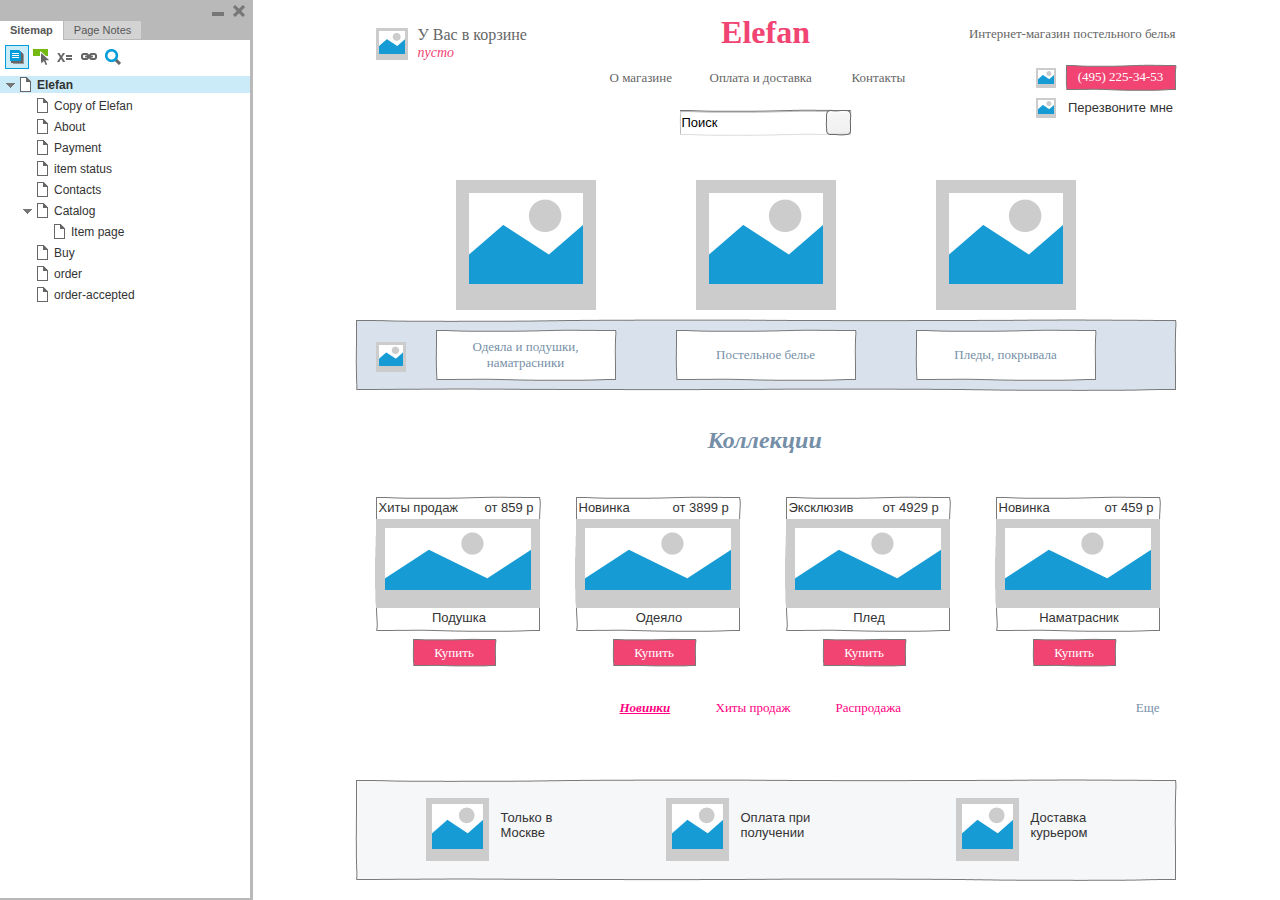
<file: make_html/index.html>
﻿<!DOCTYPE html>
<html xmlns="http://www.w3.org/1999/xhtml" xml:lang="en" lang="en">
<head>
    <title>Untitled Document</title>
    <meta http-equiv="X-UA-Compatible" content="IE=edge"/>
    <meta http-equiv="content-type" content="text/html; charset=utf-8" />
    <link type="text/css" href="resources/css/reset.css" rel="Stylesheet" />
    <link type="text/css" href="resources/css/default.css" rel="Stylesheet" />

    <script type="text/javascript">
        if (location.href.toString().indexOf('file://localhost/') == 0) {
            location.href = location.href.toString().replace('file://localhost/', 'file:///');
        }
    </script>

    <script type="text/javascript" src="resources/scripts/jquery-1.7.1.min.js"></script>
    <script type="text/javascript" src="resources/scripts/player/splitter.js"></script>
    <script type="text/javascript" src="resources/scripts/axutils.js"></script>
    <script type="text/javascript" src="resources/scripts/player/axplayer.js"></script>
    <script type="text/javascript" src="resources/scripts/messagecenter.js"></script>
    <script type="text/javascript" src="data/document.js"></script>
    <style type="text/css">

#outerContainer {
	width:1000px;
	height:1500px;
}

.vsplitbar {
	width: 3px;
	background: #B9B9B9;
}

#rightPanel {
    background-color: White;
}

#leftPanel {
    /*min-width: 190px;*/
}

.splitterMask {
   position:absolute;
   top: 0;
   left: 0;
   width: 100%;
   height: 100%;
   overflow: hidden;
   background-image: url(resources/images/transparent.gif);
   z-index: 20000;
}


    </style>
    <script type="text/javascript" language="JavaScript"><!--
        // isolate scope
        (function() {
            setUpController();

            var configuration = $axure.document.configuration;
            var _settings = {};
            _settings.projectId = configuration.prototypeId;
            _settings.isAxshare = configuration.isAxshare;
            _settings.loadFeedbackPlugin = configuration.loadFeedbackPlugin;
            _settings.startCollapsed = HashString("c") == "1";

            $axure.player.settings = _settings;

            $(window).bind('load', function() {
                if(CHROME_5_LOCAL && !$('body').attr('pluginDetected')) {
                    window.location = 'resources/chrome/chrome.html';
                }
            });

            $(document).ready(function() {
                $axure.page.bind('load.start', mainFrame_onload);
                $axure.messageCenter.addMessageListener(messageCenter_message);

                if($axure.player.settings.loadFeedbackPlugin) {
                    if($axure.player.settings.isAxshare) {
                        $axure.utils.loadJS('/Scripts/plugins/feedback/feedback.js');
                    } else {
                        $axure.utils.loadJS('http://share.axure.com/Scripts/plugins/feedback/feedback.js');
                    }
                }

                if(navigator.userAgent.indexOf("MSIE") >= 0) $('#outerContainer').width('100%');
                initialize();
                if($axure.player.settings.startCollapsed) $('#outerContainer').splitter({ sizeLeft: 0 });
                else $('#outerContainer').splitter({ sizeLeft: 250 });
                $('#leftPanel').width(250);

                $(window).resize(function() { resizeContent(); });

                $('#maximizePanelContainer').hide();

                initializeLogo();

                $(window).resize();
                resizeContent();
                //wait for ie to get to a good state and resize
                if($.browser.msie && $.browser.version == "6.0") setTimeout(function() { $('#outerContainer').trigger('resize'); }, 30);

                if($axure.player.settings.startCollapsed) {
                    collapse();
                    $('#leftPanel').width(0);
                }
            });
        })();

        var lastLeftPanelWidth = 250;

        function messageCenter_message(message, data) {
            if(message == 'expandFrame') expand();
        }

        function resizeContent() {
            var newHeight = $(window).height();
            var newWidth = $(window).width();

            var controlContainerHeight = newHeight - 42;
            if($('#interfaceControlFrameLogoContainer').is(':visible')) controlContainerHeight -= $('#interfaceControlFrameLogoContainer').height() + 16;

            $('#outerContainer').height(newHeight).width(newWidth);
            $('.vsplitbar').height(newHeight);
            $('#leftPanel').height(newHeight);
            $('#interfaceControlFrame').height(newHeight);
            $('#interfaceControlFrameContainer').height(controlContainerHeight);

            $('#rightPanel').height(newHeight);
            $('#mainFrame').height(newHeight);

            if($('#leftPanel').is(':visible')) $('#rightPanel').width($(window).width() - $('#leftPanel').width() - $('.vsplitbar').width());
            else $('#rightPanel').width($(window).width());
        }

        function closePlayer() {
            if($axure.page.location) window.location.href = $axure.page.location;
            else {
                var pageFile = getInitialUrl();
                var currentLocation = window.location.toString();
                window.location.href = currentLocation.substr(0, currentLocation.lastIndexOf("/") + 1) + pageFile;
            }
        }

        function replaceHash(newHash) {
            var currentLocWithoutHash = window.location.toString().split('#')[0];

            //We use replace so that every hash change doesn't get appended to the history stack.
            //We use replaceState in browsers that support it, else replace the location
            if (typeof window.history.replaceState != 'undefined') {
                window.history.replaceState(null, null, currentLocWithoutHash + newHash);
            } else {
                window.location.replace(currentLocWithoutHash + newHash);
            }
        }

        function collapse() {
            var currentHash = window.location.hash;
            //If the collapse hash string var isn't present and set to 1, insert it
            if (currentHash.indexOf('#c=1') == -1 && currentHash.indexOf('&c=1') == -1) {
                var hashToSet = '';

                var varIndex = currentHash.indexOf('#c=');
                if (varIndex == -1) varIndex = currentHash.indexOf('&c=');
                if (varIndex != -1) {
                    var newHash = currentHash.substring(0, varIndex);

                    newHash = newHash == '' ? '#c=1' : newHash + '&c=1';

                    var ampIndex = currentHash.indexOf('&', varIndex + 1);
                    if (ampIndex != -1) {
                        newHash = newHash + currentHash.substring(ampIndex);
                    }
                    hashToSet = newHash;
                } else if (currentHash.indexOf('#') != -1) {
                    hashToSet = currentHash + '&c=1';
                } else {
                    hashToSet = '#c=1';
                }

                if (hashToSet != '') {
                    replaceHash(hashToSet);
                }
            }

            $('#maximizePanelContainer').show();
            lastLeftPanelWidth = $('#leftPanel').width();
            $('#leftPanel').hide();
            $('.vsplitbar').hide();
            $('#rightPanel').width($(window).width());
            $(window).resize();
            $('#outerContainer').trigger('resize');
        }

        function expand() {
            var currentHash = self.location.hash;
            var varIndex = currentHash.indexOf('&c=');
            if (varIndex == -1) varIndex = currentHash.indexOf('#c=');
            //If the collapse hash string var is present, remove it
            if (varIndex != -1) {
                var newHash = currentHash.substring(0, varIndex);

                var ampIndex = currentHash.indexOf('&', varIndex + 1);
                if (ampIndex != -1) {
                    newHash = newHash == '' ? '#' + currentHash.substring(ampIndex + 1) : newHash + currentHash.substring(ampIndex);
                }

                replaceHash(newHash);
            }

            $('#maximizePanelContainer').hide();
            $('#leftPanel').width(lastLeftPanelWidth);
            $('#leftPanel').show();
            $('.vsplitbar').show();
            $('#rightPanel').width($(window).width() - $('#leftPanel').width() - $('.vsplitbar').width());
            $(window).resize();
            $('#outerContainer').trigger('resize');
        }

        function initialize() {
            var legacyQString = QueryString("Page");
            if (legacyQString.length > 0) {
                location.href = location.href.substring(0, location.href.indexOf("?")) + "#p=" + legacyQString;
                return;
            }

            var mainFrame = document.getElementById("mainFrame");
            mainFrame.contentWindow.location.href = getInitialUrl();
        }
        
        function getInitialUrl() {
            var pageName = HashString("p");
            if(pageName.length > 0) return pageName + ".html";
            else {
                var url = getFirstPageUrl($axure.document.sitemap.rootNodes);
                return (url ? url : "about:blank");
            }
        }

        function getFirstPageUrl(nodes) {
            for (var i = 0; i < nodes.length; i++) {
                var node = nodes[i];
                if (node.url) return node.url;
                else {
                    var hasChildren = (node.children && node.children.length > 0);
                    if (hasChildren) {
                        var url = getFirstPageUrl(node.children);
                        if (url) return url;
                    }
                }
            }
            return null;
        }

        function initializeLogo() {
            if($axure.document.configuration.logoImagePath) {
                $('#interfaceControlFrameLogoImageContainer').html('<img id="logoImage" src="" />');
                $('#logoImage').attr('src', $axure.document.configuration.logoImagePath).load(function() { resizeContent(); });
                $('#interfaceControlFrameMinimizeContainer').css('background-color', '#FFFFFF');
            } else $('#interfaceControlFrameLogoImageContainer').hide();

            if ($axure.document.configuration.logoImageCaption) {
                $('#interfaceControlFrameLogoCaptionContainer').html($axure.document.configuration.logoImageCaption);
                $('#interfaceControlFrameMinimizeContainer').css('background-color', '#FFFFFF');
            } else $('#interfaceControlFrameLogoCaptionContainer').hide();

            if(!$('#interfaceControlFrameLogoImageContainer').is(':visible') && !$('#interfaceControlFrameLogoCaptionContainer').is(':visible')) {
                $('#interfaceControlFrameLogoContainer').hide();
            }
        }

        function mainFrame_onload() {
            if($axure.page.pageName) document.title = $axure.page.pageName;
        }

        function QueryString(query) {
            var qstring = self.location.href.split("?");
            if(qstring.length < 2) return "";
            return GetParameter(qstring, query);
        }
        
        function GetParameter(qstring, query) {
            var prms = qstring[1].split("&");
            var frmelements = new Array();
            var currprmeter, querystr = "";

            for(var i = 0; i < prms.length; i++) {
                currprmeter = prms[i].split("=");
                frmelements[i] = new Array();
                frmelements[i][0] = currprmeter[0];
                frmelements[i][1] = currprmeter[1];
            }

            for(j = 0; j < frmelements.length; j++) {
                if(frmelements[j][0].toLowerCase() == query.toLowerCase()) {
                    querystr = frmelements[j][1];
                    break;
                }
            }
            return querystr;
        }
        
        function HashString(query) {
            var qstring = self.location.href.split("#");
            if(qstring.length < 2) return "";
            return GetParameter(qstring, query);
        }

    --></script>

    <link type="text/css" rel="Stylesheet" href="plugins/sitemap/styles/sitemap.css" />
    <script type="text/javascript" src="plugins/sitemap/sitemap.js"></script>
    <link type="text/css" rel="Stylesheet" href="plugins/page_notes/styles/page_notes.css" />
    <script type="text/javascript" src="plugins/page_notes/page_notes.js"></script>

</head>
<body scroll="no">
    <div id="outerContainer">

        <div id="leftPanel">
            <div id="interfaceControlFrame">
                <div id="interfaceControlFrameMinimizeContainer">
                    <a title="Minimize" id="interfaceControlFrameMinimizeButton" onclick="collapse();">&nbsp;</a>
                    <div id="interfaceControlFrameCloseContainer">
                        <a title="Close" id="interfaceControlFrameCloseButton" onclick="closePlayer();">&nbsp;</a>
                    </div>
                </div>
                <div id="interfaceControlFrameLogoContainer">
                    <div id="interfaceControlFrameLogoImageContainer"></div>
                    <div id="interfaceControlFrameLogoCaptionContainer"></div>
                </div>
                <div id="interfaceControlFrameHeaderContainer">
                    <ul id="interfaceControlFrameHeader">
                    </ul>
                </div>
                <div id="interfaceControlFrameContainer">
                </div>
            </div>
        </div>
        <div id="rightPanel">
            <iframe id="mainFrame" width="100%" height="100%" src="" frameborder="0" style="display: block;"></iframe>
        </div>

    </div>

    <div id="maximizePanelContainer">
        <iframe id="expandFrame" src="resources/expand.html" width="100%" height="100%" scrolling="no" allowtransparency="true" frameborder="0"></iframe>
    </div>

</body>
</html>
</file>
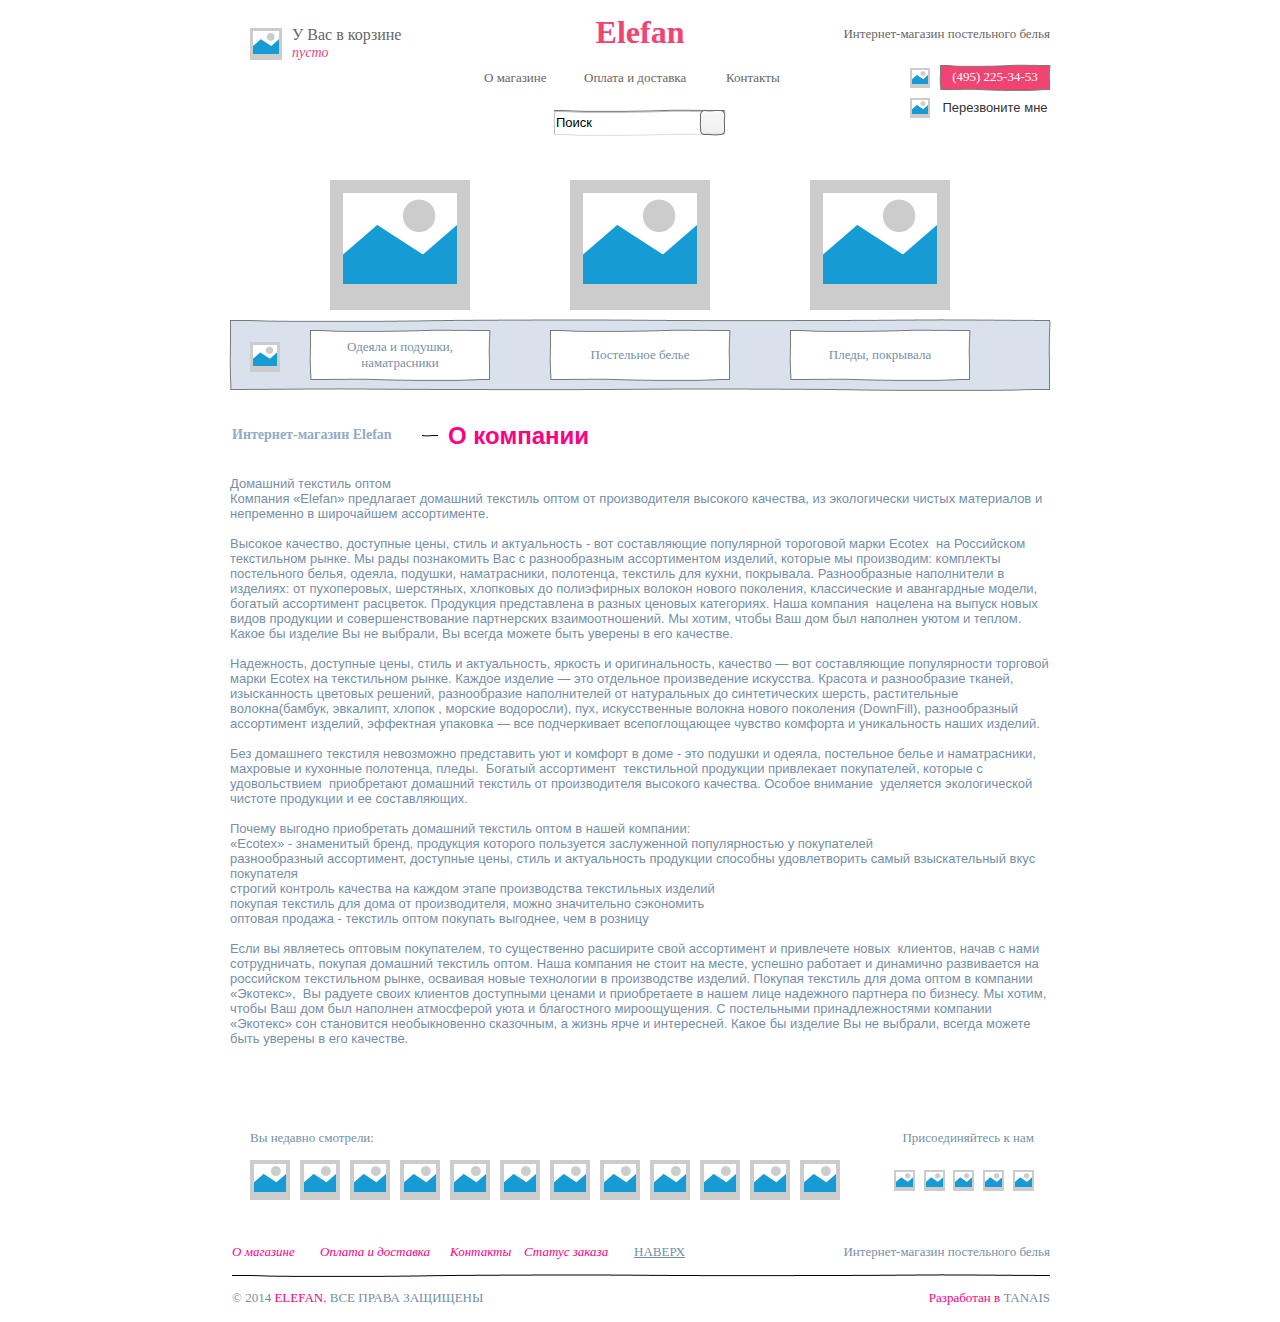
<file: make_html/about.html>
﻿<!DOCTYPE html>
<html>
  <head>
    <title>About</title>
    <meta http-equiv="X-UA-Compatible" content="IE=edge"/>
    <meta http-equiv="content-type" content="text/html; charset=utf-8"/>
    <meta name="apple-mobile-web-app-capable" content="yes"/>
    <link href="resources/css/jquery-ui-themes.css" type="text/css" rel="stylesheet"/>
    <link href="resources/css/axure_rp_page.css" type="text/css" rel="stylesheet"/>
    <link href="data/styles.css" type="text/css" rel="stylesheet"/>
    <link href="files/about/styles.css" type="text/css" rel="stylesheet"/>
    <script src="resources/scripts/jquery-1.7.1.min.js"></script>
    <script src="resources/scripts/jquery-ui-1.8.10.custom.min.js"></script>
    <script src="resources/scripts/axure/axQuery.js"></script>
    <script src="resources/scripts/axure/globals.js"></script>
    <script src="resources/scripts/axutils.js"></script>
    <script src="resources/scripts/axure/annotation.js"></script>
    <script src="resources/scripts/axure/axQuery.std.js"></script>
    <script src="resources/scripts/axure/doc.js"></script>
    <script src="data/document.js"></script>
    <script src="resources/scripts/messagecenter.js"></script>
    <script src="resources/scripts/axure/events.js"></script>
    <script src="resources/scripts/axure/action.js"></script>
    <script src="resources/scripts/axure/expr.js"></script>
    <script src="resources/scripts/axure/geometry.js"></script>
    <script src="resources/scripts/axure/flyout.js"></script>
    <script src="resources/scripts/axure/ie.js"></script>
    <script src="resources/scripts/axure/model.js"></script>
    <script src="resources/scripts/axure/repeater.js"></script>
    <script src="resources/scripts/axure/sto.js"></script>
    <script src="resources/scripts/axure/utils.temp.js"></script>
    <script src="resources/scripts/axure/variables.js"></script>
    <script src="resources/scripts/axure/drag.js"></script>
    <script src="resources/scripts/axure/move.js"></script>
    <script src="resources/scripts/axure/visibility.js"></script>
    <script src="resources/scripts/axure/style.js"></script>
    <script src="resources/scripts/axure/adaptive.js"></script>
    <script src="resources/scripts/axure/tree.js"></script>
    <script src="resources/scripts/axure/init.temp.js"></script>
    <script src="files/about/data.js"></script>
    <script src="resources/scripts/axure/legacy.js"></script>
    <script src="resources/scripts/axure/viewer.js"></script>
    <script type="text/javascript">
      $axure.utils.getTransparentGifPath = function() { return 'resources/images/transparent.gif'; };
      $axure.utils.getOtherPath = function() { return 'resources/Other.html'; };
      $axure.utils.getReloadPath = function() { return 'resources/reload.html'; };
    </script>
  </head>
  <body>
    <div id="base" class="">

      <!-- Unnamed (Header) -->

      <!-- Unnamed (Image) -->
      <div id="u1" class="ax_image">
        <img id="u1_img" class="img " src="images/elefan/u1.png"/>
        <!-- Unnamed () -->
        <div id="u2" class="text">
          <p><span>&nbsp;</span></p>
        </div>
      </div>

      <!-- Unnamed (Image) -->
      <div id="u3" class="ax_image">
        <img id="u3_img" class="img " src="images/elefan/u1.png"/>
        <!-- Unnamed () -->
        <div id="u4" class="text">
          <p><span>&nbsp;</span></p>
        </div>
      </div>

      <!-- Unnamed (Image) -->
      <div id="u5" class="ax_image">
        <img id="u5_img" class="img " src="images/elefan/u1.png"/>
        <!-- Unnamed () -->
        <div id="u6" class="text">
          <p><span>&nbsp;</span></p>
        </div>
      </div>

      <!-- Unnamed (Shape) -->
      <div id="u7" class="ax_shape">
        <img id="u7_img" class="img " src="images/about/u7.png"/>
        <!-- Unnamed () -->
        <div id="u8" class="text">
          <p><span>&nbsp;</span></p>
        </div>
      </div>

      <!-- Unnamed (Shape) -->
      <div id="u9" class="ax_shape">
        <img id="u9_img" class="img " src="images/about/u9.png"/>
        <!-- Unnamed () -->
        <div id="u10" class="text">
          <p><span>Одеяла и подушки, наматрасники</span></p>
        </div>
      </div>

      <!-- Unnamed (Shape) -->
      <div id="u11" class="ax_shape">
        <img id="u11_img" class="img " src="images/about/u9.png"/>
        <!-- Unnamed () -->
        <div id="u12" class="text">
          <p><span>Постельное белье</span></p>
        </div>
      </div>

      <!-- Unnamed (Shape) -->
      <div id="u13" class="ax_shape">
        <img id="u13_img" class="img " src="images/about/u9.png"/>
        <!-- Unnamed () -->
        <div id="u14" class="text">
          <p><span>Пледы, покрывала</span></p>
        </div>
      </div>

      <!-- Unnamed (Image) -->
      <div id="u15" class="ax_image">
        <img id="u15_img" class="img " src="images/elefan/u15.png"/>
        <!-- Unnamed () -->
        <div id="u16" class="text">
          <p><span>&nbsp;</span></p>
        </div>
      </div>

      <!-- Unnamed (Shape) -->
      <div id="u17" class="ax_h1">
        <img id="u17_img" class="img " src="resources/images/transparent.gif"/>
        <!-- Unnamed () -->
        <div id="u18" class="text">
          <p><span>Elefan</span></p><p><span>&nbsp;</span></p>
        </div>
      </div>

      <!-- Unnamed (Text Field) -->
      <div id="u19" class="ax_text_field">
        <img id="u19_image_sketch" class="img " src="images/about/u19_image_sketch.png" alt="u19_image_sketch"/>
        <input id="u19_input" type="text" value="Поиск" class="form_sketch"/>
      </div>

      <!-- Unnamed (HTML Button) -->
      <div id="u20" class="ax_html_button">
        <img id="u20_image_sketch" class="img " src="images/elefan/u20_image_sketch.png" alt="u20_image_sketch"/>
        <input id="u20_input" type="submit" value="" class="form_sketch"/>
      </div>

      <!-- Unnamed (Shape) -->
      <div id="u21" class="ax_paragraph">
        <img id="u21_img" class="img " src="resources/images/transparent.gif"/>
        <!-- Unnamed () -->
        <div id="u22" class="text">
          <p><span>О магазине</span></p>
        </div>
      </div>

      <!-- Unnamed (Shape) -->
      <div id="u23" class="ax_paragraph">
        <img id="u23_img" class="img " src="resources/images/transparent.gif"/>
        <!-- Unnamed () -->
        <div id="u24" class="text">
          <p><span>Оплата и доставка</span></p>
        </div>
      </div>

      <!-- Unnamed (Shape) -->
      <div id="u25" class="ax_paragraph">
        <img id="u25_img" class="img " src="resources/images/transparent.gif"/>
        <!-- Unnamed () -->
        <div id="u26" class="text">
          <p><span>Контакты</span></p>
        </div>
      </div>

      <!-- Unnamed (Shape) -->
      <div id="u27" class="ax_paragraph">
        <img id="u27_img" class="img " src="resources/images/transparent.gif"/>
        <!-- Unnamed () -->
        <div id="u28" class="text">
          <p><span>Интернет-магазин постельного белья</span></p>
        </div>
      </div>

      <!-- Unnamed (Image) -->
      <div id="u29" class="ax_image">
        <img id="u29_img" class="img " src="images/elefan/u29.png"/>
        <!-- Unnamed () -->
        <div id="u30" class="text">
          <p><span>&nbsp;</span></p>
        </div>
      </div>

      <!-- Unnamed (Shape) -->
      <div id="u31" class="ax_paragraph">
        <img id="u31_img" class="img " src="resources/images/transparent.gif"/>
        <!-- Unnamed () -->
        <div id="u32" class="text">
          <p><span>У Вас в корзине</span></p>
        </div>
      </div>

      <!-- bucket (Dynamic Panel) -->
      <div id="u33" class="ax_dynamic_panel" data-label="bucket">
        <div id="u33_state0" class="panel_state" data-label="State1">
          <div id="u33_state0_content" class="panel_state_content">

            <!-- Unnamed (Shape) -->
            <div id="u34" class="ax_paragraph">
              <img id="u34_img" class="img " src="resources/images/transparent.gif"/>
              <!-- Unnamed () -->
              <div id="u35" class="text">
                <p><span>пусто</span></p>
              </div>
            </div>
          </div>
        </div>
        <div id="u33_state1" class="panel_state" data-label="State2">
          <div id="u33_state1_content" class="panel_state_content">

            <!-- Unnamed (Shape) -->
            <div id="u36" class="ax_paragraph">
              <img id="u36_img" class="img " src="resources/images/transparent.gif"/>
              <!-- Unnamed () -->
              <div id="u37" class="text">
                <p><span>1 Товар на сумму 859 р</span></p>
              </div>
            </div>
          </div>
        </div>
        <div id="u33_state2" class="panel_state" data-label="State3">
          <div id="u33_state2_content" class="panel_state_content">

            <!-- Unnamed (Shape) -->
            <div id="u38" class="ax_paragraph">
              <img id="u38_img" class="img " src="resources/images/transparent.gif"/>
              <!-- Unnamed () -->
              <div id="u39" class="text">
                <p><span>2 Товара на сумму 4758 р</span></p>
              </div>
            </div>
          </div>
        </div>
      </div>

      <!-- Unnamed (Shape) -->
      <div id="u40" class="ax_shape">
        <img id="u40_img" class="img " src="images/about/u40.png"/>
        <!-- Unnamed () -->
        <div id="u41" class="text">
          <p><span>(495) 225-34-53</span></p>
        </div>
      </div>

      <!-- Unnamed (Image) -->
      <div id="u42" class="ax_image">
        <img id="u42_img" class="img " src="images/elefan/u42.png"/>
        <!-- Unnamed () -->
        <div id="u43" class="text">
          <p><span>&nbsp;</span></p>
        </div>
      </div>

      <!-- Unnamed (Image) -->
      <div id="u44" class="ax_image">
        <img id="u44_img" class="img " src="images/elefan/u42.png"/>
        <!-- Unnamed () -->
        <div id="u45" class="text">
          <p><span>&nbsp;</span></p>
        </div>
      </div>

      <!-- Unnamed (Shape) -->
      <div id="u46" class="ax_paragraph">
        <img id="u46_img" class="img " src="resources/images/transparent.gif"/>
        <!-- Unnamed () -->
        <div id="u47" class="text">
          <p><span>Перезвоните мне</span></p>
        </div>
      </div>

      <!-- Unnamed (Shape) -->
      <div id="u48" class="ax_paragraph">
        <img id="u48_img" class="img " src="resources/images/transparent.gif"/>
        <!-- Unnamed () -->
        <div id="u49" class="text">
          <p><span>Домашний текстиль оптом</span></p><p><span>Компания «Elefan» предлагает домашний текстиль оптом от производителя высокого качества, из экологически чистых материалов и непременно в широчайшем ассортименте.</span></p><p><span>&nbsp;</span></p><p><span>Высокое качество, доступные цены, стиль и актуальность - вот составляющие популярной тороговой марки Ecotex&nbsp; на Российском текстильном рынке. Мы рады познакомить Вас с разнообразным ассортиментом изделий, которые мы производим: комплекты постельного белья, одеяла, подушки, наматрасники, полотенца, текстиль для кухни, покрывала. Разнообразные наполнители в изделиях: от пухоперовых, шерстяных, хлопковых до полиэфирных волокон нового поколения, классические и авангардные модели, богатый ассортимент расцветок. Продукция представлена в разных ценовых категориях. Наша компания&nbsp; нацелена на выпуск новых видов продукции и совершенствование партнерских взаимоотношений. Мы хотим, чтобы Ваш дом был наполнен уютом и теплом. Какое бы изделие Вы не выбрали, Вы всегда можете быть уверены в его качестве.</span></p><p><span>&nbsp;</span></p><p><span>Надежность, доступные цены, стиль и актуальность, яркость и оригинальность, качество — вот составляющие популярности торговой марки Ecotex на текстильном рынке. Каждое изделие — это отдельное произведение искусства. Красота и разнообразие тканей, изысканность цветовых решений, разнообразие наполнителей от натуральных до синтетических шерсть, растительные волокна(бамбук, эвкалипт, хлопок , морские водоросли), пух, искусственные волокна нового поколения (DownFill), разнообразный ассортимент изделий, эффектная упаковка — все подчеркивает всепоглощающее чувство комфорта и уникальность наших изделий.</span></p><p><span>&nbsp;</span></p><p><span>Без домашнего текстиля невозможно представить уют и комфорт в доме - это подушки и одеяла, постельное белье и наматрасники, махровые и кухонные полотенца, пледы.&nbsp; Богатый ассортимент&nbsp; текстильной продукции привлекает покупателей, которые с удовольствием&nbsp; приобретают домашний текстиль от производителя высокого качества. Особое внимание&nbsp; уделяется экологической чистоте продукции и ее составляющих.</span></p><p><span>&nbsp;</span></p><p><span>Почему выгодно приобретать домашний текстиль оптом в нашей компании:</span></p><p><span>«Ecotex» - знаменитый бренд, продукция которого пользуется заслуженной популярностью у покупателей</span></p><p><span>разнообразный ассортимент, доступные цены, стиль и актуальность продукции способны удовлетворить самый взыскательный вкус покупателя </span></p><p><span>строгий контроль качества на каждом этапе производства текстильных изделий</span></p><p><span>покупая текстиль для дома от производителя, можно значительно сэкономить</span></p><p><span>оптовая продажа - текстиль оптом покупать выгоднее, чем в розницу</span></p><p><span>&nbsp;</span></p><p><span> Если вы являетесь оптовым покупателем, то существенно расширите свой ассортимент и привлечете новых&nbsp; клиентов, начав с нами сотрудничать, покупая домашний текстиль оптом. Наша компания не стоит на месте, успешно работает и динамично развивается на российском текстильном рынке, осваивая новые технологии в производстве изделий. Покупая текстиль для дома оптом в компании «Экотекс»,&nbsp; Вы радуете своих клиентов доступными ценами и приобретаете в нашем лице надежного партнера по бизнесу. Мы хотим, чтобы Ваш дом был наполнен атмосферой уюта и благостного мироощущения. С постельными принадлежностями компании «Экотекс» сон становится необыкновенно сказочным, а жизнь ярче и интересней. Какое бы изделие Вы не выбрали, всегда можете быть уверены в его качестве.</span></p>
        </div>
      </div>

      <!-- Unnamed (Shape) -->
      <div id="u50" class="ax_h2">
        <img id="u50_img" class="img " src="resources/images/transparent.gif"/>
        <!-- Unnamed () -->
        <div id="u51" class="text">
          <p><span>О компании</span></p>
        </div>
      </div>

      <!-- Unnamed (Shape) -->
      <div id="u52" class="ax_h2">
        <img id="u52_img" class="img " src="resources/images/transparent.gif"/>
        <!-- Unnamed () -->
        <div id="u53" class="text">
          <p><span> Интернет-магазин Elefan</span></p>
        </div>
      </div>

      <!-- Unnamed (Horizontal Line) -->
      <div id="u54" class="ax_horizontal_line">
        <img id="u54_start" class="img " src="resources/images/transparent.gif" alt="u54_start"/>
        <img id="u54_end" class="img " src="resources/images/transparent.gif" alt="u54_end"/>
        <img id="u54_line" class="img " src="images/about/u54_line.png" alt="u54_line"/>
      </div>

      <!-- Unnamed (inner_footer) -->

      <!-- Unnamed (Horizontal Line) -->
      <div id="u56" class="ax_horizontal_line">
        <img id="u56_start" class="img " src="resources/images/transparent.gif" alt="u56_start"/>
        <img id="u56_end" class="img " src="resources/images/transparent.gif" alt="u56_end"/>
        <img id="u56_line" class="img " src="images/about/u56_line.png" alt="u56_line"/>
      </div>

      <!-- Unnamed (Shape) -->
      <div id="u57" class="ax_paragraph">
        <img id="u57_img" class="img " src="resources/images/transparent.gif"/>
        <!-- Unnamed () -->
        <div id="u58" class="text">
          <p><span>О магазине</span></p>
        </div>
      </div>

      <!-- Unnamed (Shape) -->
      <div id="u59" class="ax_paragraph">
        <img id="u59_img" class="img " src="resources/images/transparent.gif"/>
        <!-- Unnamed () -->
        <div id="u60" class="text">
          <p><span>Оплата и доставка</span></p>
        </div>
      </div>

      <!-- Unnamed (Shape) -->
      <div id="u61" class="ax_paragraph">
        <img id="u61_img" class="img " src="resources/images/transparent.gif"/>
        <!-- Unnamed () -->
        <div id="u62" class="text">
          <p><span>Контакты</span></p>
        </div>
      </div>

      <!-- Unnamed (Shape) -->
      <div id="u63" class="ax_paragraph">
        <img id="u63_img" class="img " src="resources/images/transparent.gif"/>
        <!-- Unnamed () -->
        <div id="u64" class="text">
          <p><span>Интернет-магазин постельного белья</span></p>
        </div>
      </div>

      <!-- Unnamed (Shape) -->
      <div id="u65" class="ax_paragraph">
        <img id="u65_img" class="img " src="resources/images/transparent.gif"/>
        <!-- Unnamed () -->
        <div id="u66" class="text">
          <p><span style="color:#768FA8;">© 2014 </span><span style="color:#FF0080;">ELEFAN.</span><span style="color:#768FA8;"> ВСЕ ПРАВА ЗАЩИЩЕНЫ</span></p>
        </div>
      </div>

      <!-- Unnamed (Shape) -->
      <div id="u67" class="ax_paragraph">
        <img id="u67_img" class="img " src="resources/images/transparent.gif"/>
        <!-- Unnamed () -->
        <div id="u68" class="text">
          <p><span style="color:#FF0080;">Разработан в</span><span style="color:#768FA8;"> TANAIS</span></p>
        </div>
      </div>

      <!-- Unnamed (Shape) -->
      <div id="u69" class="ax_paragraph">
        <img id="u69_img" class="img " src="resources/images/transparent.gif"/>
        <!-- Unnamed () -->
        <div id="u70" class="text">
          <p><span style="text-decoration:underline;">НАВЕРХ</span></p>
        </div>
      </div>

      <!-- Unnamed (Shape) -->
      <div id="u71" class="ax_paragraph">
        <img id="u71_img" class="img " src="resources/images/transparent.gif"/>
        <!-- Unnamed () -->
        <div id="u72" class="text">
          <p><span>Вы недавно смотрели:</span></p>
        </div>
      </div>

      <!-- Unnamed (Image) -->
      <div id="u73" class="ax_image">
        <img id="u73_img" class="img " src="images/elefan/u220.png"/>
        <!-- Unnamed () -->
        <div id="u74" class="text">
          <p><span>&nbsp;</span></p>
        </div>
      </div>

      <!-- Unnamed (Image) -->
      <div id="u75" class="ax_image">
        <img id="u75_img" class="img " src="images/elefan/u220.png"/>
        <!-- Unnamed () -->
        <div id="u76" class="text">
          <p><span>&nbsp;</span></p>
        </div>
      </div>

      <!-- Unnamed (Image) -->
      <div id="u77" class="ax_image">
        <img id="u77_img" class="img " src="images/elefan/u220.png"/>
        <!-- Unnamed () -->
        <div id="u78" class="text">
          <p><span>&nbsp;</span></p>
        </div>
      </div>

      <!-- Unnamed (Image) -->
      <div id="u79" class="ax_image">
        <img id="u79_img" class="img " src="images/elefan/u220.png"/>
        <!-- Unnamed () -->
        <div id="u80" class="text">
          <p><span>&nbsp;</span></p>
        </div>
      </div>

      <!-- Unnamed (Shape) -->
      <div id="u81" class="ax_paragraph">
        <img id="u81_img" class="img " src="resources/images/transparent.gif"/>
        <!-- Unnamed () -->
        <div id="u82" class="text">
          <p><span>Присоединяйтесь к нам</span></p>
        </div>
      </div>

      <!-- Unnamed (Image) -->
      <div id="u83" class="ax_image">
        <img id="u83_img" class="img " src="images/elefan/u234.png"/>
        <!-- Unnamed () -->
        <div id="u84" class="text">
          <p><span>&nbsp;</span></p>
        </div>
      </div>

      <!-- Unnamed (Image) -->
      <div id="u85" class="ax_image">
        <img id="u85_img" class="img " src="images/elefan/u234.png"/>
        <!-- Unnamed () -->
        <div id="u86" class="text">
          <p><span>&nbsp;</span></p>
        </div>
      </div>

      <!-- Unnamed (Image) -->
      <div id="u87" class="ax_image">
        <img id="u87_img" class="img " src="images/elefan/u234.png"/>
        <!-- Unnamed () -->
        <div id="u88" class="text">
          <p><span>&nbsp;</span></p>
        </div>
      </div>

      <!-- Unnamed (Image) -->
      <div id="u89" class="ax_image">
        <img id="u89_img" class="img " src="images/elefan/u234.png"/>
        <!-- Unnamed () -->
        <div id="u90" class="text">
          <p><span>&nbsp;</span></p>
        </div>
      </div>

      <!-- Unnamed (Image) -->
      <div id="u91" class="ax_image">
        <img id="u91_img" class="img " src="images/elefan/u234.png"/>
        <!-- Unnamed () -->
        <div id="u92" class="text">
          <p><span>&nbsp;</span></p>
        </div>
      </div>

      <!-- Unnamed (Image) -->
      <div id="u93" class="ax_image">
        <img id="u93_img" class="img " src="images/elefan/u220.png"/>
        <!-- Unnamed () -->
        <div id="u94" class="text">
          <p><span>&nbsp;</span></p>
        </div>
      </div>

      <!-- Unnamed (Image) -->
      <div id="u95" class="ax_image">
        <img id="u95_img" class="img " src="images/elefan/u220.png"/>
        <!-- Unnamed () -->
        <div id="u96" class="text">
          <p><span>&nbsp;</span></p>
        </div>
      </div>

      <!-- Unnamed (Image) -->
      <div id="u97" class="ax_image">
        <img id="u97_img" class="img " src="images/elefan/u220.png"/>
        <!-- Unnamed () -->
        <div id="u98" class="text">
          <p><span>&nbsp;</span></p>
        </div>
      </div>

      <!-- Unnamed (Image) -->
      <div id="u99" class="ax_image">
        <img id="u99_img" class="img " src="images/elefan/u220.png"/>
        <!-- Unnamed () -->
        <div id="u100" class="text">
          <p><span>&nbsp;</span></p>
        </div>
      </div>

      <!-- Unnamed (Image) -->
      <div id="u101" class="ax_image">
        <img id="u101_img" class="img " src="images/elefan/u220.png"/>
        <!-- Unnamed () -->
        <div id="u102" class="text">
          <p><span>&nbsp;</span></p>
        </div>
      </div>

      <!-- Unnamed (Image) -->
      <div id="u103" class="ax_image">
        <img id="u103_img" class="img " src="images/elefan/u220.png"/>
        <!-- Unnamed () -->
        <div id="u104" class="text">
          <p><span>&nbsp;</span></p>
        </div>
      </div>

      <!-- Unnamed (Image) -->
      <div id="u105" class="ax_image">
        <img id="u105_img" class="img " src="images/elefan/u220.png"/>
        <!-- Unnamed () -->
        <div id="u106" class="text">
          <p><span>&nbsp;</span></p>
        </div>
      </div>

      <!-- Unnamed (Image) -->
      <div id="u107" class="ax_image">
        <img id="u107_img" class="img " src="images/elefan/u220.png"/>
        <!-- Unnamed () -->
        <div id="u108" class="text">
          <p><span>&nbsp;</span></p>
        </div>
      </div>

      <!-- Unnamed (Shape) -->
      <div id="u109" class="ax_paragraph">
        <img id="u109_img" class="img " src="resources/images/transparent.gif"/>
        <!-- Unnamed () -->
        <div id="u110" class="text">
          <p><span>Статус заказа</span></p>
        </div>
      </div>
    </div>
  </body>
</html>
</file>
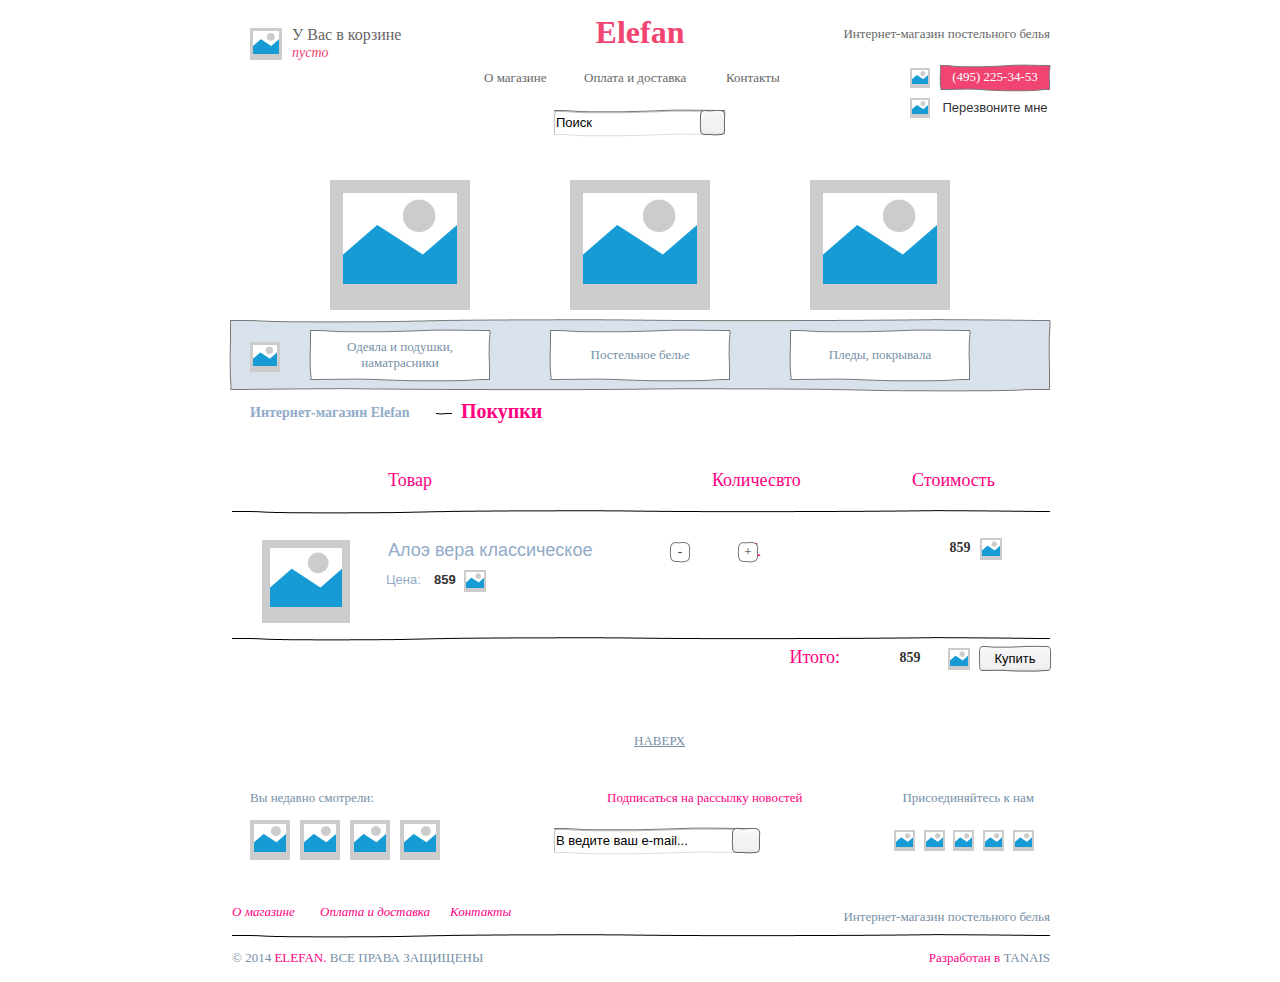
<file: make_html/buy.html>
﻿<!DOCTYPE html>
<html>
  <head>
    <title>Buy</title>
    <meta http-equiv="X-UA-Compatible" content="IE=edge"/>
    <meta http-equiv="content-type" content="text/html; charset=utf-8"/>
    <meta name="apple-mobile-web-app-capable" content="yes"/>
    <link href="resources/css/jquery-ui-themes.css" type="text/css" rel="stylesheet"/>
    <link href="resources/css/axure_rp_page.css" type="text/css" rel="stylesheet"/>
    <link href="data/styles.css" type="text/css" rel="stylesheet"/>
    <link href="files/buy/styles.css" type="text/css" rel="stylesheet"/>
    <script src="resources/scripts/jquery-1.7.1.min.js"></script>
    <script src="resources/scripts/jquery-ui-1.8.10.custom.min.js"></script>
    <script src="resources/scripts/axure/axQuery.js"></script>
    <script src="resources/scripts/axure/globals.js"></script>
    <script src="resources/scripts/axutils.js"></script>
    <script src="resources/scripts/axure/annotation.js"></script>
    <script src="resources/scripts/axure/axQuery.std.js"></script>
    <script src="resources/scripts/axure/doc.js"></script>
    <script src="data/document.js"></script>
    <script src="resources/scripts/messagecenter.js"></script>
    <script src="resources/scripts/axure/events.js"></script>
    <script src="resources/scripts/axure/action.js"></script>
    <script src="resources/scripts/axure/expr.js"></script>
    <script src="resources/scripts/axure/geometry.js"></script>
    <script src="resources/scripts/axure/flyout.js"></script>
    <script src="resources/scripts/axure/ie.js"></script>
    <script src="resources/scripts/axure/model.js"></script>
    <script src="resources/scripts/axure/repeater.js"></script>
    <script src="resources/scripts/axure/sto.js"></script>
    <script src="resources/scripts/axure/utils.temp.js"></script>
    <script src="resources/scripts/axure/variables.js"></script>
    <script src="resources/scripts/axure/drag.js"></script>
    <script src="resources/scripts/axure/move.js"></script>
    <script src="resources/scripts/axure/visibility.js"></script>
    <script src="resources/scripts/axure/style.js"></script>
    <script src="resources/scripts/axure/adaptive.js"></script>
    <script src="resources/scripts/axure/tree.js"></script>
    <script src="resources/scripts/axure/init.temp.js"></script>
    <script src="files/buy/data.js"></script>
    <script src="resources/scripts/axure/legacy.js"></script>
    <script src="resources/scripts/axure/viewer.js"></script>
    <script type="text/javascript">
      $axure.utils.getTransparentGifPath = function() { return 'resources/images/transparent.gif'; };
      $axure.utils.getOtherPath = function() { return 'resources/Other.html'; };
      $axure.utils.getReloadPath = function() { return 'resources/reload.html'; };
    </script>
  </head>
  <body>
    <div id="base" class="">

      <!-- Unnamed (Header) -->

      <!-- Unnamed (Image) -->
      <div id="u1" class="ax_image">
        <img id="u1_img" class="img " src="images/elefan/u1.png"/>
        <!-- Unnamed () -->
        <div id="u2" class="text">
          <p><span>&nbsp;</span></p>
        </div>
      </div>

      <!-- Unnamed (Image) -->
      <div id="u3" class="ax_image">
        <img id="u3_img" class="img " src="images/elefan/u1.png"/>
        <!-- Unnamed () -->
        <div id="u4" class="text">
          <p><span>&nbsp;</span></p>
        </div>
      </div>

      <!-- Unnamed (Image) -->
      <div id="u5" class="ax_image">
        <img id="u5_img" class="img " src="images/elefan/u1.png"/>
        <!-- Unnamed () -->
        <div id="u6" class="text">
          <p><span>&nbsp;</span></p>
        </div>
      </div>

      <!-- Unnamed (Shape) -->
      <div id="u7" class="ax_shape">
        <img id="u7_img" class="img " src="images/buy/u7.png"/>
        <!-- Unnamed () -->
        <div id="u8" class="text">
          <p><span>&nbsp;</span></p>
        </div>
      </div>

      <!-- Unnamed (Shape) -->
      <div id="u9" class="ax_shape">
        <img id="u9_img" class="img " src="images/buy/u9.png"/>
        <!-- Unnamed () -->
        <div id="u10" class="text">
          <p><span>Одеяла и подушки, наматрасники</span></p>
        </div>
      </div>

      <!-- Unnamed (Shape) -->
      <div id="u11" class="ax_shape">
        <img id="u11_img" class="img " src="images/buy/u9.png"/>
        <!-- Unnamed () -->
        <div id="u12" class="text">
          <p><span>Постельное белье</span></p>
        </div>
      </div>

      <!-- Unnamed (Shape) -->
      <div id="u13" class="ax_shape">
        <img id="u13_img" class="img " src="images/buy/u9.png"/>
        <!-- Unnamed () -->
        <div id="u14" class="text">
          <p><span>Пледы, покрывала</span></p>
        </div>
      </div>

      <!-- Unnamed (Image) -->
      <div id="u15" class="ax_image">
        <img id="u15_img" class="img " src="images/elefan/u15.png"/>
        <!-- Unnamed () -->
        <div id="u16" class="text">
          <p><span>&nbsp;</span></p>
        </div>
      </div>

      <!-- Unnamed (Shape) -->
      <div id="u17" class="ax_h1">
        <img id="u17_img" class="img " src="resources/images/transparent.gif"/>
        <!-- Unnamed () -->
        <div id="u18" class="text">
          <p><span>Elefan</span></p><p><span>&nbsp;</span></p>
        </div>
      </div>

      <!-- Unnamed (Text Field) -->
      <div id="u19" class="ax_text_field">
        <img id="u19_image_sketch" class="img " src="images/buy/u19_image_sketch.png" alt="u19_image_sketch"/>
        <input id="u19_input" type="text" value="Поиск" class="form_sketch"/>
      </div>

      <!-- Unnamed (HTML Button) -->
      <div id="u20" class="ax_html_button">
        <img id="u20_image_sketch" class="img " src="images/elefan/u20_image_sketch.png" alt="u20_image_sketch"/>
        <input id="u20_input" type="submit" value="" class="form_sketch"/>
      </div>

      <!-- Unnamed (Shape) -->
      <div id="u21" class="ax_paragraph">
        <img id="u21_img" class="img " src="resources/images/transparent.gif"/>
        <!-- Unnamed () -->
        <div id="u22" class="text">
          <p><span>О магазине</span></p>
        </div>
      </div>

      <!-- Unnamed (Shape) -->
      <div id="u23" class="ax_paragraph">
        <img id="u23_img" class="img " src="resources/images/transparent.gif"/>
        <!-- Unnamed () -->
        <div id="u24" class="text">
          <p><span>Оплата и доставка</span></p>
        </div>
      </div>

      <!-- Unnamed (Shape) -->
      <div id="u25" class="ax_paragraph">
        <img id="u25_img" class="img " src="resources/images/transparent.gif"/>
        <!-- Unnamed () -->
        <div id="u26" class="text">
          <p><span>Контакты</span></p>
        </div>
      </div>

      <!-- Unnamed (Shape) -->
      <div id="u27" class="ax_paragraph">
        <img id="u27_img" class="img " src="resources/images/transparent.gif"/>
        <!-- Unnamed () -->
        <div id="u28" class="text">
          <p><span>Интернет-магазин постельного белья</span></p>
        </div>
      </div>

      <!-- Unnamed (Image) -->
      <div id="u29" class="ax_image">
        <img id="u29_img" class="img " src="images/elefan/u29.png"/>
        <!-- Unnamed () -->
        <div id="u30" class="text">
          <p><span>&nbsp;</span></p>
        </div>
      </div>

      <!-- Unnamed (Shape) -->
      <div id="u31" class="ax_paragraph">
        <img id="u31_img" class="img " src="resources/images/transparent.gif"/>
        <!-- Unnamed () -->
        <div id="u32" class="text">
          <p><span>У Вас в корзине</span></p>
        </div>
      </div>

      <!-- bucket (Dynamic Panel) -->
      <div id="u33" class="ax_dynamic_panel" data-label="bucket">
        <div id="u33_state0" class="panel_state" data-label="State1">
          <div id="u33_state0_content" class="panel_state_content">

            <!-- Unnamed (Shape) -->
            <div id="u34" class="ax_paragraph">
              <img id="u34_img" class="img " src="resources/images/transparent.gif"/>
              <!-- Unnamed () -->
              <div id="u35" class="text">
                <p><span>пусто</span></p>
              </div>
            </div>
          </div>
        </div>
        <div id="u33_state1" class="panel_state" data-label="State2">
          <div id="u33_state1_content" class="panel_state_content">

            <!-- Unnamed (Shape) -->
            <div id="u36" class="ax_paragraph">
              <img id="u36_img" class="img " src="resources/images/transparent.gif"/>
              <!-- Unnamed () -->
              <div id="u37" class="text">
                <p><span>1 Товар на сумму 859 р</span></p>
              </div>
            </div>
          </div>
        </div>
        <div id="u33_state2" class="panel_state" data-label="State3">
          <div id="u33_state2_content" class="panel_state_content">

            <!-- Unnamed (Shape) -->
            <div id="u38" class="ax_paragraph">
              <img id="u38_img" class="img " src="resources/images/transparent.gif"/>
              <!-- Unnamed () -->
              <div id="u39" class="text">
                <p><span>2 Товара на сумму 4758 р</span></p>
              </div>
            </div>
          </div>
        </div>
      </div>

      <!-- Unnamed (Shape) -->
      <div id="u40" class="ax_shape">
        <img id="u40_img" class="img " src="images/buy/u40.png"/>
        <!-- Unnamed () -->
        <div id="u41" class="text">
          <p><span>(495) 225-34-53</span></p>
        </div>
      </div>

      <!-- Unnamed (Image) -->
      <div id="u42" class="ax_image">
        <img id="u42_img" class="img " src="images/elefan/u42.png"/>
        <!-- Unnamed () -->
        <div id="u43" class="text">
          <p><span>&nbsp;</span></p>
        </div>
      </div>

      <!-- Unnamed (Image) -->
      <div id="u44" class="ax_image">
        <img id="u44_img" class="img " src="images/elefan/u42.png"/>
        <!-- Unnamed () -->
        <div id="u45" class="text">
          <p><span>&nbsp;</span></p>
        </div>
      </div>

      <!-- Unnamed (Shape) -->
      <div id="u46" class="ax_paragraph">
        <img id="u46_img" class="img " src="resources/images/transparent.gif"/>
        <!-- Unnamed () -->
        <div id="u47" class="text">
          <p><span>Перезвоните мне</span></p>
        </div>
      </div>

      <!-- Unnamed (Footer) -->

      <!-- Unnamed (Horizontal Line) -->
      <div id="u49" class="ax_horizontal_line">
        <img id="u49_start" class="img " src="resources/images/transparent.gif" alt="u49_start"/>
        <img id="u49_end" class="img " src="resources/images/transparent.gif" alt="u49_end"/>
        <img id="u49_line" class="img " src="images/buy/u49_line.png" alt="u49_line"/>
      </div>

      <!-- Unnamed (Shape) -->
      <div id="u50" class="ax_paragraph">
        <img id="u50_img" class="img " src="resources/images/transparent.gif"/>
        <!-- Unnamed () -->
        <div id="u51" class="text">
          <p><span>О магазине</span></p>
        </div>
      </div>

      <!-- Unnamed (Shape) -->
      <div id="u52" class="ax_paragraph">
        <img id="u52_img" class="img " src="resources/images/transparent.gif"/>
        <!-- Unnamed () -->
        <div id="u53" class="text">
          <p><span>Оплата и доставка</span></p>
        </div>
      </div>

      <!-- Unnamed (Shape) -->
      <div id="u54" class="ax_paragraph">
        <img id="u54_img" class="img " src="resources/images/transparent.gif"/>
        <!-- Unnamed () -->
        <div id="u55" class="text">
          <p><span>Контакты</span></p>
        </div>
      </div>

      <!-- Unnamed (Shape) -->
      <div id="u56" class="ax_paragraph">
        <img id="u56_img" class="img " src="resources/images/transparent.gif"/>
        <!-- Unnamed () -->
        <div id="u57" class="text">
          <p><span>Интернет-магазин постельного белья</span></p>
        </div>
      </div>

      <!-- Unnamed (Shape) -->
      <div id="u58" class="ax_paragraph">
        <img id="u58_img" class="img " src="resources/images/transparent.gif"/>
        <!-- Unnamed () -->
        <div id="u59" class="text">
          <p><span style="color:#768FA8;">© 2014 </span><span style="color:#FF0080;">ELEFAN.</span><span style="color:#768FA8;"> ВСЕ ПРАВА ЗАЩИЩЕНЫ</span></p>
        </div>
      </div>

      <!-- Unnamed (Shape) -->
      <div id="u60" class="ax_paragraph">
        <img id="u60_img" class="img " src="resources/images/transparent.gif"/>
        <!-- Unnamed () -->
        <div id="u61" class="text">
          <p><span style="color:#FF0080;">Разработан в</span><span style="color:#768FA8;"> TANAIS</span></p>
        </div>
      </div>

      <!-- Unnamed (Shape) -->
      <div id="u62" class="ax_paragraph">
        <img id="u62_img" class="img " src="resources/images/transparent.gif"/>
        <!-- Unnamed () -->
        <div id="u63" class="text">
          <p><span style="text-decoration:underline;">НАВЕРХ</span></p>
        </div>
      </div>

      <!-- Unnamed (Shape) -->
      <div id="u64" class="ax_paragraph">
        <img id="u64_img" class="img " src="resources/images/transparent.gif"/>
        <!-- Unnamed () -->
        <div id="u65" class="text">
          <p><span>Вы недавно смотрели:</span></p>
        </div>
      </div>

      <!-- Unnamed (Image) -->
      <div id="u66" class="ax_image">
        <img id="u66_img" class="img " src="images/elefan/u211.png"/>
        <!-- Unnamed () -->
        <div id="u67" class="text">
          <p><span>&nbsp;</span></p>
        </div>
      </div>

      <!-- Unnamed (Image) -->
      <div id="u68" class="ax_image">
        <img id="u68_img" class="img " src="images/elefan/u211.png"/>
        <!-- Unnamed () -->
        <div id="u69" class="text">
          <p><span>&nbsp;</span></p>
        </div>
      </div>

      <!-- Unnamed (Image) -->
      <div id="u70" class="ax_image">
        <img id="u70_img" class="img " src="images/elefan/u211.png"/>
        <!-- Unnamed () -->
        <div id="u71" class="text">
          <p><span>&nbsp;</span></p>
        </div>
      </div>

      <!-- Unnamed (Image) -->
      <div id="u72" class="ax_image">
        <img id="u72_img" class="img " src="images/elefan/u211.png"/>
        <!-- Unnamed () -->
        <div id="u73" class="text">
          <p><span>&nbsp;</span></p>
        </div>
      </div>

      <!-- Unnamed (Shape) -->
      <div id="u74" class="ax_paragraph">
        <img id="u74_img" class="img " src="resources/images/transparent.gif"/>
        <!-- Unnamed () -->
        <div id="u75" class="text">
          <p><span>Подписаться на рассылку новостей</span></p>
        </div>
      </div>

      <!-- Unnamed (Shape) -->
      <div id="u76" class="ax_paragraph">
        <img id="u76_img" class="img " src="resources/images/transparent.gif"/>
        <!-- Unnamed () -->
        <div id="u77" class="text">
          <p><span>Присоединяйтесь к нам</span></p>
        </div>
      </div>

      <!-- Unnamed (Text Field) -->
      <div id="u78" class="ax_text_field">
        <img id="u78_image_sketch" class="img " src="images/buy/u78_image_sketch.png" alt="u78_image_sketch"/>
        <input id="u78_input" type="text" value="В ведите ваш e-mail..." class="form_sketch"/>
      </div>

      <!-- Unnamed (HTML Button) -->
      <div id="u79" class="ax_html_button">
        <img id="u79_image_sketch" class="img " src="images/elefan/u224_image_sketch.png" alt="u79_image_sketch"/>
        <input id="u79_input" type="submit" value="" class="form_sketch"/>
      </div>

      <!-- Unnamed (Image) -->
      <div id="u80" class="ax_image">
        <img id="u80_img" class="img " src="images/elefan/u225.png"/>
        <!-- Unnamed () -->
        <div id="u81" class="text">
          <p><span>&nbsp;</span></p>
        </div>
      </div>

      <!-- Unnamed (Image) -->
      <div id="u82" class="ax_image">
        <img id="u82_img" class="img " src="images/elefan/u225.png"/>
        <!-- Unnamed () -->
        <div id="u83" class="text">
          <p><span>&nbsp;</span></p>
        </div>
      </div>

      <!-- Unnamed (Image) -->
      <div id="u84" class="ax_image">
        <img id="u84_img" class="img " src="images/elefan/u225.png"/>
        <!-- Unnamed () -->
        <div id="u85" class="text">
          <p><span>&nbsp;</span></p>
        </div>
      </div>

      <!-- Unnamed (Image) -->
      <div id="u86" class="ax_image">
        <img id="u86_img" class="img " src="images/elefan/u225.png"/>
        <!-- Unnamed () -->
        <div id="u87" class="text">
          <p><span>&nbsp;</span></p>
        </div>
      </div>

      <!-- Unnamed (Image) -->
      <div id="u88" class="ax_image">
        <img id="u88_img" class="img " src="images/elefan/u225.png"/>
        <!-- Unnamed () -->
        <div id="u89" class="text">
          <p><span>&nbsp;</span></p>
        </div>
      </div>

      <!-- Unnamed (Image) -->
      <div id="u90" class="ax_image">
        <img id="u90_img" class="img " src="images/buy/u90.png"/>
        <!-- Unnamed () -->
        <div id="u91" class="text">
          <p><span>&nbsp;</span></p>
        </div>
      </div>

      <!-- Unnamed (Shape) -->
      <div id="u92" class="ax_paragraph">
        <img id="u92_img" class="img " src="resources/images/transparent.gif"/>
        <!-- Unnamed () -->
        <div id="u93" class="text">
          <p><span>Алоэ вера классическое</span></p>
        </div>
      </div>

      <!-- Unnamed (Shape) -->
      <div id="u94" class="ax_paragraph">
        <img id="u94_img" class="img " src="resources/images/transparent.gif"/>
        <!-- Unnamed () -->
        <div id="u95" class="text">
          <p><span>859</span></p>
        </div>
      </div>

      <!-- Unnamed (Shape) -->
      <div id="u96" class="ax_paragraph">
        <img id="u96_img" class="img " src="resources/images/transparent.gif"/>
        <!-- Unnamed () -->
        <div id="u97" class="text">
          <p><span>Товар</span></p>
        </div>
      </div>

      <!-- Unnamed (Image) -->
      <div id="u98" class="ax_image">
        <img id="u98_img" class="img " src="images/buy/u98.png"/>
        <!-- Unnamed () -->
        <div id="u99" class="text">
          <p><span>&nbsp;</span></p>
        </div>
      </div>

      <!-- Unnamed (Horizontal Line) -->
      <div id="u100" class="ax_horizontal_line">
        <img id="u100_start" class="img " src="resources/images/transparent.gif" alt="u100_start"/>
        <img id="u100_end" class="img " src="resources/images/transparent.gif" alt="u100_end"/>
        <img id="u100_line" class="img " src="images/buy/u49_line.png" alt="u100_line"/>
      </div>

      <!-- Unnamed (Shape) -->
      <div id="u101" class="ax_paragraph">
        <img id="u101_img" class="img " src="resources/images/transparent.gif"/>
        <!-- Unnamed () -->
        <div id="u102" class="text">
          <p><span>Количесвто</span></p>
        </div>
      </div>

      <!-- Unnamed (Shape) -->
      <div id="u103" class="ax_paragraph">
        <img id="u103_img" class="img " src="resources/images/transparent.gif"/>
        <!-- Unnamed () -->
        <div id="u104" class="text">
          <p><span>Стоимость</span></p>
        </div>
      </div>

      <!-- Unnamed (Shape) -->
      <div id="u105" class="ax_paragraph">
        <img id="u105_img" class="img " src="resources/images/transparent.gif"/>
        <!-- Unnamed () -->
        <div id="u106" class="text">
          <p><span>Цена:</span></p>
        </div>
      </div>

      <!-- counter (Dynamic Panel) -->
      <div id="u107" class="ax_dynamic_panel" data-label="counter">
        <div id="u107_state0" class="panel_state" data-label="State1">
          <div id="u107_state0_content" class="panel_state_content">

            <!-- Unnamed (Shape) -->
            <div id="u108" class="ax_paragraph">
              <img id="u108_img" class="img " src="resources/images/transparent.gif"/>
              <!-- Unnamed () -->
              <div id="u109" class="text">
                <p><span>1</span></p>
              </div>
            </div>
          </div>
        </div>
        <div id="u107_state1" class="panel_state" data-label="State2">
          <div id="u107_state1_content" class="panel_state_content">

            <!-- Unnamed (Shape) -->
            <div id="u110" class="ax_paragraph">
              <img id="u110_img" class="img " src="resources/images/transparent.gif"/>
              <!-- Unnamed () -->
              <div id="u111" class="text">
                <p><span>2</span></p>
              </div>
            </div>
          </div>
        </div>
        <div id="u107_state2" class="panel_state" data-label="State3">
          <div id="u107_state2_content" class="panel_state_content">

            <!-- Unnamed (Shape) -->
            <div id="u112" class="ax_paragraph">
              <img id="u112_img" class="img " src="resources/images/transparent.gif"/>
              <!-- Unnamed () -->
              <div id="u113" class="text">
                <p><span>3</span></p>
              </div>
            </div>
          </div>
        </div>
      </div>

      <!-- Unnamed (Shape) -->
      <div id="u114" class="ax_shape">
        <img id="u114_img" class="img " src="images/buy/u114.png"/>
        <!-- Unnamed () -->
        <div id="u115" class="text">
          <p><span>-</span></p>
        </div>
      </div>

      <!-- Unnamed (Shape) -->
      <div id="u116" class="ax_shape">
        <img id="u116_img" class="img " src="images/buy/u114.png"/>
        <!-- Unnamed () -->
        <div id="u117" class="text">
          <p><span>+</span></p>
        </div>
      </div>

      <!-- final counter (Dynamic Panel) -->
      <div id="u118" class="ax_dynamic_panel" data-label="final counter">
        <div id="u118_state0" class="panel_state" data-label="State1">
          <div id="u118_state0_content" class="panel_state_content">

            <!-- Unnamed (Shape) -->
            <div id="u119" class="ax_paragraph">
              <img id="u119_img" class="img " src="resources/images/transparent.gif"/>
              <!-- Unnamed () -->
              <div id="u120" class="text">
                <p><span>859</span></p>
              </div>
            </div>
          </div>
        </div>
        <div id="u118_state1" class="panel_state" data-label="State2">
          <div id="u118_state1_content" class="panel_state_content">

            <!-- Unnamed (Shape) -->
            <div id="u121" class="ax_paragraph">
              <img id="u121_img" class="img " src="resources/images/transparent.gif"/>
              <!-- Unnamed () -->
              <div id="u122" class="text">
                <p><span>1718</span></p>
              </div>
            </div>
          </div>
        </div>
        <div id="u118_state2" class="panel_state" data-label="State3">
          <div id="u118_state2_content" class="panel_state_content">

            <!-- Unnamed (Shape) -->
            <div id="u123" class="ax_paragraph">
              <img id="u123_img" class="img " src="resources/images/transparent.gif"/>
              <!-- Unnamed () -->
              <div id="u124" class="text">
                <p><span>2577</span></p>
              </div>
            </div>
          </div>
        </div>
      </div>

      <!-- Unnamed (Image) -->
      <div id="u125" class="ax_image">
        <img id="u125_img" class="img " src="images/buy/u98.png"/>
        <!-- Unnamed () -->
        <div id="u126" class="text">
          <p><span>&nbsp;</span></p>
        </div>
      </div>

      <!-- Unnamed (Horizontal Line) -->
      <div id="u127" class="ax_horizontal_line">
        <img id="u127_start" class="img " src="resources/images/transparent.gif" alt="u127_start"/>
        <img id="u127_end" class="img " src="resources/images/transparent.gif" alt="u127_end"/>
        <img id="u127_line" class="img " src="images/buy/u49_line.png" alt="u127_line"/>
      </div>

      <!-- Unnamed (Shape) -->
      <div id="u128" class="ax_paragraph">
        <img id="u128_img" class="img " src="resources/images/transparent.gif"/>
        <!-- Unnamed () -->
        <div id="u129" class="text">
          <p><span>Итого:</span></p>
        </div>
      </div>

      <!-- final counter (Dynamic Panel) -->
      <div id="u130" class="ax_dynamic_panel" data-label="final counter">
        <div id="u130_state0" class="panel_state" data-label="State1">
          <div id="u130_state0_content" class="panel_state_content">

            <!-- Unnamed (Shape) -->
            <div id="u131" class="ax_paragraph">
              <img id="u131_img" class="img " src="resources/images/transparent.gif"/>
              <!-- Unnamed () -->
              <div id="u132" class="text">
                <p><span>859</span></p>
              </div>
            </div>
          </div>
        </div>
        <div id="u130_state1" class="panel_state" data-label="State2">
          <div id="u130_state1_content" class="panel_state_content">

            <!-- Unnamed (Shape) -->
            <div id="u133" class="ax_paragraph">
              <img id="u133_img" class="img " src="resources/images/transparent.gif"/>
              <!-- Unnamed () -->
              <div id="u134" class="text">
                <p><span>1718</span></p>
              </div>
            </div>
          </div>
        </div>
        <div id="u130_state2" class="panel_state" data-label="State3">
          <div id="u130_state2_content" class="panel_state_content">

            <!-- Unnamed (Shape) -->
            <div id="u135" class="ax_paragraph">
              <img id="u135_img" class="img " src="resources/images/transparent.gif"/>
              <!-- Unnamed () -->
              <div id="u136" class="text">
                <p><span>2577</span></p>
              </div>
            </div>
          </div>
        </div>
      </div>

      <!-- Unnamed (Image) -->
      <div id="u137" class="ax_image">
        <img id="u137_img" class="img " src="images/buy/u98.png"/>
        <!-- Unnamed () -->
        <div id="u138" class="text">
          <p><span>&nbsp;</span></p>
        </div>
      </div>

      <!-- Unnamed (HTML Button) -->
      <div id="u139" class="ax_html_button">
        <img id="u139_image_sketch" class="img " src="images/buy/u139_image_sketch.png" alt="u139_image_sketch"/>
        <input id="u139_input" type="submit" value="Купить" class="form_sketch"/>
      </div>

      <!-- Unnamed (Shape) -->
      <div id="u140" class="ax_h2">
        <img id="u140_img" class="img " src="resources/images/transparent.gif"/>
        <!-- Unnamed () -->
        <div id="u141" class="text">
          <p><span>Покупки</span></p>
        </div>
      </div>

      <!-- Unnamed (Shape) -->
      <div id="u142" class="ax_h2">
        <img id="u142_img" class="img " src="resources/images/transparent.gif"/>
        <!-- Unnamed () -->
        <div id="u143" class="text">
          <p><span> Интернет-магазин Elefan</span></p>
        </div>
      </div>

      <!-- Unnamed (Horizontal Line) -->
      <div id="u144" class="ax_horizontal_line">
        <img id="u144_start" class="img " src="resources/images/transparent.gif" alt="u144_start"/>
        <img id="u144_end" class="img " src="resources/images/transparent.gif" alt="u144_end"/>
        <img id="u144_line" class="img " src="images/about/u96_line.png" alt="u144_line"/>
      </div>
    </div>
  </body>
</html>
</file>
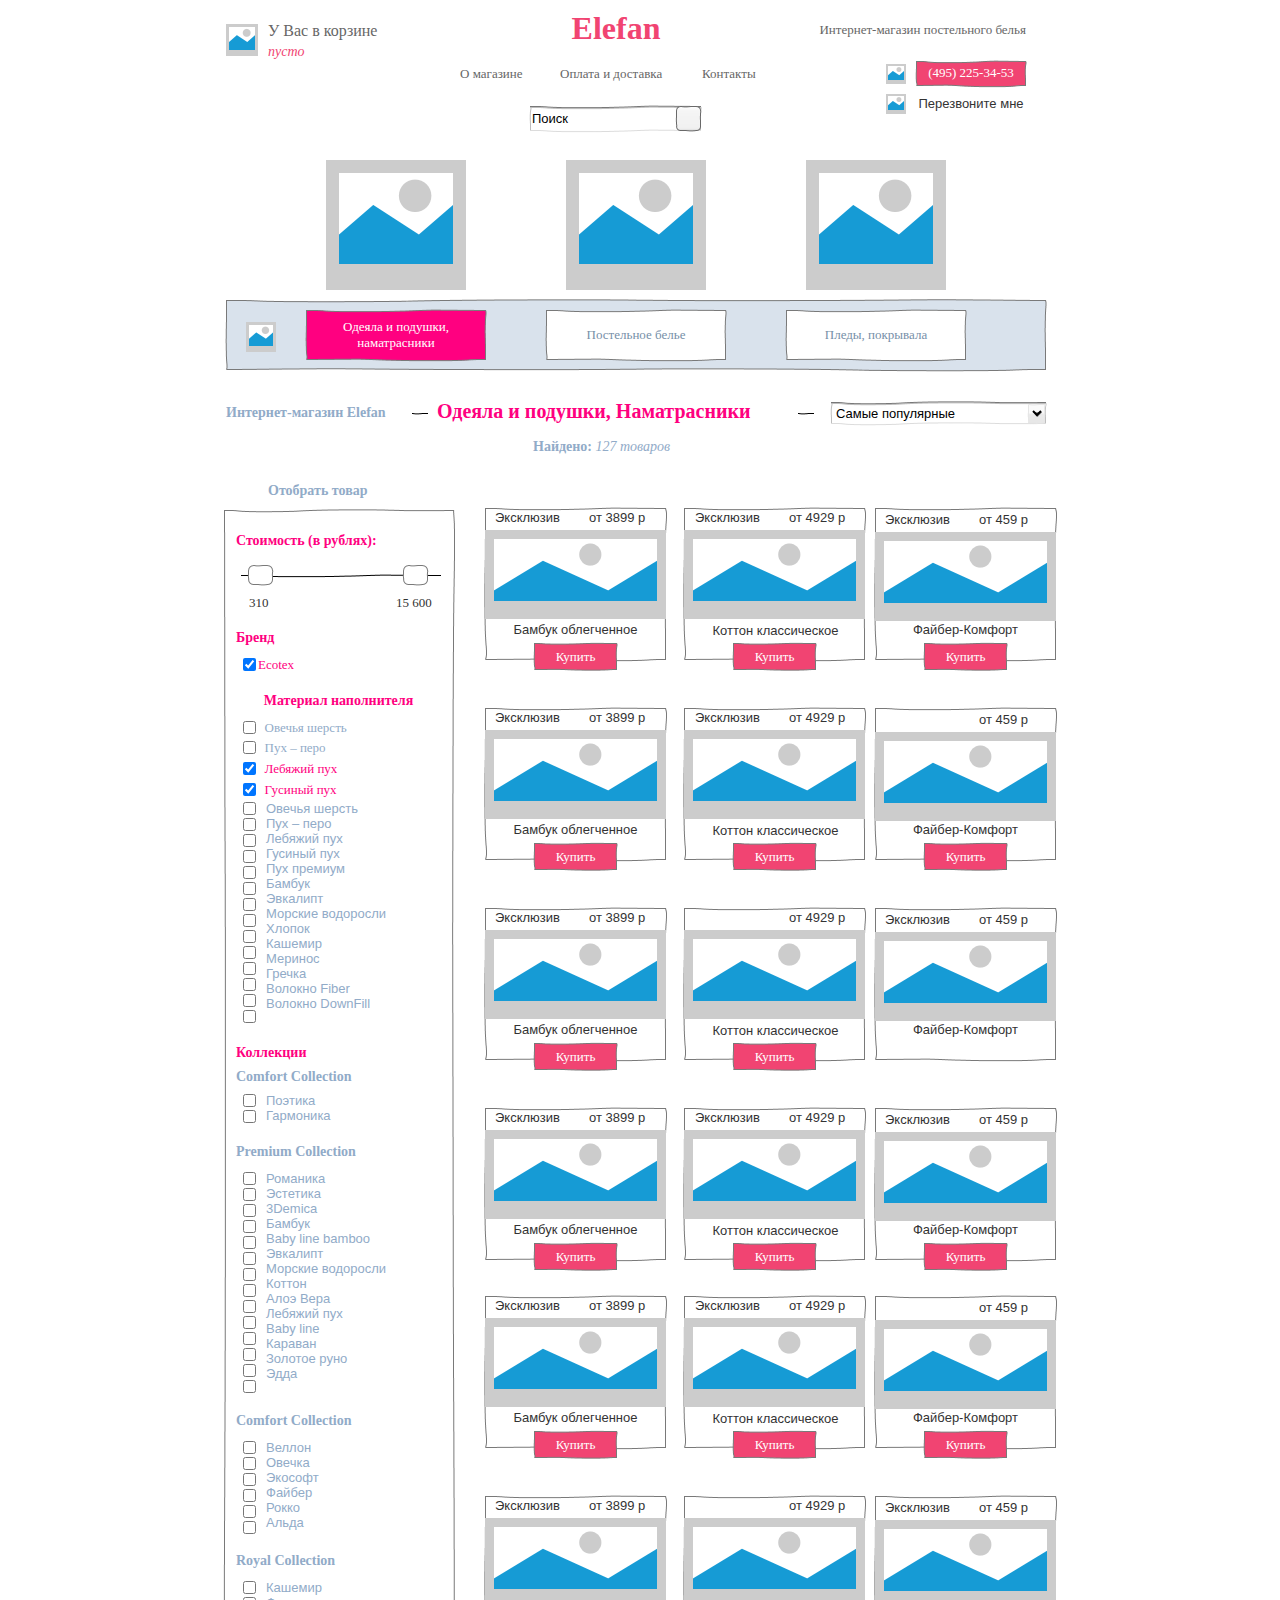
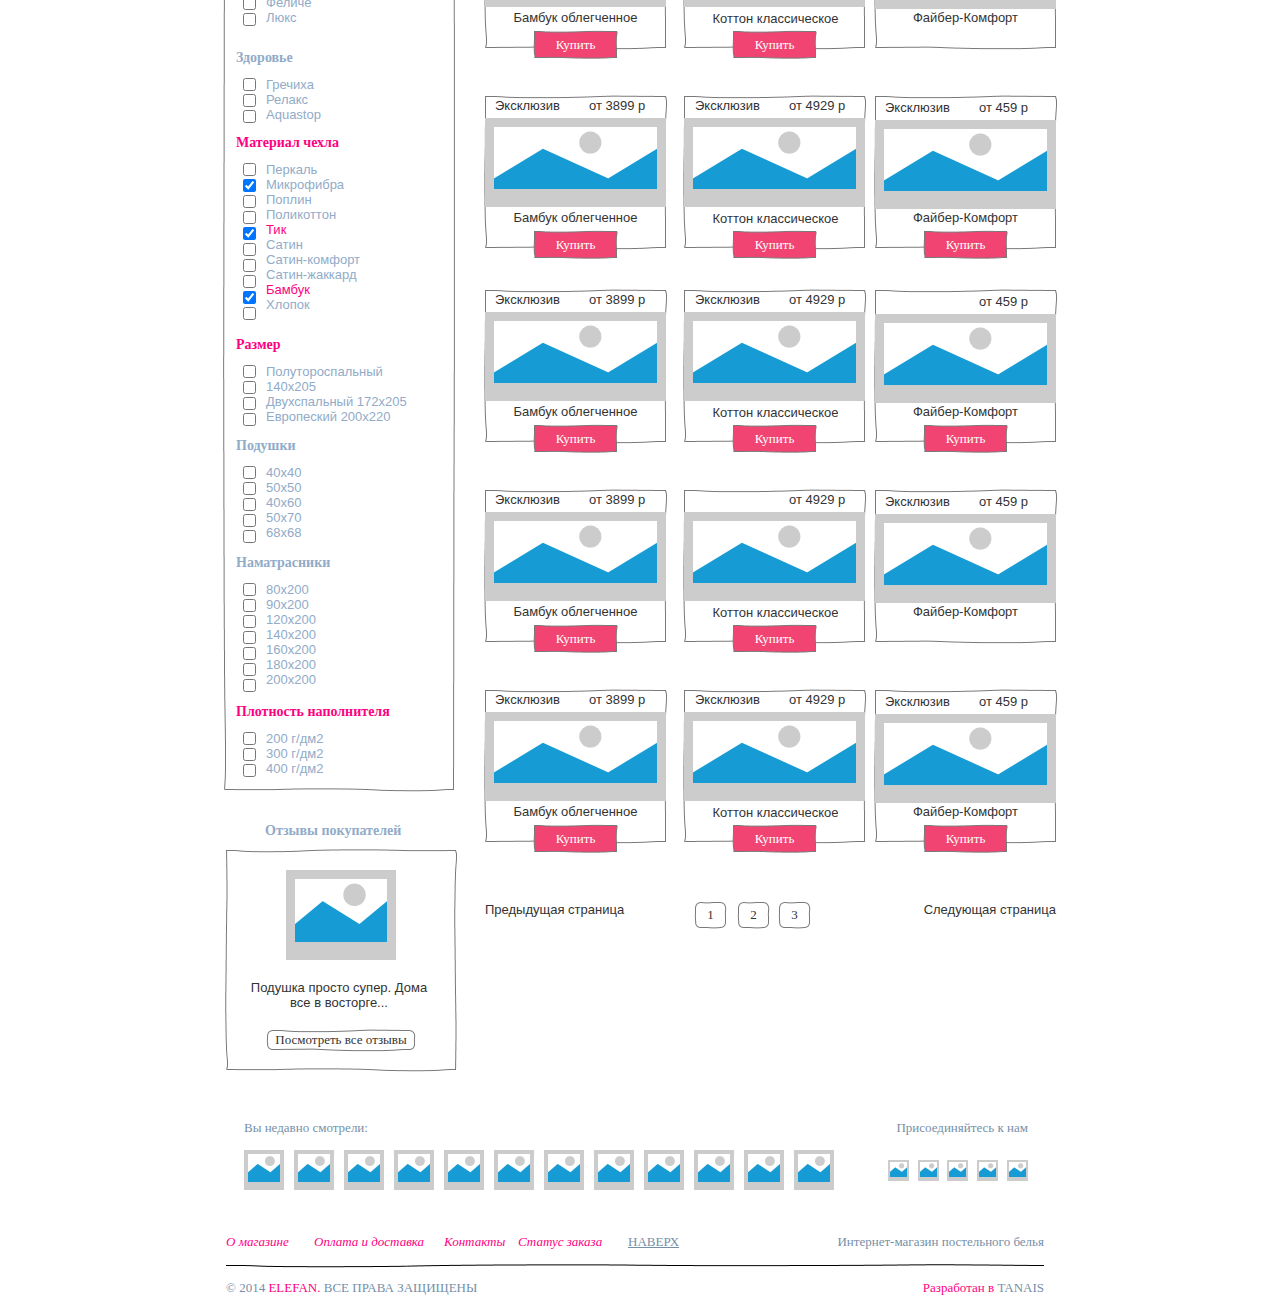
<file: make_html/catalog.html>
﻿<!DOCTYPE html>
<html>
  <head>
    <title>Catalog</title>
    <meta http-equiv="X-UA-Compatible" content="IE=edge"/>
    <meta http-equiv="content-type" content="text/html; charset=utf-8"/>
    <meta name="apple-mobile-web-app-capable" content="yes"/>
    <link href="resources/css/jquery-ui-themes.css" type="text/css" rel="stylesheet"/>
    <link href="resources/css/axure_rp_page.css" type="text/css" rel="stylesheet"/>
    <link href="data/styles.css" type="text/css" rel="stylesheet"/>
    <link href="files/catalog/styles.css" type="text/css" rel="stylesheet"/>
    <script src="resources/scripts/jquery-1.7.1.min.js"></script>
    <script src="resources/scripts/jquery-ui-1.8.10.custom.min.js"></script>
    <script src="resources/scripts/axure/axQuery.js"></script>
    <script src="resources/scripts/axure/globals.js"></script>
    <script src="resources/scripts/axutils.js"></script>
    <script src="resources/scripts/axure/annotation.js"></script>
    <script src="resources/scripts/axure/axQuery.std.js"></script>
    <script src="resources/scripts/axure/doc.js"></script>
    <script src="data/document.js"></script>
    <script src="resources/scripts/messagecenter.js"></script>
    <script src="resources/scripts/axure/events.js"></script>
    <script src="resources/scripts/axure/action.js"></script>
    <script src="resources/scripts/axure/expr.js"></script>
    <script src="resources/scripts/axure/geometry.js"></script>
    <script src="resources/scripts/axure/flyout.js"></script>
    <script src="resources/scripts/axure/ie.js"></script>
    <script src="resources/scripts/axure/model.js"></script>
    <script src="resources/scripts/axure/repeater.js"></script>
    <script src="resources/scripts/axure/sto.js"></script>
    <script src="resources/scripts/axure/utils.temp.js"></script>
    <script src="resources/scripts/axure/variables.js"></script>
    <script src="resources/scripts/axure/drag.js"></script>
    <script src="resources/scripts/axure/move.js"></script>
    <script src="resources/scripts/axure/visibility.js"></script>
    <script src="resources/scripts/axure/style.js"></script>
    <script src="resources/scripts/axure/adaptive.js"></script>
    <script src="resources/scripts/axure/tree.js"></script>
    <script src="resources/scripts/axure/init.temp.js"></script>
    <script src="files/catalog/data.js"></script>
    <script src="resources/scripts/axure/legacy.js"></script>
    <script src="resources/scripts/axure/viewer.js"></script>
    <script type="text/javascript">
      $axure.utils.getTransparentGifPath = function() { return 'resources/images/transparent.gif'; };
      $axure.utils.getOtherPath = function() { return 'resources/Other.html'; };
      $axure.utils.getReloadPath = function() { return 'resources/reload.html'; };
    </script>
  </head>
  <body>
    <div id="base" class="">

      <!-- Unnamed (Shape) -->
      <div id="u0" class="ax_shape">
        <img id="u0_img" class="img " src="images/catalog/u0.png"/>
        <!-- Unnamed () -->
        <div id="u1" class="text">
          <p><span>&nbsp;</span></p>
        </div>
      </div>

      <!-- Unnamed (Shape) -->
      <div id="u2" class="ax_shape">
        <img id="u2_img" class="img " src="images/catalog/u0.png"/>
        <!-- Unnamed () -->
        <div id="u3" class="text">
          <p><span>&nbsp;</span></p>
        </div>
      </div>

      <!-- Unnamed (Shape) -->
      <div id="u4" class="ax_shape">
        <img id="u4_img" class="img " src="images/catalog/u0.png"/>
        <!-- Unnamed () -->
        <div id="u5" class="text">
          <p><span>&nbsp;</span></p>
        </div>
      </div>

      <!-- Unnamed (TopHeader) -->

      <!-- Unnamed (Shape) -->
      <div id="u7" class="ax_h1">
        <img id="u7_img" class="img " src="resources/images/transparent.gif"/>
        <!-- Unnamed () -->
        <div id="u8" class="text">
          <p><span>Elefan</span></p><p><span>&nbsp;</span></p>
        </div>
      </div>

      <!-- Unnamed (Text Field) -->
      <div id="u9" class="ax_text_field">
        <img id="u9_image_sketch" class="img " src="images/catalog/u9_image_sketch.png" alt="u9_image_sketch"/>
        <input id="u9_input" type="text" value="Поиск" class="form_sketch"/>
      </div>

      <!-- Unnamed (HTML Button) -->
      <div id="u10" class="ax_html_button">
        <img id="u10_image_sketch" class="img " src="images/elefan/u20_image_sketch.png" alt="u10_image_sketch"/>
        <input id="u10_input" type="submit" value="" class="form_sketch"/>
      </div>

      <!-- Unnamed (Shape) -->
      <div id="u11" class="ax_paragraph">
        <img id="u11_img" class="img " src="resources/images/transparent.gif"/>
        <!-- Unnamed () -->
        <div id="u12" class="text">
          <p><span>О магазине</span></p>
        </div>
      </div>

      <!-- Unnamed (Shape) -->
      <div id="u13" class="ax_paragraph">
        <img id="u13_img" class="img " src="resources/images/transparent.gif"/>
        <!-- Unnamed () -->
        <div id="u14" class="text">
          <p><span>Оплата и доставка</span></p>
        </div>
      </div>

      <!-- Unnamed (Shape) -->
      <div id="u15" class="ax_paragraph">
        <img id="u15_img" class="img " src="resources/images/transparent.gif"/>
        <!-- Unnamed () -->
        <div id="u16" class="text">
          <p><span>Контакты</span></p>
        </div>
      </div>

      <!-- Unnamed (Shape) -->
      <div id="u17" class="ax_paragraph">
        <img id="u17_img" class="img " src="resources/images/transparent.gif"/>
        <!-- Unnamed () -->
        <div id="u18" class="text">
          <p><span>Интернет-магазин постельного белья</span></p>
        </div>
      </div>

      <!-- Unnamed (Image) -->
      <div id="u19" class="ax_image">
        <img id="u19_img" class="img " src="images/elefan/u29.png"/>
        <!-- Unnamed () -->
        <div id="u20" class="text">
          <p><span>&nbsp;</span></p>
        </div>
      </div>

      <!-- Unnamed (Shape) -->
      <div id="u21" class="ax_paragraph">
        <img id="u21_img" class="img " src="resources/images/transparent.gif"/>
        <!-- Unnamed () -->
        <div id="u22" class="text">
          <p><span>У Вас в корзине</span></p>
        </div>
      </div>

      <!-- Unnamed (Shape) -->
      <div id="u23" class="ax_shape">
        <img id="u23_img" class="img " src="images/catalog/u23.png"/>
        <!-- Unnamed () -->
        <div id="u24" class="text">
          <p><span>(495) 225-34-53</span></p>
        </div>
      </div>

      <!-- Unnamed (Image) -->
      <div id="u25" class="ax_image">
        <img id="u25_img" class="img " src="images/elefan/u42.png"/>
        <!-- Unnamed () -->
        <div id="u26" class="text">
          <p><span>&nbsp;</span></p>
        </div>
      </div>

      <!-- Unnamed (Image) -->
      <div id="u27" class="ax_image">
        <img id="u27_img" class="img " src="images/elefan/u42.png"/>
        <!-- Unnamed () -->
        <div id="u28" class="text">
          <p><span>&nbsp;</span></p>
        </div>
      </div>

      <!-- Unnamed (Shape) -->
      <div id="u29" class="ax_paragraph">
        <img id="u29_img" class="img " src="resources/images/transparent.gif"/>
        <!-- Unnamed () -->
        <div id="u30" class="text">
          <p><span>Перезвоните мне</span></p>
        </div>
      </div>

      <!-- bucket (Dynamic Panel) -->
      <div id="u31" class="ax_dynamic_panel" data-label="bucket">
        <div id="u31_state0" class="panel_state" data-label="State1">
          <div id="u31_state0_content" class="panel_state_content">

            <!-- Unnamed (Shape) -->
            <div id="u32" class="ax_paragraph">
              <img id="u32_img" class="img " src="resources/images/transparent.gif"/>
              <!-- Unnamed () -->
              <div id="u33" class="text">
                <p><span>пусто</span></p>
              </div>
            </div>
          </div>
        </div>
        <div id="u31_state1" class="panel_state" data-label="State2">
          <div id="u31_state1_content" class="panel_state_content">

            <!-- Unnamed (Shape) -->
            <div id="u34" class="ax_paragraph">
              <img id="u34_img" class="img " src="resources/images/transparent.gif"/>
              <!-- Unnamed () -->
              <div id="u35" class="text">
                <p><span>1 Товар на сумму 859 р</span></p>
              </div>
            </div>
          </div>
        </div>
        <div id="u31_state2" class="panel_state" data-label="State3">
          <div id="u31_state2_content" class="panel_state_content">

            <!-- Unnamed (Shape) -->
            <div id="u36" class="ax_paragraph">
              <img id="u36_img" class="img " src="resources/images/transparent.gif"/>
              <!-- Unnamed () -->
              <div id="u37" class="text">
                <p><span>2 Товара на сумму 4758 р</span></p>
              </div>
            </div>
          </div>
        </div>
      </div>

      <!-- Unnamed (Image) -->
      <div id="u38" class="ax_image">
        <img id="u38_img" class="img " src="images/elefan/u1.png"/>
        <!-- Unnamed () -->
        <div id="u39" class="text">
          <p><span>&nbsp;</span></p>
        </div>
      </div>

      <!-- Unnamed (Image) -->
      <div id="u40" class="ax_image">
        <img id="u40_img" class="img " src="images/elefan/u1.png"/>
        <!-- Unnamed () -->
        <div id="u41" class="text">
          <p><span>&nbsp;</span></p>
        </div>
      </div>

      <!-- Unnamed (Image) -->
      <div id="u42" class="ax_image">
        <img id="u42_img" class="img " src="images/elefan/u1.png"/>
        <!-- Unnamed () -->
        <div id="u43" class="text">
          <p><span>&nbsp;</span></p>
        </div>
      </div>

      <!-- Unnamed (Shape) -->
      <div id="u44" class="ax_shape">
        <img id="u44_img" class="img " src="images/catalog/u44.png"/>
        <!-- Unnamed () -->
        <div id="u45" class="text">
          <p><span>&nbsp;</span></p>
        </div>
      </div>

      <!-- Unnamed (Shape) -->
      <div id="u46" class="ax_shape">
        <img id="u46_img" class="img " src="images/catalog/u46.png"/>
        <!-- Unnamed () -->
        <div id="u47" class="text">
          <p><span>Одеяла и подушки, наматрасники</span></p>
        </div>
      </div>

      <!-- Unnamed (Shape) -->
      <div id="u48" class="ax_shape">
        <img id="u48_img" class="img " src="images/catalog/u48.png"/>
        <!-- Unnamed () -->
        <div id="u49" class="text">
          <p><span>Постельное белье</span></p>
        </div>
      </div>

      <!-- Unnamed (Shape) -->
      <div id="u50" class="ax_shape">
        <img id="u50_img" class="img " src="images/catalog/u48.png"/>
        <!-- Unnamed () -->
        <div id="u51" class="text">
          <p><span>Пледы, покрывала</span></p>
        </div>
      </div>

      <!-- Unnamed (Image) -->
      <div id="u52" class="ax_image">
        <img id="u52_img" class="img " src="images/elefan/u15.png"/>
        <!-- Unnamed () -->
        <div id="u53" class="text">
          <p><span>&nbsp;</span></p>
        </div>
      </div>

      <!-- Unnamed (Shape) -->
      <div id="u54" class="ax_h2">
        <img id="u54_img" class="img " src="resources/images/transparent.gif"/>
        <!-- Unnamed () -->
        <div id="u55" class="text">
          <p><span>Одеяла и подушки, Наматрасники</span></p>
        </div>
      </div>

      <!-- Unnamed (Shape) -->
      <div id="u56" class="ax_h2">
        <img id="u56_img" class="img " src="resources/images/transparent.gif"/>
        <!-- Unnamed () -->
        <div id="u57" class="text">
          <p><span> Интернет-магазин Elefan</span></p>
        </div>
      </div>

      <!-- Unnamed (Horizontal Line) -->
      <div id="u58" class="ax_horizontal_line">
        <img id="u58_start" class="img " src="resources/images/transparent.gif" alt="u58_start"/>
        <img id="u58_end" class="img " src="resources/images/transparent.gif" alt="u58_end"/>
        <img id="u58_line" class="img " src="images/about/u54_line.png" alt="u58_line"/>
      </div>

      <!-- Unnamed (Horizontal Line) -->
      <div id="u59" class="ax_horizontal_line">
        <img id="u59_start" class="img " src="resources/images/transparent.gif" alt="u59_start"/>
        <img id="u59_end" class="img " src="resources/images/transparent.gif" alt="u59_end"/>
        <img id="u59_line" class="img " src="images/about/u54_line.png" alt="u59_line"/>
      </div>

      <!-- Unnamed (Droplist) -->
      <div id="u60" class="ax_droplist">
        <img id="u60_image_sketch" class="img " src="images/catalog/u60_image_sketch.png" alt="u60_image_sketch"/>
        <select id="u60_input" class="form_sketch">
          <option value="Самые популярные">Самые популярные</option>
          <option value="От А до Я">От А до Я</option>
          <option value="От Я до А">От Я до А</option>
          <option value="По-дешевле">По-дешевле</option>
          <option value="По-дороже">По-дороже</option>
          <option value="Хиты продаж">Хиты продаж</option>
        </select>
      </div>

      <!-- Unnamed (Shape) -->
      <div id="u61" class="ax_h2">
        <img id="u61_img" class="img " src="resources/images/transparent.gif"/>
        <!-- Unnamed () -->
        <div id="u62" class="text">
          <p><span style="font-family:'Tahoma Полужирный', 'Tahoma';font-weight:700;font-style:normal;">Найдено: </span><span style="font-family:'Tahoma Oblique', 'Tahoma';font-weight:400;font-style:oblique;">127 товаров</span></p>
        </div>
      </div>

      <!-- Unnamed (Shape) -->
      <div id="u63" class="ax_shape">
        <img id="u63_img" class="img " src="images/catalog/u63.png"/>
        <!-- Unnamed () -->
        <div id="u64" class="text">
          <p><span>&nbsp;</span></p>
        </div>
      </div>

      <!-- Unnamed (Shape) -->
      <div id="u65" class="ax_h2">
        <img id="u65_img" class="img " src="resources/images/transparent.gif"/>
        <!-- Unnamed () -->
        <div id="u66" class="text">
          <p><span>Отобрать товар </span></p>
        </div>
      </div>

      <!-- Unnamed (Shape) -->
      <div id="u67" class="ax_h2">
        <img id="u67_img" class="img " src="resources/images/transparent.gif"/>
        <!-- Unnamed () -->
        <div id="u68" class="text">
          <p><span>Стоимость (в рублях):</span></p>
        </div>
      </div>

      <!-- Unnamed (Horizontal Line) -->
      <div id="u69" class="ax_horizontal_line">
        <img id="u69_start" class="img " src="resources/images/transparent.gif" alt="u69_start"/>
        <img id="u69_end" class="img " src="resources/images/transparent.gif" alt="u69_end"/>
        <img id="u69_line" class="img " src="images/catalog/u69_line.png" alt="u69_line"/>
      </div>

      <!-- Unnamed (Shape) -->
      <div id="u70" class="ax_shape">
        <img id="u70_img" class="img " src="images/catalog/u70.png"/>
        <!-- Unnamed () -->
        <div id="u71" class="text">
          <p><span>&nbsp;</span></p>
        </div>
      </div>

      <!-- Unnamed (Shape) -->
      <div id="u72" class="ax_shape">
        <img id="u72_img" class="img " src="images/catalog/u70.png"/>
        <!-- Unnamed () -->
        <div id="u73" class="text">
          <p><span>&nbsp;</span></p>
        </div>
      </div>

      <!-- Unnamed (Shape) -->
      <div id="u74" class="ax_paragraph">
        <img id="u74_img" class="img " src="resources/images/transparent.gif"/>
        <!-- Unnamed () -->
        <div id="u75" class="text">
          <p><span>310</span></p>
        </div>
      </div>

      <!-- Unnamed (Shape) -->
      <div id="u76" class="ax_paragraph">
        <img id="u76_img" class="img " src="resources/images/transparent.gif"/>
        <!-- Unnamed () -->
        <div id="u77" class="text">
          <p><span>15 600</span></p>
        </div>
      </div>

      <!-- Unnamed (Image) -->
      <div id="u78" class="ax_image">
        <img id="u78_img" class="img " src="images/catalog/u78.png"/>
        <!-- Unnamed () -->
        <div id="u79" class="text">
          <p><span>&nbsp;</span></p>
        </div>
      </div>

      <!-- Unnamed (Shape) -->
      <div id="u80" class="ax_paragraph">
        <img id="u80_img" class="img " src="resources/images/transparent.gif"/>
        <!-- Unnamed () -->
        <div id="u81" class="text">
          <p><span>Эксклюзив</span></p>
        </div>
      </div>

      <!-- Unnamed (Shape) -->
      <div id="u82" class="ax_paragraph">
        <img id="u82_img" class="img " src="resources/images/transparent.gif"/>
        <!-- Unnamed () -->
        <div id="u83" class="text">
          <p><span>от 3899 р</span></p>
        </div>
      </div>

      <!-- Unnamed (Shape) -->
      <div id="u84" class="ax_paragraph">
        <img id="u84_img" class="img " src="resources/images/transparent.gif"/>
        <!-- Unnamed () -->
        <div id="u85" class="text">
          <p><span>Бамбук облегченное</span></p><p><span>&nbsp;</span></p>
        </div>
      </div>

      <!-- Unnamed (Image) -->
      <div id="u86" class="ax_image">
        <img id="u86_img" class="img " src="images/catalog/u78.png"/>
        <!-- Unnamed () -->
        <div id="u87" class="text">
          <p><span>&nbsp;</span></p>
        </div>
      </div>

      <!-- Unnamed (Shape) -->
      <div id="u88" class="ax_paragraph">
        <img id="u88_img" class="img " src="resources/images/transparent.gif"/>
        <!-- Unnamed () -->
        <div id="u89" class="text">
          <p><span>Эксклюзив</span></p>
        </div>
      </div>

      <!-- Unnamed (Shape) -->
      <div id="u90" class="ax_paragraph">
        <img id="u90_img" class="img " src="resources/images/transparent.gif"/>
        <!-- Unnamed () -->
        <div id="u91" class="text">
          <p><span>от 4929 р</span></p>
        </div>
      </div>

      <!-- Unnamed (Shape) -->
      <div id="u92" class="ax_paragraph">
        <img id="u92_img" class="img " src="resources/images/transparent.gif"/>
        <!-- Unnamed () -->
        <div id="u93" class="text">
          <p><span>Коттон </span><span>классическое</span></p>
        </div>
      </div>

      <!-- Unnamed (Image) -->
      <div id="u94" class="ax_image">
        <img id="u94_img" class="img " src="images/catalog/u78.png"/>
        <!-- Unnamed () -->
        <div id="u95" class="text">
          <p><span>&nbsp;</span></p>
        </div>
      </div>

      <!-- Unnamed (Shape) -->
      <div id="u96" class="ax_paragraph">
        <img id="u96_img" class="img " src="resources/images/transparent.gif"/>
        <!-- Unnamed () -->
        <div id="u97" class="text">
          <p><span>Эксклюзив</span></p>
        </div>
      </div>

      <!-- Unnamed (Shape) -->
      <div id="u98" class="ax_paragraph">
        <img id="u98_img" class="img " src="resources/images/transparent.gif"/>
        <!-- Unnamed () -->
        <div id="u99" class="text">
          <p><span>от 459 р</span></p>
        </div>
      </div>

      <!-- Unnamed (Shape) -->
      <div id="u100" class="ax_paragraph">
        <img id="u100_img" class="img " src="resources/images/transparent.gif"/>
        <!-- Unnamed () -->
        <div id="u101" class="text">
          <p><span>Файбер-Комфорт</span></p>
        </div>
      </div>

      <!-- Unnamed (Shape) -->
      <div id="u102" class="ax_shape">
        <img id="u102_img" class="img " src="images/catalog/u102.png"/>
        <!-- Unnamed () -->
        <div id="u103" class="text">
          <p><span>Купить</span></p>
        </div>
      </div>

      <!-- Unnamed (Shape) -->
      <div id="u104" class="ax_shape">
        <img id="u104_img" class="img " src="images/catalog/u102.png"/>
        <!-- Unnamed () -->
        <div id="u105" class="text">
          <p><span>Купить</span></p>
        </div>
      </div>

      <!-- Unnamed (Shape) -->
      <div id="u106" class="ax_shape">
        <img id="u106_img" class="img " src="images/catalog/u102.png"/>
        <!-- Unnamed () -->
        <div id="u107" class="text">
          <p><span>Купить</span></p>
        </div>
      </div>

      <!-- Unnamed (Shape) -->
      <div id="u108" class="ax_h2">
        <img id="u108_img" class="img " src="resources/images/transparent.gif"/>
        <!-- Unnamed () -->
        <div id="u109" class="text">
          <p><span>Бренд</span></p>
        </div>
      </div>

      <!-- Unnamed (Checkbox) -->
      <div id="u110" class="ax_checkbox">
        <label for="u110_input">
          <!-- Unnamed () -->
          <div id="u111" class="text">
            <p><span> Ecotex</span></p>
          </div>
        </label>
        <input id="u110_input" type="checkbox" value="checkbox" checked/>
      </div>

      <!-- Unnamed (Shape) -->
      <div id="u112" class="ax_h2">
        <img id="u112_img" class="img " src="resources/images/transparent.gif"/>
        <!-- Unnamed () -->
        <div id="u113" class="text">
          <p><span>Материал наполнителя</span></p>
        </div>
      </div>

      <!-- Unnamed (Checkbox) -->
      <div id="u114" class="ax_checkbox">
        <label for="u114_input">
          <!-- Unnamed () -->
          <div id="u115" class="text">
            <p><span>&nbsp; Овечья шерсть</span></p><p><span>&nbsp;</span></p>
          </div>
        </label>
        <input id="u114_input" type="checkbox" value="checkbox"/>
      </div>

      <!-- Unnamed (Checkbox) -->
      <div id="u116" class="ax_checkbox">
        <label for="u116_input">
          <!-- Unnamed () -->
          <div id="u117" class="text">
            <p><span>&nbsp; Пух – перо</span></p>
          </div>
        </label>
        <input id="u116_input" type="checkbox" value="checkbox"/>
      </div>

      <!-- Unnamed (Checkbox) -->
      <div id="u118" class="ax_checkbox">
        <label for="u118_input">
          <!-- Unnamed () -->
          <div id="u119" class="text">
            <p><span>&nbsp; Лебяжий пух</span></p>
          </div>
        </label>
        <input id="u118_input" type="checkbox" value="checkbox" checked/>
      </div>

      <!-- Unnamed (Shape) -->
      <div id="u120" class="ax_shape">
        <img id="u120_img" class="img " src="images/catalog/u0.png"/>
        <!-- Unnamed () -->
        <div id="u121" class="text">
          <p><span>&nbsp;</span></p>
        </div>
      </div>

      <!-- Unnamed (Shape) -->
      <div id="u122" class="ax_shape">
        <img id="u122_img" class="img " src="images/catalog/u0.png"/>
        <!-- Unnamed () -->
        <div id="u123" class="text">
          <p><span>&nbsp;</span></p>
        </div>
      </div>

      <!-- Unnamed (Shape) -->
      <div id="u124" class="ax_shape">
        <img id="u124_img" class="img " src="images/catalog/u0.png"/>
        <!-- Unnamed () -->
        <div id="u125" class="text">
          <p><span>&nbsp;</span></p>
        </div>
      </div>

      <!-- Unnamed (Image) -->
      <div id="u126" class="ax_image">
        <img id="u126_img" class="img " src="images/catalog/u78.png"/>
        <!-- Unnamed () -->
        <div id="u127" class="text">
          <p><span>&nbsp;</span></p>
        </div>
      </div>

      <!-- Unnamed (Shape) -->
      <div id="u128" class="ax_paragraph">
        <img id="u128_img" class="img " src="resources/images/transparent.gif"/>
        <!-- Unnamed () -->
        <div id="u129" class="text">
          <p><span>Эксклюзив</span></p>
        </div>
      </div>

      <!-- Unnamed (Shape) -->
      <div id="u130" class="ax_paragraph">
        <img id="u130_img" class="img " src="resources/images/transparent.gif"/>
        <!-- Unnamed () -->
        <div id="u131" class="text">
          <p><span>от 3899 р</span></p>
        </div>
      </div>

      <!-- Unnamed (Shape) -->
      <div id="u132" class="ax_paragraph">
        <img id="u132_img" class="img " src="resources/images/transparent.gif"/>
        <!-- Unnamed () -->
        <div id="u133" class="text">
          <p><span>Бамбук облегченное</span></p><p><span>&nbsp;</span></p>
        </div>
      </div>

      <!-- Unnamed (Image) -->
      <div id="u134" class="ax_image">
        <img id="u134_img" class="img " src="images/catalog/u78.png"/>
        <!-- Unnamed () -->
        <div id="u135" class="text">
          <p><span>&nbsp;</span></p>
        </div>
      </div>

      <!-- Unnamed (Shape) -->
      <div id="u136" class="ax_paragraph">
        <img id="u136_img" class="img " src="resources/images/transparent.gif"/>
        <!-- Unnamed () -->
        <div id="u137" class="text">
          <p><span>Эксклюзив</span></p>
        </div>
      </div>

      <!-- Unnamed (Shape) -->
      <div id="u138" class="ax_paragraph">
        <img id="u138_img" class="img " src="resources/images/transparent.gif"/>
        <!-- Unnamed () -->
        <div id="u139" class="text">
          <p><span>от 4929 р</span></p>
        </div>
      </div>

      <!-- Unnamed (Shape) -->
      <div id="u140" class="ax_paragraph">
        <img id="u140_img" class="img " src="resources/images/transparent.gif"/>
        <!-- Unnamed () -->
        <div id="u141" class="text">
          <p><span>Коттон </span><span>классическое</span></p>
        </div>
      </div>

      <!-- Unnamed (Image) -->
      <div id="u142" class="ax_image">
        <img id="u142_img" class="img " src="images/catalog/u78.png"/>
        <!-- Unnamed () -->
        <div id="u143" class="text">
          <p><span>&nbsp;</span></p>
        </div>
      </div>

      <!-- Unnamed (Shape) -->
      <div id="u144" class="ax_paragraph">
        <img id="u144_img" class="img " src="resources/images/transparent.gif"/>
        <!-- Unnamed () -->
        <div id="u145" class="text">
          <p><span>от 459 р</span></p>
        </div>
      </div>

      <!-- Unnamed (Shape) -->
      <div id="u146" class="ax_paragraph">
        <img id="u146_img" class="img " src="resources/images/transparent.gif"/>
        <!-- Unnamed () -->
        <div id="u147" class="text">
          <p><span>Файбер-Комфорт</span></p>
        </div>
      </div>

      <!-- Unnamed (Shape) -->
      <div id="u148" class="ax_shape">
        <img id="u148_img" class="img " src="images/catalog/u102.png"/>
        <!-- Unnamed () -->
        <div id="u149" class="text">
          <p><span>Купить</span></p>
        </div>
      </div>

      <!-- Unnamed (Shape) -->
      <div id="u150" class="ax_shape">
        <img id="u150_img" class="img " src="images/catalog/u102.png"/>
        <!-- Unnamed () -->
        <div id="u151" class="text">
          <p><span>Купить</span></p>
        </div>
      </div>

      <!-- Unnamed (Shape) -->
      <div id="u152" class="ax_shape">
        <img id="u152_img" class="img " src="images/catalog/u102.png"/>
        <!-- Unnamed () -->
        <div id="u153" class="text">
          <p><span>Купить</span></p>
        </div>
      </div>

      <!-- Unnamed (Shape) -->
      <div id="u154" class="ax_shape">
        <img id="u154_img" class="img " src="images/catalog/u0.png"/>
        <!-- Unnamed () -->
        <div id="u155" class="text">
          <p><span>&nbsp;</span></p>
        </div>
      </div>

      <!-- Unnamed (Shape) -->
      <div id="u156" class="ax_shape">
        <img id="u156_img" class="img " src="images/catalog/u0.png"/>
        <!-- Unnamed () -->
        <div id="u157" class="text">
          <p><span>&nbsp;</span></p>
        </div>
      </div>

      <!-- Unnamed (Shape) -->
      <div id="u158" class="ax_shape">
        <img id="u158_img" class="img " src="images/catalog/u0.png"/>
        <!-- Unnamed () -->
        <div id="u159" class="text">
          <p><span>&nbsp;</span></p>
        </div>
      </div>

      <!-- Unnamed (Image) -->
      <div id="u160" class="ax_image">
        <img id="u160_img" class="img " src="images/catalog/u78.png"/>
        <!-- Unnamed () -->
        <div id="u161" class="text">
          <p><span>&nbsp;</span></p>
        </div>
      </div>

      <!-- Unnamed (Shape) -->
      <div id="u162" class="ax_paragraph">
        <img id="u162_img" class="img " src="resources/images/transparent.gif"/>
        <!-- Unnamed () -->
        <div id="u163" class="text">
          <p><span>Эксклюзив</span></p>
        </div>
      </div>

      <!-- Unnamed (Shape) -->
      <div id="u164" class="ax_paragraph">
        <img id="u164_img" class="img " src="resources/images/transparent.gif"/>
        <!-- Unnamed () -->
        <div id="u165" class="text">
          <p><span>от 3899 р</span></p>
        </div>
      </div>

      <!-- Unnamed (Shape) -->
      <div id="u166" class="ax_paragraph">
        <img id="u166_img" class="img " src="resources/images/transparent.gif"/>
        <!-- Unnamed () -->
        <div id="u167" class="text">
          <p><span>Бамбук облегченное</span></p><p><span>&nbsp;</span></p>
        </div>
      </div>

      <!-- Unnamed (Image) -->
      <div id="u168" class="ax_image">
        <img id="u168_img" class="img " src="images/catalog/u78.png"/>
        <!-- Unnamed () -->
        <div id="u169" class="text">
          <p><span>&nbsp;</span></p>
        </div>
      </div>

      <!-- Unnamed (Shape) -->
      <div id="u170" class="ax_paragraph">
        <img id="u170_img" class="img " src="resources/images/transparent.gif"/>
        <!-- Unnamed () -->
        <div id="u171" class="text">
          <p><span>от 4929 р</span></p>
        </div>
      </div>

      <!-- Unnamed (Shape) -->
      <div id="u172" class="ax_paragraph">
        <img id="u172_img" class="img " src="resources/images/transparent.gif"/>
        <!-- Unnamed () -->
        <div id="u173" class="text">
          <p><span>Коттон </span><span>классическое</span></p>
        </div>
      </div>

      <!-- Unnamed (Image) -->
      <div id="u174" class="ax_image">
        <img id="u174_img" class="img " src="images/catalog/u78.png"/>
        <!-- Unnamed () -->
        <div id="u175" class="text">
          <p><span>&nbsp;</span></p>
        </div>
      </div>

      <!-- Unnamed (Shape) -->
      <div id="u176" class="ax_paragraph">
        <img id="u176_img" class="img " src="resources/images/transparent.gif"/>
        <!-- Unnamed () -->
        <div id="u177" class="text">
          <p><span>Эксклюзив</span></p>
        </div>
      </div>

      <!-- Unnamed (Shape) -->
      <div id="u178" class="ax_paragraph">
        <img id="u178_img" class="img " src="resources/images/transparent.gif"/>
        <!-- Unnamed () -->
        <div id="u179" class="text">
          <p><span>от 459 р</span></p>
        </div>
      </div>

      <!-- Unnamed (Shape) -->
      <div id="u180" class="ax_paragraph">
        <img id="u180_img" class="img " src="resources/images/transparent.gif"/>
        <!-- Unnamed () -->
        <div id="u181" class="text">
          <p><span>Файбер-Комфорт</span></p>
        </div>
      </div>

      <!-- Unnamed (Shape) -->
      <div id="u182" class="ax_shape">
        <img id="u182_img" class="img " src="images/catalog/u102.png"/>
        <!-- Unnamed () -->
        <div id="u183" class="text">
          <p><span>Купить</span></p>
        </div>
      </div>

      <!-- Unnamed (Shape) -->
      <div id="u184" class="ax_shape">
        <img id="u184_img" class="img " src="images/catalog/u102.png"/>
        <!-- Unnamed () -->
        <div id="u185" class="text">
          <p><span>Купить</span></p>
        </div>
      </div>

      <!-- Unnamed (Checkbox) -->
      <div id="u186" class="ax_checkbox">
        <label for="u186_input">
          <!-- Unnamed () -->
          <div id="u187" class="text">
            <p><span>&nbsp; Гусиный пуx</span></p>
          </div>
        </label>
        <input id="u186_input" type="checkbox" value="checkbox" checked/>
      </div>

      <!-- Unnamed (Shape) -->
      <div id="u188" class="ax_shape">
        <img id="u188_img" class="img " src="images/catalog/u188.png"/>
        <!-- Unnamed () -->
        <div id="u189" class="text">
          <p><span>&nbsp;</span></p>
        </div>
      </div>

      <!-- Unnamed (Shape) -->
      <div id="u190" class="ax_h2">
        <img id="u190_img" class="img " src="resources/images/transparent.gif"/>
        <!-- Unnamed () -->
        <div id="u191" class="text">
          <p><span>Отзывы покупателей</span></p>
        </div>
      </div>

      <!-- Unnamed (Image) -->
      <div id="u192" class="ax_image">
        <img id="u192_img" class="img " src="images/catalog/u192.png"/>
        <!-- Unnamed () -->
        <div id="u193" class="text">
          <p><span>&nbsp;</span></p>
        </div>
      </div>

      <!-- Unnamed (Shape) -->
      <div id="u194" class="ax_paragraph">
        <img id="u194_img" class="img " src="resources/images/transparent.gif"/>
        <!-- Unnamed () -->
        <div id="u195" class="text">
          <p><span>Подушка просто супер. Дома все в восторге...</span></p>
        </div>
      </div>

      <!-- Unnamed (Shape) -->
      <div id="u196" class="ax_shape">
        <img id="u196_img" class="img " src="images/catalog/u196.png"/>
        <!-- Unnamed () -->
        <div id="u197" class="text">
          <p><span>Посмотреть все отзывы</span></p>
        </div>
      </div>

      <!-- Unnamed (Shape) -->
      <div id="u198" class="ax_shape">
        <img id="u198_img" class="img " src="images/catalog/u0.png"/>
        <!-- Unnamed () -->
        <div id="u199" class="text">
          <p><span>&nbsp;</span></p>
        </div>
      </div>

      <!-- Unnamed (Shape) -->
      <div id="u200" class="ax_shape">
        <img id="u200_img" class="img " src="images/catalog/u0.png"/>
        <!-- Unnamed () -->
        <div id="u201" class="text">
          <p><span>&nbsp;</span></p>
        </div>
      </div>

      <!-- Unnamed (Shape) -->
      <div id="u202" class="ax_shape">
        <img id="u202_img" class="img " src="images/catalog/u0.png"/>
        <!-- Unnamed () -->
        <div id="u203" class="text">
          <p><span>&nbsp;</span></p>
        </div>
      </div>

      <!-- Unnamed (Image) -->
      <div id="u204" class="ax_image">
        <img id="u204_img" class="img " src="images/catalog/u78.png"/>
        <!-- Unnamed () -->
        <div id="u205" class="text">
          <p><span>&nbsp;</span></p>
        </div>
      </div>

      <!-- Unnamed (Shape) -->
      <div id="u206" class="ax_paragraph">
        <img id="u206_img" class="img " src="resources/images/transparent.gif"/>
        <!-- Unnamed () -->
        <div id="u207" class="text">
          <p><span>Эксклюзив</span></p>
        </div>
      </div>

      <!-- Unnamed (Shape) -->
      <div id="u208" class="ax_paragraph">
        <img id="u208_img" class="img " src="resources/images/transparent.gif"/>
        <!-- Unnamed () -->
        <div id="u209" class="text">
          <p><span>от 3899 р</span></p>
        </div>
      </div>

      <!-- Unnamed (Shape) -->
      <div id="u210" class="ax_paragraph">
        <img id="u210_img" class="img " src="resources/images/transparent.gif"/>
        <!-- Unnamed () -->
        <div id="u211" class="text">
          <p><span>Бамбук облегченное</span></p><p><span>&nbsp;</span></p>
        </div>
      </div>

      <!-- Unnamed (Image) -->
      <div id="u212" class="ax_image">
        <img id="u212_img" class="img " src="images/catalog/u78.png"/>
        <!-- Unnamed () -->
        <div id="u213" class="text">
          <p><span>&nbsp;</span></p>
        </div>
      </div>

      <!-- Unnamed (Shape) -->
      <div id="u214" class="ax_paragraph">
        <img id="u214_img" class="img " src="resources/images/transparent.gif"/>
        <!-- Unnamed () -->
        <div id="u215" class="text">
          <p><span>Эксклюзив</span></p>
        </div>
      </div>

      <!-- Unnamed (Shape) -->
      <div id="u216" class="ax_paragraph">
        <img id="u216_img" class="img " src="resources/images/transparent.gif"/>
        <!-- Unnamed () -->
        <div id="u217" class="text">
          <p><span>от 4929 р</span></p>
        </div>
      </div>

      <!-- Unnamed (Shape) -->
      <div id="u218" class="ax_paragraph">
        <img id="u218_img" class="img " src="resources/images/transparent.gif"/>
        <!-- Unnamed () -->
        <div id="u219" class="text">
          <p><span>Коттон </span><span>классическое</span></p>
        </div>
      </div>

      <!-- Unnamed (Image) -->
      <div id="u220" class="ax_image">
        <img id="u220_img" class="img " src="images/catalog/u78.png"/>
        <!-- Unnamed () -->
        <div id="u221" class="text">
          <p><span>&nbsp;</span></p>
        </div>
      </div>

      <!-- Unnamed (Shape) -->
      <div id="u222" class="ax_paragraph">
        <img id="u222_img" class="img " src="resources/images/transparent.gif"/>
        <!-- Unnamed () -->
        <div id="u223" class="text">
          <p><span>Эксклюзив</span></p>
        </div>
      </div>

      <!-- Unnamed (Shape) -->
      <div id="u224" class="ax_paragraph">
        <img id="u224_img" class="img " src="resources/images/transparent.gif"/>
        <!-- Unnamed () -->
        <div id="u225" class="text">
          <p><span>от 459 р</span></p>
        </div>
      </div>

      <!-- Unnamed (Shape) -->
      <div id="u226" class="ax_paragraph">
        <img id="u226_img" class="img " src="resources/images/transparent.gif"/>
        <!-- Unnamed () -->
        <div id="u227" class="text">
          <p><span>Файбер-Комфорт</span></p>
        </div>
      </div>

      <!-- Unnamed (Shape) -->
      <div id="u228" class="ax_shape">
        <img id="u228_img" class="img " src="images/catalog/u102.png"/>
        <!-- Unnamed () -->
        <div id="u229" class="text">
          <p><span>Купить</span></p>
        </div>
      </div>

      <!-- Unnamed (Shape) -->
      <div id="u230" class="ax_shape">
        <img id="u230_img" class="img " src="images/catalog/u102.png"/>
        <!-- Unnamed () -->
        <div id="u231" class="text">
          <p><span>Купить</span></p>
        </div>
      </div>

      <!-- Unnamed (Shape) -->
      <div id="u232" class="ax_shape">
        <img id="u232_img" class="img " src="images/catalog/u102.png"/>
        <!-- Unnamed () -->
        <div id="u233" class="text">
          <p><span>Купить</span></p>
        </div>
      </div>

      <!-- Unnamed (Shape) -->
      <div id="u234" class="ax_paragraph">
        <img id="u234_img" class="img " src="resources/images/transparent.gif"/>
        <!-- Unnamed () -->
        <div id="u235" class="text">
          <p><span>Предыдущая страница</span></p>
        </div>
      </div>

      <!-- Unnamed (Shape) -->
      <div id="u236" class="ax_paragraph">
        <img id="u236_img" class="img " src="resources/images/transparent.gif"/>
        <!-- Unnamed () -->
        <div id="u237" class="text">
          <p><span>Следующая страница</span></p>
        </div>
      </div>

      <!-- Unnamed (Shape) -->
      <div id="u238" class="ax_shape">
        <img id="u238_img" class="img " src="images/catalog/u238.png"/>
        <!-- Unnamed () -->
        <div id="u239" class="text">
          <p><span>1</span></p>
        </div>
      </div>

      <!-- Unnamed (Shape) -->
      <div id="u240" class="ax_shape">
        <img id="u240_img" class="img " src="images/catalog/u238.png"/>
        <!-- Unnamed () -->
        <div id="u241" class="text">
          <p><span>2</span></p>
        </div>
      </div>

      <!-- Unnamed (Shape) -->
      <div id="u242" class="ax_shape">
        <img id="u242_img" class="img " src="images/catalog/u238.png"/>
        <!-- Unnamed () -->
        <div id="u243" class="text">
          <p><span>3</span></p>
        </div>
      </div>

      <!-- Unnamed (inner_footer) -->

      <!-- Unnamed (Horizontal Line) -->
      <div id="u245" class="ax_horizontal_line">
        <img id="u245_start" class="img " src="resources/images/transparent.gif" alt="u245_start"/>
        <img id="u245_end" class="img " src="resources/images/transparent.gif" alt="u245_end"/>
        <img id="u245_line" class="img " src="images/catalog/u245_line.png" alt="u245_line"/>
      </div>

      <!-- Unnamed (Shape) -->
      <div id="u246" class="ax_paragraph">
        <img id="u246_img" class="img " src="resources/images/transparent.gif"/>
        <!-- Unnamed () -->
        <div id="u247" class="text">
          <p><span>О магазине</span></p>
        </div>
      </div>

      <!-- Unnamed (Shape) -->
      <div id="u248" class="ax_paragraph">
        <img id="u248_img" class="img " src="resources/images/transparent.gif"/>
        <!-- Unnamed () -->
        <div id="u249" class="text">
          <p><span>Оплата и доставка</span></p>
        </div>
      </div>

      <!-- Unnamed (Shape) -->
      <div id="u250" class="ax_paragraph">
        <img id="u250_img" class="img " src="resources/images/transparent.gif"/>
        <!-- Unnamed () -->
        <div id="u251" class="text">
          <p><span>Контакты</span></p>
        </div>
      </div>

      <!-- Unnamed (Shape) -->
      <div id="u252" class="ax_paragraph">
        <img id="u252_img" class="img " src="resources/images/transparent.gif"/>
        <!-- Unnamed () -->
        <div id="u253" class="text">
          <p><span>Интернет-магазин постельного белья</span></p>
        </div>
      </div>

      <!-- Unnamed (Shape) -->
      <div id="u254" class="ax_paragraph">
        <img id="u254_img" class="img " src="resources/images/transparent.gif"/>
        <!-- Unnamed () -->
        <div id="u255" class="text">
          <p><span style="color:#768FA8;">© 2014 </span><span style="color:#FF0080;">ELEFAN.</span><span style="color:#768FA8;"> ВСЕ ПРАВА ЗАЩИЩЕНЫ</span></p>
        </div>
      </div>

      <!-- Unnamed (Shape) -->
      <div id="u256" class="ax_paragraph">
        <img id="u256_img" class="img " src="resources/images/transparent.gif"/>
        <!-- Unnamed () -->
        <div id="u257" class="text">
          <p><span style="color:#FF0080;">Разработан в</span><span style="color:#768FA8;"> TANAIS</span></p>
        </div>
      </div>

      <!-- Unnamed (Shape) -->
      <div id="u258" class="ax_paragraph">
        <img id="u258_img" class="img " src="resources/images/transparent.gif"/>
        <!-- Unnamed () -->
        <div id="u259" class="text">
          <p><span style="text-decoration:underline;">НАВЕРХ</span></p>
        </div>
      </div>

      <!-- Unnamed (Shape) -->
      <div id="u260" class="ax_paragraph">
        <img id="u260_img" class="img " src="resources/images/transparent.gif"/>
        <!-- Unnamed () -->
        <div id="u261" class="text">
          <p><span>Вы недавно смотрели:</span></p>
        </div>
      </div>

      <!-- Unnamed (Image) -->
      <div id="u262" class="ax_image">
        <img id="u262_img" class="img " src="images/elefan/u220.png"/>
        <!-- Unnamed () -->
        <div id="u263" class="text">
          <p><span>&nbsp;</span></p>
        </div>
      </div>

      <!-- Unnamed (Image) -->
      <div id="u264" class="ax_image">
        <img id="u264_img" class="img " src="images/elefan/u220.png"/>
        <!-- Unnamed () -->
        <div id="u265" class="text">
          <p><span>&nbsp;</span></p>
        </div>
      </div>

      <!-- Unnamed (Image) -->
      <div id="u266" class="ax_image">
        <img id="u266_img" class="img " src="images/elefan/u220.png"/>
        <!-- Unnamed () -->
        <div id="u267" class="text">
          <p><span>&nbsp;</span></p>
        </div>
      </div>

      <!-- Unnamed (Image) -->
      <div id="u268" class="ax_image">
        <img id="u268_img" class="img " src="images/elefan/u220.png"/>
        <!-- Unnamed () -->
        <div id="u269" class="text">
          <p><span>&nbsp;</span></p>
        </div>
      </div>

      <!-- Unnamed (Shape) -->
      <div id="u270" class="ax_paragraph">
        <img id="u270_img" class="img " src="resources/images/transparent.gif"/>
        <!-- Unnamed () -->
        <div id="u271" class="text">
          <p><span>Присоединяйтесь к нам</span></p>
        </div>
      </div>

      <!-- Unnamed (Image) -->
      <div id="u272" class="ax_image">
        <img id="u272_img" class="img " src="images/elefan/u234.png"/>
        <!-- Unnamed () -->
        <div id="u273" class="text">
          <p><span>&nbsp;</span></p>
        </div>
      </div>

      <!-- Unnamed (Image) -->
      <div id="u274" class="ax_image">
        <img id="u274_img" class="img " src="images/elefan/u234.png"/>
        <!-- Unnamed () -->
        <div id="u275" class="text">
          <p><span>&nbsp;</span></p>
        </div>
      </div>

      <!-- Unnamed (Image) -->
      <div id="u276" class="ax_image">
        <img id="u276_img" class="img " src="images/elefan/u234.png"/>
        <!-- Unnamed () -->
        <div id="u277" class="text">
          <p><span>&nbsp;</span></p>
        </div>
      </div>

      <!-- Unnamed (Image) -->
      <div id="u278" class="ax_image">
        <img id="u278_img" class="img " src="images/elefan/u234.png"/>
        <!-- Unnamed () -->
        <div id="u279" class="text">
          <p><span>&nbsp;</span></p>
        </div>
      </div>

      <!-- Unnamed (Image) -->
      <div id="u280" class="ax_image">
        <img id="u280_img" class="img " src="images/elefan/u234.png"/>
        <!-- Unnamed () -->
        <div id="u281" class="text">
          <p><span>&nbsp;</span></p>
        </div>
      </div>

      <!-- Unnamed (Image) -->
      <div id="u282" class="ax_image">
        <img id="u282_img" class="img " src="images/elefan/u220.png"/>
        <!-- Unnamed () -->
        <div id="u283" class="text">
          <p><span>&nbsp;</span></p>
        </div>
      </div>

      <!-- Unnamed (Image) -->
      <div id="u284" class="ax_image">
        <img id="u284_img" class="img " src="images/elefan/u220.png"/>
        <!-- Unnamed () -->
        <div id="u285" class="text">
          <p><span>&nbsp;</span></p>
        </div>
      </div>

      <!-- Unnamed (Image) -->
      <div id="u286" class="ax_image">
        <img id="u286_img" class="img " src="images/elefan/u220.png"/>
        <!-- Unnamed () -->
        <div id="u287" class="text">
          <p><span>&nbsp;</span></p>
        </div>
      </div>

      <!-- Unnamed (Image) -->
      <div id="u288" class="ax_image">
        <img id="u288_img" class="img " src="images/elefan/u220.png"/>
        <!-- Unnamed () -->
        <div id="u289" class="text">
          <p><span>&nbsp;</span></p>
        </div>
      </div>

      <!-- Unnamed (Image) -->
      <div id="u290" class="ax_image">
        <img id="u290_img" class="img " src="images/elefan/u220.png"/>
        <!-- Unnamed () -->
        <div id="u291" class="text">
          <p><span>&nbsp;</span></p>
        </div>
      </div>

      <!-- Unnamed (Image) -->
      <div id="u292" class="ax_image">
        <img id="u292_img" class="img " src="images/elefan/u220.png"/>
        <!-- Unnamed () -->
        <div id="u293" class="text">
          <p><span>&nbsp;</span></p>
        </div>
      </div>

      <!-- Unnamed (Image) -->
      <div id="u294" class="ax_image">
        <img id="u294_img" class="img " src="images/elefan/u220.png"/>
        <!-- Unnamed () -->
        <div id="u295" class="text">
          <p><span>&nbsp;</span></p>
        </div>
      </div>

      <!-- Unnamed (Image) -->
      <div id="u296" class="ax_image">
        <img id="u296_img" class="img " src="images/elefan/u220.png"/>
        <!-- Unnamed () -->
        <div id="u297" class="text">
          <p><span>&nbsp;</span></p>
        </div>
      </div>

      <!-- Unnamed (Shape) -->
      <div id="u298" class="ax_paragraph">
        <img id="u298_img" class="img " src="resources/images/transparent.gif"/>
        <!-- Unnamed () -->
        <div id="u299" class="text">
          <p><span>Статус заказа</span></p>
        </div>
      </div>

      <!-- Unnamed (Shape) -->
      <div id="u300" class="ax_paragraph">
        <img id="u300_img" class="img " src="resources/images/transparent.gif"/>
        <!-- Unnamed () -->
        <div id="u301" class="text">
          <p><span>Овечья шерсть</span></p><p><span>Пух – перо</span></p><p><span>Лебяжий пух</span></p><p><span>Гусиный пух</span></p><p><span>Пух премиум</span></p><p><span>Бамбук</span></p><p><span>Эвкалипт</span></p><p><span>Морские водоросли</span></p><p><span>Хлопок</span></p><p><span>Кашемир</span></p><p><span>Меринос</span></p><p><span>Гречка</span></p><p><span>Волокно Fiber</span></p><p><span>Волокно DownFill</span></p>
        </div>
      </div>

      <!-- Unnamed (Checkbox) -->
      <div id="u302" class="ax_checkbox">
        <label for="u302_input">
          <!-- Unnamed () -->
          <div id="u303" class="text">
            <p><span>&nbsp;</span></p>
          </div>
        </label>
        <input id="u302_input" type="checkbox" value="checkbox"/>
      </div>

      <!-- Unnamed (Checkbox) -->
      <div id="u304" class="ax_checkbox">
        <label for="u304_input">
          <!-- Unnamed () -->
          <div id="u305" class="text">
            <p><span>&nbsp;</span></p>
          </div>
        </label>
        <input id="u304_input" type="checkbox" value="checkbox"/>
      </div>

      <!-- Unnamed (Checkbox) -->
      <div id="u306" class="ax_checkbox">
        <label for="u306_input">
          <!-- Unnamed () -->
          <div id="u307" class="text">
            <p><span>&nbsp;</span></p>
          </div>
        </label>
        <input id="u306_input" type="checkbox" value="checkbox"/>
      </div>

      <!-- Unnamed (Checkbox) -->
      <div id="u308" class="ax_checkbox">
        <label for="u308_input">
          <!-- Unnamed () -->
          <div id="u309" class="text">
            <p><span>&nbsp;</span></p>
          </div>
        </label>
        <input id="u308_input" type="checkbox" value="checkbox"/>
      </div>

      <!-- Unnamed (Checkbox) -->
      <div id="u310" class="ax_checkbox">
        <label for="u310_input">
          <!-- Unnamed () -->
          <div id="u311" class="text">
            <p><span>&nbsp;</span></p>
          </div>
        </label>
        <input id="u310_input" type="checkbox" value="checkbox"/>
      </div>

      <!-- Unnamed (Checkbox) -->
      <div id="u312" class="ax_checkbox">
        <label for="u312_input">
          <!-- Unnamed () -->
          <div id="u313" class="text">
            <p><span>&nbsp;</span></p>
          </div>
        </label>
        <input id="u312_input" type="checkbox" value="checkbox"/>
      </div>

      <!-- Unnamed (Checkbox) -->
      <div id="u314" class="ax_checkbox">
        <label for="u314_input">
          <!-- Unnamed () -->
          <div id="u315" class="text">
            <p><span>&nbsp;</span></p>
          </div>
        </label>
        <input id="u314_input" type="checkbox" value="checkbox"/>
      </div>

      <!-- Unnamed (Checkbox) -->
      <div id="u316" class="ax_checkbox">
        <label for="u316_input">
          <!-- Unnamed () -->
          <div id="u317" class="text">
            <p><span>&nbsp;</span></p>
          </div>
        </label>
        <input id="u316_input" type="checkbox" value="checkbox"/>
      </div>

      <!-- Unnamed (Checkbox) -->
      <div id="u318" class="ax_checkbox">
        <label for="u318_input">
          <!-- Unnamed () -->
          <div id="u319" class="text">
            <p><span>&nbsp;</span></p>
          </div>
        </label>
        <input id="u318_input" type="checkbox" value="checkbox"/>
      </div>

      <!-- Unnamed (Checkbox) -->
      <div id="u320" class="ax_checkbox">
        <label for="u320_input">
          <!-- Unnamed () -->
          <div id="u321" class="text">
            <p><span>&nbsp;</span></p>
          </div>
        </label>
        <input id="u320_input" type="checkbox" value="checkbox"/>
      </div>

      <!-- Unnamed (Checkbox) -->
      <div id="u322" class="ax_checkbox">
        <label for="u322_input">
          <!-- Unnamed () -->
          <div id="u323" class="text">
            <p><span>&nbsp;</span></p>
          </div>
        </label>
        <input id="u322_input" type="checkbox" value="checkbox"/>
      </div>

      <!-- Unnamed (Checkbox) -->
      <div id="u324" class="ax_checkbox">
        <label for="u324_input">
          <!-- Unnamed () -->
          <div id="u325" class="text">
            <p><span>&nbsp;</span></p>
          </div>
        </label>
        <input id="u324_input" type="checkbox" value="checkbox"/>
      </div>

      <!-- Unnamed (Checkbox) -->
      <div id="u326" class="ax_checkbox">
        <label for="u326_input">
          <!-- Unnamed () -->
          <div id="u327" class="text">
            <p><span>&nbsp;</span></p>
          </div>
        </label>
        <input id="u326_input" type="checkbox" value="checkbox"/>
      </div>

      <!-- Unnamed (Checkbox) -->
      <div id="u328" class="ax_checkbox">
        <label for="u328_input">
          <!-- Unnamed () -->
          <div id="u329" class="text">
            <p><span>&nbsp;</span></p>
          </div>
        </label>
        <input id="u328_input" type="checkbox" value="checkbox"/>
      </div>

      <!-- Unnamed (Shape) -->
      <div id="u330" class="ax_h2">
        <img id="u330_img" class="img " src="resources/images/transparent.gif"/>
        <!-- Unnamed () -->
        <div id="u331" class="text">
          <p><span>Материал чехла</span></p>
        </div>
      </div>

      <!-- Unnamed (Shape) -->
      <div id="u332" class="ax_paragraph">
        <img id="u332_img" class="img " src="resources/images/transparent.gif"/>
        <!-- Unnamed () -->
        <div id="u333" class="text">
          <p><span style="color:#91ABC8;">Перкаль</span></p><p><span style="color:#91ABC8;">Микрофибра</span></p><p><span style="color:#91ABC8;">Поплин</span></p><p><span style="color:#91ABC8;">Поликоттон</span></p><p><span style="color:#FF0080;">Тик</span></p><p><span style="color:#91ABC8;">Сатин</span></p><p><span style="color:#91ABC8;">Сатин-комфорт</span></p><p><span style="color:#91ABC8;">Сатин-жаккард</span></p><p><span style="color:#FF0080;">Бамбук</span></p><p><span style="color:#91ABC8;">Хлопок</span></p>
        </div>
      </div>

      <!-- Unnamed (Checkbox) -->
      <div id="u334" class="ax_checkbox">
        <label for="u334_input">
          <!-- Unnamed () -->
          <div id="u335" class="text">
            <p><span>&nbsp;</span></p>
          </div>
        </label>
        <input id="u334_input" type="checkbox" value="checkbox"/>
      </div>

      <!-- Unnamed (Checkbox) -->
      <div id="u336" class="ax_checkbox">
        <label for="u336_input">
          <!-- Unnamed () -->
          <div id="u337" class="text">
            <p><span>&nbsp;</span></p>
          </div>
        </label>
        <input id="u336_input" type="checkbox" value="checkbox" checked/>
      </div>

      <!-- Unnamed (Checkbox) -->
      <div id="u338" class="ax_checkbox">
        <label for="u338_input">
          <!-- Unnamed () -->
          <div id="u339" class="text">
            <p><span>&nbsp;</span></p>
          </div>
        </label>
        <input id="u338_input" type="checkbox" value="checkbox"/>
      </div>

      <!-- Unnamed (Checkbox) -->
      <div id="u340" class="ax_checkbox">
        <label for="u340_input">
          <!-- Unnamed () -->
          <div id="u341" class="text">
            <p><span>&nbsp;</span></p>
          </div>
        </label>
        <input id="u340_input" type="checkbox" value="checkbox"/>
      </div>

      <!-- Unnamed (Checkbox) -->
      <div id="u342" class="ax_checkbox">
        <label for="u342_input">
          <!-- Unnamed () -->
          <div id="u343" class="text">
            <p><span>&nbsp;</span></p>
          </div>
        </label>
        <input id="u342_input" type="checkbox" value="checkbox" checked/>
      </div>

      <!-- Unnamed (Checkbox) -->
      <div id="u344" class="ax_checkbox">
        <label for="u344_input">
          <!-- Unnamed () -->
          <div id="u345" class="text">
            <p><span>&nbsp;</span></p>
          </div>
        </label>
        <input id="u344_input" type="checkbox" value="checkbox"/>
      </div>

      <!-- Unnamed (Checkbox) -->
      <div id="u346" class="ax_checkbox">
        <label for="u346_input">
          <!-- Unnamed () -->
          <div id="u347" class="text">
            <p><span>&nbsp;</span></p>
          </div>
        </label>
        <input id="u346_input" type="checkbox" value="checkbox"/>
      </div>

      <!-- Unnamed (Checkbox) -->
      <div id="u348" class="ax_checkbox">
        <label for="u348_input">
          <!-- Unnamed () -->
          <div id="u349" class="text">
            <p><span>&nbsp;</span></p>
          </div>
        </label>
        <input id="u348_input" type="checkbox" value="checkbox"/>
      </div>

      <!-- Unnamed (Checkbox) -->
      <div id="u350" class="ax_checkbox">
        <label for="u350_input">
          <!-- Unnamed () -->
          <div id="u351" class="text">
            <p><span>&nbsp;</span></p>
          </div>
        </label>
        <input id="u350_input" type="checkbox" value="checkbox" checked/>
      </div>

      <!-- Unnamed (Checkbox) -->
      <div id="u352" class="ax_checkbox">
        <label for="u352_input">
          <!-- Unnamed () -->
          <div id="u353" class="text">
            <p><span>&nbsp;</span></p>
          </div>
        </label>
        <input id="u352_input" type="checkbox" value="checkbox"/>
      </div>

      <!-- Unnamed (Shape) -->
      <div id="u354" class="ax_h2">
        <img id="u354_img" class="img " src="resources/images/transparent.gif"/>
        <!-- Unnamed () -->
        <div id="u355" class="text">
          <p><span>Размер</span></p>
        </div>
      </div>

      <!-- Unnamed (Shape) -->
      <div id="u356" class="ax_paragraph">
        <img id="u356_img" class="img " src="resources/images/transparent.gif"/>
        <!-- Unnamed () -->
        <div id="u357" class="text">
          <p><span>Полутороспальный </span></p><p><span>140х205</span></p><p><span>Двухспальный 172х205</span></p><p><span>Европеский 200х220</span></p>
        </div>
      </div>

      <!-- Unnamed (Checkbox) -->
      <div id="u358" class="ax_checkbox">
        <label for="u358_input">
          <!-- Unnamed () -->
          <div id="u359" class="text">
            <p><span>&nbsp;</span></p>
          </div>
        </label>
        <input id="u358_input" type="checkbox" value="checkbox"/>
      </div>

      <!-- Unnamed (Checkbox) -->
      <div id="u360" class="ax_checkbox">
        <label for="u360_input">
          <!-- Unnamed () -->
          <div id="u361" class="text">
            <p><span>&nbsp;</span></p>
          </div>
        </label>
        <input id="u360_input" type="checkbox" value="checkbox"/>
      </div>

      <!-- Unnamed (Checkbox) -->
      <div id="u362" class="ax_checkbox">
        <label for="u362_input">
          <!-- Unnamed () -->
          <div id="u363" class="text">
            <p><span>&nbsp;</span></p>
          </div>
        </label>
        <input id="u362_input" type="checkbox" value="checkbox"/>
      </div>

      <!-- Unnamed (Checkbox) -->
      <div id="u364" class="ax_checkbox">
        <label for="u364_input">
          <!-- Unnamed () -->
          <div id="u365" class="text">
            <p><span>&nbsp;</span></p>
          </div>
        </label>
        <input id="u364_input" type="checkbox" value="checkbox"/>
      </div>

      <!-- Unnamed (Shape) -->
      <div id="u366" class="ax_h2">
        <img id="u366_img" class="img " src="resources/images/transparent.gif"/>
        <!-- Unnamed () -->
        <div id="u367" class="text">
          <p><span>Подушки</span></p>
        </div>
      </div>

      <!-- Unnamed (Shape) -->
      <div id="u368" class="ax_paragraph">
        <img id="u368_img" class="img " src="resources/images/transparent.gif"/>
        <!-- Unnamed () -->
        <div id="u369" class="text">
          <p><span>40x40</span></p><p><span>50x50</span></p><p><span>40x60</span></p><p><span>50x70</span></p><p><span>68х68</span></p>
        </div>
      </div>

      <!-- Unnamed (Checkbox) -->
      <div id="u370" class="ax_checkbox">
        <label for="u370_input">
          <!-- Unnamed () -->
          <div id="u371" class="text">
            <p><span>&nbsp;</span></p>
          </div>
        </label>
        <input id="u370_input" type="checkbox" value="checkbox"/>
      </div>

      <!-- Unnamed (Checkbox) -->
      <div id="u372" class="ax_checkbox">
        <label for="u372_input">
          <!-- Unnamed () -->
          <div id="u373" class="text">
            <p><span>&nbsp;</span></p>
          </div>
        </label>
        <input id="u372_input" type="checkbox" value="checkbox"/>
      </div>

      <!-- Unnamed (Checkbox) -->
      <div id="u374" class="ax_checkbox">
        <label for="u374_input">
          <!-- Unnamed () -->
          <div id="u375" class="text">
            <p><span>&nbsp;</span></p>
          </div>
        </label>
        <input id="u374_input" type="checkbox" value="checkbox"/>
      </div>

      <!-- Unnamed (Checkbox) -->
      <div id="u376" class="ax_checkbox">
        <label for="u376_input">
          <!-- Unnamed () -->
          <div id="u377" class="text">
            <p><span>&nbsp;</span></p>
          </div>
        </label>
        <input id="u376_input" type="checkbox" value="checkbox"/>
      </div>

      <!-- Unnamed (Checkbox) -->
      <div id="u378" class="ax_checkbox">
        <label for="u378_input">
          <!-- Unnamed () -->
          <div id="u379" class="text">
            <p><span>&nbsp;</span></p>
          </div>
        </label>
        <input id="u378_input" type="checkbox" value="checkbox"/>
      </div>

      <!-- Unnamed (Shape) -->
      <div id="u380" class="ax_h2">
        <img id="u380_img" class="img " src="resources/images/transparent.gif"/>
        <!-- Unnamed () -->
        <div id="u381" class="text">
          <p><span>Наматрасники</span></p>
        </div>
      </div>

      <!-- Unnamed (Shape) -->
      <div id="u382" class="ax_paragraph">
        <img id="u382_img" class="img " src="resources/images/transparent.gif"/>
        <!-- Unnamed () -->
        <div id="u383" class="text">
          <p><span>80х200</span></p><p><span>90х200</span></p><p><span>120х200</span></p><p><span>140х200</span></p><p><span>160х200</span></p><p><span>180х200</span></p><p><span>200х200</span></p>
        </div>
      </div>

      <!-- Unnamed (Checkbox) -->
      <div id="u384" class="ax_checkbox">
        <label for="u384_input">
          <!-- Unnamed () -->
          <div id="u385" class="text">
            <p><span>&nbsp;</span></p>
          </div>
        </label>
        <input id="u384_input" type="checkbox" value="checkbox"/>
      </div>

      <!-- Unnamed (Checkbox) -->
      <div id="u386" class="ax_checkbox">
        <label for="u386_input">
          <!-- Unnamed () -->
          <div id="u387" class="text">
            <p><span>&nbsp;</span></p>
          </div>
        </label>
        <input id="u386_input" type="checkbox" value="checkbox"/>
      </div>

      <!-- Unnamed (Checkbox) -->
      <div id="u388" class="ax_checkbox">
        <label for="u388_input">
          <!-- Unnamed () -->
          <div id="u389" class="text">
            <p><span>&nbsp;</span></p>
          </div>
        </label>
        <input id="u388_input" type="checkbox" value="checkbox"/>
      </div>

      <!-- Unnamed (Checkbox) -->
      <div id="u390" class="ax_checkbox">
        <label for="u390_input">
          <!-- Unnamed () -->
          <div id="u391" class="text">
            <p><span>&nbsp;</span></p>
          </div>
        </label>
        <input id="u390_input" type="checkbox" value="checkbox"/>
      </div>

      <!-- Unnamed (Checkbox) -->
      <div id="u392" class="ax_checkbox">
        <label for="u392_input">
          <!-- Unnamed () -->
          <div id="u393" class="text">
            <p><span>&nbsp;</span></p>
          </div>
        </label>
        <input id="u392_input" type="checkbox" value="checkbox"/>
      </div>

      <!-- Unnamed (Checkbox) -->
      <div id="u394" class="ax_checkbox">
        <label for="u394_input">
          <!-- Unnamed () -->
          <div id="u395" class="text">
            <p><span>&nbsp;</span></p>
          </div>
        </label>
        <input id="u394_input" type="checkbox" value="checkbox"/>
      </div>

      <!-- Unnamed (Checkbox) -->
      <div id="u396" class="ax_checkbox">
        <label for="u396_input">
          <!-- Unnamed () -->
          <div id="u397" class="text">
            <p><span>&nbsp;</span></p>
          </div>
        </label>
        <input id="u396_input" type="checkbox" value="checkbox"/>
      </div>

      <!-- Unnamed (Shape) -->
      <div id="u398" class="ax_h2">
        <img id="u398_img" class="img " src="resources/images/transparent.gif"/>
        <!-- Unnamed () -->
        <div id="u399" class="text">
          <p><span>Плотность наполнителя</span></p>
        </div>
      </div>

      <!-- Unnamed (Shape) -->
      <div id="u400" class="ax_paragraph">
        <img id="u400_img" class="img " src="resources/images/transparent.gif"/>
        <!-- Unnamed () -->
        <div id="u401" class="text">
          <p><span>200 г/дм2</span></p><p><span>300 г/дм2</span></p><p><span>400 г/дм2</span></p>
        </div>
      </div>

      <!-- Unnamed (Checkbox) -->
      <div id="u402" class="ax_checkbox">
        <label for="u402_input">
          <!-- Unnamed () -->
          <div id="u403" class="text">
            <p><span>&nbsp;</span></p>
          </div>
        </label>
        <input id="u402_input" type="checkbox" value="checkbox"/>
      </div>

      <!-- Unnamed (Checkbox) -->
      <div id="u404" class="ax_checkbox">
        <label for="u404_input">
          <!-- Unnamed () -->
          <div id="u405" class="text">
            <p><span>&nbsp;</span></p>
          </div>
        </label>
        <input id="u404_input" type="checkbox" value="checkbox"/>
      </div>

      <!-- Unnamed (Checkbox) -->
      <div id="u406" class="ax_checkbox">
        <label for="u406_input">
          <!-- Unnamed () -->
          <div id="u407" class="text">
            <p><span>&nbsp;</span></p>
          </div>
        </label>
        <input id="u406_input" type="checkbox" value="checkbox"/>
      </div>

      <!-- Unnamed (Shape) -->
      <div id="u408" class="ax_h2">
        <img id="u408_img" class="img " src="resources/images/transparent.gif"/>
        <!-- Unnamed () -->
        <div id="u409" class="text">
          <p><span>Коллекции</span></p>
        </div>
      </div>

      <!-- Unnamed (Shape) -->
      <div id="u410" class="ax_paragraph">
        <img id="u410_img" class="img " src="resources/images/transparent.gif"/>
        <!-- Unnamed () -->
        <div id="u411" class="text">
          <p><span>Поэтика</span></p><p><span>Гармоника</span></p>
        </div>
      </div>

      <!-- Unnamed (Checkbox) -->
      <div id="u412" class="ax_checkbox">
        <label for="u412_input">
          <!-- Unnamed () -->
          <div id="u413" class="text">
            <p><span>&nbsp;</span></p>
          </div>
        </label>
        <input id="u412_input" type="checkbox" value="checkbox"/>
      </div>

      <!-- Unnamed (Checkbox) -->
      <div id="u414" class="ax_checkbox">
        <label for="u414_input">
          <!-- Unnamed () -->
          <div id="u415" class="text">
            <p><span>&nbsp;</span></p>
          </div>
        </label>
        <input id="u414_input" type="checkbox" value="checkbox"/>
      </div>

      <!-- Unnamed (Shape) -->
      <div id="u416" class="ax_h2">
        <img id="u416_img" class="img " src="resources/images/transparent.gif"/>
        <!-- Unnamed () -->
        <div id="u417" class="text">
          <p><span>Premium Collection</span></p>
        </div>
      </div>

      <!-- Unnamed (Shape) -->
      <div id="u418" class="ax_paragraph">
        <img id="u418_img" class="img " src="resources/images/transparent.gif"/>
        <!-- Unnamed () -->
        <div id="u419" class="text">
          <p><span>Романика</span></p><p><span>Эстетика</span></p><p><span>3Demica</span></p><p><span>Бамбук</span></p><p><span>Baby line bamboo</span></p><p><span>Эвкалипт</span></p><p><span>Морские водоросли</span></p><p><span>Коттон</span></p><p><span>Алоэ Вера</span></p><p><span>Лебяжий пух</span></p><p><span>Baby line</span></p><p><span>Караван</span></p><p><span>Золотое руно</span></p><p><span>Эдда</span></p>
        </div>
      </div>

      <!-- Unnamed (Checkbox) -->
      <div id="u420" class="ax_checkbox">
        <label for="u420_input">
          <!-- Unnamed () -->
          <div id="u421" class="text">
            <p><span>&nbsp;</span></p>
          </div>
        </label>
        <input id="u420_input" type="checkbox" value="checkbox"/>
      </div>

      <!-- Unnamed (Checkbox) -->
      <div id="u422" class="ax_checkbox">
        <label for="u422_input">
          <!-- Unnamed () -->
          <div id="u423" class="text">
            <p><span>&nbsp;</span></p>
          </div>
        </label>
        <input id="u422_input" type="checkbox" value="checkbox"/>
      </div>

      <!-- Unnamed (Checkbox) -->
      <div id="u424" class="ax_checkbox">
        <label for="u424_input">
          <!-- Unnamed () -->
          <div id="u425" class="text">
            <p><span>&nbsp;</span></p>
          </div>
        </label>
        <input id="u424_input" type="checkbox" value="checkbox"/>
      </div>

      <!-- Unnamed (Checkbox) -->
      <div id="u426" class="ax_checkbox">
        <label for="u426_input">
          <!-- Unnamed () -->
          <div id="u427" class="text">
            <p><span>&nbsp;</span></p>
          </div>
        </label>
        <input id="u426_input" type="checkbox" value="checkbox"/>
      </div>

      <!-- Unnamed (Checkbox) -->
      <div id="u428" class="ax_checkbox">
        <label for="u428_input">
          <!-- Unnamed () -->
          <div id="u429" class="text">
            <p><span>&nbsp;</span></p>
          </div>
        </label>
        <input id="u428_input" type="checkbox" value="checkbox"/>
      </div>

      <!-- Unnamed (Shape) -->
      <div id="u430" class="ax_h2">
        <img id="u430_img" class="img " src="resources/images/transparent.gif"/>
        <!-- Unnamed () -->
        <div id="u431" class="text">
          <p><span>Comfort Collection</span></p>
        </div>
      </div>

      <!-- Unnamed (Shape) -->
      <div id="u432" class="ax_paragraph">
        <img id="u432_img" class="img " src="resources/images/transparent.gif"/>
        <!-- Unnamed () -->
        <div id="u433" class="text">
          <p><span>Веллон</span></p><p><span>Овечка</span></p><p><span>Экософт</span></p><p><span>Файбер</span></p><p><span>Рокко</span></p><p><span>Альда</span></p>
        </div>
      </div>

      <!-- Unnamed (Checkbox) -->
      <div id="u434" class="ax_checkbox">
        <label for="u434_input">
          <!-- Unnamed () -->
          <div id="u435" class="text">
            <p><span>&nbsp;</span></p>
          </div>
        </label>
        <input id="u434_input" type="checkbox" value="checkbox"/>
      </div>

      <!-- Unnamed (Checkbox) -->
      <div id="u436" class="ax_checkbox">
        <label for="u436_input">
          <!-- Unnamed () -->
          <div id="u437" class="text">
            <p><span>&nbsp;</span></p>
          </div>
        </label>
        <input id="u436_input" type="checkbox" value="checkbox"/>
      </div>

      <!-- Unnamed (Checkbox) -->
      <div id="u438" class="ax_checkbox">
        <label for="u438_input">
          <!-- Unnamed () -->
          <div id="u439" class="text">
            <p><span>&nbsp;</span></p>
          </div>
        </label>
        <input id="u438_input" type="checkbox" value="checkbox"/>
      </div>

      <!-- Unnamed (Checkbox) -->
      <div id="u440" class="ax_checkbox">
        <label for="u440_input">
          <!-- Unnamed () -->
          <div id="u441" class="text">
            <p><span>&nbsp;</span></p>
          </div>
        </label>
        <input id="u440_input" type="checkbox" value="checkbox"/>
      </div>

      <!-- Unnamed (Checkbox) -->
      <div id="u442" class="ax_checkbox">
        <label for="u442_input">
          <!-- Unnamed () -->
          <div id="u443" class="text">
            <p><span>&nbsp;</span></p>
          </div>
        </label>
        <input id="u442_input" type="checkbox" value="checkbox"/>
      </div>

      <!-- Unnamed (Shape) -->
      <div id="u444" class="ax_h2">
        <img id="u444_img" class="img " src="resources/images/transparent.gif"/>
        <!-- Unnamed () -->
        <div id="u445" class="text">
          <p><span>Comfort Collection</span></p>
        </div>
      </div>

      <!-- Unnamed (Checkbox) -->
      <div id="u446" class="ax_checkbox">
        <label for="u446_input">
          <!-- Unnamed () -->
          <div id="u447" class="text">
            <p><span>&nbsp;</span></p>
          </div>
        </label>
        <input id="u446_input" type="checkbox" value="checkbox"/>
      </div>

      <!-- Unnamed (Checkbox) -->
      <div id="u448" class="ax_checkbox">
        <label for="u448_input">
          <!-- Unnamed () -->
          <div id="u449" class="text">
            <p><span>&nbsp;</span></p>
          </div>
        </label>
        <input id="u448_input" type="checkbox" value="checkbox"/>
      </div>

      <!-- Unnamed (Checkbox) -->
      <div id="u450" class="ax_checkbox">
        <label for="u450_input">
          <!-- Unnamed () -->
          <div id="u451" class="text">
            <p><span>&nbsp;</span></p>
          </div>
        </label>
        <input id="u450_input" type="checkbox" value="checkbox"/>
      </div>

      <!-- Unnamed (Checkbox) -->
      <div id="u452" class="ax_checkbox">
        <label for="u452_input">
          <!-- Unnamed () -->
          <div id="u453" class="text">
            <p><span>&nbsp;</span></p>
          </div>
        </label>
        <input id="u452_input" type="checkbox" value="checkbox"/>
      </div>

      <!-- Unnamed (Checkbox) -->
      <div id="u454" class="ax_checkbox">
        <label for="u454_input">
          <!-- Unnamed () -->
          <div id="u455" class="text">
            <p><span>&nbsp;</span></p>
          </div>
        </label>
        <input id="u454_input" type="checkbox" value="checkbox"/>
      </div>

      <!-- Unnamed (Checkbox) -->
      <div id="u456" class="ax_checkbox">
        <label for="u456_input">
          <!-- Unnamed () -->
          <div id="u457" class="text">
            <p><span>&nbsp;</span></p>
          </div>
        </label>
        <input id="u456_input" type="checkbox" value="checkbox"/>
      </div>

      <!-- Unnamed (Checkbox) -->
      <div id="u458" class="ax_checkbox">
        <label for="u458_input">
          <!-- Unnamed () -->
          <div id="u459" class="text">
            <p><span>&nbsp;</span></p>
          </div>
        </label>
        <input id="u458_input" type="checkbox" value="checkbox"/>
      </div>

      <!-- Unnamed (Checkbox) -->
      <div id="u460" class="ax_checkbox">
        <label for="u460_input">
          <!-- Unnamed () -->
          <div id="u461" class="text">
            <p><span>&nbsp;</span></p>
          </div>
        </label>
        <input id="u460_input" type="checkbox" value="checkbox"/>
      </div>

      <!-- Unnamed (Checkbox) -->
      <div id="u462" class="ax_checkbox">
        <label for="u462_input">
          <!-- Unnamed () -->
          <div id="u463" class="text">
            <p><span>&nbsp;</span></p>
          </div>
        </label>
        <input id="u462_input" type="checkbox" value="checkbox"/>
      </div>

      <!-- Unnamed (Checkbox) -->
      <div id="u464" class="ax_checkbox">
        <label for="u464_input">
          <!-- Unnamed () -->
          <div id="u465" class="text">
            <p><span>&nbsp;</span></p>
          </div>
        </label>
        <input id="u464_input" type="checkbox" value="checkbox"/>
      </div>

      <!-- Unnamed (Shape) -->
      <div id="u466" class="ax_h2">
        <img id="u466_img" class="img " src="resources/images/transparent.gif"/>
        <!-- Unnamed () -->
        <div id="u467" class="text">
          <p><span>Royal Collection</span></p>
        </div>
      </div>

      <!-- Unnamed (Shape) -->
      <div id="u468" class="ax_paragraph">
        <img id="u468_img" class="img " src="resources/images/transparent.gif"/>
        <!-- Unnamed () -->
        <div id="u469" class="text">
          <p><span>Кашемир</span></p><p><span>Феличе</span></p><p><span>Люкс</span></p>
        </div>
      </div>

      <!-- Unnamed (Checkbox) -->
      <div id="u470" class="ax_checkbox">
        <label for="u470_input">
          <!-- Unnamed () -->
          <div id="u471" class="text">
            <p><span>&nbsp;</span></p>
          </div>
        </label>
        <input id="u470_input" type="checkbox" value="checkbox"/>
      </div>

      <!-- Unnamed (Checkbox) -->
      <div id="u472" class="ax_checkbox">
        <label for="u472_input">
          <!-- Unnamed () -->
          <div id="u473" class="text">
            <p><span>&nbsp;</span></p>
          </div>
        </label>
        <input id="u472_input" type="checkbox" value="checkbox"/>
      </div>

      <!-- Unnamed (Checkbox) -->
      <div id="u474" class="ax_checkbox">
        <label for="u474_input">
          <!-- Unnamed () -->
          <div id="u475" class="text">
            <p><span>&nbsp;</span></p>
          </div>
        </label>
        <input id="u474_input" type="checkbox" value="checkbox"/>
      </div>

      <!-- Unnamed (Shape) -->
      <div id="u476" class="ax_h2">
        <img id="u476_img" class="img " src="resources/images/transparent.gif"/>
        <!-- Unnamed () -->
        <div id="u477" class="text">
          <p><span>Здоровье</span></p>
        </div>
      </div>

      <!-- Unnamed (Shape) -->
      <div id="u478" class="ax_paragraph">
        <img id="u478_img" class="img " src="resources/images/transparent.gif"/>
        <!-- Unnamed () -->
        <div id="u479" class="text">
          <p><span>Гречиха</span></p><p><span>Релакс</span></p><p><span>Aquastop</span></p>
        </div>
      </div>

      <!-- Unnamed (Checkbox) -->
      <div id="u480" class="ax_checkbox">
        <label for="u480_input">
          <!-- Unnamed () -->
          <div id="u481" class="text">
            <p><span>&nbsp;</span></p>
          </div>
        </label>
        <input id="u480_input" type="checkbox" value="checkbox"/>
      </div>

      <!-- Unnamed (Checkbox) -->
      <div id="u482" class="ax_checkbox">
        <label for="u482_input">
          <!-- Unnamed () -->
          <div id="u483" class="text">
            <p><span>&nbsp;</span></p>
          </div>
        </label>
        <input id="u482_input" type="checkbox" value="checkbox"/>
      </div>

      <!-- Unnamed (Checkbox) -->
      <div id="u484" class="ax_checkbox">
        <label for="u484_input">
          <!-- Unnamed () -->
          <div id="u485" class="text">
            <p><span>&nbsp;</span></p>
          </div>
        </label>
        <input id="u484_input" type="checkbox" value="checkbox"/>
      </div>

      <!-- Unnamed (Shape) -->
      <div id="u486" class="ax_shape">
        <img id="u486_img" class="img " src="images/catalog/u0.png"/>
        <!-- Unnamed () -->
        <div id="u487" class="text">
          <p><span>&nbsp;</span></p>
        </div>
      </div>

      <!-- Unnamed (Shape) -->
      <div id="u488" class="ax_shape">
        <img id="u488_img" class="img " src="images/catalog/u0.png"/>
        <!-- Unnamed () -->
        <div id="u489" class="text">
          <p><span>&nbsp;</span></p>
        </div>
      </div>

      <!-- Unnamed (Shape) -->
      <div id="u490" class="ax_shape">
        <img id="u490_img" class="img " src="images/catalog/u0.png"/>
        <!-- Unnamed () -->
        <div id="u491" class="text">
          <p><span>&nbsp;</span></p>
        </div>
      </div>

      <!-- Unnamed (Image) -->
      <div id="u492" class="ax_image">
        <img id="u492_img" class="img " src="images/catalog/u78.png"/>
        <!-- Unnamed () -->
        <div id="u493" class="text">
          <p><span>&nbsp;</span></p>
        </div>
      </div>

      <!-- Unnamed (Shape) -->
      <div id="u494" class="ax_paragraph">
        <img id="u494_img" class="img " src="resources/images/transparent.gif"/>
        <!-- Unnamed () -->
        <div id="u495" class="text">
          <p><span>Эксклюзив</span></p>
        </div>
      </div>

      <!-- Unnamed (Shape) -->
      <div id="u496" class="ax_paragraph">
        <img id="u496_img" class="img " src="resources/images/transparent.gif"/>
        <!-- Unnamed () -->
        <div id="u497" class="text">
          <p><span>от 3899 р</span></p>
        </div>
      </div>

      <!-- Unnamed (Shape) -->
      <div id="u498" class="ax_paragraph">
        <img id="u498_img" class="img " src="resources/images/transparent.gif"/>
        <!-- Unnamed () -->
        <div id="u499" class="text">
          <p><span>Бамбук облегченное</span></p><p><span>&nbsp;</span></p>
        </div>
      </div>

      <!-- Unnamed (Image) -->
      <div id="u500" class="ax_image">
        <img id="u500_img" class="img " src="images/catalog/u78.png"/>
        <!-- Unnamed () -->
        <div id="u501" class="text">
          <p><span>&nbsp;</span></p>
        </div>
      </div>

      <!-- Unnamed (Shape) -->
      <div id="u502" class="ax_paragraph">
        <img id="u502_img" class="img " src="resources/images/transparent.gif"/>
        <!-- Unnamed () -->
        <div id="u503" class="text">
          <p><span>Эксклюзив</span></p>
        </div>
      </div>

      <!-- Unnamed (Shape) -->
      <div id="u504" class="ax_paragraph">
        <img id="u504_img" class="img " src="resources/images/transparent.gif"/>
        <!-- Unnamed () -->
        <div id="u505" class="text">
          <p><span>от 4929 р</span></p>
        </div>
      </div>

      <!-- Unnamed (Shape) -->
      <div id="u506" class="ax_paragraph">
        <img id="u506_img" class="img " src="resources/images/transparent.gif"/>
        <!-- Unnamed () -->
        <div id="u507" class="text">
          <p><span>Коттон </span><span>классическое</span></p>
        </div>
      </div>

      <!-- Unnamed (Image) -->
      <div id="u508" class="ax_image">
        <img id="u508_img" class="img " src="images/catalog/u78.png"/>
        <!-- Unnamed () -->
        <div id="u509" class="text">
          <p><span>&nbsp;</span></p>
        </div>
      </div>

      <!-- Unnamed (Shape) -->
      <div id="u510" class="ax_paragraph">
        <img id="u510_img" class="img " src="resources/images/transparent.gif"/>
        <!-- Unnamed () -->
        <div id="u511" class="text">
          <p><span>от 459 р</span></p>
        </div>
      </div>

      <!-- Unnamed (Shape) -->
      <div id="u512" class="ax_paragraph">
        <img id="u512_img" class="img " src="resources/images/transparent.gif"/>
        <!-- Unnamed () -->
        <div id="u513" class="text">
          <p><span>Файбер-Комфорт</span></p>
        </div>
      </div>

      <!-- Unnamed (Shape) -->
      <div id="u514" class="ax_shape">
        <img id="u514_img" class="img " src="images/catalog/u102.png"/>
        <!-- Unnamed () -->
        <div id="u515" class="text">
          <p><span>Купить</span></p>
        </div>
      </div>

      <!-- Unnamed (Shape) -->
      <div id="u516" class="ax_shape">
        <img id="u516_img" class="img " src="images/catalog/u102.png"/>
        <!-- Unnamed () -->
        <div id="u517" class="text">
          <p><span>Купить</span></p>
        </div>
      </div>

      <!-- Unnamed (Shape) -->
      <div id="u518" class="ax_shape">
        <img id="u518_img" class="img " src="images/catalog/u102.png"/>
        <!-- Unnamed () -->
        <div id="u519" class="text">
          <p><span>Купить</span></p>
        </div>
      </div>

      <!-- Unnamed (Shape) -->
      <div id="u520" class="ax_shape">
        <img id="u520_img" class="img " src="images/catalog/u0.png"/>
        <!-- Unnamed () -->
        <div id="u521" class="text">
          <p><span>&nbsp;</span></p>
        </div>
      </div>

      <!-- Unnamed (Shape) -->
      <div id="u522" class="ax_shape">
        <img id="u522_img" class="img " src="images/catalog/u0.png"/>
        <!-- Unnamed () -->
        <div id="u523" class="text">
          <p><span>&nbsp;</span></p>
        </div>
      </div>

      <!-- Unnamed (Shape) -->
      <div id="u524" class="ax_shape">
        <img id="u524_img" class="img " src="images/catalog/u0.png"/>
        <!-- Unnamed () -->
        <div id="u525" class="text">
          <p><span>&nbsp;</span></p>
        </div>
      </div>

      <!-- Unnamed (Image) -->
      <div id="u526" class="ax_image">
        <img id="u526_img" class="img " src="images/catalog/u78.png"/>
        <!-- Unnamed () -->
        <div id="u527" class="text">
          <p><span>&nbsp;</span></p>
        </div>
      </div>

      <!-- Unnamed (Shape) -->
      <div id="u528" class="ax_paragraph">
        <img id="u528_img" class="img " src="resources/images/transparent.gif"/>
        <!-- Unnamed () -->
        <div id="u529" class="text">
          <p><span>Эксклюзив</span></p>
        </div>
      </div>

      <!-- Unnamed (Shape) -->
      <div id="u530" class="ax_paragraph">
        <img id="u530_img" class="img " src="resources/images/transparent.gif"/>
        <!-- Unnamed () -->
        <div id="u531" class="text">
          <p><span>от 3899 р</span></p>
        </div>
      </div>

      <!-- Unnamed (Shape) -->
      <div id="u532" class="ax_paragraph">
        <img id="u532_img" class="img " src="resources/images/transparent.gif"/>
        <!-- Unnamed () -->
        <div id="u533" class="text">
          <p><span>Бамбук облегченное</span></p><p><span>&nbsp;</span></p>
        </div>
      </div>

      <!-- Unnamed (Image) -->
      <div id="u534" class="ax_image">
        <img id="u534_img" class="img " src="images/catalog/u78.png"/>
        <!-- Unnamed () -->
        <div id="u535" class="text">
          <p><span>&nbsp;</span></p>
        </div>
      </div>

      <!-- Unnamed (Shape) -->
      <div id="u536" class="ax_paragraph">
        <img id="u536_img" class="img " src="resources/images/transparent.gif"/>
        <!-- Unnamed () -->
        <div id="u537" class="text">
          <p><span>от 4929 р</span></p>
        </div>
      </div>

      <!-- Unnamed (Shape) -->
      <div id="u538" class="ax_paragraph">
        <img id="u538_img" class="img " src="resources/images/transparent.gif"/>
        <!-- Unnamed () -->
        <div id="u539" class="text">
          <p><span>Коттон </span><span>классическое</span></p>
        </div>
      </div>

      <!-- Unnamed (Image) -->
      <div id="u540" class="ax_image">
        <img id="u540_img" class="img " src="images/catalog/u78.png"/>
        <!-- Unnamed () -->
        <div id="u541" class="text">
          <p><span>&nbsp;</span></p>
        </div>
      </div>

      <!-- Unnamed (Shape) -->
      <div id="u542" class="ax_paragraph">
        <img id="u542_img" class="img " src="resources/images/transparent.gif"/>
        <!-- Unnamed () -->
        <div id="u543" class="text">
          <p><span>Эксклюзив</span></p>
        </div>
      </div>

      <!-- Unnamed (Shape) -->
      <div id="u544" class="ax_paragraph">
        <img id="u544_img" class="img " src="resources/images/transparent.gif"/>
        <!-- Unnamed () -->
        <div id="u545" class="text">
          <p><span>от 459 р</span></p>
        </div>
      </div>

      <!-- Unnamed (Shape) -->
      <div id="u546" class="ax_paragraph">
        <img id="u546_img" class="img " src="resources/images/transparent.gif"/>
        <!-- Unnamed () -->
        <div id="u547" class="text">
          <p><span>Файбер-Комфорт</span></p>
        </div>
      </div>

      <!-- Unnamed (Shape) -->
      <div id="u548" class="ax_shape">
        <img id="u548_img" class="img " src="images/catalog/u102.png"/>
        <!-- Unnamed () -->
        <div id="u549" class="text">
          <p><span>Купить</span></p>
        </div>
      </div>

      <!-- Unnamed (Shape) -->
      <div id="u550" class="ax_shape">
        <img id="u550_img" class="img " src="images/catalog/u102.png"/>
        <!-- Unnamed () -->
        <div id="u551" class="text">
          <p><span>Купить</span></p>
        </div>
      </div>

      <!-- Unnamed (Shape) -->
      <div id="u552" class="ax_shape">
        <img id="u552_img" class="img " src="images/catalog/u0.png"/>
        <!-- Unnamed () -->
        <div id="u553" class="text">
          <p><span>&nbsp;</span></p>
        </div>
      </div>

      <!-- Unnamed (Shape) -->
      <div id="u554" class="ax_shape">
        <img id="u554_img" class="img " src="images/catalog/u0.png"/>
        <!-- Unnamed () -->
        <div id="u555" class="text">
          <p><span>&nbsp;</span></p>
        </div>
      </div>

      <!-- Unnamed (Shape) -->
      <div id="u556" class="ax_shape">
        <img id="u556_img" class="img " src="images/catalog/u0.png"/>
        <!-- Unnamed () -->
        <div id="u557" class="text">
          <p><span>&nbsp;</span></p>
        </div>
      </div>

      <!-- Unnamed (Image) -->
      <div id="u558" class="ax_image">
        <img id="u558_img" class="img " src="images/catalog/u78.png"/>
        <!-- Unnamed () -->
        <div id="u559" class="text">
          <p><span>&nbsp;</span></p>
        </div>
      </div>

      <!-- Unnamed (Shape) -->
      <div id="u560" class="ax_paragraph">
        <img id="u560_img" class="img " src="resources/images/transparent.gif"/>
        <!-- Unnamed () -->
        <div id="u561" class="text">
          <p><span>Эксклюзив</span></p>
        </div>
      </div>

      <!-- Unnamed (Shape) -->
      <div id="u562" class="ax_paragraph">
        <img id="u562_img" class="img " src="resources/images/transparent.gif"/>
        <!-- Unnamed () -->
        <div id="u563" class="text">
          <p><span>от 3899 р</span></p>
        </div>
      </div>

      <!-- Unnamed (Shape) -->
      <div id="u564" class="ax_paragraph">
        <img id="u564_img" class="img " src="resources/images/transparent.gif"/>
        <!-- Unnamed () -->
        <div id="u565" class="text">
          <p><span>Бамбук облегченное</span></p><p><span>&nbsp;</span></p>
        </div>
      </div>

      <!-- Unnamed (Image) -->
      <div id="u566" class="ax_image">
        <img id="u566_img" class="img " src="images/catalog/u78.png"/>
        <!-- Unnamed () -->
        <div id="u567" class="text">
          <p><span>&nbsp;</span></p>
        </div>
      </div>

      <!-- Unnamed (Shape) -->
      <div id="u568" class="ax_paragraph">
        <img id="u568_img" class="img " src="resources/images/transparent.gif"/>
        <!-- Unnamed () -->
        <div id="u569" class="text">
          <p><span>Эксклюзив</span></p>
        </div>
      </div>

      <!-- Unnamed (Shape) -->
      <div id="u570" class="ax_paragraph">
        <img id="u570_img" class="img " src="resources/images/transparent.gif"/>
        <!-- Unnamed () -->
        <div id="u571" class="text">
          <p><span>от 4929 р</span></p>
        </div>
      </div>

      <!-- Unnamed (Shape) -->
      <div id="u572" class="ax_paragraph">
        <img id="u572_img" class="img " src="resources/images/transparent.gif"/>
        <!-- Unnamed () -->
        <div id="u573" class="text">
          <p><span>Коттон </span><span>классическое</span></p>
        </div>
      </div>

      <!-- Unnamed (Image) -->
      <div id="u574" class="ax_image">
        <img id="u574_img" class="img " src="images/catalog/u78.png"/>
        <!-- Unnamed () -->
        <div id="u575" class="text">
          <p><span>&nbsp;</span></p>
        </div>
      </div>

      <!-- Unnamed (Shape) -->
      <div id="u576" class="ax_paragraph">
        <img id="u576_img" class="img " src="resources/images/transparent.gif"/>
        <!-- Unnamed () -->
        <div id="u577" class="text">
          <p><span>Эксклюзив</span></p>
        </div>
      </div>

      <!-- Unnamed (Shape) -->
      <div id="u578" class="ax_paragraph">
        <img id="u578_img" class="img " src="resources/images/transparent.gif"/>
        <!-- Unnamed () -->
        <div id="u579" class="text">
          <p><span>от 459 р</span></p>
        </div>
      </div>

      <!-- Unnamed (Shape) -->
      <div id="u580" class="ax_paragraph">
        <img id="u580_img" class="img " src="resources/images/transparent.gif"/>
        <!-- Unnamed () -->
        <div id="u581" class="text">
          <p><span>Файбер-Комфорт</span></p>
        </div>
      </div>

      <!-- Unnamed (Shape) -->
      <div id="u582" class="ax_shape">
        <img id="u582_img" class="img " src="images/catalog/u102.png"/>
        <!-- Unnamed () -->
        <div id="u583" class="text">
          <p><span>Купить</span></p>
        </div>
      </div>

      <!-- Unnamed (Shape) -->
      <div id="u584" class="ax_shape">
        <img id="u584_img" class="img " src="images/catalog/u102.png"/>
        <!-- Unnamed () -->
        <div id="u585" class="text">
          <p><span>Купить</span></p>
        </div>
      </div>

      <!-- Unnamed (Shape) -->
      <div id="u586" class="ax_shape">
        <img id="u586_img" class="img " src="images/catalog/u102.png"/>
        <!-- Unnamed () -->
        <div id="u587" class="text">
          <p><span>Купить</span></p>
        </div>
      </div>

      <!-- Unnamed (Shape) -->
      <div id="u588" class="ax_shape">
        <img id="u588_img" class="img " src="images/catalog/u0.png"/>
        <!-- Unnamed () -->
        <div id="u589" class="text">
          <p><span>&nbsp;</span></p>
        </div>
      </div>

      <!-- Unnamed (Shape) -->
      <div id="u590" class="ax_shape">
        <img id="u590_img" class="img " src="images/catalog/u0.png"/>
        <!-- Unnamed () -->
        <div id="u591" class="text">
          <p><span>&nbsp;</span></p>
        </div>
      </div>

      <!-- Unnamed (Shape) -->
      <div id="u592" class="ax_shape">
        <img id="u592_img" class="img " src="images/catalog/u0.png"/>
        <!-- Unnamed () -->
        <div id="u593" class="text">
          <p><span>&nbsp;</span></p>
        </div>
      </div>

      <!-- Unnamed (Image) -->
      <div id="u594" class="ax_image">
        <img id="u594_img" class="img " src="images/catalog/u78.png"/>
        <!-- Unnamed () -->
        <div id="u595" class="text">
          <p><span>&nbsp;</span></p>
        </div>
      </div>

      <!-- Unnamed (Shape) -->
      <div id="u596" class="ax_paragraph">
        <img id="u596_img" class="img " src="resources/images/transparent.gif"/>
        <!-- Unnamed () -->
        <div id="u597" class="text">
          <p><span>Эксклюзив</span></p>
        </div>
      </div>

      <!-- Unnamed (Shape) -->
      <div id="u598" class="ax_paragraph">
        <img id="u598_img" class="img " src="resources/images/transparent.gif"/>
        <!-- Unnamed () -->
        <div id="u599" class="text">
          <p><span>от 3899 р</span></p>
        </div>
      </div>

      <!-- Unnamed (Shape) -->
      <div id="u600" class="ax_paragraph">
        <img id="u600_img" class="img " src="resources/images/transparent.gif"/>
        <!-- Unnamed () -->
        <div id="u601" class="text">
          <p><span>Бамбук облегченное</span></p><p><span>&nbsp;</span></p>
        </div>
      </div>

      <!-- Unnamed (Image) -->
      <div id="u602" class="ax_image">
        <img id="u602_img" class="img " src="images/catalog/u78.png"/>
        <!-- Unnamed () -->
        <div id="u603" class="text">
          <p><span>&nbsp;</span></p>
        </div>
      </div>

      <!-- Unnamed (Shape) -->
      <div id="u604" class="ax_paragraph">
        <img id="u604_img" class="img " src="resources/images/transparent.gif"/>
        <!-- Unnamed () -->
        <div id="u605" class="text">
          <p><span>Эксклюзив</span></p>
        </div>
      </div>

      <!-- Unnamed (Shape) -->
      <div id="u606" class="ax_paragraph">
        <img id="u606_img" class="img " src="resources/images/transparent.gif"/>
        <!-- Unnamed () -->
        <div id="u607" class="text">
          <p><span>от 4929 р</span></p>
        </div>
      </div>

      <!-- Unnamed (Shape) -->
      <div id="u608" class="ax_paragraph">
        <img id="u608_img" class="img " src="resources/images/transparent.gif"/>
        <!-- Unnamed () -->
        <div id="u609" class="text">
          <p><span>Коттон </span><span>классическое</span></p>
        </div>
      </div>

      <!-- Unnamed (Image) -->
      <div id="u610" class="ax_image">
        <img id="u610_img" class="img " src="images/catalog/u78.png"/>
        <!-- Unnamed () -->
        <div id="u611" class="text">
          <p><span>&nbsp;</span></p>
        </div>
      </div>

      <!-- Unnamed (Shape) -->
      <div id="u612" class="ax_paragraph">
        <img id="u612_img" class="img " src="resources/images/transparent.gif"/>
        <!-- Unnamed () -->
        <div id="u613" class="text">
          <p><span>от 459 р</span></p>
        </div>
      </div>

      <!-- Unnamed (Shape) -->
      <div id="u614" class="ax_paragraph">
        <img id="u614_img" class="img " src="resources/images/transparent.gif"/>
        <!-- Unnamed () -->
        <div id="u615" class="text">
          <p><span>Файбер-Комфорт</span></p>
        </div>
      </div>

      <!-- Unnamed (Shape) -->
      <div id="u616" class="ax_shape">
        <img id="u616_img" class="img " src="images/catalog/u102.png"/>
        <!-- Unnamed () -->
        <div id="u617" class="text">
          <p><span>Купить</span></p>
        </div>
      </div>

      <!-- Unnamed (Shape) -->
      <div id="u618" class="ax_shape">
        <img id="u618_img" class="img " src="images/catalog/u102.png"/>
        <!-- Unnamed () -->
        <div id="u619" class="text">
          <p><span>Купить</span></p>
        </div>
      </div>

      <!-- Unnamed (Shape) -->
      <div id="u620" class="ax_shape">
        <img id="u620_img" class="img " src="images/catalog/u102.png"/>
        <!-- Unnamed () -->
        <div id="u621" class="text">
          <p><span>Купить</span></p>
        </div>
      </div>

      <!-- Unnamed (Shape) -->
      <div id="u622" class="ax_shape">
        <img id="u622_img" class="img " src="images/catalog/u0.png"/>
        <!-- Unnamed () -->
        <div id="u623" class="text">
          <p><span>&nbsp;</span></p>
        </div>
      </div>

      <!-- Unnamed (Shape) -->
      <div id="u624" class="ax_shape">
        <img id="u624_img" class="img " src="images/catalog/u0.png"/>
        <!-- Unnamed () -->
        <div id="u625" class="text">
          <p><span>&nbsp;</span></p>
        </div>
      </div>

      <!-- Unnamed (Shape) -->
      <div id="u626" class="ax_shape">
        <img id="u626_img" class="img " src="images/catalog/u0.png"/>
        <!-- Unnamed () -->
        <div id="u627" class="text">
          <p><span>&nbsp;</span></p>
        </div>
      </div>

      <!-- Unnamed (Image) -->
      <div id="u628" class="ax_image">
        <img id="u628_img" class="img " src="images/catalog/u78.png"/>
        <!-- Unnamed () -->
        <div id="u629" class="text">
          <p><span>&nbsp;</span></p>
        </div>
      </div>

      <!-- Unnamed (Shape) -->
      <div id="u630" class="ax_paragraph">
        <img id="u630_img" class="img " src="resources/images/transparent.gif"/>
        <!-- Unnamed () -->
        <div id="u631" class="text">
          <p><span>Эксклюзив</span></p>
        </div>
      </div>

      <!-- Unnamed (Shape) -->
      <div id="u632" class="ax_paragraph">
        <img id="u632_img" class="img " src="resources/images/transparent.gif"/>
        <!-- Unnamed () -->
        <div id="u633" class="text">
          <p><span>от 3899 р</span></p>
        </div>
      </div>

      <!-- Unnamed (Shape) -->
      <div id="u634" class="ax_paragraph">
        <img id="u634_img" class="img " src="resources/images/transparent.gif"/>
        <!-- Unnamed () -->
        <div id="u635" class="text">
          <p><span>Бамбук облегченное</span></p><p><span>&nbsp;</span></p>
        </div>
      </div>

      <!-- Unnamed (Image) -->
      <div id="u636" class="ax_image">
        <img id="u636_img" class="img " src="images/catalog/u78.png"/>
        <!-- Unnamed () -->
        <div id="u637" class="text">
          <p><span>&nbsp;</span></p>
        </div>
      </div>

      <!-- Unnamed (Shape) -->
      <div id="u638" class="ax_paragraph">
        <img id="u638_img" class="img " src="resources/images/transparent.gif"/>
        <!-- Unnamed () -->
        <div id="u639" class="text">
          <p><span>от 4929 р</span></p>
        </div>
      </div>

      <!-- Unnamed (Shape) -->
      <div id="u640" class="ax_paragraph">
        <img id="u640_img" class="img " src="resources/images/transparent.gif"/>
        <!-- Unnamed () -->
        <div id="u641" class="text">
          <p><span>Коттон </span><span>классическое</span></p>
        </div>
      </div>

      <!-- Unnamed (Image) -->
      <div id="u642" class="ax_image">
        <img id="u642_img" class="img " src="images/catalog/u78.png"/>
        <!-- Unnamed () -->
        <div id="u643" class="text">
          <p><span>&nbsp;</span></p>
        </div>
      </div>

      <!-- Unnamed (Shape) -->
      <div id="u644" class="ax_paragraph">
        <img id="u644_img" class="img " src="resources/images/transparent.gif"/>
        <!-- Unnamed () -->
        <div id="u645" class="text">
          <p><span>Эксклюзив</span></p>
        </div>
      </div>

      <!-- Unnamed (Shape) -->
      <div id="u646" class="ax_paragraph">
        <img id="u646_img" class="img " src="resources/images/transparent.gif"/>
        <!-- Unnamed () -->
        <div id="u647" class="text">
          <p><span>от 459 р</span></p>
        </div>
      </div>

      <!-- Unnamed (Shape) -->
      <div id="u648" class="ax_paragraph">
        <img id="u648_img" class="img " src="resources/images/transparent.gif"/>
        <!-- Unnamed () -->
        <div id="u649" class="text">
          <p><span>Файбер-Комфорт</span></p>
        </div>
      </div>

      <!-- Unnamed (Shape) -->
      <div id="u650" class="ax_shape">
        <img id="u650_img" class="img " src="images/catalog/u102.png"/>
        <!-- Unnamed () -->
        <div id="u651" class="text">
          <p><span>Купить</span></p>
        </div>
      </div>

      <!-- Unnamed (Shape) -->
      <div id="u652" class="ax_shape">
        <img id="u652_img" class="img " src="images/catalog/u102.png"/>
        <!-- Unnamed () -->
        <div id="u653" class="text">
          <p><span>Купить</span></p>
        </div>
      </div>

      <!-- Unnamed (Shape) -->
      <div id="u654" class="ax_shape">
        <img id="u654_img" class="img " src="images/catalog/u0.png"/>
        <!-- Unnamed () -->
        <div id="u655" class="text">
          <p><span>&nbsp;</span></p>
        </div>
      </div>

      <!-- Unnamed (Shape) -->
      <div id="u656" class="ax_shape">
        <img id="u656_img" class="img " src="images/catalog/u0.png"/>
        <!-- Unnamed () -->
        <div id="u657" class="text">
          <p><span>&nbsp;</span></p>
        </div>
      </div>

      <!-- Unnamed (Shape) -->
      <div id="u658" class="ax_shape">
        <img id="u658_img" class="img " src="images/catalog/u0.png"/>
        <!-- Unnamed () -->
        <div id="u659" class="text">
          <p><span>&nbsp;</span></p>
        </div>
      </div>

      <!-- Unnamed (Image) -->
      <div id="u660" class="ax_image">
        <img id="u660_img" class="img " src="images/catalog/u78.png"/>
        <!-- Unnamed () -->
        <div id="u661" class="text">
          <p><span>&nbsp;</span></p>
        </div>
      </div>

      <!-- Unnamed (Shape) -->
      <div id="u662" class="ax_paragraph">
        <img id="u662_img" class="img " src="resources/images/transparent.gif"/>
        <!-- Unnamed () -->
        <div id="u663" class="text">
          <p><span>Эксклюзив</span></p>
        </div>
      </div>

      <!-- Unnamed (Shape) -->
      <div id="u664" class="ax_paragraph">
        <img id="u664_img" class="img " src="resources/images/transparent.gif"/>
        <!-- Unnamed () -->
        <div id="u665" class="text">
          <p><span>от 3899 р</span></p>
        </div>
      </div>

      <!-- Unnamed (Shape) -->
      <div id="u666" class="ax_paragraph">
        <img id="u666_img" class="img " src="resources/images/transparent.gif"/>
        <!-- Unnamed () -->
        <div id="u667" class="text">
          <p><span>Бамбук облегченное</span></p><p><span>&nbsp;</span></p>
        </div>
      </div>

      <!-- Unnamed (Image) -->
      <div id="u668" class="ax_image">
        <img id="u668_img" class="img " src="images/catalog/u78.png"/>
        <!-- Unnamed () -->
        <div id="u669" class="text">
          <p><span>&nbsp;</span></p>
        </div>
      </div>

      <!-- Unnamed (Shape) -->
      <div id="u670" class="ax_paragraph">
        <img id="u670_img" class="img " src="resources/images/transparent.gif"/>
        <!-- Unnamed () -->
        <div id="u671" class="text">
          <p><span>Эксклюзив</span></p>
        </div>
      </div>

      <!-- Unnamed (Shape) -->
      <div id="u672" class="ax_paragraph">
        <img id="u672_img" class="img " src="resources/images/transparent.gif"/>
        <!-- Unnamed () -->
        <div id="u673" class="text">
          <p><span>от 4929 р</span></p>
        </div>
      </div>

      <!-- Unnamed (Shape) -->
      <div id="u674" class="ax_paragraph">
        <img id="u674_img" class="img " src="resources/images/transparent.gif"/>
        <!-- Unnamed () -->
        <div id="u675" class="text">
          <p><span>Коттон </span><span>классическое</span></p>
        </div>
      </div>

      <!-- Unnamed (Image) -->
      <div id="u676" class="ax_image">
        <img id="u676_img" class="img " src="images/catalog/u78.png"/>
        <!-- Unnamed () -->
        <div id="u677" class="text">
          <p><span>&nbsp;</span></p>
        </div>
      </div>

      <!-- Unnamed (Shape) -->
      <div id="u678" class="ax_paragraph">
        <img id="u678_img" class="img " src="resources/images/transparent.gif"/>
        <!-- Unnamed () -->
        <div id="u679" class="text">
          <p><span>Эксклюзив</span></p>
        </div>
      </div>

      <!-- Unnamed (Shape) -->
      <div id="u680" class="ax_paragraph">
        <img id="u680_img" class="img " src="resources/images/transparent.gif"/>
        <!-- Unnamed () -->
        <div id="u681" class="text">
          <p><span>от 459 р</span></p>
        </div>
      </div>

      <!-- Unnamed (Shape) -->
      <div id="u682" class="ax_paragraph">
        <img id="u682_img" class="img " src="resources/images/transparent.gif"/>
        <!-- Unnamed () -->
        <div id="u683" class="text">
          <p><span>Файбер-Комфорт</span></p>
        </div>
      </div>

      <!-- Unnamed (Shape) -->
      <div id="u684" class="ax_shape">
        <img id="u684_img" class="img " src="images/catalog/u102.png"/>
        <!-- Unnamed () -->
        <div id="u685" class="text">
          <p><span>Купить</span></p>
        </div>
      </div>

      <!-- Unnamed (Shape) -->
      <div id="u686" class="ax_shape">
        <img id="u686_img" class="img " src="images/catalog/u102.png"/>
        <!-- Unnamed () -->
        <div id="u687" class="text">
          <p><span>Купить</span></p>
        </div>
      </div>

      <!-- Unnamed (Shape) -->
      <div id="u688" class="ax_shape">
        <img id="u688_img" class="img " src="images/catalog/u102.png"/>
        <!-- Unnamed () -->
        <div id="u689" class="text">
          <p><span>Купить</span></p>
        </div>
      </div>
    </div>
  </body>
</html>
</file>
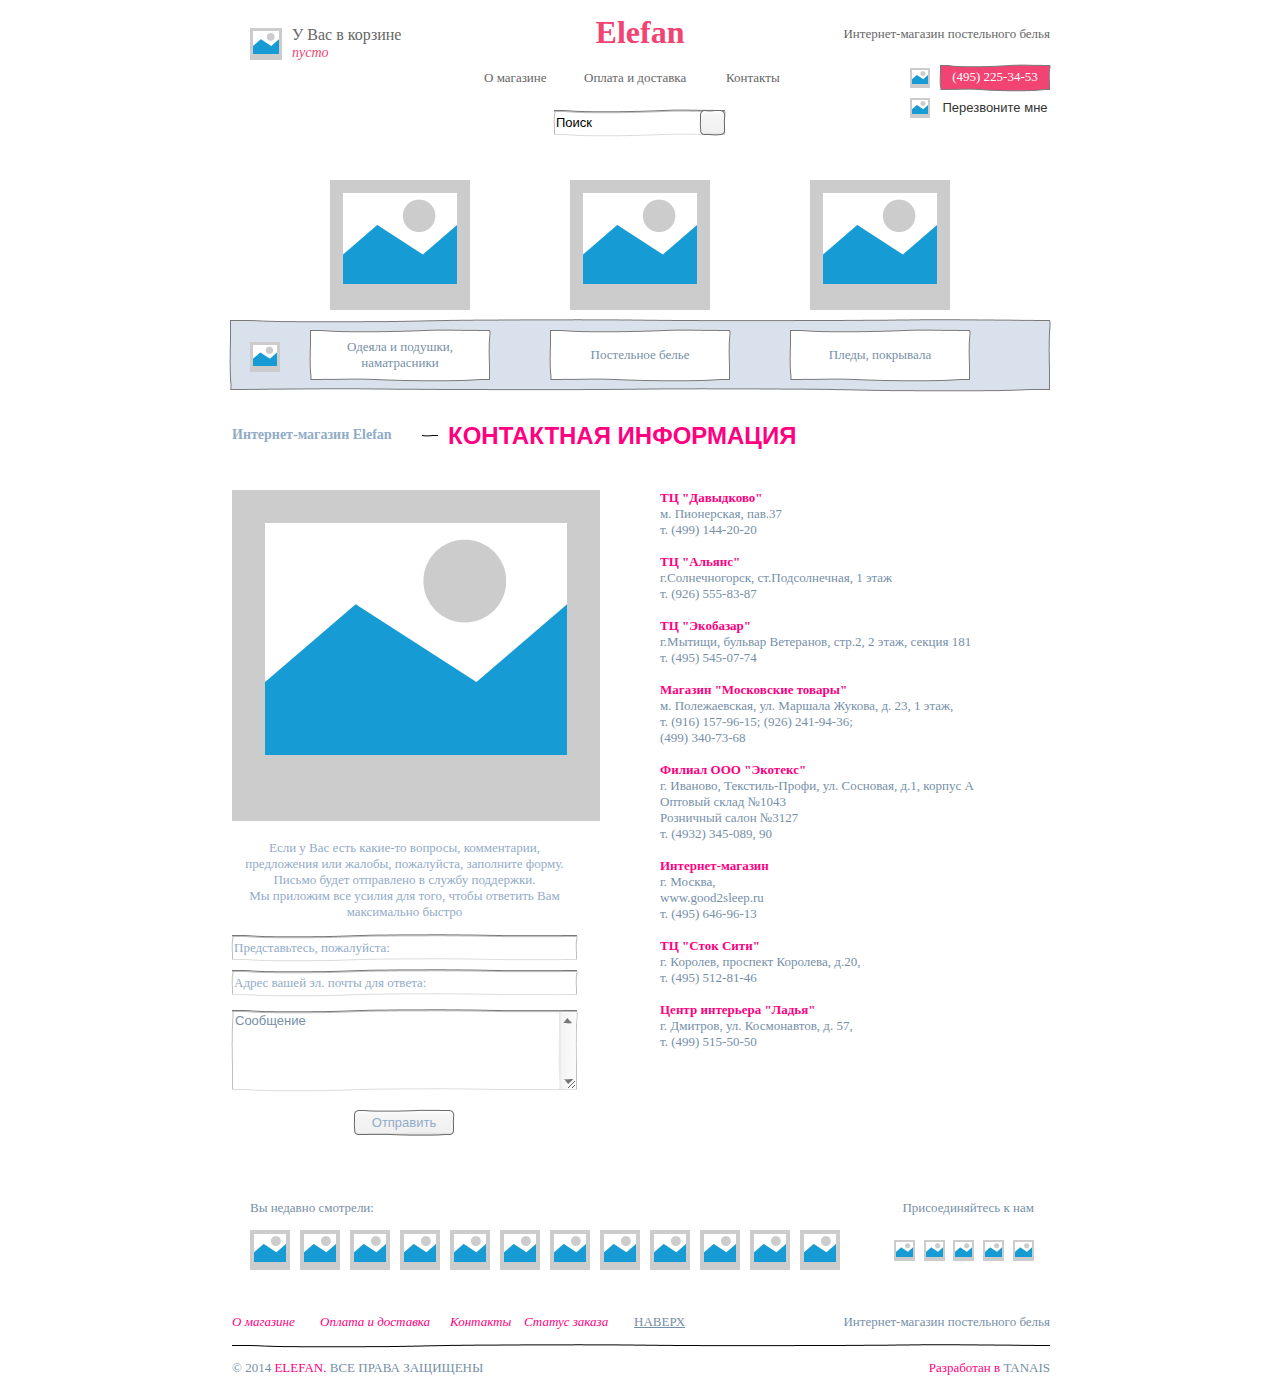
<file: make_html/contacts.html>
﻿<!DOCTYPE html>
<html>
  <head>
    <title>Contacts</title>
    <meta http-equiv="X-UA-Compatible" content="IE=edge"/>
    <meta http-equiv="content-type" content="text/html; charset=utf-8"/>
    <meta name="apple-mobile-web-app-capable" content="yes"/>
    <link href="resources/css/jquery-ui-themes.css" type="text/css" rel="stylesheet"/>
    <link href="resources/css/axure_rp_page.css" type="text/css" rel="stylesheet"/>
    <link href="data/styles.css" type="text/css" rel="stylesheet"/>
    <link href="files/contacts/styles.css" type="text/css" rel="stylesheet"/>
    <script src="resources/scripts/jquery-1.7.1.min.js"></script>
    <script src="resources/scripts/jquery-ui-1.8.10.custom.min.js"></script>
    <script src="resources/scripts/axure/axQuery.js"></script>
    <script src="resources/scripts/axure/globals.js"></script>
    <script src="resources/scripts/axutils.js"></script>
    <script src="resources/scripts/axure/annotation.js"></script>
    <script src="resources/scripts/axure/axQuery.std.js"></script>
    <script src="resources/scripts/axure/doc.js"></script>
    <script src="data/document.js"></script>
    <script src="resources/scripts/messagecenter.js"></script>
    <script src="resources/scripts/axure/events.js"></script>
    <script src="resources/scripts/axure/action.js"></script>
    <script src="resources/scripts/axure/expr.js"></script>
    <script src="resources/scripts/axure/geometry.js"></script>
    <script src="resources/scripts/axure/flyout.js"></script>
    <script src="resources/scripts/axure/ie.js"></script>
    <script src="resources/scripts/axure/model.js"></script>
    <script src="resources/scripts/axure/repeater.js"></script>
    <script src="resources/scripts/axure/sto.js"></script>
    <script src="resources/scripts/axure/utils.temp.js"></script>
    <script src="resources/scripts/axure/variables.js"></script>
    <script src="resources/scripts/axure/drag.js"></script>
    <script src="resources/scripts/axure/move.js"></script>
    <script src="resources/scripts/axure/visibility.js"></script>
    <script src="resources/scripts/axure/style.js"></script>
    <script src="resources/scripts/axure/adaptive.js"></script>
    <script src="resources/scripts/axure/tree.js"></script>
    <script src="resources/scripts/axure/init.temp.js"></script>
    <script src="files/contacts/data.js"></script>
    <script src="resources/scripts/axure/legacy.js"></script>
    <script src="resources/scripts/axure/viewer.js"></script>
    <script type="text/javascript">
      $axure.utils.getTransparentGifPath = function() { return 'resources/images/transparent.gif'; };
      $axure.utils.getOtherPath = function() { return 'resources/Other.html'; };
      $axure.utils.getReloadPath = function() { return 'resources/reload.html'; };
    </script>
  </head>
  <body>
    <div id="base" class="">

      <!-- Unnamed (Header) -->

      <!-- Unnamed (Image) -->
      <div id="u1" class="ax_image">
        <img id="u1_img" class="img " src="images/elefan/u1.png"/>
        <!-- Unnamed () -->
        <div id="u2" class="text">
          <p><span>&nbsp;</span></p>
        </div>
      </div>

      <!-- Unnamed (Image) -->
      <div id="u3" class="ax_image">
        <img id="u3_img" class="img " src="images/elefan/u1.png"/>
        <!-- Unnamed () -->
        <div id="u4" class="text">
          <p><span>&nbsp;</span></p>
        </div>
      </div>

      <!-- Unnamed (Image) -->
      <div id="u5" class="ax_image">
        <img id="u5_img" class="img " src="images/elefan/u1.png"/>
        <!-- Unnamed () -->
        <div id="u6" class="text">
          <p><span>&nbsp;</span></p>
        </div>
      </div>

      <!-- Unnamed (Shape) -->
      <div id="u7" class="ax_shape">
        <img id="u7_img" class="img " src="images/contacts/u7.png"/>
        <!-- Unnamed () -->
        <div id="u8" class="text">
          <p><span>&nbsp;</span></p>
        </div>
      </div>

      <!-- Unnamed (Shape) -->
      <div id="u9" class="ax_shape">
        <img id="u9_img" class="img " src="images/contacts/u9.png"/>
        <!-- Unnamed () -->
        <div id="u10" class="text">
          <p><span>Одеяла и подушки, наматрасники</span></p>
        </div>
      </div>

      <!-- Unnamed (Shape) -->
      <div id="u11" class="ax_shape">
        <img id="u11_img" class="img " src="images/contacts/u9.png"/>
        <!-- Unnamed () -->
        <div id="u12" class="text">
          <p><span>Постельное белье</span></p>
        </div>
      </div>

      <!-- Unnamed (Shape) -->
      <div id="u13" class="ax_shape">
        <img id="u13_img" class="img " src="images/contacts/u9.png"/>
        <!-- Unnamed () -->
        <div id="u14" class="text">
          <p><span>Пледы, покрывала</span></p>
        </div>
      </div>

      <!-- Unnamed (Image) -->
      <div id="u15" class="ax_image">
        <img id="u15_img" class="img " src="images/elefan/u15.png"/>
        <!-- Unnamed () -->
        <div id="u16" class="text">
          <p><span>&nbsp;</span></p>
        </div>
      </div>

      <!-- Unnamed (Shape) -->
      <div id="u17" class="ax_h1">
        <img id="u17_img" class="img " src="resources/images/transparent.gif"/>
        <!-- Unnamed () -->
        <div id="u18" class="text">
          <p><span>Elefan</span></p><p><span>&nbsp;</span></p>
        </div>
      </div>

      <!-- Unnamed (Text Field) -->
      <div id="u19" class="ax_text_field">
        <img id="u19_image_sketch" class="img " src="images/contacts/u19_image_sketch.png" alt="u19_image_sketch"/>
        <input id="u19_input" type="text" value="Поиск" class="form_sketch"/>
      </div>

      <!-- Unnamed (HTML Button) -->
      <div id="u20" class="ax_html_button">
        <img id="u20_image_sketch" class="img " src="images/elefan/u20_image_sketch.png" alt="u20_image_sketch"/>
        <input id="u20_input" type="submit" value="" class="form_sketch"/>
      </div>

      <!-- Unnamed (Shape) -->
      <div id="u21" class="ax_paragraph">
        <img id="u21_img" class="img " src="resources/images/transparent.gif"/>
        <!-- Unnamed () -->
        <div id="u22" class="text">
          <p><span>О магазине</span></p>
        </div>
      </div>

      <!-- Unnamed (Shape) -->
      <div id="u23" class="ax_paragraph">
        <img id="u23_img" class="img " src="resources/images/transparent.gif"/>
        <!-- Unnamed () -->
        <div id="u24" class="text">
          <p><span>Оплата и доставка</span></p>
        </div>
      </div>

      <!-- Unnamed (Shape) -->
      <div id="u25" class="ax_paragraph">
        <img id="u25_img" class="img " src="resources/images/transparent.gif"/>
        <!-- Unnamed () -->
        <div id="u26" class="text">
          <p><span>Контакты</span></p>
        </div>
      </div>

      <!-- Unnamed (Shape) -->
      <div id="u27" class="ax_paragraph">
        <img id="u27_img" class="img " src="resources/images/transparent.gif"/>
        <!-- Unnamed () -->
        <div id="u28" class="text">
          <p><span>Интернет-магазин постельного белья</span></p>
        </div>
      </div>

      <!-- Unnamed (Image) -->
      <div id="u29" class="ax_image">
        <img id="u29_img" class="img " src="images/elefan/u29.png"/>
        <!-- Unnamed () -->
        <div id="u30" class="text">
          <p><span>&nbsp;</span></p>
        </div>
      </div>

      <!-- Unnamed (Shape) -->
      <div id="u31" class="ax_paragraph">
        <img id="u31_img" class="img " src="resources/images/transparent.gif"/>
        <!-- Unnamed () -->
        <div id="u32" class="text">
          <p><span>У Вас в корзине</span></p>
        </div>
      </div>

      <!-- bucket (Dynamic Panel) -->
      <div id="u33" class="ax_dynamic_panel" data-label="bucket">
        <div id="u33_state0" class="panel_state" data-label="State1">
          <div id="u33_state0_content" class="panel_state_content">

            <!-- Unnamed (Shape) -->
            <div id="u34" class="ax_paragraph">
              <img id="u34_img" class="img " src="resources/images/transparent.gif"/>
              <!-- Unnamed () -->
              <div id="u35" class="text">
                <p><span>пусто</span></p>
              </div>
            </div>
          </div>
        </div>
        <div id="u33_state1" class="panel_state" data-label="State2">
          <div id="u33_state1_content" class="panel_state_content">

            <!-- Unnamed (Shape) -->
            <div id="u36" class="ax_paragraph">
              <img id="u36_img" class="img " src="resources/images/transparent.gif"/>
              <!-- Unnamed () -->
              <div id="u37" class="text">
                <p><span>1 Товар на сумму 859 р</span></p>
              </div>
            </div>
          </div>
        </div>
        <div id="u33_state2" class="panel_state" data-label="State3">
          <div id="u33_state2_content" class="panel_state_content">

            <!-- Unnamed (Shape) -->
            <div id="u38" class="ax_paragraph">
              <img id="u38_img" class="img " src="resources/images/transparent.gif"/>
              <!-- Unnamed () -->
              <div id="u39" class="text">
                <p><span>2 Товара на сумму 4758 р</span></p>
              </div>
            </div>
          </div>
        </div>
      </div>

      <!-- Unnamed (Shape) -->
      <div id="u40" class="ax_shape">
        <img id="u40_img" class="img " src="images/contacts/u40.png"/>
        <!-- Unnamed () -->
        <div id="u41" class="text">
          <p><span>(495) 225-34-53</span></p>
        </div>
      </div>

      <!-- Unnamed (Image) -->
      <div id="u42" class="ax_image">
        <img id="u42_img" class="img " src="images/elefan/u42.png"/>
        <!-- Unnamed () -->
        <div id="u43" class="text">
          <p><span>&nbsp;</span></p>
        </div>
      </div>

      <!-- Unnamed (Image) -->
      <div id="u44" class="ax_image">
        <img id="u44_img" class="img " src="images/elefan/u42.png"/>
        <!-- Unnamed () -->
        <div id="u45" class="text">
          <p><span>&nbsp;</span></p>
        </div>
      </div>

      <!-- Unnamed (Shape) -->
      <div id="u46" class="ax_paragraph">
        <img id="u46_img" class="img " src="resources/images/transparent.gif"/>
        <!-- Unnamed () -->
        <div id="u47" class="text">
          <p><span>Перезвоните мне</span></p>
        </div>
      </div>

      <!-- Unnamed (Shape) -->
      <div id="u48" class="ax_paragraph">
        <img id="u48_img" class="img " src="resources/images/transparent.gif"/>
        <!-- Unnamed () -->
        <div id="u49" class="text">
          <p><span style="font-family:'Tahoma Полужирный', 'Tahoma';font-weight:700;color:#FF0080;">ТЦ &quot;Давыдково&quot;</span></p><p><span style="font-family:'Tahoma Обычный', 'Tahoma';font-weight:400;color:#768FA8;">м. Пионерская, пав.37 </span></p><p><span style="font-family:'Tahoma Обычный', 'Tahoma';font-weight:400;color:#768FA8;">т. (499) 144-20-20</span></p><p><span style="font-family:'Tahoma Обычный', 'Tahoma';font-weight:400;color:#768FA8;">&nbsp;</span></p><p><span style="font-family:'Tahoma Полужирный', 'Tahoma';font-weight:700;color:#FF0080;">ТЦ &quot;Альянс&quot;</span></p><p><span style="font-family:'Tahoma Обычный', 'Tahoma';font-weight:400;color:#768FA8;">г.Солнечногорск, ст.Подсолнечная, 1 этаж </span></p><p><span style="font-family:'Tahoma Обычный', 'Tahoma';font-weight:400;color:#768FA8;">т. (926) 555-83-87</span></p><p><span style="font-family:'Tahoma Обычный', 'Tahoma';font-weight:400;color:#768FA8;">&nbsp;</span></p><p><span style="font-family:'Tahoma Полужирный', 'Tahoma';font-weight:700;color:#FF0080;">ТЦ &quot;Экобазар&quot;</span></p><p><span style="font-family:'Tahoma Обычный', 'Tahoma';font-weight:400;color:#768FA8;">г.Мытищи, бульвар Ветеранов, стр.2, 2 этаж, секция 181 </span></p><p><span style="font-family:'Tahoma Обычный', 'Tahoma';font-weight:400;color:#768FA8;">т. (495) 545-07-74</span></p><p><span style="font-family:'Tahoma Обычный', 'Tahoma';font-weight:400;color:#768FA8;">&nbsp;</span></p><p><span style="font-family:'Tahoma Полужирный', 'Tahoma';font-weight:700;color:#FF0080;">Магазин &quot;Московские товары&quot;</span></p><p><span style="font-family:'Tahoma Обычный', 'Tahoma';font-weight:400;color:#768FA8;">м. Полежаевская, ул. Маршала Жукова, д. 23, 1 этаж, </span></p><p><span style="font-family:'Tahoma Обычный', 'Tahoma';font-weight:400;color:#768FA8;">т. (916) 157-96-15; (926) 241-94-36; </span></p><p><span style="font-family:'Tahoma Обычный', 'Tahoma';font-weight:400;color:#768FA8;">(499) 340-73-68</span></p><p><span style="font-family:'Tahoma Обычный', 'Tahoma';font-weight:400;color:#768FA8;">&nbsp;</span></p><p><span style="font-family:'Tahoma Полужирный', 'Tahoma';font-weight:700;color:#FF0080;">Филиал ООО &quot;Экотекс&quot;</span></p><p><span style="font-family:'Tahoma Обычный', 'Tahoma';font-weight:400;color:#768FA8;">г. Иваново, Текстиль-Профи, ул. Сосновая, д.1, корпус А </span></p><p><span style="font-family:'Tahoma Обычный', 'Tahoma';font-weight:400;color:#768FA8;">Оптовый склад №1043 </span></p><p><span style="font-family:'Tahoma Обычный', 'Tahoma';font-weight:400;color:#768FA8;">Розничный салон №3127 </span></p><p><span style="font-family:'Tahoma Обычный', 'Tahoma';font-weight:400;color:#768FA8;">т. (4932) 345-089, 90</span></p><p><span style="font-family:'Tahoma Обычный', 'Tahoma';font-weight:400;color:#768FA8;">&nbsp;</span></p><p><span style="font-family:'Tahoma Полужирный', 'Tahoma';font-weight:700;color:#FF0080;">Интернет-магазин</span></p><p><span style="font-family:'Tahoma Обычный', 'Tahoma';font-weight:400;color:#768FA8;">г. Москва, </span></p><p><span style="font-family:'Tahoma Обычный', 'Tahoma';font-weight:400;color:#768FA8;">www.good2sleep.ru </span></p><p><span style="font-family:'Tahoma Обычный', 'Tahoma';font-weight:400;color:#768FA8;">т. (495) 646-96-13</span></p><p><span style="font-family:'Tahoma Обычный', 'Tahoma';font-weight:400;color:#768FA8;">&nbsp;</span></p><p><span style="font-family:'Tahoma Полужирный', 'Tahoma';font-weight:700;color:#FF0080;">ТЦ &quot;Сток Сити&quot;</span></p><p><span style="font-family:'Tahoma Обычный', 'Tahoma';font-weight:400;color:#768FA8;">г. Королев, проспект Королева, д.20, </span></p><p><span style="font-family:'Tahoma Обычный', 'Tahoma';font-weight:400;color:#768FA8;">т. (495) 512-81-46</span></p><p><span style="font-family:'Tahoma Полужирный', 'Tahoma';font-weight:700;color:#FF0080;">&nbsp;</span></p><p><span style="font-family:'Tahoma Полужирный', 'Tahoma';font-weight:700;color:#FF0080;">Центр интерьера &quot;Ладья&quot;</span></p><p><span style="font-family:'Tahoma Обычный', 'Tahoma';font-weight:400;color:#768FA8;">г. Дмитров, ул. Космонавтов, д. 57, </span></p><p><span style="font-family:'Tahoma Обычный', 'Tahoma';font-weight:400;color:#768FA8;">т. (499) 515-50-50</span></p>
        </div>
      </div>

      <!-- Unnamed (Image) -->
      <div id="u50" class="ax_image">
        <img id="u50_img" class="img " src="images/contacts/u50.png"/>
        <!-- Unnamed () -->
        <div id="u51" class="text">
          <p><span>&nbsp;</span></p>
        </div>
      </div>

      <!-- Unnamed (Shape) -->
      <div id="u52" class="ax_paragraph">
        <img id="u52_img" class="img " src="resources/images/transparent.gif"/>
        <!-- Unnamed () -->
        <div id="u53" class="text">
          <p><span>Если у Вас есть какие-то вопросы, комментарии, предложения или жалобы, пожалуйста, заполните форму. Письмо будет отправлено в службу поддержки.</span></p><p><span>Мы приложим все усилия для того, чтобы ответить Вам максимально быстро</span></p>
        </div>
      </div>

      <!-- Unnamed (Text Field) -->
      <div id="u54" class="ax_text_field">
        <img id="u54_image_sketch" class="img " src="images/contacts/u54_image_sketch.png" alt="u54_image_sketch"/>
        <input id="u54_input" type="text" value="Представьтесь, пожалуйста:" class="form_sketch"/>
      </div>

      <!-- Unnamed (Text Field) -->
      <div id="u55" class="ax_text_field">
        <img id="u55_image_sketch" class="img " src="images/contacts/u54_image_sketch.png" alt="u55_image_sketch"/>
        <input id="u55_input" type="text" value="Aдрес вашей эл. почты для ответа:" class="form_sketch"/>
      </div>

      <!-- Unnamed (HTML Button) -->
      <div id="u56" class="ax_html_button">
        <img id="u56_image_sketch" class="img " src="images/contacts/u56_image_sketch.png" alt="u56_image_sketch"/>
        <input id="u56_input" type="submit" value="Отправить" class="form_sketch"/>
      </div>

      <!-- Unnamed (Text Area) -->
      <div id="u57" class="ax_text_area">
        <img id="u57_image_sketch" class="img " src="images/contacts/u57_image_sketch.png" alt="u57_image_sketch"/>
        <textarea id="u57_input" class="form_sketch">Сообщение</textarea>
      </div>

      <!-- Unnamed (Shape) -->
      <div id="u58" class="ax_h2">
        <img id="u58_img" class="img " src="resources/images/transparent.gif"/>
        <!-- Unnamed () -->
        <div id="u59" class="text">
          <p><span>КОНТАКТНАЯ ИНФОРМАЦИЯ</span></p>
        </div>
      </div>

      <!-- Unnamed (Shape) -->
      <div id="u60" class="ax_h2">
        <img id="u60_img" class="img " src="resources/images/transparent.gif"/>
        <!-- Unnamed () -->
        <div id="u61" class="text">
          <p><span> Интернет-магазин Elefan</span></p>
        </div>
      </div>

      <!-- Unnamed (Horizontal Line) -->
      <div id="u62" class="ax_horizontal_line">
        <img id="u62_start" class="img " src="resources/images/transparent.gif" alt="u62_start"/>
        <img id="u62_end" class="img " src="resources/images/transparent.gif" alt="u62_end"/>
        <img id="u62_line" class="img " src="images/about/u54_line.png" alt="u62_line"/>
      </div>

      <!-- Unnamed (inner_footer) -->

      <!-- Unnamed (Horizontal Line) -->
      <div id="u64" class="ax_horizontal_line">
        <img id="u64_start" class="img " src="resources/images/transparent.gif" alt="u64_start"/>
        <img id="u64_end" class="img " src="resources/images/transparent.gif" alt="u64_end"/>
        <img id="u64_line" class="img " src="images/contacts/u64_line.png" alt="u64_line"/>
      </div>

      <!-- Unnamed (Shape) -->
      <div id="u65" class="ax_paragraph">
        <img id="u65_img" class="img " src="resources/images/transparent.gif"/>
        <!-- Unnamed () -->
        <div id="u66" class="text">
          <p><span>О магазине</span></p>
        </div>
      </div>

      <!-- Unnamed (Shape) -->
      <div id="u67" class="ax_paragraph">
        <img id="u67_img" class="img " src="resources/images/transparent.gif"/>
        <!-- Unnamed () -->
        <div id="u68" class="text">
          <p><span>Оплата и доставка</span></p>
        </div>
      </div>

      <!-- Unnamed (Shape) -->
      <div id="u69" class="ax_paragraph">
        <img id="u69_img" class="img " src="resources/images/transparent.gif"/>
        <!-- Unnamed () -->
        <div id="u70" class="text">
          <p><span>Контакты</span></p>
        </div>
      </div>

      <!-- Unnamed (Shape) -->
      <div id="u71" class="ax_paragraph">
        <img id="u71_img" class="img " src="resources/images/transparent.gif"/>
        <!-- Unnamed () -->
        <div id="u72" class="text">
          <p><span>Интернет-магазин постельного белья</span></p>
        </div>
      </div>

      <!-- Unnamed (Shape) -->
      <div id="u73" class="ax_paragraph">
        <img id="u73_img" class="img " src="resources/images/transparent.gif"/>
        <!-- Unnamed () -->
        <div id="u74" class="text">
          <p><span style="color:#768FA8;">© 2014 </span><span style="color:#FF0080;">ELEFAN.</span><span style="color:#768FA8;"> ВСЕ ПРАВА ЗАЩИЩЕНЫ</span></p>
        </div>
      </div>

      <!-- Unnamed (Shape) -->
      <div id="u75" class="ax_paragraph">
        <img id="u75_img" class="img " src="resources/images/transparent.gif"/>
        <!-- Unnamed () -->
        <div id="u76" class="text">
          <p><span style="color:#FF0080;">Разработан в</span><span style="color:#768FA8;"> TANAIS</span></p>
        </div>
      </div>

      <!-- Unnamed (Shape) -->
      <div id="u77" class="ax_paragraph">
        <img id="u77_img" class="img " src="resources/images/transparent.gif"/>
        <!-- Unnamed () -->
        <div id="u78" class="text">
          <p><span style="text-decoration:underline;">НАВЕРХ</span></p>
        </div>
      </div>

      <!-- Unnamed (Shape) -->
      <div id="u79" class="ax_paragraph">
        <img id="u79_img" class="img " src="resources/images/transparent.gif"/>
        <!-- Unnamed () -->
        <div id="u80" class="text">
          <p><span>Вы недавно смотрели:</span></p>
        </div>
      </div>

      <!-- Unnamed (Image) -->
      <div id="u81" class="ax_image">
        <img id="u81_img" class="img " src="images/elefan/u220.png"/>
        <!-- Unnamed () -->
        <div id="u82" class="text">
          <p><span>&nbsp;</span></p>
        </div>
      </div>

      <!-- Unnamed (Image) -->
      <div id="u83" class="ax_image">
        <img id="u83_img" class="img " src="images/elefan/u220.png"/>
        <!-- Unnamed () -->
        <div id="u84" class="text">
          <p><span>&nbsp;</span></p>
        </div>
      </div>

      <!-- Unnamed (Image) -->
      <div id="u85" class="ax_image">
        <img id="u85_img" class="img " src="images/elefan/u220.png"/>
        <!-- Unnamed () -->
        <div id="u86" class="text">
          <p><span>&nbsp;</span></p>
        </div>
      </div>

      <!-- Unnamed (Image) -->
      <div id="u87" class="ax_image">
        <img id="u87_img" class="img " src="images/elefan/u220.png"/>
        <!-- Unnamed () -->
        <div id="u88" class="text">
          <p><span>&nbsp;</span></p>
        </div>
      </div>

      <!-- Unnamed (Shape) -->
      <div id="u89" class="ax_paragraph">
        <img id="u89_img" class="img " src="resources/images/transparent.gif"/>
        <!-- Unnamed () -->
        <div id="u90" class="text">
          <p><span>Присоединяйтесь к нам</span></p>
        </div>
      </div>

      <!-- Unnamed (Image) -->
      <div id="u91" class="ax_image">
        <img id="u91_img" class="img " src="images/elefan/u234.png"/>
        <!-- Unnamed () -->
        <div id="u92" class="text">
          <p><span>&nbsp;</span></p>
        </div>
      </div>

      <!-- Unnamed (Image) -->
      <div id="u93" class="ax_image">
        <img id="u93_img" class="img " src="images/elefan/u234.png"/>
        <!-- Unnamed () -->
        <div id="u94" class="text">
          <p><span>&nbsp;</span></p>
        </div>
      </div>

      <!-- Unnamed (Image) -->
      <div id="u95" class="ax_image">
        <img id="u95_img" class="img " src="images/elefan/u234.png"/>
        <!-- Unnamed () -->
        <div id="u96" class="text">
          <p><span>&nbsp;</span></p>
        </div>
      </div>

      <!-- Unnamed (Image) -->
      <div id="u97" class="ax_image">
        <img id="u97_img" class="img " src="images/elefan/u234.png"/>
        <!-- Unnamed () -->
        <div id="u98" class="text">
          <p><span>&nbsp;</span></p>
        </div>
      </div>

      <!-- Unnamed (Image) -->
      <div id="u99" class="ax_image">
        <img id="u99_img" class="img " src="images/elefan/u234.png"/>
        <!-- Unnamed () -->
        <div id="u100" class="text">
          <p><span>&nbsp;</span></p>
        </div>
      </div>

      <!-- Unnamed (Image) -->
      <div id="u101" class="ax_image">
        <img id="u101_img" class="img " src="images/elefan/u220.png"/>
        <!-- Unnamed () -->
        <div id="u102" class="text">
          <p><span>&nbsp;</span></p>
        </div>
      </div>

      <!-- Unnamed (Image) -->
      <div id="u103" class="ax_image">
        <img id="u103_img" class="img " src="images/elefan/u220.png"/>
        <!-- Unnamed () -->
        <div id="u104" class="text">
          <p><span>&nbsp;</span></p>
        </div>
      </div>

      <!-- Unnamed (Image) -->
      <div id="u105" class="ax_image">
        <img id="u105_img" class="img " src="images/elefan/u220.png"/>
        <!-- Unnamed () -->
        <div id="u106" class="text">
          <p><span>&nbsp;</span></p>
        </div>
      </div>

      <!-- Unnamed (Image) -->
      <div id="u107" class="ax_image">
        <img id="u107_img" class="img " src="images/elefan/u220.png"/>
        <!-- Unnamed () -->
        <div id="u108" class="text">
          <p><span>&nbsp;</span></p>
        </div>
      </div>

      <!-- Unnamed (Image) -->
      <div id="u109" class="ax_image">
        <img id="u109_img" class="img " src="images/elefan/u220.png"/>
        <!-- Unnamed () -->
        <div id="u110" class="text">
          <p><span>&nbsp;</span></p>
        </div>
      </div>

      <!-- Unnamed (Image) -->
      <div id="u111" class="ax_image">
        <img id="u111_img" class="img " src="images/elefan/u220.png"/>
        <!-- Unnamed () -->
        <div id="u112" class="text">
          <p><span>&nbsp;</span></p>
        </div>
      </div>

      <!-- Unnamed (Image) -->
      <div id="u113" class="ax_image">
        <img id="u113_img" class="img " src="images/elefan/u220.png"/>
        <!-- Unnamed () -->
        <div id="u114" class="text">
          <p><span>&nbsp;</span></p>
        </div>
      </div>

      <!-- Unnamed (Image) -->
      <div id="u115" class="ax_image">
        <img id="u115_img" class="img " src="images/elefan/u220.png"/>
        <!-- Unnamed () -->
        <div id="u116" class="text">
          <p><span>&nbsp;</span></p>
        </div>
      </div>

      <!-- Unnamed (Shape) -->
      <div id="u117" class="ax_paragraph">
        <img id="u117_img" class="img " src="resources/images/transparent.gif"/>
        <!-- Unnamed () -->
        <div id="u118" class="text">
          <p><span>Статус заказа</span></p>
        </div>
      </div>
    </div>
  </body>
</html>
</file>
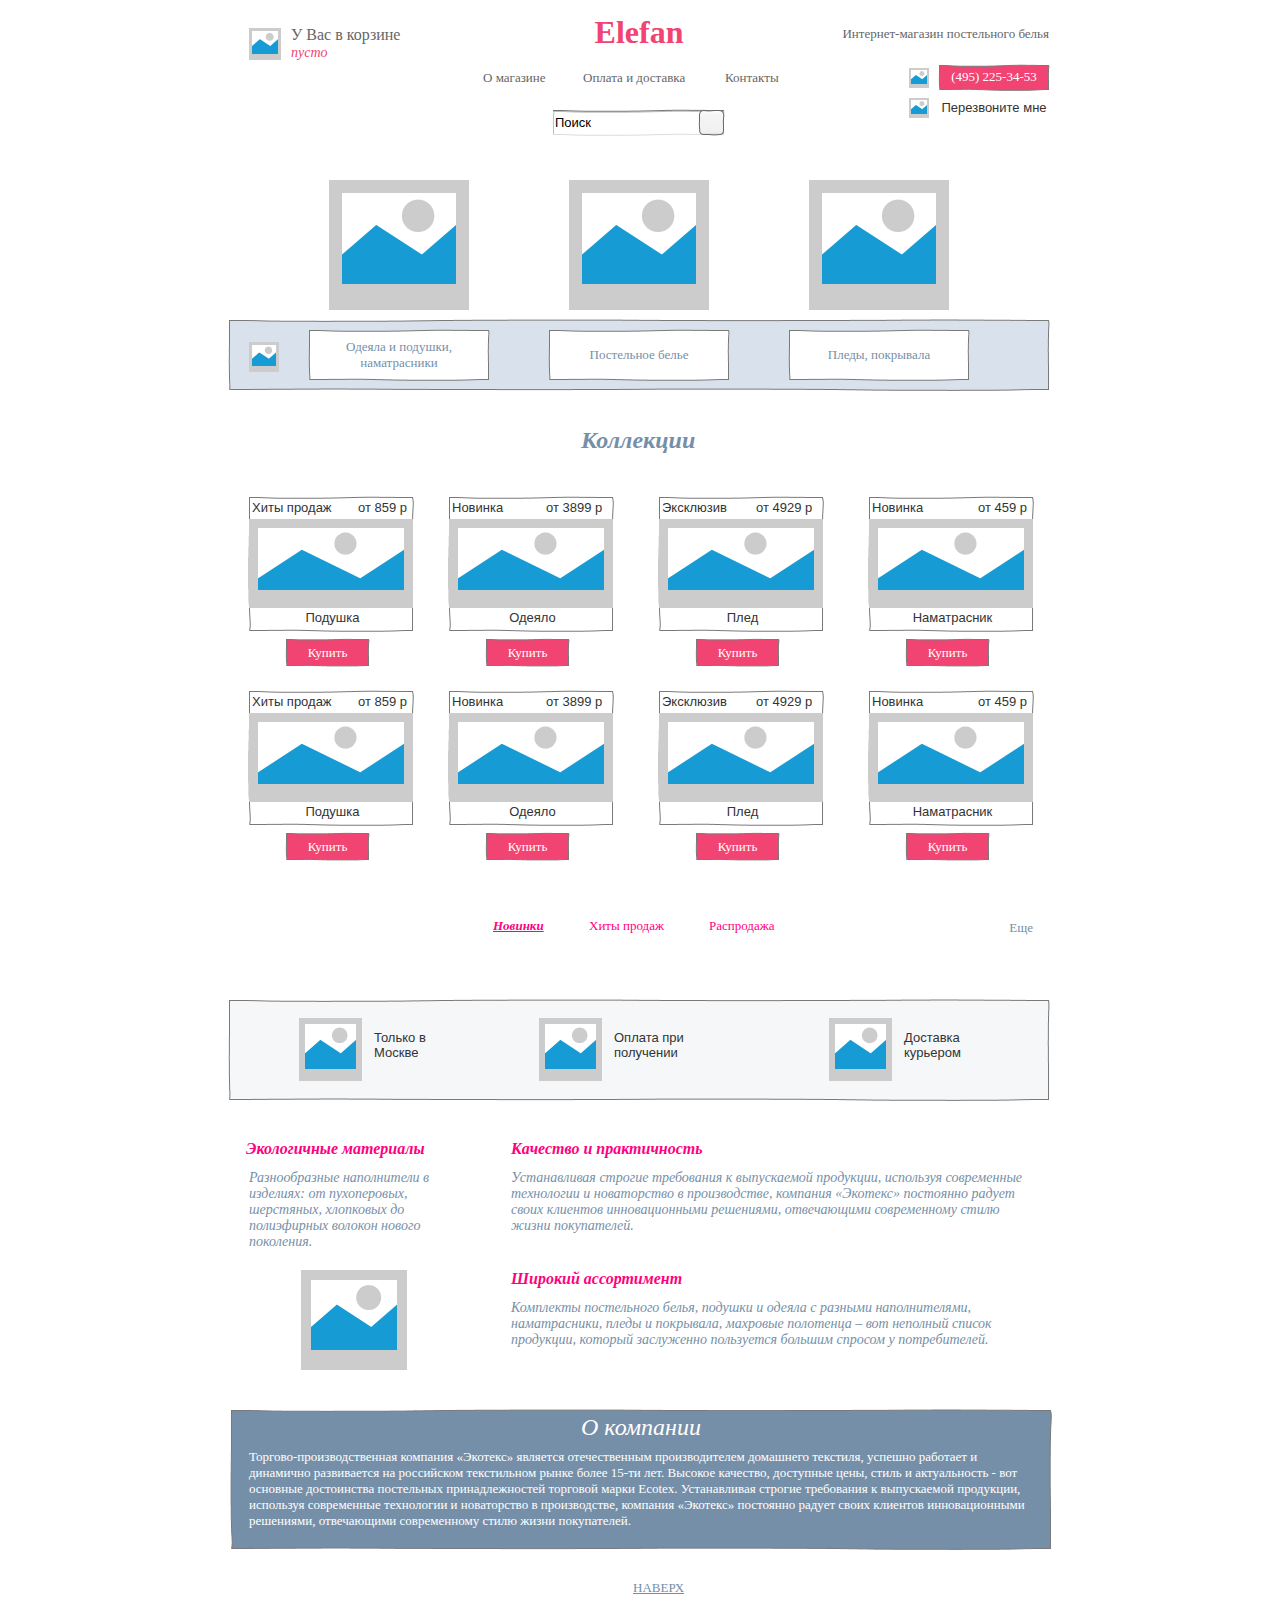
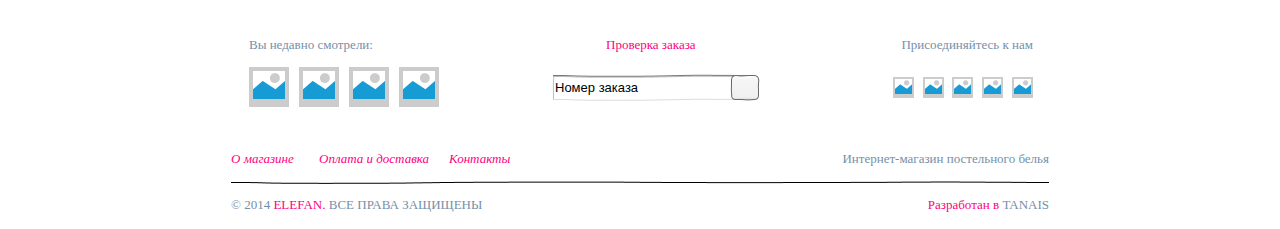
<file: make_html/copy_of_elefan.html>
﻿<!DOCTYPE html>
<html>
  <head>
    <title>Copy of Elefan</title>
    <meta http-equiv="X-UA-Compatible" content="IE=edge"/>
    <meta http-equiv="content-type" content="text/html; charset=utf-8"/>
    <meta name="apple-mobile-web-app-capable" content="yes"/>
    <link href="resources/css/jquery-ui-themes.css" type="text/css" rel="stylesheet"/>
    <link href="resources/css/axure_rp_page.css" type="text/css" rel="stylesheet"/>
    <link href="data/styles.css" type="text/css" rel="stylesheet"/>
    <link href="files/copy_of_elefan/styles.css" type="text/css" rel="stylesheet"/>
    <script src="resources/scripts/jquery-1.7.1.min.js"></script>
    <script src="resources/scripts/jquery-ui-1.8.10.custom.min.js"></script>
    <script src="resources/scripts/axure/axQuery.js"></script>
    <script src="resources/scripts/axure/globals.js"></script>
    <script src="resources/scripts/axutils.js"></script>
    <script src="resources/scripts/axure/annotation.js"></script>
    <script src="resources/scripts/axure/axQuery.std.js"></script>
    <script src="resources/scripts/axure/doc.js"></script>
    <script src="data/document.js"></script>
    <script src="resources/scripts/messagecenter.js"></script>
    <script src="resources/scripts/axure/events.js"></script>
    <script src="resources/scripts/axure/action.js"></script>
    <script src="resources/scripts/axure/expr.js"></script>
    <script src="resources/scripts/axure/geometry.js"></script>
    <script src="resources/scripts/axure/flyout.js"></script>
    <script src="resources/scripts/axure/ie.js"></script>
    <script src="resources/scripts/axure/model.js"></script>
    <script src="resources/scripts/axure/repeater.js"></script>
    <script src="resources/scripts/axure/sto.js"></script>
    <script src="resources/scripts/axure/utils.temp.js"></script>
    <script src="resources/scripts/axure/variables.js"></script>
    <script src="resources/scripts/axure/drag.js"></script>
    <script src="resources/scripts/axure/move.js"></script>
    <script src="resources/scripts/axure/visibility.js"></script>
    <script src="resources/scripts/axure/style.js"></script>
    <script src="resources/scripts/axure/adaptive.js"></script>
    <script src="resources/scripts/axure/tree.js"></script>
    <script src="resources/scripts/axure/init.temp.js"></script>
    <script src="files/copy_of_elefan/data.js"></script>
    <script src="resources/scripts/axure/legacy.js"></script>
    <script src="resources/scripts/axure/viewer.js"></script>
    <script type="text/javascript">
      $axure.utils.getTransparentGifPath = function() { return 'resources/images/transparent.gif'; };
      $axure.utils.getOtherPath = function() { return 'resources/Other.html'; };
      $axure.utils.getReloadPath = function() { return 'resources/reload.html'; };
    </script>
  </head>
  <body>
    <div id="base" class="">

      <!-- Unnamed (Header) -->

      <!-- Unnamed (Image) -->
      <div id="u1" class="ax_image">
        <img id="u1_img" class="img " src="images/elefan/u1.png"/>
        <!-- Unnamed () -->
        <div id="u2" class="text">
          <p><span>&nbsp;</span></p>
        </div>
      </div>

      <!-- Unnamed (Image) -->
      <div id="u3" class="ax_image">
        <img id="u3_img" class="img " src="images/elefan/u1.png"/>
        <!-- Unnamed () -->
        <div id="u4" class="text">
          <p><span>&nbsp;</span></p>
        </div>
      </div>

      <!-- Unnamed (Image) -->
      <div id="u5" class="ax_image">
        <img id="u5_img" class="img " src="images/elefan/u1.png"/>
        <!-- Unnamed () -->
        <div id="u6" class="text">
          <p><span>&nbsp;</span></p>
        </div>
      </div>

      <!-- Unnamed (Shape) -->
      <div id="u7" class="ax_shape">
        <img id="u7_img" class="img " src="images/elefan/u7.png"/>
        <!-- Unnamed () -->
        <div id="u8" class="text">
          <p><span>&nbsp;</span></p>
        </div>
      </div>

      <!-- Unnamed (Shape) -->
      <div id="u9" class="ax_shape">
        <img id="u9_img" class="img " src="images/elefan/u9.png"/>
        <!-- Unnamed () -->
        <div id="u10" class="text">
          <p><span>Одеяла и подушки, наматрасники</span></p>
        </div>
      </div>

      <!-- Unnamed (Shape) -->
      <div id="u11" class="ax_shape">
        <img id="u11_img" class="img " src="images/elefan/u9.png"/>
        <!-- Unnamed () -->
        <div id="u12" class="text">
          <p><span>Постельное белье</span></p>
        </div>
      </div>

      <!-- Unnamed (Shape) -->
      <div id="u13" class="ax_shape">
        <img id="u13_img" class="img " src="images/elefan/u9.png"/>
        <!-- Unnamed () -->
        <div id="u14" class="text">
          <p><span>Пледы, покрывала</span></p>
        </div>
      </div>

      <!-- Unnamed (Image) -->
      <div id="u15" class="ax_image">
        <img id="u15_img" class="img " src="images/elefan/u15.png"/>
        <!-- Unnamed () -->
        <div id="u16" class="text">
          <p><span>&nbsp;</span></p>
        </div>
      </div>

      <!-- Unnamed (Shape) -->
      <div id="u17" class="ax_h1">
        <img id="u17_img" class="img " src="resources/images/transparent.gif"/>
        <!-- Unnamed () -->
        <div id="u18" class="text">
          <p><span>Elefan</span></p><p><span>&nbsp;</span></p>
        </div>
      </div>

      <!-- Unnamed (Text Field) -->
      <div id="u19" class="ax_text_field">
        <img id="u19_image_sketch" class="img " src="images/elefan/u19_image_sketch.png" alt="u19_image_sketch"/>
        <input id="u19_input" type="text" value="Поиск" class="form_sketch"/>
      </div>

      <!-- Unnamed (HTML Button) -->
      <div id="u20" class="ax_html_button">
        <img id="u20_image_sketch" class="img " src="images/elefan/u20_image_sketch.png" alt="u20_image_sketch"/>
        <input id="u20_input" type="submit" value="" class="form_sketch"/>
      </div>

      <!-- Unnamed (Shape) -->
      <div id="u21" class="ax_paragraph">
        <img id="u21_img" class="img " src="resources/images/transparent.gif"/>
        <!-- Unnamed () -->
        <div id="u22" class="text">
          <p><span>О магазине</span></p>
        </div>
      </div>

      <!-- Unnamed (Shape) -->
      <div id="u23" class="ax_paragraph">
        <img id="u23_img" class="img " src="resources/images/transparent.gif"/>
        <!-- Unnamed () -->
        <div id="u24" class="text">
          <p><span>Оплата и доставка</span></p>
        </div>
      </div>

      <!-- Unnamed (Shape) -->
      <div id="u25" class="ax_paragraph">
        <img id="u25_img" class="img " src="resources/images/transparent.gif"/>
        <!-- Unnamed () -->
        <div id="u26" class="text">
          <p><span>Контакты</span></p>
        </div>
      </div>

      <!-- Unnamed (Shape) -->
      <div id="u27" class="ax_paragraph">
        <img id="u27_img" class="img " src="resources/images/transparent.gif"/>
        <!-- Unnamed () -->
        <div id="u28" class="text">
          <p><span>Интернет-магазин постельного белья</span></p>
        </div>
      </div>

      <!-- Unnamed (Image) -->
      <div id="u29" class="ax_image">
        <img id="u29_img" class="img " src="images/elefan/u29.png"/>
        <!-- Unnamed () -->
        <div id="u30" class="text">
          <p><span>&nbsp;</span></p>
        </div>
      </div>

      <!-- Unnamed (Shape) -->
      <div id="u31" class="ax_paragraph">
        <img id="u31_img" class="img " src="resources/images/transparent.gif"/>
        <!-- Unnamed () -->
        <div id="u32" class="text">
          <p><span>У Вас в корзине</span></p>
        </div>
      </div>

      <!-- bucket (Dynamic Panel) -->
      <div id="u33" class="ax_dynamic_panel" data-label="bucket">
        <div id="u33_state0" class="panel_state" data-label="State1">
          <div id="u33_state0_content" class="panel_state_content">

            <!-- Unnamed (Shape) -->
            <div id="u34" class="ax_paragraph">
              <img id="u34_img" class="img " src="resources/images/transparent.gif"/>
              <!-- Unnamed () -->
              <div id="u35" class="text">
                <p><span>пусто</span></p>
              </div>
            </div>
          </div>
        </div>
        <div id="u33_state1" class="panel_state" data-label="State2">
          <div id="u33_state1_content" class="panel_state_content">

            <!-- Unnamed (Shape) -->
            <div id="u36" class="ax_paragraph">
              <img id="u36_img" class="img " src="resources/images/transparent.gif"/>
              <!-- Unnamed () -->
              <div id="u37" class="text">
                <p><span>1 Товар на сумму 859 р</span></p>
              </div>
            </div>
          </div>
        </div>
        <div id="u33_state2" class="panel_state" data-label="State3">
          <div id="u33_state2_content" class="panel_state_content">

            <!-- Unnamed (Shape) -->
            <div id="u38" class="ax_paragraph">
              <img id="u38_img" class="img " src="resources/images/transparent.gif"/>
              <!-- Unnamed () -->
              <div id="u39" class="text">
                <p><span>2 Товара на сумму 4758 р</span></p>
              </div>
            </div>
          </div>
        </div>
      </div>

      <!-- Unnamed (Shape) -->
      <div id="u40" class="ax_shape">
        <img id="u40_img" class="img " src="images/elefan/u40.png"/>
        <!-- Unnamed () -->
        <div id="u41" class="text">
          <p><span>(495) 225-34-53</span></p>
        </div>
      </div>

      <!-- Unnamed (Image) -->
      <div id="u42" class="ax_image">
        <img id="u42_img" class="img " src="images/elefan/u42.png"/>
        <!-- Unnamed () -->
        <div id="u43" class="text">
          <p><span>&nbsp;</span></p>
        </div>
      </div>

      <!-- Unnamed (Image) -->
      <div id="u44" class="ax_image">
        <img id="u44_img" class="img " src="images/elefan/u42.png"/>
        <!-- Unnamed () -->
        <div id="u45" class="text">
          <p><span>&nbsp;</span></p>
        </div>
      </div>

      <!-- Unnamed (Shape) -->
      <div id="u46" class="ax_paragraph">
        <img id="u46_img" class="img " src="resources/images/transparent.gif"/>
        <!-- Unnamed () -->
        <div id="u47" class="text">
          <p><span>Перезвоните мне</span></p>
        </div>
      </div>

      <!-- Unnamed (Shape) -->
      <div id="u48" class="ax_h2">
        <img id="u48_img" class="img " src="resources/images/transparent.gif"/>
        <!-- Unnamed () -->
        <div id="u49" class="text">
          <p><span>Коллекции</span></p>
        </div>
      </div>

      <!-- Main Collaction (Dynamic Panel) -->
      <div id="u50" class="ax_dynamic_panel" data-label="Main Collaction">
        <div id="u50_state0" class="panel_state" data-label="State1">
          <div id="u50_state0_content" class="panel_state_content">

            <!-- Unnamed (Shape) -->
            <div id="u51" class="ax_shape">
              <img id="u51_img" class="img " src="images/elefan/u51.png"/>
              <!-- Unnamed () -->
              <div id="u52" class="text">
                <p><span>&nbsp;</span></p>
              </div>
            </div>

            <!-- Unnamed (Image) -->
            <div id="u53" class="ax_image">
              <img id="u53_img" class="img " src="images/elefan/u53.png"/>
              <!-- Unnamed () -->
              <div id="u54" class="text">
                <p><span>&nbsp;</span></p>
              </div>
            </div>

            <!-- Unnamed (Shape) -->
            <div id="u55" class="ax_paragraph">
              <img id="u55_img" class="img " src="resources/images/transparent.gif"/>
              <!-- Unnamed () -->
              <div id="u56" class="text">
                <p><span>Хиты продаж</span></p>
              </div>
            </div>

            <!-- Unnamed (Shape) -->
            <div id="u57" class="ax_paragraph">
              <img id="u57_img" class="img " src="resources/images/transparent.gif"/>
              <!-- Unnamed () -->
              <div id="u58" class="text">
                <p><span>от 859 р</span></p>
              </div>
            </div>

            <!-- Unnamed (Shape) -->
            <div id="u59" class="ax_paragraph">
              <img id="u59_img" class="img " src="resources/images/transparent.gif"/>
              <!-- Unnamed () -->
              <div id="u60" class="text">
                <p><span>Подушка</span></p>
              </div>
            </div>

            <!-- Unnamed (Shape) -->
            <div id="u61" class="ax_shape">
              <img id="u61_img" class="img " src="images/elefan/u61.png"/>
              <!-- Unnamed () -->
              <div id="u62" class="text">
                <p><span>Купить</span></p>
              </div>
            </div>

            <!-- Unnamed (Shape) -->
            <div id="u63" class="ax_shape">
              <img id="u63_img" class="img " src="images/elefan/u51.png"/>
              <!-- Unnamed () -->
              <div id="u64" class="text">
                <p><span>&nbsp;</span></p>
              </div>
            </div>

            <!-- Unnamed (Image) -->
            <div id="u65" class="ax_image">
              <img id="u65_img" class="img " src="images/elefan/u53.png"/>
              <!-- Unnamed () -->
              <div id="u66" class="text">
                <p><span>&nbsp;</span></p>
              </div>
            </div>

            <!-- Unnamed (Shape) -->
            <div id="u67" class="ax_paragraph">
              <img id="u67_img" class="img " src="resources/images/transparent.gif"/>
              <!-- Unnamed () -->
              <div id="u68" class="text">
                <p><span>Новинка</span></p>
              </div>
            </div>

            <!-- Unnamed (Shape) -->
            <div id="u69" class="ax_paragraph">
              <img id="u69_img" class="img " src="resources/images/transparent.gif"/>
              <!-- Unnamed () -->
              <div id="u70" class="text">
                <p><span>от 3899 р</span></p>
              </div>
            </div>

            <!-- Unnamed (Shape) -->
            <div id="u71" class="ax_paragraph">
              <img id="u71_img" class="img " src="resources/images/transparent.gif"/>
              <!-- Unnamed () -->
              <div id="u72" class="text">
                <p><span>Одеяло</span></p>
              </div>
            </div>

            <!-- Unnamed (Shape) -->
            <div id="u73" class="ax_shape">
              <img id="u73_img" class="img " src="images/elefan/u61.png"/>
              <!-- Unnamed () -->
              <div id="u74" class="text">
                <p><span>Купить</span></p>
              </div>
            </div>

            <!-- Unnamed (Shape) -->
            <div id="u75" class="ax_shape">
              <img id="u75_img" class="img " src="images/elefan/u51.png"/>
              <!-- Unnamed () -->
              <div id="u76" class="text">
                <p><span>&nbsp;</span></p>
              </div>
            </div>

            <!-- Unnamed (Image) -->
            <div id="u77" class="ax_image">
              <img id="u77_img" class="img " src="images/elefan/u53.png"/>
              <!-- Unnamed () -->
              <div id="u78" class="text">
                <p><span>&nbsp;</span></p>
              </div>
            </div>

            <!-- Unnamed (Shape) -->
            <div id="u79" class="ax_paragraph">
              <img id="u79_img" class="img " src="resources/images/transparent.gif"/>
              <!-- Unnamed () -->
              <div id="u80" class="text">
                <p><span>Эксклюзив</span></p>
              </div>
            </div>

            <!-- Unnamed (Shape) -->
            <div id="u81" class="ax_paragraph">
              <img id="u81_img" class="img " src="resources/images/transparent.gif"/>
              <!-- Unnamed () -->
              <div id="u82" class="text">
                <p><span>от 4929 р</span></p>
              </div>
            </div>

            <!-- Unnamed (Shape) -->
            <div id="u83" class="ax_paragraph">
              <img id="u83_img" class="img " src="resources/images/transparent.gif"/>
              <!-- Unnamed () -->
              <div id="u84" class="text">
                <p><span>Плед</span></p>
              </div>
            </div>

            <!-- Unnamed (Shape) -->
            <div id="u85" class="ax_shape">
              <img id="u85_img" class="img " src="images/elefan/u61.png"/>
              <!-- Unnamed () -->
              <div id="u86" class="text">
                <p><span>Купить</span></p>
              </div>
            </div>

            <!-- Unnamed (Shape) -->
            <div id="u87" class="ax_shape">
              <img id="u87_img" class="img " src="images/elefan/u51.png"/>
              <!-- Unnamed () -->
              <div id="u88" class="text">
                <p><span>&nbsp;</span></p>
              </div>
            </div>

            <!-- Unnamed (Image) -->
            <div id="u89" class="ax_image">
              <img id="u89_img" class="img " src="images/elefan/u53.png"/>
              <!-- Unnamed () -->
              <div id="u90" class="text">
                <p><span>&nbsp;</span></p>
              </div>
            </div>

            <!-- Unnamed (Shape) -->
            <div id="u91" class="ax_paragraph">
              <img id="u91_img" class="img " src="resources/images/transparent.gif"/>
              <!-- Unnamed () -->
              <div id="u92" class="text">
                <p><span>Новинка</span></p>
              </div>
            </div>

            <!-- Unnamed (Shape) -->
            <div id="u93" class="ax_paragraph">
              <img id="u93_img" class="img " src="resources/images/transparent.gif"/>
              <!-- Unnamed () -->
              <div id="u94" class="text">
                <p><span>от 459 р</span></p>
              </div>
            </div>

            <!-- Unnamed (Shape) -->
            <div id="u95" class="ax_paragraph">
              <img id="u95_img" class="img " src="resources/images/transparent.gif"/>
              <!-- Unnamed () -->
              <div id="u96" class="text">
                <p><span>Наматрасник</span></p>
              </div>
            </div>

            <!-- Unnamed (Shape) -->
            <div id="u97" class="ax_shape">
              <img id="u97_img" class="img " src="images/elefan/u61.png"/>
              <!-- Unnamed () -->
              <div id="u98" class="text">
                <p><span>Купить</span></p>
              </div>
            </div>
          </div>
        </div>
        <div id="u50_state1" class="panel_state" data-label="State2">
          <div id="u50_state1_content" class="panel_state_content">

            <!-- Unnamed (Shape) -->
            <div id="u99" class="ax_shape">
              <img id="u99_img" class="img " src="images/elefan/u51.png"/>
              <!-- Unnamed () -->
              <div id="u100" class="text">
                <p><span>&nbsp;</span></p>
              </div>
            </div>

            <!-- Unnamed (Image) -->
            <div id="u101" class="ax_image">
              <img id="u101_img" class="img " src="images/elefan/u53.png"/>
              <!-- Unnamed () -->
              <div id="u102" class="text">
                <p><span>&nbsp;</span></p>
              </div>
            </div>

            <!-- Unnamed (Shape) -->
            <div id="u103" class="ax_paragraph">
              <img id="u103_img" class="img " src="resources/images/transparent.gif"/>
              <!-- Unnamed () -->
              <div id="u104" class="text">
                <p><span>Хиты продаж</span></p>
              </div>
            </div>

            <!-- Unnamed (Shape) -->
            <div id="u105" class="ax_paragraph">
              <img id="u105_img" class="img " src="resources/images/transparent.gif"/>
              <!-- Unnamed () -->
              <div id="u106" class="text">
                <p><span>от 859 р</span></p>
              </div>
            </div>

            <!-- Unnamed (Shape) -->
            <div id="u107" class="ax_paragraph">
              <img id="u107_img" class="img " src="resources/images/transparent.gif"/>
              <!-- Unnamed () -->
              <div id="u108" class="text">
                <p><span>Подушка</span></p>
              </div>
            </div>

            <!-- Unnamed (Shape) -->
            <div id="u109" class="ax_shape">
              <img id="u109_img" class="img " src="images/elefan/u61.png"/>
              <!-- Unnamed () -->
              <div id="u110" class="text">
                <p><span>Купить</span></p>
              </div>
            </div>

            <!-- Unnamed (Shape) -->
            <div id="u111" class="ax_shape">
              <img id="u111_img" class="img " src="images/elefan/u51.png"/>
              <!-- Unnamed () -->
              <div id="u112" class="text">
                <p><span>&nbsp;</span></p>
              </div>
            </div>

            <!-- Unnamed (Image) -->
            <div id="u113" class="ax_image">
              <img id="u113_img" class="img " src="images/elefan/u53.png"/>
              <!-- Unnamed () -->
              <div id="u114" class="text">
                <p><span>&nbsp;</span></p>
              </div>
            </div>

            <!-- Unnamed (Shape) -->
            <div id="u115" class="ax_paragraph">
              <img id="u115_img" class="img " src="resources/images/transparent.gif"/>
              <!-- Unnamed () -->
              <div id="u116" class="text">
                <p><span>Новинка</span></p>
              </div>
            </div>

            <!-- Unnamed (Shape) -->
            <div id="u117" class="ax_paragraph">
              <img id="u117_img" class="img " src="resources/images/transparent.gif"/>
              <!-- Unnamed () -->
              <div id="u118" class="text">
                <p><span>от 3899 р</span></p>
              </div>
            </div>

            <!-- Unnamed (Shape) -->
            <div id="u119" class="ax_paragraph">
              <img id="u119_img" class="img " src="resources/images/transparent.gif"/>
              <!-- Unnamed () -->
              <div id="u120" class="text">
                <p><span>Одеяло</span></p>
              </div>
            </div>

            <!-- Unnamed (Shape) -->
            <div id="u121" class="ax_shape">
              <img id="u121_img" class="img " src="images/elefan/u61.png"/>
              <!-- Unnamed () -->
              <div id="u122" class="text">
                <p><span>Купить</span></p>
              </div>
            </div>

            <!-- Unnamed (Shape) -->
            <div id="u123" class="ax_shape">
              <img id="u123_img" class="img " src="images/elefan/u51.png"/>
              <!-- Unnamed () -->
              <div id="u124" class="text">
                <p><span>&nbsp;</span></p>
              </div>
            </div>

            <!-- Unnamed (Image) -->
            <div id="u125" class="ax_image">
              <img id="u125_img" class="img " src="images/elefan/u53.png"/>
              <!-- Unnamed () -->
              <div id="u126" class="text">
                <p><span>&nbsp;</span></p>
              </div>
            </div>

            <!-- Unnamed (Shape) -->
            <div id="u127" class="ax_paragraph">
              <img id="u127_img" class="img " src="resources/images/transparent.gif"/>
              <!-- Unnamed () -->
              <div id="u128" class="text">
                <p><span>Эксклюзив</span></p>
              </div>
            </div>

            <!-- Unnamed (Shape) -->
            <div id="u129" class="ax_paragraph">
              <img id="u129_img" class="img " src="resources/images/transparent.gif"/>
              <!-- Unnamed () -->
              <div id="u130" class="text">
                <p><span>от 4929 р</span></p>
              </div>
            </div>

            <!-- Unnamed (Shape) -->
            <div id="u131" class="ax_paragraph">
              <img id="u131_img" class="img " src="resources/images/transparent.gif"/>
              <!-- Unnamed () -->
              <div id="u132" class="text">
                <p><span>Плед</span></p>
              </div>
            </div>

            <!-- Unnamed (Shape) -->
            <div id="u133" class="ax_shape">
              <img id="u133_img" class="img " src="images/elefan/u61.png"/>
              <!-- Unnamed () -->
              <div id="u134" class="text">
                <p><span>Купить</span></p>
              </div>
            </div>

            <!-- Unnamed (Shape) -->
            <div id="u135" class="ax_shape">
              <img id="u135_img" class="img " src="images/elefan/u51.png"/>
              <!-- Unnamed () -->
              <div id="u136" class="text">
                <p><span>&nbsp;</span></p>
              </div>
            </div>

            <!-- Unnamed (Image) -->
            <div id="u137" class="ax_image">
              <img id="u137_img" class="img " src="images/elefan/u53.png"/>
              <!-- Unnamed () -->
              <div id="u138" class="text">
                <p><span>&nbsp;</span></p>
              </div>
            </div>

            <!-- Unnamed (Shape) -->
            <div id="u139" class="ax_paragraph">
              <img id="u139_img" class="img " src="resources/images/transparent.gif"/>
              <!-- Unnamed () -->
              <div id="u140" class="text">
                <p><span>Новинка</span></p>
              </div>
            </div>

            <!-- Unnamed (Shape) -->
            <div id="u141" class="ax_paragraph">
              <img id="u141_img" class="img " src="resources/images/transparent.gif"/>
              <!-- Unnamed () -->
              <div id="u142" class="text">
                <p><span>от 459 р</span></p>
              </div>
            </div>

            <!-- Unnamed (Shape) -->
            <div id="u143" class="ax_paragraph">
              <img id="u143_img" class="img " src="resources/images/transparent.gif"/>
              <!-- Unnamed () -->
              <div id="u144" class="text">
                <p><span>Наматрасник</span></p>
              </div>
            </div>

            <!-- Unnamed (Shape) -->
            <div id="u145" class="ax_shape">
              <img id="u145_img" class="img " src="images/elefan/u61.png"/>
              <!-- Unnamed () -->
              <div id="u146" class="text">
                <p><span>Купить</span></p>
              </div>
            </div>
          </div>
        </div>
        <div id="u50_state2" class="panel_state" data-label="State3">
          <div id="u50_state2_content" class="panel_state_content">

            <!-- Unnamed (Shape) -->
            <div id="u147" class="ax_shape">
              <img id="u147_img" class="img " src="images/elefan/u51.png"/>
              <!-- Unnamed () -->
              <div id="u148" class="text">
                <p><span>&nbsp;</span></p>
              </div>
            </div>

            <!-- Unnamed (Image) -->
            <div id="u149" class="ax_image">
              <img id="u149_img" class="img " src="images/elefan/u53.png"/>
              <!-- Unnamed () -->
              <div id="u150" class="text">
                <p><span>&nbsp;</span></p>
              </div>
            </div>

            <!-- Unnamed (Shape) -->
            <div id="u151" class="ax_paragraph">
              <img id="u151_img" class="img " src="resources/images/transparent.gif"/>
              <!-- Unnamed () -->
              <div id="u152" class="text">
                <p><span>Хиты продаж</span></p>
              </div>
            </div>

            <!-- Unnamed (Shape) -->
            <div id="u153" class="ax_paragraph">
              <img id="u153_img" class="img " src="resources/images/transparent.gif"/>
              <!-- Unnamed () -->
              <div id="u154" class="text">
                <p><span>от 859 р</span></p>
              </div>
            </div>

            <!-- Unnamed (Shape) -->
            <div id="u155" class="ax_paragraph">
              <img id="u155_img" class="img " src="resources/images/transparent.gif"/>
              <!-- Unnamed () -->
              <div id="u156" class="text">
                <p><span>Подушка</span></p>
              </div>
            </div>

            <!-- Unnamed (Shape) -->
            <div id="u157" class="ax_shape">
              <img id="u157_img" class="img " src="images/elefan/u61.png"/>
              <!-- Unnamed () -->
              <div id="u158" class="text">
                <p><span>Купить</span></p>
              </div>
            </div>

            <!-- Unnamed (Shape) -->
            <div id="u159" class="ax_shape">
              <img id="u159_img" class="img " src="images/elefan/u51.png"/>
              <!-- Unnamed () -->
              <div id="u160" class="text">
                <p><span>&nbsp;</span></p>
              </div>
            </div>

            <!-- Unnamed (Image) -->
            <div id="u161" class="ax_image">
              <img id="u161_img" class="img " src="images/elefan/u53.png"/>
              <!-- Unnamed () -->
              <div id="u162" class="text">
                <p><span>&nbsp;</span></p>
              </div>
            </div>

            <!-- Unnamed (Shape) -->
            <div id="u163" class="ax_paragraph">
              <img id="u163_img" class="img " src="resources/images/transparent.gif"/>
              <!-- Unnamed () -->
              <div id="u164" class="text">
                <p><span>Новинка</span></p>
              </div>
            </div>

            <!-- Unnamed (Shape) -->
            <div id="u165" class="ax_paragraph">
              <img id="u165_img" class="img " src="resources/images/transparent.gif"/>
              <!-- Unnamed () -->
              <div id="u166" class="text">
                <p><span>от 3899 р</span></p>
              </div>
            </div>

            <!-- Unnamed (Shape) -->
            <div id="u167" class="ax_paragraph">
              <img id="u167_img" class="img " src="resources/images/transparent.gif"/>
              <!-- Unnamed () -->
              <div id="u168" class="text">
                <p><span>Одеяло</span></p>
              </div>
            </div>

            <!-- Unnamed (Shape) -->
            <div id="u169" class="ax_shape">
              <img id="u169_img" class="img " src="images/elefan/u61.png"/>
              <!-- Unnamed () -->
              <div id="u170" class="text">
                <p><span>Купить</span></p>
              </div>
            </div>

            <!-- Unnamed (Shape) -->
            <div id="u171" class="ax_shape">
              <img id="u171_img" class="img " src="images/elefan/u51.png"/>
              <!-- Unnamed () -->
              <div id="u172" class="text">
                <p><span>&nbsp;</span></p>
              </div>
            </div>

            <!-- Unnamed (Image) -->
            <div id="u173" class="ax_image">
              <img id="u173_img" class="img " src="images/elefan/u53.png"/>
              <!-- Unnamed () -->
              <div id="u174" class="text">
                <p><span>&nbsp;</span></p>
              </div>
            </div>

            <!-- Unnamed (Shape) -->
            <div id="u175" class="ax_paragraph">
              <img id="u175_img" class="img " src="resources/images/transparent.gif"/>
              <!-- Unnamed () -->
              <div id="u176" class="text">
                <p><span>Эксклюзив</span></p>
              </div>
            </div>

            <!-- Unnamed (Shape) -->
            <div id="u177" class="ax_paragraph">
              <img id="u177_img" class="img " src="resources/images/transparent.gif"/>
              <!-- Unnamed () -->
              <div id="u178" class="text">
                <p><span>от 4929 р</span></p>
              </div>
            </div>

            <!-- Unnamed (Shape) -->
            <div id="u179" class="ax_paragraph">
              <img id="u179_img" class="img " src="resources/images/transparent.gif"/>
              <!-- Unnamed () -->
              <div id="u180" class="text">
                <p><span>Плед</span></p>
              </div>
            </div>

            <!-- Unnamed (Shape) -->
            <div id="u181" class="ax_shape">
              <img id="u181_img" class="img " src="images/elefan/u61.png"/>
              <!-- Unnamed () -->
              <div id="u182" class="text">
                <p><span>Купить</span></p>
              </div>
            </div>

            <!-- Unnamed (Shape) -->
            <div id="u183" class="ax_shape">
              <img id="u183_img" class="img " src="images/elefan/u51.png"/>
              <!-- Unnamed () -->
              <div id="u184" class="text">
                <p><span>&nbsp;</span></p>
              </div>
            </div>

            <!-- Unnamed (Image) -->
            <div id="u185" class="ax_image">
              <img id="u185_img" class="img " src="images/elefan/u53.png"/>
              <!-- Unnamed () -->
              <div id="u186" class="text">
                <p><span>&nbsp;</span></p>
              </div>
            </div>

            <!-- Unnamed (Shape) -->
            <div id="u187" class="ax_paragraph">
              <img id="u187_img" class="img " src="resources/images/transparent.gif"/>
              <!-- Unnamed () -->
              <div id="u188" class="text">
                <p><span>Новинка</span></p>
              </div>
            </div>

            <!-- Unnamed (Shape) -->
            <div id="u189" class="ax_paragraph">
              <img id="u189_img" class="img " src="resources/images/transparent.gif"/>
              <!-- Unnamed () -->
              <div id="u190" class="text">
                <p><span>от 459 р</span></p>
              </div>
            </div>

            <!-- Unnamed (Shape) -->
            <div id="u191" class="ax_paragraph">
              <img id="u191_img" class="img " src="resources/images/transparent.gif"/>
              <!-- Unnamed () -->
              <div id="u192" class="text">
                <p><span>Наматрасник</span></p>
              </div>
            </div>

            <!-- Unnamed (Shape) -->
            <div id="u193" class="ax_shape">
              <img id="u193_img" class="img " src="images/elefan/u61.png"/>
              <!-- Unnamed () -->
              <div id="u194" class="text">
                <p><span>Купить</span></p>
              </div>
            </div>

            <!-- Unnamed (Shape) -->
            <div id="u195" class="ax_shape">
              <img id="u195_img" class="img " src="images/elefan/u51.png"/>
              <!-- Unnamed () -->
              <div id="u196" class="text">
                <p><span>&nbsp;</span></p>
              </div>
            </div>

            <!-- Unnamed (Image) -->
            <div id="u197" class="ax_image">
              <img id="u197_img" class="img " src="images/elefan/u53.png"/>
              <!-- Unnamed () -->
              <div id="u198" class="text">
                <p><span>&nbsp;</span></p>
              </div>
            </div>

            <!-- Unnamed (Shape) -->
            <div id="u199" class="ax_paragraph">
              <img id="u199_img" class="img " src="resources/images/transparent.gif"/>
              <!-- Unnamed () -->
              <div id="u200" class="text">
                <p><span>Хиты продаж</span></p>
              </div>
            </div>

            <!-- Unnamed (Shape) -->
            <div id="u201" class="ax_paragraph">
              <img id="u201_img" class="img " src="resources/images/transparent.gif"/>
              <!-- Unnamed () -->
              <div id="u202" class="text">
                <p><span>от 859 р</span></p>
              </div>
            </div>

            <!-- Unnamed (Shape) -->
            <div id="u203" class="ax_paragraph">
              <img id="u203_img" class="img " src="resources/images/transparent.gif"/>
              <!-- Unnamed () -->
              <div id="u204" class="text">
                <p><span>Подушка</span></p>
              </div>
            </div>

            <!-- Unnamed (Shape) -->
            <div id="u205" class="ax_shape">
              <img id="u205_img" class="img " src="images/elefan/u61.png"/>
              <!-- Unnamed () -->
              <div id="u206" class="text">
                <p><span>Купить</span></p>
              </div>
            </div>

            <!-- Unnamed (Shape) -->
            <div id="u207" class="ax_shape">
              <img id="u207_img" class="img " src="images/elefan/u51.png"/>
              <!-- Unnamed () -->
              <div id="u208" class="text">
                <p><span>&nbsp;</span></p>
              </div>
            </div>

            <!-- Unnamed (Image) -->
            <div id="u209" class="ax_image">
              <img id="u209_img" class="img " src="images/elefan/u53.png"/>
              <!-- Unnamed () -->
              <div id="u210" class="text">
                <p><span>&nbsp;</span></p>
              </div>
            </div>

            <!-- Unnamed (Shape) -->
            <div id="u211" class="ax_paragraph">
              <img id="u211_img" class="img " src="resources/images/transparent.gif"/>
              <!-- Unnamed () -->
              <div id="u212" class="text">
                <p><span>Новинка</span></p>
              </div>
            </div>

            <!-- Unnamed (Shape) -->
            <div id="u213" class="ax_paragraph">
              <img id="u213_img" class="img " src="resources/images/transparent.gif"/>
              <!-- Unnamed () -->
              <div id="u214" class="text">
                <p><span>от 3899 р</span></p>
              </div>
            </div>

            <!-- Unnamed (Shape) -->
            <div id="u215" class="ax_paragraph">
              <img id="u215_img" class="img " src="resources/images/transparent.gif"/>
              <!-- Unnamed () -->
              <div id="u216" class="text">
                <p><span>Одеяло</span></p>
              </div>
            </div>

            <!-- Unnamed (Shape) -->
            <div id="u217" class="ax_shape">
              <img id="u217_img" class="img " src="images/elefan/u61.png"/>
              <!-- Unnamed () -->
              <div id="u218" class="text">
                <p><span>Купить</span></p>
              </div>
            </div>

            <!-- Unnamed (Shape) -->
            <div id="u219" class="ax_shape">
              <img id="u219_img" class="img " src="images/elefan/u51.png"/>
              <!-- Unnamed () -->
              <div id="u220" class="text">
                <p><span>&nbsp;</span></p>
              </div>
            </div>

            <!-- Unnamed (Image) -->
            <div id="u221" class="ax_image">
              <img id="u221_img" class="img " src="images/elefan/u53.png"/>
              <!-- Unnamed () -->
              <div id="u222" class="text">
                <p><span>&nbsp;</span></p>
              </div>
            </div>

            <!-- Unnamed (Shape) -->
            <div id="u223" class="ax_paragraph">
              <img id="u223_img" class="img " src="resources/images/transparent.gif"/>
              <!-- Unnamed () -->
              <div id="u224" class="text">
                <p><span>Эксклюзив</span></p>
              </div>
            </div>

            <!-- Unnamed (Shape) -->
            <div id="u225" class="ax_paragraph">
              <img id="u225_img" class="img " src="resources/images/transparent.gif"/>
              <!-- Unnamed () -->
              <div id="u226" class="text">
                <p><span>от 4929 р</span></p>
              </div>
            </div>

            <!-- Unnamed (Shape) -->
            <div id="u227" class="ax_paragraph">
              <img id="u227_img" class="img " src="resources/images/transparent.gif"/>
              <!-- Unnamed () -->
              <div id="u228" class="text">
                <p><span>Плед</span></p>
              </div>
            </div>

            <!-- Unnamed (Shape) -->
            <div id="u229" class="ax_shape">
              <img id="u229_img" class="img " src="images/elefan/u61.png"/>
              <!-- Unnamed () -->
              <div id="u230" class="text">
                <p><span>Купить</span></p>
              </div>
            </div>

            <!-- Unnamed (Shape) -->
            <div id="u231" class="ax_shape">
              <img id="u231_img" class="img " src="images/elefan/u51.png"/>
              <!-- Unnamed () -->
              <div id="u232" class="text">
                <p><span>&nbsp;</span></p>
              </div>
            </div>

            <!-- Unnamed (Image) -->
            <div id="u233" class="ax_image">
              <img id="u233_img" class="img " src="images/elefan/u53.png"/>
              <!-- Unnamed () -->
              <div id="u234" class="text">
                <p><span>&nbsp;</span></p>
              </div>
            </div>

            <!-- Unnamed (Shape) -->
            <div id="u235" class="ax_paragraph">
              <img id="u235_img" class="img " src="resources/images/transparent.gif"/>
              <!-- Unnamed () -->
              <div id="u236" class="text">
                <p><span>Новинка</span></p>
              </div>
            </div>

            <!-- Unnamed (Shape) -->
            <div id="u237" class="ax_paragraph">
              <img id="u237_img" class="img " src="resources/images/transparent.gif"/>
              <!-- Unnamed () -->
              <div id="u238" class="text">
                <p><span>от 459 р</span></p>
              </div>
            </div>

            <!-- Unnamed (Shape) -->
            <div id="u239" class="ax_paragraph">
              <img id="u239_img" class="img " src="resources/images/transparent.gif"/>
              <!-- Unnamed () -->
              <div id="u240" class="text">
                <p><span>Наматрасник</span></p>
              </div>
            </div>

            <!-- Unnamed (Shape) -->
            <div id="u241" class="ax_shape">
              <img id="u241_img" class="img " src="images/elefan/u61.png"/>
              <!-- Unnamed () -->
              <div id="u242" class="text">
                <p><span>Купить</span></p>
              </div>
            </div>
          </div>
        </div>
      </div>

      <!-- Unnamed (Shape) -->
      <div id="u243" class="ax_paragraph">
        <img id="u243_img" class="img " src="resources/images/transparent.gif"/>
        <!-- Unnamed () -->
        <div id="u244" class="text">
          <p><span>Еще</span></p>
        </div>
      </div>

      <!-- Unnamed (Shape) -->
      <div id="u245" class="ax_shape">
        <img id="u245_img" class="img " src="images/elefan/u168.png"/>
        <!-- Unnamed () -->
        <div id="u246" class="text">
          <p><span>&nbsp;</span></p>
        </div>
      </div>

      <!-- Unnamed (Image) -->
      <div id="u247" class="ax_image">
        <img id="u247_img" class="img " src="images/elefan/u170.png"/>
        <!-- Unnamed () -->
        <div id="u248" class="text">
          <p><span>&nbsp;</span></p>
        </div>
      </div>

      <!-- Unnamed (Shape) -->
      <div id="u249" class="ax_paragraph">
        <img id="u249_img" class="img " src="resources/images/transparent.gif"/>
        <!-- Unnamed () -->
        <div id="u250" class="text">
          <p><span>Только в </span></p><p><span>Москве</span></p>
        </div>
      </div>

      <!-- Unnamed (Image) -->
      <div id="u251" class="ax_image">
        <img id="u251_img" class="img " src="images/elefan/u170.png"/>
        <!-- Unnamed () -->
        <div id="u252" class="text">
          <p><span>&nbsp;</span></p>
        </div>
      </div>

      <!-- Unnamed (Shape) -->
      <div id="u253" class="ax_paragraph">
        <img id="u253_img" class="img " src="resources/images/transparent.gif"/>
        <!-- Unnamed () -->
        <div id="u254" class="text">
          <p><span>Оплата при получении</span></p>
        </div>
      </div>

      <!-- Unnamed (Image) -->
      <div id="u255" class="ax_image">
        <img id="u255_img" class="img " src="images/elefan/u170.png"/>
        <!-- Unnamed () -->
        <div id="u256" class="text">
          <p><span>&nbsp;</span></p>
        </div>
      </div>

      <!-- Unnamed (Shape) -->
      <div id="u257" class="ax_paragraph">
        <img id="u257_img" class="img " src="resources/images/transparent.gif"/>
        <!-- Unnamed () -->
        <div id="u258" class="text">
          <p><span>Доставка курьером</span></p>
        </div>
      </div>

      <!-- Unnamed (Shape) -->
      <div id="u259" class="ax_paragraph">
        <img id="u259_img" class="img " src="resources/images/transparent.gif"/>
        <!-- Unnamed () -->
        <div id="u260" class="text">
          <p><span>Экологичные материалы</span></p>
        </div>
      </div>

      <!-- Unnamed (Shape) -->
      <div id="u261" class="ax_paragraph">
        <img id="u261_img" class="img " src="resources/images/transparent.gif"/>
        <!-- Unnamed () -->
        <div id="u262" class="text">
          <p><span>Разнообразные наполнители в изделиях: от пухоперовых, шерстяных, хлопковых до полиэфирных волокон нового поколения.</span></p>
        </div>
      </div>

      <!-- Unnamed (Shape) -->
      <div id="u263" class="ax_paragraph">
        <img id="u263_img" class="img " src="resources/images/transparent.gif"/>
        <!-- Unnamed () -->
        <div id="u264" class="text">
          <p><span>Качество и практичность</span></p>
        </div>
      </div>

      <!-- Unnamed (Shape) -->
      <div id="u265" class="ax_paragraph">
        <img id="u265_img" class="img " src="resources/images/transparent.gif"/>
        <!-- Unnamed () -->
        <div id="u266" class="text">
          <p><span>Устанавливая строгие требования к выпускаемой продукции, используя современные технологии и новаторство в производстве, компания «Экотекс» постоянно радует своих клиентов инновационными решениями, отвечающими современному стилю жизни покупателей.</span></p>
        </div>
      </div>

      <!-- Unnamed (Shape) -->
      <div id="u267" class="ax_paragraph">
        <img id="u267_img" class="img " src="resources/images/transparent.gif"/>
        <!-- Unnamed () -->
        <div id="u268" class="text">
          <p><span>Широкий ассортимент</span></p>
        </div>
      </div>

      <!-- Unnamed (Shape) -->
      <div id="u269" class="ax_paragraph">
        <img id="u269_img" class="img " src="resources/images/transparent.gif"/>
        <!-- Unnamed () -->
        <div id="u270" class="text">
          <p><span>Комплекты постельного белья, подушки и одеяла с разными наполнителями, наматрасники, пледы и покрывала, махровые полотенца – вот неполный список продукции, который заслуженно пользуется большим спросом у потребителей.</span></p>
        </div>
      </div>

      <!-- Unnamed (Image) -->
      <div id="u271" class="ax_image">
        <img id="u271_img" class="img " src="images/elefan/u194.png"/>
        <!-- Unnamed () -->
        <div id="u272" class="text">
          <p><span>&nbsp;</span></p>
        </div>
      </div>

      <!-- Unnamed (Shape) -->
      <div id="u273" class="ax_shape">
        <img id="u273_img" class="img " src="images/elefan/u196.png"/>
        <!-- Unnamed () -->
        <div id="u274" class="text">
          <p><span>&nbsp;</span></p>
        </div>
      </div>

      <!-- Unnamed (Shape) -->
      <div id="u275" class="ax_h2">
        <img id="u275_img" class="img " src="resources/images/transparent.gif"/>
        <!-- Unnamed () -->
        <div id="u276" class="text">
          <p><span style="font-family:'Tahoma Bold Oblique', 'Tahoma';font-style:oblique;">О компании</span></p>
        </div>
      </div>

      <!-- Unnamed (Shape) -->
      <div id="u277" class="ax_paragraph">
        <img id="u277_img" class="img " src="resources/images/transparent.gif"/>
        <!-- Unnamed () -->
        <div id="u278" class="text">
          <p><span>Торгово-производственная компания «Экотекс» является отечественным производителем домашнего текстиля, успешно работает и динамично развивается на российском текстильном рынке более 15-ти лет. Высокое качество, доступные цены, стиль и актуальность - вот основные достоинства постельных принадлежностей торговой марки Ecotex. Устанавливая строгие требования к выпускаемой продукции, используя современные технологии и новаторство в производстве, компания «Экотекс» постоянно радует своих клиентов инновационными решениями, отвечающими современному стилю жизни покупателей.</span></p>
        </div>
      </div>

      <!-- Unnamed (Footer) -->

      <!-- Unnamed (Horizontal Line) -->
      <div id="u280" class="ax_horizontal_line">
        <img id="u280_start" class="img " src="resources/images/transparent.gif" alt="u280_start"/>
        <img id="u280_end" class="img " src="resources/images/transparent.gif" alt="u280_end"/>
        <img id="u280_line" class="img " src="images/elefan/u203_line.png" alt="u280_line"/>
      </div>

      <!-- Unnamed (Shape) -->
      <div id="u281" class="ax_paragraph">
        <img id="u281_img" class="img " src="resources/images/transparent.gif"/>
        <!-- Unnamed () -->
        <div id="u282" class="text">
          <p><span>О магазине</span></p>
        </div>
      </div>

      <!-- Unnamed (Shape) -->
      <div id="u283" class="ax_paragraph">
        <img id="u283_img" class="img " src="resources/images/transparent.gif"/>
        <!-- Unnamed () -->
        <div id="u284" class="text">
          <p><span>Оплата и доставка</span></p>
        </div>
      </div>

      <!-- Unnamed (Shape) -->
      <div id="u285" class="ax_paragraph">
        <img id="u285_img" class="img " src="resources/images/transparent.gif"/>
        <!-- Unnamed () -->
        <div id="u286" class="text">
          <p><span>Контакты</span></p>
        </div>
      </div>

      <!-- Unnamed (Shape) -->
      <div id="u287" class="ax_paragraph">
        <img id="u287_img" class="img " src="resources/images/transparent.gif"/>
        <!-- Unnamed () -->
        <div id="u288" class="text">
          <p><span>Интернет-магазин постельного белья</span></p>
        </div>
      </div>

      <!-- Unnamed (Shape) -->
      <div id="u289" class="ax_paragraph">
        <img id="u289_img" class="img " src="resources/images/transparent.gif"/>
        <!-- Unnamed () -->
        <div id="u290" class="text">
          <p><span style="color:#768FA8;">© 2014 </span><span style="color:#FF0080;">ELEFAN.</span><span style="color:#768FA8;"> ВСЕ ПРАВА ЗАЩИЩЕНЫ</span></p>
        </div>
      </div>

      <!-- Unnamed (Shape) -->
      <div id="u291" class="ax_paragraph">
        <img id="u291_img" class="img " src="resources/images/transparent.gif"/>
        <!-- Unnamed () -->
        <div id="u292" class="text">
          <p><span style="color:#FF0080;">Разработан в</span><span style="color:#768FA8;"> TANAIS</span></p>
        </div>
      </div>

      <!-- Unnamed (Shape) -->
      <div id="u293" class="ax_paragraph">
        <img id="u293_img" class="img " src="resources/images/transparent.gif"/>
        <!-- Unnamed () -->
        <div id="u294" class="text">
          <p><span style="text-decoration:underline;">НАВЕРХ</span></p>
        </div>
      </div>

      <!-- Unnamed (Shape) -->
      <div id="u295" class="ax_paragraph">
        <img id="u295_img" class="img " src="resources/images/transparent.gif"/>
        <!-- Unnamed () -->
        <div id="u296" class="text">
          <p><span>Вы недавно смотрели:</span></p>
        </div>
      </div>

      <!-- Unnamed (Image) -->
      <div id="u297" class="ax_image">
        <img id="u297_img" class="img " src="images/elefan/u220.png"/>
        <!-- Unnamed () -->
        <div id="u298" class="text">
          <p><span>&nbsp;</span></p>
        </div>
      </div>

      <!-- Unnamed (Image) -->
      <div id="u299" class="ax_image">
        <img id="u299_img" class="img " src="images/elefan/u220.png"/>
        <!-- Unnamed () -->
        <div id="u300" class="text">
          <p><span>&nbsp;</span></p>
        </div>
      </div>

      <!-- Unnamed (Image) -->
      <div id="u301" class="ax_image">
        <img id="u301_img" class="img " src="images/elefan/u220.png"/>
        <!-- Unnamed () -->
        <div id="u302" class="text">
          <p><span>&nbsp;</span></p>
        </div>
      </div>

      <!-- Unnamed (Image) -->
      <div id="u303" class="ax_image">
        <img id="u303_img" class="img " src="images/elefan/u220.png"/>
        <!-- Unnamed () -->
        <div id="u304" class="text">
          <p><span>&nbsp;</span></p>
        </div>
      </div>

      <!-- Unnamed (Shape) -->
      <div id="u305" class="ax_paragraph">
        <img id="u305_img" class="img " src="resources/images/transparent.gif"/>
        <!-- Unnamed () -->
        <div id="u306" class="text">
          <p><span>Проверка заказа</span></p>
        </div>
      </div>

      <!-- Unnamed (Shape) -->
      <div id="u307" class="ax_paragraph">
        <img id="u307_img" class="img " src="resources/images/transparent.gif"/>
        <!-- Unnamed () -->
        <div id="u308" class="text">
          <p><span>Присоединяйтесь к нам</span></p>
        </div>
      </div>

      <!-- Unnamed (Text Field) -->
      <div id="u309" class="ax_text_field">
        <img id="u309_image_sketch" class="img " src="images/elefan/u232_image_sketch.png" alt="u309_image_sketch"/>
        <input id="u309_input" type="text" value="Номер заказа" class="form_sketch"/>
      </div>

      <!-- Unnamed (HTML Button) -->
      <div id="u310" class="ax_html_button">
        <img id="u310_image_sketch" class="img " src="images/elefan/u233_image_sketch.png" alt="u310_image_sketch"/>
        <input id="u310_input" type="submit" value="" class="form_sketch"/>
      </div>

      <!-- Unnamed (Image) -->
      <div id="u311" class="ax_image">
        <img id="u311_img" class="img " src="images/elefan/u234.png"/>
        <!-- Unnamed () -->
        <div id="u312" class="text">
          <p><span>&nbsp;</span></p>
        </div>
      </div>

      <!-- Unnamed (Image) -->
      <div id="u313" class="ax_image">
        <img id="u313_img" class="img " src="images/elefan/u234.png"/>
        <!-- Unnamed () -->
        <div id="u314" class="text">
          <p><span>&nbsp;</span></p>
        </div>
      </div>

      <!-- Unnamed (Image) -->
      <div id="u315" class="ax_image">
        <img id="u315_img" class="img " src="images/elefan/u234.png"/>
        <!-- Unnamed () -->
        <div id="u316" class="text">
          <p><span>&nbsp;</span></p>
        </div>
      </div>

      <!-- Unnamed (Image) -->
      <div id="u317" class="ax_image">
        <img id="u317_img" class="img " src="images/elefan/u234.png"/>
        <!-- Unnamed () -->
        <div id="u318" class="text">
          <p><span>&nbsp;</span></p>
        </div>
      </div>

      <!-- Unnamed (Image) -->
      <div id="u319" class="ax_image">
        <img id="u319_img" class="img " src="images/elefan/u234.png"/>
        <!-- Unnamed () -->
        <div id="u320" class="text">
          <p><span>&nbsp;</span></p>
        </div>
      </div>

      <!-- Main Collaction (Dynamic Panel) -->
      <div id="u321" class="ax_dynamic_panel" data-label="Main Collaction">
        <div id="u321_state0" class="panel_state" data-label="State1">
          <div id="u321_state0_content" class="panel_state_content">

            <!-- Unnamed (Shape) -->
            <div id="u322" class="ax_shape">
              <img id="u322_img" class="img " src="images/elefan/u51.png"/>
              <!-- Unnamed () -->
              <div id="u323" class="text">
                <p><span>&nbsp;</span></p>
              </div>
            </div>

            <!-- Unnamed (Image) -->
            <div id="u324" class="ax_image">
              <img id="u324_img" class="img " src="images/elefan/u53.png"/>
              <!-- Unnamed () -->
              <div id="u325" class="text">
                <p><span>&nbsp;</span></p>
              </div>
            </div>

            <!-- Unnamed (Shape) -->
            <div id="u326" class="ax_paragraph">
              <img id="u326_img" class="img " src="resources/images/transparent.gif"/>
              <!-- Unnamed () -->
              <div id="u327" class="text">
                <p><span>Хиты продаж</span></p>
              </div>
            </div>

            <!-- Unnamed (Shape) -->
            <div id="u328" class="ax_paragraph">
              <img id="u328_img" class="img " src="resources/images/transparent.gif"/>
              <!-- Unnamed () -->
              <div id="u329" class="text">
                <p><span>от 859 р</span></p>
              </div>
            </div>

            <!-- Unnamed (Shape) -->
            <div id="u330" class="ax_paragraph">
              <img id="u330_img" class="img " src="resources/images/transparent.gif"/>
              <!-- Unnamed () -->
              <div id="u331" class="text">
                <p><span>Подушка</span></p>
              </div>
            </div>

            <!-- Unnamed (Shape) -->
            <div id="u332" class="ax_shape">
              <img id="u332_img" class="img " src="images/elefan/u61.png"/>
              <!-- Unnamed () -->
              <div id="u333" class="text">
                <p><span>Купить</span></p>
              </div>
            </div>

            <!-- Unnamed (Shape) -->
            <div id="u334" class="ax_shape">
              <img id="u334_img" class="img " src="images/elefan/u51.png"/>
              <!-- Unnamed () -->
              <div id="u335" class="text">
                <p><span>&nbsp;</span></p>
              </div>
            </div>

            <!-- Unnamed (Image) -->
            <div id="u336" class="ax_image">
              <img id="u336_img" class="img " src="images/elefan/u53.png"/>
              <!-- Unnamed () -->
              <div id="u337" class="text">
                <p><span>&nbsp;</span></p>
              </div>
            </div>

            <!-- Unnamed (Shape) -->
            <div id="u338" class="ax_paragraph">
              <img id="u338_img" class="img " src="resources/images/transparent.gif"/>
              <!-- Unnamed () -->
              <div id="u339" class="text">
                <p><span>Новинка</span></p>
              </div>
            </div>

            <!-- Unnamed (Shape) -->
            <div id="u340" class="ax_paragraph">
              <img id="u340_img" class="img " src="resources/images/transparent.gif"/>
              <!-- Unnamed () -->
              <div id="u341" class="text">
                <p><span>от 3899 р</span></p>
              </div>
            </div>

            <!-- Unnamed (Shape) -->
            <div id="u342" class="ax_paragraph">
              <img id="u342_img" class="img " src="resources/images/transparent.gif"/>
              <!-- Unnamed () -->
              <div id="u343" class="text">
                <p><span>Одеяло</span></p>
              </div>
            </div>

            <!-- Unnamed (Shape) -->
            <div id="u344" class="ax_shape">
              <img id="u344_img" class="img " src="images/elefan/u61.png"/>
              <!-- Unnamed () -->
              <div id="u345" class="text">
                <p><span>Купить</span></p>
              </div>
            </div>

            <!-- Unnamed (Shape) -->
            <div id="u346" class="ax_shape">
              <img id="u346_img" class="img " src="images/elefan/u51.png"/>
              <!-- Unnamed () -->
              <div id="u347" class="text">
                <p><span>&nbsp;</span></p>
              </div>
            </div>

            <!-- Unnamed (Image) -->
            <div id="u348" class="ax_image">
              <img id="u348_img" class="img " src="images/elefan/u53.png"/>
              <!-- Unnamed () -->
              <div id="u349" class="text">
                <p><span>&nbsp;</span></p>
              </div>
            </div>

            <!-- Unnamed (Shape) -->
            <div id="u350" class="ax_paragraph">
              <img id="u350_img" class="img " src="resources/images/transparent.gif"/>
              <!-- Unnamed () -->
              <div id="u351" class="text">
                <p><span>Эксклюзив</span></p>
              </div>
            </div>

            <!-- Unnamed (Shape) -->
            <div id="u352" class="ax_paragraph">
              <img id="u352_img" class="img " src="resources/images/transparent.gif"/>
              <!-- Unnamed () -->
              <div id="u353" class="text">
                <p><span>от 4929 р</span></p>
              </div>
            </div>

            <!-- Unnamed (Shape) -->
            <div id="u354" class="ax_paragraph">
              <img id="u354_img" class="img " src="resources/images/transparent.gif"/>
              <!-- Unnamed () -->
              <div id="u355" class="text">
                <p><span>Плед</span></p>
              </div>
            </div>

            <!-- Unnamed (Shape) -->
            <div id="u356" class="ax_shape">
              <img id="u356_img" class="img " src="images/elefan/u61.png"/>
              <!-- Unnamed () -->
              <div id="u357" class="text">
                <p><span>Купить</span></p>
              </div>
            </div>

            <!-- Unnamed (Shape) -->
            <div id="u358" class="ax_shape">
              <img id="u358_img" class="img " src="images/elefan/u51.png"/>
              <!-- Unnamed () -->
              <div id="u359" class="text">
                <p><span>&nbsp;</span></p>
              </div>
            </div>

            <!-- Unnamed (Image) -->
            <div id="u360" class="ax_image">
              <img id="u360_img" class="img " src="images/elefan/u53.png"/>
              <!-- Unnamed () -->
              <div id="u361" class="text">
                <p><span>&nbsp;</span></p>
              </div>
            </div>

            <!-- Unnamed (Shape) -->
            <div id="u362" class="ax_paragraph">
              <img id="u362_img" class="img " src="resources/images/transparent.gif"/>
              <!-- Unnamed () -->
              <div id="u363" class="text">
                <p><span>Новинка</span></p>
              </div>
            </div>

            <!-- Unnamed (Shape) -->
            <div id="u364" class="ax_paragraph">
              <img id="u364_img" class="img " src="resources/images/transparent.gif"/>
              <!-- Unnamed () -->
              <div id="u365" class="text">
                <p><span>от 459 р</span></p>
              </div>
            </div>

            <!-- Unnamed (Shape) -->
            <div id="u366" class="ax_paragraph">
              <img id="u366_img" class="img " src="resources/images/transparent.gif"/>
              <!-- Unnamed () -->
              <div id="u367" class="text">
                <p><span>Наматрасник</span></p>
              </div>
            </div>

            <!-- Unnamed (Shape) -->
            <div id="u368" class="ax_shape">
              <img id="u368_img" class="img " src="images/elefan/u61.png"/>
              <!-- Unnamed () -->
              <div id="u369" class="text">
                <p><span>Купить</span></p>
              </div>
            </div>
          </div>
        </div>
        <div id="u321_state1" class="panel_state" data-label="State2">
          <div id="u321_state1_content" class="panel_state_content">

            <!-- Unnamed (Shape) -->
            <div id="u370" class="ax_shape">
              <img id="u370_img" class="img " src="images/elefan/u51.png"/>
              <!-- Unnamed () -->
              <div id="u371" class="text">
                <p><span>&nbsp;</span></p>
              </div>
            </div>

            <!-- Unnamed (Image) -->
            <div id="u372" class="ax_image">
              <img id="u372_img" class="img " src="images/elefan/u53.png"/>
              <!-- Unnamed () -->
              <div id="u373" class="text">
                <p><span>&nbsp;</span></p>
              </div>
            </div>

            <!-- Unnamed (Shape) -->
            <div id="u374" class="ax_paragraph">
              <img id="u374_img" class="img " src="resources/images/transparent.gif"/>
              <!-- Unnamed () -->
              <div id="u375" class="text">
                <p><span>Хиты продаж</span></p>
              </div>
            </div>

            <!-- Unnamed (Shape) -->
            <div id="u376" class="ax_paragraph">
              <img id="u376_img" class="img " src="resources/images/transparent.gif"/>
              <!-- Unnamed () -->
              <div id="u377" class="text">
                <p><span>от 859 р</span></p>
              </div>
            </div>

            <!-- Unnamed (Shape) -->
            <div id="u378" class="ax_paragraph">
              <img id="u378_img" class="img " src="resources/images/transparent.gif"/>
              <!-- Unnamed () -->
              <div id="u379" class="text">
                <p><span>Подушка</span></p>
              </div>
            </div>

            <!-- Unnamed (Shape) -->
            <div id="u380" class="ax_shape">
              <img id="u380_img" class="img " src="images/elefan/u61.png"/>
              <!-- Unnamed () -->
              <div id="u381" class="text">
                <p><span>Купить</span></p>
              </div>
            </div>

            <!-- Unnamed (Shape) -->
            <div id="u382" class="ax_shape">
              <img id="u382_img" class="img " src="images/elefan/u51.png"/>
              <!-- Unnamed () -->
              <div id="u383" class="text">
                <p><span>&nbsp;</span></p>
              </div>
            </div>

            <!-- Unnamed (Image) -->
            <div id="u384" class="ax_image">
              <img id="u384_img" class="img " src="images/elefan/u53.png"/>
              <!-- Unnamed () -->
              <div id="u385" class="text">
                <p><span>&nbsp;</span></p>
              </div>
            </div>

            <!-- Unnamed (Shape) -->
            <div id="u386" class="ax_paragraph">
              <img id="u386_img" class="img " src="resources/images/transparent.gif"/>
              <!-- Unnamed () -->
              <div id="u387" class="text">
                <p><span>Новинка</span></p>
              </div>
            </div>

            <!-- Unnamed (Shape) -->
            <div id="u388" class="ax_paragraph">
              <img id="u388_img" class="img " src="resources/images/transparent.gif"/>
              <!-- Unnamed () -->
              <div id="u389" class="text">
                <p><span>от 3899 р</span></p>
              </div>
            </div>

            <!-- Unnamed (Shape) -->
            <div id="u390" class="ax_paragraph">
              <img id="u390_img" class="img " src="resources/images/transparent.gif"/>
              <!-- Unnamed () -->
              <div id="u391" class="text">
                <p><span>Одеяло</span></p>
              </div>
            </div>

            <!-- Unnamed (Shape) -->
            <div id="u392" class="ax_shape">
              <img id="u392_img" class="img " src="images/elefan/u61.png"/>
              <!-- Unnamed () -->
              <div id="u393" class="text">
                <p><span>Купить</span></p>
              </div>
            </div>

            <!-- Unnamed (Shape) -->
            <div id="u394" class="ax_shape">
              <img id="u394_img" class="img " src="images/elefan/u51.png"/>
              <!-- Unnamed () -->
              <div id="u395" class="text">
                <p><span>&nbsp;</span></p>
              </div>
            </div>

            <!-- Unnamed (Image) -->
            <div id="u396" class="ax_image">
              <img id="u396_img" class="img " src="images/elefan/u53.png"/>
              <!-- Unnamed () -->
              <div id="u397" class="text">
                <p><span>&nbsp;</span></p>
              </div>
            </div>

            <!-- Unnamed (Shape) -->
            <div id="u398" class="ax_paragraph">
              <img id="u398_img" class="img " src="resources/images/transparent.gif"/>
              <!-- Unnamed () -->
              <div id="u399" class="text">
                <p><span>Эксклюзив</span></p>
              </div>
            </div>

            <!-- Unnamed (Shape) -->
            <div id="u400" class="ax_paragraph">
              <img id="u400_img" class="img " src="resources/images/transparent.gif"/>
              <!-- Unnamed () -->
              <div id="u401" class="text">
                <p><span>от 4929 р</span></p>
              </div>
            </div>

            <!-- Unnamed (Shape) -->
            <div id="u402" class="ax_paragraph">
              <img id="u402_img" class="img " src="resources/images/transparent.gif"/>
              <!-- Unnamed () -->
              <div id="u403" class="text">
                <p><span>Плед</span></p>
              </div>
            </div>

            <!-- Unnamed (Shape) -->
            <div id="u404" class="ax_shape">
              <img id="u404_img" class="img " src="images/elefan/u61.png"/>
              <!-- Unnamed () -->
              <div id="u405" class="text">
                <p><span>Купить</span></p>
              </div>
            </div>

            <!-- Unnamed (Shape) -->
            <div id="u406" class="ax_shape">
              <img id="u406_img" class="img " src="images/elefan/u51.png"/>
              <!-- Unnamed () -->
              <div id="u407" class="text">
                <p><span>&nbsp;</span></p>
              </div>
            </div>

            <!-- Unnamed (Image) -->
            <div id="u408" class="ax_image">
              <img id="u408_img" class="img " src="images/elefan/u53.png"/>
              <!-- Unnamed () -->
              <div id="u409" class="text">
                <p><span>&nbsp;</span></p>
              </div>
            </div>

            <!-- Unnamed (Shape) -->
            <div id="u410" class="ax_paragraph">
              <img id="u410_img" class="img " src="resources/images/transparent.gif"/>
              <!-- Unnamed () -->
              <div id="u411" class="text">
                <p><span>Новинка</span></p>
              </div>
            </div>

            <!-- Unnamed (Shape) -->
            <div id="u412" class="ax_paragraph">
              <img id="u412_img" class="img " src="resources/images/transparent.gif"/>
              <!-- Unnamed () -->
              <div id="u413" class="text">
                <p><span>от 459 р</span></p>
              </div>
            </div>

            <!-- Unnamed (Shape) -->
            <div id="u414" class="ax_paragraph">
              <img id="u414_img" class="img " src="resources/images/transparent.gif"/>
              <!-- Unnamed () -->
              <div id="u415" class="text">
                <p><span>Наматрасник</span></p>
              </div>
            </div>

            <!-- Unnamed (Shape) -->
            <div id="u416" class="ax_shape">
              <img id="u416_img" class="img " src="images/elefan/u61.png"/>
              <!-- Unnamed () -->
              <div id="u417" class="text">
                <p><span>Купить</span></p>
              </div>
            </div>
          </div>
        </div>
        <div id="u321_state2" class="panel_state" data-label="State3">
          <div id="u321_state2_content" class="panel_state_content">

            <!-- Unnamed (Shape) -->
            <div id="u418" class="ax_shape">
              <img id="u418_img" class="img " src="images/elefan/u51.png"/>
              <!-- Unnamed () -->
              <div id="u419" class="text">
                <p><span>&nbsp;</span></p>
              </div>
            </div>

            <!-- Unnamed (Image) -->
            <div id="u420" class="ax_image">
              <img id="u420_img" class="img " src="images/elefan/u53.png"/>
              <!-- Unnamed () -->
              <div id="u421" class="text">
                <p><span>&nbsp;</span></p>
              </div>
            </div>

            <!-- Unnamed (Shape) -->
            <div id="u422" class="ax_paragraph">
              <img id="u422_img" class="img " src="resources/images/transparent.gif"/>
              <!-- Unnamed () -->
              <div id="u423" class="text">
                <p><span>Хиты продаж</span></p>
              </div>
            </div>

            <!-- Unnamed (Shape) -->
            <div id="u424" class="ax_paragraph">
              <img id="u424_img" class="img " src="resources/images/transparent.gif"/>
              <!-- Unnamed () -->
              <div id="u425" class="text">
                <p><span>от 859 р</span></p>
              </div>
            </div>

            <!-- Unnamed (Shape) -->
            <div id="u426" class="ax_paragraph">
              <img id="u426_img" class="img " src="resources/images/transparent.gif"/>
              <!-- Unnamed () -->
              <div id="u427" class="text">
                <p><span>Подушка</span></p>
              </div>
            </div>

            <!-- Unnamed (Shape) -->
            <div id="u428" class="ax_shape">
              <img id="u428_img" class="img " src="images/elefan/u61.png"/>
              <!-- Unnamed () -->
              <div id="u429" class="text">
                <p><span>Купить</span></p>
              </div>
            </div>

            <!-- Unnamed (Shape) -->
            <div id="u430" class="ax_shape">
              <img id="u430_img" class="img " src="images/elefan/u51.png"/>
              <!-- Unnamed () -->
              <div id="u431" class="text">
                <p><span>&nbsp;</span></p>
              </div>
            </div>

            <!-- Unnamed (Image) -->
            <div id="u432" class="ax_image">
              <img id="u432_img" class="img " src="images/elefan/u53.png"/>
              <!-- Unnamed () -->
              <div id="u433" class="text">
                <p><span>&nbsp;</span></p>
              </div>
            </div>

            <!-- Unnamed (Shape) -->
            <div id="u434" class="ax_paragraph">
              <img id="u434_img" class="img " src="resources/images/transparent.gif"/>
              <!-- Unnamed () -->
              <div id="u435" class="text">
                <p><span>Новинка</span></p>
              </div>
            </div>

            <!-- Unnamed (Shape) -->
            <div id="u436" class="ax_paragraph">
              <img id="u436_img" class="img " src="resources/images/transparent.gif"/>
              <!-- Unnamed () -->
              <div id="u437" class="text">
                <p><span>от 3899 р</span></p>
              </div>
            </div>

            <!-- Unnamed (Shape) -->
            <div id="u438" class="ax_paragraph">
              <img id="u438_img" class="img " src="resources/images/transparent.gif"/>
              <!-- Unnamed () -->
              <div id="u439" class="text">
                <p><span>Одеяло</span></p>
              </div>
            </div>

            <!-- Unnamed (Shape) -->
            <div id="u440" class="ax_shape">
              <img id="u440_img" class="img " src="images/elefan/u61.png"/>
              <!-- Unnamed () -->
              <div id="u441" class="text">
                <p><span>Купить</span></p>
              </div>
            </div>

            <!-- Unnamed (Shape) -->
            <div id="u442" class="ax_shape">
              <img id="u442_img" class="img " src="images/elefan/u51.png"/>
              <!-- Unnamed () -->
              <div id="u443" class="text">
                <p><span>&nbsp;</span></p>
              </div>
            </div>

            <!-- Unnamed (Image) -->
            <div id="u444" class="ax_image">
              <img id="u444_img" class="img " src="images/elefan/u53.png"/>
              <!-- Unnamed () -->
              <div id="u445" class="text">
                <p><span>&nbsp;</span></p>
              </div>
            </div>

            <!-- Unnamed (Shape) -->
            <div id="u446" class="ax_paragraph">
              <img id="u446_img" class="img " src="resources/images/transparent.gif"/>
              <!-- Unnamed () -->
              <div id="u447" class="text">
                <p><span>Эксклюзив</span></p>
              </div>
            </div>

            <!-- Unnamed (Shape) -->
            <div id="u448" class="ax_paragraph">
              <img id="u448_img" class="img " src="resources/images/transparent.gif"/>
              <!-- Unnamed () -->
              <div id="u449" class="text">
                <p><span>от 4929 р</span></p>
              </div>
            </div>

            <!-- Unnamed (Shape) -->
            <div id="u450" class="ax_paragraph">
              <img id="u450_img" class="img " src="resources/images/transparent.gif"/>
              <!-- Unnamed () -->
              <div id="u451" class="text">
                <p><span>Плед</span></p>
              </div>
            </div>

            <!-- Unnamed (Shape) -->
            <div id="u452" class="ax_shape">
              <img id="u452_img" class="img " src="images/elefan/u61.png"/>
              <!-- Unnamed () -->
              <div id="u453" class="text">
                <p><span>Купить</span></p>
              </div>
            </div>

            <!-- Unnamed (Shape) -->
            <div id="u454" class="ax_shape">
              <img id="u454_img" class="img " src="images/elefan/u51.png"/>
              <!-- Unnamed () -->
              <div id="u455" class="text">
                <p><span>&nbsp;</span></p>
              </div>
            </div>

            <!-- Unnamed (Image) -->
            <div id="u456" class="ax_image">
              <img id="u456_img" class="img " src="images/elefan/u53.png"/>
              <!-- Unnamed () -->
              <div id="u457" class="text">
                <p><span>&nbsp;</span></p>
              </div>
            </div>

            <!-- Unnamed (Shape) -->
            <div id="u458" class="ax_paragraph">
              <img id="u458_img" class="img " src="resources/images/transparent.gif"/>
              <!-- Unnamed () -->
              <div id="u459" class="text">
                <p><span>Новинка</span></p>
              </div>
            </div>

            <!-- Unnamed (Shape) -->
            <div id="u460" class="ax_paragraph">
              <img id="u460_img" class="img " src="resources/images/transparent.gif"/>
              <!-- Unnamed () -->
              <div id="u461" class="text">
                <p><span>от 459 р</span></p>
              </div>
            </div>

            <!-- Unnamed (Shape) -->
            <div id="u462" class="ax_paragraph">
              <img id="u462_img" class="img " src="resources/images/transparent.gif"/>
              <!-- Unnamed () -->
              <div id="u463" class="text">
                <p><span>Наматрасник</span></p>
              </div>
            </div>

            <!-- Unnamed (Shape) -->
            <div id="u464" class="ax_shape">
              <img id="u464_img" class="img " src="images/elefan/u61.png"/>
              <!-- Unnamed () -->
              <div id="u465" class="text">
                <p><span>Купить</span></p>
              </div>
            </div>

            <!-- Unnamed (Shape) -->
            <div id="u466" class="ax_shape">
              <img id="u466_img" class="img " src="images/elefan/u51.png"/>
              <!-- Unnamed () -->
              <div id="u467" class="text">
                <p><span>&nbsp;</span></p>
              </div>
            </div>

            <!-- Unnamed (Image) -->
            <div id="u468" class="ax_image">
              <img id="u468_img" class="img " src="images/elefan/u53.png"/>
              <!-- Unnamed () -->
              <div id="u469" class="text">
                <p><span>&nbsp;</span></p>
              </div>
            </div>

            <!-- Unnamed (Shape) -->
            <div id="u470" class="ax_paragraph">
              <img id="u470_img" class="img " src="resources/images/transparent.gif"/>
              <!-- Unnamed () -->
              <div id="u471" class="text">
                <p><span>Хиты продаж</span></p>
              </div>
            </div>

            <!-- Unnamed (Shape) -->
            <div id="u472" class="ax_paragraph">
              <img id="u472_img" class="img " src="resources/images/transparent.gif"/>
              <!-- Unnamed () -->
              <div id="u473" class="text">
                <p><span>от 859 р</span></p>
              </div>
            </div>

            <!-- Unnamed (Shape) -->
            <div id="u474" class="ax_paragraph">
              <img id="u474_img" class="img " src="resources/images/transparent.gif"/>
              <!-- Unnamed () -->
              <div id="u475" class="text">
                <p><span>Подушка</span></p>
              </div>
            </div>

            <!-- Unnamed (Shape) -->
            <div id="u476" class="ax_shape">
              <img id="u476_img" class="img " src="images/elefan/u61.png"/>
              <!-- Unnamed () -->
              <div id="u477" class="text">
                <p><span>Купить</span></p>
              </div>
            </div>

            <!-- Unnamed (Shape) -->
            <div id="u478" class="ax_shape">
              <img id="u478_img" class="img " src="images/elefan/u51.png"/>
              <!-- Unnamed () -->
              <div id="u479" class="text">
                <p><span>&nbsp;</span></p>
              </div>
            </div>

            <!-- Unnamed (Image) -->
            <div id="u480" class="ax_image">
              <img id="u480_img" class="img " src="images/elefan/u53.png"/>
              <!-- Unnamed () -->
              <div id="u481" class="text">
                <p><span>&nbsp;</span></p>
              </div>
            </div>

            <!-- Unnamed (Shape) -->
            <div id="u482" class="ax_paragraph">
              <img id="u482_img" class="img " src="resources/images/transparent.gif"/>
              <!-- Unnamed () -->
              <div id="u483" class="text">
                <p><span>Новинка</span></p>
              </div>
            </div>

            <!-- Unnamed (Shape) -->
            <div id="u484" class="ax_paragraph">
              <img id="u484_img" class="img " src="resources/images/transparent.gif"/>
              <!-- Unnamed () -->
              <div id="u485" class="text">
                <p><span>от 3899 р</span></p>
              </div>
            </div>

            <!-- Unnamed (Shape) -->
            <div id="u486" class="ax_paragraph">
              <img id="u486_img" class="img " src="resources/images/transparent.gif"/>
              <!-- Unnamed () -->
              <div id="u487" class="text">
                <p><span>Одеяло</span></p>
              </div>
            </div>

            <!-- Unnamed (Shape) -->
            <div id="u488" class="ax_shape">
              <img id="u488_img" class="img " src="images/elefan/u61.png"/>
              <!-- Unnamed () -->
              <div id="u489" class="text">
                <p><span>Купить</span></p>
              </div>
            </div>

            <!-- Unnamed (Shape) -->
            <div id="u490" class="ax_shape">
              <img id="u490_img" class="img " src="images/elefan/u51.png"/>
              <!-- Unnamed () -->
              <div id="u491" class="text">
                <p><span>&nbsp;</span></p>
              </div>
            </div>

            <!-- Unnamed (Image) -->
            <div id="u492" class="ax_image">
              <img id="u492_img" class="img " src="images/elefan/u53.png"/>
              <!-- Unnamed () -->
              <div id="u493" class="text">
                <p><span>&nbsp;</span></p>
              </div>
            </div>

            <!-- Unnamed (Shape) -->
            <div id="u494" class="ax_paragraph">
              <img id="u494_img" class="img " src="resources/images/transparent.gif"/>
              <!-- Unnamed () -->
              <div id="u495" class="text">
                <p><span>Эксклюзив</span></p>
              </div>
            </div>

            <!-- Unnamed (Shape) -->
            <div id="u496" class="ax_paragraph">
              <img id="u496_img" class="img " src="resources/images/transparent.gif"/>
              <!-- Unnamed () -->
              <div id="u497" class="text">
                <p><span>от 4929 р</span></p>
              </div>
            </div>

            <!-- Unnamed (Shape) -->
            <div id="u498" class="ax_paragraph">
              <img id="u498_img" class="img " src="resources/images/transparent.gif"/>
              <!-- Unnamed () -->
              <div id="u499" class="text">
                <p><span>Плед</span></p>
              </div>
            </div>

            <!-- Unnamed (Shape) -->
            <div id="u500" class="ax_shape">
              <img id="u500_img" class="img " src="images/elefan/u61.png"/>
              <!-- Unnamed () -->
              <div id="u501" class="text">
                <p><span>Купить</span></p>
              </div>
            </div>

            <!-- Unnamed (Shape) -->
            <div id="u502" class="ax_shape">
              <img id="u502_img" class="img " src="images/elefan/u51.png"/>
              <!-- Unnamed () -->
              <div id="u503" class="text">
                <p><span>&nbsp;</span></p>
              </div>
            </div>

            <!-- Unnamed (Image) -->
            <div id="u504" class="ax_image">
              <img id="u504_img" class="img " src="images/elefan/u53.png"/>
              <!-- Unnamed () -->
              <div id="u505" class="text">
                <p><span>&nbsp;</span></p>
              </div>
            </div>

            <!-- Unnamed (Shape) -->
            <div id="u506" class="ax_paragraph">
              <img id="u506_img" class="img " src="resources/images/transparent.gif"/>
              <!-- Unnamed () -->
              <div id="u507" class="text">
                <p><span>Новинка</span></p>
              </div>
            </div>

            <!-- Unnamed (Shape) -->
            <div id="u508" class="ax_paragraph">
              <img id="u508_img" class="img " src="resources/images/transparent.gif"/>
              <!-- Unnamed () -->
              <div id="u509" class="text">
                <p><span>от 459 р</span></p>
              </div>
            </div>

            <!-- Unnamed (Shape) -->
            <div id="u510" class="ax_paragraph">
              <img id="u510_img" class="img " src="resources/images/transparent.gif"/>
              <!-- Unnamed () -->
              <div id="u511" class="text">
                <p><span>Наматрасник</span></p>
              </div>
            </div>

            <!-- Unnamed (Shape) -->
            <div id="u512" class="ax_shape">
              <img id="u512_img" class="img " src="images/elefan/u61.png"/>
              <!-- Unnamed () -->
              <div id="u513" class="text">
                <p><span>Купить</span></p>
              </div>
            </div>
          </div>
        </div>
      </div>

      <!-- Unnamed (Dynamic Panel) -->
      <div id="u514" class="ax_dynamic_panel">
        <div id="u514_state0" class="panel_state" data-label="State1">
          <div id="u514_state0_content" class="panel_state_content">

            <!-- Unnamed (Shape) -->
            <div id="u515" class="ax_paragraph">
              <img id="u515_img" class="img " src="resources/images/transparent.gif"/>
              <!-- Unnamed () -->
              <div id="u516" class="text">
                <p><span style="font-family:'Tahoma Bold Oblique', 'Tahoma';font-style:oblique;text-decoration:underline;">Новинки</span></p>
              </div>
            </div>

            <!-- Unnamed (Shape) -->
            <div id="u517" class="ax_paragraph">
              <img id="u517_img" class="img " src="resources/images/transparent.gif"/>
              <!-- Unnamed () -->
              <div id="u518" class="text">
                <p><span>Хиты продаж</span></p>
              </div>
            </div>

            <!-- Unnamed (Shape) -->
            <div id="u519" class="ax_paragraph">
              <img id="u519_img" class="img " src="resources/images/transparent.gif"/>
              <!-- Unnamed () -->
              <div id="u520" class="text">
                <p><span>Распродажа</span></p>
              </div>
            </div>
          </div>
        </div>
        <div id="u514_state1" class="panel_state" data-label="State2">
          <div id="u514_state1_content" class="panel_state_content">

            <!-- Unnamed (Shape) -->
            <div id="u521" class="ax_paragraph">
              <img id="u521_img" class="img " src="resources/images/transparent.gif"/>
              <!-- Unnamed () -->
              <div id="u522" class="text">
                <p><span>Новинки</span></p>
              </div>
            </div>

            <!-- Unnamed (Shape) -->
            <div id="u523" class="ax_paragraph">
              <img id="u523_img" class="img " src="resources/images/transparent.gif"/>
              <!-- Unnamed () -->
              <div id="u524" class="text">
                <p><span style="text-decoration:underline;">Хиты продаж</span></p>
              </div>
            </div>

            <!-- Unnamed (Shape) -->
            <div id="u525" class="ax_paragraph">
              <img id="u525_img" class="img " src="resources/images/transparent.gif"/>
              <!-- Unnamed () -->
              <div id="u526" class="text">
                <p><span>Распродажа</span></p>
              </div>
            </div>
          </div>
        </div>
        <div id="u514_state2" class="panel_state" data-label="State3">
          <div id="u514_state2_content" class="panel_state_content">

            <!-- Unnamed (Shape) -->
            <div id="u527" class="ax_paragraph">
              <img id="u527_img" class="img " src="resources/images/transparent.gif"/>
              <!-- Unnamed () -->
              <div id="u528" class="text">
                <p><span>Новинки</span></p>
              </div>
            </div>

            <!-- Unnamed (Shape) -->
            <div id="u529" class="ax_paragraph">
              <img id="u529_img" class="img " src="resources/images/transparent.gif"/>
              <!-- Unnamed () -->
              <div id="u530" class="text">
                <p><span>Хиты продаж</span></p>
              </div>
            </div>

            <!-- Unnamed (Shape) -->
            <div id="u531" class="ax_paragraph">
              <img id="u531_img" class="img " src="resources/images/transparent.gif"/>
              <!-- Unnamed () -->
              <div id="u532" class="text">
                <p><span style="text-decoration:underline;">Распродажа</span></p>
              </div>
            </div>
          </div>
        </div>
      </div>
    </div>
  </body>
</html>
</file>
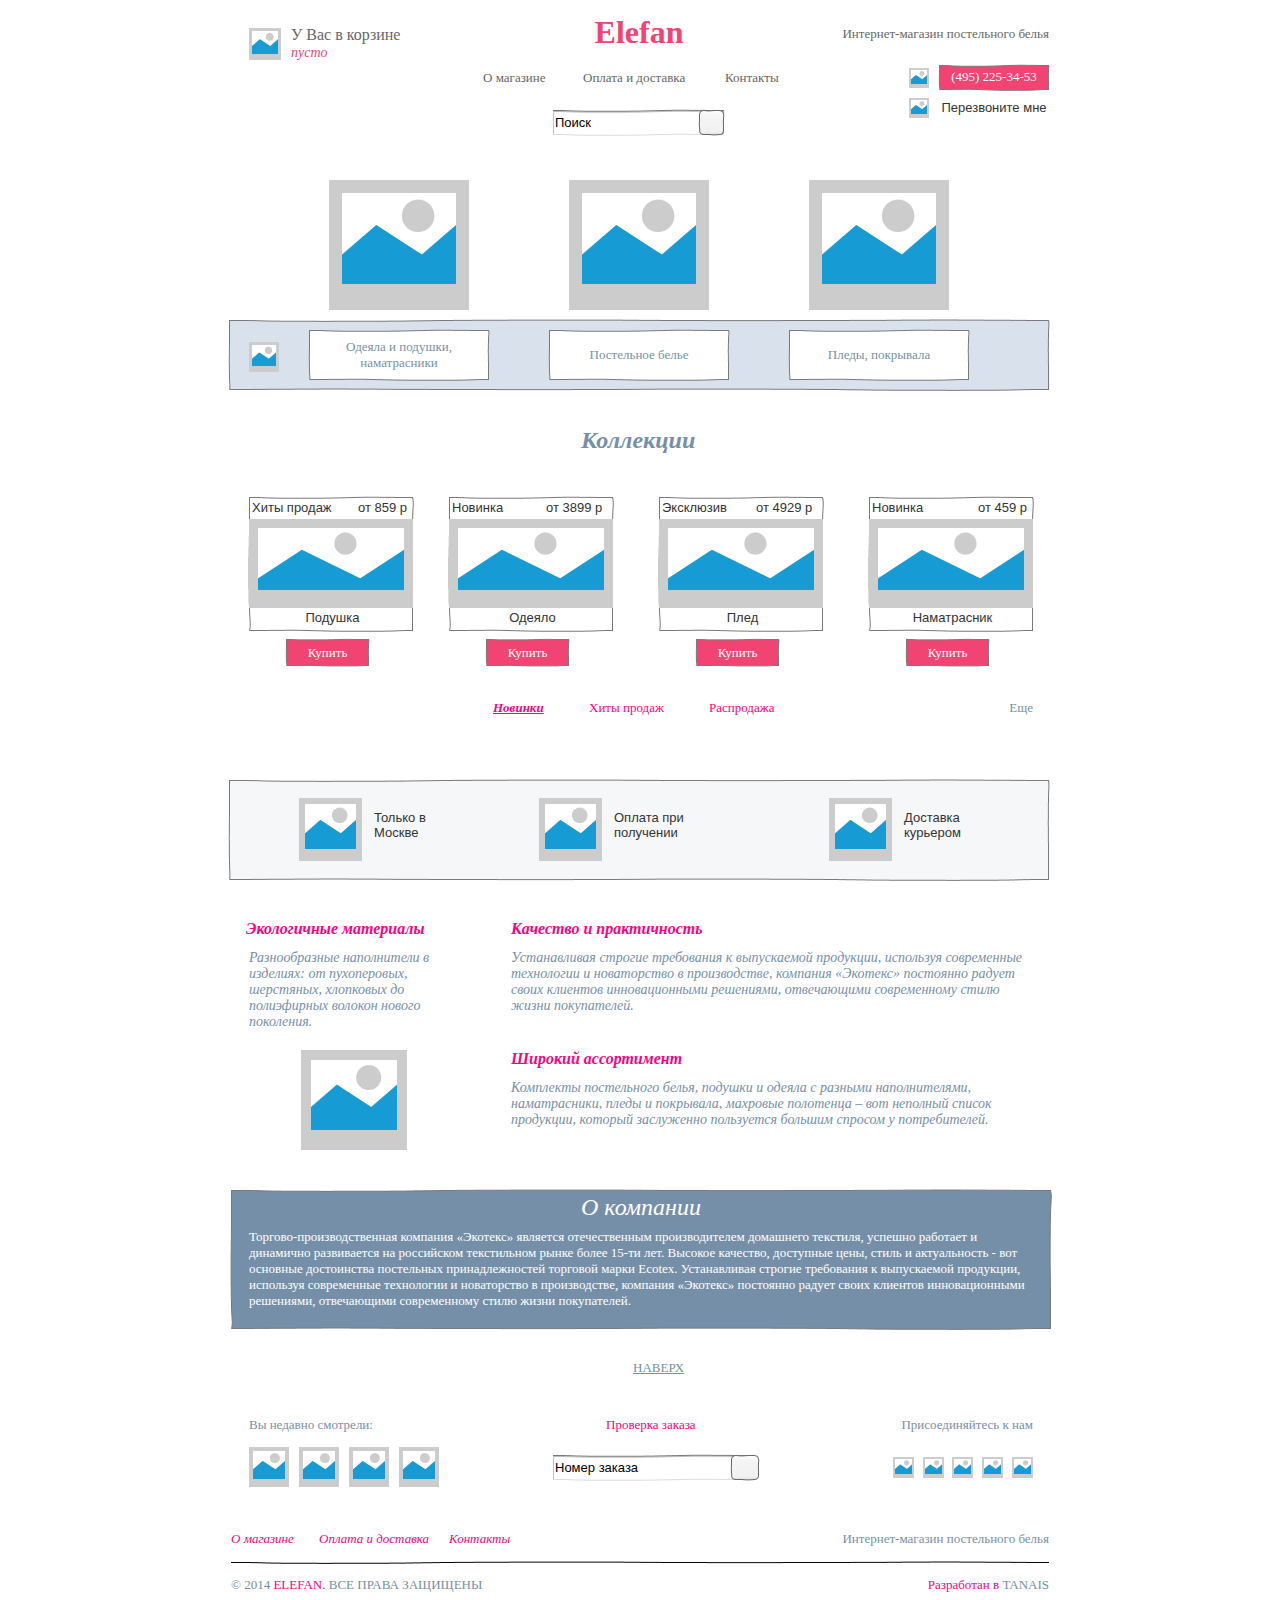
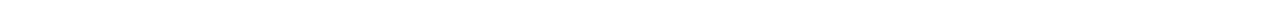
<file: make_html/elefan.html>
﻿<!DOCTYPE html>
<html>
  <head>
    <title>Elefan</title>
    <meta http-equiv="X-UA-Compatible" content="IE=edge"/>
    <meta http-equiv="content-type" content="text/html; charset=utf-8"/>
    <meta name="apple-mobile-web-app-capable" content="yes"/>
    <link href="resources/css/jquery-ui-themes.css" type="text/css" rel="stylesheet"/>
    <link href="resources/css/axure_rp_page.css" type="text/css" rel="stylesheet"/>
    <link href="data/styles.css" type="text/css" rel="stylesheet"/>
    <link href="files/elefan/styles.css" type="text/css" rel="stylesheet"/>
    <script src="resources/scripts/jquery-1.7.1.min.js"></script>
    <script src="resources/scripts/jquery-ui-1.8.10.custom.min.js"></script>
    <script src="resources/scripts/axure/axQuery.js"></script>
    <script src="resources/scripts/axure/globals.js"></script>
    <script src="resources/scripts/axutils.js"></script>
    <script src="resources/scripts/axure/annotation.js"></script>
    <script src="resources/scripts/axure/axQuery.std.js"></script>
    <script src="resources/scripts/axure/doc.js"></script>
    <script src="data/document.js"></script>
    <script src="resources/scripts/messagecenter.js"></script>
    <script src="resources/scripts/axure/events.js"></script>
    <script src="resources/scripts/axure/action.js"></script>
    <script src="resources/scripts/axure/expr.js"></script>
    <script src="resources/scripts/axure/geometry.js"></script>
    <script src="resources/scripts/axure/flyout.js"></script>
    <script src="resources/scripts/axure/ie.js"></script>
    <script src="resources/scripts/axure/model.js"></script>
    <script src="resources/scripts/axure/repeater.js"></script>
    <script src="resources/scripts/axure/sto.js"></script>
    <script src="resources/scripts/axure/utils.temp.js"></script>
    <script src="resources/scripts/axure/variables.js"></script>
    <script src="resources/scripts/axure/drag.js"></script>
    <script src="resources/scripts/axure/move.js"></script>
    <script src="resources/scripts/axure/visibility.js"></script>
    <script src="resources/scripts/axure/style.js"></script>
    <script src="resources/scripts/axure/adaptive.js"></script>
    <script src="resources/scripts/axure/tree.js"></script>
    <script src="resources/scripts/axure/init.temp.js"></script>
    <script src="files/elefan/data.js"></script>
    <script src="resources/scripts/axure/legacy.js"></script>
    <script src="resources/scripts/axure/viewer.js"></script>
    <script type="text/javascript">
      $axure.utils.getTransparentGifPath = function() { return 'resources/images/transparent.gif'; };
      $axure.utils.getOtherPath = function() { return 'resources/Other.html'; };
      $axure.utils.getReloadPath = function() { return 'resources/reload.html'; };
    </script>
  </head>
  <body>
    <div id="base" class="">

      <!-- Unnamed (Header) -->

      <!-- Unnamed (Image) -->
      <div id="u1" class="ax_image">
        <img id="u1_img" class="img " src="images/elefan/u1.png"/>
        <!-- Unnamed () -->
        <div id="u2" class="text">
          <p><span>&nbsp;</span></p>
        </div>
      </div>

      <!-- Unnamed (Image) -->
      <div id="u3" class="ax_image">
        <img id="u3_img" class="img " src="images/elefan/u1.png"/>
        <!-- Unnamed () -->
        <div id="u4" class="text">
          <p><span>&nbsp;</span></p>
        </div>
      </div>

      <!-- Unnamed (Image) -->
      <div id="u5" class="ax_image">
        <img id="u5_img" class="img " src="images/elefan/u1.png"/>
        <!-- Unnamed () -->
        <div id="u6" class="text">
          <p><span>&nbsp;</span></p>
        </div>
      </div>

      <!-- Unnamed (Shape) -->
      <div id="u7" class="ax_shape">
        <img id="u7_img" class="img " src="images/elefan/u7.png"/>
        <!-- Unnamed () -->
        <div id="u8" class="text">
          <p><span>&nbsp;</span></p>
        </div>
      </div>

      <!-- Unnamed (Shape) -->
      <div id="u9" class="ax_shape">
        <img id="u9_img" class="img " src="images/elefan/u9.png"/>
        <!-- Unnamed () -->
        <div id="u10" class="text">
          <p><span>Одеяла и подушки, наматрасники</span></p>
        </div>
      </div>

      <!-- Unnamed (Shape) -->
      <div id="u11" class="ax_shape">
        <img id="u11_img" class="img " src="images/elefan/u9.png"/>
        <!-- Unnamed () -->
        <div id="u12" class="text">
          <p><span>Постельное белье</span></p>
        </div>
      </div>

      <!-- Unnamed (Shape) -->
      <div id="u13" class="ax_shape">
        <img id="u13_img" class="img " src="images/elefan/u9.png"/>
        <!-- Unnamed () -->
        <div id="u14" class="text">
          <p><span>Пледы, покрывала</span></p>
        </div>
      </div>

      <!-- Unnamed (Image) -->
      <div id="u15" class="ax_image">
        <img id="u15_img" class="img " src="images/elefan/u15.png"/>
        <!-- Unnamed () -->
        <div id="u16" class="text">
          <p><span>&nbsp;</span></p>
        </div>
      </div>

      <!-- Unnamed (Shape) -->
      <div id="u17" class="ax_h1">
        <img id="u17_img" class="img " src="resources/images/transparent.gif"/>
        <!-- Unnamed () -->
        <div id="u18" class="text">
          <p><span>Elefan</span></p><p><span>&nbsp;</span></p>
        </div>
      </div>

      <!-- Unnamed (Text Field) -->
      <div id="u19" class="ax_text_field">
        <img id="u19_image_sketch" class="img " src="images/elefan/u19_image_sketch.png" alt="u19_image_sketch"/>
        <input id="u19_input" type="text" value="Поиск" class="form_sketch"/>
      </div>

      <!-- Unnamed (HTML Button) -->
      <div id="u20" class="ax_html_button">
        <img id="u20_image_sketch" class="img " src="images/elefan/u20_image_sketch.png" alt="u20_image_sketch"/>
        <input id="u20_input" type="submit" value="" class="form_sketch"/>
      </div>

      <!-- Unnamed (Shape) -->
      <div id="u21" class="ax_paragraph">
        <img id="u21_img" class="img " src="resources/images/transparent.gif"/>
        <!-- Unnamed () -->
        <div id="u22" class="text">
          <p><span>О магазине</span></p>
        </div>
      </div>

      <!-- Unnamed (Shape) -->
      <div id="u23" class="ax_paragraph">
        <img id="u23_img" class="img " src="resources/images/transparent.gif"/>
        <!-- Unnamed () -->
        <div id="u24" class="text">
          <p><span>Оплата и доставка</span></p>
        </div>
      </div>

      <!-- Unnamed (Shape) -->
      <div id="u25" class="ax_paragraph">
        <img id="u25_img" class="img " src="resources/images/transparent.gif"/>
        <!-- Unnamed () -->
        <div id="u26" class="text">
          <p><span>Контакты</span></p>
        </div>
      </div>

      <!-- Unnamed (Shape) -->
      <div id="u27" class="ax_paragraph">
        <img id="u27_img" class="img " src="resources/images/transparent.gif"/>
        <!-- Unnamed () -->
        <div id="u28" class="text">
          <p><span>Интернет-магазин постельного белья</span></p>
        </div>
      </div>

      <!-- Unnamed (Image) -->
      <div id="u29" class="ax_image">
        <img id="u29_img" class="img " src="images/elefan/u29.png"/>
        <!-- Unnamed () -->
        <div id="u30" class="text">
          <p><span>&nbsp;</span></p>
        </div>
      </div>

      <!-- Unnamed (Shape) -->
      <div id="u31" class="ax_paragraph">
        <img id="u31_img" class="img " src="resources/images/transparent.gif"/>
        <!-- Unnamed () -->
        <div id="u32" class="text">
          <p><span>У Вас в корзине</span></p>
        </div>
      </div>

      <!-- bucket (Dynamic Panel) -->
      <div id="u33" class="ax_dynamic_panel" data-label="bucket">
        <div id="u33_state0" class="panel_state" data-label="State1">
          <div id="u33_state0_content" class="panel_state_content">

            <!-- Unnamed (Shape) -->
            <div id="u34" class="ax_paragraph">
              <img id="u34_img" class="img " src="resources/images/transparent.gif"/>
              <!-- Unnamed () -->
              <div id="u35" class="text">
                <p><span>пусто</span></p>
              </div>
            </div>
          </div>
        </div>
        <div id="u33_state1" class="panel_state" data-label="State2">
          <div id="u33_state1_content" class="panel_state_content">

            <!-- Unnamed (Shape) -->
            <div id="u36" class="ax_paragraph">
              <img id="u36_img" class="img " src="resources/images/transparent.gif"/>
              <!-- Unnamed () -->
              <div id="u37" class="text">
                <p><span>1 Товар на сумму 859 р</span></p>
              </div>
            </div>
          </div>
        </div>
        <div id="u33_state2" class="panel_state" data-label="State3">
          <div id="u33_state2_content" class="panel_state_content">

            <!-- Unnamed (Shape) -->
            <div id="u38" class="ax_paragraph">
              <img id="u38_img" class="img " src="resources/images/transparent.gif"/>
              <!-- Unnamed () -->
              <div id="u39" class="text">
                <p><span>2 Товара на сумму 4758 р</span></p>
              </div>
            </div>
          </div>
        </div>
      </div>

      <!-- Unnamed (Shape) -->
      <div id="u40" class="ax_shape">
        <img id="u40_img" class="img " src="images/elefan/u40.png"/>
        <!-- Unnamed () -->
        <div id="u41" class="text">
          <p><span>(495) 225-34-53</span></p>
        </div>
      </div>

      <!-- Unnamed (Image) -->
      <div id="u42" class="ax_image">
        <img id="u42_img" class="img " src="images/elefan/u42.png"/>
        <!-- Unnamed () -->
        <div id="u43" class="text">
          <p><span>&nbsp;</span></p>
        </div>
      </div>

      <!-- Unnamed (Image) -->
      <div id="u44" class="ax_image">
        <img id="u44_img" class="img " src="images/elefan/u42.png"/>
        <!-- Unnamed () -->
        <div id="u45" class="text">
          <p><span>&nbsp;</span></p>
        </div>
      </div>

      <!-- Unnamed (Shape) -->
      <div id="u46" class="ax_paragraph">
        <img id="u46_img" class="img " src="resources/images/transparent.gif"/>
        <!-- Unnamed () -->
        <div id="u47" class="text">
          <p><span>Перезвоните мне</span></p>
        </div>
      </div>

      <!-- Unnamed (Shape) -->
      <div id="u48" class="ax_h2">
        <img id="u48_img" class="img " src="resources/images/transparent.gif"/>
        <!-- Unnamed () -->
        <div id="u49" class="text">
          <p><span>Коллекции</span></p>
        </div>
      </div>

      <!-- Main Collaction (Dynamic Panel) -->
      <div id="u50" class="ax_dynamic_panel" data-label="Main Collaction">
        <div id="u50_state0" class="panel_state" data-label="State1">
          <div id="u50_state0_content" class="panel_state_content">

            <!-- Unnamed (Shape) -->
            <div id="u51" class="ax_shape">
              <img id="u51_img" class="img " src="images/elefan/u51.png"/>
              <!-- Unnamed () -->
              <div id="u52" class="text">
                <p><span>&nbsp;</span></p>
              </div>
            </div>

            <!-- Unnamed (Image) -->
            <div id="u53" class="ax_image">
              <img id="u53_img" class="img " src="images/elefan/u53.png"/>
              <!-- Unnamed () -->
              <div id="u54" class="text">
                <p><span>&nbsp;</span></p>
              </div>
            </div>

            <!-- Unnamed (Shape) -->
            <div id="u55" class="ax_paragraph">
              <img id="u55_img" class="img " src="resources/images/transparent.gif"/>
              <!-- Unnamed () -->
              <div id="u56" class="text">
                <p><span>Хиты продаж</span></p>
              </div>
            </div>

            <!-- Unnamed (Shape) -->
            <div id="u57" class="ax_paragraph">
              <img id="u57_img" class="img " src="resources/images/transparent.gif"/>
              <!-- Unnamed () -->
              <div id="u58" class="text">
                <p><span>от 859 р</span></p>
              </div>
            </div>

            <!-- Unnamed (Shape) -->
            <div id="u59" class="ax_paragraph">
              <img id="u59_img" class="img " src="resources/images/transparent.gif"/>
              <!-- Unnamed () -->
              <div id="u60" class="text">
                <p><span>Подушка</span></p>
              </div>
            </div>

            <!-- Unnamed (Shape) -->
            <div id="u61" class="ax_shape">
              <img id="u61_img" class="img " src="images/elefan/u61.png"/>
              <!-- Unnamed () -->
              <div id="u62" class="text">
                <p><span>Купить</span></p>
              </div>
            </div>

            <!-- Unnamed (Shape) -->
            <div id="u63" class="ax_shape">
              <img id="u63_img" class="img " src="images/elefan/u51.png"/>
              <!-- Unnamed () -->
              <div id="u64" class="text">
                <p><span>&nbsp;</span></p>
              </div>
            </div>

            <!-- Unnamed (Image) -->
            <div id="u65" class="ax_image">
              <img id="u65_img" class="img " src="images/elefan/u53.png"/>
              <!-- Unnamed () -->
              <div id="u66" class="text">
                <p><span>&nbsp;</span></p>
              </div>
            </div>

            <!-- Unnamed (Shape) -->
            <div id="u67" class="ax_paragraph">
              <img id="u67_img" class="img " src="resources/images/transparent.gif"/>
              <!-- Unnamed () -->
              <div id="u68" class="text">
                <p><span>Новинка</span></p>
              </div>
            </div>

            <!-- Unnamed (Shape) -->
            <div id="u69" class="ax_paragraph">
              <img id="u69_img" class="img " src="resources/images/transparent.gif"/>
              <!-- Unnamed () -->
              <div id="u70" class="text">
                <p><span>от 3899 р</span></p>
              </div>
            </div>

            <!-- Unnamed (Shape) -->
            <div id="u71" class="ax_paragraph">
              <img id="u71_img" class="img " src="resources/images/transparent.gif"/>
              <!-- Unnamed () -->
              <div id="u72" class="text">
                <p><span>Одеяло</span></p>
              </div>
            </div>

            <!-- Unnamed (Shape) -->
            <div id="u73" class="ax_shape">
              <img id="u73_img" class="img " src="images/elefan/u61.png"/>
              <!-- Unnamed () -->
              <div id="u74" class="text">
                <p><span>Купить</span></p>
              </div>
            </div>

            <!-- Unnamed (Shape) -->
            <div id="u75" class="ax_shape">
              <img id="u75_img" class="img " src="images/elefan/u51.png"/>
              <!-- Unnamed () -->
              <div id="u76" class="text">
                <p><span>&nbsp;</span></p>
              </div>
            </div>

            <!-- Unnamed (Image) -->
            <div id="u77" class="ax_image">
              <img id="u77_img" class="img " src="images/elefan/u53.png"/>
              <!-- Unnamed () -->
              <div id="u78" class="text">
                <p><span>&nbsp;</span></p>
              </div>
            </div>

            <!-- Unnamed (Shape) -->
            <div id="u79" class="ax_paragraph">
              <img id="u79_img" class="img " src="resources/images/transparent.gif"/>
              <!-- Unnamed () -->
              <div id="u80" class="text">
                <p><span>Эксклюзив</span></p>
              </div>
            </div>

            <!-- Unnamed (Shape) -->
            <div id="u81" class="ax_paragraph">
              <img id="u81_img" class="img " src="resources/images/transparent.gif"/>
              <!-- Unnamed () -->
              <div id="u82" class="text">
                <p><span>от 4929 р</span></p>
              </div>
            </div>

            <!-- Unnamed (Shape) -->
            <div id="u83" class="ax_paragraph">
              <img id="u83_img" class="img " src="resources/images/transparent.gif"/>
              <!-- Unnamed () -->
              <div id="u84" class="text">
                <p><span>Плед</span></p>
              </div>
            </div>

            <!-- Unnamed (Shape) -->
            <div id="u85" class="ax_shape">
              <img id="u85_img" class="img " src="images/elefan/u61.png"/>
              <!-- Unnamed () -->
              <div id="u86" class="text">
                <p><span>Купить</span></p>
              </div>
            </div>

            <!-- Unnamed (Shape) -->
            <div id="u87" class="ax_shape">
              <img id="u87_img" class="img " src="images/elefan/u51.png"/>
              <!-- Unnamed () -->
              <div id="u88" class="text">
                <p><span>&nbsp;</span></p>
              </div>
            </div>

            <!-- Unnamed (Image) -->
            <div id="u89" class="ax_image">
              <img id="u89_img" class="img " src="images/elefan/u53.png"/>
              <!-- Unnamed () -->
              <div id="u90" class="text">
                <p><span>&nbsp;</span></p>
              </div>
            </div>

            <!-- Unnamed (Shape) -->
            <div id="u91" class="ax_paragraph">
              <img id="u91_img" class="img " src="resources/images/transparent.gif"/>
              <!-- Unnamed () -->
              <div id="u92" class="text">
                <p><span>Новинка</span></p>
              </div>
            </div>

            <!-- Unnamed (Shape) -->
            <div id="u93" class="ax_paragraph">
              <img id="u93_img" class="img " src="resources/images/transparent.gif"/>
              <!-- Unnamed () -->
              <div id="u94" class="text">
                <p><span>от 459 р</span></p>
              </div>
            </div>

            <!-- Unnamed (Shape) -->
            <div id="u95" class="ax_paragraph">
              <img id="u95_img" class="img " src="resources/images/transparent.gif"/>
              <!-- Unnamed () -->
              <div id="u96" class="text">
                <p><span>Наматрасник</span></p>
              </div>
            </div>

            <!-- Unnamed (Shape) -->
            <div id="u97" class="ax_shape">
              <img id="u97_img" class="img " src="images/elefan/u61.png"/>
              <!-- Unnamed () -->
              <div id="u98" class="text">
                <p><span>Купить</span></p>
              </div>
            </div>
          </div>
        </div>
        <div id="u50_state1" class="panel_state" data-label="State2">
          <div id="u50_state1_content" class="panel_state_content">

            <!-- Unnamed (Shape) -->
            <div id="u99" class="ax_shape">
              <img id="u99_img" class="img " src="images/elefan/u51.png"/>
              <!-- Unnamed () -->
              <div id="u100" class="text">
                <p><span>&nbsp;</span></p>
              </div>
            </div>

            <!-- Unnamed (Image) -->
            <div id="u101" class="ax_image">
              <img id="u101_img" class="img " src="images/elefan/u53.png"/>
              <!-- Unnamed () -->
              <div id="u102" class="text">
                <p><span>&nbsp;</span></p>
              </div>
            </div>

            <!-- Unnamed (Shape) -->
            <div id="u103" class="ax_paragraph">
              <img id="u103_img" class="img " src="resources/images/transparent.gif"/>
              <!-- Unnamed () -->
              <div id="u104" class="text">
                <p><span>Хиты продаж</span></p>
              </div>
            </div>

            <!-- Unnamed (Shape) -->
            <div id="u105" class="ax_paragraph">
              <img id="u105_img" class="img " src="resources/images/transparent.gif"/>
              <!-- Unnamed () -->
              <div id="u106" class="text">
                <p><span>от 859 р</span></p>
              </div>
            </div>

            <!-- Unnamed (Shape) -->
            <div id="u107" class="ax_paragraph">
              <img id="u107_img" class="img " src="resources/images/transparent.gif"/>
              <!-- Unnamed () -->
              <div id="u108" class="text">
                <p><span>Подушка</span></p>
              </div>
            </div>

            <!-- Unnamed (Shape) -->
            <div id="u109" class="ax_shape">
              <img id="u109_img" class="img " src="images/elefan/u61.png"/>
              <!-- Unnamed () -->
              <div id="u110" class="text">
                <p><span>Купить</span></p>
              </div>
            </div>

            <!-- Unnamed (Shape) -->
            <div id="u111" class="ax_shape">
              <img id="u111_img" class="img " src="images/elefan/u51.png"/>
              <!-- Unnamed () -->
              <div id="u112" class="text">
                <p><span>&nbsp;</span></p>
              </div>
            </div>

            <!-- Unnamed (Image) -->
            <div id="u113" class="ax_image">
              <img id="u113_img" class="img " src="images/elefan/u53.png"/>
              <!-- Unnamed () -->
              <div id="u114" class="text">
                <p><span>&nbsp;</span></p>
              </div>
            </div>

            <!-- Unnamed (Shape) -->
            <div id="u115" class="ax_paragraph">
              <img id="u115_img" class="img " src="resources/images/transparent.gif"/>
              <!-- Unnamed () -->
              <div id="u116" class="text">
                <p><span>Новинка</span></p>
              </div>
            </div>

            <!-- Unnamed (Shape) -->
            <div id="u117" class="ax_paragraph">
              <img id="u117_img" class="img " src="resources/images/transparent.gif"/>
              <!-- Unnamed () -->
              <div id="u118" class="text">
                <p><span>от 3899 р</span></p>
              </div>
            </div>

            <!-- Unnamed (Shape) -->
            <div id="u119" class="ax_paragraph">
              <img id="u119_img" class="img " src="resources/images/transparent.gif"/>
              <!-- Unnamed () -->
              <div id="u120" class="text">
                <p><span>Одеяло</span></p>
              </div>
            </div>

            <!-- Unnamed (Shape) -->
            <div id="u121" class="ax_shape">
              <img id="u121_img" class="img " src="images/elefan/u61.png"/>
              <!-- Unnamed () -->
              <div id="u122" class="text">
                <p><span>Купить</span></p>
              </div>
            </div>

            <!-- Unnamed (Shape) -->
            <div id="u123" class="ax_shape">
              <img id="u123_img" class="img " src="images/elefan/u51.png"/>
              <!-- Unnamed () -->
              <div id="u124" class="text">
                <p><span>&nbsp;</span></p>
              </div>
            </div>

            <!-- Unnamed (Image) -->
            <div id="u125" class="ax_image">
              <img id="u125_img" class="img " src="images/elefan/u53.png"/>
              <!-- Unnamed () -->
              <div id="u126" class="text">
                <p><span>&nbsp;</span></p>
              </div>
            </div>

            <!-- Unnamed (Shape) -->
            <div id="u127" class="ax_paragraph">
              <img id="u127_img" class="img " src="resources/images/transparent.gif"/>
              <!-- Unnamed () -->
              <div id="u128" class="text">
                <p><span>Эксклюзив</span></p>
              </div>
            </div>

            <!-- Unnamed (Shape) -->
            <div id="u129" class="ax_paragraph">
              <img id="u129_img" class="img " src="resources/images/transparent.gif"/>
              <!-- Unnamed () -->
              <div id="u130" class="text">
                <p><span>от 4929 р</span></p>
              </div>
            </div>

            <!-- Unnamed (Shape) -->
            <div id="u131" class="ax_paragraph">
              <img id="u131_img" class="img " src="resources/images/transparent.gif"/>
              <!-- Unnamed () -->
              <div id="u132" class="text">
                <p><span>Плед</span></p>
              </div>
            </div>

            <!-- Unnamed (Shape) -->
            <div id="u133" class="ax_shape">
              <img id="u133_img" class="img " src="images/elefan/u61.png"/>
              <!-- Unnamed () -->
              <div id="u134" class="text">
                <p><span>Купить</span></p>
              </div>
            </div>

            <!-- Unnamed (Shape) -->
            <div id="u135" class="ax_shape">
              <img id="u135_img" class="img " src="images/elefan/u51.png"/>
              <!-- Unnamed () -->
              <div id="u136" class="text">
                <p><span>&nbsp;</span></p>
              </div>
            </div>

            <!-- Unnamed (Image) -->
            <div id="u137" class="ax_image">
              <img id="u137_img" class="img " src="images/elefan/u53.png"/>
              <!-- Unnamed () -->
              <div id="u138" class="text">
                <p><span>&nbsp;</span></p>
              </div>
            </div>

            <!-- Unnamed (Shape) -->
            <div id="u139" class="ax_paragraph">
              <img id="u139_img" class="img " src="resources/images/transparent.gif"/>
              <!-- Unnamed () -->
              <div id="u140" class="text">
                <p><span>Новинка</span></p>
              </div>
            </div>

            <!-- Unnamed (Shape) -->
            <div id="u141" class="ax_paragraph">
              <img id="u141_img" class="img " src="resources/images/transparent.gif"/>
              <!-- Unnamed () -->
              <div id="u142" class="text">
                <p><span>от 459 р</span></p>
              </div>
            </div>

            <!-- Unnamed (Shape) -->
            <div id="u143" class="ax_paragraph">
              <img id="u143_img" class="img " src="resources/images/transparent.gif"/>
              <!-- Unnamed () -->
              <div id="u144" class="text">
                <p><span>Наматрасник</span></p>
              </div>
            </div>

            <!-- Unnamed (Shape) -->
            <div id="u145" class="ax_shape">
              <img id="u145_img" class="img " src="images/elefan/u61.png"/>
              <!-- Unnamed () -->
              <div id="u146" class="text">
                <p><span>Купить</span></p>
              </div>
            </div>
          </div>
        </div>
      </div>

      <!-- Unnamed (Shape) -->
      <div id="u147" class="ax_paragraph">
        <img id="u147_img" class="img " src="resources/images/transparent.gif"/>
        <!-- Unnamed () -->
        <div id="u148" class="text">
          <p><span>Еще</span></p>
        </div>
      </div>

      <!-- Unnamed (Dynamic Panel) -->
      <div id="u149" class="ax_dynamic_panel">
        <div id="u149_state0" class="panel_state" data-label="State1">
          <div id="u149_state0_content" class="panel_state_content">

            <!-- Unnamed (Shape) -->
            <div id="u150" class="ax_paragraph">
              <img id="u150_img" class="img " src="resources/images/transparent.gif"/>
              <!-- Unnamed () -->
              <div id="u151" class="text">
                <p><span style="font-family:'Tahoma Bold Oblique', 'Tahoma';font-style:oblique;text-decoration:underline;">Новинки</span></p>
              </div>
            </div>

            <!-- Unnamed (Shape) -->
            <div id="u152" class="ax_paragraph">
              <img id="u152_img" class="img " src="resources/images/transparent.gif"/>
              <!-- Unnamed () -->
              <div id="u153" class="text">
                <p><span>Хиты продаж</span></p>
              </div>
            </div>

            <!-- Unnamed (Shape) -->
            <div id="u154" class="ax_paragraph">
              <img id="u154_img" class="img " src="resources/images/transparent.gif"/>
              <!-- Unnamed () -->
              <div id="u155" class="text">
                <p><span>Распродажа</span></p>
              </div>
            </div>
          </div>
        </div>
        <div id="u149_state1" class="panel_state" data-label="State2">
          <div id="u149_state1_content" class="panel_state_content">

            <!-- Unnamed (Shape) -->
            <div id="u156" class="ax_paragraph">
              <img id="u156_img" class="img " src="resources/images/transparent.gif"/>
              <!-- Unnamed () -->
              <div id="u157" class="text">
                <p><span>Новинки</span></p>
              </div>
            </div>

            <!-- Unnamed (Shape) -->
            <div id="u158" class="ax_paragraph">
              <img id="u158_img" class="img " src="resources/images/transparent.gif"/>
              <!-- Unnamed () -->
              <div id="u159" class="text">
                <p><span style="text-decoration:underline;">Хиты продаж</span></p>
              </div>
            </div>

            <!-- Unnamed (Shape) -->
            <div id="u160" class="ax_paragraph">
              <img id="u160_img" class="img " src="resources/images/transparent.gif"/>
              <!-- Unnamed () -->
              <div id="u161" class="text">
                <p><span>Распродажа</span></p>
              </div>
            </div>
          </div>
        </div>
        <div id="u149_state2" class="panel_state" data-label="State3">
          <div id="u149_state2_content" class="panel_state_content">

            <!-- Unnamed (Shape) -->
            <div id="u162" class="ax_paragraph">
              <img id="u162_img" class="img " src="resources/images/transparent.gif"/>
              <!-- Unnamed () -->
              <div id="u163" class="text">
                <p><span>Новинки</span></p>
              </div>
            </div>

            <!-- Unnamed (Shape) -->
            <div id="u164" class="ax_paragraph">
              <img id="u164_img" class="img " src="resources/images/transparent.gif"/>
              <!-- Unnamed () -->
              <div id="u165" class="text">
                <p><span>Хиты продаж</span></p>
              </div>
            </div>

            <!-- Unnamed (Shape) -->
            <div id="u166" class="ax_paragraph">
              <img id="u166_img" class="img " src="resources/images/transparent.gif"/>
              <!-- Unnamed () -->
              <div id="u167" class="text">
                <p><span style="text-decoration:underline;">Распродажа</span></p>
              </div>
            </div>
          </div>
        </div>
      </div>

      <!-- Unnamed (Shape) -->
      <div id="u168" class="ax_shape">
        <img id="u168_img" class="img " src="images/elefan/u168.png"/>
        <!-- Unnamed () -->
        <div id="u169" class="text">
          <p><span>&nbsp;</span></p>
        </div>
      </div>

      <!-- Unnamed (Image) -->
      <div id="u170" class="ax_image">
        <img id="u170_img" class="img " src="images/elefan/u170.png"/>
        <!-- Unnamed () -->
        <div id="u171" class="text">
          <p><span>&nbsp;</span></p>
        </div>
      </div>

      <!-- Unnamed (Shape) -->
      <div id="u172" class="ax_paragraph">
        <img id="u172_img" class="img " src="resources/images/transparent.gif"/>
        <!-- Unnamed () -->
        <div id="u173" class="text">
          <p><span>Только в </span></p><p><span>Москве</span></p>
        </div>
      </div>

      <!-- Unnamed (Image) -->
      <div id="u174" class="ax_image">
        <img id="u174_img" class="img " src="images/elefan/u170.png"/>
        <!-- Unnamed () -->
        <div id="u175" class="text">
          <p><span>&nbsp;</span></p>
        </div>
      </div>

      <!-- Unnamed (Shape) -->
      <div id="u176" class="ax_paragraph">
        <img id="u176_img" class="img " src="resources/images/transparent.gif"/>
        <!-- Unnamed () -->
        <div id="u177" class="text">
          <p><span>Оплата при получении</span></p>
        </div>
      </div>

      <!-- Unnamed (Image) -->
      <div id="u178" class="ax_image">
        <img id="u178_img" class="img " src="images/elefan/u170.png"/>
        <!-- Unnamed () -->
        <div id="u179" class="text">
          <p><span>&nbsp;</span></p>
        </div>
      </div>

      <!-- Unnamed (Shape) -->
      <div id="u180" class="ax_paragraph">
        <img id="u180_img" class="img " src="resources/images/transparent.gif"/>
        <!-- Unnamed () -->
        <div id="u181" class="text">
          <p><span>Доставка курьером</span></p>
        </div>
      </div>

      <!-- Unnamed (Shape) -->
      <div id="u182" class="ax_paragraph">
        <img id="u182_img" class="img " src="resources/images/transparent.gif"/>
        <!-- Unnamed () -->
        <div id="u183" class="text">
          <p><span>Экологичные материалы</span></p>
        </div>
      </div>

      <!-- Unnamed (Shape) -->
      <div id="u184" class="ax_paragraph">
        <img id="u184_img" class="img " src="resources/images/transparent.gif"/>
        <!-- Unnamed () -->
        <div id="u185" class="text">
          <p><span>Разнообразные наполнители в изделиях: от пухоперовых, шерстяных, хлопковых до полиэфирных волокон нового поколения.</span></p>
        </div>
      </div>

      <!-- Unnamed (Shape) -->
      <div id="u186" class="ax_paragraph">
        <img id="u186_img" class="img " src="resources/images/transparent.gif"/>
        <!-- Unnamed () -->
        <div id="u187" class="text">
          <p><span>Качество и практичность</span></p>
        </div>
      </div>

      <!-- Unnamed (Shape) -->
      <div id="u188" class="ax_paragraph">
        <img id="u188_img" class="img " src="resources/images/transparent.gif"/>
        <!-- Unnamed () -->
        <div id="u189" class="text">
          <p><span>Устанавливая строгие требования к выпускаемой продукции, используя современные технологии и новаторство в производстве, компания «Экотекс» постоянно радует своих клиентов инновационными решениями, отвечающими современному стилю жизни покупателей.</span></p>
        </div>
      </div>

      <!-- Unnamed (Shape) -->
      <div id="u190" class="ax_paragraph">
        <img id="u190_img" class="img " src="resources/images/transparent.gif"/>
        <!-- Unnamed () -->
        <div id="u191" class="text">
          <p><span>Широкий ассортимент</span></p>
        </div>
      </div>

      <!-- Unnamed (Shape) -->
      <div id="u192" class="ax_paragraph">
        <img id="u192_img" class="img " src="resources/images/transparent.gif"/>
        <!-- Unnamed () -->
        <div id="u193" class="text">
          <p><span>Комплекты постельного белья, подушки и одеяла с разными наполнителями, наматрасники, пледы и покрывала, махровые полотенца – вот неполный список продукции, который заслуженно пользуется большим спросом у потребителей.</span></p>
        </div>
      </div>

      <!-- Unnamed (Image) -->
      <div id="u194" class="ax_image">
        <img id="u194_img" class="img " src="images/elefan/u194.png"/>
        <!-- Unnamed () -->
        <div id="u195" class="text">
          <p><span>&nbsp;</span></p>
        </div>
      </div>

      <!-- Unnamed (Shape) -->
      <div id="u196" class="ax_shape">
        <img id="u196_img" class="img " src="images/elefan/u196.png"/>
        <!-- Unnamed () -->
        <div id="u197" class="text">
          <p><span>&nbsp;</span></p>
        </div>
      </div>

      <!-- Unnamed (Shape) -->
      <div id="u198" class="ax_h2">
        <img id="u198_img" class="img " src="resources/images/transparent.gif"/>
        <!-- Unnamed () -->
        <div id="u199" class="text">
          <p><span style="font-family:'Tahoma Bold Oblique', 'Tahoma';font-style:oblique;">О компании</span></p>
        </div>
      </div>

      <!-- Unnamed (Shape) -->
      <div id="u200" class="ax_paragraph">
        <img id="u200_img" class="img " src="resources/images/transparent.gif"/>
        <!-- Unnamed () -->
        <div id="u201" class="text">
          <p><span>Торгово-производственная компания «Экотекс» является отечественным производителем домашнего текстиля, успешно работает и динамично развивается на российском текстильном рынке более 15-ти лет. Высокое качество, доступные цены, стиль и актуальность - вот основные достоинства постельных принадлежностей торговой марки Ecotex. Устанавливая строгие требования к выпускаемой продукции, используя современные технологии и новаторство в производстве, компания «Экотекс» постоянно радует своих клиентов инновационными решениями, отвечающими современному стилю жизни покупателей.</span></p>
        </div>
      </div>

      <!-- Unnamed (Footer) -->

      <!-- Unnamed (Horizontal Line) -->
      <div id="u203" class="ax_horizontal_line">
        <img id="u203_start" class="img " src="resources/images/transparent.gif" alt="u203_start"/>
        <img id="u203_end" class="img " src="resources/images/transparent.gif" alt="u203_end"/>
        <img id="u203_line" class="img " src="images/elefan/u203_line.png" alt="u203_line"/>
      </div>

      <!-- Unnamed (Shape) -->
      <div id="u204" class="ax_paragraph">
        <img id="u204_img" class="img " src="resources/images/transparent.gif"/>
        <!-- Unnamed () -->
        <div id="u205" class="text">
          <p><span>О магазине</span></p>
        </div>
      </div>

      <!-- Unnamed (Shape) -->
      <div id="u206" class="ax_paragraph">
        <img id="u206_img" class="img " src="resources/images/transparent.gif"/>
        <!-- Unnamed () -->
        <div id="u207" class="text">
          <p><span>Оплата и доставка</span></p>
        </div>
      </div>

      <!-- Unnamed (Shape) -->
      <div id="u208" class="ax_paragraph">
        <img id="u208_img" class="img " src="resources/images/transparent.gif"/>
        <!-- Unnamed () -->
        <div id="u209" class="text">
          <p><span>Контакты</span></p>
        </div>
      </div>

      <!-- Unnamed (Shape) -->
      <div id="u210" class="ax_paragraph">
        <img id="u210_img" class="img " src="resources/images/transparent.gif"/>
        <!-- Unnamed () -->
        <div id="u211" class="text">
          <p><span>Интернет-магазин постельного белья</span></p>
        </div>
      </div>

      <!-- Unnamed (Shape) -->
      <div id="u212" class="ax_paragraph">
        <img id="u212_img" class="img " src="resources/images/transparent.gif"/>
        <!-- Unnamed () -->
        <div id="u213" class="text">
          <p><span style="color:#768FA8;">© 2014 </span><span style="color:#FF0080;">ELEFAN.</span><span style="color:#768FA8;"> ВСЕ ПРАВА ЗАЩИЩЕНЫ</span></p>
        </div>
      </div>

      <!-- Unnamed (Shape) -->
      <div id="u214" class="ax_paragraph">
        <img id="u214_img" class="img " src="resources/images/transparent.gif"/>
        <!-- Unnamed () -->
        <div id="u215" class="text">
          <p><span style="color:#FF0080;">Разработан в</span><span style="color:#768FA8;"> TANAIS</span></p>
        </div>
      </div>

      <!-- Unnamed (Shape) -->
      <div id="u216" class="ax_paragraph">
        <img id="u216_img" class="img " src="resources/images/transparent.gif"/>
        <!-- Unnamed () -->
        <div id="u217" class="text">
          <p><span style="text-decoration:underline;">НАВЕРХ</span></p>
        </div>
      </div>

      <!-- Unnamed (Shape) -->
      <div id="u218" class="ax_paragraph">
        <img id="u218_img" class="img " src="resources/images/transparent.gif"/>
        <!-- Unnamed () -->
        <div id="u219" class="text">
          <p><span>Вы недавно смотрели:</span></p>
        </div>
      </div>

      <!-- Unnamed (Image) -->
      <div id="u220" class="ax_image">
        <img id="u220_img" class="img " src="images/elefan/u220.png"/>
        <!-- Unnamed () -->
        <div id="u221" class="text">
          <p><span>&nbsp;</span></p>
        </div>
      </div>

      <!-- Unnamed (Image) -->
      <div id="u222" class="ax_image">
        <img id="u222_img" class="img " src="images/elefan/u220.png"/>
        <!-- Unnamed () -->
        <div id="u223" class="text">
          <p><span>&nbsp;</span></p>
        </div>
      </div>

      <!-- Unnamed (Image) -->
      <div id="u224" class="ax_image">
        <img id="u224_img" class="img " src="images/elefan/u220.png"/>
        <!-- Unnamed () -->
        <div id="u225" class="text">
          <p><span>&nbsp;</span></p>
        </div>
      </div>

      <!-- Unnamed (Image) -->
      <div id="u226" class="ax_image">
        <img id="u226_img" class="img " src="images/elefan/u220.png"/>
        <!-- Unnamed () -->
        <div id="u227" class="text">
          <p><span>&nbsp;</span></p>
        </div>
      </div>

      <!-- Unnamed (Shape) -->
      <div id="u228" class="ax_paragraph">
        <img id="u228_img" class="img " src="resources/images/transparent.gif"/>
        <!-- Unnamed () -->
        <div id="u229" class="text">
          <p><span>Проверка заказа</span></p>
        </div>
      </div>

      <!-- Unnamed (Shape) -->
      <div id="u230" class="ax_paragraph">
        <img id="u230_img" class="img " src="resources/images/transparent.gif"/>
        <!-- Unnamed () -->
        <div id="u231" class="text">
          <p><span>Присоединяйтесь к нам</span></p>
        </div>
      </div>

      <!-- Unnamed (Text Field) -->
      <div id="u232" class="ax_text_field">
        <img id="u232_image_sketch" class="img " src="images/elefan/u232_image_sketch.png" alt="u232_image_sketch"/>
        <input id="u232_input" type="text" value="Номер заказа" class="form_sketch"/>
      </div>

      <!-- Unnamed (HTML Button) -->
      <div id="u233" class="ax_html_button">
        <img id="u233_image_sketch" class="img " src="images/elefan/u233_image_sketch.png" alt="u233_image_sketch"/>
        <input id="u233_input" type="submit" value="" class="form_sketch"/>
      </div>

      <!-- Unnamed (Image) -->
      <div id="u234" class="ax_image">
        <img id="u234_img" class="img " src="images/elefan/u234.png"/>
        <!-- Unnamed () -->
        <div id="u235" class="text">
          <p><span>&nbsp;</span></p>
        </div>
      </div>

      <!-- Unnamed (Image) -->
      <div id="u236" class="ax_image">
        <img id="u236_img" class="img " src="images/elefan/u234.png"/>
        <!-- Unnamed () -->
        <div id="u237" class="text">
          <p><span>&nbsp;</span></p>
        </div>
      </div>

      <!-- Unnamed (Image) -->
      <div id="u238" class="ax_image">
        <img id="u238_img" class="img " src="images/elefan/u234.png"/>
        <!-- Unnamed () -->
        <div id="u239" class="text">
          <p><span>&nbsp;</span></p>
        </div>
      </div>

      <!-- Unnamed (Image) -->
      <div id="u240" class="ax_image">
        <img id="u240_img" class="img " src="images/elefan/u234.png"/>
        <!-- Unnamed () -->
        <div id="u241" class="text">
          <p><span>&nbsp;</span></p>
        </div>
      </div>

      <!-- Unnamed (Image) -->
      <div id="u242" class="ax_image">
        <img id="u242_img" class="img " src="images/elefan/u234.png"/>
        <!-- Unnamed () -->
        <div id="u243" class="text">
          <p><span>&nbsp;</span></p>
        </div>
      </div>
    </div>
  </body>
</html>
</file>
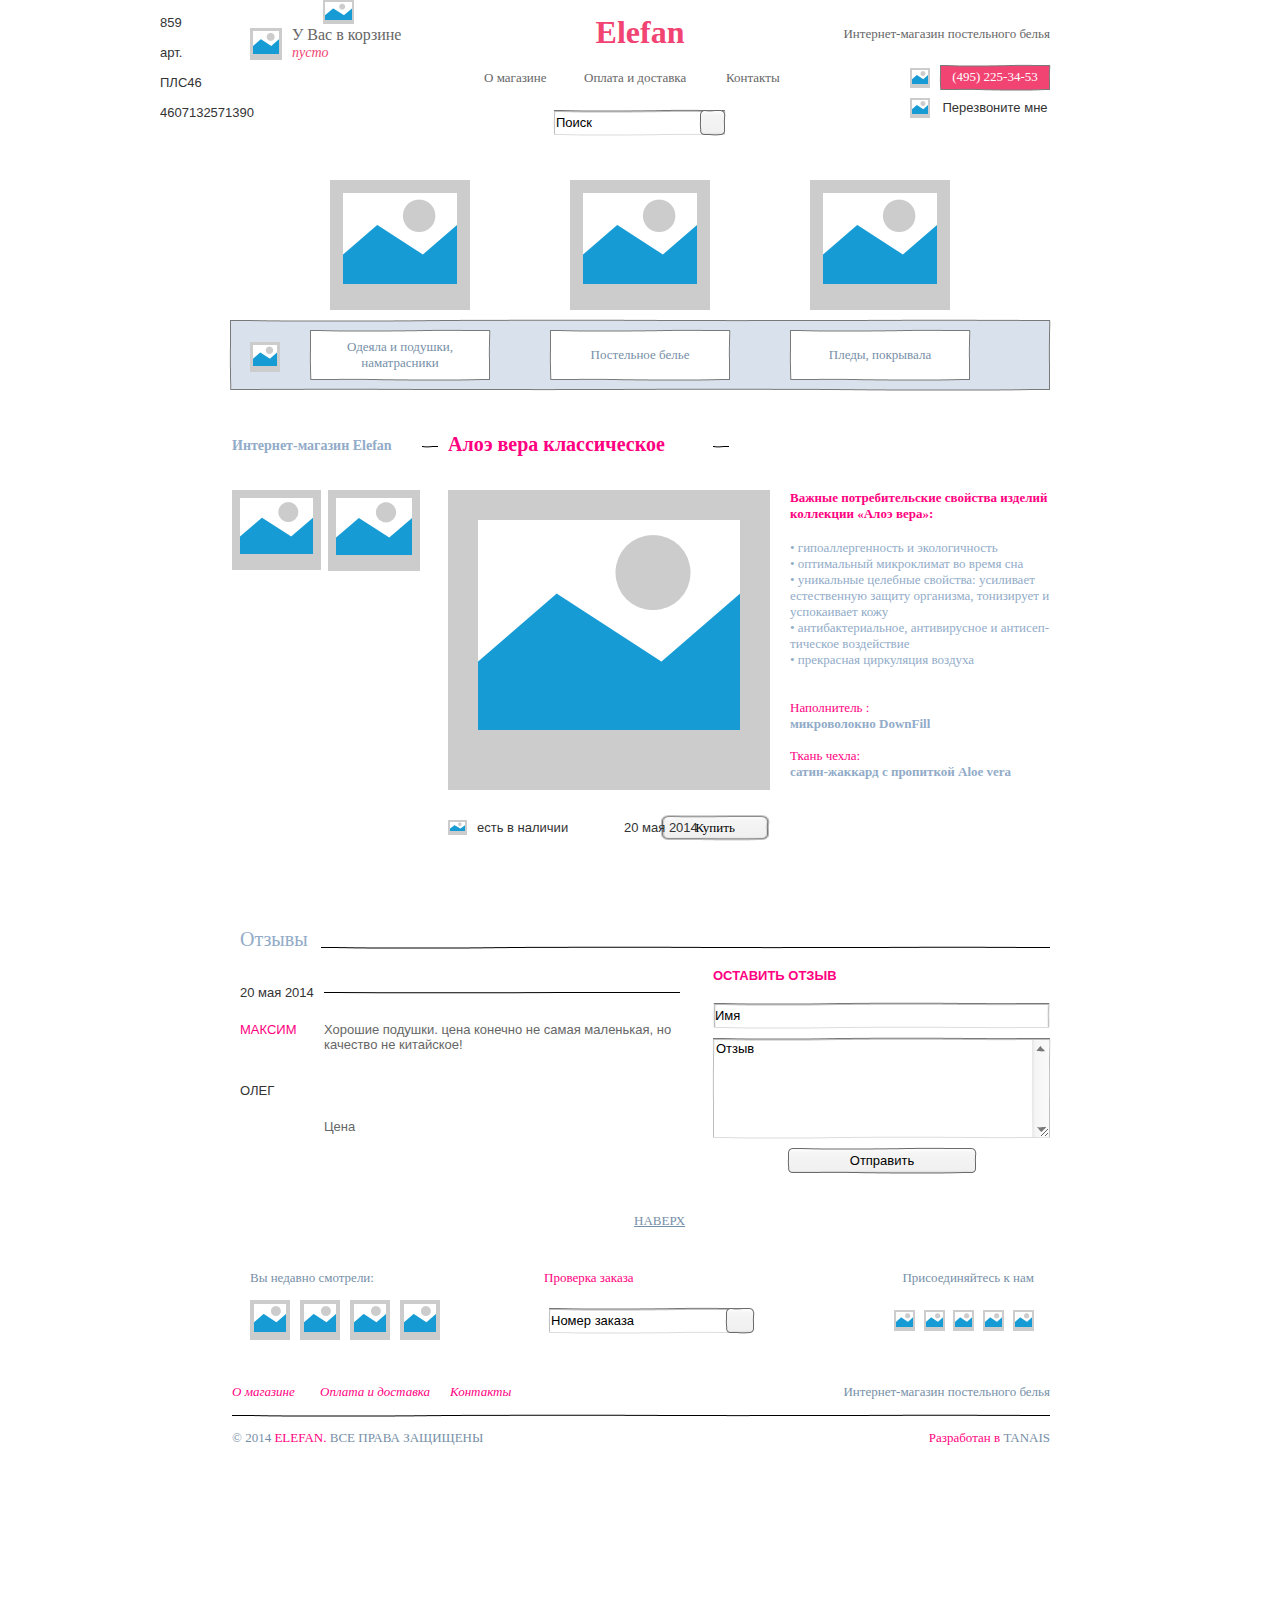
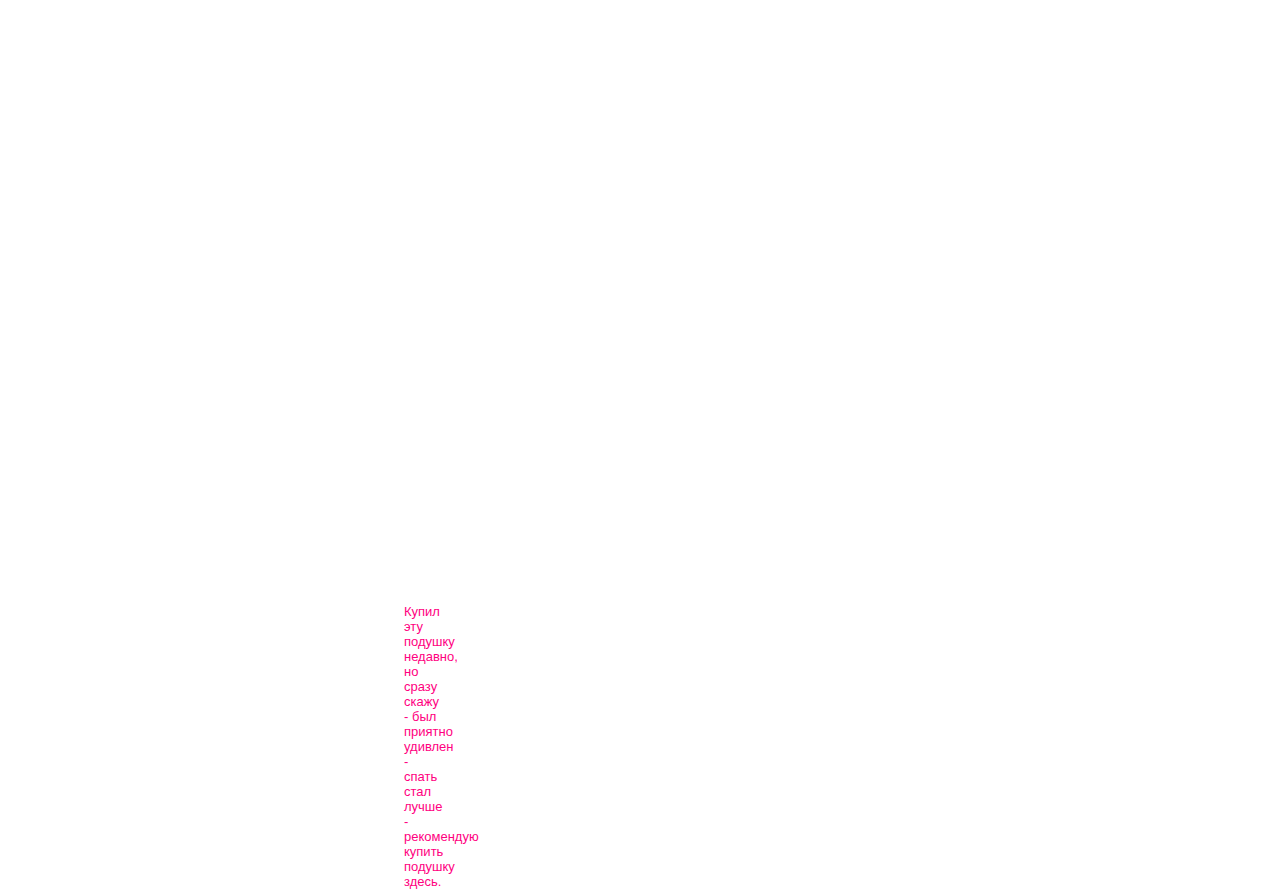
<file: make_html/item_page.html>
﻿<!DOCTYPE html>
<html>
  <head>
    <title>Item page</title>
    <meta http-equiv="X-UA-Compatible" content="IE=edge"/>
    <meta http-equiv="content-type" content="text/html; charset=utf-8"/>
    <meta name="apple-mobile-web-app-capable" content="yes"/>
    <link href="resources/css/jquery-ui-themes.css" type="text/css" rel="stylesheet"/>
    <link href="resources/css/axure_rp_page.css" type="text/css" rel="stylesheet"/>
    <link href="data/styles.css" type="text/css" rel="stylesheet"/>
    <link href="files/item_page/styles.css" type="text/css" rel="stylesheet"/>
    <script src="resources/scripts/jquery-1.7.1.min.js"></script>
    <script src="resources/scripts/jquery-ui-1.8.10.custom.min.js"></script>
    <script src="resources/scripts/axure/axQuery.js"></script>
    <script src="resources/scripts/axure/globals.js"></script>
    <script src="resources/scripts/axutils.js"></script>
    <script src="resources/scripts/axure/annotation.js"></script>
    <script src="resources/scripts/axure/axQuery.std.js"></script>
    <script src="resources/scripts/axure/doc.js"></script>
    <script src="data/document.js"></script>
    <script src="resources/scripts/messagecenter.js"></script>
    <script src="resources/scripts/axure/events.js"></script>
    <script src="resources/scripts/axure/action.js"></script>
    <script src="resources/scripts/axure/expr.js"></script>
    <script src="resources/scripts/axure/geometry.js"></script>
    <script src="resources/scripts/axure/flyout.js"></script>
    <script src="resources/scripts/axure/ie.js"></script>
    <script src="resources/scripts/axure/model.js"></script>
    <script src="resources/scripts/axure/repeater.js"></script>
    <script src="resources/scripts/axure/sto.js"></script>
    <script src="resources/scripts/axure/utils.temp.js"></script>
    <script src="resources/scripts/axure/variables.js"></script>
    <script src="resources/scripts/axure/drag.js"></script>
    <script src="resources/scripts/axure/move.js"></script>
    <script src="resources/scripts/axure/visibility.js"></script>
    <script src="resources/scripts/axure/style.js"></script>
    <script src="resources/scripts/axure/adaptive.js"></script>
    <script src="resources/scripts/axure/tree.js"></script>
    <script src="resources/scripts/axure/init.temp.js"></script>
    <script src="files/item_page/data.js"></script>
    <script src="resources/scripts/axure/legacy.js"></script>
    <script src="resources/scripts/axure/viewer.js"></script>
    <script type="text/javascript">
      $axure.utils.getTransparentGifPath = function() { return 'resources/images/transparent.gif'; };
      $axure.utils.getOtherPath = function() { return 'resources/Other.html'; };
      $axure.utils.getReloadPath = function() { return 'resources/reload.html'; };
    </script>
  </head>
  <body>
    <div id="base" class="">

      <!-- Unnamed (Header) -->

      <!-- Unnamed (Image) -->
      <div id="u1" class="ax_image">
        <img id="u1_img" class="img " src="images/elefan/u1.png"/>
        <!-- Unnamed () -->
        <div id="u2" class="text">
          <p><span>&nbsp;</span></p>
        </div>
      </div>

      <!-- Unnamed (Image) -->
      <div id="u3" class="ax_image">
        <img id="u3_img" class="img " src="images/elefan/u1.png"/>
        <!-- Unnamed () -->
        <div id="u4" class="text">
          <p><span>&nbsp;</span></p>
        </div>
      </div>

      <!-- Unnamed (Image) -->
      <div id="u5" class="ax_image">
        <img id="u5_img" class="img " src="images/elefan/u1.png"/>
        <!-- Unnamed () -->
        <div id="u6" class="text">
          <p><span>&nbsp;</span></p>
        </div>
      </div>

      <!-- Unnamed (Shape) -->
      <div id="u7" class="ax_shape">
        <img id="u7_img" class="img " src="images/item_page/u7.png"/>
        <!-- Unnamed () -->
        <div id="u8" class="text">
          <p><span>&nbsp;</span></p>
        </div>
      </div>

      <!-- Unnamed (Shape) -->
      <div id="u9" class="ax_shape">
        <img id="u9_img" class="img " src="images/item_page/u9.png"/>
        <!-- Unnamed () -->
        <div id="u10" class="text">
          <p><span>Одеяла и подушки, наматрасники</span></p>
        </div>
      </div>

      <!-- Unnamed (Shape) -->
      <div id="u11" class="ax_shape">
        <img id="u11_img" class="img " src="images/item_page/u9.png"/>
        <!-- Unnamed () -->
        <div id="u12" class="text">
          <p><span>Постельное белье</span></p>
        </div>
      </div>

      <!-- Unnamed (Shape) -->
      <div id="u13" class="ax_shape">
        <img id="u13_img" class="img " src="images/item_page/u9.png"/>
        <!-- Unnamed () -->
        <div id="u14" class="text">
          <p><span>Пледы, покрывала</span></p>
        </div>
      </div>

      <!-- Unnamed (Image) -->
      <div id="u15" class="ax_image">
        <img id="u15_img" class="img " src="images/elefan/u15.png"/>
        <!-- Unnamed () -->
        <div id="u16" class="text">
          <p><span>&nbsp;</span></p>
        </div>
      </div>

      <!-- Unnamed (Shape) -->
      <div id="u17" class="ax_h1">
        <img id="u17_img" class="img " src="resources/images/transparent.gif"/>
        <!-- Unnamed () -->
        <div id="u18" class="text">
          <p><span>Elefan</span></p><p><span>&nbsp;</span></p>
        </div>
      </div>

      <!-- Unnamed (Text Field) -->
      <div id="u19" class="ax_text_field">
        <img id="u19_image_sketch" class="img " src="images/item_page/u19_image_sketch.png" alt="u19_image_sketch"/>
        <input id="u19_input" type="text" value="Поиск" class="form_sketch"/>
      </div>

      <!-- Unnamed (HTML Button) -->
      <div id="u20" class="ax_html_button">
        <img id="u20_image_sketch" class="img " src="images/elefan/u20_image_sketch.png" alt="u20_image_sketch"/>
        <input id="u20_input" type="submit" value="" class="form_sketch"/>
      </div>

      <!-- Unnamed (Shape) -->
      <div id="u21" class="ax_paragraph">
        <img id="u21_img" class="img " src="resources/images/transparent.gif"/>
        <!-- Unnamed () -->
        <div id="u22" class="text">
          <p><span>О магазине</span></p>
        </div>
      </div>

      <!-- Unnamed (Shape) -->
      <div id="u23" class="ax_paragraph">
        <img id="u23_img" class="img " src="resources/images/transparent.gif"/>
        <!-- Unnamed () -->
        <div id="u24" class="text">
          <p><span>Оплата и доставка</span></p>
        </div>
      </div>

      <!-- Unnamed (Shape) -->
      <div id="u25" class="ax_paragraph">
        <img id="u25_img" class="img " src="resources/images/transparent.gif"/>
        <!-- Unnamed () -->
        <div id="u26" class="text">
          <p><span>Контакты</span></p>
        </div>
      </div>

      <!-- Unnamed (Shape) -->
      <div id="u27" class="ax_paragraph">
        <img id="u27_img" class="img " src="resources/images/transparent.gif"/>
        <!-- Unnamed () -->
        <div id="u28" class="text">
          <p><span>Интернет-магазин постельного белья</span></p>
        </div>
      </div>

      <!-- Unnamed (Image) -->
      <div id="u29" class="ax_image">
        <img id="u29_img" class="img " src="images/elefan/u29.png"/>
        <!-- Unnamed () -->
        <div id="u30" class="text">
          <p><span>&nbsp;</span></p>
        </div>
      </div>

      <!-- Unnamed (Shape) -->
      <div id="u31" class="ax_paragraph">
        <img id="u31_img" class="img " src="resources/images/transparent.gif"/>
        <!-- Unnamed () -->
        <div id="u32" class="text">
          <p><span>У Вас в корзине</span></p>
        </div>
      </div>

      <!-- bucket (Dynamic Panel) -->
      <div id="u33" class="ax_dynamic_panel" data-label="bucket">
        <div id="u33_state0" class="panel_state" data-label="State1">
          <div id="u33_state0_content" class="panel_state_content">

            <!-- Unnamed (Shape) -->
            <div id="u34" class="ax_paragraph">
              <img id="u34_img" class="img " src="resources/images/transparent.gif"/>
              <!-- Unnamed () -->
              <div id="u35" class="text">
                <p><span>пусто</span></p>
              </div>
            </div>
          </div>
        </div>
        <div id="u33_state1" class="panel_state" data-label="State2">
          <div id="u33_state1_content" class="panel_state_content">

            <!-- Unnamed (Shape) -->
            <div id="u36" class="ax_paragraph">
              <img id="u36_img" class="img " src="resources/images/transparent.gif"/>
              <!-- Unnamed () -->
              <div id="u37" class="text">
                <p><span>1 Товар на сумму 859 р</span></p>
              </div>
            </div>
          </div>
        </div>
        <div id="u33_state2" class="panel_state" data-label="State3">
          <div id="u33_state2_content" class="panel_state_content">

            <!-- Unnamed (Shape) -->
            <div id="u38" class="ax_paragraph">
              <img id="u38_img" class="img " src="resources/images/transparent.gif"/>
              <!-- Unnamed () -->
              <div id="u39" class="text">
                <p><span>2 Товара на сумму 4758 р</span></p>
              </div>
            </div>
          </div>
        </div>
      </div>

      <!-- Unnamed (Shape) -->
      <div id="u40" class="ax_shape">
        <img id="u40_img" class="img " src="images/item_page/u40.png"/>
        <!-- Unnamed () -->
        <div id="u41" class="text">
          <p><span>(495) 225-34-53</span></p>
        </div>
      </div>

      <!-- Unnamed (Image) -->
      <div id="u42" class="ax_image">
        <img id="u42_img" class="img " src="images/elefan/u42.png"/>
        <!-- Unnamed () -->
        <div id="u43" class="text">
          <p><span>&nbsp;</span></p>
        </div>
      </div>

      <!-- Unnamed (Image) -->
      <div id="u44" class="ax_image">
        <img id="u44_img" class="img " src="images/elefan/u42.png"/>
        <!-- Unnamed () -->
        <div id="u45" class="text">
          <p><span>&nbsp;</span></p>
        </div>
      </div>

      <!-- Unnamed (Shape) -->
      <div id="u46" class="ax_paragraph">
        <img id="u46_img" class="img " src="resources/images/transparent.gif"/>
        <!-- Unnamed () -->
        <div id="u47" class="text">
          <p><span>Перезвоните мне</span></p>
        </div>
      </div>

      <!-- Unnamed (Footer) -->

      <!-- Unnamed (Horizontal Line) -->
      <div id="u49" class="ax_horizontal_line">
        <img id="u49_start" class="img " src="resources/images/transparent.gif" alt="u49_start"/>
        <img id="u49_end" class="img " src="resources/images/transparent.gif" alt="u49_end"/>
        <img id="u49_line" class="img " src="images/item_page/u49_line.png" alt="u49_line"/>
      </div>

      <!-- Unnamed (Shape) -->
      <div id="u50" class="ax_paragraph">
        <img id="u50_img" class="img " src="resources/images/transparent.gif"/>
        <!-- Unnamed () -->
        <div id="u51" class="text">
          <p><span>О магазине</span></p>
        </div>
      </div>

      <!-- Unnamed (Shape) -->
      <div id="u52" class="ax_paragraph">
        <img id="u52_img" class="img " src="resources/images/transparent.gif"/>
        <!-- Unnamed () -->
        <div id="u53" class="text">
          <p><span>Оплата и доставка</span></p>
        </div>
      </div>

      <!-- Unnamed (Shape) -->
      <div id="u54" class="ax_paragraph">
        <img id="u54_img" class="img " src="resources/images/transparent.gif"/>
        <!-- Unnamed () -->
        <div id="u55" class="text">
          <p><span>Контакты</span></p>
        </div>
      </div>

      <!-- Unnamed (Shape) -->
      <div id="u56" class="ax_paragraph">
        <img id="u56_img" class="img " src="resources/images/transparent.gif"/>
        <!-- Unnamed () -->
        <div id="u57" class="text">
          <p><span>Интернет-магазин постельного белья</span></p>
        </div>
      </div>

      <!-- Unnamed (Shape) -->
      <div id="u58" class="ax_paragraph">
        <img id="u58_img" class="img " src="resources/images/transparent.gif"/>
        <!-- Unnamed () -->
        <div id="u59" class="text">
          <p><span style="color:#768FA8;">© 2014 </span><span style="color:#FF0080;">ELEFAN.</span><span style="color:#768FA8;"> ВСЕ ПРАВА ЗАЩИЩЕНЫ</span></p>
        </div>
      </div>

      <!-- Unnamed (Shape) -->
      <div id="u60" class="ax_paragraph">
        <img id="u60_img" class="img " src="resources/images/transparent.gif"/>
        <!-- Unnamed () -->
        <div id="u61" class="text">
          <p><span style="color:#FF0080;">Разработан в</span><span style="color:#768FA8;"> TANAIS</span></p>
        </div>
      </div>

      <!-- Unnamed (Shape) -->
      <div id="u62" class="ax_paragraph">
        <img id="u62_img" class="img " src="resources/images/transparent.gif"/>
        <!-- Unnamed () -->
        <div id="u63" class="text">
          <p><span style="text-decoration:underline;">НАВЕРХ</span></p>
        </div>
      </div>

      <!-- Unnamed (Shape) -->
      <div id="u64" class="ax_paragraph">
        <img id="u64_img" class="img " src="resources/images/transparent.gif"/>
        <!-- Unnamed () -->
        <div id="u65" class="text">
          <p><span>Вы недавно смотрели:</span></p>
        </div>
      </div>

      <!-- Unnamed (Image) -->
      <div id="u66" class="ax_image">
        <img id="u66_img" class="img " src="images/elefan/u220.png"/>
        <!-- Unnamed () -->
        <div id="u67" class="text">
          <p><span>&nbsp;</span></p>
        </div>
      </div>

      <!-- Unnamed (Image) -->
      <div id="u68" class="ax_image">
        <img id="u68_img" class="img " src="images/elefan/u220.png"/>
        <!-- Unnamed () -->
        <div id="u69" class="text">
          <p><span>&nbsp;</span></p>
        </div>
      </div>

      <!-- Unnamed (Image) -->
      <div id="u70" class="ax_image">
        <img id="u70_img" class="img " src="images/elefan/u220.png"/>
        <!-- Unnamed () -->
        <div id="u71" class="text">
          <p><span>&nbsp;</span></p>
        </div>
      </div>

      <!-- Unnamed (Image) -->
      <div id="u72" class="ax_image">
        <img id="u72_img" class="img " src="images/elefan/u220.png"/>
        <!-- Unnamed () -->
        <div id="u73" class="text">
          <p><span>&nbsp;</span></p>
        </div>
      </div>

      <!-- Unnamed (Shape) -->
      <div id="u74" class="ax_paragraph">
        <img id="u74_img" class="img " src="resources/images/transparent.gif"/>
        <!-- Unnamed () -->
        <div id="u75" class="text">
          <p><span>Проверка заказа</span></p>
        </div>
      </div>

      <!-- Unnamed (Shape) -->
      <div id="u76" class="ax_paragraph">
        <img id="u76_img" class="img " src="resources/images/transparent.gif"/>
        <!-- Unnamed () -->
        <div id="u77" class="text">
          <p><span>Присоединяйтесь к нам</span></p>
        </div>
      </div>

      <!-- Unnamed (Text Field) -->
      <div id="u78" class="ax_text_field">
        <img id="u78_image_sketch" class="img " src="images/item_page/u78_image_sketch.png" alt="u78_image_sketch"/>
        <input id="u78_input" type="text" value="Номер заказа" class="form_sketch"/>
      </div>

      <!-- Unnamed (HTML Button) -->
      <div id="u79" class="ax_html_button">
        <img id="u79_image_sketch" class="img " src="images/elefan/u233_image_sketch.png" alt="u79_image_sketch"/>
        <input id="u79_input" type="submit" value="" class="form_sketch"/>
      </div>

      <!-- Unnamed (Image) -->
      <div id="u80" class="ax_image">
        <img id="u80_img" class="img " src="images/elefan/u234.png"/>
        <!-- Unnamed () -->
        <div id="u81" class="text">
          <p><span>&nbsp;</span></p>
        </div>
      </div>

      <!-- Unnamed (Image) -->
      <div id="u82" class="ax_image">
        <img id="u82_img" class="img " src="images/elefan/u234.png"/>
        <!-- Unnamed () -->
        <div id="u83" class="text">
          <p><span>&nbsp;</span></p>
        </div>
      </div>

      <!-- Unnamed (Image) -->
      <div id="u84" class="ax_image">
        <img id="u84_img" class="img " src="images/elefan/u234.png"/>
        <!-- Unnamed () -->
        <div id="u85" class="text">
          <p><span>&nbsp;</span></p>
        </div>
      </div>

      <!-- Unnamed (Image) -->
      <div id="u86" class="ax_image">
        <img id="u86_img" class="img " src="images/elefan/u234.png"/>
        <!-- Unnamed () -->
        <div id="u87" class="text">
          <p><span>&nbsp;</span></p>
        </div>
      </div>

      <!-- Unnamed (Image) -->
      <div id="u88" class="ax_image">
        <img id="u88_img" class="img " src="images/elefan/u234.png"/>
        <!-- Unnamed () -->
        <div id="u89" class="text">
          <p><span>&nbsp;</span></p>
        </div>
      </div>

      <!-- Unnamed (Image) -->
      <div id="u90" class="ax_image">
        <img id="u90_img" class="img " src="images/item_page/u90.png"/>
        <!-- Unnamed () -->
        <div id="u91" class="text">
          <p><span>&nbsp;</span></p>
        </div>
      </div>

      <!-- Unnamed (Image) -->
      <div id="u92" class="ax_image">
        <img id="u92_img" class="img " src="images/item_page/u92.png"/>
        <!-- Unnamed () -->
        <div id="u93" class="text">
          <p><span>&nbsp;</span></p>
        </div>
      </div>

      <!-- Unnamed (Image) -->
      <div id="u94" class="ax_image">
        <img id="u94_img" class="img " src="images/item_page/u94.png"/>
        <!-- Unnamed () -->
        <div id="u95" class="text">
          <p><span>&nbsp;</span></p>
        </div>
      </div>

      <!-- Unnamed (Shape) -->
      <div id="u96" class="ax_paragraph">
        <img id="u96_img" class="img " src="resources/images/transparent.gif"/>
        <!-- Unnamed () -->
        <div id="u97" class="text">
          <p><span>Важные потребительские свойства изделий коллекции «Алоэ вера»:</span></p>
        </div>
      </div>

      <!-- Unnamed (Shape) -->
      <div id="u98" class="ax_h2">
        <img id="u98_img" class="img " src="resources/images/transparent.gif"/>
        <!-- Unnamed () -->
        <div id="u99" class="text">
          <p><span>Алоэ вера классическое</span></p>
        </div>
      </div>

      <!-- Unnamed (Shape) -->
      <div id="u100" class="ax_h2">
        <img id="u100_img" class="img " src="resources/images/transparent.gif"/>
        <!-- Unnamed () -->
        <div id="u101" class="text">
          <p><span> Интернет-магазин Elefan</span></p>
        </div>
      </div>

      <!-- Unnamed (Horizontal Line) -->
      <div id="u102" class="ax_horizontal_line">
        <img id="u102_start" class="img " src="resources/images/transparent.gif" alt="u102_start"/>
        <img id="u102_end" class="img " src="resources/images/transparent.gif" alt="u102_end"/>
        <img id="u102_line" class="img " src="images/about/u96_line.png" alt="u102_line"/>
      </div>

      <!-- Unnamed (Horizontal Line) -->
      <div id="u103" class="ax_horizontal_line">
        <img id="u103_start" class="img " src="resources/images/transparent.gif" alt="u103_start"/>
        <img id="u103_end" class="img " src="resources/images/transparent.gif" alt="u103_end"/>
        <img id="u103_line" class="img " src="images/about/u96_line.png" alt="u103_line"/>
      </div>

      <!-- Unnamed (HTML Button) -->
      <div id="u104" class="ax_html_button">
        <img id="u104_image_sketch" class="img " src="images/item_page/u104_image_sketch.png" alt="u104_image_sketch"/>
        <input id="u104_input" type="submit" value="Купить" class="form_sketch"/>
      </div>

      <!-- Unnamed (Shape) -->
      <div id="u105" class="ax_paragraph">
        <img id="u105_img" class="img " src="resources/images/transparent.gif"/>
        <!-- Unnamed () -->
        <div id="u106" class="text">
          <p><span style="font-family:'Tahoma Обычный', 'Tahoma';font-weight:400;color:#91ABC8;">&#149; гипоаллергенность и экологичность</span></p><p><span style="font-family:'Tahoma Обычный', 'Tahoma';font-weight:400;color:#91ABC8;">&#149; оптимальный микроклимат во время сна</span></p><p><span style="font-family:'Tahoma Обычный', 'Tahoma';font-weight:400;color:#91ABC8;">&#149; уникальные целебные свойства: усиливает естественную защиту организма, тонизирует и успокаивает кожу</span></p><p><span style="font-family:'Tahoma Обычный', 'Tahoma';font-weight:400;color:#91ABC8;">&#149; антибактериальное, антивирусное и антисеп­тическое воздействие</span></p><p><span style="font-family:'Tahoma Обычный', 'Tahoma';font-weight:400;color:#91ABC8;">&#149; прекрасная циркуляция воздуха</span></p><p><span style="font-family:'Tahoma Обычный', 'Tahoma';font-weight:400;color:#91ABC8;">&nbsp;</span></p><p><span style="font-family:'Tahoma Обычный', 'Tahoma';font-weight:400;color:#91ABC8;">&nbsp;</span></p><p><span style="font-family:'Tahoma Обычный', 'Tahoma';font-weight:400;color:#FF0080;">Наполнитель :</span><span style="font-family:'Tahoma Обычный', 'Tahoma';font-weight:400;color:#91ABC8;">&nbsp;</span></p><p><span style="font-family:'Tahoma Обычный', 'Tahoma';font-weight:400;color:#91ABC8;"></span><span style="font-family:'Tahoma Полужирный', 'Tahoma';font-weight:700;color:#91ABC8;">микроволокно DownFill</span></p><p><span style="font-family:'Tahoma Обычный', 'Tahoma';font-weight:400;color:#FF0080;">&nbsp;</span></p><p><span style="font-family:'Tahoma Обычный', 'Tahoma';font-weight:400;color:#FF0080;">Ткань чехла:</span></p><p><span style="font-family:'Tahoma Полужирный', 'Tahoma';font-weight:700;color:#91ABC8;">сатин-жаккард с пропиткой Aloe vera</span></p>
        </div>
      </div>

      <!-- Unnamed (Shape) -->
      <div id="u107" class="ax_paragraph">
        <img id="u107_img" class="img " src="resources/images/transparent.gif"/>
        <!-- Unnamed () -->
        <div id="u108" class="text">
          <p><span>есть в наличии</span></p>
        </div>
      </div>

      <!-- Unnamed (Image) -->
      <div id="u109" class="ax_image">
        <img id="u109_img" class="img " src="images/item_page/u109.png"/>
        <!-- Unnamed () -->
        <div id="u110" class="text">
          <p><span>&nbsp;</span></p>
        </div>
      </div>

      <!-- Unnamed (Shape) -->
      <div id="u111" class="ax_paragraph">
        <img id="u111_img" class="img " src="resources/images/transparent.gif"/>
        <!-- Unnamed () -->
        <div id="u112" class="text">
          <p><span>Отзывы</span></p>
        </div>
      </div>

      <!-- Unnamed (Horizontal Line) -->
      <div id="u113" class="ax_horizontal_line">
        <img id="u113_start" class="img " src="resources/images/transparent.gif" alt="u113_start"/>
        <img id="u113_end" class="img " src="resources/images/transparent.gif" alt="u113_end"/>
        <img id="u113_line" class="img " src="images/item_page/u113_line.png" alt="u113_line"/>
      </div>

      <!-- Unnamed (Shape) -->
      <div id="u114" class="ax_paragraph">
        <img id="u114_img" class="img " src="resources/images/transparent.gif"/>
        <!-- Unnamed () -->
        <div id="u115" class="text">
          <p><span>ОСТАВИТЬ ОТЗЫВ</span></p>
        </div>
      </div>

      <!-- Unnamed (Text Field) -->
      <div id="u116" class="ax_text_field">
        <img id="u116_image_sketch" class="img " src="images/item_page/u116_image_sketch.png" alt="u116_image_sketch"/>
        <input id="u116_input" type="text" value="Имя" class="form_sketch"/>
      </div>

      <!-- Unnamed (Text Area) -->
      <div id="u117" class="ax_text_area">
        <img id="u117_image_sketch" class="img " src="images/item_page/u117_image_sketch.png" alt="u117_image_sketch"/>
        <textarea id="u117_input" class="form_sketch">Отзыв</textarea>
      </div>

      <!-- Unnamed (HTML Button) -->
      <div id="u118" class="ax_html_button">
        <img id="u118_image_sketch" class="img " src="images/item_page/u118_image_sketch.png" alt="u118_image_sketch"/>
        <input id="u118_input" type="submit" value="Отправить" class="form_sketch"/>
      </div>

      <!-- Unnamed (Shape) -->
      <div id="u119" class="ax_paragraph">
        <img id="u119_img" class="img " src="resources/images/transparent.gif"/>
        <!-- Unnamed () -->
        <div id="u120" class="text">
          <p><span>20 мая 2014</span></p>
        </div>
      </div>

      <!-- Unnamed (Horizontal Line) -->
      <div id="u121" class="ax_horizontal_line">
        <img id="u121_start" class="img " src="resources/images/transparent.gif" alt="u121_start"/>
        <img id="u121_end" class="img " src="resources/images/transparent.gif" alt="u121_end"/>
        <img id="u121_line" class="img " src="images/item_page/u121_line.png" alt="u121_line"/>
      </div>

      <!-- Unnamed (Shape) -->
      <div id="u122" class="ax_paragraph">
        <img id="u122_img" class="img " src="resources/images/transparent.gif"/>
        <!-- Unnamed () -->
        <div id="u123" class="text">
          <p><span>МАКСИМ</span></p>
        </div>
      </div>

      <!-- Unnamed (Shape) -->
      <div id="u124" class="ax_paragraph">
        <img id="u124_img" class="img " src="resources/images/transparent.gif"/>
        <!-- Unnamed () -->
        <div id="u125" class="text">
          <p><span>Хорошие подушки. цена конечно не самая маленькая, но качество не китайское!</span></p>
        </div>
      </div>

      <!-- Unnamed (Shape) -->
      <div id="u126" class="ax_paragraph">
        <img id="u126_img" class="img " src="resources/images/transparent.gif"/>
        <!-- Unnamed () -->
        <div id="u127" class="text">
          <p><span>ОЛЕГ</span></p>
        </div>
      </div>

      <!-- Unnamed (Shape) -->
      <div id="u128" class="ax_paragraph">
        <img id="u128_img" class="img " src="resources/images/transparent.gif"/>
        <!-- Unnamed () -->
        <div id="u129" class="text">
          <p><span>Купил эту подушку недавно, но сразу скажу - был приятно удивлен - спать стал лучше - рекомендую купить подушку здесь.</span></p>
        </div>
      </div>

      <!-- Unnamed (Shape) -->
      <div id="u130" class="ax_paragraph">
        <img id="u130_img" class="img " src="resources/images/transparent.gif"/>
        <!-- Unnamed () -->
        <div id="u131" class="text">
          <p><span>Цена</span></p>
        </div>
      </div>

      <!-- Unnamed (Image) -->
      <div id="u132" class="ax_image">
        <img id="u132_img" class="img " src="images/item_page/u132.png"/>
        <!-- Unnamed () -->
        <div id="u133" class="text">
          <p><span>&nbsp;</span></p>
        </div>
      </div>

      <!-- Unnamed (Shape) -->
      <div id="u134" class="ax_paragraph">
        <img id="u134_img" class="img " src="resources/images/transparent.gif"/>
        <!-- Unnamed () -->
        <div id="u135" class="text">
          <p><span>20 мая 2014</span></p>
        </div>
      </div>

      <!-- Unnamed (Horizontal Line) -->
      <div id="u136" class="ax_horizontal_line">
        <img id="u136_start" class="img " src="resources/images/transparent.gif" alt="u136_start"/>
        <img id="u136_end" class="img " src="resources/images/transparent.gif" alt="u136_end"/>
        <img id="u136_line" class="img " src="images/item_page/u121_line.png" alt="u136_line"/>
      </div>

      <!-- Unnamed (Shape) -->
      <div id="u137" class="ax_paragraph">
        <img id="u137_img" class="img " src="resources/images/transparent.gif"/>
        <!-- Unnamed () -->
        <div id="u138" class="text">
          <p><span>859</span></p>
        </div>
      </div>

      <!-- Unnamed (Shape) -->
      <div id="u139" class="ax_paragraph">
        <img id="u139_img" class="img " src="resources/images/transparent.gif"/>
        <!-- Unnamed () -->
        <div id="u140" class="text">
          <p><span>арт.</span></p>
        </div>
      </div>

      <!-- Unnamed (Shape) -->
      <div id="u141" class="ax_paragraph">
        <img id="u141_img" class="img " src="resources/images/transparent.gif"/>
        <!-- Unnamed () -->
        <div id="u142" class="text">
          <p><span>ПЛС46</span></p>
        </div>
      </div>

      <!-- Unnamed (Shape) -->
      <div id="u143" class="ax_paragraph">
        <img id="u143_img" class="img " src="resources/images/transparent.gif"/>
        <!-- Unnamed () -->
        <div id="u144" class="text">
          <p><span>4607132571390</span></p>
        </div>
      </div>
    </div>
  </body>
</html>
</file>
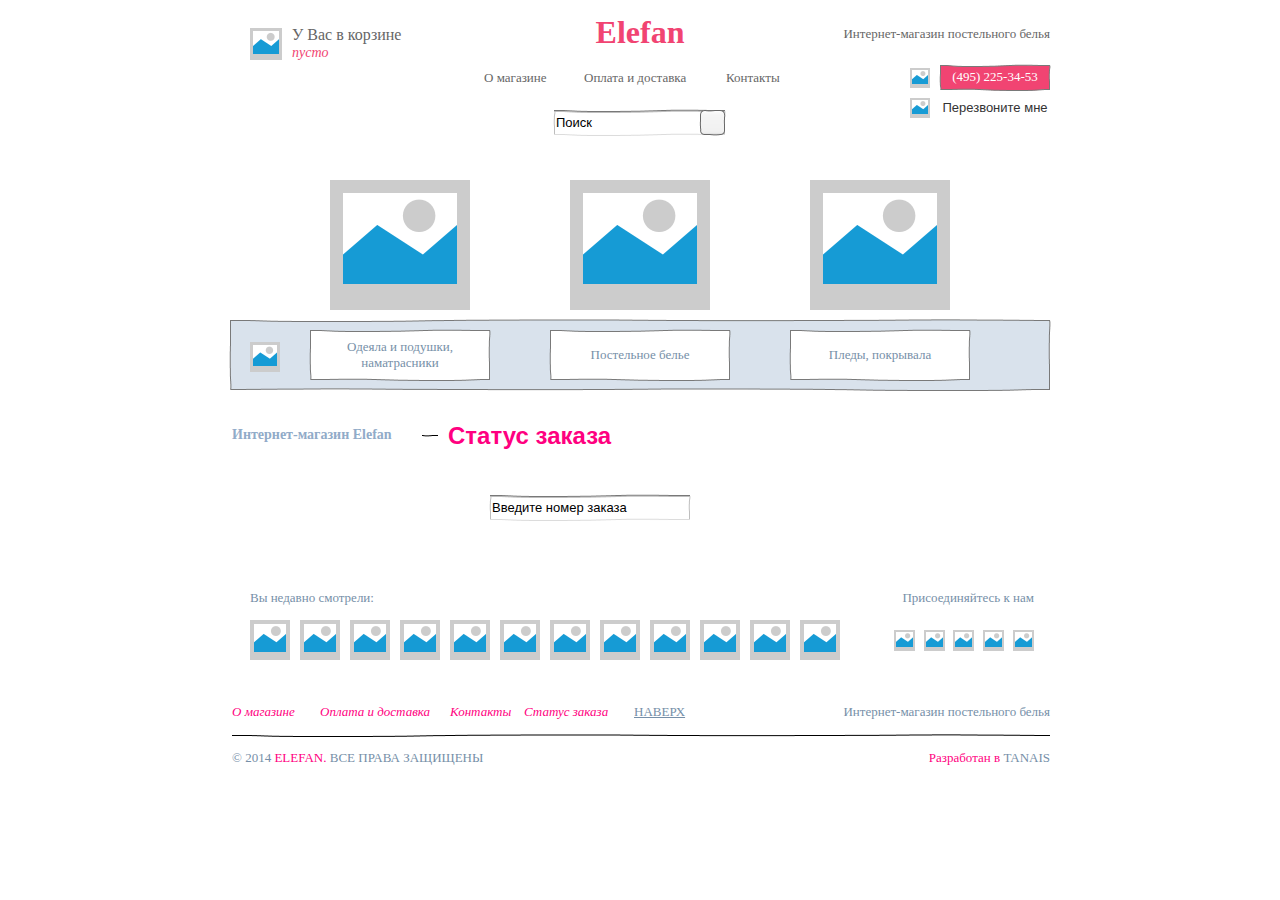
<file: make_html/item_status.html>
﻿<!DOCTYPE html>
<html>
  <head>
    <title>item status</title>
    <meta http-equiv="X-UA-Compatible" content="IE=edge"/>
    <meta http-equiv="content-type" content="text/html; charset=utf-8"/>
    <meta name="apple-mobile-web-app-capable" content="yes"/>
    <link href="resources/css/jquery-ui-themes.css" type="text/css" rel="stylesheet"/>
    <link href="resources/css/axure_rp_page.css" type="text/css" rel="stylesheet"/>
    <link href="data/styles.css" type="text/css" rel="stylesheet"/>
    <link href="files/item_status/styles.css" type="text/css" rel="stylesheet"/>
    <script src="resources/scripts/jquery-1.7.1.min.js"></script>
    <script src="resources/scripts/jquery-ui-1.8.10.custom.min.js"></script>
    <script src="resources/scripts/axure/axQuery.js"></script>
    <script src="resources/scripts/axure/globals.js"></script>
    <script src="resources/scripts/axutils.js"></script>
    <script src="resources/scripts/axure/annotation.js"></script>
    <script src="resources/scripts/axure/axQuery.std.js"></script>
    <script src="resources/scripts/axure/doc.js"></script>
    <script src="data/document.js"></script>
    <script src="resources/scripts/messagecenter.js"></script>
    <script src="resources/scripts/axure/events.js"></script>
    <script src="resources/scripts/axure/action.js"></script>
    <script src="resources/scripts/axure/expr.js"></script>
    <script src="resources/scripts/axure/geometry.js"></script>
    <script src="resources/scripts/axure/flyout.js"></script>
    <script src="resources/scripts/axure/ie.js"></script>
    <script src="resources/scripts/axure/model.js"></script>
    <script src="resources/scripts/axure/repeater.js"></script>
    <script src="resources/scripts/axure/sto.js"></script>
    <script src="resources/scripts/axure/utils.temp.js"></script>
    <script src="resources/scripts/axure/variables.js"></script>
    <script src="resources/scripts/axure/drag.js"></script>
    <script src="resources/scripts/axure/move.js"></script>
    <script src="resources/scripts/axure/visibility.js"></script>
    <script src="resources/scripts/axure/style.js"></script>
    <script src="resources/scripts/axure/adaptive.js"></script>
    <script src="resources/scripts/axure/tree.js"></script>
    <script src="resources/scripts/axure/init.temp.js"></script>
    <script src="files/item_status/data.js"></script>
    <script src="resources/scripts/axure/legacy.js"></script>
    <script src="resources/scripts/axure/viewer.js"></script>
    <script type="text/javascript">
      $axure.utils.getTransparentGifPath = function() { return 'resources/images/transparent.gif'; };
      $axure.utils.getOtherPath = function() { return 'resources/Other.html'; };
      $axure.utils.getReloadPath = function() { return 'resources/reload.html'; };
    </script>
  </head>
  <body>
    <div id="base" class="">

      <!-- Unnamed (Header) -->

      <!-- Unnamed (Image) -->
      <div id="u1" class="ax_image">
        <img id="u1_img" class="img " src="images/elefan/u1.png"/>
        <!-- Unnamed () -->
        <div id="u2" class="text">
          <p><span>&nbsp;</span></p>
        </div>
      </div>

      <!-- Unnamed (Image) -->
      <div id="u3" class="ax_image">
        <img id="u3_img" class="img " src="images/elefan/u1.png"/>
        <!-- Unnamed () -->
        <div id="u4" class="text">
          <p><span>&nbsp;</span></p>
        </div>
      </div>

      <!-- Unnamed (Image) -->
      <div id="u5" class="ax_image">
        <img id="u5_img" class="img " src="images/elefan/u1.png"/>
        <!-- Unnamed () -->
        <div id="u6" class="text">
          <p><span>&nbsp;</span></p>
        </div>
      </div>

      <!-- Unnamed (Shape) -->
      <div id="u7" class="ax_shape">
        <img id="u7_img" class="img " src="images/payment/u7.png"/>
        <!-- Unnamed () -->
        <div id="u8" class="text">
          <p><span>&nbsp;</span></p>
        </div>
      </div>

      <!-- Unnamed (Shape) -->
      <div id="u9" class="ax_shape">
        <img id="u9_img" class="img " src="images/payment/u9.png"/>
        <!-- Unnamed () -->
        <div id="u10" class="text">
          <p><span>Одеяла и подушки, наматрасники</span></p>
        </div>
      </div>

      <!-- Unnamed (Shape) -->
      <div id="u11" class="ax_shape">
        <img id="u11_img" class="img " src="images/payment/u9.png"/>
        <!-- Unnamed () -->
        <div id="u12" class="text">
          <p><span>Постельное белье</span></p>
        </div>
      </div>

      <!-- Unnamed (Shape) -->
      <div id="u13" class="ax_shape">
        <img id="u13_img" class="img " src="images/payment/u9.png"/>
        <!-- Unnamed () -->
        <div id="u14" class="text">
          <p><span>Пледы, покрывала</span></p>
        </div>
      </div>

      <!-- Unnamed (Image) -->
      <div id="u15" class="ax_image">
        <img id="u15_img" class="img " src="images/elefan/u15.png"/>
        <!-- Unnamed () -->
        <div id="u16" class="text">
          <p><span>&nbsp;</span></p>
        </div>
      </div>

      <!-- Unnamed (Shape) -->
      <div id="u17" class="ax_h1">
        <img id="u17_img" class="img " src="resources/images/transparent.gif"/>
        <!-- Unnamed () -->
        <div id="u18" class="text">
          <p><span>Elefan</span></p><p><span>&nbsp;</span></p>
        </div>
      </div>

      <!-- Unnamed (Text Field) -->
      <div id="u19" class="ax_text_field">
        <img id="u19_image_sketch" class="img " src="images/payment/u19_image_sketch.png" alt="u19_image_sketch"/>
        <input id="u19_input" type="text" value="Поиск" class="form_sketch"/>
      </div>

      <!-- Unnamed (HTML Button) -->
      <div id="u20" class="ax_html_button">
        <img id="u20_image_sketch" class="img " src="images/elefan/u20_image_sketch.png" alt="u20_image_sketch"/>
        <input id="u20_input" type="submit" value="" class="form_sketch"/>
      </div>

      <!-- Unnamed (Shape) -->
      <div id="u21" class="ax_paragraph">
        <img id="u21_img" class="img " src="resources/images/transparent.gif"/>
        <!-- Unnamed () -->
        <div id="u22" class="text">
          <p><span>О магазине</span></p>
        </div>
      </div>

      <!-- Unnamed (Shape) -->
      <div id="u23" class="ax_paragraph">
        <img id="u23_img" class="img " src="resources/images/transparent.gif"/>
        <!-- Unnamed () -->
        <div id="u24" class="text">
          <p><span>Оплата и доставка</span></p>
        </div>
      </div>

      <!-- Unnamed (Shape) -->
      <div id="u25" class="ax_paragraph">
        <img id="u25_img" class="img " src="resources/images/transparent.gif"/>
        <!-- Unnamed () -->
        <div id="u26" class="text">
          <p><span>Контакты</span></p>
        </div>
      </div>

      <!-- Unnamed (Shape) -->
      <div id="u27" class="ax_paragraph">
        <img id="u27_img" class="img " src="resources/images/transparent.gif"/>
        <!-- Unnamed () -->
        <div id="u28" class="text">
          <p><span>Интернет-магазин постельного белья</span></p>
        </div>
      </div>

      <!-- Unnamed (Image) -->
      <div id="u29" class="ax_image">
        <img id="u29_img" class="img " src="images/elefan/u29.png"/>
        <!-- Unnamed () -->
        <div id="u30" class="text">
          <p><span>&nbsp;</span></p>
        </div>
      </div>

      <!-- Unnamed (Shape) -->
      <div id="u31" class="ax_paragraph">
        <img id="u31_img" class="img " src="resources/images/transparent.gif"/>
        <!-- Unnamed () -->
        <div id="u32" class="text">
          <p><span>У Вас в корзине</span></p>
        </div>
      </div>

      <!-- bucket (Dynamic Panel) -->
      <div id="u33" class="ax_dynamic_panel" data-label="bucket">
        <div id="u33_state0" class="panel_state" data-label="State1">
          <div id="u33_state0_content" class="panel_state_content">

            <!-- Unnamed (Shape) -->
            <div id="u34" class="ax_paragraph">
              <img id="u34_img" class="img " src="resources/images/transparent.gif"/>
              <!-- Unnamed () -->
              <div id="u35" class="text">
                <p><span>пусто</span></p>
              </div>
            </div>
          </div>
        </div>
        <div id="u33_state1" class="panel_state" data-label="State2">
          <div id="u33_state1_content" class="panel_state_content">

            <!-- Unnamed (Shape) -->
            <div id="u36" class="ax_paragraph">
              <img id="u36_img" class="img " src="resources/images/transparent.gif"/>
              <!-- Unnamed () -->
              <div id="u37" class="text">
                <p><span>1 Товар на сумму 859 р</span></p>
              </div>
            </div>
          </div>
        </div>
        <div id="u33_state2" class="panel_state" data-label="State3">
          <div id="u33_state2_content" class="panel_state_content">

            <!-- Unnamed (Shape) -->
            <div id="u38" class="ax_paragraph">
              <img id="u38_img" class="img " src="resources/images/transparent.gif"/>
              <!-- Unnamed () -->
              <div id="u39" class="text">
                <p><span>2 Товара на сумму 4758 р</span></p>
              </div>
            </div>
          </div>
        </div>
      </div>

      <!-- Unnamed (Shape) -->
      <div id="u40" class="ax_shape">
        <img id="u40_img" class="img " src="images/payment/u40.png"/>
        <!-- Unnamed () -->
        <div id="u41" class="text">
          <p><span>(495) 225-34-53</span></p>
        </div>
      </div>

      <!-- Unnamed (Image) -->
      <div id="u42" class="ax_image">
        <img id="u42_img" class="img " src="images/elefan/u42.png"/>
        <!-- Unnamed () -->
        <div id="u43" class="text">
          <p><span>&nbsp;</span></p>
        </div>
      </div>

      <!-- Unnamed (Image) -->
      <div id="u44" class="ax_image">
        <img id="u44_img" class="img " src="images/elefan/u42.png"/>
        <!-- Unnamed () -->
        <div id="u45" class="text">
          <p><span>&nbsp;</span></p>
        </div>
      </div>

      <!-- Unnamed (Shape) -->
      <div id="u46" class="ax_paragraph">
        <img id="u46_img" class="img " src="resources/images/transparent.gif"/>
        <!-- Unnamed () -->
        <div id="u47" class="text">
          <p><span>Перезвоните мне</span></p>
        </div>
      </div>

      <!-- Unnamed (Shape) -->
      <div id="u48" class="ax_h2">
        <img id="u48_img" class="img " src="resources/images/transparent.gif"/>
        <!-- Unnamed () -->
        <div id="u49" class="text">
          <p><span>Статус заказа</span></p>
        </div>
      </div>

      <!-- Unnamed (Shape) -->
      <div id="u50" class="ax_h2">
        <img id="u50_img" class="img " src="resources/images/transparent.gif"/>
        <!-- Unnamed () -->
        <div id="u51" class="text">
          <p><span> Интернет-магазин Elefan</span></p>
        </div>
      </div>

      <!-- Unnamed (Horizontal Line) -->
      <div id="u52" class="ax_horizontal_line">
        <img id="u52_start" class="img " src="resources/images/transparent.gif" alt="u52_start"/>
        <img id="u52_end" class="img " src="resources/images/transparent.gif" alt="u52_end"/>
        <img id="u52_line" class="img " src="images/about/u54_line.png" alt="u52_line"/>
      </div>

      <!-- Unnamed (inner_footer) -->

      <!-- Unnamed (Horizontal Line) -->
      <div id="u54" class="ax_horizontal_line">
        <img id="u54_start" class="img " src="resources/images/transparent.gif" alt="u54_start"/>
        <img id="u54_end" class="img " src="resources/images/transparent.gif" alt="u54_end"/>
        <img id="u54_line" class="img " src="images/payment/u58_line.png" alt="u54_line"/>
      </div>

      <!-- Unnamed (Shape) -->
      <div id="u55" class="ax_paragraph">
        <img id="u55_img" class="img " src="resources/images/transparent.gif"/>
        <!-- Unnamed () -->
        <div id="u56" class="text">
          <p><span>О магазине</span></p>
        </div>
      </div>

      <!-- Unnamed (Shape) -->
      <div id="u57" class="ax_paragraph">
        <img id="u57_img" class="img " src="resources/images/transparent.gif"/>
        <!-- Unnamed () -->
        <div id="u58" class="text">
          <p><span>Оплата и доставка</span></p>
        </div>
      </div>

      <!-- Unnamed (Shape) -->
      <div id="u59" class="ax_paragraph">
        <img id="u59_img" class="img " src="resources/images/transparent.gif"/>
        <!-- Unnamed () -->
        <div id="u60" class="text">
          <p><span>Контакты</span></p>
        </div>
      </div>

      <!-- Unnamed (Shape) -->
      <div id="u61" class="ax_paragraph">
        <img id="u61_img" class="img " src="resources/images/transparent.gif"/>
        <!-- Unnamed () -->
        <div id="u62" class="text">
          <p><span>Интернет-магазин постельного белья</span></p>
        </div>
      </div>

      <!-- Unnamed (Shape) -->
      <div id="u63" class="ax_paragraph">
        <img id="u63_img" class="img " src="resources/images/transparent.gif"/>
        <!-- Unnamed () -->
        <div id="u64" class="text">
          <p><span style="color:#768FA8;">© 2014 </span><span style="color:#FF0080;">ELEFAN.</span><span style="color:#768FA8;"> ВСЕ ПРАВА ЗАЩИЩЕНЫ</span></p>
        </div>
      </div>

      <!-- Unnamed (Shape) -->
      <div id="u65" class="ax_paragraph">
        <img id="u65_img" class="img " src="resources/images/transparent.gif"/>
        <!-- Unnamed () -->
        <div id="u66" class="text">
          <p><span style="color:#FF0080;">Разработан в</span><span style="color:#768FA8;"> TANAIS</span></p>
        </div>
      </div>

      <!-- Unnamed (Shape) -->
      <div id="u67" class="ax_paragraph">
        <img id="u67_img" class="img " src="resources/images/transparent.gif"/>
        <!-- Unnamed () -->
        <div id="u68" class="text">
          <p><span style="text-decoration:underline;">НАВЕРХ</span></p>
        </div>
      </div>

      <!-- Unnamed (Shape) -->
      <div id="u69" class="ax_paragraph">
        <img id="u69_img" class="img " src="resources/images/transparent.gif"/>
        <!-- Unnamed () -->
        <div id="u70" class="text">
          <p><span>Вы недавно смотрели:</span></p>
        </div>
      </div>

      <!-- Unnamed (Image) -->
      <div id="u71" class="ax_image">
        <img id="u71_img" class="img " src="images/elefan/u220.png"/>
        <!-- Unnamed () -->
        <div id="u72" class="text">
          <p><span>&nbsp;</span></p>
        </div>
      </div>

      <!-- Unnamed (Image) -->
      <div id="u73" class="ax_image">
        <img id="u73_img" class="img " src="images/elefan/u220.png"/>
        <!-- Unnamed () -->
        <div id="u74" class="text">
          <p><span>&nbsp;</span></p>
        </div>
      </div>

      <!-- Unnamed (Image) -->
      <div id="u75" class="ax_image">
        <img id="u75_img" class="img " src="images/elefan/u220.png"/>
        <!-- Unnamed () -->
        <div id="u76" class="text">
          <p><span>&nbsp;</span></p>
        </div>
      </div>

      <!-- Unnamed (Image) -->
      <div id="u77" class="ax_image">
        <img id="u77_img" class="img " src="images/elefan/u220.png"/>
        <!-- Unnamed () -->
        <div id="u78" class="text">
          <p><span>&nbsp;</span></p>
        </div>
      </div>

      <!-- Unnamed (Shape) -->
      <div id="u79" class="ax_paragraph">
        <img id="u79_img" class="img " src="resources/images/transparent.gif"/>
        <!-- Unnamed () -->
        <div id="u80" class="text">
          <p><span>Присоединяйтесь к нам</span></p>
        </div>
      </div>

      <!-- Unnamed (Image) -->
      <div id="u81" class="ax_image">
        <img id="u81_img" class="img " src="images/elefan/u234.png"/>
        <!-- Unnamed () -->
        <div id="u82" class="text">
          <p><span>&nbsp;</span></p>
        </div>
      </div>

      <!-- Unnamed (Image) -->
      <div id="u83" class="ax_image">
        <img id="u83_img" class="img " src="images/elefan/u234.png"/>
        <!-- Unnamed () -->
        <div id="u84" class="text">
          <p><span>&nbsp;</span></p>
        </div>
      </div>

      <!-- Unnamed (Image) -->
      <div id="u85" class="ax_image">
        <img id="u85_img" class="img " src="images/elefan/u234.png"/>
        <!-- Unnamed () -->
        <div id="u86" class="text">
          <p><span>&nbsp;</span></p>
        </div>
      </div>

      <!-- Unnamed (Image) -->
      <div id="u87" class="ax_image">
        <img id="u87_img" class="img " src="images/elefan/u234.png"/>
        <!-- Unnamed () -->
        <div id="u88" class="text">
          <p><span>&nbsp;</span></p>
        </div>
      </div>

      <!-- Unnamed (Image) -->
      <div id="u89" class="ax_image">
        <img id="u89_img" class="img " src="images/elefan/u234.png"/>
        <!-- Unnamed () -->
        <div id="u90" class="text">
          <p><span>&nbsp;</span></p>
        </div>
      </div>

      <!-- Unnamed (Image) -->
      <div id="u91" class="ax_image">
        <img id="u91_img" class="img " src="images/elefan/u220.png"/>
        <!-- Unnamed () -->
        <div id="u92" class="text">
          <p><span>&nbsp;</span></p>
        </div>
      </div>

      <!-- Unnamed (Image) -->
      <div id="u93" class="ax_image">
        <img id="u93_img" class="img " src="images/elefan/u220.png"/>
        <!-- Unnamed () -->
        <div id="u94" class="text">
          <p><span>&nbsp;</span></p>
        </div>
      </div>

      <!-- Unnamed (Image) -->
      <div id="u95" class="ax_image">
        <img id="u95_img" class="img " src="images/elefan/u220.png"/>
        <!-- Unnamed () -->
        <div id="u96" class="text">
          <p><span>&nbsp;</span></p>
        </div>
      </div>

      <!-- Unnamed (Image) -->
      <div id="u97" class="ax_image">
        <img id="u97_img" class="img " src="images/elefan/u220.png"/>
        <!-- Unnamed () -->
        <div id="u98" class="text">
          <p><span>&nbsp;</span></p>
        </div>
      </div>

      <!-- Unnamed (Image) -->
      <div id="u99" class="ax_image">
        <img id="u99_img" class="img " src="images/elefan/u220.png"/>
        <!-- Unnamed () -->
        <div id="u100" class="text">
          <p><span>&nbsp;</span></p>
        </div>
      </div>

      <!-- Unnamed (Image) -->
      <div id="u101" class="ax_image">
        <img id="u101_img" class="img " src="images/elefan/u220.png"/>
        <!-- Unnamed () -->
        <div id="u102" class="text">
          <p><span>&nbsp;</span></p>
        </div>
      </div>

      <!-- Unnamed (Image) -->
      <div id="u103" class="ax_image">
        <img id="u103_img" class="img " src="images/elefan/u220.png"/>
        <!-- Unnamed () -->
        <div id="u104" class="text">
          <p><span>&nbsp;</span></p>
        </div>
      </div>

      <!-- Unnamed (Image) -->
      <div id="u105" class="ax_image">
        <img id="u105_img" class="img " src="images/elefan/u220.png"/>
        <!-- Unnamed () -->
        <div id="u106" class="text">
          <p><span>&nbsp;</span></p>
        </div>
      </div>

      <!-- Unnamed (Shape) -->
      <div id="u107" class="ax_paragraph">
        <img id="u107_img" class="img " src="resources/images/transparent.gif"/>
        <!-- Unnamed () -->
        <div id="u108" class="text">
          <p><span>Статус заказа</span></p>
        </div>
      </div>

      <!-- Unnamed (Text Field) -->
      <div id="u109" class="ax_text_field">
        <img id="u109_image_sketch" class="img " src="images/item_status/u109_image_sketch.png" alt="u109_image_sketch"/>
        <input id="u109_input" type="text" value="Введите номер заказа" class="form_sketch"/>
      </div>
    </div>
  </body>
</html>
</file>
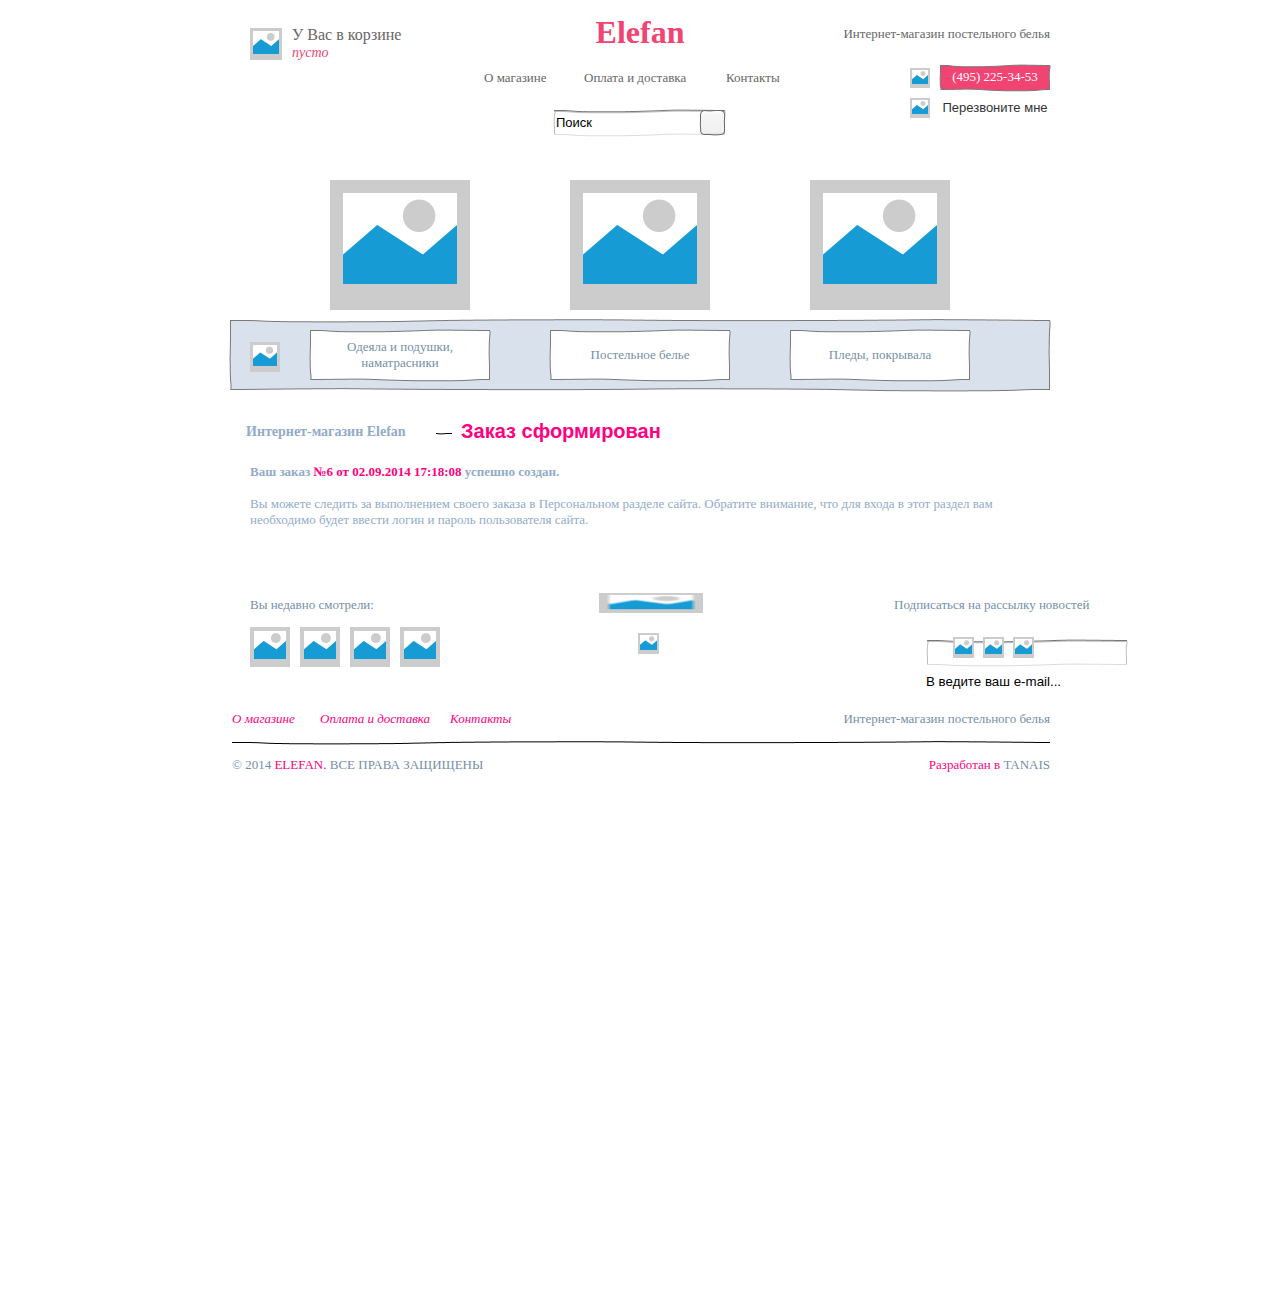
<file: make_html/order-accepted.html>
﻿<!DOCTYPE html>
<html>
  <head>
    <title>order-accepted</title>
    <meta http-equiv="X-UA-Compatible" content="IE=edge"/>
    <meta http-equiv="content-type" content="text/html; charset=utf-8"/>
    <meta name="apple-mobile-web-app-capable" content="yes"/>
    <link href="resources/css/jquery-ui-themes.css" type="text/css" rel="stylesheet"/>
    <link href="resources/css/axure_rp_page.css" type="text/css" rel="stylesheet"/>
    <link href="data/styles.css" type="text/css" rel="stylesheet"/>
    <link href="files/order-accepted/styles.css" type="text/css" rel="stylesheet"/>
    <script src="resources/scripts/jquery-1.7.1.min.js"></script>
    <script src="resources/scripts/jquery-ui-1.8.10.custom.min.js"></script>
    <script src="resources/scripts/axure/axQuery.js"></script>
    <script src="resources/scripts/axure/globals.js"></script>
    <script src="resources/scripts/axutils.js"></script>
    <script src="resources/scripts/axure/annotation.js"></script>
    <script src="resources/scripts/axure/axQuery.std.js"></script>
    <script src="resources/scripts/axure/doc.js"></script>
    <script src="data/document.js"></script>
    <script src="resources/scripts/messagecenter.js"></script>
    <script src="resources/scripts/axure/events.js"></script>
    <script src="resources/scripts/axure/action.js"></script>
    <script src="resources/scripts/axure/expr.js"></script>
    <script src="resources/scripts/axure/geometry.js"></script>
    <script src="resources/scripts/axure/flyout.js"></script>
    <script src="resources/scripts/axure/ie.js"></script>
    <script src="resources/scripts/axure/model.js"></script>
    <script src="resources/scripts/axure/repeater.js"></script>
    <script src="resources/scripts/axure/sto.js"></script>
    <script src="resources/scripts/axure/utils.temp.js"></script>
    <script src="resources/scripts/axure/variables.js"></script>
    <script src="resources/scripts/axure/drag.js"></script>
    <script src="resources/scripts/axure/move.js"></script>
    <script src="resources/scripts/axure/visibility.js"></script>
    <script src="resources/scripts/axure/style.js"></script>
    <script src="resources/scripts/axure/adaptive.js"></script>
    <script src="resources/scripts/axure/tree.js"></script>
    <script src="resources/scripts/axure/init.temp.js"></script>
    <script src="files/order-accepted/data.js"></script>
    <script src="resources/scripts/axure/legacy.js"></script>
    <script src="resources/scripts/axure/viewer.js"></script>
    <script type="text/javascript">
      $axure.utils.getTransparentGifPath = function() { return 'resources/images/transparent.gif'; };
      $axure.utils.getOtherPath = function() { return 'resources/Other.html'; };
      $axure.utils.getReloadPath = function() { return 'resources/reload.html'; };
    </script>
  </head>
  <body>
    <div id="base" class="">

      <!-- Unnamed (Header) -->

      <!-- Unnamed (Image) -->
      <div id="u1" class="ax_image">
        <img id="u1_img" class="img " src="images/elefan/u1.png"/>
        <!-- Unnamed () -->
        <div id="u2" class="text">
          <p><span>&nbsp;</span></p>
        </div>
      </div>

      <!-- Unnamed (Image) -->
      <div id="u3" class="ax_image">
        <img id="u3_img" class="img " src="images/elefan/u1.png"/>
        <!-- Unnamed () -->
        <div id="u4" class="text">
          <p><span>&nbsp;</span></p>
        </div>
      </div>

      <!-- Unnamed (Image) -->
      <div id="u5" class="ax_image">
        <img id="u5_img" class="img " src="images/elefan/u1.png"/>
        <!-- Unnamed () -->
        <div id="u6" class="text">
          <p><span>&nbsp;</span></p>
        </div>
      </div>

      <!-- Unnamed (Shape) -->
      <div id="u7" class="ax_shape">
        <img id="u7_img" class="img " src="images/buy/u7.png"/>
        <!-- Unnamed () -->
        <div id="u8" class="text">
          <p><span>&nbsp;</span></p>
        </div>
      </div>

      <!-- Unnamed (Shape) -->
      <div id="u9" class="ax_shape">
        <img id="u9_img" class="img " src="images/buy/u9.png"/>
        <!-- Unnamed () -->
        <div id="u10" class="text">
          <p><span>Одеяла и подушки, наматрасники</span></p>
        </div>
      </div>

      <!-- Unnamed (Shape) -->
      <div id="u11" class="ax_shape">
        <img id="u11_img" class="img " src="images/buy/u9.png"/>
        <!-- Unnamed () -->
        <div id="u12" class="text">
          <p><span>Постельное белье</span></p>
        </div>
      </div>

      <!-- Unnamed (Shape) -->
      <div id="u13" class="ax_shape">
        <img id="u13_img" class="img " src="images/buy/u9.png"/>
        <!-- Unnamed () -->
        <div id="u14" class="text">
          <p><span>Пледы, покрывала</span></p>
        </div>
      </div>

      <!-- Unnamed (Image) -->
      <div id="u15" class="ax_image">
        <img id="u15_img" class="img " src="images/elefan/u15.png"/>
        <!-- Unnamed () -->
        <div id="u16" class="text">
          <p><span>&nbsp;</span></p>
        </div>
      </div>

      <!-- Unnamed (Shape) -->
      <div id="u17" class="ax_h1">
        <img id="u17_img" class="img " src="resources/images/transparent.gif"/>
        <!-- Unnamed () -->
        <div id="u18" class="text">
          <p><span>Elefan</span></p><p><span>&nbsp;</span></p>
        </div>
      </div>

      <!-- Unnamed (Text Field) -->
      <div id="u19" class="ax_text_field">
        <img id="u19_image_sketch" class="img " src="images/buy/u19_image_sketch.png" alt="u19_image_sketch"/>
        <input id="u19_input" type="text" value="Поиск" class="form_sketch"/>
      </div>

      <!-- Unnamed (HTML Button) -->
      <div id="u20" class="ax_html_button">
        <img id="u20_image_sketch" class="img " src="images/elefan/u20_image_sketch.png" alt="u20_image_sketch"/>
        <input id="u20_input" type="submit" value="" class="form_sketch"/>
      </div>

      <!-- Unnamed (Shape) -->
      <div id="u21" class="ax_paragraph">
        <img id="u21_img" class="img " src="resources/images/transparent.gif"/>
        <!-- Unnamed () -->
        <div id="u22" class="text">
          <p><span>О магазине</span></p>
        </div>
      </div>

      <!-- Unnamed (Shape) -->
      <div id="u23" class="ax_paragraph">
        <img id="u23_img" class="img " src="resources/images/transparent.gif"/>
        <!-- Unnamed () -->
        <div id="u24" class="text">
          <p><span>Оплата и доставка</span></p>
        </div>
      </div>

      <!-- Unnamed (Shape) -->
      <div id="u25" class="ax_paragraph">
        <img id="u25_img" class="img " src="resources/images/transparent.gif"/>
        <!-- Unnamed () -->
        <div id="u26" class="text">
          <p><span>Контакты</span></p>
        </div>
      </div>

      <!-- Unnamed (Shape) -->
      <div id="u27" class="ax_paragraph">
        <img id="u27_img" class="img " src="resources/images/transparent.gif"/>
        <!-- Unnamed () -->
        <div id="u28" class="text">
          <p><span>Интернет-магазин постельного белья</span></p>
        </div>
      </div>

      <!-- Unnamed (Image) -->
      <div id="u29" class="ax_image">
        <img id="u29_img" class="img " src="images/elefan/u29.png"/>
        <!-- Unnamed () -->
        <div id="u30" class="text">
          <p><span>&nbsp;</span></p>
        </div>
      </div>

      <!-- Unnamed (Shape) -->
      <div id="u31" class="ax_paragraph">
        <img id="u31_img" class="img " src="resources/images/transparent.gif"/>
        <!-- Unnamed () -->
        <div id="u32" class="text">
          <p><span>У Вас в корзине</span></p>
        </div>
      </div>

      <!-- bucket (Dynamic Panel) -->
      <div id="u33" class="ax_dynamic_panel" data-label="bucket">
        <div id="u33_state0" class="panel_state" data-label="State1">
          <div id="u33_state0_content" class="panel_state_content">

            <!-- Unnamed (Shape) -->
            <div id="u34" class="ax_paragraph">
              <img id="u34_img" class="img " src="resources/images/transparent.gif"/>
              <!-- Unnamed () -->
              <div id="u35" class="text">
                <p><span>пусто</span></p>
              </div>
            </div>
          </div>
        </div>
        <div id="u33_state1" class="panel_state" data-label="State2">
          <div id="u33_state1_content" class="panel_state_content">

            <!-- Unnamed (Shape) -->
            <div id="u36" class="ax_paragraph">
              <img id="u36_img" class="img " src="resources/images/transparent.gif"/>
              <!-- Unnamed () -->
              <div id="u37" class="text">
                <p><span>1 Товар на сумму 859 р</span></p>
              </div>
            </div>
          </div>
        </div>
        <div id="u33_state2" class="panel_state" data-label="State3">
          <div id="u33_state2_content" class="panel_state_content">

            <!-- Unnamed (Shape) -->
            <div id="u38" class="ax_paragraph">
              <img id="u38_img" class="img " src="resources/images/transparent.gif"/>
              <!-- Unnamed () -->
              <div id="u39" class="text">
                <p><span>2 Товара на сумму 4758 р</span></p>
              </div>
            </div>
          </div>
        </div>
      </div>

      <!-- Unnamed (Shape) -->
      <div id="u40" class="ax_shape">
        <img id="u40_img" class="img " src="images/buy/u40.png"/>
        <!-- Unnamed () -->
        <div id="u41" class="text">
          <p><span>(495) 225-34-53</span></p>
        </div>
      </div>

      <!-- Unnamed (Image) -->
      <div id="u42" class="ax_image">
        <img id="u42_img" class="img " src="images/elefan/u42.png"/>
        <!-- Unnamed () -->
        <div id="u43" class="text">
          <p><span>&nbsp;</span></p>
        </div>
      </div>

      <!-- Unnamed (Image) -->
      <div id="u44" class="ax_image">
        <img id="u44_img" class="img " src="images/elefan/u42.png"/>
        <!-- Unnamed () -->
        <div id="u45" class="text">
          <p><span>&nbsp;</span></p>
        </div>
      </div>

      <!-- Unnamed (Shape) -->
      <div id="u46" class="ax_paragraph">
        <img id="u46_img" class="img " src="resources/images/transparent.gif"/>
        <!-- Unnamed () -->
        <div id="u47" class="text">
          <p><span>Перезвоните мне</span></p>
        </div>
      </div>

      <!-- Unnamed (Shape) -->
      <div id="u48" class="ax_h2">
        <img id="u48_img" class="img " src="resources/images/transparent.gif"/>
        <!-- Unnamed () -->
        <div id="u49" class="text">
          <p><span>Заказ сформирован</span></p>
        </div>
      </div>

      <!-- Unnamed (Shape) -->
      <div id="u50" class="ax_h2">
        <img id="u50_img" class="img " src="resources/images/transparent.gif"/>
        <!-- Unnamed () -->
        <div id="u51" class="text">
          <p><span> Интернет-магазин Elefan</span></p>
        </div>
      </div>

      <!-- Unnamed (Horizontal Line) -->
      <div id="u52" class="ax_horizontal_line">
        <img id="u52_start" class="img " src="resources/images/transparent.gif" alt="u52_start"/>
        <img id="u52_end" class="img " src="resources/images/transparent.gif" alt="u52_end"/>
        <img id="u52_line" class="img " src="images/about/u96_line.png" alt="u52_line"/>
      </div>

      <!-- Unnamed (Shape) -->
      <div id="u53" class="ax_paragraph">
        <img id="u53_img" class="img " src="resources/images/transparent.gif"/>
        <!-- Unnamed () -->
        <div id="u54" class="text">
          <p><span style="font-family:'Tahoma Полужирный', 'Tahoma';font-weight:700;color:#91ABC8;">Ваш заказ </span><span style="font-family:'Tahoma Полужирный', 'Tahoma';font-weight:700;color:#FF0080;">№6 от 02.09.2014 17:18:08</span><span style="font-family:'Tahoma Полужирный', 'Tahoma';font-weight:700;color:#91ABC8;"> успешно создан.</span><span style="font-family:'Tahoma Обычный', 'Tahoma';font-weight:400;color:#91ABC8;">&nbsp; &nbsp;&nbsp; </span></p><p><span style="font-family:'Tahoma Обычный', 'Tahoma';font-weight:400;color:#91ABC8;">&nbsp;</span></p><p><span style="font-family:'Tahoma Обычный', 'Tahoma';font-weight:400;color:#91ABC8;">Вы можете следить за выполнением своего заказа в Персональном разделе сайта. Обратите внимание, что для входа в этот раздел вам необходимо будет ввести логин и пароль пользователя сайта.</span></p>
        </div>
      </div>

      <!-- Unnamed (Horizontal Line) -->
      <div id="u55" class="ax_horizontal_line">
        <img id="u55_start" class="img " src="resources/images/transparent.gif" alt="u55_start"/>
        <img id="u55_end" class="img " src="resources/images/transparent.gif" alt="u55_end"/>
        <img id="u55_line" class="img " src="images/buy/u49_line.png" alt="u55_line"/>
      </div>

      <!-- Unnamed (Shape) -->
      <div id="u56" class="ax_paragraph">
        <img id="u56_img" class="img " src="resources/images/transparent.gif"/>
        <!-- Unnamed () -->
        <div id="u57" class="text">
          <p><span>О магазине</span></p>
        </div>
      </div>

      <!-- Unnamed (Shape) -->
      <div id="u58" class="ax_paragraph">
        <img id="u58_img" class="img " src="resources/images/transparent.gif"/>
        <!-- Unnamed () -->
        <div id="u59" class="text">
          <p><span>Оплата и доставка</span></p>
        </div>
      </div>

      <!-- Unnamed (Shape) -->
      <div id="u60" class="ax_paragraph">
        <img id="u60_img" class="img " src="resources/images/transparent.gif"/>
        <!-- Unnamed () -->
        <div id="u61" class="text">
          <p><span>Контакты</span></p>
        </div>
      </div>

      <!-- Unnamed (Shape) -->
      <div id="u62" class="ax_paragraph">
        <img id="u62_img" class="img " src="resources/images/transparent.gif"/>
        <!-- Unnamed () -->
        <div id="u63" class="text">
          <p><span>Интернет-магазин постельного белья</span></p>
        </div>
      </div>

      <!-- Unnamed (Shape) -->
      <div id="u64" class="ax_paragraph">
        <img id="u64_img" class="img " src="resources/images/transparent.gif"/>
        <!-- Unnamed () -->
        <div id="u65" class="text">
          <p><span style="color:#768FA8;">© 2014 </span><span style="color:#FF0080;">ELEFAN.</span><span style="color:#768FA8;"> ВСЕ ПРАВА ЗАЩИЩЕНЫ</span></p>
        </div>
      </div>

      <!-- Unnamed (Shape) -->
      <div id="u66" class="ax_paragraph">
        <img id="u66_img" class="img " src="resources/images/transparent.gif"/>
        <!-- Unnamed () -->
        <div id="u67" class="text">
          <p><span style="color:#FF0080;">Разработан в</span><span style="color:#768FA8;"> TANAIS</span></p>
        </div>
      </div>

      <!-- Unnamed (Shape) -->
      <div id="u68" class="ax_paragraph">
        <img id="u68_img" class="img " src="resources/images/transparent.gif"/>
        <!-- Unnamed () -->
        <div id="u69" class="text">
          <p><span>Вы недавно смотрели:</span></p>
        </div>
      </div>

      <!-- Unnamed (Image) -->
      <div id="u70" class="ax_image">
        <img id="u70_img" class="img " src="images/elefan/u211.png"/>
        <!-- Unnamed () -->
        <div id="u71" class="text">
          <p><span>&nbsp;</span></p>
        </div>
      </div>

      <!-- Unnamed (Image) -->
      <div id="u72" class="ax_image">
        <img id="u72_img" class="img " src="images/elefan/u211.png"/>
        <!-- Unnamed () -->
        <div id="u73" class="text">
          <p><span>&nbsp;</span></p>
        </div>
      </div>

      <!-- Unnamed (Image) -->
      <div id="u74" class="ax_image">
        <img id="u74_img" class="img " src="images/elefan/u211.png"/>
        <!-- Unnamed () -->
        <div id="u75" class="text">
          <p><span>&nbsp;</span></p>
        </div>
      </div>

      <!-- Unnamed (Image) -->
      <div id="u76" class="ax_image">
        <img id="u76_img" class="img " src="images/elefan/u211.png"/>
        <!-- Unnamed () -->
        <div id="u77" class="text">
          <p><span>&nbsp;</span></p>
        </div>
      </div>

      <!-- Unnamed (Shape) -->
      <div id="u78" class="ax_paragraph">
        <img id="u78_img" class="img " src="resources/images/transparent.gif"/>
        <!-- Unnamed () -->
        <div id="u79" class="text">
          <p><span>Подписаться на рассылку новостей</span></p>
        </div>
      </div>

      <!-- Unnamed (Shape) -->
      <div id="u80" class="ax_paragraph">
        <img id="u80_img" class="img " src="resources/images/transparent.gif"/>
        <!-- Unnamed () -->
        <div id="u81" class="text">
          <p><span>Присоединяйтесь к нам</span></p>
        </div>
      </div>

      <!-- Unnamed (Text Field) -->
      <div id="u82" class="ax_text_field">
        <img id="u82_image_sketch" class="img " src="images/buy/u78_image_sketch.png" alt="u82_image_sketch"/>
        <input id="u82_input" type="text" value="В ведите ваш e-mail..." class="form_sketch"/>
      </div>

      <!-- Unnamed (HTML Button) -->
      <div id="u83" class="ax_html_button">
        <img id="u83_image_sketch" class="img " src="images/elefan/u224_image_sketch.png" alt="u83_image_sketch"/>
        <input id="u83_input" type="submit" value="" class="form_sketch"/>
      </div>

      <!-- Unnamed (Image) -->
      <div id="u84" class="ax_image">
        <img id="u84_img" class="img " src="images/elefan/u225.png"/>
        <!-- Unnamed () -->
        <div id="u85" class="text">
          <p><span>&nbsp;</span></p>
        </div>
      </div>

      <!-- Unnamed (Image) -->
      <div id="u86" class="ax_image">
        <img id="u86_img" class="img " src="images/elefan/u225.png"/>
        <!-- Unnamed () -->
        <div id="u87" class="text">
          <p><span>&nbsp;</span></p>
        </div>
      </div>

      <!-- Unnamed (Image) -->
      <div id="u88" class="ax_image">
        <img id="u88_img" class="img " src="images/elefan/u225.png"/>
        <!-- Unnamed () -->
        <div id="u89" class="text">
          <p><span>&nbsp;</span></p>
        </div>
      </div>

      <!-- Unnamed (Image) -->
      <div id="u90" class="ax_image">
        <img id="u90_img" class="img " src="images/elefan/u225.png"/>
        <!-- Unnamed () -->
        <div id="u91" class="text">
          <p><span>&nbsp;</span></p>
        </div>
      </div>

      <!-- Unnamed (Image) -->
      <div id="u92" class="ax_image">
        <img id="u92_img" class="img " src="images/elefan/u225.png"/>
        <!-- Unnamed () -->
        <div id="u93" class="text">
          <p><span>&nbsp;</span></p>
        </div>
      </div>
    </div>
  </body>
</html>
</file>
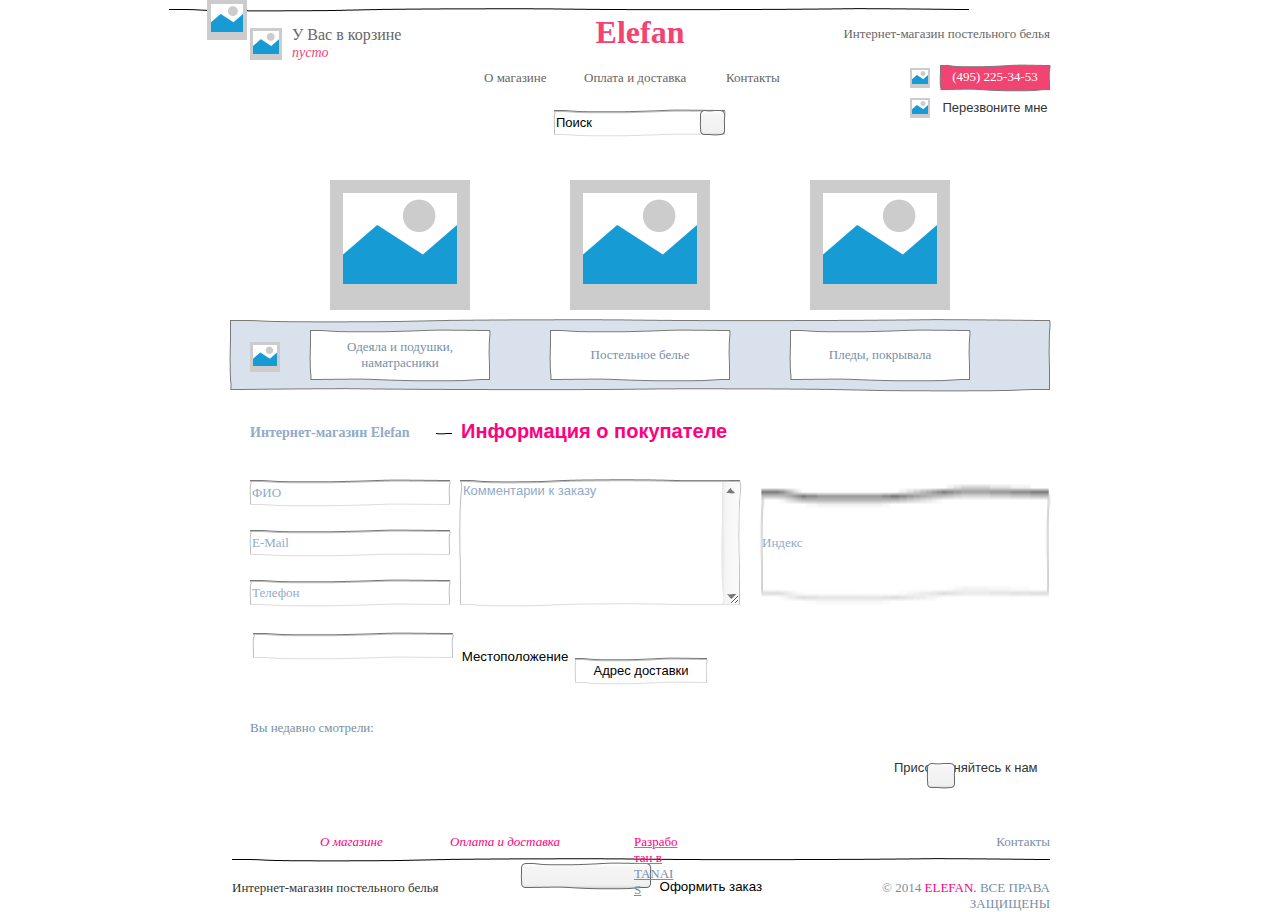
<file: make_html/order.html>
﻿<!DOCTYPE html>
<html>
  <head>
    <title>order</title>
    <meta http-equiv="X-UA-Compatible" content="IE=edge"/>
    <meta http-equiv="content-type" content="text/html; charset=utf-8"/>
    <meta name="apple-mobile-web-app-capable" content="yes"/>
    <link href="resources/css/jquery-ui-themes.css" type="text/css" rel="stylesheet"/>
    <link href="resources/css/axure_rp_page.css" type="text/css" rel="stylesheet"/>
    <link href="data/styles.css" type="text/css" rel="stylesheet"/>
    <link href="files/order/styles.css" type="text/css" rel="stylesheet"/>
    <script src="resources/scripts/jquery-1.7.1.min.js"></script>
    <script src="resources/scripts/jquery-ui-1.8.10.custom.min.js"></script>
    <script src="resources/scripts/axure/axQuery.js"></script>
    <script src="resources/scripts/axure/globals.js"></script>
    <script src="resources/scripts/axutils.js"></script>
    <script src="resources/scripts/axure/annotation.js"></script>
    <script src="resources/scripts/axure/axQuery.std.js"></script>
    <script src="resources/scripts/axure/doc.js"></script>
    <script src="data/document.js"></script>
    <script src="resources/scripts/messagecenter.js"></script>
    <script src="resources/scripts/axure/events.js"></script>
    <script src="resources/scripts/axure/action.js"></script>
    <script src="resources/scripts/axure/expr.js"></script>
    <script src="resources/scripts/axure/geometry.js"></script>
    <script src="resources/scripts/axure/flyout.js"></script>
    <script src="resources/scripts/axure/ie.js"></script>
    <script src="resources/scripts/axure/model.js"></script>
    <script src="resources/scripts/axure/repeater.js"></script>
    <script src="resources/scripts/axure/sto.js"></script>
    <script src="resources/scripts/axure/utils.temp.js"></script>
    <script src="resources/scripts/axure/variables.js"></script>
    <script src="resources/scripts/axure/drag.js"></script>
    <script src="resources/scripts/axure/move.js"></script>
    <script src="resources/scripts/axure/visibility.js"></script>
    <script src="resources/scripts/axure/style.js"></script>
    <script src="resources/scripts/axure/adaptive.js"></script>
    <script src="resources/scripts/axure/tree.js"></script>
    <script src="resources/scripts/axure/init.temp.js"></script>
    <script src="files/order/data.js"></script>
    <script src="resources/scripts/axure/legacy.js"></script>
    <script src="resources/scripts/axure/viewer.js"></script>
    <script type="text/javascript">
      $axure.utils.getTransparentGifPath = function() { return 'resources/images/transparent.gif'; };
      $axure.utils.getOtherPath = function() { return 'resources/Other.html'; };
      $axure.utils.getReloadPath = function() { return 'resources/reload.html'; };
    </script>
  </head>
  <body>
    <div id="base" class="">

      <!-- Unnamed (Header) -->

      <!-- Unnamed (Image) -->
      <div id="u1" class="ax_image">
        <img id="u1_img" class="img " src="images/elefan/u1.png"/>
        <!-- Unnamed () -->
        <div id="u2" class="text">
          <p><span>&nbsp;</span></p>
        </div>
      </div>

      <!-- Unnamed (Image) -->
      <div id="u3" class="ax_image">
        <img id="u3_img" class="img " src="images/elefan/u1.png"/>
        <!-- Unnamed () -->
        <div id="u4" class="text">
          <p><span>&nbsp;</span></p>
        </div>
      </div>

      <!-- Unnamed (Image) -->
      <div id="u5" class="ax_image">
        <img id="u5_img" class="img " src="images/elefan/u1.png"/>
        <!-- Unnamed () -->
        <div id="u6" class="text">
          <p><span>&nbsp;</span></p>
        </div>
      </div>

      <!-- Unnamed (Shape) -->
      <div id="u7" class="ax_shape">
        <img id="u7_img" class="img " src="images/buy/u7.png"/>
        <!-- Unnamed () -->
        <div id="u8" class="text">
          <p><span>&nbsp;</span></p>
        </div>
      </div>

      <!-- Unnamed (Shape) -->
      <div id="u9" class="ax_shape">
        <img id="u9_img" class="img " src="images/buy/u9.png"/>
        <!-- Unnamed () -->
        <div id="u10" class="text">
          <p><span>Одеяла и подушки, наматрасники</span></p>
        </div>
      </div>

      <!-- Unnamed (Shape) -->
      <div id="u11" class="ax_shape">
        <img id="u11_img" class="img " src="images/buy/u9.png"/>
        <!-- Unnamed () -->
        <div id="u12" class="text">
          <p><span>Постельное белье</span></p>
        </div>
      </div>

      <!-- Unnamed (Shape) -->
      <div id="u13" class="ax_shape">
        <img id="u13_img" class="img " src="images/buy/u9.png"/>
        <!-- Unnamed () -->
        <div id="u14" class="text">
          <p><span>Пледы, покрывала</span></p>
        </div>
      </div>

      <!-- Unnamed (Image) -->
      <div id="u15" class="ax_image">
        <img id="u15_img" class="img " src="images/elefan/u15.png"/>
        <!-- Unnamed () -->
        <div id="u16" class="text">
          <p><span>&nbsp;</span></p>
        </div>
      </div>

      <!-- Unnamed (Shape) -->
      <div id="u17" class="ax_h1">
        <img id="u17_img" class="img " src="resources/images/transparent.gif"/>
        <!-- Unnamed () -->
        <div id="u18" class="text">
          <p><span>Elefan</span></p><p><span>&nbsp;</span></p>
        </div>
      </div>

      <!-- Unnamed (Text Field) -->
      <div id="u19" class="ax_text_field">
        <img id="u19_image_sketch" class="img " src="images/buy/u19_image_sketch.png" alt="u19_image_sketch"/>
        <input id="u19_input" type="text" value="Поиск" class="form_sketch"/>
      </div>

      <!-- Unnamed (HTML Button) -->
      <div id="u20" class="ax_html_button">
        <img id="u20_image_sketch" class="img " src="images/elefan/u20_image_sketch.png" alt="u20_image_sketch"/>
        <input id="u20_input" type="submit" value="" class="form_sketch"/>
      </div>

      <!-- Unnamed (Shape) -->
      <div id="u21" class="ax_paragraph">
        <img id="u21_img" class="img " src="resources/images/transparent.gif"/>
        <!-- Unnamed () -->
        <div id="u22" class="text">
          <p><span>О магазине</span></p>
        </div>
      </div>

      <!-- Unnamed (Shape) -->
      <div id="u23" class="ax_paragraph">
        <img id="u23_img" class="img " src="resources/images/transparent.gif"/>
        <!-- Unnamed () -->
        <div id="u24" class="text">
          <p><span>Оплата и доставка</span></p>
        </div>
      </div>

      <!-- Unnamed (Shape) -->
      <div id="u25" class="ax_paragraph">
        <img id="u25_img" class="img " src="resources/images/transparent.gif"/>
        <!-- Unnamed () -->
        <div id="u26" class="text">
          <p><span>Контакты</span></p>
        </div>
      </div>

      <!-- Unnamed (Shape) -->
      <div id="u27" class="ax_paragraph">
        <img id="u27_img" class="img " src="resources/images/transparent.gif"/>
        <!-- Unnamed () -->
        <div id="u28" class="text">
          <p><span>Интернет-магазин постельного белья</span></p>
        </div>
      </div>

      <!-- Unnamed (Image) -->
      <div id="u29" class="ax_image">
        <img id="u29_img" class="img " src="images/elefan/u29.png"/>
        <!-- Unnamed () -->
        <div id="u30" class="text">
          <p><span>&nbsp;</span></p>
        </div>
      </div>

      <!-- Unnamed (Shape) -->
      <div id="u31" class="ax_paragraph">
        <img id="u31_img" class="img " src="resources/images/transparent.gif"/>
        <!-- Unnamed () -->
        <div id="u32" class="text">
          <p><span>У Вас в корзине</span></p>
        </div>
      </div>

      <!-- bucket (Dynamic Panel) -->
      <div id="u33" class="ax_dynamic_panel" data-label="bucket">
        <div id="u33_state0" class="panel_state" data-label="State1">
          <div id="u33_state0_content" class="panel_state_content">

            <!-- Unnamed (Shape) -->
            <div id="u34" class="ax_paragraph">
              <img id="u34_img" class="img " src="resources/images/transparent.gif"/>
              <!-- Unnamed () -->
              <div id="u35" class="text">
                <p><span>пусто</span></p>
              </div>
            </div>
          </div>
        </div>
        <div id="u33_state1" class="panel_state" data-label="State2">
          <div id="u33_state1_content" class="panel_state_content">

            <!-- Unnamed (Shape) -->
            <div id="u36" class="ax_paragraph">
              <img id="u36_img" class="img " src="resources/images/transparent.gif"/>
              <!-- Unnamed () -->
              <div id="u37" class="text">
                <p><span>1 Товар на сумму 859 р</span></p>
              </div>
            </div>
          </div>
        </div>
        <div id="u33_state2" class="panel_state" data-label="State3">
          <div id="u33_state2_content" class="panel_state_content">

            <!-- Unnamed (Shape) -->
            <div id="u38" class="ax_paragraph">
              <img id="u38_img" class="img " src="resources/images/transparent.gif"/>
              <!-- Unnamed () -->
              <div id="u39" class="text">
                <p><span>2 Товара на сумму 4758 р</span></p>
              </div>
            </div>
          </div>
        </div>
      </div>

      <!-- Unnamed (Shape) -->
      <div id="u40" class="ax_shape">
        <img id="u40_img" class="img " src="images/buy/u40.png"/>
        <!-- Unnamed () -->
        <div id="u41" class="text">
          <p><span>(495) 225-34-53</span></p>
        </div>
      </div>

      <!-- Unnamed (Image) -->
      <div id="u42" class="ax_image">
        <img id="u42_img" class="img " src="images/elefan/u42.png"/>
        <!-- Unnamed () -->
        <div id="u43" class="text">
          <p><span>&nbsp;</span></p>
        </div>
      </div>

      <!-- Unnamed (Image) -->
      <div id="u44" class="ax_image">
        <img id="u44_img" class="img " src="images/elefan/u42.png"/>
        <!-- Unnamed () -->
        <div id="u45" class="text">
          <p><span>&nbsp;</span></p>
        </div>
      </div>

      <!-- Unnamed (Shape) -->
      <div id="u46" class="ax_paragraph">
        <img id="u46_img" class="img " src="resources/images/transparent.gif"/>
        <!-- Unnamed () -->
        <div id="u47" class="text">
          <p><span>Перезвоните мне</span></p>
        </div>
      </div>

      <!-- Unnamed (Shape) -->
      <div id="u48" class="ax_h2">
        <img id="u48_img" class="img " src="resources/images/transparent.gif"/>
        <!-- Unnamed () -->
        <div id="u49" class="text">
          <p><span>Информация о покупателе</span></p>
        </div>
      </div>

      <!-- Unnamed (Shape) -->
      <div id="u50" class="ax_h2">
        <img id="u50_img" class="img " src="resources/images/transparent.gif"/>
        <!-- Unnamed () -->
        <div id="u51" class="text">
          <p><span> Интернет-магазин Elefan</span></p>
        </div>
      </div>

      <!-- Unnamed (Horizontal Line) -->
      <div id="u52" class="ax_horizontal_line">
        <img id="u52_start" class="img " src="resources/images/transparent.gif" alt="u52_start"/>
        <img id="u52_end" class="img " src="resources/images/transparent.gif" alt="u52_end"/>
        <img id="u52_line" class="img " src="images/about/u96_line.png" alt="u52_line"/>
      </div>

      <!-- Unnamed (Text Field) -->
      <div id="u53" class="ax_text_field">
        <img id="u53_image_sketch" class="img " src="images/buy/u78_image_sketch.png" alt="u53_image_sketch"/>
        <input id="u53_input" type="text" value="ФИО" class="form_sketch"/>
      </div>

      <!-- Unnamed (Text Field) -->
      <div id="u54" class="ax_text_field">
        <img id="u54_image_sketch" class="img " src="images/buy/u78_image_sketch.png" alt="u54_image_sketch"/>
        <input id="u54_input" type="text" value="E-Mail&nbsp; &nbsp;&nbsp; " class="form_sketch"/>
      </div>

      <!-- Unnamed (Text Field) -->
      <div id="u55" class="ax_text_field">
        <img id="u55_image_sketch" class="img " src="images/buy/u78_image_sketch.png" alt="u55_image_sketch"/>
        <input id="u55_input" type="text" value="Телефон" class="form_sketch"/>
      </div>

      <!-- Unnamed (Text Field) -->
      <div id="u56" class="ax_text_field">
        <img id="u56_image_sketch" class="img " src="images/buy/u78_image_sketch.png" alt="u56_image_sketch"/>
        <input id="u56_input" type="text" value="Индекс&nbsp; &nbsp;&nbsp; " class="form_sketch"/>
      </div>

      <!-- Unnamed (Text Field) -->
      <div id="u57" class="ax_text_field">
        <img id="u57_image_sketch" class="img " src="images/buy/u78_image_sketch.png" alt="u57_image_sketch"/>
        <input id="u57_input" type="text" value="Местоположение" class="form_sketch"/>
      </div>

      <!-- Unnamed (Text Field) -->
      <div id="u58" class="ax_text_field">
        <img id="u58_image_sketch" class="img " src="images/buy/u78_image_sketch.png" alt="u58_image_sketch"/>
        <input id="u58_input" type="text" value="Адрес доставки" class="form_sketch"/>
      </div>

      <!-- Unnamed (Text Area) -->
      <div id="u59" class="ax_text_area">
        <img id="u59_image_sketch" class="img " src="images/order/u59_image_sketch.png" alt="u59_image_sketch"/>
        <textarea id="u59_input" class="form_sketch">Комментарии к заказу</textarea>
      </div>

      <!-- Unnamed (Horizontal Line) -->
      <div id="u60" class="ax_horizontal_line">
        <img id="u60_start" class="img " src="resources/images/transparent.gif" alt="u60_start"/>
        <img id="u60_end" class="img " src="resources/images/transparent.gif" alt="u60_end"/>
        <img id="u60_line" class="img " src="images/order/u60_line.png" alt="u60_line"/>
      </div>

      <!-- Unnamed (HTML Button) -->
      <div id="u61" class="ax_html_button">
        <img id="u61_image_sketch" class="img " src="images/order/u61_image_sketch.png" alt="u61_image_sketch"/>
        <input id="u61_input" type="submit" value="Оформить заказ" class="form_sketch"/>
      </div>

      <!-- Unnamed (Horizontal Line) -->
      <div id="u62" class="ax_horizontal_line">
        <img id="u62_start" class="img " src="resources/images/transparent.gif" alt="u62_start"/>
        <img id="u62_end" class="img " src="resources/images/transparent.gif" alt="u62_end"/>
        <img id="u62_line" class="img " src="images/buy/u49_line.png" alt="u62_line"/>
      </div>

      <!-- Unnamed (Shape) -->
      <div id="u63" class="ax_paragraph">
        <img id="u63_img" class="img " src="resources/images/transparent.gif"/>
        <!-- Unnamed () -->
        <div id="u64" class="text">
          <p><span>О магазине</span></p>
        </div>
      </div>

      <!-- Unnamed (Shape) -->
      <div id="u65" class="ax_paragraph">
        <img id="u65_img" class="img " src="resources/images/transparent.gif"/>
        <!-- Unnamed () -->
        <div id="u66" class="text">
          <p><span>Оплата и доставка</span></p>
        </div>
      </div>

      <!-- Unnamed (Shape) -->
      <div id="u67" class="ax_paragraph">
        <img id="u67_img" class="img " src="resources/images/transparent.gif"/>
        <!-- Unnamed () -->
        <div id="u68" class="text">
          <p><span>Контакты</span></p>
        </div>
      </div>

      <!-- Unnamed (Shape) -->
      <div id="u69" class="ax_paragraph">
        <img id="u69_img" class="img " src="resources/images/transparent.gif"/>
        <!-- Unnamed () -->
        <div id="u70" class="text">
          <p><span>Интернет-магазин постельного белья</span></p>
        </div>
      </div>

      <!-- Unnamed (Shape) -->
      <div id="u71" class="ax_paragraph">
        <img id="u71_img" class="img " src="resources/images/transparent.gif"/>
        <!-- Unnamed () -->
        <div id="u72" class="text">
          <p><span style="color:#768FA8;">© 2014 </span><span style="color:#FF0080;">ELEFAN.</span><span style="color:#768FA8;"> ВСЕ ПРАВА ЗАЩИЩЕНЫ</span></p>
        </div>
      </div>

      <!-- Unnamed (Shape) -->
      <div id="u73" class="ax_paragraph">
        <img id="u73_img" class="img " src="resources/images/transparent.gif"/>
        <!-- Unnamed () -->
        <div id="u74" class="text">
          <p><span style="color:#FF0080;">Разработан в</span><span style="color:#768FA8;"> TANAIS</span></p>
        </div>
      </div>

      <!-- Unnamed (Shape) -->
      <div id="u75" class="ax_paragraph">
        <img id="u75_img" class="img " src="resources/images/transparent.gif"/>
        <!-- Unnamed () -->
        <div id="u76" class="text">
          <p><span>Вы недавно смотрели:</span></p>
        </div>
      </div>

      <!-- Unnamed (Image) -->
      <div id="u77" class="ax_image">
        <img id="u77_img" class="img " src="images/elefan/u211.png"/>
        <!-- Unnamed () -->
        <div id="u78" class="text">
          <p><span>&nbsp;</span></p>
        </div>
      </div>

      <!-- Unnamed (Image) -->
      <div id="u79" class="ax_image">
        <img id="u79_img" class="img " src="images/elefan/u211.png"/>
        <!-- Unnamed () -->
        <div id="u80" class="text">
          <p><span>&nbsp;</span></p>
        </div>
      </div>

      <!-- Unnamed (Image) -->
      <div id="u81" class="ax_image">
        <img id="u81_img" class="img " src="images/elefan/u211.png"/>
        <!-- Unnamed () -->
        <div id="u82" class="text">
          <p><span>&nbsp;</span></p>
        </div>
      </div>

      <!-- Unnamed (Image) -->
      <div id="u83" class="ax_image">
        <img id="u83_img" class="img " src="images/elefan/u211.png"/>
        <!-- Unnamed () -->
        <div id="u84" class="text">
          <p><span>&nbsp;</span></p>
        </div>
      </div>

      <!-- Unnamed (Shape) -->
      <div id="u85" class="ax_paragraph">
        <img id="u85_img" class="img " src="resources/images/transparent.gif"/>
        <!-- Unnamed () -->
        <div id="u86" class="text">
          <p><span>Подписаться на рассылку новостей</span></p>
        </div>
      </div>

      <!-- Unnamed (Shape) -->
      <div id="u87" class="ax_paragraph">
        <img id="u87_img" class="img " src="resources/images/transparent.gif"/>
        <!-- Unnamed () -->
        <div id="u88" class="text">
          <p><span>Присоединяйтесь к нам</span></p>
        </div>
      </div>

      <!-- Unnamed (Text Field) -->
      <div id="u89" class="ax_text_field">
        <img id="u89_image_sketch" class="img " src="images/buy/u78_image_sketch.png" alt="u89_image_sketch"/>
        <input id="u89_input" type="text" value="В ведите ваш e-mail..." class="form_sketch"/>
      </div>

      <!-- Unnamed (HTML Button) -->
      <div id="u90" class="ax_html_button">
        <img id="u90_image_sketch" class="img " src="images/elefan/u224_image_sketch.png" alt="u90_image_sketch"/>
        <input id="u90_input" type="submit" value="" class="form_sketch"/>
      </div>

      <!-- Unnamed (Image) -->
      <div id="u91" class="ax_image">
        <img id="u91_img" class="img " src="images/elefan/u225.png"/>
        <!-- Unnamed () -->
        <div id="u92" class="text">
          <p><span>&nbsp;</span></p>
        </div>
      </div>

      <!-- Unnamed (Image) -->
      <div id="u93" class="ax_image">
        <img id="u93_img" class="img " src="images/elefan/u225.png"/>
        <!-- Unnamed () -->
        <div id="u94" class="text">
          <p><span>&nbsp;</span></p>
        </div>
      </div>

      <!-- Unnamed (Image) -->
      <div id="u95" class="ax_image">
        <img id="u95_img" class="img " src="images/elefan/u225.png"/>
        <!-- Unnamed () -->
        <div id="u96" class="text">
          <p><span>&nbsp;</span></p>
        </div>
      </div>

      <!-- Unnamed (Image) -->
      <div id="u97" class="ax_image">
        <img id="u97_img" class="img " src="images/elefan/u225.png"/>
        <!-- Unnamed () -->
        <div id="u98" class="text">
          <p><span>&nbsp;</span></p>
        </div>
      </div>

      <!-- Unnamed (Image) -->
      <div id="u99" class="ax_image">
        <img id="u99_img" class="img " src="images/elefan/u225.png"/>
        <!-- Unnamed () -->
        <div id="u100" class="text">
          <p><span>&nbsp;</span></p>
        </div>
      </div>
    </div>
  </body>
</html>
</file>
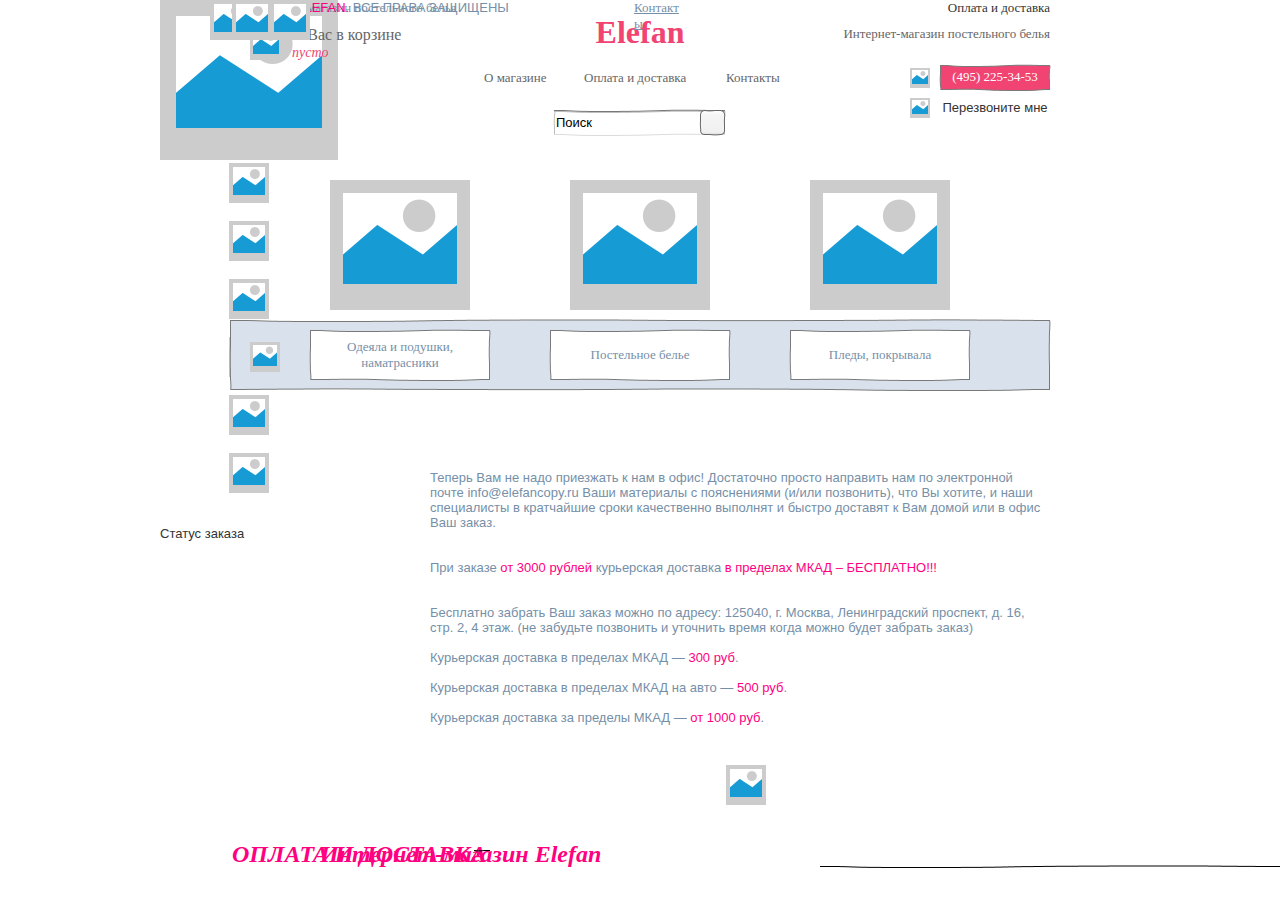
<file: make_html/payment.html>
﻿<!DOCTYPE html>
<html>
  <head>
    <title>Payment</title>
    <meta http-equiv="X-UA-Compatible" content="IE=edge"/>
    <meta http-equiv="content-type" content="text/html; charset=utf-8"/>
    <meta name="apple-mobile-web-app-capable" content="yes"/>
    <link href="resources/css/jquery-ui-themes.css" type="text/css" rel="stylesheet"/>
    <link href="resources/css/axure_rp_page.css" type="text/css" rel="stylesheet"/>
    <link href="data/styles.css" type="text/css" rel="stylesheet"/>
    <link href="files/payment/styles.css" type="text/css" rel="stylesheet"/>
    <script src="resources/scripts/jquery-1.7.1.min.js"></script>
    <script src="resources/scripts/jquery-ui-1.8.10.custom.min.js"></script>
    <script src="resources/scripts/axure/axQuery.js"></script>
    <script src="resources/scripts/axure/globals.js"></script>
    <script src="resources/scripts/axutils.js"></script>
    <script src="resources/scripts/axure/annotation.js"></script>
    <script src="resources/scripts/axure/axQuery.std.js"></script>
    <script src="resources/scripts/axure/doc.js"></script>
    <script src="data/document.js"></script>
    <script src="resources/scripts/messagecenter.js"></script>
    <script src="resources/scripts/axure/events.js"></script>
    <script src="resources/scripts/axure/action.js"></script>
    <script src="resources/scripts/axure/expr.js"></script>
    <script src="resources/scripts/axure/geometry.js"></script>
    <script src="resources/scripts/axure/flyout.js"></script>
    <script src="resources/scripts/axure/ie.js"></script>
    <script src="resources/scripts/axure/model.js"></script>
    <script src="resources/scripts/axure/repeater.js"></script>
    <script src="resources/scripts/axure/sto.js"></script>
    <script src="resources/scripts/axure/utils.temp.js"></script>
    <script src="resources/scripts/axure/variables.js"></script>
    <script src="resources/scripts/axure/drag.js"></script>
    <script src="resources/scripts/axure/move.js"></script>
    <script src="resources/scripts/axure/visibility.js"></script>
    <script src="resources/scripts/axure/style.js"></script>
    <script src="resources/scripts/axure/adaptive.js"></script>
    <script src="resources/scripts/axure/tree.js"></script>
    <script src="resources/scripts/axure/init.temp.js"></script>
    <script src="files/payment/data.js"></script>
    <script src="resources/scripts/axure/legacy.js"></script>
    <script src="resources/scripts/axure/viewer.js"></script>
    <script type="text/javascript">
      $axure.utils.getTransparentGifPath = function() { return 'resources/images/transparent.gif'; };
      $axure.utils.getOtherPath = function() { return 'resources/Other.html'; };
      $axure.utils.getReloadPath = function() { return 'resources/reload.html'; };
    </script>
  </head>
  <body>
    <div id="base" class="">

      <!-- Unnamed (Header) -->

      <!-- Unnamed (Image) -->
      <div id="u1" class="ax_image">
        <img id="u1_img" class="img " src="images/elefan/u1.png"/>
        <!-- Unnamed () -->
        <div id="u2" class="text">
          <p><span>&nbsp;</span></p>
        </div>
      </div>

      <!-- Unnamed (Image) -->
      <div id="u3" class="ax_image">
        <img id="u3_img" class="img " src="images/elefan/u1.png"/>
        <!-- Unnamed () -->
        <div id="u4" class="text">
          <p><span>&nbsp;</span></p>
        </div>
      </div>

      <!-- Unnamed (Image) -->
      <div id="u5" class="ax_image">
        <img id="u5_img" class="img " src="images/elefan/u1.png"/>
        <!-- Unnamed () -->
        <div id="u6" class="text">
          <p><span>&nbsp;</span></p>
        </div>
      </div>

      <!-- Unnamed (Shape) -->
      <div id="u7" class="ax_shape">
        <img id="u7_img" class="img " src="images/payment/u7.png"/>
        <!-- Unnamed () -->
        <div id="u8" class="text">
          <p><span>&nbsp;</span></p>
        </div>
      </div>

      <!-- Unnamed (Shape) -->
      <div id="u9" class="ax_shape">
        <img id="u9_img" class="img " src="images/payment/u9.png"/>
        <!-- Unnamed () -->
        <div id="u10" class="text">
          <p><span>Одеяла и подушки, наматрасники</span></p>
        </div>
      </div>

      <!-- Unnamed (Shape) -->
      <div id="u11" class="ax_shape">
        <img id="u11_img" class="img " src="images/payment/u9.png"/>
        <!-- Unnamed () -->
        <div id="u12" class="text">
          <p><span>Постельное белье</span></p>
        </div>
      </div>

      <!-- Unnamed (Shape) -->
      <div id="u13" class="ax_shape">
        <img id="u13_img" class="img " src="images/payment/u9.png"/>
        <!-- Unnamed () -->
        <div id="u14" class="text">
          <p><span>Пледы, покрывала</span></p>
        </div>
      </div>

      <!-- Unnamed (Image) -->
      <div id="u15" class="ax_image">
        <img id="u15_img" class="img " src="images/elefan/u15.png"/>
        <!-- Unnamed () -->
        <div id="u16" class="text">
          <p><span>&nbsp;</span></p>
        </div>
      </div>

      <!-- Unnamed (Shape) -->
      <div id="u17" class="ax_h1">
        <img id="u17_img" class="img " src="resources/images/transparent.gif"/>
        <!-- Unnamed () -->
        <div id="u18" class="text">
          <p><span>Elefan</span></p><p><span>&nbsp;</span></p>
        </div>
      </div>

      <!-- Unnamed (Text Field) -->
      <div id="u19" class="ax_text_field">
        <img id="u19_image_sketch" class="img " src="images/payment/u19_image_sketch.png" alt="u19_image_sketch"/>
        <input id="u19_input" type="text" value="Поиск" class="form_sketch"/>
      </div>

      <!-- Unnamed (HTML Button) -->
      <div id="u20" class="ax_html_button">
        <img id="u20_image_sketch" class="img " src="images/elefan/u20_image_sketch.png" alt="u20_image_sketch"/>
        <input id="u20_input" type="submit" value="" class="form_sketch"/>
      </div>

      <!-- Unnamed (Shape) -->
      <div id="u21" class="ax_paragraph">
        <img id="u21_img" class="img " src="resources/images/transparent.gif"/>
        <!-- Unnamed () -->
        <div id="u22" class="text">
          <p><span>О магазине</span></p>
        </div>
      </div>

      <!-- Unnamed (Shape) -->
      <div id="u23" class="ax_paragraph">
        <img id="u23_img" class="img " src="resources/images/transparent.gif"/>
        <!-- Unnamed () -->
        <div id="u24" class="text">
          <p><span>Оплата и доставка</span></p>
        </div>
      </div>

      <!-- Unnamed (Shape) -->
      <div id="u25" class="ax_paragraph">
        <img id="u25_img" class="img " src="resources/images/transparent.gif"/>
        <!-- Unnamed () -->
        <div id="u26" class="text">
          <p><span>Контакты</span></p>
        </div>
      </div>

      <!-- Unnamed (Shape) -->
      <div id="u27" class="ax_paragraph">
        <img id="u27_img" class="img " src="resources/images/transparent.gif"/>
        <!-- Unnamed () -->
        <div id="u28" class="text">
          <p><span>Интернет-магазин постельного белья</span></p>
        </div>
      </div>

      <!-- Unnamed (Image) -->
      <div id="u29" class="ax_image">
        <img id="u29_img" class="img " src="images/elefan/u29.png"/>
        <!-- Unnamed () -->
        <div id="u30" class="text">
          <p><span>&nbsp;</span></p>
        </div>
      </div>

      <!-- Unnamed (Shape) -->
      <div id="u31" class="ax_paragraph">
        <img id="u31_img" class="img " src="resources/images/transparent.gif"/>
        <!-- Unnamed () -->
        <div id="u32" class="text">
          <p><span>У Вас в корзине</span></p>
        </div>
      </div>

      <!-- bucket (Dynamic Panel) -->
      <div id="u33" class="ax_dynamic_panel" data-label="bucket">
        <div id="u33_state0" class="panel_state" data-label="State1">
          <div id="u33_state0_content" class="panel_state_content">

            <!-- Unnamed (Shape) -->
            <div id="u34" class="ax_paragraph">
              <img id="u34_img" class="img " src="resources/images/transparent.gif"/>
              <!-- Unnamed () -->
              <div id="u35" class="text">
                <p><span>пусто</span></p>
              </div>
            </div>
          </div>
        </div>
        <div id="u33_state1" class="panel_state" data-label="State2">
          <div id="u33_state1_content" class="panel_state_content">

            <!-- Unnamed (Shape) -->
            <div id="u36" class="ax_paragraph">
              <img id="u36_img" class="img " src="resources/images/transparent.gif"/>
              <!-- Unnamed () -->
              <div id="u37" class="text">
                <p><span>1 Товар на сумму 859 р</span></p>
              </div>
            </div>
          </div>
        </div>
        <div id="u33_state2" class="panel_state" data-label="State3">
          <div id="u33_state2_content" class="panel_state_content">

            <!-- Unnamed (Shape) -->
            <div id="u38" class="ax_paragraph">
              <img id="u38_img" class="img " src="resources/images/transparent.gif"/>
              <!-- Unnamed () -->
              <div id="u39" class="text">
                <p><span>2 Товара на сумму 4758 р</span></p>
              </div>
            </div>
          </div>
        </div>
      </div>

      <!-- Unnamed (Shape) -->
      <div id="u40" class="ax_shape">
        <img id="u40_img" class="img " src="images/payment/u40.png"/>
        <!-- Unnamed () -->
        <div id="u41" class="text">
          <p><span>(495) 225-34-53</span></p>
        </div>
      </div>

      <!-- Unnamed (Image) -->
      <div id="u42" class="ax_image">
        <img id="u42_img" class="img " src="images/elefan/u42.png"/>
        <!-- Unnamed () -->
        <div id="u43" class="text">
          <p><span>&nbsp;</span></p>
        </div>
      </div>

      <!-- Unnamed (Image) -->
      <div id="u44" class="ax_image">
        <img id="u44_img" class="img " src="images/elefan/u42.png"/>
        <!-- Unnamed () -->
        <div id="u45" class="text">
          <p><span>&nbsp;</span></p>
        </div>
      </div>

      <!-- Unnamed (Shape) -->
      <div id="u46" class="ax_paragraph">
        <img id="u46_img" class="img " src="resources/images/transparent.gif"/>
        <!-- Unnamed () -->
        <div id="u47" class="text">
          <p><span>Перезвоните мне</span></p>
        </div>
      </div>

      <!-- Unnamed (Shape) -->
      <div id="u48" class="ax_paragraph">
        <img id="u48_img" class="img " src="resources/images/transparent.gif"/>
        <!-- Unnamed () -->
        <div id="u49" class="text">
          <p><span style="color:#768FA8;">Теперь Вам не надо приезжать к нам в офис! Достаточно просто направить нам по электронной почте info@elefancopy.ru Ваши материалы с пояснениями (и/или позвонить), что Вы хотите, и наши специалисты в кратчайшие сроки качественно выполнят и быстро доставят к Вам домой или в офис Ваш заказ.</span></p><p><span style="color:#768FA8;">&nbsp;</span></p><p><span style="color:#768FA8;">&nbsp;</span></p><p><span style="color:#768FA8;">При заказе </span><span style="color:#FF0080;">от 3000 рублей</span><span style="color:#768FA8;"> курьерская доставка </span><span style="color:#FF0080;">в пределах МКАД – БЕСПЛАТНО!!!</span></p><p><span style="color:#768FA8;">&nbsp;</span></p><p><span style="color:#768FA8;">&nbsp;</span></p><p><span style="color:#768FA8;">Бесплатно забрать Ваш заказ можно по адресу: 125040, г. Москва, Ленинградский проспект, д. 16, стр. 2, 4 этаж. (не забудьте позвонить и уточнить время когда можно будет забрать заказ)</span></p><p><span style="color:#768FA8;">&nbsp;</span></p><p><span style="color:#768FA8;">Курьерская доставка в пределах МКАД — </span><span style="color:#FF0080;">300 руб</span><span style="color:#768FA8;">.</span></p><p><span style="color:#768FA8;">&nbsp;</span></p><p><span style="color:#768FA8;">Курьерская доставка в пределах МКАД на авто — </span><span style="color:#FF0080;">500 руб</span><span style="color:#768FA8;">.</span></p><p><span style="color:#768FA8;">&nbsp;</span></p><p><span style="color:#768FA8;">Курьерская доставка за пределы МКАД — </span><span style="color:#FF0080;">от 1000 руб</span><span style="color:#768FA8;">.</span></p>
        </div>
      </div>

      <!-- Unnamed (Image) -->
      <div id="u50" class="ax_image">
        <img id="u50_img" class="img " src="images/payment/u50.png"/>
        <!-- Unnamed () -->
        <div id="u51" class="text">
          <p><span>&nbsp;</span></p>
        </div>
      </div>

      <!-- Unnamed (Shape) -->
      <div id="u52" class="ax_h2">
        <img id="u52_img" class="img " src="resources/images/transparent.gif"/>
        <!-- Unnamed () -->
        <div id="u53" class="text">
          <p><span>ОПЛАТА И ДОСТАВКА</span></p>
        </div>
      </div>

      <!-- Unnamed (Shape) -->
      <div id="u54" class="ax_h2">
        <img id="u54_img" class="img " src="resources/images/transparent.gif"/>
        <!-- Unnamed () -->
        <div id="u55" class="text">
          <p><span> Интернет-магазин Elefan</span></p>
        </div>
      </div>

      <!-- Unnamed (Horizontal Line) -->
      <div id="u56" class="ax_horizontal_line">
        <img id="u56_start" class="img " src="resources/images/transparent.gif" alt="u56_start"/>
        <img id="u56_end" class="img " src="resources/images/transparent.gif" alt="u56_end"/>
        <img id="u56_line" class="img " src="images/about/u54_line.png" alt="u56_line"/>
      </div>

      <!-- Unnamed (inner_footer) -->

      <!-- Unnamed (Horizontal Line) -->
      <div id="u58" class="ax_horizontal_line">
        <img id="u58_start" class="img " src="resources/images/transparent.gif" alt="u58_start"/>
        <img id="u58_end" class="img " src="resources/images/transparent.gif" alt="u58_end"/>
        <img id="u58_line" class="img " src="images/payment/u58_line.png" alt="u58_line"/>
      </div>

      <!-- Unnamed (Shape) -->
      <div id="u59" class="ax_paragraph">
        <img id="u59_img" class="img " src="resources/images/transparent.gif"/>
        <!-- Unnamed () -->
        <div id="u60" class="text">
          <p><span>О магазине</span></p>
        </div>
      </div>

      <!-- Unnamed (Shape) -->
      <div id="u61" class="ax_paragraph">
        <img id="u61_img" class="img " src="resources/images/transparent.gif"/>
        <!-- Unnamed () -->
        <div id="u62" class="text">
          <p><span>Оплата и доставка</span></p>
        </div>
      </div>

      <!-- Unnamed (Shape) -->
      <div id="u63" class="ax_paragraph">
        <img id="u63_img" class="img " src="resources/images/transparent.gif"/>
        <!-- Unnamed () -->
        <div id="u64" class="text">
          <p><span>Контакты</span></p>
        </div>
      </div>

      <!-- Unnamed (Shape) -->
      <div id="u65" class="ax_paragraph">
        <img id="u65_img" class="img " src="resources/images/transparent.gif"/>
        <!-- Unnamed () -->
        <div id="u66" class="text">
          <p><span>Интернет-магазин постельного белья</span></p>
        </div>
      </div>

      <!-- Unnamed (Shape) -->
      <div id="u67" class="ax_paragraph">
        <img id="u67_img" class="img " src="resources/images/transparent.gif"/>
        <!-- Unnamed () -->
        <div id="u68" class="text">
          <p><span style="color:#768FA8;">© 2014 </span><span style="color:#FF0080;">ELEFAN.</span><span style="color:#768FA8;"> ВСЕ ПРАВА ЗАЩИЩЕНЫ</span></p>
        </div>
      </div>

      <!-- Unnamed (Shape) -->
      <div id="u69" class="ax_paragraph">
        <img id="u69_img" class="img " src="resources/images/transparent.gif"/>
        <!-- Unnamed () -->
        <div id="u70" class="text">
          <p><span style="color:#FF0080;">Разработан в</span><span style="color:#768FA8;"> TANAIS</span></p>
        </div>
      </div>

      <!-- Unnamed (Shape) -->
      <div id="u71" class="ax_paragraph">
        <img id="u71_img" class="img " src="resources/images/transparent.gif"/>
        <!-- Unnamed () -->
        <div id="u72" class="text">
          <p><span style="text-decoration:underline;">НАВЕРХ</span></p>
        </div>
      </div>

      <!-- Unnamed (Shape) -->
      <div id="u73" class="ax_paragraph">
        <img id="u73_img" class="img " src="resources/images/transparent.gif"/>
        <!-- Unnamed () -->
        <div id="u74" class="text">
          <p><span>Вы недавно смотрели:</span></p>
        </div>
      </div>

      <!-- Unnamed (Image) -->
      <div id="u75" class="ax_image">
        <img id="u75_img" class="img " src="images/elefan/u220.png"/>
        <!-- Unnamed () -->
        <div id="u76" class="text">
          <p><span>&nbsp;</span></p>
        </div>
      </div>

      <!-- Unnamed (Image) -->
      <div id="u77" class="ax_image">
        <img id="u77_img" class="img " src="images/elefan/u220.png"/>
        <!-- Unnamed () -->
        <div id="u78" class="text">
          <p><span>&nbsp;</span></p>
        </div>
      </div>

      <!-- Unnamed (Image) -->
      <div id="u79" class="ax_image">
        <img id="u79_img" class="img " src="images/elefan/u220.png"/>
        <!-- Unnamed () -->
        <div id="u80" class="text">
          <p><span>&nbsp;</span></p>
        </div>
      </div>

      <!-- Unnamed (Image) -->
      <div id="u81" class="ax_image">
        <img id="u81_img" class="img " src="images/elefan/u220.png"/>
        <!-- Unnamed () -->
        <div id="u82" class="text">
          <p><span>&nbsp;</span></p>
        </div>
      </div>

      <!-- Unnamed (Shape) -->
      <div id="u83" class="ax_paragraph">
        <img id="u83_img" class="img " src="resources/images/transparent.gif"/>
        <!-- Unnamed () -->
        <div id="u84" class="text">
          <p><span>Присоединяйтесь к нам</span></p>
        </div>
      </div>

      <!-- Unnamed (Image) -->
      <div id="u85" class="ax_image">
        <img id="u85_img" class="img " src="images/elefan/u234.png"/>
        <!-- Unnamed () -->
        <div id="u86" class="text">
          <p><span>&nbsp;</span></p>
        </div>
      </div>

      <!-- Unnamed (Image) -->
      <div id="u87" class="ax_image">
        <img id="u87_img" class="img " src="images/elefan/u234.png"/>
        <!-- Unnamed () -->
        <div id="u88" class="text">
          <p><span>&nbsp;</span></p>
        </div>
      </div>

      <!-- Unnamed (Image) -->
      <div id="u89" class="ax_image">
        <img id="u89_img" class="img " src="images/elefan/u234.png"/>
        <!-- Unnamed () -->
        <div id="u90" class="text">
          <p><span>&nbsp;</span></p>
        </div>
      </div>

      <!-- Unnamed (Image) -->
      <div id="u91" class="ax_image">
        <img id="u91_img" class="img " src="images/elefan/u234.png"/>
        <!-- Unnamed () -->
        <div id="u92" class="text">
          <p><span>&nbsp;</span></p>
        </div>
      </div>

      <!-- Unnamed (Image) -->
      <div id="u93" class="ax_image">
        <img id="u93_img" class="img " src="images/elefan/u234.png"/>
        <!-- Unnamed () -->
        <div id="u94" class="text">
          <p><span>&nbsp;</span></p>
        </div>
      </div>

      <!-- Unnamed (Image) -->
      <div id="u95" class="ax_image">
        <img id="u95_img" class="img " src="images/elefan/u220.png"/>
        <!-- Unnamed () -->
        <div id="u96" class="text">
          <p><span>&nbsp;</span></p>
        </div>
      </div>

      <!-- Unnamed (Image) -->
      <div id="u97" class="ax_image">
        <img id="u97_img" class="img " src="images/elefan/u220.png"/>
        <!-- Unnamed () -->
        <div id="u98" class="text">
          <p><span>&nbsp;</span></p>
        </div>
      </div>

      <!-- Unnamed (Image) -->
      <div id="u99" class="ax_image">
        <img id="u99_img" class="img " src="images/elefan/u220.png"/>
        <!-- Unnamed () -->
        <div id="u100" class="text">
          <p><span>&nbsp;</span></p>
        </div>
      </div>

      <!-- Unnamed (Image) -->
      <div id="u101" class="ax_image">
        <img id="u101_img" class="img " src="images/elefan/u220.png"/>
        <!-- Unnamed () -->
        <div id="u102" class="text">
          <p><span>&nbsp;</span></p>
        </div>
      </div>

      <!-- Unnamed (Image) -->
      <div id="u103" class="ax_image">
        <img id="u103_img" class="img " src="images/elefan/u220.png"/>
        <!-- Unnamed () -->
        <div id="u104" class="text">
          <p><span>&nbsp;</span></p>
        </div>
      </div>

      <!-- Unnamed (Image) -->
      <div id="u105" class="ax_image">
        <img id="u105_img" class="img " src="images/elefan/u220.png"/>
        <!-- Unnamed () -->
        <div id="u106" class="text">
          <p><span>&nbsp;</span></p>
        </div>
      </div>

      <!-- Unnamed (Image) -->
      <div id="u107" class="ax_image">
        <img id="u107_img" class="img " src="images/elefan/u220.png"/>
        <!-- Unnamed () -->
        <div id="u108" class="text">
          <p><span>&nbsp;</span></p>
        </div>
      </div>

      <!-- Unnamed (Image) -->
      <div id="u109" class="ax_image">
        <img id="u109_img" class="img " src="images/elefan/u220.png"/>
        <!-- Unnamed () -->
        <div id="u110" class="text">
          <p><span>&nbsp;</span></p>
        </div>
      </div>

      <!-- Unnamed (Shape) -->
      <div id="u111" class="ax_paragraph">
        <img id="u111_img" class="img " src="resources/images/transparent.gif"/>
        <!-- Unnamed () -->
        <div id="u112" class="text">
          <p><span>Статус заказа</span></p>
        </div>
      </div>
    </div>
  </body>
</html>
</file>
<file: make_html/resources/css/default.css>
﻿body {
  font-family : Helvetica, Arial, Sans-Serif;
  background-color: #B9B9B9;
  overflow:hidden;
}
a {
  cursor: pointer;
}
#maximizePanelContainer {
  font-size: 4px;
  position:absolute;
  left: 0px;
  top: 0px;
  width: 15px;
  height: 13px;
  overflow: visible;
  z-index: 1000;
}
.maximizePanel {
  position:absolute;
  left: 0px;
  top: 0px;
  width: 20px;
  height: 20px;
  margin: 2px 0px 0px 1px;
  background: url('../images/261_expand_12rollover1.png') no-repeat;
  cursor: pointer;
}
.maximizePanelOver {
  background: url('../images/261_expand_12rollover2.png') no-repeat;    
}

#interfaceControlFrameMinimizeContainer {
  position:relative;
  font-size: 2px; /*for IE*/
  text-align: right;
  z-index: 100;
    height: 20px;
}
#interfaceControlFrameMinimizeContainer a 
{
    display: inline-block;
    width: 15px;
    height: 20px;
  font-size: 2px;
  background: url('../images/260_collapse_12rollover1.png') no-repeat;
  text-decoration: none;
  margin: 5px 5px 0px 0px;
}
#interfaceControlFrame {
    margin: 0px;
}
#interfaceControlFrameMinimizeContainer a:hover {
  background: url('../images/260_collapse_12rollover2.png') no-repeat;
}
#interfaceControlFrameCloseContainer {
    display: inline;
    width: 15px;
    height: 20px;
    font-size: 2px;
    margin: 5px 2px 0px 0px;
}
#interfaceControlFrameCloseContainer a 
{
  background: url('../images/259_close_12rollover1.png') no-repeat;
    margin: 0px;
  text-decoration: none;
}
#interfaceControlFrameCloseContainer a:hover 
{
  background: url('../images/259_close_12rollover2.png') no-repeat;
}
#interfaceControlFrameHeader li {
    display: inline;
}
#interfaceControlFrameHeader a {
  outline: none;
  padding: 3px 10px 3px 10px;
  margin-right: 1px;
  text-decoration: none;
  color: #575757;
  white-space: nowrap;
  background-color: #D3D3D3;
}
#interfaceControlFrameHeader a:link {}
#interfaceControlFrameHeader a:hover {
  color: #000000;
}
#interfaceControlFrameHeader a.selected {
  background-color: White;
  font-weight:bold;
  padding: 3px 10px 4px 10px;
}
#interfaceControlFrameHeaderContainer {
  overflow: visible;
  width: 250px;
}
#interfaceControlFrameHeader {
  position:relative;
  list-style: none;
  padding : 4px 0px 4px 0px;
  font-size: 11px;
  z-index: 50;
}
#interfaceControlFrameContainer {
  position: absolute;
  background-color: White;
  overflow: hidden;
  width: 100%;
  /*height:100%;*/
}

#interfaceControlFrameLogoContainer {
  background-color: White;
  border-bottom: 1px solid #EFEFEF;
  margin: -5px 0px 5px 0px;
  padding: 10px 5px 5px 5px;
  overflow: hidden;
}
#interfaceControlFrameLogoImageContainer {
  text-align: center;
}
#interfaceControlFrameLogoCaptionContainer {
  text-align: center;
  margin: 5px 10px 0px 10px;
  font-size: 11px;
  color: #333;
}
</file>
<file: make_html/plugins/sitemap/styles/sitemap.css>
﻿
#sitemapHost {
    font-size: 12px;
    color:#333;
    background-color:#FFF;
    height: 100%;
}

#sitemapTreeContainer {
    /*margin: 0px 8px 0px 10px;*/
    position: absolute;
    overflow: auto;
    width: 100%;
    /*height: 100%;*/
    top: 31px;
    bottom: 0px;
}

.sitemapTree {
    /* list-style-type: none; */
    margin: 5px 0px 10px -9px;
    overflow:visible;
}

.sitemapTree ul {
    list-style-type: none;
    margin: 0px 0px 0px 0px;
    padding-left: 0px;
}

.sitemapPlusMinusLink 
{
}

.sitemapMinus 
{
	vertical-align:middle;
    background: url('images/minus.gif');
    background-repeat: no-repeat;
	margin-right: 3px;	
	margin-bottom: 1px;
    height:9px;
    width:9px;
    display:inline-block;
}

.sitemapPlus 
{
	vertical-align:middle;
    background: url('images/plus.gif');
    background-repeat: no-repeat;
	margin-right: 3px;	
	margin-bottom: 1px;
	height:9px;
    width:9px;
    display:inline-block;
}

.sitemapPageLink 
{
    margin-left: 0px;
}

.sitemapPageIcon 
{
	margin-bottom:-3px;
    width: 16px;
    height: 16px;
    display: inline-block;
    background: url('images/079_page_16.png');
    background-repeat: no-repeat;
}

.sitemapFlowIcon
{
    background: url('images/086_case_16.png');
}

.sitemapFolderIcon
{
    background: url('images/235_folderclosed_16.png');
}

.sitemapFolderOpenIcon
{
    background: url('images/236_folderopen_16.png');
}

.sitemapPageName 
{
    margin-left: 3px;
}

.sitemapNode 
{
    margin:4px 0px 4px 0px;
    white-space:nowrap;
}

.sitemapPageLinkContainer {
    margin-left: 0px;
    padding-bottom: 1px;
}
/*
.sitemapNode div
{
	padding-top: 1px; 
	padding-bottom: 3px;
    padding-left: 20px;
	height: 14px;
}
*/

.sitemapExpandableNode 
{
	margin-left: 0px;
}

.sitemapHighlight 
{
	background-color : rgb(204,235,248);
    font-weight: bold;
}

.sitemapGreyedName
{
	color: #AAA;
}

#sitemapToolbar 
{
	margin: 5px 5px 5px 5px;
    height: 22px;
}

#sitemapToolbar .sitemapToolbarButton
{
    float: left;
    width: 22px;
    height: 22px;
    border: 1px solid transparent;
}

#sitemapToolbar .sitemapToolbarButton:hover
{
    border: 1px solid rgb(0,157,217);
    background-color : rgb(166,221,242);
}

#sitemapToolbar .sitemapToolbarButton:active
{
    border: 1px solid rgb(0,157,217);
    background-color : rgb(204,235,248);
}

#sitemapToolbar .sitemapToolbarButtonSelected {
    border: 1px solid rgb(0,157,217);
    background-color : rgb(204,235,248);    
}

#linksButton {
    background: url('images/233_hyperlink_16.png') no-repeat center center;
}

#adaptiveButton {
    background: url('images/225_responsive_16.png') no-repeat center center;
}

#footnotesButton {
    background: url('images/228_togglenotes_16.png') no-repeat center center;
}

#highlightInteractiveButton {
    background: url('images/231_event_16.png') no-repeat center center;
}

#variablesButton {
    background: url('images/229_variables_16.png') no-repeat center center;
}

#searchButton {
    background: url('images/232_search_16.png') no-repeat center center;
}

.sitemapLinkContainer
{
	margin-top: 8px;
	padding-right: 5px;
	font-size: 12px;
}

.sitemapLinkField 
{
	width: 100%;
	font-size: 12px;
	margin-top: 3px;
}

.sitemapOptionContainer
{
	margin-top: 8px;
	padding-right: 5px;
	font-size: 12px;
}

#sitemapOptionsDiv
{
	margin-top: 5px;
	margin-left: 16px;
}

#viewSelectDiv
{
	margin-left: 5px;
}

#viewSelect
{
	width: 70%;
}

.sitemapUrlOption
{
	padding-bottom: 5px;
}

.optionLabel
{
	font-size: 12px;
}

.sitemapPopupContainer
{
    display: none;
    position: absolute;
	background-color: #F4F4F4;
	border: 1px solid #B9B9B9;
	padding: 5px 5px 5px 5px;
	margin: 5px 0px 0px 5px;
    z-index: 1;
}

#adaptiveViewsContainer
{
	margin-left: 0px;
	padding: 0px;
}

.adaptiveViewOption
{
	padding: 2px;
}

.adaptiveViewOption:hover
{ 
	background-color: rgb(204,235,248);
	cursor: pointer;
}

.currentAdaptiveView {
    font-weight: bold;
}

.adaptiveCheckboxDiv {
	height: 15px;
	width: 15px;
	float: left;
}

.checkedAdaptive {
	background: url('images/adaptivecheck.png') no-repeat center center;
}

#variablesContainer 
{
	max-height: 350px;
	overflow: auto;
}

.variableName
{
	font-weight: bold;
}

.variableDiv
{
	margin-bottom: 10px;
}

#variablesClearLink 
{
	color: #069;
	left: 5px;
}

.searchBoxHint 
{
	color: #AAA;
	font-style: italic;
}

#sitemapLinksPageName
{
	font-weight: bold;
}

#sitemapOptionsHeader
{
	font-weight: bold;
}
</file>
<file: make_html/plugins/page_notes/styles/page_notes.css>
﻿#pageNotesHost {
    font-size: 12px;
    color:#333;
    height: 100%;
}

#pageNotesScrollContainer 
{
    overflow: auto;
    width: 100%;
    height: 100%;
}    

#pageNotesContainer 
{
    padding: 10px 10px 10px 10px;
}

#pageNameHeader
{
	font-size: 13px;
	font-weight: bold;
	height: 23px;
	white-space: nowrap;
}

#pageNotesContent 
{
	overflow: visible;
}

.pageNoteName 
{
	font-size: 12px;
	margin-bottom: 5px;
	text-decoration: underline;
	white-space: nowrap;
}

.pageNote 
{
	margin-bottom: 10px;
}
</file>
<file: make_html/resources/css/axure_rp_page.css>
﻿/* so the window resize fires within a frame in IE7 */
html, body {
    height: 100%;    
}

p {
	margin: 0px;
}

iframe {
	background: #FFFFFF;
}

/* to match IE with C, FF */
input {
    padding: 1px 0px 1px 0px;
    box-sizing: border-box;
    -moz-box-sizing: border-box;
}

textarea {
    margin: 0px;
    box-sizing: border-box;
    -moz-box-sizing: border-box;
}

div.intcases {
	font-family: arial; 
	font-size: 12px;
    text-align:left; 
	border:1px solid #AAA; 
	background:#FFF none repeat scroll 0% 0%; 
	z-index:9999; 
	visibility:hidden; 
	position:absolute;
    padding: 0px;
    border-radius: 3px;
	white-space: nowrap;
}

div.intcaselink {
	cursor: pointer;
    padding: 3px 8px 3px 8px;
    margin: 5px;
	background:#EEE none repeat scroll 0% 0%; 
	border:1px solid #AAA;
    border-radius: 3px;
}

div.refpageimage {
	position: absolute;
    left: 0px;
    top: 0px;
	font-size: 0px;
	width: 16px;
	height: 16px;
	cursor: pointer;
	background-image: url(images/newwindow.gif);
	background-repeat: no-repeat;
}

div.annnoteimage {
	position: absolute;
    left: 0px;
    top: 0px;
	font-size: 0px;
	width: 16px;
	height: 12px;
	cursor: help;
	background-image: url(images/note.gif);
	background-repeat: no-repeat;
}

div.annnotelabel {
	position: absolute;
    left: 0px;
    top: 0px;
	font-family: Arial;
	font-size: 10px;
	border: 1px solid rgb(166,221,242);
	cursor: help;
	background:rgb(0,157,217) none repeat scroll 0% 0%; 
	padding-left:3px; 
	padding-right:3px;
	white-space: nowrap;
	color: white;
}
 
.annotationName {
	font-size: 13px;
	font-weight: bold;
	margin-bottom: 3px;
	white-space: nowrap;
}

.annotation {
	font-size: 12px;
	padding-left: 2px;
	margin-bottom: 5px;
}

/* this is a fix for the issue where dialogs jump around and takes the text-align from the body */
.dialogFix {
    position:absolute;
    text-align:left;
}


@keyframes pulsate {
  from {
    box-shadow: 0 0 10px #74BA11;
  }
  to {
    box-shadow: 0 0 20px #74BA11;
  }
}

@-webkit-keyframes pulsate {
  from {
    -webkit-box-shadow: 0 0 10px #74BA11;
    box-shadow: 0 0 10px #74BA11;
  }
  to {
    -webkit-box-shadow: 0 0 20px #74BA11;
    box-shadow: 0 0 20px #74BA11;
  }
}
 
@-moz-keyframes pulsate {
  from {
    -moz-box-shadow: 0 0 10px #74BA11;
    box-shadow: 0 0 10px #74BA11;
  }
  to {
    -moz-box-shadow: 0 0 20px #74BA11;
    box-shadow: 0 0 20px #74BA11;
  }
}

.legacyPulsateBorder {
	border: 5px solid #74BA11;
	margin: -5px;
}

.pulsateBorder {
  animation-name: pulsate;
  animation-timing-function: ease-in-out;
  animation-duration: 0.9s;
  animation-iteration-count: infinite;
  animation-direction: alternate;
  
  -webkit-animation-name: pulsate;
  -webkit-animation-timing-function: ease-in-out;
  -webkit-animation-duration: 0.9s;
  -webkit-animation-iteration-count: infinite;
  -webkit-animation-direction: alternate;

  -moz-animation-name: pulsate;
  -moz-animation-timing-function: ease-in-out;
  -moz-animation-duration: 0.9s;
  -moz-animation-iteration-count: infinite;
  -moz-animation-direction: alternate;
}
</file>
<file: make_html/data/styles.css>
﻿.ax_shape {
  font-family:'Tahoma Обычный', 'Tahoma';
  font-weight:400;
  font-style:normal;
  font-size:13px;
  color:#333333;
  text-align:center;
  line-height:normal;
}
.ax_paragraph {
  font-family:'Arial Обычный', 'Arial';
  font-weight:400;
  font-style:normal;
  font-size:13px;
  color:#333333;
  text-align:left;
  line-height:normal;
}
.ax_h1 {
  font-family:'Arial Полужирный', 'Arial';
  font-weight:700;
  font-style:normal;
  font-size:32px;
  color:#333333;
  text-align:left;
  line-height:normal;
}
.ax_h2 {
  font-family:'Arial Полужирный', 'Arial';
  font-weight:700;
  font-style:normal;
  font-size:24px;
  color:#333333;
  text-align:left;
  line-height:normal;
}
.ax_h3 {
  font-family:'Arial Полужирный', 'Arial';
  font-weight:700;
  font-style:normal;
  font-size:18px;
  color:#333333;
  text-align:left;
  line-height:normal;
}
.ax_h4 {
  font-family:'Arial Полужирный', 'Arial';
  font-weight:700;
  font-style:normal;
  font-size:14px;
  color:#333333;
  text-align:left;
  line-height:normal;
}
.ax_h5 {
  font-family:'Arial Полужирный', 'Arial';
  font-weight:700;
  font-style:normal;
  font-size:13px;
  color:#333333;
  text-align:left;
  line-height:normal;
}
.ax_h6 {
  font-family:'Arial Полужирный', 'Arial';
  font-weight:700;
  font-style:normal;
  font-size:10px;
  color:#333333;
  text-align:left;
  line-height:normal;
}
.ax_image {
  font-family:'Arial Обычный', 'Arial';
  font-weight:400;
  font-style:normal;
  font-size:13px;
  color:#000000;
  text-align:center;
  line-height:normal;
}
.ax_text_link {
  color:#0000FF;
}
.ax_text_link_mouse_over {
}
.ax_text_link_mouse_down {
}
.ax_text_field {
  font-family:'Arial Обычный', 'Arial';
  font-weight:400;
  font-style:normal;
  font-size:13px;
  color:#000000;
  text-align:left;
  line-height:normal;
}
.ax_text_area {
  font-family:'Arial Обычный', 'Arial';
  font-weight:400;
  font-style:normal;
  font-size:13px;
  color:#000000;
  text-align:left;
  line-height:normal;
}
.ax_droplist {
  font-family:'Arial Обычный', 'Arial';
  font-weight:400;
  font-style:normal;
  font-size:13px;
  color:#000000;
  text-align:left;
  line-height:normal;
}
.ax_list_box {
  font-family:'Arial Обычный', 'Arial';
  font-weight:400;
  font-style:normal;
  font-size:13px;
  color:#000000;
  text-align:left;
  line-height:normal;
}
.ax_checkbox {
  font-family:'Arial Обычный', 'Arial';
  font-weight:400;
  font-style:normal;
  font-size:13px;
  color:#333333;
  text-align:left;
  line-height:normal;
}
.ax_radio_button {
  font-family:'Arial Обычный', 'Arial';
  font-weight:400;
  font-style:normal;
  font-size:13px;
  color:#333333;
  text-align:left;
  line-height:normal;
}
.ax_flow_shape {
  font-family:'Arial Обычный', 'Arial';
  font-weight:400;
  font-style:normal;
  font-size:13px;
  color:#333333;
  text-align:center;
  line-height:normal;
}
.ax_tree_node {
  font-family:'Arial Обычный', 'Arial';
  font-weight:400;
  font-style:normal;
  font-size:13px;
  color:#333333;
  text-align:left;
  line-height:normal;
}
.ax_html_button {
  font-family:'Arial Обычный', 'Arial';
  font-weight:400;
  font-style:normal;
  font-size:13px;
  color:#000000;
  text-align:center;
  line-height:normal;
}
.ax_hot_spot {
  font-family:'Arial Обычный', 'Arial';
  font-weight:400;
  font-style:normal;
  font-size:13px;
  color:#333333;
  text-align:center;
  line-height:normal;
}
.ax_inline_frame {
  font-family:'Arial Обычный', 'Arial';
  font-weight:400;
  font-style:normal;
  font-size:13px;
  color:#333333;
  text-align:center;
  line-height:normal;
}
.ax_dynamic_panel {
  font-family:'Arial Обычный', 'Arial';
  font-weight:400;
  font-style:normal;
  font-size:13px;
  color:#333333;
  text-align:center;
  line-height:normal;
}
.ax_master {
  font-family:'Arial Обычный', 'Arial';
  font-weight:400;
  font-style:normal;
  font-size:13px;
  color:#333333;
  text-align:center;
  line-height:normal;
}
.ax_repeater {
  font-family:'Arial Обычный', 'Arial';
  font-weight:400;
  font-style:normal;
  font-size:13px;
  color:#333333;
  text-align:center;
  line-height:normal;
}
.ax_table {
  font-family:'Arial Обычный', 'Arial';
  font-weight:400;
  font-style:normal;
  font-size:13px;
  color:#333333;
  text-align:center;
  line-height:normal;
}
.ax_table_cell {
  font-family:'Arial Обычный', 'Arial';
  font-weight:400;
  font-style:normal;
  font-size:13px;
  color:#333333;
  text-align:left;
  line-height:normal;
}
.ax_menu {
  font-family:'Arial Обычный', 'Arial';
  font-weight:400;
  font-style:normal;
  font-size:13px;
  color:#000000;
  text-align:center;
  line-height:normal;
}
.ax_horizontal_line {
  font-family:'Arial Обычный', 'Arial';
  font-weight:400;
  font-style:normal;
  font-size:13px;
  color:#333333;
  text-align:center;
  line-height:normal;
}
.ax_vertical_line {
  font-family:'Arial Обычный', 'Arial';
  font-weight:400;
  font-style:normal;
  font-size:13px;
  color:#333333;
  text-align:center;
  line-height:normal;
}
.ax_connector {
  font-family:'Arial Обычный', 'Arial';
  font-weight:400;
  font-style:normal;
  font-size:13px;
  color:#333333;
  text-align:center;
  line-height:normal;
}
</file>
<file: make_html/files/about/styles.css>
﻿body {
  margin:0px;
  background-image:none;
  position:relative;
  left:-70px;
  width:820px;
  margin-left:auto;
  margin-right:auto;
  text-align:left;
}
.form_sketch {
  border-color:transparent;
  background-color:transparent;
}
#base {
  position:absolute;
  z-index:0;
}
#u1 {
  position:absolute;
  left:650px;
  top:180px;
  width:140px;
  height:130px;
}
#u1_img {
  position:absolute;
  left:0px;
  top:0px;
  width:140px;
  height:130px;
}
#u2 {
  position:absolute;
  left:2px;
  top:57px;
  width:136px;
  visibility:hidden;
  word-wrap:break-word;
}
#u3 {
  position:absolute;
  left:410px;
  top:180px;
  width:140px;
  height:130px;
}
#u3_img {
  position:absolute;
  left:0px;
  top:0px;
  width:140px;
  height:130px;
}
#u4 {
  position:absolute;
  left:2px;
  top:57px;
  width:136px;
  visibility:hidden;
  word-wrap:break-word;
}
#u5 {
  position:absolute;
  left:170px;
  top:180px;
  width:140px;
  height:130px;
}
#u5_img {
  position:absolute;
  left:0px;
  top:0px;
  width:140px;
  height:130px;
}
#u6 {
  position:absolute;
  left:2px;
  top:57px;
  width:136px;
  visibility:hidden;
  word-wrap:break-word;
}
#u7 {
  position:absolute;
  left:70px;
  top:320px;
  width:820px;
  height:70px;
}
#u7_img {
  position:absolute;
  left:-2px;
  top:-2px;
  width:824px;
  height:74px;
}
#u8 {
  position:absolute;
  left:2px;
  top:27px;
  width:816px;
  visibility:hidden;
  word-wrap:break-word;
}
#u9 {
  position:absolute;
  left:150px;
  top:330px;
  width:180px;
  height:50px;
  font-family:'Tahoma Обычный', 'Tahoma';
  color:#768FA8;
}
#u9_img {
  position:absolute;
  left:-2px;
  top:-2px;
  width:184px;
  height:54px;
}
#u10 {
  position:absolute;
  left:2px;
  top:9px;
  width:176px;
  word-wrap:break-word;
}
#u11 {
  position:absolute;
  left:390px;
  top:330px;
  width:180px;
  height:50px;
  color:#768FA8;
}
#u11_img {
  position:absolute;
  left:-2px;
  top:-2px;
  width:184px;
  height:54px;
}
#u12 {
  position:absolute;
  left:2px;
  top:17px;
  width:176px;
  word-wrap:break-word;
}
#u13 {
  position:absolute;
  left:630px;
  top:330px;
  width:180px;
  height:50px;
  color:#768FA8;
}
#u13_img {
  position:absolute;
  left:-2px;
  top:-2px;
  width:184px;
  height:54px;
}
#u14 {
  position:absolute;
  left:2px;
  top:17px;
  width:176px;
  word-wrap:break-word;
}
#u15 {
  position:absolute;
  left:90px;
  top:342px;
  width:30px;
  height:30px;
}
#u15_img {
  position:absolute;
  left:0px;
  top:0px;
  width:30px;
  height:30px;
}
#u16 {
  position:absolute;
  left:2px;
  top:7px;
  width:26px;
  visibility:hidden;
  word-wrap:break-word;
}
#u17 {
  position:absolute;
  left:410px;
  top:14px;
  width:140px;
  height:36px;
  font-family:'Tahoma Полужирный', 'Tahoma';
  color:#F14472;
  text-align:center;
}
#u17_img {
  position:absolute;
  left:-2px;
  top:-2px;
  width:144px;
  height:40px;
}
#u18 {
  position:absolute;
  left:0px;
  top:0px;
  width:140px;
  word-wrap:break-word;
}
#u19 {
  position:absolute;
  left:394px;
  top:110px;
  width:171px;
  height:25px;
}
#u19_input {
  position:absolute;
  left:0px;
  top:0px;
  width:171px;
  height:25px;
  background-image:url(../../resources/images/transparent.gif);
  font-family:'Arial Обычный', 'Arial';
  font-weight:400;
  font-style:normal;
  font-size:13px;
  text-decoration:none;
  color:#000000;
  text-align:left;
}
#u19_image_sketch {
  position:absolute;
  left:-3px;
  top:-3px;
  width:177px;
  height:31px;
}
#u20 {
  position:absolute;
  left:540px;
  top:110px;
  width:25px;
  height:25px;
}
#u20_input {
  position:absolute;
  left:0px;
  top:0px;
  width:25px;
  height:25px;
  background-image:url(../../resources/images/transparent.gif);
  font-family:'Arial Обычный', 'Arial';
  font-weight:400;
  font-style:normal;
  font-size:13px;
  text-decoration:none;
  color:#000000;
  text-align:center;
}
#u20_image_sketch {
  position:absolute;
  left:-3px;
  top:-3px;
  width:31px;
  height:31px;
}
#u21 {
  position:absolute;
  left:324px;
  top:70px;
  width:82px;
  height:20px;
  font-family:'Tahoma Обычный', 'Tahoma';
  color:#666666;
}
#u21_img {
  position:absolute;
  left:-2px;
  top:-2px;
  width:86px;
  height:24px;
}
#u22 {
  position:absolute;
  left:0px;
  top:0px;
  width:82px;
  word-wrap:break-word;
}
#u23 {
  position:absolute;
  left:424px;
  top:70px;
  width:132px;
  height:20px;
  font-family:'Tahoma Обычный', 'Tahoma';
  color:#666666;
}
#u23_img {
  position:absolute;
  left:-2px;
  top:-2px;
  width:136px;
  height:24px;
}
#u24 {
  position:absolute;
  left:0px;
  top:0px;
  width:132px;
  word-wrap:break-word;
}
#u25 {
  position:absolute;
  left:566px;
  top:70px;
  width:70px;
  height:20px;
  font-family:'Tahoma Обычный', 'Tahoma';
  color:#666666;
}
#u25_img {
  position:absolute;
  left:-2px;
  top:-2px;
  width:74px;
  height:24px;
}
#u26 {
  position:absolute;
  left:0px;
  top:0px;
  width:70px;
  word-wrap:break-word;
}
#u27 {
  position:absolute;
  left:660px;
  top:26px;
  width:230px;
  height:20px;
  font-family:'Tahoma Обычный', 'Tahoma';
  color:#666666;
  text-align:right;
}
#u27_img {
  position:absolute;
  left:-2px;
  top:-2px;
  width:234px;
  height:24px;
}
#u28 {
  position:absolute;
  left:0px;
  top:0px;
  width:230px;
  word-wrap:break-word;
}
#u29 {
  position:absolute;
  left:90px;
  top:28px;
  width:32px;
  height:32px;
}
#u29_img {
  position:absolute;
  left:0px;
  top:0px;
  width:32px;
  height:32px;
}
#u30 {
  position:absolute;
  left:2px;
  top:8px;
  width:28px;
  visibility:hidden;
  word-wrap:break-word;
}
#u31 {
  position:absolute;
  left:132px;
  top:26px;
  width:148px;
  height:22px;
  font-family:'Tahoma Обычный', 'Tahoma';
  font-size:16px;
  color:#666666;
}
#u31_img {
  position:absolute;
  left:-2px;
  top:-2px;
  width:152px;
  height:26px;
}
#u32 {
  position:absolute;
  left:0px;
  top:0px;
  width:148px;
  word-wrap:break-word;
}
#u33 {
  position:absolute;
  left:132px;
  top:45px;
  width:148px;
  height:22px;
  overflow:hidden;
}
#u33_state0 {
  position:absolute;
  left:0px;
  top:0px;
  width:148px;
  height:22px;
  -ms-overflow-x:hidden;
  overflow-x:hidden;
  -ms-overflow-y:hidden;
  overflow-y:hidden;
  background-image:none;
}
#u33_state0_content {
  position:absolute;
  left:0px;
  top:0px;
  width:1px;
  height:1px;
}
#u34 {
  position:absolute;
  left:0px;
  top:0px;
  width:148px;
  height:22px;
  font-family:'Tahoma Oblique', 'Tahoma';
  font-style:oblique;
  font-size:14px;
  color:#F14472;
}
#u34_img {
  position:absolute;
  left:-2px;
  top:-2px;
  width:152px;
  height:26px;
}
#u35 {
  position:absolute;
  left:0px;
  top:0px;
  width:148px;
  word-wrap:break-word;
}
#u33_state1 {
  position:absolute;
  left:0px;
  top:0px;
  width:148px;
  height:22px;
  visibility:hidden;
  -ms-overflow-x:hidden;
  overflow-x:hidden;
  -ms-overflow-y:hidden;
  overflow-y:hidden;
  background-image:none;
}
#u33_state1_content {
  position:absolute;
  left:0px;
  top:0px;
  width:1px;
  height:1px;
}
#u36 {
  position:absolute;
  left:0px;
  top:0px;
  width:200px;
  height:20px;
  font-family:'Tahoma Oblique', 'Tahoma';
  font-style:oblique;
  font-size:14px;
  color:#F14472;
}
#u36_img {
  position:absolute;
  left:-2px;
  top:-2px;
  width:204px;
  height:24px;
}
#u36_img.mouseOver {
}
#u36.mouseOver {
}
#u37 {
  position:absolute;
  left:0px;
  top:0px;
  width:200px;
  word-wrap:break-word;
}
#u33_state2 {
  position:absolute;
  left:0px;
  top:0px;
  width:148px;
  height:22px;
  visibility:hidden;
  -ms-overflow-x:hidden;
  overflow-x:hidden;
  -ms-overflow-y:hidden;
  overflow-y:hidden;
  background-image:none;
}
#u33_state2_content {
  position:absolute;
  left:0px;
  top:0px;
  width:1px;
  height:1px;
}
#u38 {
  position:absolute;
  left:0px;
  top:0px;
  width:170px;
  height:20px;
  font-family:'Tahoma Oblique', 'Tahoma';
  font-style:oblique;
  font-size:14px;
  color:#F14472;
}
#u38_img {
  position:absolute;
  left:-2px;
  top:-2px;
  width:174px;
  height:24px;
}
#u38_img.mouseOver {
}
#u38.mouseOver {
}
#u39 {
  position:absolute;
  left:0px;
  top:0px;
  width:170px;
  word-wrap:break-word;
}
#u40 {
  position:absolute;
  left:780px;
  top:65px;
  width:110px;
  height:25px;
  font-family:'Tahoma Обычный', 'Tahoma';
  color:#FFFFFF;
}
#u40_img {
  position:absolute;
  left:-2px;
  top:-2px;
  width:114px;
  height:29px;
}
#u41 {
  position:absolute;
  left:2px;
  top:4px;
  width:106px;
  word-wrap:break-word;
}
#u42 {
  position:absolute;
  left:750px;
  top:68px;
  width:20px;
  height:20px;
}
#u42_img {
  position:absolute;
  left:0px;
  top:0px;
  width:20px;
  height:20px;
}
#u43 {
  position:absolute;
  left:2px;
  top:2px;
  width:16px;
  visibility:hidden;
  word-wrap:break-word;
}
#u44 {
  position:absolute;
  left:750px;
  top:98px;
  width:20px;
  height:20px;
}
#u44_img {
  position:absolute;
  left:0px;
  top:0px;
  width:20px;
  height:20px;
}
#u45 {
  position:absolute;
  left:2px;
  top:2px;
  width:16px;
  visibility:hidden;
  word-wrap:break-word;
}
#u46 {
  position:absolute;
  left:780px;
  top:100px;
  width:110px;
  height:22px;
  text-align:center;
}
#u46_img {
  position:absolute;
  left:-2px;
  top:-2px;
  width:114px;
  height:26px;
}
#u47 {
  position:absolute;
  left:0px;
  top:0px;
  width:110px;
  word-wrap:break-word;
}
#u48 {
  position:absolute;
  left:70px;
  top:476px;
  width:820px;
  height:240px;
  color:#768FA8;
}
#u48_img {
  position:absolute;
  left:-2px;
  top:-2px;
  width:824px;
  height:244px;
}
#u49 {
  position:absolute;
  left:0px;
  top:0px;
  width:820px;
  word-wrap:break-word;
}
#u50 {
  position:absolute;
  left:288px;
  top:422px;
  width:145px;
  height:28px;
  color:#FF0080;
}
#u50_img {
  position:absolute;
  left:-2px;
  top:-2px;
  width:149px;
  height:32px;
}
#u51 {
  position:absolute;
  left:0px;
  top:0px;
  width:145px;
  white-space:nowrap;
}
#u52 {
  position:absolute;
  left:72px;
  top:427px;
  width:184px;
  height:17px;
  font-family:'Tahoma Полужирный', 'Tahoma';
  font-size:14px;
  color:#91ABC8;
}
#u52_img {
  position:absolute;
  left:-2px;
  top:-2px;
  width:188px;
  height:21px;
}
#u53 {
  position:absolute;
  left:0px;
  top:0px;
  width:184px;
  white-space:nowrap;
}
#u54 {
  position:absolute;
  left:262px;
  top:430px;
  width:16px;
  height:10px;
}
#u54_start {
  position:absolute;
  left:0px;
  top:-5px;
  width:18px;
  height:20px;
}
#u54_end {
  position:absolute;
  left:-1px;
  top:-5px;
  width:18px;
  height:20px;
}
#u54_line {
  position:absolute;
  left:0px;
  top:2px;
  width:16px;
  height:6px;
}
#u56 {
  position:absolute;
  left:72px;
  top:1270px;
  width:818px;
  height:10px;
}
#u56_start {
  position:absolute;
  left:0px;
  top:-5px;
  width:18px;
  height:20px;
}
#u56_end {
  position:absolute;
  left:801px;
  top:-5px;
  width:18px;
  height:20px;
}
#u56_line {
  position:absolute;
  left:0px;
  top:2px;
  width:818px;
  height:6px;
}
#u57 {
  position:absolute;
  left:72px;
  top:1244px;
  width:68px;
  height:16px;
  font-family:'Tahoma Oblique', 'Tahoma';
  font-style:oblique;
  color:#FF0080;
}
#u57_img {
  position:absolute;
  left:-2px;
  top:-2px;
  width:72px;
  height:20px;
}
#u58 {
  position:absolute;
  left:0px;
  top:0px;
  width:68px;
  white-space:nowrap;
}
#u59 {
  position:absolute;
  left:160px;
  top:1244px;
  width:112px;
  height:16px;
  font-family:'Tahoma Oblique', 'Tahoma';
  font-style:oblique;
  color:#FF0080;
}
#u59_img {
  position:absolute;
  left:-2px;
  top:-2px;
  width:116px;
  height:20px;
}
#u60 {
  position:absolute;
  left:0px;
  top:0px;
  width:112px;
  white-space:nowrap;
}
#u61 {
  position:absolute;
  left:290px;
  top:1244px;
  width:56px;
  height:16px;
  font-family:'Tahoma Oblique', 'Tahoma';
  font-style:oblique;
  color:#FF0080;
}
#u61_img {
  position:absolute;
  left:-2px;
  top:-2px;
  width:60px;
  height:20px;
}
#u62 {
  position:absolute;
  left:0px;
  top:0px;
  width:56px;
  white-space:nowrap;
}
#u63 {
  position:absolute;
  left:660px;
  top:1244px;
  width:230px;
  height:26px;
  font-family:'Tahoma Обычный', 'Tahoma';
  color:#768FA8;
  text-align:right;
}
#u63_img {
  position:absolute;
  left:-2px;
  top:-2px;
  width:234px;
  height:30px;
}
#u64 {
  position:absolute;
  left:0px;
  top:0px;
  width:230px;
  word-wrap:break-word;
}
#u65 {
  position:absolute;
  left:72px;
  top:1290px;
  width:296px;
  height:30px;
  font-family:'Tahoma Обычный', 'Tahoma';
}
#u65_img {
  position:absolute;
  left:-2px;
  top:-2px;
  width:300px;
  height:34px;
}
#u66 {
  position:absolute;
  left:0px;
  top:0px;
  width:296px;
  word-wrap:break-word;
}
#u67 {
  position:absolute;
  left:660px;
  top:1290px;
  width:230px;
  height:26px;
  font-family:'Tahoma Обычный', 'Tahoma';
  text-align:right;
}
#u67_img {
  position:absolute;
  left:-2px;
  top:-2px;
  width:234px;
  height:30px;
}
#u68 {
  position:absolute;
  left:0px;
  top:0px;
  width:230px;
  word-wrap:break-word;
}
#u69 {
  position:absolute;
  left:474px;
  top:1244px;
  width:46px;
  height:16px;
  font-family:'Tahoma Обычный', 'Tahoma';
  text-decoration:underline;
  color:#768FA8;
}
#u69_img {
  position:absolute;
  left:-2px;
  top:-2px;
  width:50px;
  height:20px;
}
#u70 {
  position:absolute;
  left:0px;
  top:0px;
  width:46px;
  white-space:nowrap;
}
#u71 {
  position:absolute;
  left:90px;
  top:1130px;
  width:134px;
  height:16px;
  font-family:'Tahoma Обычный', 'Tahoma';
  color:#768FA8;
}
#u71_img {
  position:absolute;
  left:-2px;
  top:-2px;
  width:138px;
  height:20px;
}
#u72 {
  position:absolute;
  left:0px;
  top:0px;
  width:134px;
  white-space:nowrap;
}
#u73 {
  position:absolute;
  left:90px;
  top:1160px;
  width:40px;
  height:40px;
}
#u73_img {
  position:absolute;
  left:0px;
  top:0px;
  width:40px;
  height:40px;
}
#u74 {
  position:absolute;
  left:2px;
  top:12px;
  width:36px;
  visibility:hidden;
  word-wrap:break-word;
}
#u75 {
  position:absolute;
  left:140px;
  top:1160px;
  width:40px;
  height:40px;
}
#u75_img {
  position:absolute;
  left:0px;
  top:0px;
  width:40px;
  height:40px;
}
#u76 {
  position:absolute;
  left:2px;
  top:12px;
  width:36px;
  visibility:hidden;
  word-wrap:break-word;
}
#u77 {
  position:absolute;
  left:190px;
  top:1160px;
  width:40px;
  height:40px;
}
#u77_img {
  position:absolute;
  left:0px;
  top:0px;
  width:40px;
  height:40px;
}
#u78 {
  position:absolute;
  left:2px;
  top:12px;
  width:36px;
  visibility:hidden;
  word-wrap:break-word;
}
#u79 {
  position:absolute;
  left:240px;
  top:1160px;
  width:40px;
  height:40px;
}
#u79_img {
  position:absolute;
  left:0px;
  top:0px;
  width:40px;
  height:40px;
}
#u80 {
  position:absolute;
  left:2px;
  top:12px;
  width:36px;
  visibility:hidden;
  word-wrap:break-word;
}
#u81 {
  position:absolute;
  left:734px;
  top:1130px;
  width:140px;
  height:16px;
  font-family:'Tahoma Обычный', 'Tahoma';
  color:#768FA8;
  text-align:right;
}
#u81_img {
  position:absolute;
  left:-2px;
  top:-2px;
  width:144px;
  height:20px;
}
#u82 {
  position:absolute;
  left:0px;
  top:0px;
  width:140px;
  white-space:nowrap;
}
#u83 {
  position:absolute;
  left:734px;
  top:1170px;
  width:21px;
  height:21px;
}
#u83_img {
  position:absolute;
  left:0px;
  top:0px;
  width:21px;
  height:21px;
}
#u84 {
  position:absolute;
  left:2px;
  top:2px;
  width:17px;
  visibility:hidden;
  word-wrap:break-word;
}
#u85 {
  position:absolute;
  left:764px;
  top:1170px;
  width:21px;
  height:21px;
}
#u85_img {
  position:absolute;
  left:0px;
  top:0px;
  width:21px;
  height:21px;
}
#u86 {
  position:absolute;
  left:2px;
  top:2px;
  width:17px;
  visibility:hidden;
  word-wrap:break-word;
}
#u87 {
  position:absolute;
  left:793px;
  top:1170px;
  width:21px;
  height:21px;
}
#u87_img {
  position:absolute;
  left:0px;
  top:0px;
  width:21px;
  height:21px;
}
#u88 {
  position:absolute;
  left:2px;
  top:2px;
  width:17px;
  visibility:hidden;
  word-wrap:break-word;
}
#u89 {
  position:absolute;
  left:823px;
  top:1170px;
  width:21px;
  height:21px;
}
#u89_img {
  position:absolute;
  left:0px;
  top:0px;
  width:21px;
  height:21px;
}
#u90 {
  position:absolute;
  left:2px;
  top:2px;
  width:17px;
  visibility:hidden;
  word-wrap:break-word;
}
#u91 {
  position:absolute;
  left:853px;
  top:1170px;
  width:21px;
  height:21px;
}
#u91_img {
  position:absolute;
  left:0px;
  top:0px;
  width:21px;
  height:21px;
}
#u92 {
  position:absolute;
  left:2px;
  top:2px;
  width:17px;
  visibility:hidden;
  word-wrap:break-word;
}
#u93 {
  position:absolute;
  left:290px;
  top:1160px;
  width:40px;
  height:40px;
}
#u93_img {
  position:absolute;
  left:0px;
  top:0px;
  width:40px;
  height:40px;
}
#u94 {
  position:absolute;
  left:2px;
  top:12px;
  width:36px;
  visibility:hidden;
  word-wrap:break-word;
}
#u95 {
  position:absolute;
  left:340px;
  top:1160px;
  width:40px;
  height:40px;
}
#u95_img {
  position:absolute;
  left:0px;
  top:0px;
  width:40px;
  height:40px;
}
#u96 {
  position:absolute;
  left:2px;
  top:12px;
  width:36px;
  visibility:hidden;
  word-wrap:break-word;
}
#u97 {
  position:absolute;
  left:390px;
  top:1160px;
  width:40px;
  height:40px;
}
#u97_img {
  position:absolute;
  left:0px;
  top:0px;
  width:40px;
  height:40px;
}
#u98 {
  position:absolute;
  left:2px;
  top:12px;
  width:36px;
  visibility:hidden;
  word-wrap:break-word;
}
#u99 {
  position:absolute;
  left:440px;
  top:1160px;
  width:40px;
  height:40px;
}
#u99_img {
  position:absolute;
  left:0px;
  top:0px;
  width:40px;
  height:40px;
}
#u100 {
  position:absolute;
  left:2px;
  top:12px;
  width:36px;
  visibility:hidden;
  word-wrap:break-word;
}
#u101 {
  position:absolute;
  left:490px;
  top:1160px;
  width:40px;
  height:40px;
}
#u101_img {
  position:absolute;
  left:0px;
  top:0px;
  width:40px;
  height:40px;
}
#u102 {
  position:absolute;
  left:2px;
  top:12px;
  width:36px;
  visibility:hidden;
  word-wrap:break-word;
}
#u103 {
  position:absolute;
  left:540px;
  top:1160px;
  width:40px;
  height:40px;
}
#u103_img {
  position:absolute;
  left:0px;
  top:0px;
  width:40px;
  height:40px;
}
#u104 {
  position:absolute;
  left:2px;
  top:12px;
  width:36px;
  visibility:hidden;
  word-wrap:break-word;
}
#u105 {
  position:absolute;
  left:590px;
  top:1160px;
  width:40px;
  height:40px;
}
#u105_img {
  position:absolute;
  left:0px;
  top:0px;
  width:40px;
  height:40px;
}
#u106 {
  position:absolute;
  left:2px;
  top:12px;
  width:36px;
  visibility:hidden;
  word-wrap:break-word;
}
#u107 {
  position:absolute;
  left:640px;
  top:1160px;
  width:40px;
  height:40px;
}
#u107_img {
  position:absolute;
  left:0px;
  top:0px;
  width:40px;
  height:40px;
}
#u108 {
  position:absolute;
  left:2px;
  top:12px;
  width:36px;
  visibility:hidden;
  word-wrap:break-word;
}
#u109 {
  position:absolute;
  left:364px;
  top:1244px;
  width:83px;
  height:16px;
  font-family:'Tahoma Oblique', 'Tahoma';
  font-style:oblique;
  color:#FF0080;
}
#u109_img {
  position:absolute;
  left:-2px;
  top:-2px;
  width:87px;
  height:20px;
}
#u110 {
  position:absolute;
  left:0px;
  top:0px;
  width:83px;
  white-space:nowrap;
}
</file>
<file: make_html/files/buy/styles.css>
﻿body {
  margin:0px;
  background-image:none;
  position:relative;
  left:-70px;
  width:820px;
  margin-left:auto;
  margin-right:auto;
  text-align:left;
}
.form_sketch {
  border-color:transparent;
  background-color:transparent;
}
#base {
  position:absolute;
  z-index:0;
}
#u1 {
  position:absolute;
  left:650px;
  top:180px;
  width:140px;
  height:130px;
}
#u1_img {
  position:absolute;
  left:0px;
  top:0px;
  width:140px;
  height:130px;
}
#u2 {
  position:absolute;
  left:2px;
  top:57px;
  width:136px;
  visibility:hidden;
  word-wrap:break-word;
}
#u3 {
  position:absolute;
  left:410px;
  top:180px;
  width:140px;
  height:130px;
}
#u3_img {
  position:absolute;
  left:0px;
  top:0px;
  width:140px;
  height:130px;
}
#u4 {
  position:absolute;
  left:2px;
  top:57px;
  width:136px;
  visibility:hidden;
  word-wrap:break-word;
}
#u5 {
  position:absolute;
  left:170px;
  top:180px;
  width:140px;
  height:130px;
}
#u5_img {
  position:absolute;
  left:0px;
  top:0px;
  width:140px;
  height:130px;
}
#u6 {
  position:absolute;
  left:2px;
  top:57px;
  width:136px;
  visibility:hidden;
  word-wrap:break-word;
}
#u7 {
  position:absolute;
  left:70px;
  top:320px;
  width:820px;
  height:70px;
}
#u7_img {
  position:absolute;
  left:-2px;
  top:-2px;
  width:824px;
  height:74px;
}
#u8 {
  position:absolute;
  left:2px;
  top:27px;
  width:816px;
  visibility:hidden;
  word-wrap:break-word;
}
#u9 {
  position:absolute;
  left:150px;
  top:330px;
  width:180px;
  height:50px;
  font-family:'Tahoma Обычный', 'Tahoma';
  color:#768FA8;
}
#u9_img {
  position:absolute;
  left:-2px;
  top:-2px;
  width:184px;
  height:54px;
}
#u10 {
  position:absolute;
  left:2px;
  top:9px;
  width:176px;
  word-wrap:break-word;
}
#u11 {
  position:absolute;
  left:390px;
  top:330px;
  width:180px;
  height:50px;
  color:#768FA8;
}
#u11_img {
  position:absolute;
  left:-2px;
  top:-2px;
  width:184px;
  height:54px;
}
#u12 {
  position:absolute;
  left:2px;
  top:17px;
  width:176px;
  word-wrap:break-word;
}
#u13 {
  position:absolute;
  left:630px;
  top:330px;
  width:180px;
  height:50px;
  color:#768FA8;
}
#u13_img {
  position:absolute;
  left:-2px;
  top:-2px;
  width:184px;
  height:54px;
}
#u14 {
  position:absolute;
  left:2px;
  top:17px;
  width:176px;
  word-wrap:break-word;
}
#u15 {
  position:absolute;
  left:90px;
  top:342px;
  width:30px;
  height:30px;
}
#u15_img {
  position:absolute;
  left:0px;
  top:0px;
  width:30px;
  height:30px;
}
#u16 {
  position:absolute;
  left:2px;
  top:7px;
  width:26px;
  visibility:hidden;
  word-wrap:break-word;
}
#u17 {
  position:absolute;
  left:410px;
  top:14px;
  width:140px;
  height:36px;
  font-family:'Tahoma Полужирный', 'Tahoma';
  color:#F14472;
  text-align:center;
}
#u17_img {
  position:absolute;
  left:-2px;
  top:-2px;
  width:144px;
  height:40px;
}
#u18 {
  position:absolute;
  left:0px;
  top:0px;
  width:140px;
  word-wrap:break-word;
}
#u19 {
  position:absolute;
  left:394px;
  top:110px;
  width:171px;
  height:25px;
}
#u19_input {
  position:absolute;
  left:0px;
  top:0px;
  width:171px;
  height:25px;
  background-image:url(../../resources/images/transparent.gif);
  font-family:'Arial Обычный', 'Arial';
  font-weight:400;
  font-style:normal;
  font-size:13px;
  text-decoration:none;
  color:#000000;
  text-align:left;
}
#u19_image_sketch {
  position:absolute;
  left:-3px;
  top:-3px;
  width:177px;
  height:31px;
}
#u20 {
  position:absolute;
  left:540px;
  top:110px;
  width:25px;
  height:25px;
}
#u20_input {
  position:absolute;
  left:0px;
  top:0px;
  width:25px;
  height:25px;
  background-image:url(../../resources/images/transparent.gif);
  font-family:'Arial Обычный', 'Arial';
  font-weight:400;
  font-style:normal;
  font-size:13px;
  text-decoration:none;
  color:#000000;
  text-align:center;
}
#u20_image_sketch {
  position:absolute;
  left:-3px;
  top:-3px;
  width:31px;
  height:31px;
}
#u21 {
  position:absolute;
  left:324px;
  top:70px;
  width:82px;
  height:20px;
  font-family:'Tahoma Обычный', 'Tahoma';
  color:#666666;
}
#u21_img {
  position:absolute;
  left:-2px;
  top:-2px;
  width:86px;
  height:24px;
}
#u22 {
  position:absolute;
  left:0px;
  top:0px;
  width:82px;
  word-wrap:break-word;
}
#u23 {
  position:absolute;
  left:424px;
  top:70px;
  width:132px;
  height:20px;
  font-family:'Tahoma Обычный', 'Tahoma';
  color:#666666;
}
#u23_img {
  position:absolute;
  left:-2px;
  top:-2px;
  width:136px;
  height:24px;
}
#u24 {
  position:absolute;
  left:0px;
  top:0px;
  width:132px;
  word-wrap:break-word;
}
#u25 {
  position:absolute;
  left:566px;
  top:70px;
  width:70px;
  height:20px;
  font-family:'Tahoma Обычный', 'Tahoma';
  color:#666666;
}
#u25_img {
  position:absolute;
  left:-2px;
  top:-2px;
  width:74px;
  height:24px;
}
#u26 {
  position:absolute;
  left:0px;
  top:0px;
  width:70px;
  word-wrap:break-word;
}
#u27 {
  position:absolute;
  left:660px;
  top:26px;
  width:230px;
  height:20px;
  font-family:'Tahoma Обычный', 'Tahoma';
  color:#666666;
  text-align:right;
}
#u27_img {
  position:absolute;
  left:-2px;
  top:-2px;
  width:234px;
  height:24px;
}
#u28 {
  position:absolute;
  left:0px;
  top:0px;
  width:230px;
  word-wrap:break-word;
}
#u29 {
  position:absolute;
  left:90px;
  top:28px;
  width:32px;
  height:32px;
}
#u29_img {
  position:absolute;
  left:0px;
  top:0px;
  width:32px;
  height:32px;
}
#u30 {
  position:absolute;
  left:2px;
  top:8px;
  width:28px;
  visibility:hidden;
  word-wrap:break-word;
}
#u31 {
  position:absolute;
  left:132px;
  top:26px;
  width:148px;
  height:22px;
  font-family:'Tahoma Обычный', 'Tahoma';
  font-size:16px;
  color:#666666;
}
#u31_img {
  position:absolute;
  left:-2px;
  top:-2px;
  width:152px;
  height:26px;
}
#u32 {
  position:absolute;
  left:0px;
  top:0px;
  width:148px;
  word-wrap:break-word;
}
#u33 {
  position:absolute;
  left:132px;
  top:45px;
  width:148px;
  height:22px;
  overflow:hidden;
}
#u33_state0 {
  position:absolute;
  left:0px;
  top:0px;
  width:148px;
  height:22px;
  -ms-overflow-x:hidden;
  overflow-x:hidden;
  -ms-overflow-y:hidden;
  overflow-y:hidden;
  background-image:none;
}
#u33_state0_content {
  position:absolute;
  left:0px;
  top:0px;
  width:1px;
  height:1px;
}
#u34 {
  position:absolute;
  left:0px;
  top:0px;
  width:148px;
  height:22px;
  font-family:'Tahoma Oblique', 'Tahoma';
  font-style:oblique;
  font-size:14px;
  color:#F14472;
}
#u34_img {
  position:absolute;
  left:-2px;
  top:-2px;
  width:152px;
  height:26px;
}
#u35 {
  position:absolute;
  left:0px;
  top:0px;
  width:148px;
  word-wrap:break-word;
}
#u33_state1 {
  position:absolute;
  left:0px;
  top:0px;
  width:148px;
  height:22px;
  visibility:hidden;
  -ms-overflow-x:hidden;
  overflow-x:hidden;
  -ms-overflow-y:hidden;
  overflow-y:hidden;
  background-image:none;
}
#u33_state1_content {
  position:absolute;
  left:0px;
  top:0px;
  width:1px;
  height:1px;
}
#u36 {
  position:absolute;
  left:0px;
  top:0px;
  width:200px;
  height:20px;
  font-family:'Tahoma Oblique', 'Tahoma';
  font-style:oblique;
  font-size:14px;
  color:#F14472;
}
#u36_img {
  position:absolute;
  left:-2px;
  top:-2px;
  width:204px;
  height:24px;
}
#u36_img.mouseOver {
}
#u36.mouseOver {
}
#u37 {
  position:absolute;
  left:0px;
  top:0px;
  width:200px;
  word-wrap:break-word;
}
#u33_state2 {
  position:absolute;
  left:0px;
  top:0px;
  width:148px;
  height:22px;
  visibility:hidden;
  -ms-overflow-x:hidden;
  overflow-x:hidden;
  -ms-overflow-y:hidden;
  overflow-y:hidden;
  background-image:none;
}
#u33_state2_content {
  position:absolute;
  left:0px;
  top:0px;
  width:1px;
  height:1px;
}
#u38 {
  position:absolute;
  left:0px;
  top:0px;
  width:170px;
  height:20px;
  font-family:'Tahoma Oblique', 'Tahoma';
  font-style:oblique;
  font-size:14px;
  color:#F14472;
}
#u38_img {
  position:absolute;
  left:-2px;
  top:-2px;
  width:174px;
  height:24px;
}
#u38_img.mouseOver {
}
#u38.mouseOver {
}
#u39 {
  position:absolute;
  left:0px;
  top:0px;
  width:170px;
  word-wrap:break-word;
}
#u40 {
  position:absolute;
  left:780px;
  top:65px;
  width:110px;
  height:25px;
  font-family:'Tahoma Обычный', 'Tahoma';
  color:#FFFFFF;
}
#u40_img {
  position:absolute;
  left:-2px;
  top:-2px;
  width:114px;
  height:29px;
}
#u41 {
  position:absolute;
  left:2px;
  top:4px;
  width:106px;
  word-wrap:break-word;
}
#u42 {
  position:absolute;
  left:750px;
  top:68px;
  width:20px;
  height:20px;
}
#u42_img {
  position:absolute;
  left:0px;
  top:0px;
  width:20px;
  height:20px;
}
#u43 {
  position:absolute;
  left:2px;
  top:2px;
  width:16px;
  visibility:hidden;
  word-wrap:break-word;
}
#u44 {
  position:absolute;
  left:750px;
  top:98px;
  width:20px;
  height:20px;
}
#u44_img {
  position:absolute;
  left:0px;
  top:0px;
  width:20px;
  height:20px;
}
#u45 {
  position:absolute;
  left:2px;
  top:2px;
  width:16px;
  visibility:hidden;
  word-wrap:break-word;
}
#u46 {
  position:absolute;
  left:780px;
  top:100px;
  width:110px;
  height:22px;
  text-align:center;
}
#u46_img {
  position:absolute;
  left:-2px;
  top:-2px;
  width:114px;
  height:26px;
}
#u47 {
  position:absolute;
  left:0px;
  top:0px;
  width:110px;
  word-wrap:break-word;
}
#u49 {
  position:absolute;
  left:72px;
  top:930px;
  width:818px;
  height:10px;
}
#u49_start {
  position:absolute;
  left:0px;
  top:-5px;
  width:18px;
  height:20px;
}
#u49_end {
  position:absolute;
  left:801px;
  top:-5px;
  width:18px;
  height:20px;
}
#u49_line {
  position:absolute;
  left:0px;
  top:2px;
  width:818px;
  height:6px;
}
#u50 {
  position:absolute;
  left:72px;
  top:904px;
  width:68px;
  height:16px;
  font-family:'Tahoma Oblique', 'Tahoma';
  font-style:oblique;
  color:#FF0080;
}
#u50_img {
  position:absolute;
  left:-2px;
  top:-2px;
  width:72px;
  height:20px;
}
#u51 {
  position:absolute;
  left:0px;
  top:0px;
  width:68px;
  white-space:nowrap;
}
#u52 {
  position:absolute;
  left:160px;
  top:904px;
  width:112px;
  height:16px;
  font-family:'Tahoma Oblique', 'Tahoma';
  font-style:oblique;
  color:#FF0080;
}
#u52_img {
  position:absolute;
  left:-2px;
  top:-2px;
  width:116px;
  height:20px;
}
#u53 {
  position:absolute;
  left:0px;
  top:0px;
  width:112px;
  white-space:nowrap;
}
#u54 {
  position:absolute;
  left:290px;
  top:904px;
  width:56px;
  height:16px;
  font-family:'Tahoma Oblique', 'Tahoma';
  font-style:oblique;
  color:#FF0080;
}
#u54_img {
  position:absolute;
  left:-2px;
  top:-2px;
  width:60px;
  height:20px;
}
#u55 {
  position:absolute;
  left:0px;
  top:0px;
  width:56px;
  white-space:nowrap;
}
#u56 {
  position:absolute;
  left:660px;
  top:904px;
  width:230px;
  height:26px;
  font-family:'Tahoma Обычный', 'Tahoma';
  color:#768FA8;
  text-align:right;
}
#u56_img {
  position:absolute;
  left:-2px;
  top:-2px;
  width:234px;
  height:30px;
}
#u57 {
  position:absolute;
  left:0px;
  top:0px;
  width:230px;
  word-wrap:break-word;
}
#u58 {
  position:absolute;
  left:72px;
  top:950px;
  width:296px;
  height:30px;
  font-family:'Tahoma Обычный', 'Tahoma';
}
#u58_img {
  position:absolute;
  left:-2px;
  top:-2px;
  width:300px;
  height:34px;
}
#u59 {
  position:absolute;
  left:0px;
  top:0px;
  width:296px;
  word-wrap:break-word;
}
#u60 {
  position:absolute;
  left:660px;
  top:950px;
  width:230px;
  height:26px;
  font-family:'Tahoma Обычный', 'Tahoma';
  text-align:right;
}
#u60_img {
  position:absolute;
  left:-2px;
  top:-2px;
  width:234px;
  height:30px;
}
#u61 {
  position:absolute;
  left:0px;
  top:0px;
  width:230px;
  word-wrap:break-word;
}
#u62 {
  position:absolute;
  left:474px;
  top:733px;
  width:46px;
  height:16px;
  font-family:'Tahoma Обычный', 'Tahoma';
  text-decoration:underline;
  color:#768FA8;
}
#u62_img {
  position:absolute;
  left:-2px;
  top:-2px;
  width:50px;
  height:20px;
}
#u63 {
  position:absolute;
  left:0px;
  top:0px;
  width:46px;
  white-space:nowrap;
}
#u64 {
  position:absolute;
  left:90px;
  top:790px;
  width:134px;
  height:16px;
  font-family:'Tahoma Обычный', 'Tahoma';
  color:#768FA8;
}
#u64_img {
  position:absolute;
  left:-2px;
  top:-2px;
  width:138px;
  height:20px;
}
#u65 {
  position:absolute;
  left:0px;
  top:0px;
  width:134px;
  white-space:nowrap;
}
#u66 {
  position:absolute;
  left:90px;
  top:820px;
  width:40px;
  height:40px;
}
#u66_img {
  position:absolute;
  left:0px;
  top:0px;
  width:40px;
  height:40px;
}
#u67 {
  position:absolute;
  left:2px;
  top:12px;
  width:36px;
  visibility:hidden;
  word-wrap:break-word;
}
#u68 {
  position:absolute;
  left:140px;
  top:820px;
  width:40px;
  height:40px;
}
#u68_img {
  position:absolute;
  left:0px;
  top:0px;
  width:40px;
  height:40px;
}
#u69 {
  position:absolute;
  left:2px;
  top:12px;
  width:36px;
  visibility:hidden;
  word-wrap:break-word;
}
#u70 {
  position:absolute;
  left:190px;
  top:820px;
  width:40px;
  height:40px;
}
#u70_img {
  position:absolute;
  left:0px;
  top:0px;
  width:40px;
  height:40px;
}
#u71 {
  position:absolute;
  left:2px;
  top:12px;
  width:36px;
  visibility:hidden;
  word-wrap:break-word;
}
#u72 {
  position:absolute;
  left:240px;
  top:820px;
  width:40px;
  height:40px;
}
#u72_img {
  position:absolute;
  left:0px;
  top:0px;
  width:40px;
  height:40px;
}
#u73 {
  position:absolute;
  left:2px;
  top:12px;
  width:36px;
  visibility:hidden;
  word-wrap:break-word;
}
#u74 {
  position:absolute;
  left:447px;
  top:790px;
  width:100px;
  height:16px;
  font-family:'Tahoma Обычный', 'Tahoma';
  color:#FF0080;
}
#u74_img {
  position:absolute;
  left:-2px;
  top:-2px;
  width:104px;
  height:20px;
}
#u75 {
  position:absolute;
  left:0px;
  top:0px;
  width:100px;
  white-space:nowrap;
}
#u76 {
  position:absolute;
  left:734px;
  top:790px;
  width:140px;
  height:16px;
  font-family:'Tahoma Обычный', 'Tahoma';
  color:#768FA8;
  text-align:right;
}
#u76_img {
  position:absolute;
  left:-2px;
  top:-2px;
  width:144px;
  height:20px;
}
#u77 {
  position:absolute;
  left:0px;
  top:0px;
  width:140px;
  white-space:nowrap;
}
#u78 {
  position:absolute;
  left:394px;
  top:828px;
  width:200px;
  height:25px;
}
#u78_input {
  position:absolute;
  left:0px;
  top:0px;
  width:200px;
  height:25px;
  background-image:url(../../resources/images/transparent.gif);
  font-family:'Arial Обычный', 'Arial';
  font-weight:400;
  font-style:normal;
  font-size:13px;
  text-decoration:none;
  color:#000000;
  text-align:left;
}
#u78_image_sketch {
  position:absolute;
  left:-3px;
  top:-3px;
  width:206px;
  height:31px;
}
#u79 {
  position:absolute;
  left:572px;
  top:828px;
  width:28px;
  height:25px;
}
#u79_input {
  position:absolute;
  left:0px;
  top:0px;
  width:28px;
  height:25px;
  background-image:url(../../resources/images/transparent.gif);
  font-family:'Arial Обычный', 'Arial';
  font-weight:400;
  font-style:normal;
  font-size:13px;
  text-decoration:none;
  color:#000000;
  text-align:center;
}
#u79_image_sketch {
  position:absolute;
  left:-3px;
  top:-3px;
  width:34px;
  height:31px;
}
#u80 {
  position:absolute;
  left:734px;
  top:830px;
  width:21px;
  height:21px;
}
#u80_img {
  position:absolute;
  left:0px;
  top:0px;
  width:21px;
  height:21px;
}
#u81 {
  position:absolute;
  left:2px;
  top:2px;
  width:17px;
  visibility:hidden;
  word-wrap:break-word;
}
#u82 {
  position:absolute;
  left:764px;
  top:830px;
  width:21px;
  height:21px;
}
#u82_img {
  position:absolute;
  left:0px;
  top:0px;
  width:21px;
  height:21px;
}
#u83 {
  position:absolute;
  left:2px;
  top:2px;
  width:17px;
  visibility:hidden;
  word-wrap:break-word;
}
#u84 {
  position:absolute;
  left:793px;
  top:830px;
  width:21px;
  height:21px;
}
#u84_img {
  position:absolute;
  left:0px;
  top:0px;
  width:21px;
  height:21px;
}
#u85 {
  position:absolute;
  left:2px;
  top:2px;
  width:17px;
  visibility:hidden;
  word-wrap:break-word;
}
#u86 {
  position:absolute;
  left:823px;
  top:830px;
  width:21px;
  height:21px;
}
#u86_img {
  position:absolute;
  left:0px;
  top:0px;
  width:21px;
  height:21px;
}
#u87 {
  position:absolute;
  left:2px;
  top:2px;
  width:17px;
  visibility:hidden;
  word-wrap:break-word;
}
#u88 {
  position:absolute;
  left:853px;
  top:830px;
  width:21px;
  height:21px;
}
#u88_img {
  position:absolute;
  left:0px;
  top:0px;
  width:21px;
  height:21px;
}
#u89 {
  position:absolute;
  left:2px;
  top:2px;
  width:17px;
  visibility:hidden;
  word-wrap:break-word;
}
#u90 {
  position:absolute;
  left:102px;
  top:540px;
  width:88px;
  height:83px;
}
#u90_img {
  position:absolute;
  left:0px;
  top:0px;
  width:88px;
  height:83px;
}
#u91 {
  position:absolute;
  left:2px;
  top:34px;
  width:84px;
  visibility:hidden;
  word-wrap:break-word;
}
#u92 {
  position:absolute;
  left:228px;
  top:540px;
  width:282px;
  height:22px;
  font-size:18px;
  color:#91ABC8;
}
#u92_img {
  position:absolute;
  left:-2px;
  top:-2px;
  width:286px;
  height:26px;
}
#u93 {
  position:absolute;
  left:0px;
  top:0px;
  width:282px;
  word-wrap:break-word;
}
#u94 {
  position:absolute;
  left:274px;
  top:572px;
  width:62px;
  height:20px;
  font-family:'Arial Полужирный', 'Arial';
  font-weight:700;
}
#u94_img {
  position:absolute;
  left:-2px;
  top:-2px;
  width:66px;
  height:24px;
}
#u95 {
  position:absolute;
  left:0px;
  top:0px;
  width:62px;
  word-wrap:break-word;
}
#u96 {
  position:absolute;
  left:228px;
  top:470px;
  width:108px;
  height:20px;
  font-family:'Tahoma Обычный', 'Tahoma';
  font-size:18px;
  color:#FF0080;
}
#u96_img {
  position:absolute;
  left:-2px;
  top:-2px;
  width:112px;
  height:24px;
}
#u97 {
  position:absolute;
  left:0px;
  top:0px;
  width:108px;
  word-wrap:break-word;
}
#u98 {
  position:absolute;
  left:304px;
  top:570px;
  width:22px;
  height:22px;
}
#u98_img {
  position:absolute;
  left:0px;
  top:0px;
  width:22px;
  height:22px;
}
#u99 {
  position:absolute;
  left:2px;
  top:3px;
  width:18px;
  visibility:hidden;
  word-wrap:break-word;
}
#u100 {
  position:absolute;
  left:72px;
  top:506px;
  width:818px;
  height:10px;
}
#u100_start {
  position:absolute;
  left:0px;
  top:-5px;
  width:18px;
  height:20px;
}
#u100_end {
  position:absolute;
  left:801px;
  top:-5px;
  width:18px;
  height:20px;
}
#u100_line {
  position:absolute;
  left:0px;
  top:2px;
  width:818px;
  height:6px;
}
#u101 {
  position:absolute;
  left:552px;
  top:470px;
  width:138px;
  height:26px;
  font-family:'Tahoma Обычный', 'Tahoma';
  font-size:18px;
  color:#FF0080;
}
#u101_img {
  position:absolute;
  left:-2px;
  top:-2px;
  width:142px;
  height:30px;
}
#u102 {
  position:absolute;
  left:0px;
  top:0px;
  width:138px;
  word-wrap:break-word;
}
#u103 {
  position:absolute;
  left:752px;
  top:470px;
  width:138px;
  height:26px;
  font-family:'Tahoma Обычный', 'Tahoma';
  font-size:18px;
  color:#FF0080;
}
#u103_img {
  position:absolute;
  left:-2px;
  top:-2px;
  width:142px;
  height:30px;
}
#u104 {
  position:absolute;
  left:0px;
  top:0px;
  width:138px;
  word-wrap:break-word;
}
#u105 {
  position:absolute;
  left:226px;
  top:572px;
  width:62px;
  height:20px;
  color:#91ABC8;
}
#u105_img {
  position:absolute;
  left:-2px;
  top:-2px;
  width:66px;
  height:24px;
}
#u106 {
  position:absolute;
  left:0px;
  top:0px;
  width:62px;
  word-wrap:break-word;
}
#u107 {
  position:absolute;
  left:520px;
  top:540px;
}
#u107_state0 {
  position:relative;
  left:0px;
  top:0px;
  background-image:none;
}
#u107_state0_content {
  position:absolute;
  left:0px;
  top:0px;
  width:1px;
  height:1px;
}
#u108 {
  position:absolute;
  left:0px;
  top:0px;
  width:152px;
  height:22px;
  font-size:18px;
  color:#FF0080;
  text-align:center;
}
#u108_img {
  position:absolute;
  left:-2px;
  top:-2px;
  width:156px;
  height:26px;
}
#u109 {
  position:absolute;
  left:0px;
  top:0px;
  width:152px;
  word-wrap:break-word;
}
#u107_state1 {
  position:relative;
  left:0px;
  top:0px;
  visibility:hidden;
  background-image:none;
}
#u107_state1_content {
  position:absolute;
  left:0px;
  top:0px;
  width:1px;
  height:1px;
}
#u110 {
  position:absolute;
  left:0px;
  top:0px;
  width:152px;
  height:22px;
  font-size:18px;
  color:#FF0080;
  text-align:center;
}
#u110_img {
  position:absolute;
  left:-2px;
  top:-2px;
  width:156px;
  height:26px;
}
#u111 {
  position:absolute;
  left:0px;
  top:0px;
  width:152px;
  word-wrap:break-word;
}
#u107_state2 {
  position:relative;
  left:0px;
  top:0px;
  visibility:hidden;
  background-image:none;
}
#u107_state2_content {
  position:absolute;
  left:0px;
  top:0px;
  width:1px;
  height:1px;
}
#u112 {
  position:absolute;
  left:0px;
  top:0px;
  width:152px;
  height:22px;
  font-size:18px;
  color:#FF0080;
  text-align:center;
}
#u112_img {
  position:absolute;
  left:-2px;
  top:-2px;
  width:156px;
  height:26px;
}
#u113 {
  position:absolute;
  left:0px;
  top:0px;
  width:152px;
  word-wrap:break-word;
}
#u114 {
  position:absolute;
  left:510px;
  top:542px;
  width:20px;
  height:20px;
}
#u114_img {
  position:absolute;
  left:-2px;
  top:-2px;
  width:24px;
  height:24px;
}
#u115 {
  position:absolute;
  left:2px;
  top:2px;
  width:16px;
  word-wrap:break-word;
}
#u116 {
  position:absolute;
  left:578px;
  top:542px;
  width:20px;
  height:20px;
}
#u116_img {
  position:absolute;
  left:-2px;
  top:-2px;
  width:24px;
  height:24px;
}
#u117 {
  position:absolute;
  left:2px;
  top:2px;
  width:16px;
  word-wrap:break-word;
}
#u118 {
  position:absolute;
  left:740px;
  top:540px;
}
#u118_state0 {
  position:relative;
  left:0px;
  top:0px;
  background-image:none;
}
#u118_state0_content {
  position:absolute;
  left:0px;
  top:0px;
  width:1px;
  height:1px;
}
#u119 {
  position:absolute;
  left:0px;
  top:0px;
  width:120px;
  height:20px;
  font-family:'Tahoma Полужирный', 'Tahoma';
  font-weight:700;
  font-size:14px;
  text-align:center;
}
#u119_img {
  position:absolute;
  left:-2px;
  top:-2px;
  width:124px;
  height:24px;
}
#u120 {
  position:absolute;
  left:0px;
  top:0px;
  width:120px;
  word-wrap:break-word;
}
#u118_state1 {
  position:relative;
  left:0px;
  top:0px;
  visibility:hidden;
  background-image:none;
}
#u118_state1_content {
  position:absolute;
  left:0px;
  top:0px;
  width:1px;
  height:1px;
}
#u121 {
  position:absolute;
  left:0px;
  top:0px;
  width:120px;
  height:20px;
  font-family:'Tahoma Полужирный', 'Tahoma';
  font-weight:700;
  font-size:14px;
  text-align:center;
}
#u121_img {
  position:absolute;
  left:-2px;
  top:-2px;
  width:124px;
  height:24px;
}
#u122 {
  position:absolute;
  left:0px;
  top:0px;
  width:120px;
  word-wrap:break-word;
}
#u118_state2 {
  position:relative;
  left:0px;
  top:0px;
  visibility:hidden;
  background-image:none;
}
#u118_state2_content {
  position:absolute;
  left:0px;
  top:0px;
  width:1px;
  height:1px;
}
#u123 {
  position:absolute;
  left:0px;
  top:0px;
  width:120px;
  height:20px;
  font-family:'Tahoma Полужирный', 'Tahoma';
  font-weight:700;
  font-size:14px;
  text-align:center;
}
#u123_img {
  position:absolute;
  left:-2px;
  top:-2px;
  width:124px;
  height:24px;
}
#u124 {
  position:absolute;
  left:0px;
  top:0px;
  width:120px;
  word-wrap:break-word;
}
#u125 {
  position:absolute;
  left:820px;
  top:538px;
  width:22px;
  height:22px;
}
#u125_img {
  position:absolute;
  left:0px;
  top:0px;
  width:22px;
  height:22px;
}
#u126 {
  position:absolute;
  left:2px;
  top:3px;
  width:18px;
  visibility:hidden;
  word-wrap:break-word;
}
#u127 {
  position:absolute;
  left:72px;
  top:633px;
  width:818px;
  height:10px;
}
#u127_start {
  position:absolute;
  left:0px;
  top:-5px;
  width:18px;
  height:20px;
}
#u127_end {
  position:absolute;
  left:801px;
  top:-5px;
  width:18px;
  height:20px;
}
#u127_line {
  position:absolute;
  left:0px;
  top:2px;
  width:818px;
  height:6px;
}
#u128 {
  position:absolute;
  left:542px;
  top:647px;
  width:138px;
  height:26px;
  font-family:'Tahoma Обычный', 'Tahoma';
  font-size:18px;
  color:#FF0080;
  text-align:right;
}
#u128_img {
  position:absolute;
  left:-2px;
  top:-2px;
  width:142px;
  height:30px;
}
#u129 {
  position:absolute;
  left:0px;
  top:0px;
  width:138px;
  word-wrap:break-word;
}
#u130 {
  position:absolute;
  left:690px;
  top:650px;
  width:88px;
  height:20px;
  overflow:hidden;
}
#u130_state0 {
  position:absolute;
  left:0px;
  top:0px;
  width:88px;
  height:20px;
  -ms-overflow-x:hidden;
  overflow-x:hidden;
  -ms-overflow-y:hidden;
  overflow-y:hidden;
  background-image:none;
}
#u130_state0_content {
  position:absolute;
  left:0px;
  top:0px;
  width:1px;
  height:1px;
}
#u131 {
  position:absolute;
  left:0px;
  top:0px;
  width:120px;
  height:20px;
  font-family:'Tahoma Полужирный', 'Tahoma';
  font-weight:700;
  font-size:14px;
  text-align:center;
}
#u131_img {
  position:absolute;
  left:-2px;
  top:-2px;
  width:124px;
  height:24px;
}
#u132 {
  position:absolute;
  left:0px;
  top:0px;
  width:120px;
  word-wrap:break-word;
}
#u130_state1 {
  position:absolute;
  left:0px;
  top:0px;
  width:88px;
  height:20px;
  visibility:hidden;
  -ms-overflow-x:hidden;
  overflow-x:hidden;
  -ms-overflow-y:hidden;
  overflow-y:hidden;
  background-image:none;
}
#u130_state1_content {
  position:absolute;
  left:0px;
  top:0px;
  width:1px;
  height:1px;
}
#u133 {
  position:absolute;
  left:0px;
  top:0px;
  width:120px;
  height:20px;
  font-family:'Tahoma Полужирный', 'Tahoma';
  font-weight:700;
  font-size:14px;
  text-align:center;
}
#u133_img {
  position:absolute;
  left:-2px;
  top:-2px;
  width:124px;
  height:24px;
}
#u134 {
  position:absolute;
  left:0px;
  top:0px;
  width:120px;
  word-wrap:break-word;
}
#u130_state2 {
  position:absolute;
  left:0px;
  top:0px;
  width:88px;
  height:20px;
  visibility:hidden;
  -ms-overflow-x:hidden;
  overflow-x:hidden;
  -ms-overflow-y:hidden;
  overflow-y:hidden;
  background-image:none;
}
#u130_state2_content {
  position:absolute;
  left:0px;
  top:0px;
  width:1px;
  height:1px;
}
#u135 {
  position:absolute;
  left:0px;
  top:0px;
  width:120px;
  height:20px;
  font-family:'Tahoma Полужирный', 'Tahoma';
  font-weight:700;
  font-size:14px;
  text-align:center;
}
#u135_img {
  position:absolute;
  left:-2px;
  top:-2px;
  width:124px;
  height:24px;
}
#u136 {
  position:absolute;
  left:0px;
  top:0px;
  width:120px;
  word-wrap:break-word;
}
#u137 {
  position:absolute;
  left:788px;
  top:648px;
  width:22px;
  height:22px;
}
#u137_img {
  position:absolute;
  left:0px;
  top:0px;
  width:22px;
  height:22px;
}
#u138 {
  position:absolute;
  left:2px;
  top:3px;
  width:18px;
  visibility:hidden;
  word-wrap:break-word;
}
#u139 {
  position:absolute;
  left:820px;
  top:646px;
  width:70px;
  height:25px;
}
#u139_input {
  position:absolute;
  left:0px;
  top:0px;
  width:70px;
  height:25px;
  background-image:url(../../resources/images/transparent.gif);
  font-family:'Arial Обычный', 'Arial';
  font-weight:400;
  font-style:normal;
  font-size:13px;
  text-decoration:none;
  color:#000000;
  text-align:center;
}
#u139_image_sketch {
  position:absolute;
  left:-3px;
  top:-3px;
  width:76px;
  height:31px;
}
#u140 {
  position:absolute;
  left:301px;
  top:400px;
  width:90px;
  height:24px;
  font-family:'Tahoma Полужирный', 'Tahoma';
  font-size:20px;
  color:#FF0080;
}
#u140_img {
  position:absolute;
  left:-2px;
  top:-2px;
  width:94px;
  height:28px;
}
#u141 {
  position:absolute;
  left:0px;
  top:0px;
  width:90px;
  white-space:nowrap;
}
#u142 {
  position:absolute;
  left:90px;
  top:405px;
  width:184px;
  height:17px;
  font-family:'Tahoma Полужирный', 'Tahoma';
  font-size:14px;
  color:#91ABC8;
}
#u142_img {
  position:absolute;
  left:-2px;
  top:-2px;
  width:188px;
  height:21px;
}
#u143 {
  position:absolute;
  left:0px;
  top:0px;
  width:184px;
  white-space:nowrap;
}
#u144 {
  position:absolute;
  left:276px;
  top:408px;
  width:16px;
  height:10px;
}
#u144_start {
  position:absolute;
  left:0px;
  top:-5px;
  width:18px;
  height:20px;
}
#u144_end {
  position:absolute;
  left:-1px;
  top:-5px;
  width:18px;
  height:20px;
}
#u144_line {
  position:absolute;
  left:0px;
  top:2px;
  width:16px;
  height:6px;
}
</file>
<file: make_html/files/catalog/styles.css>
﻿body {
  margin:0px;
  background-image:none;
  position:relative;
  left:-88px;
  width:832px;
  margin-left:auto;
  margin-right:auto;
  text-align:left;
}
.form_sketch {
  border-color:transparent;
  background-color:transparent;
}
#base {
  position:absolute;
  z-index:0;
}
#u0 {
  position:absolute;
  left:739px;
  top:508px;
  width:181px;
  height:152px;
}
#u0_img {
  position:absolute;
  left:-2px;
  top:-2px;
  width:185px;
  height:156px;
}
#u1 {
  position:absolute;
  left:2px;
  top:68px;
  width:177px;
  visibility:hidden;
  word-wrap:break-word;
}
#u2 {
  position:absolute;
  left:548px;
  top:508px;
  width:181px;
  height:152px;
}
#u2_img {
  position:absolute;
  left:-2px;
  top:-2px;
  width:185px;
  height:156px;
}
#u3 {
  position:absolute;
  left:2px;
  top:68px;
  width:177px;
  visibility:hidden;
  word-wrap:break-word;
}
#u4 {
  position:absolute;
  left:349px;
  top:508px;
  width:181px;
  height:152px;
}
#u4_img {
  position:absolute;
  left:-2px;
  top:-2px;
  width:185px;
  height:156px;
}
#u5 {
  position:absolute;
  left:2px;
  top:68px;
  width:177px;
  visibility:hidden;
  word-wrap:break-word;
}
#u7 {
  position:absolute;
  left:410px;
  top:10px;
  width:140px;
  height:36px;
  font-family:'Tahoma Полужирный', 'Tahoma';
  color:#F14472;
  text-align:center;
}
#u7_img {
  position:absolute;
  left:-2px;
  top:-2px;
  width:144px;
  height:40px;
}
#u8 {
  position:absolute;
  left:0px;
  top:0px;
  width:140px;
  word-wrap:break-word;
}
#u9 {
  position:absolute;
  left:394px;
  top:106px;
  width:171px;
  height:25px;
}
#u9_input {
  position:absolute;
  left:0px;
  top:0px;
  width:171px;
  height:25px;
  background-image:url(../../resources/images/transparent.gif);
  font-family:'Arial Обычный', 'Arial';
  font-weight:400;
  font-style:normal;
  font-size:13px;
  text-decoration:none;
  color:#000000;
  text-align:left;
}
#u9_image_sketch {
  position:absolute;
  left:-3px;
  top:-3px;
  width:177px;
  height:31px;
}
#u10 {
  position:absolute;
  left:540px;
  top:106px;
  width:25px;
  height:25px;
}
#u10_input {
  position:absolute;
  left:0px;
  top:0px;
  width:25px;
  height:25px;
  background-image:url(../../resources/images/transparent.gif);
  font-family:'Arial Обычный', 'Arial';
  font-weight:400;
  font-style:normal;
  font-size:13px;
  text-decoration:none;
  color:#000000;
  text-align:center;
}
#u10_image_sketch {
  position:absolute;
  left:-3px;
  top:-3px;
  width:31px;
  height:31px;
}
#u11 {
  position:absolute;
  left:324px;
  top:66px;
  width:82px;
  height:20px;
  font-family:'Tahoma Обычный', 'Tahoma';
  color:#666666;
}
#u11_img {
  position:absolute;
  left:-2px;
  top:-2px;
  width:86px;
  height:24px;
}
#u12 {
  position:absolute;
  left:0px;
  top:0px;
  width:82px;
  word-wrap:break-word;
}
#u13 {
  position:absolute;
  left:424px;
  top:66px;
  width:132px;
  height:20px;
  font-family:'Tahoma Обычный', 'Tahoma';
  color:#666666;
}
#u13_img {
  position:absolute;
  left:-2px;
  top:-2px;
  width:136px;
  height:24px;
}
#u14 {
  position:absolute;
  left:0px;
  top:0px;
  width:132px;
  word-wrap:break-word;
}
#u15 {
  position:absolute;
  left:566px;
  top:66px;
  width:70px;
  height:20px;
  font-family:'Tahoma Обычный', 'Tahoma';
  color:#666666;
}
#u15_img {
  position:absolute;
  left:-2px;
  top:-2px;
  width:74px;
  height:24px;
}
#u16 {
  position:absolute;
  left:0px;
  top:0px;
  width:70px;
  word-wrap:break-word;
}
#u17 {
  position:absolute;
  left:660px;
  top:22px;
  width:230px;
  height:20px;
  font-family:'Tahoma Обычный', 'Tahoma';
  color:#666666;
  text-align:right;
}
#u17_img {
  position:absolute;
  left:-2px;
  top:-2px;
  width:234px;
  height:24px;
}
#u18 {
  position:absolute;
  left:0px;
  top:0px;
  width:230px;
  word-wrap:break-word;
}
#u19 {
  position:absolute;
  left:90px;
  top:24px;
  width:32px;
  height:32px;
}
#u19_img {
  position:absolute;
  left:0px;
  top:0px;
  width:32px;
  height:32px;
}
#u20 {
  position:absolute;
  left:2px;
  top:8px;
  width:28px;
  visibility:hidden;
  word-wrap:break-word;
}
#u21 {
  position:absolute;
  left:132px;
  top:22px;
  width:148px;
  height:22px;
  font-family:'Tahoma Обычный', 'Tahoma';
  font-size:16px;
  color:#666666;
}
#u21_img {
  position:absolute;
  left:-2px;
  top:-2px;
  width:152px;
  height:26px;
}
#u22 {
  position:absolute;
  left:0px;
  top:0px;
  width:148px;
  word-wrap:break-word;
}
#u23 {
  position:absolute;
  left:780px;
  top:61px;
  width:110px;
  height:25px;
  font-family:'Tahoma Обычный', 'Tahoma';
  color:#FFFFFF;
}
#u23_img {
  position:absolute;
  left:-2px;
  top:-2px;
  width:114px;
  height:29px;
}
#u24 {
  position:absolute;
  left:2px;
  top:4px;
  width:106px;
  word-wrap:break-word;
}
#u25 {
  position:absolute;
  left:750px;
  top:64px;
  width:20px;
  height:20px;
}
#u25_img {
  position:absolute;
  left:0px;
  top:0px;
  width:20px;
  height:20px;
}
#u26 {
  position:absolute;
  left:2px;
  top:2px;
  width:16px;
  visibility:hidden;
  word-wrap:break-word;
}
#u27 {
  position:absolute;
  left:750px;
  top:94px;
  width:20px;
  height:20px;
}
#u27_img {
  position:absolute;
  left:0px;
  top:0px;
  width:20px;
  height:20px;
}
#u28 {
  position:absolute;
  left:2px;
  top:2px;
  width:16px;
  visibility:hidden;
  word-wrap:break-word;
}
#u29 {
  position:absolute;
  left:780px;
  top:96px;
  width:110px;
  height:22px;
  text-align:center;
}
#u29_img {
  position:absolute;
  left:-2px;
  top:-2px;
  width:114px;
  height:26px;
}
#u30 {
  position:absolute;
  left:0px;
  top:0px;
  width:110px;
  word-wrap:break-word;
}
#u31 {
  position:absolute;
  left:132px;
  top:44px;
  width:148px;
  height:22px;
  overflow:hidden;
}
#u31_state0 {
  position:absolute;
  left:0px;
  top:0px;
  width:148px;
  height:22px;
  -ms-overflow-x:hidden;
  overflow-x:hidden;
  -ms-overflow-y:hidden;
  overflow-y:hidden;
  background-image:none;
}
#u31_state0_content {
  position:absolute;
  left:0px;
  top:0px;
  width:1px;
  height:1px;
}
#u32 {
  position:absolute;
  left:0px;
  top:0px;
  width:148px;
  height:22px;
  font-family:'Tahoma Oblique', 'Tahoma';
  font-style:oblique;
  font-size:14px;
  color:#F14472;
}
#u32_img {
  position:absolute;
  left:-2px;
  top:-2px;
  width:152px;
  height:26px;
}
#u33 {
  position:absolute;
  left:0px;
  top:0px;
  width:148px;
  word-wrap:break-word;
}
#u31_state1 {
  position:absolute;
  left:0px;
  top:0px;
  width:148px;
  height:22px;
  visibility:hidden;
  -ms-overflow-x:hidden;
  overflow-x:hidden;
  -ms-overflow-y:hidden;
  overflow-y:hidden;
  background-image:none;
}
#u31_state1_content {
  position:absolute;
  left:0px;
  top:0px;
  width:1px;
  height:1px;
}
#u34 {
  position:absolute;
  left:0px;
  top:0px;
  width:200px;
  height:20px;
  font-family:'Tahoma Oblique', 'Tahoma';
  font-style:oblique;
  font-size:14px;
  color:#F14472;
}
#u34_img {
  position:absolute;
  left:-2px;
  top:-2px;
  width:204px;
  height:24px;
}
#u34_img.mouseOver {
}
#u34.mouseOver {
}
#u35 {
  position:absolute;
  left:0px;
  top:0px;
  width:200px;
  word-wrap:break-word;
}
#u31_state2 {
  position:absolute;
  left:0px;
  top:0px;
  width:148px;
  height:22px;
  visibility:hidden;
  -ms-overflow-x:hidden;
  overflow-x:hidden;
  -ms-overflow-y:hidden;
  overflow-y:hidden;
  background-image:none;
}
#u31_state2_content {
  position:absolute;
  left:0px;
  top:0px;
  width:1px;
  height:1px;
}
#u36 {
  position:absolute;
  left:0px;
  top:0px;
  width:170px;
  height:20px;
  font-family:'Tahoma Oblique', 'Tahoma';
  font-style:oblique;
  font-size:14px;
  color:#F14472;
}
#u36_img {
  position:absolute;
  left:-2px;
  top:-2px;
  width:174px;
  height:24px;
}
#u36_img.mouseOver {
}
#u36.mouseOver {
}
#u37 {
  position:absolute;
  left:0px;
  top:0px;
  width:170px;
  word-wrap:break-word;
}
#u38 {
  position:absolute;
  left:670px;
  top:160px;
  width:140px;
  height:130px;
}
#u38_img {
  position:absolute;
  left:0px;
  top:0px;
  width:140px;
  height:130px;
}
#u39 {
  position:absolute;
  left:2px;
  top:57px;
  width:136px;
  visibility:hidden;
  word-wrap:break-word;
}
#u40 {
  position:absolute;
  left:430px;
  top:160px;
  width:140px;
  height:130px;
}
#u40_img {
  position:absolute;
  left:0px;
  top:0px;
  width:140px;
  height:130px;
}
#u41 {
  position:absolute;
  left:2px;
  top:57px;
  width:136px;
  visibility:hidden;
  word-wrap:break-word;
}
#u42 {
  position:absolute;
  left:190px;
  top:160px;
  width:140px;
  height:130px;
}
#u42_img {
  position:absolute;
  left:0px;
  top:0px;
  width:140px;
  height:130px;
}
#u43 {
  position:absolute;
  left:2px;
  top:57px;
  width:136px;
  visibility:hidden;
  word-wrap:break-word;
}
#u44 {
  position:absolute;
  left:90px;
  top:300px;
  width:820px;
  height:70px;
}
#u44_img {
  position:absolute;
  left:-2px;
  top:-2px;
  width:824px;
  height:74px;
}
#u45 {
  position:absolute;
  left:2px;
  top:27px;
  width:816px;
  visibility:hidden;
  word-wrap:break-word;
}
#u46 {
  position:absolute;
  left:170px;
  top:310px;
  width:180px;
  height:50px;
  font-family:'Tahoma Обычный', 'Tahoma';
  color:#FFFFFF;
}
#u46_img {
  position:absolute;
  left:-2px;
  top:-2px;
  width:184px;
  height:54px;
}
#u47 {
  position:absolute;
  left:2px;
  top:9px;
  width:176px;
  word-wrap:break-word;
}
#u48 {
  position:absolute;
  left:410px;
  top:310px;
  width:180px;
  height:50px;
  color:#768FA8;
}
#u48_img {
  position:absolute;
  left:-2px;
  top:-2px;
  width:184px;
  height:54px;
}
#u49 {
  position:absolute;
  left:2px;
  top:17px;
  width:176px;
  word-wrap:break-word;
}
#u50 {
  position:absolute;
  left:650px;
  top:310px;
  width:180px;
  height:50px;
  color:#768FA8;
}
#u50_img {
  position:absolute;
  left:-2px;
  top:-2px;
  width:184px;
  height:54px;
}
#u51 {
  position:absolute;
  left:2px;
  top:17px;
  width:176px;
  word-wrap:break-word;
}
#u52 {
  position:absolute;
  left:110px;
  top:322px;
  width:30px;
  height:30px;
}
#u52_img {
  position:absolute;
  left:0px;
  top:0px;
  width:30px;
  height:30px;
}
#u53 {
  position:absolute;
  left:2px;
  top:7px;
  width:26px;
  visibility:hidden;
  word-wrap:break-word;
}
#u54 {
  position:absolute;
  left:301px;
  top:400px;
  width:359px;
  height:24px;
  font-family:'Tahoma Полужирный', 'Tahoma';
  font-size:20px;
  color:#FF0080;
}
#u54_img {
  position:absolute;
  left:-2px;
  top:-2px;
  width:363px;
  height:28px;
}
#u55 {
  position:absolute;
  left:0px;
  top:0px;
  width:359px;
  white-space:nowrap;
}
#u56 {
  position:absolute;
  left:90px;
  top:405px;
  width:184px;
  height:17px;
  font-family:'Tahoma Полужирный', 'Tahoma';
  font-size:14px;
  color:#91ABC8;
}
#u56_img {
  position:absolute;
  left:-2px;
  top:-2px;
  width:188px;
  height:21px;
}
#u57 {
  position:absolute;
  left:0px;
  top:0px;
  width:184px;
  white-space:nowrap;
}
#u58 {
  position:absolute;
  left:276px;
  top:408px;
  width:16px;
  height:10px;
}
#u58_start {
  position:absolute;
  left:0px;
  top:-5px;
  width:18px;
  height:20px;
}
#u58_end {
  position:absolute;
  left:-1px;
  top:-5px;
  width:18px;
  height:20px;
}
#u58_line {
  position:absolute;
  left:0px;
  top:2px;
  width:16px;
  height:6px;
}
#u59 {
  position:absolute;
  left:662px;
  top:408px;
  width:16px;
  height:10px;
}
#u59_start {
  position:absolute;
  left:0px;
  top:-5px;
  width:18px;
  height:20px;
}
#u59_end {
  position:absolute;
  left:-1px;
  top:-5px;
  width:18px;
  height:20px;
}
#u59_line {
  position:absolute;
  left:0px;
  top:2px;
  width:16px;
  height:6px;
}
#u60 {
  position:absolute;
  left:695px;
  top:402px;
  width:215px;
  height:22px;
}
#u60_input {
  position:absolute;
  left:0px;
  top:0px;
  width:215px;
  height:22px;
  background-image:url(../../resources/images/transparent.gif);
  font-family:'Arial Обычный', 'Arial';
  font-weight:400;
  font-style:normal;
  font-size:13px;
  text-decoration:none;
  color:#000000;
}
#u60_image_sketch {
  position:absolute;
  left:-3px;
  top:-3px;
  width:221px;
  height:28px;
}
#u61 {
  position:absolute;
  left:397px;
  top:439px;
  width:156px;
  height:17px;
  font-family:'Tahoma Полужирный', 'Tahoma';
  font-size:14px;
  color:#91ABC8;
}
#u61_img {
  position:absolute;
  left:-2px;
  top:-2px;
  width:160px;
  height:21px;
}
#u62 {
  position:absolute;
  left:0px;
  top:0px;
  width:156px;
  white-space:nowrap;
}
#u63 {
  position:absolute;
  left:88px;
  top:510px;
  width:230px;
  height:1880px;
}
#u63_img {
  position:absolute;
  left:-2px;
  top:-2px;
  width:234px;
  height:1884px;
}
#u64 {
  position:absolute;
  left:2px;
  top:932px;
  width:226px;
  visibility:hidden;
  word-wrap:break-word;
}
#u65 {
  position:absolute;
  left:132px;
  top:483px;
  width:115px;
  height:17px;
  font-family:'Tahoma Полужирный', 'Tahoma';
  font-size:14px;
  color:#91ABC8;
}
#u65_img {
  position:absolute;
  left:-2px;
  top:-2px;
  width:119px;
  height:21px;
}
#u66 {
  position:absolute;
  left:0px;
  top:0px;
  width:115px;
  white-space:nowrap;
}
#u67 {
  position:absolute;
  left:100px;
  top:533px;
  width:165px;
  height:17px;
  font-family:'Tahoma Полужирный', 'Tahoma';
  font-size:14px;
  color:#FF0080;
}
#u67_img {
  position:absolute;
  left:-2px;
  top:-2px;
  width:169px;
  height:21px;
}
#u68 {
  position:absolute;
  left:0px;
  top:0px;
  width:165px;
  white-space:nowrap;
}
#u69 {
  position:absolute;
  left:105px;
  top:570px;
  width:200px;
  height:10px;
}
#u69_start {
  position:absolute;
  left:0px;
  top:-5px;
  width:18px;
  height:20px;
}
#u69_end {
  position:absolute;
  left:183px;
  top:-5px;
  width:18px;
  height:20px;
}
#u69_line {
  position:absolute;
  left:0px;
  top:2px;
  width:200px;
  height:6px;
}
#u70 {
  position:absolute;
  left:112px;
  top:565px;
  width:25px;
  height:20px;
}
#u70_img {
  position:absolute;
  left:-2px;
  top:-2px;
  width:29px;
  height:24px;
}
#u71 {
  position:absolute;
  left:2px;
  top:2px;
  width:21px;
  visibility:hidden;
  word-wrap:break-word;
}
#u72 {
  position:absolute;
  left:267px;
  top:565px;
  width:25px;
  height:20px;
}
#u72_img {
  position:absolute;
  left:-2px;
  top:-2px;
  width:29px;
  height:24px;
}
#u73 {
  position:absolute;
  left:2px;
  top:2px;
  width:21px;
  visibility:hidden;
  word-wrap:break-word;
}
#u74 {
  position:absolute;
  left:113px;
  top:595px;
  width:22px;
  height:16px;
  font-family:'Tahoma Обычный', 'Tahoma';
}
#u74_img {
  position:absolute;
  left:-2px;
  top:-2px;
  width:26px;
  height:20px;
}
#u75 {
  position:absolute;
  left:0px;
  top:0px;
  width:22px;
  white-space:nowrap;
}
#u76 {
  position:absolute;
  left:260px;
  top:595px;
  width:40px;
  height:16px;
  font-family:'Tahoma Обычный', 'Tahoma';
}
#u76_img {
  position:absolute;
  left:-2px;
  top:-2px;
  width:44px;
  height:20px;
}
#u77 {
  position:absolute;
  left:0px;
  top:0px;
  width:40px;
  white-space:nowrap;
}
#u78 {
  position:absolute;
  left:349px;
  top:530px;
  width:181px;
  height:89px;
}
#u78_img {
  position:absolute;
  left:0px;
  top:0px;
  width:181px;
  height:89px;
}
#u79 {
  position:absolute;
  left:2px;
  top:36px;
  width:177px;
  visibility:hidden;
  word-wrap:break-word;
}
#u80 {
  position:absolute;
  left:359px;
  top:510px;
  width:84px;
  height:20px;
}
#u80_img {
  position:absolute;
  left:-2px;
  top:-2px;
  width:88px;
  height:24px;
}
#u81 {
  position:absolute;
  left:0px;
  top:0px;
  width:84px;
  word-wrap:break-word;
}
#u82 {
  position:absolute;
  left:453px;
  top:510px;
  width:63px;
  height:20px;
}
#u82_img {
  position:absolute;
  left:-2px;
  top:-2px;
  width:67px;
  height:24px;
}
#u83 {
  position:absolute;
  left:0px;
  top:0px;
  width:63px;
  word-wrap:break-word;
}
#u84 {
  position:absolute;
  left:359px;
  top:622px;
  width:161px;
  height:23px;
  text-align:center;
}
#u84_img {
  position:absolute;
  left:-2px;
  top:-2px;
  width:165px;
  height:27px;
}
#u85 {
  position:absolute;
  left:0px;
  top:0px;
  width:161px;
  word-wrap:break-word;
}
#u86 {
  position:absolute;
  left:548px;
  top:530px;
  width:181px;
  height:89px;
}
#u86_img {
  position:absolute;
  left:0px;
  top:0px;
  width:181px;
  height:89px;
}
#u87 {
  position:absolute;
  left:2px;
  top:36px;
  width:177px;
  visibility:hidden;
  word-wrap:break-word;
}
#u88 {
  position:absolute;
  left:559px;
  top:510px;
  width:84px;
  height:20px;
}
#u88_img {
  position:absolute;
  left:-2px;
  top:-2px;
  width:88px;
  height:24px;
}
#u89 {
  position:absolute;
  left:0px;
  top:0px;
  width:84px;
  word-wrap:break-word;
}
#u90 {
  position:absolute;
  left:653px;
  top:510px;
  width:63px;
  height:20px;
}
#u90_img {
  position:absolute;
  left:-2px;
  top:-2px;
  width:67px;
  height:24px;
}
#u91 {
  position:absolute;
  left:0px;
  top:0px;
  width:63px;
  word-wrap:break-word;
}
#u92 {
  position:absolute;
  left:559px;
  top:623px;
  width:161px;
  height:23px;
  text-align:center;
}
#u92_img {
  position:absolute;
  left:-2px;
  top:-2px;
  width:165px;
  height:27px;
}
#u93 {
  position:absolute;
  left:0px;
  top:0px;
  width:161px;
  word-wrap:break-word;
}
#u94 {
  position:absolute;
  left:739px;
  top:532px;
  width:181px;
  height:89px;
}
#u94_img {
  position:absolute;
  left:0px;
  top:0px;
  width:181px;
  height:89px;
}
#u95 {
  position:absolute;
  left:2px;
  top:36px;
  width:177px;
  visibility:hidden;
  word-wrap:break-word;
}
#u96 {
  position:absolute;
  left:749px;
  top:512px;
  width:84px;
  height:20px;
}
#u96_img {
  position:absolute;
  left:-2px;
  top:-2px;
  width:88px;
  height:24px;
}
#u97 {
  position:absolute;
  left:0px;
  top:0px;
  width:84px;
  word-wrap:break-word;
}
#u98 {
  position:absolute;
  left:843px;
  top:512px;
  width:63px;
  height:20px;
}
#u98_img {
  position:absolute;
  left:-2px;
  top:-2px;
  width:67px;
  height:24px;
}
#u99 {
  position:absolute;
  left:0px;
  top:0px;
  width:63px;
  word-wrap:break-word;
}
#u100 {
  position:absolute;
  left:749px;
  top:622px;
  width:161px;
  height:23px;
  text-align:center;
}
#u100_img {
  position:absolute;
  left:-2px;
  top:-2px;
  width:165px;
  height:27px;
}
#u101 {
  position:absolute;
  left:0px;
  top:0px;
  width:161px;
  word-wrap:break-word;
}
#u102 {
  position:absolute;
  left:398px;
  top:643px;
  width:83px;
  height:27px;
  color:#FFFFFF;
}
#u102_img {
  position:absolute;
  left:-2px;
  top:-2px;
  width:87px;
  height:31px;
}
#u103 {
  position:absolute;
  left:2px;
  top:6px;
  width:79px;
  word-wrap:break-word;
}
#u104 {
  position:absolute;
  left:597px;
  top:643px;
  width:83px;
  height:27px;
  color:#FFFFFF;
}
#u104_img {
  position:absolute;
  left:-2px;
  top:-2px;
  width:87px;
  height:31px;
}
#u105 {
  position:absolute;
  left:2px;
  top:6px;
  width:79px;
  word-wrap:break-word;
}
#u106 {
  position:absolute;
  left:788px;
  top:643px;
  width:83px;
  height:27px;
  color:#FFFFFF;
}
#u106_img {
  position:absolute;
  left:-2px;
  top:-2px;
  width:87px;
  height:31px;
}
#u107 {
  position:absolute;
  left:2px;
  top:6px;
  width:79px;
  word-wrap:break-word;
}
#u108 {
  position:absolute;
  left:100px;
  top:630px;
  width:48px;
  height:17px;
  font-family:'Tahoma Полужирный', 'Tahoma';
  font-size:14px;
  color:#FF0080;
}
#u108_img {
  position:absolute;
  left:-2px;
  top:-2px;
  width:52px;
  height:21px;
}
#u109 {
  position:absolute;
  left:0px;
  top:0px;
  width:48px;
  white-space:nowrap;
}
#u110 {
  position:absolute;
  left:106px;
  top:657px;
  width:100px;
  height:16px;
  font-family:'Tahoma Обычный', 'Tahoma';
  color:#FF0080;
}
#u111 {
  position:absolute;
  left:16px;
  top:0px;
  width:82px;
  word-wrap:break-word;
}
#u110_input {
  position:absolute;
  left:-3px;
  top:-2px;
}
#u112 {
  position:absolute;
  left:100px;
  top:693px;
  width:205px;
  height:27px;
  font-family:'Tahoma Полужирный', 'Tahoma';
  font-size:14px;
  color:#FF0080;
  text-align:center;
}
#u112_img {
  position:absolute;
  left:-2px;
  top:-2px;
  width:209px;
  height:31px;
}
#u113 {
  position:absolute;
  left:0px;
  top:0px;
  width:205px;
  word-wrap:break-word;
}
#u114 {
  position:absolute;
  left:106px;
  top:720px;
  width:199px;
  height:32px;
  font-family:'Tahoma Обычный', 'Tahoma';
  color:#91ABC8;
}
#u115 {
  position:absolute;
  left:16px;
  top:0px;
  width:181px;
  word-wrap:break-word;
}
#u114_input {
  position:absolute;
  left:-3px;
  top:-2px;
}
#u116 {
  position:absolute;
  left:106px;
  top:740px;
  width:199px;
  height:16px;
  font-family:'Tahoma Обычный', 'Tahoma';
  color:#91ABC8;
}
#u117 {
  position:absolute;
  left:16px;
  top:0px;
  width:181px;
  word-wrap:break-word;
}
#u116_input {
  position:absolute;
  left:-3px;
  top:-2px;
}
#u118 {
  position:absolute;
  left:106px;
  top:761px;
  width:199px;
  height:16px;
  font-family:'Tahoma Обычный', 'Tahoma';
  color:#FF0080;
}
#u119 {
  position:absolute;
  left:16px;
  top:0px;
  width:181px;
  word-wrap:break-word;
}
#u118_input {
  position:absolute;
  left:-3px;
  top:-2px;
}
#u120 {
  position:absolute;
  left:739px;
  top:708px;
  width:181px;
  height:152px;
}
#u120_img {
  position:absolute;
  left:-2px;
  top:-2px;
  width:185px;
  height:156px;
}
#u121 {
  position:absolute;
  left:2px;
  top:68px;
  width:177px;
  visibility:hidden;
  word-wrap:break-word;
}
#u122 {
  position:absolute;
  left:548px;
  top:708px;
  width:181px;
  height:152px;
}
#u122_img {
  position:absolute;
  left:-2px;
  top:-2px;
  width:185px;
  height:156px;
}
#u123 {
  position:absolute;
  left:2px;
  top:68px;
  width:177px;
  visibility:hidden;
  word-wrap:break-word;
}
#u124 {
  position:absolute;
  left:349px;
  top:708px;
  width:181px;
  height:152px;
}
#u124_img {
  position:absolute;
  left:-2px;
  top:-2px;
  width:185px;
  height:156px;
}
#u125 {
  position:absolute;
  left:2px;
  top:68px;
  width:177px;
  visibility:hidden;
  word-wrap:break-word;
}
#u126 {
  position:absolute;
  left:349px;
  top:730px;
  width:181px;
  height:89px;
}
#u126_img {
  position:absolute;
  left:0px;
  top:0px;
  width:181px;
  height:89px;
}
#u127 {
  position:absolute;
  left:2px;
  top:36px;
  width:177px;
  visibility:hidden;
  word-wrap:break-word;
}
#u128 {
  position:absolute;
  left:359px;
  top:710px;
  width:84px;
  height:20px;
}
#u128_img {
  position:absolute;
  left:-2px;
  top:-2px;
  width:88px;
  height:24px;
}
#u129 {
  position:absolute;
  left:0px;
  top:0px;
  width:84px;
  word-wrap:break-word;
}
#u130 {
  position:absolute;
  left:453px;
  top:710px;
  width:63px;
  height:20px;
}
#u130_img {
  position:absolute;
  left:-2px;
  top:-2px;
  width:67px;
  height:24px;
}
#u131 {
  position:absolute;
  left:0px;
  top:0px;
  width:63px;
  word-wrap:break-word;
}
#u132 {
  position:absolute;
  left:359px;
  top:822px;
  width:161px;
  height:23px;
  text-align:center;
}
#u132_img {
  position:absolute;
  left:-2px;
  top:-2px;
  width:165px;
  height:27px;
}
#u133 {
  position:absolute;
  left:0px;
  top:0px;
  width:161px;
  word-wrap:break-word;
}
#u134 {
  position:absolute;
  left:548px;
  top:730px;
  width:181px;
  height:89px;
}
#u134_img {
  position:absolute;
  left:0px;
  top:0px;
  width:181px;
  height:89px;
}
#u135 {
  position:absolute;
  left:2px;
  top:36px;
  width:177px;
  visibility:hidden;
  word-wrap:break-word;
}
#u136 {
  position:absolute;
  left:559px;
  top:710px;
  width:84px;
  height:20px;
}
#u136_img {
  position:absolute;
  left:-2px;
  top:-2px;
  width:88px;
  height:24px;
}
#u137 {
  position:absolute;
  left:0px;
  top:0px;
  width:84px;
  word-wrap:break-word;
}
#u138 {
  position:absolute;
  left:653px;
  top:710px;
  width:63px;
  height:20px;
}
#u138_img {
  position:absolute;
  left:-2px;
  top:-2px;
  width:67px;
  height:24px;
}
#u139 {
  position:absolute;
  left:0px;
  top:0px;
  width:63px;
  word-wrap:break-word;
}
#u140 {
  position:absolute;
  left:559px;
  top:823px;
  width:161px;
  height:23px;
  text-align:center;
}
#u140_img {
  position:absolute;
  left:-2px;
  top:-2px;
  width:165px;
  height:27px;
}
#u141 {
  position:absolute;
  left:0px;
  top:0px;
  width:161px;
  word-wrap:break-word;
}
#u142 {
  position:absolute;
  left:739px;
  top:732px;
  width:181px;
  height:89px;
}
#u142_img {
  position:absolute;
  left:0px;
  top:0px;
  width:181px;
  height:89px;
}
#u143 {
  position:absolute;
  left:2px;
  top:36px;
  width:177px;
  visibility:hidden;
  word-wrap:break-word;
}
#u144 {
  position:absolute;
  left:843px;
  top:712px;
  width:63px;
  height:20px;
}
#u144_img {
  position:absolute;
  left:-2px;
  top:-2px;
  width:67px;
  height:24px;
}
#u145 {
  position:absolute;
  left:0px;
  top:0px;
  width:63px;
  word-wrap:break-word;
}
#u146 {
  position:absolute;
  left:749px;
  top:822px;
  width:161px;
  height:23px;
  text-align:center;
}
#u146_img {
  position:absolute;
  left:-2px;
  top:-2px;
  width:165px;
  height:27px;
}
#u147 {
  position:absolute;
  left:0px;
  top:0px;
  width:161px;
  word-wrap:break-word;
}
#u148 {
  position:absolute;
  left:398px;
  top:843px;
  width:83px;
  height:27px;
  color:#FFFFFF;
}
#u148_img {
  position:absolute;
  left:-2px;
  top:-2px;
  width:87px;
  height:31px;
}
#u149 {
  position:absolute;
  left:2px;
  top:6px;
  width:79px;
  word-wrap:break-word;
}
#u150 {
  position:absolute;
  left:597px;
  top:843px;
  width:83px;
  height:27px;
  color:#FFFFFF;
}
#u150_img {
  position:absolute;
  left:-2px;
  top:-2px;
  width:87px;
  height:31px;
}
#u151 {
  position:absolute;
  left:2px;
  top:6px;
  width:79px;
  word-wrap:break-word;
}
#u152 {
  position:absolute;
  left:788px;
  top:843px;
  width:83px;
  height:27px;
  color:#FFFFFF;
}
#u152_img {
  position:absolute;
  left:-2px;
  top:-2px;
  width:87px;
  height:31px;
}
#u153 {
  position:absolute;
  left:2px;
  top:6px;
  width:79px;
  word-wrap:break-word;
}
#u154 {
  position:absolute;
  left:739px;
  top:908px;
  width:181px;
  height:152px;
}
#u154_img {
  position:absolute;
  left:-2px;
  top:-2px;
  width:185px;
  height:156px;
}
#u155 {
  position:absolute;
  left:2px;
  top:68px;
  width:177px;
  visibility:hidden;
  word-wrap:break-word;
}
#u156 {
  position:absolute;
  left:548px;
  top:908px;
  width:181px;
  height:152px;
}
#u156_img {
  position:absolute;
  left:-2px;
  top:-2px;
  width:185px;
  height:156px;
}
#u157 {
  position:absolute;
  left:2px;
  top:68px;
  width:177px;
  visibility:hidden;
  word-wrap:break-word;
}
#u158 {
  position:absolute;
  left:349px;
  top:908px;
  width:181px;
  height:152px;
}
#u158_img {
  position:absolute;
  left:-2px;
  top:-2px;
  width:185px;
  height:156px;
}
#u159 {
  position:absolute;
  left:2px;
  top:68px;
  width:177px;
  visibility:hidden;
  word-wrap:break-word;
}
#u160 {
  position:absolute;
  left:349px;
  top:930px;
  width:181px;
  height:89px;
}
#u160_img {
  position:absolute;
  left:0px;
  top:0px;
  width:181px;
  height:89px;
}
#u161 {
  position:absolute;
  left:2px;
  top:36px;
  width:177px;
  visibility:hidden;
  word-wrap:break-word;
}
#u162 {
  position:absolute;
  left:359px;
  top:910px;
  width:84px;
  height:20px;
}
#u162_img {
  position:absolute;
  left:-2px;
  top:-2px;
  width:88px;
  height:24px;
}
#u163 {
  position:absolute;
  left:0px;
  top:0px;
  width:84px;
  word-wrap:break-word;
}
#u164 {
  position:absolute;
  left:453px;
  top:910px;
  width:63px;
  height:20px;
}
#u164_img {
  position:absolute;
  left:-2px;
  top:-2px;
  width:67px;
  height:24px;
}
#u165 {
  position:absolute;
  left:0px;
  top:0px;
  width:63px;
  word-wrap:break-word;
}
#u166 {
  position:absolute;
  left:359px;
  top:1022px;
  width:161px;
  height:23px;
  text-align:center;
}
#u166_img {
  position:absolute;
  left:-2px;
  top:-2px;
  width:165px;
  height:27px;
}
#u167 {
  position:absolute;
  left:0px;
  top:0px;
  width:161px;
  word-wrap:break-word;
}
#u168 {
  position:absolute;
  left:548px;
  top:930px;
  width:181px;
  height:89px;
}
#u168_img {
  position:absolute;
  left:0px;
  top:0px;
  width:181px;
  height:89px;
}
#u169 {
  position:absolute;
  left:2px;
  top:36px;
  width:177px;
  visibility:hidden;
  word-wrap:break-word;
}
#u170 {
  position:absolute;
  left:653px;
  top:910px;
  width:63px;
  height:20px;
}
#u170_img {
  position:absolute;
  left:-2px;
  top:-2px;
  width:67px;
  height:24px;
}
#u171 {
  position:absolute;
  left:0px;
  top:0px;
  width:63px;
  word-wrap:break-word;
}
#u172 {
  position:absolute;
  left:559px;
  top:1023px;
  width:161px;
  height:23px;
  text-align:center;
}
#u172_img {
  position:absolute;
  left:-2px;
  top:-2px;
  width:165px;
  height:27px;
}
#u173 {
  position:absolute;
  left:0px;
  top:0px;
  width:161px;
  word-wrap:break-word;
}
#u174 {
  position:absolute;
  left:739px;
  top:932px;
  width:181px;
  height:89px;
}
#u174_img {
  position:absolute;
  left:0px;
  top:0px;
  width:181px;
  height:89px;
}
#u175 {
  position:absolute;
  left:2px;
  top:36px;
  width:177px;
  visibility:hidden;
  word-wrap:break-word;
}
#u176 {
  position:absolute;
  left:749px;
  top:912px;
  width:84px;
  height:20px;
}
#u176_img {
  position:absolute;
  left:-2px;
  top:-2px;
  width:88px;
  height:24px;
}
#u177 {
  position:absolute;
  left:0px;
  top:0px;
  width:84px;
  word-wrap:break-word;
}
#u178 {
  position:absolute;
  left:843px;
  top:912px;
  width:63px;
  height:20px;
}
#u178_img {
  position:absolute;
  left:-2px;
  top:-2px;
  width:67px;
  height:24px;
}
#u179 {
  position:absolute;
  left:0px;
  top:0px;
  width:63px;
  word-wrap:break-word;
}
#u180 {
  position:absolute;
  left:749px;
  top:1022px;
  width:161px;
  height:23px;
  text-align:center;
}
#u180_img {
  position:absolute;
  left:-2px;
  top:-2px;
  width:165px;
  height:27px;
}
#u181 {
  position:absolute;
  left:0px;
  top:0px;
  width:161px;
  word-wrap:break-word;
}
#u182 {
  position:absolute;
  left:398px;
  top:1043px;
  width:83px;
  height:27px;
  color:#FFFFFF;
}
#u182_img {
  position:absolute;
  left:-2px;
  top:-2px;
  width:87px;
  height:31px;
}
#u183 {
  position:absolute;
  left:2px;
  top:6px;
  width:79px;
  word-wrap:break-word;
}
#u184 {
  position:absolute;
  left:597px;
  top:1043px;
  width:83px;
  height:27px;
  color:#FFFFFF;
}
#u184_img {
  position:absolute;
  left:-2px;
  top:-2px;
  width:87px;
  height:31px;
}
#u185 {
  position:absolute;
  left:2px;
  top:6px;
  width:79px;
  word-wrap:break-word;
}
#u186 {
  position:absolute;
  left:106px;
  top:782px;
  width:199px;
  height:16px;
  font-family:'Tahoma Обычный', 'Tahoma';
  color:#FF0080;
}
#u187 {
  position:absolute;
  left:16px;
  top:0px;
  width:181px;
  word-wrap:break-word;
}
#u186_input {
  position:absolute;
  left:-3px;
  top:-2px;
}
#u188 {
  position:absolute;
  left:90px;
  top:2450px;
  width:230px;
  height:220px;
}
#u188_img {
  position:absolute;
  left:-2px;
  top:-2px;
  width:234px;
  height:224px;
}
#u189 {
  position:absolute;
  left:2px;
  top:102px;
  width:226px;
  visibility:hidden;
  word-wrap:break-word;
}
#u190 {
  position:absolute;
  left:129px;
  top:2423px;
  width:156px;
  height:17px;
  font-family:'Tahoma Полужирный', 'Tahoma';
  font-size:14px;
  color:#91ABC8;
}
#u190_img {
  position:absolute;
  left:-2px;
  top:-2px;
  width:160px;
  height:21px;
}
#u191 {
  position:absolute;
  left:0px;
  top:0px;
  width:156px;
  white-space:nowrap;
}
#u192 {
  position:absolute;
  left:150px;
  top:2470px;
  width:110px;
  height:90px;
}
#u192_img {
  position:absolute;
  left:0px;
  top:0px;
  width:110px;
  height:90px;
}
#u193 {
  position:absolute;
  left:2px;
  top:37px;
  width:106px;
  visibility:hidden;
  word-wrap:break-word;
}
#u194 {
  position:absolute;
  left:106px;
  top:2580px;
  width:194px;
  height:60px;
  text-align:center;
}
#u194_img {
  position:absolute;
  left:-2px;
  top:-2px;
  width:198px;
  height:64px;
}
#u195 {
  position:absolute;
  left:0px;
  top:0px;
  width:194px;
  word-wrap:break-word;
}
#u196 {
  position:absolute;
  left:131px;
  top:2630px;
  width:148px;
  height:20px;
}
#u196_img {
  position:absolute;
  left:-2px;
  top:-2px;
  width:152px;
  height:24px;
}
#u197 {
  position:absolute;
  left:2px;
  top:2px;
  width:144px;
  word-wrap:break-word;
}
#u198 {
  position:absolute;
  left:739px;
  top:1108px;
  width:181px;
  height:152px;
}
#u198_img {
  position:absolute;
  left:-2px;
  top:-2px;
  width:185px;
  height:156px;
}
#u199 {
  position:absolute;
  left:2px;
  top:68px;
  width:177px;
  visibility:hidden;
  word-wrap:break-word;
}
#u200 {
  position:absolute;
  left:548px;
  top:1108px;
  width:181px;
  height:152px;
}
#u200_img {
  position:absolute;
  left:-2px;
  top:-2px;
  width:185px;
  height:156px;
}
#u201 {
  position:absolute;
  left:2px;
  top:68px;
  width:177px;
  visibility:hidden;
  word-wrap:break-word;
}
#u202 {
  position:absolute;
  left:349px;
  top:1108px;
  width:181px;
  height:152px;
}
#u202_img {
  position:absolute;
  left:-2px;
  top:-2px;
  width:185px;
  height:156px;
}
#u203 {
  position:absolute;
  left:2px;
  top:68px;
  width:177px;
  visibility:hidden;
  word-wrap:break-word;
}
#u204 {
  position:absolute;
  left:349px;
  top:1130px;
  width:181px;
  height:89px;
}
#u204_img {
  position:absolute;
  left:0px;
  top:0px;
  width:181px;
  height:89px;
}
#u205 {
  position:absolute;
  left:2px;
  top:36px;
  width:177px;
  visibility:hidden;
  word-wrap:break-word;
}
#u206 {
  position:absolute;
  left:359px;
  top:1110px;
  width:84px;
  height:20px;
}
#u206_img {
  position:absolute;
  left:-2px;
  top:-2px;
  width:88px;
  height:24px;
}
#u207 {
  position:absolute;
  left:0px;
  top:0px;
  width:84px;
  word-wrap:break-word;
}
#u208 {
  position:absolute;
  left:453px;
  top:1110px;
  width:63px;
  height:20px;
}
#u208_img {
  position:absolute;
  left:-2px;
  top:-2px;
  width:67px;
  height:24px;
}
#u209 {
  position:absolute;
  left:0px;
  top:0px;
  width:63px;
  word-wrap:break-word;
}
#u210 {
  position:absolute;
  left:359px;
  top:1222px;
  width:161px;
  height:23px;
  text-align:center;
}
#u210_img {
  position:absolute;
  left:-2px;
  top:-2px;
  width:165px;
  height:27px;
}
#u211 {
  position:absolute;
  left:0px;
  top:0px;
  width:161px;
  word-wrap:break-word;
}
#u212 {
  position:absolute;
  left:548px;
  top:1130px;
  width:181px;
  height:89px;
}
#u212_img {
  position:absolute;
  left:0px;
  top:0px;
  width:181px;
  height:89px;
}
#u213 {
  position:absolute;
  left:2px;
  top:36px;
  width:177px;
  visibility:hidden;
  word-wrap:break-word;
}
#u214 {
  position:absolute;
  left:559px;
  top:1110px;
  width:84px;
  height:20px;
}
#u214_img {
  position:absolute;
  left:-2px;
  top:-2px;
  width:88px;
  height:24px;
}
#u215 {
  position:absolute;
  left:0px;
  top:0px;
  width:84px;
  word-wrap:break-word;
}
#u216 {
  position:absolute;
  left:653px;
  top:1110px;
  width:63px;
  height:20px;
}
#u216_img {
  position:absolute;
  left:-2px;
  top:-2px;
  width:67px;
  height:24px;
}
#u217 {
  position:absolute;
  left:0px;
  top:0px;
  width:63px;
  word-wrap:break-word;
}
#u218 {
  position:absolute;
  left:559px;
  top:1223px;
  width:161px;
  height:23px;
  text-align:center;
}
#u218_img {
  position:absolute;
  left:-2px;
  top:-2px;
  width:165px;
  height:27px;
}
#u219 {
  position:absolute;
  left:0px;
  top:0px;
  width:161px;
  word-wrap:break-word;
}
#u220 {
  position:absolute;
  left:739px;
  top:1132px;
  width:181px;
  height:89px;
}
#u220_img {
  position:absolute;
  left:0px;
  top:0px;
  width:181px;
  height:89px;
}
#u221 {
  position:absolute;
  left:2px;
  top:36px;
  width:177px;
  visibility:hidden;
  word-wrap:break-word;
}
#u222 {
  position:absolute;
  left:749px;
  top:1112px;
  width:84px;
  height:20px;
}
#u222_img {
  position:absolute;
  left:-2px;
  top:-2px;
  width:88px;
  height:24px;
}
#u223 {
  position:absolute;
  left:0px;
  top:0px;
  width:84px;
  word-wrap:break-word;
}
#u224 {
  position:absolute;
  left:843px;
  top:1112px;
  width:63px;
  height:20px;
}
#u224_img {
  position:absolute;
  left:-2px;
  top:-2px;
  width:67px;
  height:24px;
}
#u225 {
  position:absolute;
  left:0px;
  top:0px;
  width:63px;
  word-wrap:break-word;
}
#u226 {
  position:absolute;
  left:749px;
  top:1222px;
  width:161px;
  height:23px;
  text-align:center;
}
#u226_img {
  position:absolute;
  left:-2px;
  top:-2px;
  width:165px;
  height:27px;
}
#u227 {
  position:absolute;
  left:0px;
  top:0px;
  width:161px;
  word-wrap:break-word;
}
#u228 {
  position:absolute;
  left:398px;
  top:1243px;
  width:83px;
  height:27px;
  color:#FFFFFF;
}
#u228_img {
  position:absolute;
  left:-2px;
  top:-2px;
  width:87px;
  height:31px;
}
#u229 {
  position:absolute;
  left:2px;
  top:6px;
  width:79px;
  word-wrap:break-word;
}
#u230 {
  position:absolute;
  left:597px;
  top:1243px;
  width:83px;
  height:27px;
  color:#FFFFFF;
}
#u230_img {
  position:absolute;
  left:-2px;
  top:-2px;
  width:87px;
  height:31px;
}
#u231 {
  position:absolute;
  left:2px;
  top:6px;
  width:79px;
  word-wrap:break-word;
}
#u232 {
  position:absolute;
  left:788px;
  top:1243px;
  width:83px;
  height:27px;
  color:#FFFFFF;
}
#u232_img {
  position:absolute;
  left:-2px;
  top:-2px;
  width:87px;
  height:31px;
}
#u233 {
  position:absolute;
  left:2px;
  top:6px;
  width:79px;
  word-wrap:break-word;
}
#u234 {
  position:absolute;
  left:349px;
  top:2502px;
  width:140px;
  height:16px;
}
#u234_img {
  position:absolute;
  left:-2px;
  top:-2px;
  width:144px;
  height:20px;
}
#u235 {
  position:absolute;
  left:0px;
  top:0px;
  width:140px;
  white-space:nowrap;
}
#u236 {
  position:absolute;
  left:780px;
  top:2502px;
  width:140px;
  height:16px;
  text-align:right;
}
#u236_img {
  position:absolute;
  left:-2px;
  top:-2px;
  width:144px;
  height:20px;
}
#u237 {
  position:absolute;
  left:0px;
  top:0px;
  width:140px;
  word-wrap:break-word;
}
#u238 {
  position:absolute;
  left:559px;
  top:2502px;
  width:31px;
  height:26px;
}
#u238_img {
  position:absolute;
  left:-2px;
  top:-2px;
  width:35px;
  height:30px;
}
#u239 {
  position:absolute;
  left:2px;
  top:5px;
  width:27px;
  word-wrap:break-word;
}
#u240 {
  position:absolute;
  left:602px;
  top:2502px;
  width:31px;
  height:26px;
}
#u240_img {
  position:absolute;
  left:-2px;
  top:-2px;
  width:35px;
  height:30px;
}
#u241 {
  position:absolute;
  left:2px;
  top:5px;
  width:27px;
  word-wrap:break-word;
}
#u242 {
  position:absolute;
  left:643px;
  top:2502px;
  width:31px;
  height:26px;
}
#u242_img {
  position:absolute;
  left:-2px;
  top:-2px;
  width:35px;
  height:30px;
}
#u243 {
  position:absolute;
  left:2px;
  top:5px;
  width:27px;
  word-wrap:break-word;
}
#u245 {
  position:absolute;
  left:90px;
  top:2860px;
  width:818px;
  height:10px;
}
#u245_start {
  position:absolute;
  left:0px;
  top:-5px;
  width:18px;
  height:20px;
}
#u245_end {
  position:absolute;
  left:801px;
  top:-5px;
  width:18px;
  height:20px;
}
#u245_line {
  position:absolute;
  left:0px;
  top:2px;
  width:818px;
  height:6px;
}
#u246 {
  position:absolute;
  left:90px;
  top:2834px;
  width:68px;
  height:16px;
  font-family:'Tahoma Oblique', 'Tahoma';
  font-style:oblique;
  color:#FF0080;
}
#u246_img {
  position:absolute;
  left:-2px;
  top:-2px;
  width:72px;
  height:20px;
}
#u247 {
  position:absolute;
  left:0px;
  top:0px;
  width:68px;
  white-space:nowrap;
}
#u248 {
  position:absolute;
  left:178px;
  top:2834px;
  width:112px;
  height:16px;
  font-family:'Tahoma Oblique', 'Tahoma';
  font-style:oblique;
  color:#FF0080;
}
#u248_img {
  position:absolute;
  left:-2px;
  top:-2px;
  width:116px;
  height:20px;
}
#u249 {
  position:absolute;
  left:0px;
  top:0px;
  width:112px;
  white-space:nowrap;
}
#u250 {
  position:absolute;
  left:308px;
  top:2834px;
  width:56px;
  height:16px;
  font-family:'Tahoma Oblique', 'Tahoma';
  font-style:oblique;
  color:#FF0080;
}
#u250_img {
  position:absolute;
  left:-2px;
  top:-2px;
  width:60px;
  height:20px;
}
#u251 {
  position:absolute;
  left:0px;
  top:0px;
  width:56px;
  white-space:nowrap;
}
#u252 {
  position:absolute;
  left:678px;
  top:2834px;
  width:230px;
  height:26px;
  font-family:'Tahoma Обычный', 'Tahoma';
  color:#768FA8;
  text-align:right;
}
#u252_img {
  position:absolute;
  left:-2px;
  top:-2px;
  width:234px;
  height:30px;
}
#u253 {
  position:absolute;
  left:0px;
  top:0px;
  width:230px;
  word-wrap:break-word;
}
#u254 {
  position:absolute;
  left:90px;
  top:2880px;
  width:296px;
  height:30px;
  font-family:'Tahoma Обычный', 'Tahoma';
}
#u254_img {
  position:absolute;
  left:-2px;
  top:-2px;
  width:300px;
  height:34px;
}
#u255 {
  position:absolute;
  left:0px;
  top:0px;
  width:296px;
  word-wrap:break-word;
}
#u256 {
  position:absolute;
  left:678px;
  top:2880px;
  width:230px;
  height:26px;
  font-family:'Tahoma Обычный', 'Tahoma';
  text-align:right;
}
#u256_img {
  position:absolute;
  left:-2px;
  top:-2px;
  width:234px;
  height:30px;
}
#u257 {
  position:absolute;
  left:0px;
  top:0px;
  width:230px;
  word-wrap:break-word;
}
#u258 {
  position:absolute;
  left:492px;
  top:2834px;
  width:46px;
  height:16px;
  font-family:'Tahoma Обычный', 'Tahoma';
  text-decoration:underline;
  color:#768FA8;
}
#u258_img {
  position:absolute;
  left:-2px;
  top:-2px;
  width:50px;
  height:20px;
}
#u259 {
  position:absolute;
  left:0px;
  top:0px;
  width:46px;
  white-space:nowrap;
}
#u260 {
  position:absolute;
  left:108px;
  top:2720px;
  width:134px;
  height:16px;
  font-family:'Tahoma Обычный', 'Tahoma';
  color:#768FA8;
}
#u260_img {
  position:absolute;
  left:-2px;
  top:-2px;
  width:138px;
  height:20px;
}
#u261 {
  position:absolute;
  left:0px;
  top:0px;
  width:134px;
  white-space:nowrap;
}
#u262 {
  position:absolute;
  left:108px;
  top:2750px;
  width:40px;
  height:40px;
}
#u262_img {
  position:absolute;
  left:0px;
  top:0px;
  width:40px;
  height:40px;
}
#u263 {
  position:absolute;
  left:2px;
  top:12px;
  width:36px;
  visibility:hidden;
  word-wrap:break-word;
}
#u264 {
  position:absolute;
  left:158px;
  top:2750px;
  width:40px;
  height:40px;
}
#u264_img {
  position:absolute;
  left:0px;
  top:0px;
  width:40px;
  height:40px;
}
#u265 {
  position:absolute;
  left:2px;
  top:12px;
  width:36px;
  visibility:hidden;
  word-wrap:break-word;
}
#u266 {
  position:absolute;
  left:208px;
  top:2750px;
  width:40px;
  height:40px;
}
#u266_img {
  position:absolute;
  left:0px;
  top:0px;
  width:40px;
  height:40px;
}
#u267 {
  position:absolute;
  left:2px;
  top:12px;
  width:36px;
  visibility:hidden;
  word-wrap:break-word;
}
#u268 {
  position:absolute;
  left:258px;
  top:2750px;
  width:40px;
  height:40px;
}
#u268_img {
  position:absolute;
  left:0px;
  top:0px;
  width:40px;
  height:40px;
}
#u269 {
  position:absolute;
  left:2px;
  top:12px;
  width:36px;
  visibility:hidden;
  word-wrap:break-word;
}
#u270 {
  position:absolute;
  left:752px;
  top:2720px;
  width:140px;
  height:16px;
  font-family:'Tahoma Обычный', 'Tahoma';
  color:#768FA8;
  text-align:right;
}
#u270_img {
  position:absolute;
  left:-2px;
  top:-2px;
  width:144px;
  height:20px;
}
#u271 {
  position:absolute;
  left:0px;
  top:0px;
  width:140px;
  white-space:nowrap;
}
#u272 {
  position:absolute;
  left:752px;
  top:2760px;
  width:21px;
  height:21px;
}
#u272_img {
  position:absolute;
  left:0px;
  top:0px;
  width:21px;
  height:21px;
}
#u273 {
  position:absolute;
  left:2px;
  top:2px;
  width:17px;
  visibility:hidden;
  word-wrap:break-word;
}
#u274 {
  position:absolute;
  left:782px;
  top:2760px;
  width:21px;
  height:21px;
}
#u274_img {
  position:absolute;
  left:0px;
  top:0px;
  width:21px;
  height:21px;
}
#u275 {
  position:absolute;
  left:2px;
  top:2px;
  width:17px;
  visibility:hidden;
  word-wrap:break-word;
}
#u276 {
  position:absolute;
  left:811px;
  top:2760px;
  width:21px;
  height:21px;
}
#u276_img {
  position:absolute;
  left:0px;
  top:0px;
  width:21px;
  height:21px;
}
#u277 {
  position:absolute;
  left:2px;
  top:2px;
  width:17px;
  visibility:hidden;
  word-wrap:break-word;
}
#u278 {
  position:absolute;
  left:841px;
  top:2760px;
  width:21px;
  height:21px;
}
#u278_img {
  position:absolute;
  left:0px;
  top:0px;
  width:21px;
  height:21px;
}
#u279 {
  position:absolute;
  left:2px;
  top:2px;
  width:17px;
  visibility:hidden;
  word-wrap:break-word;
}
#u280 {
  position:absolute;
  left:871px;
  top:2760px;
  width:21px;
  height:21px;
}
#u280_img {
  position:absolute;
  left:0px;
  top:0px;
  width:21px;
  height:21px;
}
#u281 {
  position:absolute;
  left:2px;
  top:2px;
  width:17px;
  visibility:hidden;
  word-wrap:break-word;
}
#u282 {
  position:absolute;
  left:308px;
  top:2750px;
  width:40px;
  height:40px;
}
#u282_img {
  position:absolute;
  left:0px;
  top:0px;
  width:40px;
  height:40px;
}
#u283 {
  position:absolute;
  left:2px;
  top:12px;
  width:36px;
  visibility:hidden;
  word-wrap:break-word;
}
#u284 {
  position:absolute;
  left:358px;
  top:2750px;
  width:40px;
  height:40px;
}
#u284_img {
  position:absolute;
  left:0px;
  top:0px;
  width:40px;
  height:40px;
}
#u285 {
  position:absolute;
  left:2px;
  top:12px;
  width:36px;
  visibility:hidden;
  word-wrap:break-word;
}
#u286 {
  position:absolute;
  left:408px;
  top:2750px;
  width:40px;
  height:40px;
}
#u286_img {
  position:absolute;
  left:0px;
  top:0px;
  width:40px;
  height:40px;
}
#u287 {
  position:absolute;
  left:2px;
  top:12px;
  width:36px;
  visibility:hidden;
  word-wrap:break-word;
}
#u288 {
  position:absolute;
  left:458px;
  top:2750px;
  width:40px;
  height:40px;
}
#u288_img {
  position:absolute;
  left:0px;
  top:0px;
  width:40px;
  height:40px;
}
#u289 {
  position:absolute;
  left:2px;
  top:12px;
  width:36px;
  visibility:hidden;
  word-wrap:break-word;
}
#u290 {
  position:absolute;
  left:508px;
  top:2750px;
  width:40px;
  height:40px;
}
#u290_img {
  position:absolute;
  left:0px;
  top:0px;
  width:40px;
  height:40px;
}
#u291 {
  position:absolute;
  left:2px;
  top:12px;
  width:36px;
  visibility:hidden;
  word-wrap:break-word;
}
#u292 {
  position:absolute;
  left:558px;
  top:2750px;
  width:40px;
  height:40px;
}
#u292_img {
  position:absolute;
  left:0px;
  top:0px;
  width:40px;
  height:40px;
}
#u293 {
  position:absolute;
  left:2px;
  top:12px;
  width:36px;
  visibility:hidden;
  word-wrap:break-word;
}
#u294 {
  position:absolute;
  left:608px;
  top:2750px;
  width:40px;
  height:40px;
}
#u294_img {
  position:absolute;
  left:0px;
  top:0px;
  width:40px;
  height:40px;
}
#u295 {
  position:absolute;
  left:2px;
  top:12px;
  width:36px;
  visibility:hidden;
  word-wrap:break-word;
}
#u296 {
  position:absolute;
  left:658px;
  top:2750px;
  width:40px;
  height:40px;
}
#u296_img {
  position:absolute;
  left:0px;
  top:0px;
  width:40px;
  height:40px;
}
#u297 {
  position:absolute;
  left:2px;
  top:12px;
  width:36px;
  visibility:hidden;
  word-wrap:break-word;
}
#u298 {
  position:absolute;
  left:382px;
  top:2834px;
  width:83px;
  height:16px;
  font-family:'Tahoma Oblique', 'Tahoma';
  font-style:oblique;
  color:#FF0080;
}
#u298_img {
  position:absolute;
  left:-2px;
  top:-2px;
  width:87px;
  height:20px;
}
#u299 {
  position:absolute;
  left:0px;
  top:0px;
  width:83px;
  white-space:nowrap;
}
#u300 {
  position:absolute;
  left:130px;
  top:801px;
  width:175px;
  height:202px;
  color:#91ABC8;
}
#u300_img {
  position:absolute;
  left:-2px;
  top:-2px;
  width:179px;
  height:206px;
}
#u301 {
  position:absolute;
  left:0px;
  top:0px;
  width:175px;
  word-wrap:break-word;
}
#u302 {
  position:absolute;
  left:106px;
  top:801px;
  width:24px;
  height:16px;
  font-family:'Tahoma Обычный', 'Tahoma';
  color:#91ABC8;
}
#u303 {
  position:absolute;
  left:16px;
  top:0px;
  width:6px;
  visibility:hidden;
  word-wrap:break-word;
}
#u302_input {
  position:absolute;
  left:-3px;
  top:-2px;
}
#u304 {
  position:absolute;
  left:106px;
  top:817px;
  width:199px;
  height:16px;
  font-family:'Tahoma Обычный', 'Tahoma';
  color:#91ABC8;
}
#u305 {
  position:absolute;
  left:16px;
  top:0px;
  width:181px;
  visibility:hidden;
  word-wrap:break-word;
}
#u304_input {
  position:absolute;
  left:-3px;
  top:-2px;
}
#u306 {
  position:absolute;
  left:106px;
  top:833px;
  width:199px;
  height:16px;
  font-family:'Tahoma Обычный', 'Tahoma';
  color:#91ABC8;
}
#u307 {
  position:absolute;
  left:16px;
  top:0px;
  width:181px;
  visibility:hidden;
  word-wrap:break-word;
}
#u306_input {
  position:absolute;
  left:-3px;
  top:-2px;
}
#u308 {
  position:absolute;
  left:106px;
  top:849px;
  width:199px;
  height:16px;
  font-family:'Tahoma Обычный', 'Tahoma';
  color:#91ABC8;
}
#u309 {
  position:absolute;
  left:16px;
  top:0px;
  width:181px;
  visibility:hidden;
  word-wrap:break-word;
}
#u308_input {
  position:absolute;
  left:-3px;
  top:-2px;
}
#u310 {
  position:absolute;
  left:106px;
  top:865px;
  width:199px;
  height:16px;
  font-family:'Tahoma Обычный', 'Tahoma';
  color:#91ABC8;
}
#u311 {
  position:absolute;
  left:16px;
  top:0px;
  width:181px;
  visibility:hidden;
  word-wrap:break-word;
}
#u310_input {
  position:absolute;
  left:-3px;
  top:-2px;
}
#u312 {
  position:absolute;
  left:106px;
  top:881px;
  width:199px;
  height:16px;
  font-family:'Tahoma Обычный', 'Tahoma';
  color:#91ABC8;
}
#u313 {
  position:absolute;
  left:16px;
  top:0px;
  width:181px;
  visibility:hidden;
  word-wrap:break-word;
}
#u312_input {
  position:absolute;
  left:-3px;
  top:-2px;
}
#u314 {
  position:absolute;
  left:106px;
  top:897px;
  width:199px;
  height:16px;
  font-family:'Tahoma Обычный', 'Tahoma';
  color:#91ABC8;
}
#u315 {
  position:absolute;
  left:16px;
  top:0px;
  width:181px;
  visibility:hidden;
  word-wrap:break-word;
}
#u314_input {
  position:absolute;
  left:-3px;
  top:-2px;
}
#u316 {
  position:absolute;
  left:106px;
  top:913px;
  width:199px;
  height:16px;
  font-family:'Tahoma Обычный', 'Tahoma';
  color:#91ABC8;
}
#u317 {
  position:absolute;
  left:16px;
  top:0px;
  width:181px;
  visibility:hidden;
  word-wrap:break-word;
}
#u316_input {
  position:absolute;
  left:-3px;
  top:-2px;
}
#u318 {
  position:absolute;
  left:106px;
  top:929px;
  width:199px;
  height:16px;
  font-family:'Tahoma Обычный', 'Tahoma';
  color:#91ABC8;
}
#u319 {
  position:absolute;
  left:16px;
  top:0px;
  width:181px;
  visibility:hidden;
  word-wrap:break-word;
}
#u318_input {
  position:absolute;
  left:-3px;
  top:-2px;
}
#u320 {
  position:absolute;
  left:106px;
  top:945px;
  width:199px;
  height:16px;
  font-family:'Tahoma Обычный', 'Tahoma';
  color:#91ABC8;
}
#u321 {
  position:absolute;
  left:16px;
  top:0px;
  width:181px;
  visibility:hidden;
  word-wrap:break-word;
}
#u320_input {
  position:absolute;
  left:-3px;
  top:-2px;
}
#u322 {
  position:absolute;
  left:106px;
  top:961px;
  width:199px;
  height:16px;
  font-family:'Tahoma Обычный', 'Tahoma';
  color:#91ABC8;
}
#u323 {
  position:absolute;
  left:16px;
  top:0px;
  width:181px;
  visibility:hidden;
  word-wrap:break-word;
}
#u322_input {
  position:absolute;
  left:-3px;
  top:-2px;
}
#u324 {
  position:absolute;
  left:106px;
  top:977px;
  width:199px;
  height:16px;
  font-family:'Tahoma Обычный', 'Tahoma';
  color:#91ABC8;
}
#u325 {
  position:absolute;
  left:16px;
  top:0px;
  width:181px;
  visibility:hidden;
  word-wrap:break-word;
}
#u324_input {
  position:absolute;
  left:-3px;
  top:-2px;
}
#u326 {
  position:absolute;
  left:106px;
  top:993px;
  width:199px;
  height:16px;
  font-family:'Tahoma Обычный', 'Tahoma';
  color:#91ABC8;
}
#u327 {
  position:absolute;
  left:16px;
  top:0px;
  width:181px;
  visibility:hidden;
  word-wrap:break-word;
}
#u326_input {
  position:absolute;
  left:-3px;
  top:-2px;
}
#u328 {
  position:absolute;
  left:106px;
  top:1009px;
  width:199px;
  height:16px;
  font-family:'Tahoma Обычный', 'Tahoma';
  color:#91ABC8;
}
#u329 {
  position:absolute;
  left:16px;
  top:0px;
  width:181px;
  visibility:hidden;
  word-wrap:break-word;
}
#u328_input {
  position:absolute;
  left:-3px;
  top:-2px;
}
#u330 {
  position:absolute;
  left:100px;
  top:1735px;
  width:205px;
  height:27px;
  font-family:'Tahoma Полужирный', 'Tahoma';
  font-size:14px;
  color:#FF0080;
}
#u330_img {
  position:absolute;
  left:-2px;
  top:-2px;
  width:209px;
  height:31px;
}
#u331 {
  position:absolute;
  left:0px;
  top:0px;
  width:205px;
  word-wrap:break-word;
}
#u332 {
  position:absolute;
  left:130px;
  top:1762px;
  width:175px;
  height:202px;
}
#u332_img {
  position:absolute;
  left:-2px;
  top:-2px;
  width:179px;
  height:206px;
}
#u333 {
  position:absolute;
  left:0px;
  top:0px;
  width:175px;
  word-wrap:break-word;
}
#u334 {
  position:absolute;
  left:106px;
  top:1762px;
  width:24px;
  height:16px;
  font-family:'Tahoma Обычный', 'Tahoma';
  color:#91ABC8;
}
#u335 {
  position:absolute;
  left:16px;
  top:0px;
  width:6px;
  visibility:hidden;
  word-wrap:break-word;
}
#u334_input {
  position:absolute;
  left:-3px;
  top:-2px;
}
#u336 {
  position:absolute;
  left:106px;
  top:1778px;
  width:24px;
  height:16px;
  font-family:'Tahoma Обычный', 'Tahoma';
  color:#91ABC8;
}
#u337 {
  position:absolute;
  left:16px;
  top:0px;
  width:6px;
  visibility:hidden;
  word-wrap:break-word;
}
#u336_input {
  position:absolute;
  left:-3px;
  top:-2px;
}
#u338 {
  position:absolute;
  left:106px;
  top:1794px;
  width:24px;
  height:16px;
  font-family:'Tahoma Обычный', 'Tahoma';
  color:#91ABC8;
}
#u339 {
  position:absolute;
  left:16px;
  top:0px;
  width:6px;
  visibility:hidden;
  word-wrap:break-word;
}
#u338_input {
  position:absolute;
  left:-3px;
  top:-2px;
}
#u340 {
  position:absolute;
  left:106px;
  top:1810px;
  width:24px;
  height:16px;
  font-family:'Tahoma Обычный', 'Tahoma';
  color:#91ABC8;
}
#u341 {
  position:absolute;
  left:16px;
  top:0px;
  width:6px;
  visibility:hidden;
  word-wrap:break-word;
}
#u340_input {
  position:absolute;
  left:-3px;
  top:-2px;
}
#u342 {
  position:absolute;
  left:106px;
  top:1826px;
  width:24px;
  height:16px;
  font-family:'Tahoma Обычный', 'Tahoma';
  color:#91ABC8;
}
#u343 {
  position:absolute;
  left:16px;
  top:0px;
  width:6px;
  visibility:hidden;
  word-wrap:break-word;
}
#u342_input {
  position:absolute;
  left:-3px;
  top:-2px;
}
#u344 {
  position:absolute;
  left:106px;
  top:1842px;
  width:24px;
  height:16px;
  font-family:'Tahoma Обычный', 'Tahoma';
  color:#91ABC8;
}
#u345 {
  position:absolute;
  left:16px;
  top:0px;
  width:6px;
  visibility:hidden;
  word-wrap:break-word;
}
#u344_input {
  position:absolute;
  left:-3px;
  top:-2px;
}
#u346 {
  position:absolute;
  left:106px;
  top:1858px;
  width:24px;
  height:16px;
  font-family:'Tahoma Обычный', 'Tahoma';
  color:#91ABC8;
}
#u347 {
  position:absolute;
  left:16px;
  top:0px;
  width:6px;
  visibility:hidden;
  word-wrap:break-word;
}
#u346_input {
  position:absolute;
  left:-3px;
  top:-2px;
}
#u348 {
  position:absolute;
  left:106px;
  top:1874px;
  width:24px;
  height:16px;
  font-family:'Tahoma Обычный', 'Tahoma';
  color:#91ABC8;
}
#u349 {
  position:absolute;
  left:16px;
  top:0px;
  width:6px;
  visibility:hidden;
  word-wrap:break-word;
}
#u348_input {
  position:absolute;
  left:-3px;
  top:-2px;
}
#u350 {
  position:absolute;
  left:106px;
  top:1890px;
  width:24px;
  height:16px;
  font-family:'Tahoma Обычный', 'Tahoma';
  color:#91ABC8;
}
#u351 {
  position:absolute;
  left:16px;
  top:0px;
  width:6px;
  visibility:hidden;
  word-wrap:break-word;
}
#u350_input {
  position:absolute;
  left:-3px;
  top:-2px;
}
#u352 {
  position:absolute;
  left:106px;
  top:1906px;
  width:24px;
  height:16px;
  font-family:'Tahoma Обычный', 'Tahoma';
  color:#91ABC8;
}
#u353 {
  position:absolute;
  left:16px;
  top:0px;
  width:6px;
  visibility:hidden;
  word-wrap:break-word;
}
#u352_input {
  position:absolute;
  left:-3px;
  top:-2px;
}
#u354 {
  position:absolute;
  left:100px;
  top:1937px;
  width:205px;
  height:27px;
  font-family:'Tahoma Полужирный', 'Tahoma';
  font-size:14px;
  color:#FF0080;
}
#u354_img {
  position:absolute;
  left:-2px;
  top:-2px;
  width:209px;
  height:31px;
}
#u355 {
  position:absolute;
  left:0px;
  top:0px;
  width:205px;
  word-wrap:break-word;
}
#u356 {
  position:absolute;
  left:130px;
  top:1964px;
  width:175px;
  height:70px;
  color:#91ABC8;
}
#u356_img {
  position:absolute;
  left:-2px;
  top:-2px;
  width:179px;
  height:74px;
}
#u357 {
  position:absolute;
  left:0px;
  top:0px;
  width:175px;
  word-wrap:break-word;
}
#u358 {
  position:absolute;
  left:106px;
  top:1964px;
  width:24px;
  height:16px;
  font-family:'Tahoma Обычный', 'Tahoma';
  color:#91ABC8;
}
#u359 {
  position:absolute;
  left:16px;
  top:0px;
  width:6px;
  visibility:hidden;
  word-wrap:break-word;
}
#u358_input {
  position:absolute;
  left:-3px;
  top:-2px;
}
#u360 {
  position:absolute;
  left:106px;
  top:1980px;
  width:24px;
  height:16px;
  font-family:'Tahoma Обычный', 'Tahoma';
  color:#91ABC8;
}
#u361 {
  position:absolute;
  left:16px;
  top:0px;
  width:6px;
  visibility:hidden;
  word-wrap:break-word;
}
#u360_input {
  position:absolute;
  left:-3px;
  top:-2px;
}
#u362 {
  position:absolute;
  left:106px;
  top:1996px;
  width:24px;
  height:16px;
  font-family:'Tahoma Обычный', 'Tahoma';
  color:#91ABC8;
}
#u363 {
  position:absolute;
  left:16px;
  top:0px;
  width:6px;
  visibility:hidden;
  word-wrap:break-word;
}
#u362_input {
  position:absolute;
  left:-3px;
  top:-2px;
}
#u364 {
  position:absolute;
  left:106px;
  top:2012px;
  width:24px;
  height:16px;
  font-family:'Tahoma Обычный', 'Tahoma';
  color:#91ABC8;
}
#u365 {
  position:absolute;
  left:16px;
  top:0px;
  width:6px;
  visibility:hidden;
  word-wrap:break-word;
}
#u364_input {
  position:absolute;
  left:-3px;
  top:-2px;
}
#u366 {
  position:absolute;
  left:100px;
  top:2038px;
  width:205px;
  height:27px;
  font-family:'Tahoma Полужирный', 'Tahoma';
  font-size:14px;
  color:#91ABC8;
}
#u366_img {
  position:absolute;
  left:-2px;
  top:-2px;
  width:209px;
  height:31px;
}
#u367 {
  position:absolute;
  left:0px;
  top:0px;
  width:205px;
  word-wrap:break-word;
}
#u368 {
  position:absolute;
  left:130px;
  top:2065px;
  width:175px;
  height:70px;
  color:#91ABC8;
}
#u368_img {
  position:absolute;
  left:-2px;
  top:-2px;
  width:179px;
  height:74px;
}
#u369 {
  position:absolute;
  left:0px;
  top:0px;
  width:175px;
  word-wrap:break-word;
}
#u370 {
  position:absolute;
  left:106px;
  top:2065px;
  width:24px;
  height:16px;
  font-family:'Tahoma Обычный', 'Tahoma';
  color:#91ABC8;
}
#u371 {
  position:absolute;
  left:16px;
  top:0px;
  width:6px;
  visibility:hidden;
  word-wrap:break-word;
}
#u370_input {
  position:absolute;
  left:-3px;
  top:-2px;
}
#u372 {
  position:absolute;
  left:106px;
  top:2081px;
  width:24px;
  height:16px;
  font-family:'Tahoma Обычный', 'Tahoma';
  color:#91ABC8;
}
#u373 {
  position:absolute;
  left:16px;
  top:0px;
  width:6px;
  visibility:hidden;
  word-wrap:break-word;
}
#u372_input {
  position:absolute;
  left:-3px;
  top:-2px;
}
#u374 {
  position:absolute;
  left:106px;
  top:2097px;
  width:24px;
  height:16px;
  font-family:'Tahoma Обычный', 'Tahoma';
  color:#91ABC8;
}
#u375 {
  position:absolute;
  left:16px;
  top:0px;
  width:6px;
  visibility:hidden;
  word-wrap:break-word;
}
#u374_input {
  position:absolute;
  left:-3px;
  top:-2px;
}
#u376 {
  position:absolute;
  left:106px;
  top:2113px;
  width:24px;
  height:16px;
  font-family:'Tahoma Обычный', 'Tahoma';
  color:#91ABC8;
}
#u377 {
  position:absolute;
  left:16px;
  top:0px;
  width:6px;
  visibility:hidden;
  word-wrap:break-word;
}
#u376_input {
  position:absolute;
  left:-3px;
  top:-2px;
}
#u378 {
  position:absolute;
  left:106px;
  top:2129px;
  width:24px;
  height:16px;
  font-family:'Tahoma Обычный', 'Tahoma';
  color:#91ABC8;
}
#u379 {
  position:absolute;
  left:16px;
  top:0px;
  width:6px;
  visibility:hidden;
  word-wrap:break-word;
}
#u378_input {
  position:absolute;
  left:-3px;
  top:-2px;
}
#u380 {
  position:absolute;
  left:100px;
  top:2155px;
  width:205px;
  height:27px;
  font-family:'Tahoma Полужирный', 'Tahoma';
  font-size:14px;
  color:#91ABC8;
}
#u380_img {
  position:absolute;
  left:-2px;
  top:-2px;
  width:209px;
  height:31px;
}
#u381 {
  position:absolute;
  left:0px;
  top:0px;
  width:205px;
  word-wrap:break-word;
}
#u382 {
  position:absolute;
  left:130px;
  top:2182px;
  width:175px;
  height:70px;
  color:#91ABC8;
}
#u382_img {
  position:absolute;
  left:-2px;
  top:-2px;
  width:179px;
  height:74px;
}
#u383 {
  position:absolute;
  left:0px;
  top:0px;
  width:175px;
  word-wrap:break-word;
}
#u384 {
  position:absolute;
  left:106px;
  top:2182px;
  width:24px;
  height:16px;
  font-family:'Tahoma Обычный', 'Tahoma';
  color:#91ABC8;
}
#u385 {
  position:absolute;
  left:16px;
  top:0px;
  width:6px;
  visibility:hidden;
  word-wrap:break-word;
}
#u384_input {
  position:absolute;
  left:-3px;
  top:-2px;
}
#u386 {
  position:absolute;
  left:106px;
  top:2198px;
  width:24px;
  height:16px;
  font-family:'Tahoma Обычный', 'Tahoma';
  color:#91ABC8;
}
#u387 {
  position:absolute;
  left:16px;
  top:0px;
  width:6px;
  visibility:hidden;
  word-wrap:break-word;
}
#u386_input {
  position:absolute;
  left:-3px;
  top:-2px;
}
#u388 {
  position:absolute;
  left:106px;
  top:2214px;
  width:24px;
  height:16px;
  font-family:'Tahoma Обычный', 'Tahoma';
  color:#91ABC8;
}
#u389 {
  position:absolute;
  left:16px;
  top:0px;
  width:6px;
  visibility:hidden;
  word-wrap:break-word;
}
#u388_input {
  position:absolute;
  left:-3px;
  top:-2px;
}
#u390 {
  position:absolute;
  left:106px;
  top:2230px;
  width:24px;
  height:16px;
  font-family:'Tahoma Обычный', 'Tahoma';
  color:#91ABC8;
}
#u391 {
  position:absolute;
  left:16px;
  top:0px;
  width:6px;
  visibility:hidden;
  word-wrap:break-word;
}
#u390_input {
  position:absolute;
  left:-3px;
  top:-2px;
}
#u392 {
  position:absolute;
  left:106px;
  top:2246px;
  width:24px;
  height:16px;
  font-family:'Tahoma Обычный', 'Tahoma';
  color:#91ABC8;
}
#u393 {
  position:absolute;
  left:16px;
  top:0px;
  width:6px;
  visibility:hidden;
  word-wrap:break-word;
}
#u392_input {
  position:absolute;
  left:-3px;
  top:-2px;
}
#u394 {
  position:absolute;
  left:106px;
  top:2262px;
  width:24px;
  height:16px;
  font-family:'Tahoma Обычный', 'Tahoma';
  color:#91ABC8;
}
#u395 {
  position:absolute;
  left:16px;
  top:0px;
  width:6px;
  visibility:hidden;
  word-wrap:break-word;
}
#u394_input {
  position:absolute;
  left:-3px;
  top:-2px;
}
#u396 {
  position:absolute;
  left:106px;
  top:2278px;
  width:24px;
  height:16px;
  font-family:'Tahoma Обычный', 'Tahoma';
  color:#91ABC8;
}
#u397 {
  position:absolute;
  left:16px;
  top:0px;
  width:6px;
  visibility:hidden;
  word-wrap:break-word;
}
#u396_input {
  position:absolute;
  left:-3px;
  top:-2px;
}
#u398 {
  position:absolute;
  left:100px;
  top:2304px;
  width:205px;
  height:27px;
  font-family:'Tahoma Полужирный', 'Tahoma';
  font-size:14px;
  color:#FF0080;
}
#u398_img {
  position:absolute;
  left:-2px;
  top:-2px;
  width:209px;
  height:31px;
}
#u399 {
  position:absolute;
  left:0px;
  top:0px;
  width:205px;
  word-wrap:break-word;
}
#u400 {
  position:absolute;
  left:130px;
  top:2331px;
  width:175px;
  height:70px;
  color:#91ABC8;
}
#u400_img {
  position:absolute;
  left:-2px;
  top:-2px;
  width:179px;
  height:74px;
}
#u401 {
  position:absolute;
  left:0px;
  top:0px;
  width:175px;
  word-wrap:break-word;
}
#u402 {
  position:absolute;
  left:106px;
  top:2331px;
  width:24px;
  height:16px;
  font-family:'Tahoma Обычный', 'Tahoma';
  color:#91ABC8;
}
#u403 {
  position:absolute;
  left:16px;
  top:0px;
  width:6px;
  visibility:hidden;
  word-wrap:break-word;
}
#u402_input {
  position:absolute;
  left:-3px;
  top:-2px;
}
#u404 {
  position:absolute;
  left:106px;
  top:2347px;
  width:24px;
  height:16px;
  font-family:'Tahoma Обычный', 'Tahoma';
  color:#91ABC8;
}
#u405 {
  position:absolute;
  left:16px;
  top:0px;
  width:6px;
  visibility:hidden;
  word-wrap:break-word;
}
#u404_input {
  position:absolute;
  left:-3px;
  top:-2px;
}
#u406 {
  position:absolute;
  left:106px;
  top:2363px;
  width:24px;
  height:16px;
  font-family:'Tahoma Обычный', 'Tahoma';
  color:#91ABC8;
}
#u407 {
  position:absolute;
  left:16px;
  top:0px;
  width:6px;
  visibility:hidden;
  word-wrap:break-word;
}
#u406_input {
  position:absolute;
  left:-3px;
  top:-2px;
}
#u408 {
  position:absolute;
  left:100px;
  top:1045px;
  width:205px;
  height:27px;
  font-family:'Tahoma Полужирный', 'Tahoma';
  font-size:14px;
  color:#FF0080;
}
#u408_img {
  position:absolute;
  left:-2px;
  top:-2px;
  width:209px;
  height:31px;
}
#u409 {
  position:absolute;
  left:0px;
  top:0px;
  width:205px;
  word-wrap:break-word;
}
#u410 {
  position:absolute;
  left:130px;
  top:1093px;
  width:175px;
  height:70px;
  color:#91ABC8;
}
#u410_img {
  position:absolute;
  left:-2px;
  top:-2px;
  width:179px;
  height:74px;
}
#u411 {
  position:absolute;
  left:0px;
  top:0px;
  width:175px;
  word-wrap:break-word;
}
#u412 {
  position:absolute;
  left:106px;
  top:1093px;
  width:24px;
  height:16px;
  font-family:'Tahoma Обычный', 'Tahoma';
  color:#91ABC8;
}
#u413 {
  position:absolute;
  left:16px;
  top:0px;
  width:6px;
  visibility:hidden;
  word-wrap:break-word;
}
#u412_input {
  position:absolute;
  left:-3px;
  top:-2px;
}
#u414 {
  position:absolute;
  left:106px;
  top:1109px;
  width:24px;
  height:16px;
  font-family:'Tahoma Обычный', 'Tahoma';
  color:#91ABC8;
}
#u415 {
  position:absolute;
  left:16px;
  top:0px;
  width:6px;
  visibility:hidden;
  word-wrap:break-word;
}
#u414_input {
  position:absolute;
  left:-3px;
  top:-2px;
}
#u416 {
  position:absolute;
  left:100px;
  top:1144px;
  width:205px;
  height:27px;
  font-family:'Tahoma Полужирный', 'Tahoma';
  font-size:14px;
  color:#91ABC8;
}
#u416_img {
  position:absolute;
  left:-2px;
  top:-2px;
  width:209px;
  height:31px;
}
#u417 {
  position:absolute;
  left:0px;
  top:0px;
  width:205px;
  word-wrap:break-word;
}
#u418 {
  position:absolute;
  left:130px;
  top:1171px;
  width:175px;
  height:70px;
  color:#91ABC8;
}
#u418_img {
  position:absolute;
  left:-2px;
  top:-2px;
  width:179px;
  height:74px;
}
#u419 {
  position:absolute;
  left:0px;
  top:0px;
  width:175px;
  word-wrap:break-word;
}
#u420 {
  position:absolute;
  left:106px;
  top:1171px;
  width:24px;
  height:16px;
  font-family:'Tahoma Обычный', 'Tahoma';
  color:#91ABC8;
}
#u421 {
  position:absolute;
  left:16px;
  top:0px;
  width:6px;
  visibility:hidden;
  word-wrap:break-word;
}
#u420_input {
  position:absolute;
  left:-3px;
  top:-2px;
}
#u422 {
  position:absolute;
  left:106px;
  top:1187px;
  width:24px;
  height:16px;
  font-family:'Tahoma Обычный', 'Tahoma';
  color:#91ABC8;
}
#u423 {
  position:absolute;
  left:16px;
  top:0px;
  width:6px;
  visibility:hidden;
  word-wrap:break-word;
}
#u422_input {
  position:absolute;
  left:-3px;
  top:-2px;
}
#u424 {
  position:absolute;
  left:106px;
  top:1203px;
  width:24px;
  height:16px;
  font-family:'Tahoma Обычный', 'Tahoma';
  color:#91ABC8;
}
#u425 {
  position:absolute;
  left:16px;
  top:0px;
  width:6px;
  visibility:hidden;
  word-wrap:break-word;
}
#u424_input {
  position:absolute;
  left:-3px;
  top:-2px;
}
#u426 {
  position:absolute;
  left:106px;
  top:1219px;
  width:24px;
  height:16px;
  font-family:'Tahoma Обычный', 'Tahoma';
  color:#91ABC8;
}
#u427 {
  position:absolute;
  left:16px;
  top:0px;
  width:6px;
  visibility:hidden;
  word-wrap:break-word;
}
#u426_input {
  position:absolute;
  left:-3px;
  top:-2px;
}
#u428 {
  position:absolute;
  left:106px;
  top:1235px;
  width:24px;
  height:16px;
  font-family:'Tahoma Обычный', 'Tahoma';
  color:#91ABC8;
}
#u429 {
  position:absolute;
  left:16px;
  top:0px;
  width:6px;
  visibility:hidden;
  word-wrap:break-word;
}
#u428_input {
  position:absolute;
  left:-3px;
  top:-2px;
}
#u430 {
  position:absolute;
  left:100px;
  top:1413px;
  width:205px;
  height:27px;
  font-family:'Tahoma Полужирный', 'Tahoma';
  font-size:14px;
  color:#91ABC8;
}
#u430_img {
  position:absolute;
  left:-2px;
  top:-2px;
  width:209px;
  height:31px;
}
#u431 {
  position:absolute;
  left:0px;
  top:0px;
  width:205px;
  word-wrap:break-word;
}
#u432 {
  position:absolute;
  left:130px;
  top:1440px;
  width:175px;
  height:70px;
  color:#91ABC8;
}
#u432_img {
  position:absolute;
  left:-2px;
  top:-2px;
  width:179px;
  height:74px;
}
#u433 {
  position:absolute;
  left:0px;
  top:0px;
  width:175px;
  word-wrap:break-word;
}
#u434 {
  position:absolute;
  left:106px;
  top:1440px;
  width:24px;
  height:16px;
  font-family:'Tahoma Обычный', 'Tahoma';
  color:#91ABC8;
}
#u435 {
  position:absolute;
  left:16px;
  top:0px;
  width:6px;
  visibility:hidden;
  word-wrap:break-word;
}
#u434_input {
  position:absolute;
  left:-3px;
  top:-2px;
}
#u436 {
  position:absolute;
  left:106px;
  top:1456px;
  width:24px;
  height:16px;
  font-family:'Tahoma Обычный', 'Tahoma';
  color:#91ABC8;
}
#u437 {
  position:absolute;
  left:16px;
  top:0px;
  width:6px;
  visibility:hidden;
  word-wrap:break-word;
}
#u436_input {
  position:absolute;
  left:-3px;
  top:-2px;
}
#u438 {
  position:absolute;
  left:106px;
  top:1472px;
  width:24px;
  height:16px;
  font-family:'Tahoma Обычный', 'Tahoma';
  color:#91ABC8;
}
#u439 {
  position:absolute;
  left:16px;
  top:0px;
  width:6px;
  visibility:hidden;
  word-wrap:break-word;
}
#u438_input {
  position:absolute;
  left:-3px;
  top:-2px;
}
#u440 {
  position:absolute;
  left:106px;
  top:1488px;
  width:24px;
  height:16px;
  font-family:'Tahoma Обычный', 'Tahoma';
  color:#91ABC8;
}
#u441 {
  position:absolute;
  left:16px;
  top:0px;
  width:6px;
  visibility:hidden;
  word-wrap:break-word;
}
#u440_input {
  position:absolute;
  left:-3px;
  top:-2px;
}
#u442 {
  position:absolute;
  left:106px;
  top:1504px;
  width:24px;
  height:16px;
  font-family:'Tahoma Обычный', 'Tahoma';
  color:#91ABC8;
}
#u443 {
  position:absolute;
  left:16px;
  top:0px;
  width:6px;
  visibility:hidden;
  word-wrap:break-word;
}
#u442_input {
  position:absolute;
  left:-3px;
  top:-2px;
}
#u444 {
  position:absolute;
  left:100px;
  top:1069px;
  width:205px;
  height:27px;
  font-family:'Tahoma Полужирный', 'Tahoma';
  font-size:14px;
  color:#91ABC8;
}
#u444_img {
  position:absolute;
  left:-2px;
  top:-2px;
  width:209px;
  height:31px;
}
#u445 {
  position:absolute;
  left:0px;
  top:0px;
  width:205px;
  word-wrap:break-word;
}
#u446 {
  position:absolute;
  left:106px;
  top:1251px;
  width:24px;
  height:16px;
  font-family:'Tahoma Обычный', 'Tahoma';
  color:#91ABC8;
}
#u447 {
  position:absolute;
  left:16px;
  top:0px;
  width:6px;
  visibility:hidden;
  word-wrap:break-word;
}
#u446_input {
  position:absolute;
  left:-3px;
  top:-2px;
}
#u448 {
  position:absolute;
  left:106px;
  top:1267px;
  width:24px;
  height:16px;
  font-family:'Tahoma Обычный', 'Tahoma';
  color:#91ABC8;
}
#u449 {
  position:absolute;
  left:16px;
  top:0px;
  width:6px;
  visibility:hidden;
  word-wrap:break-word;
}
#u448_input {
  position:absolute;
  left:-3px;
  top:-2px;
}
#u450 {
  position:absolute;
  left:106px;
  top:1283px;
  width:24px;
  height:16px;
  font-family:'Tahoma Обычный', 'Tahoma';
  color:#91ABC8;
}
#u451 {
  position:absolute;
  left:16px;
  top:0px;
  width:6px;
  visibility:hidden;
  word-wrap:break-word;
}
#u450_input {
  position:absolute;
  left:-3px;
  top:-2px;
}
#u452 {
  position:absolute;
  left:106px;
  top:1299px;
  width:24px;
  height:16px;
  font-family:'Tahoma Обычный', 'Tahoma';
  color:#91ABC8;
}
#u453 {
  position:absolute;
  left:16px;
  top:0px;
  width:6px;
  visibility:hidden;
  word-wrap:break-word;
}
#u452_input {
  position:absolute;
  left:-3px;
  top:-2px;
}
#u454 {
  position:absolute;
  left:106px;
  top:1315px;
  width:24px;
  height:16px;
  font-family:'Tahoma Обычный', 'Tahoma';
  color:#91ABC8;
}
#u455 {
  position:absolute;
  left:16px;
  top:0px;
  width:6px;
  visibility:hidden;
  word-wrap:break-word;
}
#u454_input {
  position:absolute;
  left:-3px;
  top:-2px;
}
#u456 {
  position:absolute;
  left:106px;
  top:1331px;
  width:24px;
  height:16px;
  font-family:'Tahoma Обычный', 'Tahoma';
  color:#91ABC8;
}
#u457 {
  position:absolute;
  left:16px;
  top:0px;
  width:6px;
  visibility:hidden;
  word-wrap:break-word;
}
#u456_input {
  position:absolute;
  left:-3px;
  top:-2px;
}
#u458 {
  position:absolute;
  left:106px;
  top:1347px;
  width:24px;
  height:16px;
  font-family:'Tahoma Обычный', 'Tahoma';
  color:#91ABC8;
}
#u459 {
  position:absolute;
  left:16px;
  top:0px;
  width:6px;
  visibility:hidden;
  word-wrap:break-word;
}
#u458_input {
  position:absolute;
  left:-3px;
  top:-2px;
}
#u460 {
  position:absolute;
  left:106px;
  top:1363px;
  width:24px;
  height:16px;
  font-family:'Tahoma Обычный', 'Tahoma';
  color:#91ABC8;
}
#u461 {
  position:absolute;
  left:16px;
  top:0px;
  width:6px;
  visibility:hidden;
  word-wrap:break-word;
}
#u460_input {
  position:absolute;
  left:-3px;
  top:-2px;
}
#u462 {
  position:absolute;
  left:106px;
  top:1379px;
  width:24px;
  height:16px;
  font-family:'Tahoma Обычный', 'Tahoma';
  color:#91ABC8;
}
#u463 {
  position:absolute;
  left:16px;
  top:0px;
  width:6px;
  visibility:hidden;
  word-wrap:break-word;
}
#u462_input {
  position:absolute;
  left:-3px;
  top:-2px;
}
#u464 {
  position:absolute;
  left:106px;
  top:1520px;
  width:24px;
  height:16px;
  font-family:'Tahoma Обычный', 'Tahoma';
  color:#91ABC8;
}
#u465 {
  position:absolute;
  left:16px;
  top:0px;
  width:6px;
  visibility:hidden;
  word-wrap:break-word;
}
#u464_input {
  position:absolute;
  left:-3px;
  top:-2px;
}
#u466 {
  position:absolute;
  left:100px;
  top:1553px;
  width:205px;
  height:27px;
  font-family:'Tahoma Полужирный', 'Tahoma';
  font-size:14px;
  color:#91ABC8;
}
#u466_img {
  position:absolute;
  left:-2px;
  top:-2px;
  width:209px;
  height:31px;
}
#u467 {
  position:absolute;
  left:0px;
  top:0px;
  width:205px;
  word-wrap:break-word;
}
#u468 {
  position:absolute;
  left:130px;
  top:1580px;
  width:175px;
  height:70px;
  color:#91ABC8;
}
#u468_img {
  position:absolute;
  left:-2px;
  top:-2px;
  width:179px;
  height:74px;
}
#u469 {
  position:absolute;
  left:0px;
  top:0px;
  width:175px;
  word-wrap:break-word;
}
#u470 {
  position:absolute;
  left:106px;
  top:1580px;
  width:24px;
  height:16px;
  font-family:'Tahoma Обычный', 'Tahoma';
  color:#91ABC8;
}
#u471 {
  position:absolute;
  left:16px;
  top:0px;
  width:6px;
  visibility:hidden;
  word-wrap:break-word;
}
#u470_input {
  position:absolute;
  left:-3px;
  top:-2px;
}
#u472 {
  position:absolute;
  left:106px;
  top:1596px;
  width:24px;
  height:16px;
  font-family:'Tahoma Обычный', 'Tahoma';
  color:#91ABC8;
}
#u473 {
  position:absolute;
  left:16px;
  top:0px;
  width:6px;
  visibility:hidden;
  word-wrap:break-word;
}
#u472_input {
  position:absolute;
  left:-3px;
  top:-2px;
}
#u474 {
  position:absolute;
  left:106px;
  top:1612px;
  width:24px;
  height:16px;
  font-family:'Tahoma Обычный', 'Tahoma';
  color:#91ABC8;
}
#u475 {
  position:absolute;
  left:16px;
  top:0px;
  width:6px;
  visibility:hidden;
  word-wrap:break-word;
}
#u474_input {
  position:absolute;
  left:-3px;
  top:-2px;
}
#u476 {
  position:absolute;
  left:100px;
  top:1650px;
  width:205px;
  height:27px;
  font-family:'Tahoma Полужирный', 'Tahoma';
  font-size:14px;
  color:#91ABC8;
}
#u476_img {
  position:absolute;
  left:-2px;
  top:-2px;
  width:209px;
  height:31px;
}
#u477 {
  position:absolute;
  left:0px;
  top:0px;
  width:205px;
  word-wrap:break-word;
}
#u478 {
  position:absolute;
  left:130px;
  top:1677px;
  width:175px;
  height:70px;
  color:#91ABC8;
}
#u478_img {
  position:absolute;
  left:-2px;
  top:-2px;
  width:179px;
  height:74px;
}
#u479 {
  position:absolute;
  left:0px;
  top:0px;
  width:175px;
  word-wrap:break-word;
}
#u480 {
  position:absolute;
  left:106px;
  top:1677px;
  width:24px;
  height:16px;
  font-family:'Tahoma Обычный', 'Tahoma';
  color:#91ABC8;
}
#u481 {
  position:absolute;
  left:16px;
  top:0px;
  width:6px;
  visibility:hidden;
  word-wrap:break-word;
}
#u480_input {
  position:absolute;
  left:-3px;
  top:-2px;
}
#u482 {
  position:absolute;
  left:106px;
  top:1693px;
  width:24px;
  height:16px;
  font-family:'Tahoma Обычный', 'Tahoma';
  color:#91ABC8;
}
#u483 {
  position:absolute;
  left:16px;
  top:0px;
  width:6px;
  visibility:hidden;
  word-wrap:break-word;
}
#u482_input {
  position:absolute;
  left:-3px;
  top:-2px;
}
#u484 {
  position:absolute;
  left:106px;
  top:1709px;
  width:24px;
  height:16px;
  font-family:'Tahoma Обычный', 'Tahoma';
  color:#91ABC8;
}
#u485 {
  position:absolute;
  left:16px;
  top:0px;
  width:6px;
  visibility:hidden;
  word-wrap:break-word;
}
#u484_input {
  position:absolute;
  left:-3px;
  top:-2px;
}
#u486 {
  position:absolute;
  left:739px;
  top:1296px;
  width:181px;
  height:152px;
}
#u486_img {
  position:absolute;
  left:-2px;
  top:-2px;
  width:185px;
  height:156px;
}
#u487 {
  position:absolute;
  left:2px;
  top:68px;
  width:177px;
  visibility:hidden;
  word-wrap:break-word;
}
#u488 {
  position:absolute;
  left:548px;
  top:1296px;
  width:181px;
  height:152px;
}
#u488_img {
  position:absolute;
  left:-2px;
  top:-2px;
  width:185px;
  height:156px;
}
#u489 {
  position:absolute;
  left:2px;
  top:68px;
  width:177px;
  visibility:hidden;
  word-wrap:break-word;
}
#u490 {
  position:absolute;
  left:349px;
  top:1296px;
  width:181px;
  height:152px;
}
#u490_img {
  position:absolute;
  left:-2px;
  top:-2px;
  width:185px;
  height:156px;
}
#u491 {
  position:absolute;
  left:2px;
  top:68px;
  width:177px;
  visibility:hidden;
  word-wrap:break-word;
}
#u492 {
  position:absolute;
  left:349px;
  top:1318px;
  width:181px;
  height:89px;
}
#u492_img {
  position:absolute;
  left:0px;
  top:0px;
  width:181px;
  height:89px;
}
#u493 {
  position:absolute;
  left:2px;
  top:36px;
  width:177px;
  visibility:hidden;
  word-wrap:break-word;
}
#u494 {
  position:absolute;
  left:359px;
  top:1298px;
  width:84px;
  height:20px;
}
#u494_img {
  position:absolute;
  left:-2px;
  top:-2px;
  width:88px;
  height:24px;
}
#u495 {
  position:absolute;
  left:0px;
  top:0px;
  width:84px;
  word-wrap:break-word;
}
#u496 {
  position:absolute;
  left:453px;
  top:1298px;
  width:63px;
  height:20px;
}
#u496_img {
  position:absolute;
  left:-2px;
  top:-2px;
  width:67px;
  height:24px;
}
#u497 {
  position:absolute;
  left:0px;
  top:0px;
  width:63px;
  word-wrap:break-word;
}
#u498 {
  position:absolute;
  left:359px;
  top:1410px;
  width:161px;
  height:23px;
  text-align:center;
}
#u498_img {
  position:absolute;
  left:-2px;
  top:-2px;
  width:165px;
  height:27px;
}
#u499 {
  position:absolute;
  left:0px;
  top:0px;
  width:161px;
  word-wrap:break-word;
}
#u500 {
  position:absolute;
  left:548px;
  top:1318px;
  width:181px;
  height:89px;
}
#u500_img {
  position:absolute;
  left:0px;
  top:0px;
  width:181px;
  height:89px;
}
#u501 {
  position:absolute;
  left:2px;
  top:36px;
  width:177px;
  visibility:hidden;
  word-wrap:break-word;
}
#u502 {
  position:absolute;
  left:559px;
  top:1298px;
  width:84px;
  height:20px;
}
#u502_img {
  position:absolute;
  left:-2px;
  top:-2px;
  width:88px;
  height:24px;
}
#u503 {
  position:absolute;
  left:0px;
  top:0px;
  width:84px;
  word-wrap:break-word;
}
#u504 {
  position:absolute;
  left:653px;
  top:1298px;
  width:63px;
  height:20px;
}
#u504_img {
  position:absolute;
  left:-2px;
  top:-2px;
  width:67px;
  height:24px;
}
#u505 {
  position:absolute;
  left:0px;
  top:0px;
  width:63px;
  word-wrap:break-word;
}
#u506 {
  position:absolute;
  left:559px;
  top:1411px;
  width:161px;
  height:23px;
  text-align:center;
}
#u506_img {
  position:absolute;
  left:-2px;
  top:-2px;
  width:165px;
  height:27px;
}
#u507 {
  position:absolute;
  left:0px;
  top:0px;
  width:161px;
  word-wrap:break-word;
}
#u508 {
  position:absolute;
  left:739px;
  top:1320px;
  width:181px;
  height:89px;
}
#u508_img {
  position:absolute;
  left:0px;
  top:0px;
  width:181px;
  height:89px;
}
#u509 {
  position:absolute;
  left:2px;
  top:36px;
  width:177px;
  visibility:hidden;
  word-wrap:break-word;
}
#u510 {
  position:absolute;
  left:843px;
  top:1300px;
  width:63px;
  height:20px;
}
#u510_img {
  position:absolute;
  left:-2px;
  top:-2px;
  width:67px;
  height:24px;
}
#u511 {
  position:absolute;
  left:0px;
  top:0px;
  width:63px;
  word-wrap:break-word;
}
#u512 {
  position:absolute;
  left:749px;
  top:1410px;
  width:161px;
  height:23px;
  text-align:center;
}
#u512_img {
  position:absolute;
  left:-2px;
  top:-2px;
  width:165px;
  height:27px;
}
#u513 {
  position:absolute;
  left:0px;
  top:0px;
  width:161px;
  word-wrap:break-word;
}
#u514 {
  position:absolute;
  left:398px;
  top:1431px;
  width:83px;
  height:27px;
  color:#FFFFFF;
}
#u514_img {
  position:absolute;
  left:-2px;
  top:-2px;
  width:87px;
  height:31px;
}
#u515 {
  position:absolute;
  left:2px;
  top:6px;
  width:79px;
  word-wrap:break-word;
}
#u516 {
  position:absolute;
  left:597px;
  top:1431px;
  width:83px;
  height:27px;
  color:#FFFFFF;
}
#u516_img {
  position:absolute;
  left:-2px;
  top:-2px;
  width:87px;
  height:31px;
}
#u517 {
  position:absolute;
  left:2px;
  top:6px;
  width:79px;
  word-wrap:break-word;
}
#u518 {
  position:absolute;
  left:788px;
  top:1431px;
  width:83px;
  height:27px;
  color:#FFFFFF;
}
#u518_img {
  position:absolute;
  left:-2px;
  top:-2px;
  width:87px;
  height:31px;
}
#u519 {
  position:absolute;
  left:2px;
  top:6px;
  width:79px;
  word-wrap:break-word;
}
#u520 {
  position:absolute;
  left:739px;
  top:1496px;
  width:181px;
  height:152px;
}
#u520_img {
  position:absolute;
  left:-2px;
  top:-2px;
  width:185px;
  height:156px;
}
#u521 {
  position:absolute;
  left:2px;
  top:68px;
  width:177px;
  visibility:hidden;
  word-wrap:break-word;
}
#u522 {
  position:absolute;
  left:548px;
  top:1496px;
  width:181px;
  height:152px;
}
#u522_img {
  position:absolute;
  left:-2px;
  top:-2px;
  width:185px;
  height:156px;
}
#u523 {
  position:absolute;
  left:2px;
  top:68px;
  width:177px;
  visibility:hidden;
  word-wrap:break-word;
}
#u524 {
  position:absolute;
  left:349px;
  top:1496px;
  width:181px;
  height:152px;
}
#u524_img {
  position:absolute;
  left:-2px;
  top:-2px;
  width:185px;
  height:156px;
}
#u525 {
  position:absolute;
  left:2px;
  top:68px;
  width:177px;
  visibility:hidden;
  word-wrap:break-word;
}
#u526 {
  position:absolute;
  left:349px;
  top:1518px;
  width:181px;
  height:89px;
}
#u526_img {
  position:absolute;
  left:0px;
  top:0px;
  width:181px;
  height:89px;
}
#u527 {
  position:absolute;
  left:2px;
  top:36px;
  width:177px;
  visibility:hidden;
  word-wrap:break-word;
}
#u528 {
  position:absolute;
  left:359px;
  top:1498px;
  width:84px;
  height:20px;
}
#u528_img {
  position:absolute;
  left:-2px;
  top:-2px;
  width:88px;
  height:24px;
}
#u529 {
  position:absolute;
  left:0px;
  top:0px;
  width:84px;
  word-wrap:break-word;
}
#u530 {
  position:absolute;
  left:453px;
  top:1498px;
  width:63px;
  height:20px;
}
#u530_img {
  position:absolute;
  left:-2px;
  top:-2px;
  width:67px;
  height:24px;
}
#u531 {
  position:absolute;
  left:0px;
  top:0px;
  width:63px;
  word-wrap:break-word;
}
#u532 {
  position:absolute;
  left:359px;
  top:1610px;
  width:161px;
  height:23px;
  text-align:center;
}
#u532_img {
  position:absolute;
  left:-2px;
  top:-2px;
  width:165px;
  height:27px;
}
#u533 {
  position:absolute;
  left:0px;
  top:0px;
  width:161px;
  word-wrap:break-word;
}
#u534 {
  position:absolute;
  left:548px;
  top:1518px;
  width:181px;
  height:89px;
}
#u534_img {
  position:absolute;
  left:0px;
  top:0px;
  width:181px;
  height:89px;
}
#u535 {
  position:absolute;
  left:2px;
  top:36px;
  width:177px;
  visibility:hidden;
  word-wrap:break-word;
}
#u536 {
  position:absolute;
  left:653px;
  top:1498px;
  width:63px;
  height:20px;
}
#u536_img {
  position:absolute;
  left:-2px;
  top:-2px;
  width:67px;
  height:24px;
}
#u537 {
  position:absolute;
  left:0px;
  top:0px;
  width:63px;
  word-wrap:break-word;
}
#u538 {
  position:absolute;
  left:559px;
  top:1611px;
  width:161px;
  height:23px;
  text-align:center;
}
#u538_img {
  position:absolute;
  left:-2px;
  top:-2px;
  width:165px;
  height:27px;
}
#u539 {
  position:absolute;
  left:0px;
  top:0px;
  width:161px;
  word-wrap:break-word;
}
#u540 {
  position:absolute;
  left:739px;
  top:1520px;
  width:181px;
  height:89px;
}
#u540_img {
  position:absolute;
  left:0px;
  top:0px;
  width:181px;
  height:89px;
}
#u541 {
  position:absolute;
  left:2px;
  top:36px;
  width:177px;
  visibility:hidden;
  word-wrap:break-word;
}
#u542 {
  position:absolute;
  left:749px;
  top:1500px;
  width:84px;
  height:20px;
}
#u542_img {
  position:absolute;
  left:-2px;
  top:-2px;
  width:88px;
  height:24px;
}
#u543 {
  position:absolute;
  left:0px;
  top:0px;
  width:84px;
  word-wrap:break-word;
}
#u544 {
  position:absolute;
  left:843px;
  top:1500px;
  width:63px;
  height:20px;
}
#u544_img {
  position:absolute;
  left:-2px;
  top:-2px;
  width:67px;
  height:24px;
}
#u545 {
  position:absolute;
  left:0px;
  top:0px;
  width:63px;
  word-wrap:break-word;
}
#u546 {
  position:absolute;
  left:749px;
  top:1610px;
  width:161px;
  height:23px;
  text-align:center;
}
#u546_img {
  position:absolute;
  left:-2px;
  top:-2px;
  width:165px;
  height:27px;
}
#u547 {
  position:absolute;
  left:0px;
  top:0px;
  width:161px;
  word-wrap:break-word;
}
#u548 {
  position:absolute;
  left:398px;
  top:1631px;
  width:83px;
  height:27px;
  color:#FFFFFF;
}
#u548_img {
  position:absolute;
  left:-2px;
  top:-2px;
  width:87px;
  height:31px;
}
#u549 {
  position:absolute;
  left:2px;
  top:6px;
  width:79px;
  word-wrap:break-word;
}
#u550 {
  position:absolute;
  left:597px;
  top:1631px;
  width:83px;
  height:27px;
  color:#FFFFFF;
}
#u550_img {
  position:absolute;
  left:-2px;
  top:-2px;
  width:87px;
  height:31px;
}
#u551 {
  position:absolute;
  left:2px;
  top:6px;
  width:79px;
  word-wrap:break-word;
}
#u552 {
  position:absolute;
  left:739px;
  top:1696px;
  width:181px;
  height:152px;
}
#u552_img {
  position:absolute;
  left:-2px;
  top:-2px;
  width:185px;
  height:156px;
}
#u553 {
  position:absolute;
  left:2px;
  top:68px;
  width:177px;
  visibility:hidden;
  word-wrap:break-word;
}
#u554 {
  position:absolute;
  left:548px;
  top:1696px;
  width:181px;
  height:152px;
}
#u554_img {
  position:absolute;
  left:-2px;
  top:-2px;
  width:185px;
  height:156px;
}
#u555 {
  position:absolute;
  left:2px;
  top:68px;
  width:177px;
  visibility:hidden;
  word-wrap:break-word;
}
#u556 {
  position:absolute;
  left:349px;
  top:1696px;
  width:181px;
  height:152px;
}
#u556_img {
  position:absolute;
  left:-2px;
  top:-2px;
  width:185px;
  height:156px;
}
#u557 {
  position:absolute;
  left:2px;
  top:68px;
  width:177px;
  visibility:hidden;
  word-wrap:break-word;
}
#u558 {
  position:absolute;
  left:349px;
  top:1718px;
  width:181px;
  height:89px;
}
#u558_img {
  position:absolute;
  left:0px;
  top:0px;
  width:181px;
  height:89px;
}
#u559 {
  position:absolute;
  left:2px;
  top:36px;
  width:177px;
  visibility:hidden;
  word-wrap:break-word;
}
#u560 {
  position:absolute;
  left:359px;
  top:1698px;
  width:84px;
  height:20px;
}
#u560_img {
  position:absolute;
  left:-2px;
  top:-2px;
  width:88px;
  height:24px;
}
#u561 {
  position:absolute;
  left:0px;
  top:0px;
  width:84px;
  word-wrap:break-word;
}
#u562 {
  position:absolute;
  left:453px;
  top:1698px;
  width:63px;
  height:20px;
}
#u562_img {
  position:absolute;
  left:-2px;
  top:-2px;
  width:67px;
  height:24px;
}
#u563 {
  position:absolute;
  left:0px;
  top:0px;
  width:63px;
  word-wrap:break-word;
}
#u564 {
  position:absolute;
  left:359px;
  top:1810px;
  width:161px;
  height:23px;
  text-align:center;
}
#u564_img {
  position:absolute;
  left:-2px;
  top:-2px;
  width:165px;
  height:27px;
}
#u565 {
  position:absolute;
  left:0px;
  top:0px;
  width:161px;
  word-wrap:break-word;
}
#u566 {
  position:absolute;
  left:548px;
  top:1718px;
  width:181px;
  height:89px;
}
#u566_img {
  position:absolute;
  left:0px;
  top:0px;
  width:181px;
  height:89px;
}
#u567 {
  position:absolute;
  left:2px;
  top:36px;
  width:177px;
  visibility:hidden;
  word-wrap:break-word;
}
#u568 {
  position:absolute;
  left:559px;
  top:1698px;
  width:84px;
  height:20px;
}
#u568_img {
  position:absolute;
  left:-2px;
  top:-2px;
  width:88px;
  height:24px;
}
#u569 {
  position:absolute;
  left:0px;
  top:0px;
  width:84px;
  word-wrap:break-word;
}
#u570 {
  position:absolute;
  left:653px;
  top:1698px;
  width:63px;
  height:20px;
}
#u570_img {
  position:absolute;
  left:-2px;
  top:-2px;
  width:67px;
  height:24px;
}
#u571 {
  position:absolute;
  left:0px;
  top:0px;
  width:63px;
  word-wrap:break-word;
}
#u572 {
  position:absolute;
  left:559px;
  top:1811px;
  width:161px;
  height:23px;
  text-align:center;
}
#u572_img {
  position:absolute;
  left:-2px;
  top:-2px;
  width:165px;
  height:27px;
}
#u573 {
  position:absolute;
  left:0px;
  top:0px;
  width:161px;
  word-wrap:break-word;
}
#u574 {
  position:absolute;
  left:739px;
  top:1720px;
  width:181px;
  height:89px;
}
#u574_img {
  position:absolute;
  left:0px;
  top:0px;
  width:181px;
  height:89px;
}
#u575 {
  position:absolute;
  left:2px;
  top:36px;
  width:177px;
  visibility:hidden;
  word-wrap:break-word;
}
#u576 {
  position:absolute;
  left:749px;
  top:1700px;
  width:84px;
  height:20px;
}
#u576_img {
  position:absolute;
  left:-2px;
  top:-2px;
  width:88px;
  height:24px;
}
#u577 {
  position:absolute;
  left:0px;
  top:0px;
  width:84px;
  word-wrap:break-word;
}
#u578 {
  position:absolute;
  left:843px;
  top:1700px;
  width:63px;
  height:20px;
}
#u578_img {
  position:absolute;
  left:-2px;
  top:-2px;
  width:67px;
  height:24px;
}
#u579 {
  position:absolute;
  left:0px;
  top:0px;
  width:63px;
  word-wrap:break-word;
}
#u580 {
  position:absolute;
  left:749px;
  top:1810px;
  width:161px;
  height:23px;
  text-align:center;
}
#u580_img {
  position:absolute;
  left:-2px;
  top:-2px;
  width:165px;
  height:27px;
}
#u581 {
  position:absolute;
  left:0px;
  top:0px;
  width:161px;
  word-wrap:break-word;
}
#u582 {
  position:absolute;
  left:398px;
  top:1831px;
  width:83px;
  height:27px;
  color:#FFFFFF;
}
#u582_img {
  position:absolute;
  left:-2px;
  top:-2px;
  width:87px;
  height:31px;
}
#u583 {
  position:absolute;
  left:2px;
  top:6px;
  width:79px;
  word-wrap:break-word;
}
#u584 {
  position:absolute;
  left:597px;
  top:1831px;
  width:83px;
  height:27px;
  color:#FFFFFF;
}
#u584_img {
  position:absolute;
  left:-2px;
  top:-2px;
  width:87px;
  height:31px;
}
#u585 {
  position:absolute;
  left:2px;
  top:6px;
  width:79px;
  word-wrap:break-word;
}
#u586 {
  position:absolute;
  left:788px;
  top:1831px;
  width:83px;
  height:27px;
  color:#FFFFFF;
}
#u586_img {
  position:absolute;
  left:-2px;
  top:-2px;
  width:87px;
  height:31px;
}
#u587 {
  position:absolute;
  left:2px;
  top:6px;
  width:79px;
  word-wrap:break-word;
}
#u588 {
  position:absolute;
  left:739px;
  top:1890px;
  width:181px;
  height:152px;
}
#u588_img {
  position:absolute;
  left:-2px;
  top:-2px;
  width:185px;
  height:156px;
}
#u589 {
  position:absolute;
  left:2px;
  top:68px;
  width:177px;
  visibility:hidden;
  word-wrap:break-word;
}
#u590 {
  position:absolute;
  left:548px;
  top:1890px;
  width:181px;
  height:152px;
}
#u590_img {
  position:absolute;
  left:-2px;
  top:-2px;
  width:185px;
  height:156px;
}
#u591 {
  position:absolute;
  left:2px;
  top:68px;
  width:177px;
  visibility:hidden;
  word-wrap:break-word;
}
#u592 {
  position:absolute;
  left:349px;
  top:1890px;
  width:181px;
  height:152px;
}
#u592_img {
  position:absolute;
  left:-2px;
  top:-2px;
  width:185px;
  height:156px;
}
#u593 {
  position:absolute;
  left:2px;
  top:68px;
  width:177px;
  visibility:hidden;
  word-wrap:break-word;
}
#u594 {
  position:absolute;
  left:349px;
  top:1912px;
  width:181px;
  height:89px;
}
#u594_img {
  position:absolute;
  left:0px;
  top:0px;
  width:181px;
  height:89px;
}
#u595 {
  position:absolute;
  left:2px;
  top:36px;
  width:177px;
  visibility:hidden;
  word-wrap:break-word;
}
#u596 {
  position:absolute;
  left:359px;
  top:1892px;
  width:84px;
  height:20px;
}
#u596_img {
  position:absolute;
  left:-2px;
  top:-2px;
  width:88px;
  height:24px;
}
#u597 {
  position:absolute;
  left:0px;
  top:0px;
  width:84px;
  word-wrap:break-word;
}
#u598 {
  position:absolute;
  left:453px;
  top:1892px;
  width:63px;
  height:20px;
}
#u598_img {
  position:absolute;
  left:-2px;
  top:-2px;
  width:67px;
  height:24px;
}
#u599 {
  position:absolute;
  left:0px;
  top:0px;
  width:63px;
  word-wrap:break-word;
}
#u600 {
  position:absolute;
  left:359px;
  top:2004px;
  width:161px;
  height:23px;
  text-align:center;
}
#u600_img {
  position:absolute;
  left:-2px;
  top:-2px;
  width:165px;
  height:27px;
}
#u601 {
  position:absolute;
  left:0px;
  top:0px;
  width:161px;
  word-wrap:break-word;
}
#u602 {
  position:absolute;
  left:548px;
  top:1912px;
  width:181px;
  height:89px;
}
#u602_img {
  position:absolute;
  left:0px;
  top:0px;
  width:181px;
  height:89px;
}
#u603 {
  position:absolute;
  left:2px;
  top:36px;
  width:177px;
  visibility:hidden;
  word-wrap:break-word;
}
#u604 {
  position:absolute;
  left:559px;
  top:1892px;
  width:84px;
  height:20px;
}
#u604_img {
  position:absolute;
  left:-2px;
  top:-2px;
  width:88px;
  height:24px;
}
#u605 {
  position:absolute;
  left:0px;
  top:0px;
  width:84px;
  word-wrap:break-word;
}
#u606 {
  position:absolute;
  left:653px;
  top:1892px;
  width:63px;
  height:20px;
}
#u606_img {
  position:absolute;
  left:-2px;
  top:-2px;
  width:67px;
  height:24px;
}
#u607 {
  position:absolute;
  left:0px;
  top:0px;
  width:63px;
  word-wrap:break-word;
}
#u608 {
  position:absolute;
  left:559px;
  top:2005px;
  width:161px;
  height:23px;
  text-align:center;
}
#u608_img {
  position:absolute;
  left:-2px;
  top:-2px;
  width:165px;
  height:27px;
}
#u609 {
  position:absolute;
  left:0px;
  top:0px;
  width:161px;
  word-wrap:break-word;
}
#u610 {
  position:absolute;
  left:739px;
  top:1914px;
  width:181px;
  height:89px;
}
#u610_img {
  position:absolute;
  left:0px;
  top:0px;
  width:181px;
  height:89px;
}
#u611 {
  position:absolute;
  left:2px;
  top:36px;
  width:177px;
  visibility:hidden;
  word-wrap:break-word;
}
#u612 {
  position:absolute;
  left:843px;
  top:1894px;
  width:63px;
  height:20px;
}
#u612_img {
  position:absolute;
  left:-2px;
  top:-2px;
  width:67px;
  height:24px;
}
#u613 {
  position:absolute;
  left:0px;
  top:0px;
  width:63px;
  word-wrap:break-word;
}
#u614 {
  position:absolute;
  left:749px;
  top:2004px;
  width:161px;
  height:23px;
  text-align:center;
}
#u614_img {
  position:absolute;
  left:-2px;
  top:-2px;
  width:165px;
  height:27px;
}
#u615 {
  position:absolute;
  left:0px;
  top:0px;
  width:161px;
  word-wrap:break-word;
}
#u616 {
  position:absolute;
  left:398px;
  top:2025px;
  width:83px;
  height:27px;
  color:#FFFFFF;
}
#u616_img {
  position:absolute;
  left:-2px;
  top:-2px;
  width:87px;
  height:31px;
}
#u617 {
  position:absolute;
  left:2px;
  top:6px;
  width:79px;
  word-wrap:break-word;
}
#u618 {
  position:absolute;
  left:597px;
  top:2025px;
  width:83px;
  height:27px;
  color:#FFFFFF;
}
#u618_img {
  position:absolute;
  left:-2px;
  top:-2px;
  width:87px;
  height:31px;
}
#u619 {
  position:absolute;
  left:2px;
  top:6px;
  width:79px;
  word-wrap:break-word;
}
#u620 {
  position:absolute;
  left:788px;
  top:2025px;
  width:83px;
  height:27px;
  color:#FFFFFF;
}
#u620_img {
  position:absolute;
  left:-2px;
  top:-2px;
  width:87px;
  height:31px;
}
#u621 {
  position:absolute;
  left:2px;
  top:6px;
  width:79px;
  word-wrap:break-word;
}
#u622 {
  position:absolute;
  left:739px;
  top:2090px;
  width:181px;
  height:152px;
}
#u622_img {
  position:absolute;
  left:-2px;
  top:-2px;
  width:185px;
  height:156px;
}
#u623 {
  position:absolute;
  left:2px;
  top:68px;
  width:177px;
  visibility:hidden;
  word-wrap:break-word;
}
#u624 {
  position:absolute;
  left:548px;
  top:2090px;
  width:181px;
  height:152px;
}
#u624_img {
  position:absolute;
  left:-2px;
  top:-2px;
  width:185px;
  height:156px;
}
#u625 {
  position:absolute;
  left:2px;
  top:68px;
  width:177px;
  visibility:hidden;
  word-wrap:break-word;
}
#u626 {
  position:absolute;
  left:349px;
  top:2090px;
  width:181px;
  height:152px;
}
#u626_img {
  position:absolute;
  left:-2px;
  top:-2px;
  width:185px;
  height:156px;
}
#u627 {
  position:absolute;
  left:2px;
  top:68px;
  width:177px;
  visibility:hidden;
  word-wrap:break-word;
}
#u628 {
  position:absolute;
  left:349px;
  top:2112px;
  width:181px;
  height:89px;
}
#u628_img {
  position:absolute;
  left:0px;
  top:0px;
  width:181px;
  height:89px;
}
#u629 {
  position:absolute;
  left:2px;
  top:36px;
  width:177px;
  visibility:hidden;
  word-wrap:break-word;
}
#u630 {
  position:absolute;
  left:359px;
  top:2092px;
  width:84px;
  height:20px;
}
#u630_img {
  position:absolute;
  left:-2px;
  top:-2px;
  width:88px;
  height:24px;
}
#u631 {
  position:absolute;
  left:0px;
  top:0px;
  width:84px;
  word-wrap:break-word;
}
#u632 {
  position:absolute;
  left:453px;
  top:2092px;
  width:63px;
  height:20px;
}
#u632_img {
  position:absolute;
  left:-2px;
  top:-2px;
  width:67px;
  height:24px;
}
#u633 {
  position:absolute;
  left:0px;
  top:0px;
  width:63px;
  word-wrap:break-word;
}
#u634 {
  position:absolute;
  left:359px;
  top:2204px;
  width:161px;
  height:23px;
  text-align:center;
}
#u634_img {
  position:absolute;
  left:-2px;
  top:-2px;
  width:165px;
  height:27px;
}
#u635 {
  position:absolute;
  left:0px;
  top:0px;
  width:161px;
  word-wrap:break-word;
}
#u636 {
  position:absolute;
  left:548px;
  top:2112px;
  width:181px;
  height:89px;
}
#u636_img {
  position:absolute;
  left:0px;
  top:0px;
  width:181px;
  height:89px;
}
#u637 {
  position:absolute;
  left:2px;
  top:36px;
  width:177px;
  visibility:hidden;
  word-wrap:break-word;
}
#u638 {
  position:absolute;
  left:653px;
  top:2092px;
  width:63px;
  height:20px;
}
#u638_img {
  position:absolute;
  left:-2px;
  top:-2px;
  width:67px;
  height:24px;
}
#u639 {
  position:absolute;
  left:0px;
  top:0px;
  width:63px;
  word-wrap:break-word;
}
#u640 {
  position:absolute;
  left:559px;
  top:2205px;
  width:161px;
  height:23px;
  text-align:center;
}
#u640_img {
  position:absolute;
  left:-2px;
  top:-2px;
  width:165px;
  height:27px;
}
#u641 {
  position:absolute;
  left:0px;
  top:0px;
  width:161px;
  word-wrap:break-word;
}
#u642 {
  position:absolute;
  left:739px;
  top:2114px;
  width:181px;
  height:89px;
}
#u642_img {
  position:absolute;
  left:0px;
  top:0px;
  width:181px;
  height:89px;
}
#u643 {
  position:absolute;
  left:2px;
  top:36px;
  width:177px;
  visibility:hidden;
  word-wrap:break-word;
}
#u644 {
  position:absolute;
  left:749px;
  top:2094px;
  width:84px;
  height:20px;
}
#u644_img {
  position:absolute;
  left:-2px;
  top:-2px;
  width:88px;
  height:24px;
}
#u645 {
  position:absolute;
  left:0px;
  top:0px;
  width:84px;
  word-wrap:break-word;
}
#u646 {
  position:absolute;
  left:843px;
  top:2094px;
  width:63px;
  height:20px;
}
#u646_img {
  position:absolute;
  left:-2px;
  top:-2px;
  width:67px;
  height:24px;
}
#u647 {
  position:absolute;
  left:0px;
  top:0px;
  width:63px;
  word-wrap:break-word;
}
#u648 {
  position:absolute;
  left:749px;
  top:2204px;
  width:161px;
  height:23px;
  text-align:center;
}
#u648_img {
  position:absolute;
  left:-2px;
  top:-2px;
  width:165px;
  height:27px;
}
#u649 {
  position:absolute;
  left:0px;
  top:0px;
  width:161px;
  word-wrap:break-word;
}
#u650 {
  position:absolute;
  left:398px;
  top:2225px;
  width:83px;
  height:27px;
  color:#FFFFFF;
}
#u650_img {
  position:absolute;
  left:-2px;
  top:-2px;
  width:87px;
  height:31px;
}
#u651 {
  position:absolute;
  left:2px;
  top:6px;
  width:79px;
  word-wrap:break-word;
}
#u652 {
  position:absolute;
  left:597px;
  top:2225px;
  width:83px;
  height:27px;
  color:#FFFFFF;
}
#u652_img {
  position:absolute;
  left:-2px;
  top:-2px;
  width:87px;
  height:31px;
}
#u653 {
  position:absolute;
  left:2px;
  top:6px;
  width:79px;
  word-wrap:break-word;
}
#u654 {
  position:absolute;
  left:739px;
  top:2290px;
  width:181px;
  height:152px;
}
#u654_img {
  position:absolute;
  left:-2px;
  top:-2px;
  width:185px;
  height:156px;
}
#u655 {
  position:absolute;
  left:2px;
  top:68px;
  width:177px;
  visibility:hidden;
  word-wrap:break-word;
}
#u656 {
  position:absolute;
  left:548px;
  top:2290px;
  width:181px;
  height:152px;
}
#u656_img {
  position:absolute;
  left:-2px;
  top:-2px;
  width:185px;
  height:156px;
}
#u657 {
  position:absolute;
  left:2px;
  top:68px;
  width:177px;
  visibility:hidden;
  word-wrap:break-word;
}
#u658 {
  position:absolute;
  left:349px;
  top:2290px;
  width:181px;
  height:152px;
}
#u658_img {
  position:absolute;
  left:-2px;
  top:-2px;
  width:185px;
  height:156px;
}
#u659 {
  position:absolute;
  left:2px;
  top:68px;
  width:177px;
  visibility:hidden;
  word-wrap:break-word;
}
#u660 {
  position:absolute;
  left:349px;
  top:2312px;
  width:181px;
  height:89px;
}
#u660_img {
  position:absolute;
  left:0px;
  top:0px;
  width:181px;
  height:89px;
}
#u661 {
  position:absolute;
  left:2px;
  top:36px;
  width:177px;
  visibility:hidden;
  word-wrap:break-word;
}
#u662 {
  position:absolute;
  left:359px;
  top:2292px;
  width:84px;
  height:20px;
}
#u662_img {
  position:absolute;
  left:-2px;
  top:-2px;
  width:88px;
  height:24px;
}
#u663 {
  position:absolute;
  left:0px;
  top:0px;
  width:84px;
  word-wrap:break-word;
}
#u664 {
  position:absolute;
  left:453px;
  top:2292px;
  width:63px;
  height:20px;
}
#u664_img {
  position:absolute;
  left:-2px;
  top:-2px;
  width:67px;
  height:24px;
}
#u665 {
  position:absolute;
  left:0px;
  top:0px;
  width:63px;
  word-wrap:break-word;
}
#u666 {
  position:absolute;
  left:359px;
  top:2404px;
  width:161px;
  height:23px;
  text-align:center;
}
#u666_img {
  position:absolute;
  left:-2px;
  top:-2px;
  width:165px;
  height:27px;
}
#u667 {
  position:absolute;
  left:0px;
  top:0px;
  width:161px;
  word-wrap:break-word;
}
#u668 {
  position:absolute;
  left:548px;
  top:2312px;
  width:181px;
  height:89px;
}
#u668_img {
  position:absolute;
  left:0px;
  top:0px;
  width:181px;
  height:89px;
}
#u669 {
  position:absolute;
  left:2px;
  top:36px;
  width:177px;
  visibility:hidden;
  word-wrap:break-word;
}
#u670 {
  position:absolute;
  left:559px;
  top:2292px;
  width:84px;
  height:20px;
}
#u670_img {
  position:absolute;
  left:-2px;
  top:-2px;
  width:88px;
  height:24px;
}
#u671 {
  position:absolute;
  left:0px;
  top:0px;
  width:84px;
  word-wrap:break-word;
}
#u672 {
  position:absolute;
  left:653px;
  top:2292px;
  width:63px;
  height:20px;
}
#u672_img {
  position:absolute;
  left:-2px;
  top:-2px;
  width:67px;
  height:24px;
}
#u673 {
  position:absolute;
  left:0px;
  top:0px;
  width:63px;
  word-wrap:break-word;
}
#u674 {
  position:absolute;
  left:559px;
  top:2405px;
  width:161px;
  height:23px;
  text-align:center;
}
#u674_img {
  position:absolute;
  left:-2px;
  top:-2px;
  width:165px;
  height:27px;
}
#u675 {
  position:absolute;
  left:0px;
  top:0px;
  width:161px;
  word-wrap:break-word;
}
#u676 {
  position:absolute;
  left:739px;
  top:2314px;
  width:181px;
  height:89px;
}
#u676_img {
  position:absolute;
  left:0px;
  top:0px;
  width:181px;
  height:89px;
}
#u677 {
  position:absolute;
  left:2px;
  top:36px;
  width:177px;
  visibility:hidden;
  word-wrap:break-word;
}
#u678 {
  position:absolute;
  left:749px;
  top:2294px;
  width:84px;
  height:20px;
}
#u678_img {
  position:absolute;
  left:-2px;
  top:-2px;
  width:88px;
  height:24px;
}
#u679 {
  position:absolute;
  left:0px;
  top:0px;
  width:84px;
  word-wrap:break-word;
}
#u680 {
  position:absolute;
  left:843px;
  top:2294px;
  width:63px;
  height:20px;
}
#u680_img {
  position:absolute;
  left:-2px;
  top:-2px;
  width:67px;
  height:24px;
}
#u681 {
  position:absolute;
  left:0px;
  top:0px;
  width:63px;
  word-wrap:break-word;
}
#u682 {
  position:absolute;
  left:749px;
  top:2404px;
  width:161px;
  height:23px;
  text-align:center;
}
#u682_img {
  position:absolute;
  left:-2px;
  top:-2px;
  width:165px;
  height:27px;
}
#u683 {
  position:absolute;
  left:0px;
  top:0px;
  width:161px;
  word-wrap:break-word;
}
#u684 {
  position:absolute;
  left:398px;
  top:2425px;
  width:83px;
  height:27px;
  color:#FFFFFF;
}
#u684_img {
  position:absolute;
  left:-2px;
  top:-2px;
  width:87px;
  height:31px;
}
#u685 {
  position:absolute;
  left:2px;
  top:6px;
  width:79px;
  word-wrap:break-word;
}
#u686 {
  position:absolute;
  left:597px;
  top:2425px;
  width:83px;
  height:27px;
  color:#FFFFFF;
}
#u686_img {
  position:absolute;
  left:-2px;
  top:-2px;
  width:87px;
  height:31px;
}
#u687 {
  position:absolute;
  left:2px;
  top:6px;
  width:79px;
  word-wrap:break-word;
}
#u688 {
  position:absolute;
  left:788px;
  top:2425px;
  width:83px;
  height:27px;
  color:#FFFFFF;
}
#u688_img {
  position:absolute;
  left:-2px;
  top:-2px;
  width:87px;
  height:31px;
}
#u689 {
  position:absolute;
  left:2px;
  top:6px;
  width:79px;
  word-wrap:break-word;
}
</file>
<file: make_html/files/contacts/styles.css>
﻿body {
  margin:0px;
  background-image:none;
  position:relative;
  left:-70px;
  width:820px;
  margin-left:auto;
  margin-right:auto;
  text-align:left;
}
.form_sketch {
  border-color:transparent;
  background-color:transparent;
}
#base {
  position:absolute;
  z-index:0;
}
#u1 {
  position:absolute;
  left:650px;
  top:180px;
  width:140px;
  height:130px;
}
#u1_img {
  position:absolute;
  left:0px;
  top:0px;
  width:140px;
  height:130px;
}
#u2 {
  position:absolute;
  left:2px;
  top:57px;
  width:136px;
  visibility:hidden;
  word-wrap:break-word;
}
#u3 {
  position:absolute;
  left:410px;
  top:180px;
  width:140px;
  height:130px;
}
#u3_img {
  position:absolute;
  left:0px;
  top:0px;
  width:140px;
  height:130px;
}
#u4 {
  position:absolute;
  left:2px;
  top:57px;
  width:136px;
  visibility:hidden;
  word-wrap:break-word;
}
#u5 {
  position:absolute;
  left:170px;
  top:180px;
  width:140px;
  height:130px;
}
#u5_img {
  position:absolute;
  left:0px;
  top:0px;
  width:140px;
  height:130px;
}
#u6 {
  position:absolute;
  left:2px;
  top:57px;
  width:136px;
  visibility:hidden;
  word-wrap:break-word;
}
#u7 {
  position:absolute;
  left:70px;
  top:320px;
  width:820px;
  height:70px;
}
#u7_img {
  position:absolute;
  left:-2px;
  top:-2px;
  width:824px;
  height:74px;
}
#u8 {
  position:absolute;
  left:2px;
  top:27px;
  width:816px;
  visibility:hidden;
  word-wrap:break-word;
}
#u9 {
  position:absolute;
  left:150px;
  top:330px;
  width:180px;
  height:50px;
  font-family:'Tahoma Обычный', 'Tahoma';
  color:#768FA8;
}
#u9_img {
  position:absolute;
  left:-2px;
  top:-2px;
  width:184px;
  height:54px;
}
#u10 {
  position:absolute;
  left:2px;
  top:9px;
  width:176px;
  word-wrap:break-word;
}
#u11 {
  position:absolute;
  left:390px;
  top:330px;
  width:180px;
  height:50px;
  color:#768FA8;
}
#u11_img {
  position:absolute;
  left:-2px;
  top:-2px;
  width:184px;
  height:54px;
}
#u12 {
  position:absolute;
  left:2px;
  top:17px;
  width:176px;
  word-wrap:break-word;
}
#u13 {
  position:absolute;
  left:630px;
  top:330px;
  width:180px;
  height:50px;
  color:#768FA8;
}
#u13_img {
  position:absolute;
  left:-2px;
  top:-2px;
  width:184px;
  height:54px;
}
#u14 {
  position:absolute;
  left:2px;
  top:17px;
  width:176px;
  word-wrap:break-word;
}
#u15 {
  position:absolute;
  left:90px;
  top:342px;
  width:30px;
  height:30px;
}
#u15_img {
  position:absolute;
  left:0px;
  top:0px;
  width:30px;
  height:30px;
}
#u16 {
  position:absolute;
  left:2px;
  top:7px;
  width:26px;
  visibility:hidden;
  word-wrap:break-word;
}
#u17 {
  position:absolute;
  left:410px;
  top:14px;
  width:140px;
  height:36px;
  font-family:'Tahoma Полужирный', 'Tahoma';
  color:#F14472;
  text-align:center;
}
#u17_img {
  position:absolute;
  left:-2px;
  top:-2px;
  width:144px;
  height:40px;
}
#u18 {
  position:absolute;
  left:0px;
  top:0px;
  width:140px;
  word-wrap:break-word;
}
#u19 {
  position:absolute;
  left:394px;
  top:110px;
  width:171px;
  height:25px;
}
#u19_input {
  position:absolute;
  left:0px;
  top:0px;
  width:171px;
  height:25px;
  background-image:url(../../resources/images/transparent.gif);
  font-family:'Arial Обычный', 'Arial';
  font-weight:400;
  font-style:normal;
  font-size:13px;
  text-decoration:none;
  color:#000000;
  text-align:left;
}
#u19_image_sketch {
  position:absolute;
  left:-3px;
  top:-3px;
  width:177px;
  height:31px;
}
#u20 {
  position:absolute;
  left:540px;
  top:110px;
  width:25px;
  height:25px;
}
#u20_input {
  position:absolute;
  left:0px;
  top:0px;
  width:25px;
  height:25px;
  background-image:url(../../resources/images/transparent.gif);
  font-family:'Arial Обычный', 'Arial';
  font-weight:400;
  font-style:normal;
  font-size:13px;
  text-decoration:none;
  color:#000000;
  text-align:center;
}
#u20_image_sketch {
  position:absolute;
  left:-3px;
  top:-3px;
  width:31px;
  height:31px;
}
#u21 {
  position:absolute;
  left:324px;
  top:70px;
  width:82px;
  height:20px;
  font-family:'Tahoma Обычный', 'Tahoma';
  color:#666666;
}
#u21_img {
  position:absolute;
  left:-2px;
  top:-2px;
  width:86px;
  height:24px;
}
#u22 {
  position:absolute;
  left:0px;
  top:0px;
  width:82px;
  word-wrap:break-word;
}
#u23 {
  position:absolute;
  left:424px;
  top:70px;
  width:132px;
  height:20px;
  font-family:'Tahoma Обычный', 'Tahoma';
  color:#666666;
}
#u23_img {
  position:absolute;
  left:-2px;
  top:-2px;
  width:136px;
  height:24px;
}
#u24 {
  position:absolute;
  left:0px;
  top:0px;
  width:132px;
  word-wrap:break-word;
}
#u25 {
  position:absolute;
  left:566px;
  top:70px;
  width:70px;
  height:20px;
  font-family:'Tahoma Обычный', 'Tahoma';
  color:#666666;
}
#u25_img {
  position:absolute;
  left:-2px;
  top:-2px;
  width:74px;
  height:24px;
}
#u26 {
  position:absolute;
  left:0px;
  top:0px;
  width:70px;
  word-wrap:break-word;
}
#u27 {
  position:absolute;
  left:660px;
  top:26px;
  width:230px;
  height:20px;
  font-family:'Tahoma Обычный', 'Tahoma';
  color:#666666;
  text-align:right;
}
#u27_img {
  position:absolute;
  left:-2px;
  top:-2px;
  width:234px;
  height:24px;
}
#u28 {
  position:absolute;
  left:0px;
  top:0px;
  width:230px;
  word-wrap:break-word;
}
#u29 {
  position:absolute;
  left:90px;
  top:28px;
  width:32px;
  height:32px;
}
#u29_img {
  position:absolute;
  left:0px;
  top:0px;
  width:32px;
  height:32px;
}
#u30 {
  position:absolute;
  left:2px;
  top:8px;
  width:28px;
  visibility:hidden;
  word-wrap:break-word;
}
#u31 {
  position:absolute;
  left:132px;
  top:26px;
  width:148px;
  height:22px;
  font-family:'Tahoma Обычный', 'Tahoma';
  font-size:16px;
  color:#666666;
}
#u31_img {
  position:absolute;
  left:-2px;
  top:-2px;
  width:152px;
  height:26px;
}
#u32 {
  position:absolute;
  left:0px;
  top:0px;
  width:148px;
  word-wrap:break-word;
}
#u33 {
  position:absolute;
  left:132px;
  top:45px;
  width:148px;
  height:22px;
  overflow:hidden;
}
#u33_state0 {
  position:absolute;
  left:0px;
  top:0px;
  width:148px;
  height:22px;
  -ms-overflow-x:hidden;
  overflow-x:hidden;
  -ms-overflow-y:hidden;
  overflow-y:hidden;
  background-image:none;
}
#u33_state0_content {
  position:absolute;
  left:0px;
  top:0px;
  width:1px;
  height:1px;
}
#u34 {
  position:absolute;
  left:0px;
  top:0px;
  width:148px;
  height:22px;
  font-family:'Tahoma Oblique', 'Tahoma';
  font-style:oblique;
  font-size:14px;
  color:#F14472;
}
#u34_img {
  position:absolute;
  left:-2px;
  top:-2px;
  width:152px;
  height:26px;
}
#u35 {
  position:absolute;
  left:0px;
  top:0px;
  width:148px;
  word-wrap:break-word;
}
#u33_state1 {
  position:absolute;
  left:0px;
  top:0px;
  width:148px;
  height:22px;
  visibility:hidden;
  -ms-overflow-x:hidden;
  overflow-x:hidden;
  -ms-overflow-y:hidden;
  overflow-y:hidden;
  background-image:none;
}
#u33_state1_content {
  position:absolute;
  left:0px;
  top:0px;
  width:1px;
  height:1px;
}
#u36 {
  position:absolute;
  left:0px;
  top:0px;
  width:200px;
  height:20px;
  font-family:'Tahoma Oblique', 'Tahoma';
  font-style:oblique;
  font-size:14px;
  color:#F14472;
}
#u36_img {
  position:absolute;
  left:-2px;
  top:-2px;
  width:204px;
  height:24px;
}
#u36_img.mouseOver {
}
#u36.mouseOver {
}
#u37 {
  position:absolute;
  left:0px;
  top:0px;
  width:200px;
  word-wrap:break-word;
}
#u33_state2 {
  position:absolute;
  left:0px;
  top:0px;
  width:148px;
  height:22px;
  visibility:hidden;
  -ms-overflow-x:hidden;
  overflow-x:hidden;
  -ms-overflow-y:hidden;
  overflow-y:hidden;
  background-image:none;
}
#u33_state2_content {
  position:absolute;
  left:0px;
  top:0px;
  width:1px;
  height:1px;
}
#u38 {
  position:absolute;
  left:0px;
  top:0px;
  width:170px;
  height:20px;
  font-family:'Tahoma Oblique', 'Tahoma';
  font-style:oblique;
  font-size:14px;
  color:#F14472;
}
#u38_img {
  position:absolute;
  left:-2px;
  top:-2px;
  width:174px;
  height:24px;
}
#u38_img.mouseOver {
}
#u38.mouseOver {
}
#u39 {
  position:absolute;
  left:0px;
  top:0px;
  width:170px;
  word-wrap:break-word;
}
#u40 {
  position:absolute;
  left:780px;
  top:65px;
  width:110px;
  height:25px;
  font-family:'Tahoma Обычный', 'Tahoma';
  color:#FFFFFF;
}
#u40_img {
  position:absolute;
  left:-2px;
  top:-2px;
  width:114px;
  height:29px;
}
#u41 {
  position:absolute;
  left:2px;
  top:4px;
  width:106px;
  word-wrap:break-word;
}
#u42 {
  position:absolute;
  left:750px;
  top:68px;
  width:20px;
  height:20px;
}
#u42_img {
  position:absolute;
  left:0px;
  top:0px;
  width:20px;
  height:20px;
}
#u43 {
  position:absolute;
  left:2px;
  top:2px;
  width:16px;
  visibility:hidden;
  word-wrap:break-word;
}
#u44 {
  position:absolute;
  left:750px;
  top:98px;
  width:20px;
  height:20px;
}
#u44_img {
  position:absolute;
  left:0px;
  top:0px;
  width:20px;
  height:20px;
}
#u45 {
  position:absolute;
  left:2px;
  top:2px;
  width:16px;
  visibility:hidden;
  word-wrap:break-word;
}
#u46 {
  position:absolute;
  left:780px;
  top:100px;
  width:110px;
  height:22px;
  text-align:center;
}
#u46_img {
  position:absolute;
  left:-2px;
  top:-2px;
  width:114px;
  height:26px;
}
#u47 {
  position:absolute;
  left:0px;
  top:0px;
  width:110px;
  word-wrap:break-word;
}
#u48 {
  position:absolute;
  left:500px;
  top:490px;
  width:390px;
  height:320px;
  font-family:'Tahoma Полужирный', 'Tahoma';
}
#u48_img {
  position:absolute;
  left:-2px;
  top:-2px;
  width:394px;
  height:324px;
}
#u49 {
  position:absolute;
  left:0px;
  top:0px;
  width:390px;
  word-wrap:break-word;
}
#u50 {
  position:absolute;
  left:72px;
  top:490px;
  width:368px;
  height:331px;
}
#u50_img {
  position:absolute;
  left:0px;
  top:0px;
  width:368px;
  height:331px;
}
#u51 {
  position:absolute;
  left:2px;
  top:158px;
  width:364px;
  visibility:hidden;
  word-wrap:break-word;
}
#u52 {
  position:absolute;
  left:72px;
  top:840px;
  width:345px;
  height:130px;
  font-family:'Tahoma Обычный', 'Tahoma';
  color:#91ABC8;
  text-align:center;
}
#u52_img {
  position:absolute;
  left:-2px;
  top:-2px;
  width:349px;
  height:134px;
}
#u53 {
  position:absolute;
  left:0px;
  top:0px;
  width:345px;
  word-wrap:break-word;
}
#u54 {
  position:absolute;
  left:72px;
  top:935px;
  width:345px;
  height:25px;
}
#u54_input {
  position:absolute;
  left:0px;
  top:0px;
  width:345px;
  height:25px;
  background-image:url(../../resources/images/transparent.gif);
  font-family:'Tahoma Обычный', 'Tahoma';
  font-weight:400;
  font-style:normal;
  font-size:13px;
  text-decoration:none;
  color:#91ABC8;
  text-align:left;
}
#u54_image_sketch {
  position:absolute;
  left:-3px;
  top:-3px;
  width:351px;
  height:31px;
}
#u55 {
  position:absolute;
  left:72px;
  top:970px;
  width:345px;
  height:25px;
}
#u55_input {
  position:absolute;
  left:0px;
  top:0px;
  width:345px;
  height:25px;
  background-image:url(../../resources/images/transparent.gif);
  font-family:'Tahoma Обычный', 'Tahoma';
  font-weight:400;
  font-style:normal;
  font-size:13px;
  text-decoration:none;
  color:#91ABC8;
  text-align:left;
}
#u55_image_sketch {
  position:absolute;
  left:-3px;
  top:-3px;
  width:351px;
  height:31px;
}
#u56 {
  position:absolute;
  left:194px;
  top:1110px;
  width:100px;
  height:25px;
}
#u56_input {
  position:absolute;
  left:0px;
  top:0px;
  width:100px;
  height:25px;
  background-image:url(../../resources/images/transparent.gif);
  font-family:'Arial Обычный', 'Arial';
  font-weight:400;
  font-style:normal;
  font-size:13px;
  text-decoration:none;
  color:#91ABC8;
  text-align:center;
}
#u56_image_sketch {
  position:absolute;
  left:-3px;
  top:-3px;
  width:106px;
  height:31px;
}
#u57 {
  position:absolute;
  left:72px;
  top:1010px;
  width:345px;
  height:80px;
}
#u57_input {
  position:absolute;
  left:0px;
  top:0px;
  width:345px;
  height:80px;
  background-image:url(../../resources/images/transparent.gif);
  font-family:'Arial Обычный', 'Arial';
  font-weight:400;
  font-style:normal;
  font-size:13px;
  text-decoration:none;
  color:#768FA8;
  text-align:left;
}
#u57_image_sketch {
  position:absolute;
  left:-3px;
  top:-3px;
  width:351px;
  height:86px;
}
#u58 {
  position:absolute;
  left:288px;
  top:422px;
  width:349px;
  height:28px;
  color:#FF0080;
}
#u58_img {
  position:absolute;
  left:-2px;
  top:-2px;
  width:353px;
  height:32px;
}
#u59 {
  position:absolute;
  left:0px;
  top:0px;
  width:349px;
  white-space:nowrap;
}
#u60 {
  position:absolute;
  left:72px;
  top:427px;
  width:184px;
  height:17px;
  font-family:'Tahoma Полужирный', 'Tahoma';
  font-size:14px;
  color:#91ABC8;
}
#u60_img {
  position:absolute;
  left:-2px;
  top:-2px;
  width:188px;
  height:21px;
}
#u61 {
  position:absolute;
  left:0px;
  top:0px;
  width:184px;
  white-space:nowrap;
}
#u62 {
  position:absolute;
  left:262px;
  top:430px;
  width:16px;
  height:10px;
}
#u62_start {
  position:absolute;
  left:0px;
  top:-5px;
  width:18px;
  height:20px;
}
#u62_end {
  position:absolute;
  left:-1px;
  top:-5px;
  width:18px;
  height:20px;
}
#u62_line {
  position:absolute;
  left:0px;
  top:2px;
  width:16px;
  height:6px;
}
#u64 {
  position:absolute;
  left:72px;
  top:1340px;
  width:818px;
  height:10px;
}
#u64_start {
  position:absolute;
  left:0px;
  top:-5px;
  width:18px;
  height:20px;
}
#u64_end {
  position:absolute;
  left:801px;
  top:-5px;
  width:18px;
  height:20px;
}
#u64_line {
  position:absolute;
  left:0px;
  top:2px;
  width:818px;
  height:6px;
}
#u65 {
  position:absolute;
  left:72px;
  top:1314px;
  width:68px;
  height:16px;
  font-family:'Tahoma Oblique', 'Tahoma';
  font-style:oblique;
  color:#FF0080;
}
#u65_img {
  position:absolute;
  left:-2px;
  top:-2px;
  width:72px;
  height:20px;
}
#u66 {
  position:absolute;
  left:0px;
  top:0px;
  width:68px;
  white-space:nowrap;
}
#u67 {
  position:absolute;
  left:160px;
  top:1314px;
  width:112px;
  height:16px;
  font-family:'Tahoma Oblique', 'Tahoma';
  font-style:oblique;
  color:#FF0080;
}
#u67_img {
  position:absolute;
  left:-2px;
  top:-2px;
  width:116px;
  height:20px;
}
#u68 {
  position:absolute;
  left:0px;
  top:0px;
  width:112px;
  white-space:nowrap;
}
#u69 {
  position:absolute;
  left:290px;
  top:1314px;
  width:56px;
  height:16px;
  font-family:'Tahoma Oblique', 'Tahoma';
  font-style:oblique;
  color:#FF0080;
}
#u69_img {
  position:absolute;
  left:-2px;
  top:-2px;
  width:60px;
  height:20px;
}
#u70 {
  position:absolute;
  left:0px;
  top:0px;
  width:56px;
  white-space:nowrap;
}
#u71 {
  position:absolute;
  left:660px;
  top:1314px;
  width:230px;
  height:26px;
  font-family:'Tahoma Обычный', 'Tahoma';
  color:#768FA8;
  text-align:right;
}
#u71_img {
  position:absolute;
  left:-2px;
  top:-2px;
  width:234px;
  height:30px;
}
#u72 {
  position:absolute;
  left:0px;
  top:0px;
  width:230px;
  word-wrap:break-word;
}
#u73 {
  position:absolute;
  left:72px;
  top:1360px;
  width:296px;
  height:30px;
  font-family:'Tahoma Обычный', 'Tahoma';
}
#u73_img {
  position:absolute;
  left:-2px;
  top:-2px;
  width:300px;
  height:34px;
}
#u74 {
  position:absolute;
  left:0px;
  top:0px;
  width:296px;
  word-wrap:break-word;
}
#u75 {
  position:absolute;
  left:660px;
  top:1360px;
  width:230px;
  height:26px;
  font-family:'Tahoma Обычный', 'Tahoma';
  text-align:right;
}
#u75_img {
  position:absolute;
  left:-2px;
  top:-2px;
  width:234px;
  height:30px;
}
#u76 {
  position:absolute;
  left:0px;
  top:0px;
  width:230px;
  word-wrap:break-word;
}
#u77 {
  position:absolute;
  left:474px;
  top:1314px;
  width:46px;
  height:16px;
  font-family:'Tahoma Обычный', 'Tahoma';
  text-decoration:underline;
  color:#768FA8;
}
#u77_img {
  position:absolute;
  left:-2px;
  top:-2px;
  width:50px;
  height:20px;
}
#u78 {
  position:absolute;
  left:0px;
  top:0px;
  width:46px;
  white-space:nowrap;
}
#u79 {
  position:absolute;
  left:90px;
  top:1200px;
  width:134px;
  height:16px;
  font-family:'Tahoma Обычный', 'Tahoma';
  color:#768FA8;
}
#u79_img {
  position:absolute;
  left:-2px;
  top:-2px;
  width:138px;
  height:20px;
}
#u80 {
  position:absolute;
  left:0px;
  top:0px;
  width:134px;
  white-space:nowrap;
}
#u81 {
  position:absolute;
  left:90px;
  top:1230px;
  width:40px;
  height:40px;
}
#u81_img {
  position:absolute;
  left:0px;
  top:0px;
  width:40px;
  height:40px;
}
#u82 {
  position:absolute;
  left:2px;
  top:12px;
  width:36px;
  visibility:hidden;
  word-wrap:break-word;
}
#u83 {
  position:absolute;
  left:140px;
  top:1230px;
  width:40px;
  height:40px;
}
#u83_img {
  position:absolute;
  left:0px;
  top:0px;
  width:40px;
  height:40px;
}
#u84 {
  position:absolute;
  left:2px;
  top:12px;
  width:36px;
  visibility:hidden;
  word-wrap:break-word;
}
#u85 {
  position:absolute;
  left:190px;
  top:1230px;
  width:40px;
  height:40px;
}
#u85_img {
  position:absolute;
  left:0px;
  top:0px;
  width:40px;
  height:40px;
}
#u86 {
  position:absolute;
  left:2px;
  top:12px;
  width:36px;
  visibility:hidden;
  word-wrap:break-word;
}
#u87 {
  position:absolute;
  left:240px;
  top:1230px;
  width:40px;
  height:40px;
}
#u87_img {
  position:absolute;
  left:0px;
  top:0px;
  width:40px;
  height:40px;
}
#u88 {
  position:absolute;
  left:2px;
  top:12px;
  width:36px;
  visibility:hidden;
  word-wrap:break-word;
}
#u89 {
  position:absolute;
  left:734px;
  top:1200px;
  width:140px;
  height:16px;
  font-family:'Tahoma Обычный', 'Tahoma';
  color:#768FA8;
  text-align:right;
}
#u89_img {
  position:absolute;
  left:-2px;
  top:-2px;
  width:144px;
  height:20px;
}
#u90 {
  position:absolute;
  left:0px;
  top:0px;
  width:140px;
  white-space:nowrap;
}
#u91 {
  position:absolute;
  left:734px;
  top:1240px;
  width:21px;
  height:21px;
}
#u91_img {
  position:absolute;
  left:0px;
  top:0px;
  width:21px;
  height:21px;
}
#u92 {
  position:absolute;
  left:2px;
  top:2px;
  width:17px;
  visibility:hidden;
  word-wrap:break-word;
}
#u93 {
  position:absolute;
  left:764px;
  top:1240px;
  width:21px;
  height:21px;
}
#u93_img {
  position:absolute;
  left:0px;
  top:0px;
  width:21px;
  height:21px;
}
#u94 {
  position:absolute;
  left:2px;
  top:2px;
  width:17px;
  visibility:hidden;
  word-wrap:break-word;
}
#u95 {
  position:absolute;
  left:793px;
  top:1240px;
  width:21px;
  height:21px;
}
#u95_img {
  position:absolute;
  left:0px;
  top:0px;
  width:21px;
  height:21px;
}
#u96 {
  position:absolute;
  left:2px;
  top:2px;
  width:17px;
  visibility:hidden;
  word-wrap:break-word;
}
#u97 {
  position:absolute;
  left:823px;
  top:1240px;
  width:21px;
  height:21px;
}
#u97_img {
  position:absolute;
  left:0px;
  top:0px;
  width:21px;
  height:21px;
}
#u98 {
  position:absolute;
  left:2px;
  top:2px;
  width:17px;
  visibility:hidden;
  word-wrap:break-word;
}
#u99 {
  position:absolute;
  left:853px;
  top:1240px;
  width:21px;
  height:21px;
}
#u99_img {
  position:absolute;
  left:0px;
  top:0px;
  width:21px;
  height:21px;
}
#u100 {
  position:absolute;
  left:2px;
  top:2px;
  width:17px;
  visibility:hidden;
  word-wrap:break-word;
}
#u101 {
  position:absolute;
  left:290px;
  top:1230px;
  width:40px;
  height:40px;
}
#u101_img {
  position:absolute;
  left:0px;
  top:0px;
  width:40px;
  height:40px;
}
#u102 {
  position:absolute;
  left:2px;
  top:12px;
  width:36px;
  visibility:hidden;
  word-wrap:break-word;
}
#u103 {
  position:absolute;
  left:340px;
  top:1230px;
  width:40px;
  height:40px;
}
#u103_img {
  position:absolute;
  left:0px;
  top:0px;
  width:40px;
  height:40px;
}
#u104 {
  position:absolute;
  left:2px;
  top:12px;
  width:36px;
  visibility:hidden;
  word-wrap:break-word;
}
#u105 {
  position:absolute;
  left:390px;
  top:1230px;
  width:40px;
  height:40px;
}
#u105_img {
  position:absolute;
  left:0px;
  top:0px;
  width:40px;
  height:40px;
}
#u106 {
  position:absolute;
  left:2px;
  top:12px;
  width:36px;
  visibility:hidden;
  word-wrap:break-word;
}
#u107 {
  position:absolute;
  left:440px;
  top:1230px;
  width:40px;
  height:40px;
}
#u107_img {
  position:absolute;
  left:0px;
  top:0px;
  width:40px;
  height:40px;
}
#u108 {
  position:absolute;
  left:2px;
  top:12px;
  width:36px;
  visibility:hidden;
  word-wrap:break-word;
}
#u109 {
  position:absolute;
  left:490px;
  top:1230px;
  width:40px;
  height:40px;
}
#u109_img {
  position:absolute;
  left:0px;
  top:0px;
  width:40px;
  height:40px;
}
#u110 {
  position:absolute;
  left:2px;
  top:12px;
  width:36px;
  visibility:hidden;
  word-wrap:break-word;
}
#u111 {
  position:absolute;
  left:540px;
  top:1230px;
  width:40px;
  height:40px;
}
#u111_img {
  position:absolute;
  left:0px;
  top:0px;
  width:40px;
  height:40px;
}
#u112 {
  position:absolute;
  left:2px;
  top:12px;
  width:36px;
  visibility:hidden;
  word-wrap:break-word;
}
#u113 {
  position:absolute;
  left:590px;
  top:1230px;
  width:40px;
  height:40px;
}
#u113_img {
  position:absolute;
  left:0px;
  top:0px;
  width:40px;
  height:40px;
}
#u114 {
  position:absolute;
  left:2px;
  top:12px;
  width:36px;
  visibility:hidden;
  word-wrap:break-word;
}
#u115 {
  position:absolute;
  left:640px;
  top:1230px;
  width:40px;
  height:40px;
}
#u115_img {
  position:absolute;
  left:0px;
  top:0px;
  width:40px;
  height:40px;
}
#u116 {
  position:absolute;
  left:2px;
  top:12px;
  width:36px;
  visibility:hidden;
  word-wrap:break-word;
}
#u117 {
  position:absolute;
  left:364px;
  top:1314px;
  width:83px;
  height:16px;
  font-family:'Tahoma Oblique', 'Tahoma';
  font-style:oblique;
  color:#FF0080;
}
#u117_img {
  position:absolute;
  left:-2px;
  top:-2px;
  width:87px;
  height:20px;
}
#u118 {
  position:absolute;
  left:0px;
  top:0px;
  width:83px;
  white-space:nowrap;
}
</file>
<file: make_html/files/copy_of_elefan/styles.css>
﻿body {
  margin:0px;
  background-image:none;
  position:relative;
  left:-70px;
  width:822px;
  margin-left:auto;
  margin-right:auto;
  text-align:left;
}
.form_sketch {
  border-color:transparent;
  background-color:transparent;
}
#base {
  position:absolute;
  z-index:0;
}
#u1 {
  position:absolute;
  left:650px;
  top:180px;
  width:140px;
  height:130px;
}
#u1_img {
  position:absolute;
  left:0px;
  top:0px;
  width:140px;
  height:130px;
}
#u2 {
  position:absolute;
  left:2px;
  top:57px;
  width:136px;
  visibility:hidden;
  word-wrap:break-word;
}
#u3 {
  position:absolute;
  left:410px;
  top:180px;
  width:140px;
  height:130px;
}
#u3_img {
  position:absolute;
  left:0px;
  top:0px;
  width:140px;
  height:130px;
}
#u4 {
  position:absolute;
  left:2px;
  top:57px;
  width:136px;
  visibility:hidden;
  word-wrap:break-word;
}
#u5 {
  position:absolute;
  left:170px;
  top:180px;
  width:140px;
  height:130px;
}
#u5_img {
  position:absolute;
  left:0px;
  top:0px;
  width:140px;
  height:130px;
}
#u6 {
  position:absolute;
  left:2px;
  top:57px;
  width:136px;
  visibility:hidden;
  word-wrap:break-word;
}
#u7 {
  position:absolute;
  left:70px;
  top:320px;
  width:820px;
  height:70px;
}
#u7_img {
  position:absolute;
  left:-2px;
  top:-2px;
  width:824px;
  height:74px;
}
#u8 {
  position:absolute;
  left:2px;
  top:27px;
  width:816px;
  visibility:hidden;
  word-wrap:break-word;
}
#u9 {
  position:absolute;
  left:150px;
  top:330px;
  width:180px;
  height:50px;
  font-family:'Tahoma Обычный', 'Tahoma';
  color:#768FA8;
}
#u9_img {
  position:absolute;
  left:-2px;
  top:-2px;
  width:184px;
  height:54px;
}
#u10 {
  position:absolute;
  left:2px;
  top:9px;
  width:176px;
  word-wrap:break-word;
}
#u11 {
  position:absolute;
  left:390px;
  top:330px;
  width:180px;
  height:50px;
  color:#768FA8;
}
#u11_img {
  position:absolute;
  left:-2px;
  top:-2px;
  width:184px;
  height:54px;
}
#u12 {
  position:absolute;
  left:2px;
  top:17px;
  width:176px;
  word-wrap:break-word;
}
#u13 {
  position:absolute;
  left:630px;
  top:330px;
  width:180px;
  height:50px;
  color:#768FA8;
}
#u13_img {
  position:absolute;
  left:-2px;
  top:-2px;
  width:184px;
  height:54px;
}
#u14 {
  position:absolute;
  left:2px;
  top:17px;
  width:176px;
  word-wrap:break-word;
}
#u15 {
  position:absolute;
  left:90px;
  top:342px;
  width:30px;
  height:30px;
}
#u15_img {
  position:absolute;
  left:0px;
  top:0px;
  width:30px;
  height:30px;
}
#u16 {
  position:absolute;
  left:2px;
  top:7px;
  width:26px;
  visibility:hidden;
  word-wrap:break-word;
}
#u17 {
  position:absolute;
  left:410px;
  top:14px;
  width:140px;
  height:36px;
  font-family:'Tahoma Полужирный', 'Tahoma';
  color:#F14472;
  text-align:center;
}
#u17_img {
  position:absolute;
  left:-2px;
  top:-2px;
  width:144px;
  height:40px;
}
#u18 {
  position:absolute;
  left:0px;
  top:0px;
  width:140px;
  word-wrap:break-word;
}
#u19 {
  position:absolute;
  left:394px;
  top:110px;
  width:171px;
  height:25px;
}
#u19_input {
  position:absolute;
  left:0px;
  top:0px;
  width:171px;
  height:25px;
  background-image:url(../../resources/images/transparent.gif);
  font-family:'Arial Обычный', 'Arial';
  font-weight:400;
  font-style:normal;
  font-size:13px;
  text-decoration:none;
  color:#000000;
  text-align:left;
}
#u19_image_sketch {
  position:absolute;
  left:-3px;
  top:-3px;
  width:177px;
  height:31px;
}
#u20 {
  position:absolute;
  left:540px;
  top:110px;
  width:25px;
  height:25px;
}
#u20_input {
  position:absolute;
  left:0px;
  top:0px;
  width:25px;
  height:25px;
  background-image:url(../../resources/images/transparent.gif);
  font-family:'Arial Обычный', 'Arial';
  font-weight:400;
  font-style:normal;
  font-size:13px;
  text-decoration:none;
  color:#000000;
  text-align:center;
}
#u20_image_sketch {
  position:absolute;
  left:-3px;
  top:-3px;
  width:31px;
  height:31px;
}
#u21 {
  position:absolute;
  left:324px;
  top:70px;
  width:82px;
  height:20px;
  font-family:'Tahoma Обычный', 'Tahoma';
  color:#666666;
}
#u21_img {
  position:absolute;
  left:-2px;
  top:-2px;
  width:86px;
  height:24px;
}
#u22 {
  position:absolute;
  left:0px;
  top:0px;
  width:82px;
  word-wrap:break-word;
}
#u23 {
  position:absolute;
  left:424px;
  top:70px;
  width:132px;
  height:20px;
  font-family:'Tahoma Обычный', 'Tahoma';
  color:#666666;
}
#u23_img {
  position:absolute;
  left:-2px;
  top:-2px;
  width:136px;
  height:24px;
}
#u24 {
  position:absolute;
  left:0px;
  top:0px;
  width:132px;
  word-wrap:break-word;
}
#u25 {
  position:absolute;
  left:566px;
  top:70px;
  width:70px;
  height:20px;
  font-family:'Tahoma Обычный', 'Tahoma';
  color:#666666;
}
#u25_img {
  position:absolute;
  left:-2px;
  top:-2px;
  width:74px;
  height:24px;
}
#u26 {
  position:absolute;
  left:0px;
  top:0px;
  width:70px;
  word-wrap:break-word;
}
#u27 {
  position:absolute;
  left:660px;
  top:26px;
  width:230px;
  height:20px;
  font-family:'Tahoma Обычный', 'Tahoma';
  color:#666666;
  text-align:right;
}
#u27_img {
  position:absolute;
  left:-2px;
  top:-2px;
  width:234px;
  height:24px;
}
#u28 {
  position:absolute;
  left:0px;
  top:0px;
  width:230px;
  word-wrap:break-word;
}
#u29 {
  position:absolute;
  left:90px;
  top:28px;
  width:32px;
  height:32px;
}
#u29_img {
  position:absolute;
  left:0px;
  top:0px;
  width:32px;
  height:32px;
}
#u30 {
  position:absolute;
  left:2px;
  top:8px;
  width:28px;
  visibility:hidden;
  word-wrap:break-word;
}
#u31 {
  position:absolute;
  left:132px;
  top:26px;
  width:148px;
  height:22px;
  font-family:'Tahoma Обычный', 'Tahoma';
  font-size:16px;
  color:#666666;
}
#u31_img {
  position:absolute;
  left:-2px;
  top:-2px;
  width:152px;
  height:26px;
}
#u32 {
  position:absolute;
  left:0px;
  top:0px;
  width:148px;
  word-wrap:break-word;
}
#u33 {
  position:absolute;
  left:132px;
  top:45px;
  width:148px;
  height:22px;
  overflow:hidden;
}
#u33_state0 {
  position:absolute;
  left:0px;
  top:0px;
  width:148px;
  height:22px;
  -ms-overflow-x:hidden;
  overflow-x:hidden;
  -ms-overflow-y:hidden;
  overflow-y:hidden;
  background-image:none;
}
#u33_state0_content {
  position:absolute;
  left:0px;
  top:0px;
  width:1px;
  height:1px;
}
#u34 {
  position:absolute;
  left:0px;
  top:0px;
  width:148px;
  height:22px;
  font-family:'Tahoma Oblique', 'Tahoma';
  font-style:oblique;
  font-size:14px;
  color:#F14472;
}
#u34_img {
  position:absolute;
  left:-2px;
  top:-2px;
  width:152px;
  height:26px;
}
#u35 {
  position:absolute;
  left:0px;
  top:0px;
  width:148px;
  word-wrap:break-word;
}
#u33_state1 {
  position:absolute;
  left:0px;
  top:0px;
  width:148px;
  height:22px;
  visibility:hidden;
  -ms-overflow-x:hidden;
  overflow-x:hidden;
  -ms-overflow-y:hidden;
  overflow-y:hidden;
  background-image:none;
}
#u33_state1_content {
  position:absolute;
  left:0px;
  top:0px;
  width:1px;
  height:1px;
}
#u36 {
  position:absolute;
  left:0px;
  top:0px;
  width:200px;
  height:20px;
  font-family:'Tahoma Oblique', 'Tahoma';
  font-style:oblique;
  font-size:14px;
  color:#F14472;
}
#u36_img {
  position:absolute;
  left:-2px;
  top:-2px;
  width:204px;
  height:24px;
}
#u36_img.mouseOver {
}
#u36.mouseOver {
}
#u37 {
  position:absolute;
  left:0px;
  top:0px;
  width:200px;
  word-wrap:break-word;
}
#u33_state2 {
  position:absolute;
  left:0px;
  top:0px;
  width:148px;
  height:22px;
  visibility:hidden;
  -ms-overflow-x:hidden;
  overflow-x:hidden;
  -ms-overflow-y:hidden;
  overflow-y:hidden;
  background-image:none;
}
#u33_state2_content {
  position:absolute;
  left:0px;
  top:0px;
  width:1px;
  height:1px;
}
#u38 {
  position:absolute;
  left:0px;
  top:0px;
  width:170px;
  height:20px;
  font-family:'Tahoma Oblique', 'Tahoma';
  font-style:oblique;
  font-size:14px;
  color:#F14472;
}
#u38_img {
  position:absolute;
  left:-2px;
  top:-2px;
  width:174px;
  height:24px;
}
#u38_img.mouseOver {
}
#u38.mouseOver {
}
#u39 {
  position:absolute;
  left:0px;
  top:0px;
  width:170px;
  word-wrap:break-word;
}
#u40 {
  position:absolute;
  left:780px;
  top:65px;
  width:110px;
  height:25px;
  font-family:'Tahoma Обычный', 'Tahoma';
  color:#FFFFFF;
}
#u40_img {
  position:absolute;
  left:-2px;
  top:-2px;
  width:114px;
  height:29px;
}
#u41 {
  position:absolute;
  left:2px;
  top:4px;
  width:106px;
  word-wrap:break-word;
}
#u42 {
  position:absolute;
  left:750px;
  top:68px;
  width:20px;
  height:20px;
}
#u42_img {
  position:absolute;
  left:0px;
  top:0px;
  width:20px;
  height:20px;
}
#u43 {
  position:absolute;
  left:2px;
  top:2px;
  width:16px;
  visibility:hidden;
  word-wrap:break-word;
}
#u44 {
  position:absolute;
  left:750px;
  top:98px;
  width:20px;
  height:20px;
}
#u44_img {
  position:absolute;
  left:0px;
  top:0px;
  width:20px;
  height:20px;
}
#u45 {
  position:absolute;
  left:2px;
  top:2px;
  width:16px;
  visibility:hidden;
  word-wrap:break-word;
}
#u46 {
  position:absolute;
  left:780px;
  top:100px;
  width:110px;
  height:22px;
  text-align:center;
}
#u46_img {
  position:absolute;
  left:-2px;
  top:-2px;
  width:114px;
  height:26px;
}
#u47 {
  position:absolute;
  left:0px;
  top:0px;
  width:110px;
  word-wrap:break-word;
}
#u48 {
  position:absolute;
  left:422px;
  top:427px;
  width:141px;
  height:29px;
  font-family:'Tahoma Bold Oblique', 'Tahoma';
  font-style:oblique;
  color:#768FA8;
}
#u48_img {
  position:absolute;
  left:-2px;
  top:-2px;
  width:145px;
  height:33px;
}
#u49 {
  position:absolute;
  left:0px;
  top:0px;
  width:141px;
  white-space:nowrap;
}
#u50 {
  position:absolute;
  left:90px;
  top:497px;
}
#u50_state0 {
  position:relative;
  left:0px;
  top:0px;
  background-image:none;
}
#u50_state0_content {
  position:absolute;
  left:0px;
  top:0px;
  width:1px;
  height:1px;
}
#u51 {
  position:absolute;
  left:0px;
  top:0px;
  width:164px;
  height:134px;
}
#u51_img {
  position:absolute;
  left:-2px;
  top:-2px;
  width:168px;
  height:138px;
}
#u52 {
  position:absolute;
  left:2px;
  top:59px;
  width:160px;
  visibility:hidden;
  word-wrap:break-word;
}
#u53 {
  position:absolute;
  left:0px;
  top:22px;
  width:164px;
  height:89px;
}
#u53_img {
  position:absolute;
  left:0px;
  top:0px;
  width:164px;
  height:89px;
}
#u54 {
  position:absolute;
  left:2px;
  top:36px;
  width:160px;
  visibility:hidden;
  word-wrap:break-word;
}
#u55 {
  position:absolute;
  left:3px;
  top:3px;
  width:84px;
  height:20px;
}
#u55_img {
  position:absolute;
  left:-2px;
  top:-2px;
  width:88px;
  height:24px;
}
#u56 {
  position:absolute;
  left:0px;
  top:0px;
  width:84px;
  word-wrap:break-word;
}
#u57 {
  position:absolute;
  left:109px;
  top:3px;
  width:55px;
  height:19px;
}
#u57_img {
  position:absolute;
  left:-2px;
  top:-2px;
  width:59px;
  height:23px;
}
#u58 {
  position:absolute;
  left:0px;
  top:0px;
  width:55px;
  word-wrap:break-word;
}
#u59 {
  position:absolute;
  left:3px;
  top:113px;
  width:161px;
  height:23px;
  text-align:center;
}
#u59_img {
  position:absolute;
  left:-2px;
  top:-2px;
  width:165px;
  height:27px;
}
#u60 {
  position:absolute;
  left:0px;
  top:0px;
  width:161px;
  word-wrap:break-word;
}
#u61 {
  position:absolute;
  left:37px;
  top:142px;
  width:83px;
  height:27px;
  color:#FFFFFF;
}
#u61_img {
  position:absolute;
  left:-2px;
  top:-2px;
  width:87px;
  height:31px;
}
#u62 {
  position:absolute;
  left:2px;
  top:6px;
  width:79px;
  word-wrap:break-word;
}
#u63 {
  position:absolute;
  left:200px;
  top:0px;
  width:164px;
  height:134px;
}
#u63_img {
  position:absolute;
  left:-2px;
  top:-2px;
  width:168px;
  height:138px;
}
#u64 {
  position:absolute;
  left:2px;
  top:59px;
  width:160px;
  visibility:hidden;
  word-wrap:break-word;
}
#u65 {
  position:absolute;
  left:200px;
  top:22px;
  width:164px;
  height:89px;
}
#u65_img {
  position:absolute;
  left:0px;
  top:0px;
  width:164px;
  height:89px;
}
#u66 {
  position:absolute;
  left:2px;
  top:36px;
  width:160px;
  visibility:hidden;
  word-wrap:break-word;
}
#u67 {
  position:absolute;
  left:203px;
  top:3px;
  width:84px;
  height:20px;
}
#u67_img {
  position:absolute;
  left:-2px;
  top:-2px;
  width:88px;
  height:24px;
}
#u68 {
  position:absolute;
  left:0px;
  top:0px;
  width:84px;
  word-wrap:break-word;
}
#u69 {
  position:absolute;
  left:297px;
  top:3px;
  width:63px;
  height:19px;
}
#u69_img {
  position:absolute;
  left:-2px;
  top:-2px;
  width:67px;
  height:23px;
}
#u70 {
  position:absolute;
  left:0px;
  top:0px;
  width:63px;
  word-wrap:break-word;
}
#u71 {
  position:absolute;
  left:203px;
  top:113px;
  width:161px;
  height:23px;
  text-align:center;
}
#u71_img {
  position:absolute;
  left:-2px;
  top:-2px;
  width:165px;
  height:27px;
}
#u72 {
  position:absolute;
  left:0px;
  top:0px;
  width:161px;
  word-wrap:break-word;
}
#u73 {
  position:absolute;
  left:237px;
  top:142px;
  width:83px;
  height:27px;
  color:#FFFFFF;
}
#u73_img {
  position:absolute;
  left:-2px;
  top:-2px;
  width:87px;
  height:31px;
}
#u74 {
  position:absolute;
  left:2px;
  top:6px;
  width:79px;
  word-wrap:break-word;
}
#u75 {
  position:absolute;
  left:410px;
  top:0px;
  width:164px;
  height:134px;
}
#u75_img {
  position:absolute;
  left:-2px;
  top:-2px;
  width:168px;
  height:138px;
}
#u76 {
  position:absolute;
  left:2px;
  top:59px;
  width:160px;
  visibility:hidden;
  word-wrap:break-word;
}
#u77 {
  position:absolute;
  left:410px;
  top:22px;
  width:164px;
  height:89px;
}
#u77_img {
  position:absolute;
  left:0px;
  top:0px;
  width:164px;
  height:89px;
}
#u78 {
  position:absolute;
  left:2px;
  top:36px;
  width:160px;
  visibility:hidden;
  word-wrap:break-word;
}
#u79 {
  position:absolute;
  left:413px;
  top:3px;
  width:84px;
  height:20px;
}
#u79_img {
  position:absolute;
  left:-2px;
  top:-2px;
  width:88px;
  height:24px;
}
#u80 {
  position:absolute;
  left:0px;
  top:0px;
  width:84px;
  word-wrap:break-word;
}
#u81 {
  position:absolute;
  left:507px;
  top:3px;
  width:63px;
  height:20px;
}
#u81_img {
  position:absolute;
  left:-2px;
  top:-2px;
  width:67px;
  height:24px;
}
#u82 {
  position:absolute;
  left:0px;
  top:0px;
  width:63px;
  word-wrap:break-word;
}
#u83 {
  position:absolute;
  left:413px;
  top:113px;
  width:161px;
  height:23px;
  text-align:center;
}
#u83_img {
  position:absolute;
  left:-2px;
  top:-2px;
  width:165px;
  height:27px;
}
#u84 {
  position:absolute;
  left:0px;
  top:0px;
  width:161px;
  word-wrap:break-word;
}
#u85 {
  position:absolute;
  left:447px;
  top:142px;
  width:83px;
  height:27px;
  color:#FFFFFF;
}
#u85_img {
  position:absolute;
  left:-2px;
  top:-2px;
  width:87px;
  height:31px;
}
#u86 {
  position:absolute;
  left:2px;
  top:6px;
  width:79px;
  word-wrap:break-word;
}
#u87 {
  position:absolute;
  left:620px;
  top:0px;
  width:164px;
  height:134px;
}
#u87_img {
  position:absolute;
  left:-2px;
  top:-2px;
  width:168px;
  height:138px;
}
#u88 {
  position:absolute;
  left:2px;
  top:59px;
  width:160px;
  visibility:hidden;
  word-wrap:break-word;
}
#u89 {
  position:absolute;
  left:620px;
  top:22px;
  width:164px;
  height:89px;
}
#u89_img {
  position:absolute;
  left:0px;
  top:0px;
  width:164px;
  height:89px;
}
#u90 {
  position:absolute;
  left:2px;
  top:36px;
  width:160px;
  visibility:hidden;
  word-wrap:break-word;
}
#u91 {
  position:absolute;
  left:623px;
  top:3px;
  width:84px;
  height:20px;
}
#u91_img {
  position:absolute;
  left:-2px;
  top:-2px;
  width:88px;
  height:24px;
}
#u92 {
  position:absolute;
  left:0px;
  top:0px;
  width:84px;
  word-wrap:break-word;
}
#u93 {
  position:absolute;
  left:729px;
  top:3px;
  width:55px;
  height:19px;
}
#u93_img {
  position:absolute;
  left:-2px;
  top:-2px;
  width:59px;
  height:23px;
}
#u94 {
  position:absolute;
  left:0px;
  top:0px;
  width:55px;
  word-wrap:break-word;
}
#u95 {
  position:absolute;
  left:623px;
  top:113px;
  width:161px;
  height:23px;
  text-align:center;
}
#u95_img {
  position:absolute;
  left:-2px;
  top:-2px;
  width:165px;
  height:27px;
}
#u96 {
  position:absolute;
  left:0px;
  top:0px;
  width:161px;
  word-wrap:break-word;
}
#u97 {
  position:absolute;
  left:657px;
  top:142px;
  width:83px;
  height:27px;
  color:#FFFFFF;
}
#u97_img {
  position:absolute;
  left:-2px;
  top:-2px;
  width:87px;
  height:31px;
}
#u98 {
  position:absolute;
  left:2px;
  top:6px;
  width:79px;
  word-wrap:break-word;
}
#u50_state1 {
  position:relative;
  left:0px;
  top:0px;
  visibility:hidden;
  background-image:none;
}
#u50_state1_content {
  position:absolute;
  left:0px;
  top:0px;
  width:1px;
  height:1px;
}
#u99 {
  position:absolute;
  left:0px;
  top:0px;
  width:164px;
  height:134px;
}
#u99_img {
  position:absolute;
  left:-2px;
  top:-2px;
  width:168px;
  height:138px;
}
#u100 {
  position:absolute;
  left:2px;
  top:59px;
  width:160px;
  visibility:hidden;
  word-wrap:break-word;
}
#u101 {
  position:absolute;
  left:0px;
  top:22px;
  width:164px;
  height:89px;
}
#u101_img {
  position:absolute;
  left:0px;
  top:0px;
  width:164px;
  height:89px;
}
#u102 {
  position:absolute;
  left:2px;
  top:36px;
  width:160px;
  visibility:hidden;
  word-wrap:break-word;
}
#u103 {
  position:absolute;
  left:3px;
  top:3px;
  width:84px;
  height:20px;
}
#u103_img {
  position:absolute;
  left:-2px;
  top:-2px;
  width:88px;
  height:24px;
}
#u104 {
  position:absolute;
  left:0px;
  top:0px;
  width:84px;
  word-wrap:break-word;
}
#u105 {
  position:absolute;
  left:109px;
  top:3px;
  width:55px;
  height:19px;
}
#u105_img {
  position:absolute;
  left:-2px;
  top:-2px;
  width:59px;
  height:23px;
}
#u106 {
  position:absolute;
  left:0px;
  top:0px;
  width:55px;
  word-wrap:break-word;
}
#u107 {
  position:absolute;
  left:3px;
  top:113px;
  width:161px;
  height:23px;
  text-align:center;
}
#u107_img {
  position:absolute;
  left:-2px;
  top:-2px;
  width:165px;
  height:27px;
}
#u108 {
  position:absolute;
  left:0px;
  top:0px;
  width:161px;
  word-wrap:break-word;
}
#u109 {
  position:absolute;
  left:37px;
  top:142px;
  width:83px;
  height:27px;
  color:#FFFFFF;
}
#u109_img {
  position:absolute;
  left:-2px;
  top:-2px;
  width:87px;
  height:31px;
}
#u110 {
  position:absolute;
  left:2px;
  top:6px;
  width:79px;
  word-wrap:break-word;
}
#u111 {
  position:absolute;
  left:200px;
  top:0px;
  width:164px;
  height:134px;
}
#u111_img {
  position:absolute;
  left:-2px;
  top:-2px;
  width:168px;
  height:138px;
}
#u112 {
  position:absolute;
  left:2px;
  top:59px;
  width:160px;
  visibility:hidden;
  word-wrap:break-word;
}
#u113 {
  position:absolute;
  left:200px;
  top:22px;
  width:164px;
  height:89px;
}
#u113_img {
  position:absolute;
  left:0px;
  top:0px;
  width:164px;
  height:89px;
}
#u114 {
  position:absolute;
  left:2px;
  top:36px;
  width:160px;
  visibility:hidden;
  word-wrap:break-word;
}
#u115 {
  position:absolute;
  left:203px;
  top:3px;
  width:84px;
  height:20px;
}
#u115_img {
  position:absolute;
  left:-2px;
  top:-2px;
  width:88px;
  height:24px;
}
#u116 {
  position:absolute;
  left:0px;
  top:0px;
  width:84px;
  word-wrap:break-word;
}
#u117 {
  position:absolute;
  left:297px;
  top:3px;
  width:63px;
  height:19px;
}
#u117_img {
  position:absolute;
  left:-2px;
  top:-2px;
  width:67px;
  height:23px;
}
#u118 {
  position:absolute;
  left:0px;
  top:0px;
  width:63px;
  word-wrap:break-word;
}
#u119 {
  position:absolute;
  left:203px;
  top:113px;
  width:161px;
  height:23px;
  text-align:center;
}
#u119_img {
  position:absolute;
  left:-2px;
  top:-2px;
  width:165px;
  height:27px;
}
#u120 {
  position:absolute;
  left:0px;
  top:0px;
  width:161px;
  word-wrap:break-word;
}
#u121 {
  position:absolute;
  left:237px;
  top:142px;
  width:83px;
  height:27px;
  color:#FFFFFF;
}
#u121_img {
  position:absolute;
  left:-2px;
  top:-2px;
  width:87px;
  height:31px;
}
#u122 {
  position:absolute;
  left:2px;
  top:6px;
  width:79px;
  word-wrap:break-word;
}
#u123 {
  position:absolute;
  left:410px;
  top:0px;
  width:164px;
  height:134px;
}
#u123_img {
  position:absolute;
  left:-2px;
  top:-2px;
  width:168px;
  height:138px;
}
#u124 {
  position:absolute;
  left:2px;
  top:59px;
  width:160px;
  visibility:hidden;
  word-wrap:break-word;
}
#u125 {
  position:absolute;
  left:410px;
  top:22px;
  width:164px;
  height:89px;
}
#u125_img {
  position:absolute;
  left:0px;
  top:0px;
  width:164px;
  height:89px;
}
#u126 {
  position:absolute;
  left:2px;
  top:36px;
  width:160px;
  visibility:hidden;
  word-wrap:break-word;
}
#u127 {
  position:absolute;
  left:413px;
  top:3px;
  width:84px;
  height:20px;
}
#u127_img {
  position:absolute;
  left:-2px;
  top:-2px;
  width:88px;
  height:24px;
}
#u128 {
  position:absolute;
  left:0px;
  top:0px;
  width:84px;
  word-wrap:break-word;
}
#u129 {
  position:absolute;
  left:507px;
  top:3px;
  width:63px;
  height:20px;
}
#u129_img {
  position:absolute;
  left:-2px;
  top:-2px;
  width:67px;
  height:24px;
}
#u130 {
  position:absolute;
  left:0px;
  top:0px;
  width:63px;
  word-wrap:break-word;
}
#u131 {
  position:absolute;
  left:413px;
  top:113px;
  width:161px;
  height:23px;
  text-align:center;
}
#u131_img {
  position:absolute;
  left:-2px;
  top:-2px;
  width:165px;
  height:27px;
}
#u132 {
  position:absolute;
  left:0px;
  top:0px;
  width:161px;
  word-wrap:break-word;
}
#u133 {
  position:absolute;
  left:447px;
  top:142px;
  width:83px;
  height:27px;
  color:#FFFFFF;
}
#u133_img {
  position:absolute;
  left:-2px;
  top:-2px;
  width:87px;
  height:31px;
}
#u134 {
  position:absolute;
  left:2px;
  top:6px;
  width:79px;
  word-wrap:break-word;
}
#u135 {
  position:absolute;
  left:620px;
  top:0px;
  width:164px;
  height:134px;
}
#u135_img {
  position:absolute;
  left:-2px;
  top:-2px;
  width:168px;
  height:138px;
}
#u136 {
  position:absolute;
  left:2px;
  top:59px;
  width:160px;
  visibility:hidden;
  word-wrap:break-word;
}
#u137 {
  position:absolute;
  left:620px;
  top:22px;
  width:164px;
  height:89px;
}
#u137_img {
  position:absolute;
  left:0px;
  top:0px;
  width:164px;
  height:89px;
}
#u138 {
  position:absolute;
  left:2px;
  top:36px;
  width:160px;
  visibility:hidden;
  word-wrap:break-word;
}
#u139 {
  position:absolute;
  left:623px;
  top:3px;
  width:84px;
  height:20px;
}
#u139_img {
  position:absolute;
  left:-2px;
  top:-2px;
  width:88px;
  height:24px;
}
#u140 {
  position:absolute;
  left:0px;
  top:0px;
  width:84px;
  word-wrap:break-word;
}
#u141 {
  position:absolute;
  left:729px;
  top:3px;
  width:55px;
  height:19px;
}
#u141_img {
  position:absolute;
  left:-2px;
  top:-2px;
  width:59px;
  height:23px;
}
#u142 {
  position:absolute;
  left:0px;
  top:0px;
  width:55px;
  word-wrap:break-word;
}
#u143 {
  position:absolute;
  left:623px;
  top:113px;
  width:161px;
  height:23px;
  text-align:center;
}
#u143_img {
  position:absolute;
  left:-2px;
  top:-2px;
  width:165px;
  height:27px;
}
#u144 {
  position:absolute;
  left:0px;
  top:0px;
  width:161px;
  word-wrap:break-word;
}
#u145 {
  position:absolute;
  left:657px;
  top:142px;
  width:83px;
  height:27px;
  color:#FFFFFF;
}
#u145_img {
  position:absolute;
  left:-2px;
  top:-2px;
  width:87px;
  height:31px;
}
#u146 {
  position:absolute;
  left:2px;
  top:6px;
  width:79px;
  word-wrap:break-word;
}
#u50_state2 {
  position:relative;
  left:0px;
  top:0px;
  visibility:hidden;
  background-image:none;
}
#u50_state2_content {
  position:absolute;
  left:0px;
  top:0px;
  width:1px;
  height:1px;
}
#u147 {
  position:absolute;
  left:0px;
  top:0px;
  width:164px;
  height:134px;
}
#u147_img {
  position:absolute;
  left:-2px;
  top:-2px;
  width:168px;
  height:138px;
}
#u148 {
  position:absolute;
  left:2px;
  top:59px;
  width:160px;
  visibility:hidden;
  word-wrap:break-word;
}
#u149 {
  position:absolute;
  left:0px;
  top:22px;
  width:164px;
  height:89px;
}
#u149_img {
  position:absolute;
  left:0px;
  top:0px;
  width:164px;
  height:89px;
}
#u150 {
  position:absolute;
  left:2px;
  top:36px;
  width:160px;
  visibility:hidden;
  word-wrap:break-word;
}
#u151 {
  position:absolute;
  left:3px;
  top:3px;
  width:84px;
  height:20px;
}
#u151_img {
  position:absolute;
  left:-2px;
  top:-2px;
  width:88px;
  height:24px;
}
#u152 {
  position:absolute;
  left:0px;
  top:0px;
  width:84px;
  word-wrap:break-word;
}
#u153 {
  position:absolute;
  left:109px;
  top:3px;
  width:55px;
  height:19px;
}
#u153_img {
  position:absolute;
  left:-2px;
  top:-2px;
  width:59px;
  height:23px;
}
#u154 {
  position:absolute;
  left:0px;
  top:0px;
  width:55px;
  word-wrap:break-word;
}
#u155 {
  position:absolute;
  left:3px;
  top:113px;
  width:161px;
  height:23px;
  text-align:center;
}
#u155_img {
  position:absolute;
  left:-2px;
  top:-2px;
  width:165px;
  height:27px;
}
#u156 {
  position:absolute;
  left:0px;
  top:0px;
  width:161px;
  word-wrap:break-word;
}
#u157 {
  position:absolute;
  left:37px;
  top:142px;
  width:83px;
  height:27px;
  color:#FFFFFF;
}
#u157_img {
  position:absolute;
  left:-2px;
  top:-2px;
  width:87px;
  height:31px;
}
#u158 {
  position:absolute;
  left:2px;
  top:6px;
  width:79px;
  word-wrap:break-word;
}
#u159 {
  position:absolute;
  left:200px;
  top:0px;
  width:164px;
  height:134px;
}
#u159_img {
  position:absolute;
  left:-2px;
  top:-2px;
  width:168px;
  height:138px;
}
#u160 {
  position:absolute;
  left:2px;
  top:59px;
  width:160px;
  visibility:hidden;
  word-wrap:break-word;
}
#u161 {
  position:absolute;
  left:200px;
  top:22px;
  width:164px;
  height:89px;
}
#u161_img {
  position:absolute;
  left:0px;
  top:0px;
  width:164px;
  height:89px;
}
#u162 {
  position:absolute;
  left:2px;
  top:36px;
  width:160px;
  visibility:hidden;
  word-wrap:break-word;
}
#u163 {
  position:absolute;
  left:203px;
  top:3px;
  width:84px;
  height:20px;
}
#u163_img {
  position:absolute;
  left:-2px;
  top:-2px;
  width:88px;
  height:24px;
}
#u164 {
  position:absolute;
  left:0px;
  top:0px;
  width:84px;
  word-wrap:break-word;
}
#u165 {
  position:absolute;
  left:297px;
  top:3px;
  width:63px;
  height:19px;
}
#u165_img {
  position:absolute;
  left:-2px;
  top:-2px;
  width:67px;
  height:23px;
}
#u166 {
  position:absolute;
  left:0px;
  top:0px;
  width:63px;
  word-wrap:break-word;
}
#u167 {
  position:absolute;
  left:203px;
  top:113px;
  width:161px;
  height:23px;
  text-align:center;
}
#u167_img {
  position:absolute;
  left:-2px;
  top:-2px;
  width:165px;
  height:27px;
}
#u168 {
  position:absolute;
  left:0px;
  top:0px;
  width:161px;
  word-wrap:break-word;
}
#u169 {
  position:absolute;
  left:237px;
  top:142px;
  width:83px;
  height:27px;
  color:#FFFFFF;
}
#u169_img {
  position:absolute;
  left:-2px;
  top:-2px;
  width:87px;
  height:31px;
}
#u170 {
  position:absolute;
  left:2px;
  top:6px;
  width:79px;
  word-wrap:break-word;
}
#u171 {
  position:absolute;
  left:410px;
  top:0px;
  width:164px;
  height:134px;
}
#u171_img {
  position:absolute;
  left:-2px;
  top:-2px;
  width:168px;
  height:138px;
}
#u172 {
  position:absolute;
  left:2px;
  top:59px;
  width:160px;
  visibility:hidden;
  word-wrap:break-word;
}
#u173 {
  position:absolute;
  left:410px;
  top:22px;
  width:164px;
  height:89px;
}
#u173_img {
  position:absolute;
  left:0px;
  top:0px;
  width:164px;
  height:89px;
}
#u174 {
  position:absolute;
  left:2px;
  top:36px;
  width:160px;
  visibility:hidden;
  word-wrap:break-word;
}
#u175 {
  position:absolute;
  left:413px;
  top:3px;
  width:84px;
  height:20px;
}
#u175_img {
  position:absolute;
  left:-2px;
  top:-2px;
  width:88px;
  height:24px;
}
#u176 {
  position:absolute;
  left:0px;
  top:0px;
  width:84px;
  word-wrap:break-word;
}
#u177 {
  position:absolute;
  left:507px;
  top:3px;
  width:63px;
  height:20px;
}
#u177_img {
  position:absolute;
  left:-2px;
  top:-2px;
  width:67px;
  height:24px;
}
#u178 {
  position:absolute;
  left:0px;
  top:0px;
  width:63px;
  word-wrap:break-word;
}
#u179 {
  position:absolute;
  left:413px;
  top:113px;
  width:161px;
  height:23px;
  text-align:center;
}
#u179_img {
  position:absolute;
  left:-2px;
  top:-2px;
  width:165px;
  height:27px;
}
#u180 {
  position:absolute;
  left:0px;
  top:0px;
  width:161px;
  word-wrap:break-word;
}
#u181 {
  position:absolute;
  left:447px;
  top:142px;
  width:83px;
  height:27px;
  color:#FFFFFF;
}
#u181_img {
  position:absolute;
  left:-2px;
  top:-2px;
  width:87px;
  height:31px;
}
#u182 {
  position:absolute;
  left:2px;
  top:6px;
  width:79px;
  word-wrap:break-word;
}
#u183 {
  position:absolute;
  left:620px;
  top:0px;
  width:164px;
  height:134px;
}
#u183_img {
  position:absolute;
  left:-2px;
  top:-2px;
  width:168px;
  height:138px;
}
#u184 {
  position:absolute;
  left:2px;
  top:59px;
  width:160px;
  visibility:hidden;
  word-wrap:break-word;
}
#u185 {
  position:absolute;
  left:620px;
  top:22px;
  width:164px;
  height:89px;
}
#u185_img {
  position:absolute;
  left:0px;
  top:0px;
  width:164px;
  height:89px;
}
#u186 {
  position:absolute;
  left:2px;
  top:36px;
  width:160px;
  visibility:hidden;
  word-wrap:break-word;
}
#u187 {
  position:absolute;
  left:623px;
  top:3px;
  width:84px;
  height:20px;
}
#u187_img {
  position:absolute;
  left:-2px;
  top:-2px;
  width:88px;
  height:24px;
}
#u188 {
  position:absolute;
  left:0px;
  top:0px;
  width:84px;
  word-wrap:break-word;
}
#u189 {
  position:absolute;
  left:729px;
  top:3px;
  width:55px;
  height:19px;
}
#u189_img {
  position:absolute;
  left:-2px;
  top:-2px;
  width:59px;
  height:23px;
}
#u190 {
  position:absolute;
  left:0px;
  top:0px;
  width:55px;
  word-wrap:break-word;
}
#u191 {
  position:absolute;
  left:623px;
  top:113px;
  width:161px;
  height:23px;
  text-align:center;
}
#u191_img {
  position:absolute;
  left:-2px;
  top:-2px;
  width:165px;
  height:27px;
}
#u192 {
  position:absolute;
  left:0px;
  top:0px;
  width:161px;
  word-wrap:break-word;
}
#u193 {
  position:absolute;
  left:657px;
  top:142px;
  width:83px;
  height:27px;
  color:#FFFFFF;
}
#u193_img {
  position:absolute;
  left:-2px;
  top:-2px;
  width:87px;
  height:31px;
}
#u194 {
  position:absolute;
  left:2px;
  top:6px;
  width:79px;
  word-wrap:break-word;
}
#u195 {
  position:absolute;
  left:0px;
  top:191px;
  width:164px;
  height:134px;
}
#u195_img {
  position:absolute;
  left:-2px;
  top:-2px;
  width:168px;
  height:138px;
}
#u196 {
  position:absolute;
  left:2px;
  top:59px;
  width:160px;
  visibility:hidden;
  word-wrap:break-word;
}
#u197 {
  position:absolute;
  left:0px;
  top:213px;
  width:164px;
  height:89px;
}
#u197_img {
  position:absolute;
  left:0px;
  top:0px;
  width:164px;
  height:89px;
}
#u198 {
  position:absolute;
  left:2px;
  top:36px;
  width:160px;
  visibility:hidden;
  word-wrap:break-word;
}
#u199 {
  position:absolute;
  left:3px;
  top:194px;
  width:84px;
  height:20px;
}
#u199_img {
  position:absolute;
  left:-2px;
  top:-2px;
  width:88px;
  height:24px;
}
#u200 {
  position:absolute;
  left:0px;
  top:0px;
  width:84px;
  word-wrap:break-word;
}
#u201 {
  position:absolute;
  left:109px;
  top:194px;
  width:55px;
  height:19px;
}
#u201_img {
  position:absolute;
  left:-2px;
  top:-2px;
  width:59px;
  height:23px;
}
#u202 {
  position:absolute;
  left:0px;
  top:0px;
  width:55px;
  word-wrap:break-word;
}
#u203 {
  position:absolute;
  left:3px;
  top:304px;
  width:161px;
  height:23px;
  text-align:center;
}
#u203_img {
  position:absolute;
  left:-2px;
  top:-2px;
  width:165px;
  height:27px;
}
#u204 {
  position:absolute;
  left:0px;
  top:0px;
  width:161px;
  word-wrap:break-word;
}
#u205 {
  position:absolute;
  left:37px;
  top:333px;
  width:83px;
  height:27px;
  color:#FFFFFF;
}
#u205_img {
  position:absolute;
  left:-2px;
  top:-2px;
  width:87px;
  height:31px;
}
#u206 {
  position:absolute;
  left:2px;
  top:6px;
  width:79px;
  word-wrap:break-word;
}
#u207 {
  position:absolute;
  left:200px;
  top:191px;
  width:164px;
  height:134px;
}
#u207_img {
  position:absolute;
  left:-2px;
  top:-2px;
  width:168px;
  height:138px;
}
#u208 {
  position:absolute;
  left:2px;
  top:59px;
  width:160px;
  visibility:hidden;
  word-wrap:break-word;
}
#u209 {
  position:absolute;
  left:200px;
  top:213px;
  width:164px;
  height:89px;
}
#u209_img {
  position:absolute;
  left:0px;
  top:0px;
  width:164px;
  height:89px;
}
#u210 {
  position:absolute;
  left:2px;
  top:36px;
  width:160px;
  visibility:hidden;
  word-wrap:break-word;
}
#u211 {
  position:absolute;
  left:203px;
  top:194px;
  width:84px;
  height:20px;
}
#u211_img {
  position:absolute;
  left:-2px;
  top:-2px;
  width:88px;
  height:24px;
}
#u212 {
  position:absolute;
  left:0px;
  top:0px;
  width:84px;
  word-wrap:break-word;
}
#u213 {
  position:absolute;
  left:297px;
  top:194px;
  width:63px;
  height:19px;
}
#u213_img {
  position:absolute;
  left:-2px;
  top:-2px;
  width:67px;
  height:23px;
}
#u214 {
  position:absolute;
  left:0px;
  top:0px;
  width:63px;
  word-wrap:break-word;
}
#u215 {
  position:absolute;
  left:203px;
  top:304px;
  width:161px;
  height:23px;
  text-align:center;
}
#u215_img {
  position:absolute;
  left:-2px;
  top:-2px;
  width:165px;
  height:27px;
}
#u216 {
  position:absolute;
  left:0px;
  top:0px;
  width:161px;
  word-wrap:break-word;
}
#u217 {
  position:absolute;
  left:237px;
  top:333px;
  width:83px;
  height:27px;
  color:#FFFFFF;
}
#u217_img {
  position:absolute;
  left:-2px;
  top:-2px;
  width:87px;
  height:31px;
}
#u218 {
  position:absolute;
  left:2px;
  top:6px;
  width:79px;
  word-wrap:break-word;
}
#u219 {
  position:absolute;
  left:410px;
  top:191px;
  width:164px;
  height:134px;
}
#u219_img {
  position:absolute;
  left:-2px;
  top:-2px;
  width:168px;
  height:138px;
}
#u220 {
  position:absolute;
  left:2px;
  top:59px;
  width:160px;
  visibility:hidden;
  word-wrap:break-word;
}
#u221 {
  position:absolute;
  left:410px;
  top:213px;
  width:164px;
  height:89px;
}
#u221_img {
  position:absolute;
  left:0px;
  top:0px;
  width:164px;
  height:89px;
}
#u222 {
  position:absolute;
  left:2px;
  top:36px;
  width:160px;
  visibility:hidden;
  word-wrap:break-word;
}
#u223 {
  position:absolute;
  left:413px;
  top:194px;
  width:84px;
  height:20px;
}
#u223_img {
  position:absolute;
  left:-2px;
  top:-2px;
  width:88px;
  height:24px;
}
#u224 {
  position:absolute;
  left:0px;
  top:0px;
  width:84px;
  word-wrap:break-word;
}
#u225 {
  position:absolute;
  left:507px;
  top:194px;
  width:63px;
  height:20px;
}
#u225_img {
  position:absolute;
  left:-2px;
  top:-2px;
  width:67px;
  height:24px;
}
#u226 {
  position:absolute;
  left:0px;
  top:0px;
  width:63px;
  word-wrap:break-word;
}
#u227 {
  position:absolute;
  left:413px;
  top:304px;
  width:161px;
  height:23px;
  text-align:center;
}
#u227_img {
  position:absolute;
  left:-2px;
  top:-2px;
  width:165px;
  height:27px;
}
#u228 {
  position:absolute;
  left:0px;
  top:0px;
  width:161px;
  word-wrap:break-word;
}
#u229 {
  position:absolute;
  left:447px;
  top:333px;
  width:83px;
  height:27px;
  color:#FFFFFF;
}
#u229_img {
  position:absolute;
  left:-2px;
  top:-2px;
  width:87px;
  height:31px;
}
#u230 {
  position:absolute;
  left:2px;
  top:6px;
  width:79px;
  word-wrap:break-word;
}
#u231 {
  position:absolute;
  left:620px;
  top:191px;
  width:164px;
  height:134px;
}
#u231_img {
  position:absolute;
  left:-2px;
  top:-2px;
  width:168px;
  height:138px;
}
#u232 {
  position:absolute;
  left:2px;
  top:59px;
  width:160px;
  visibility:hidden;
  word-wrap:break-word;
}
#u233 {
  position:absolute;
  left:620px;
  top:213px;
  width:164px;
  height:89px;
}
#u233_img {
  position:absolute;
  left:0px;
  top:0px;
  width:164px;
  height:89px;
}
#u234 {
  position:absolute;
  left:2px;
  top:36px;
  width:160px;
  visibility:hidden;
  word-wrap:break-word;
}
#u235 {
  position:absolute;
  left:623px;
  top:194px;
  width:84px;
  height:20px;
}
#u235_img {
  position:absolute;
  left:-2px;
  top:-2px;
  width:88px;
  height:24px;
}
#u236 {
  position:absolute;
  left:0px;
  top:0px;
  width:84px;
  word-wrap:break-word;
}
#u237 {
  position:absolute;
  left:729px;
  top:194px;
  width:55px;
  height:19px;
}
#u237_img {
  position:absolute;
  left:-2px;
  top:-2px;
  width:59px;
  height:23px;
}
#u238 {
  position:absolute;
  left:0px;
  top:0px;
  width:55px;
  word-wrap:break-word;
}
#u239 {
  position:absolute;
  left:623px;
  top:304px;
  width:161px;
  height:23px;
  text-align:center;
}
#u239_img {
  position:absolute;
  left:-2px;
  top:-2px;
  width:165px;
  height:27px;
}
#u240 {
  position:absolute;
  left:0px;
  top:0px;
  width:161px;
  word-wrap:break-word;
}
#u241 {
  position:absolute;
  left:657px;
  top:333px;
  width:83px;
  height:27px;
  color:#FFFFFF;
}
#u241_img {
  position:absolute;
  left:-2px;
  top:-2px;
  width:87px;
  height:31px;
}
#u242 {
  position:absolute;
  left:2px;
  top:6px;
  width:79px;
  word-wrap:break-word;
}
#u243 {
  position:absolute;
  left:744px;
  top:920px;
  width:130px;
  height:20px;
  font-family:'Tahoma Обычный', 'Tahoma';
  color:#768FA8;
  text-align:right;
}
#u243_img {
  position:absolute;
  left:-2px;
  top:-2px;
  width:134px;
  height:24px;
}
#u244 {
  position:absolute;
  left:0px;
  top:0px;
  width:130px;
  word-wrap:break-word;
}
#u245 {
  position:absolute;
  left:70px;
  top:1000px;
  width:820px;
  height:100px;
}
#u245_img {
  position:absolute;
  left:-2px;
  top:-2px;
  width:824px;
  height:104px;
}
#u246 {
  position:absolute;
  left:2px;
  top:42px;
  width:816px;
  visibility:hidden;
  word-wrap:break-word;
}
#u247 {
  position:absolute;
  left:140px;
  top:1018px;
  width:63px;
  height:63px;
}
#u247_img {
  position:absolute;
  left:0px;
  top:0px;
  width:63px;
  height:63px;
}
#u248 {
  position:absolute;
  left:2px;
  top:24px;
  width:59px;
  visibility:hidden;
  word-wrap:break-word;
}
#u249 {
  position:absolute;
  left:215px;
  top:1030px;
  width:75px;
  height:45px;
}
#u249_img {
  position:absolute;
  left:-2px;
  top:-2px;
  width:79px;
  height:49px;
}
#u250 {
  position:absolute;
  left:0px;
  top:0px;
  width:75px;
  word-wrap:break-word;
}
#u251 {
  position:absolute;
  left:380px;
  top:1018px;
  width:63px;
  height:63px;
}
#u251_img {
  position:absolute;
  left:0px;
  top:0px;
  width:63px;
  height:63px;
}
#u252 {
  position:absolute;
  left:2px;
  top:24px;
  width:59px;
  visibility:hidden;
  word-wrap:break-word;
}
#u253 {
  position:absolute;
  left:455px;
  top:1030px;
  width:75px;
  height:45px;
}
#u253_img {
  position:absolute;
  left:-2px;
  top:-2px;
  width:79px;
  height:49px;
}
#u254 {
  position:absolute;
  left:0px;
  top:0px;
  width:75px;
  word-wrap:break-word;
}
#u255 {
  position:absolute;
  left:670px;
  top:1018px;
  width:63px;
  height:63px;
}
#u255_img {
  position:absolute;
  left:0px;
  top:0px;
  width:63px;
  height:63px;
}
#u256 {
  position:absolute;
  left:2px;
  top:24px;
  width:59px;
  visibility:hidden;
  word-wrap:break-word;
}
#u257 {
  position:absolute;
  left:745px;
  top:1030px;
  width:75px;
  height:45px;
}
#u257_img {
  position:absolute;
  left:-2px;
  top:-2px;
  width:79px;
  height:49px;
}
#u258 {
  position:absolute;
  left:0px;
  top:0px;
  width:75px;
  word-wrap:break-word;
}
#u259 {
  position:absolute;
  left:87px;
  top:1140px;
  width:228px;
  height:20px;
  font-family:'Tahoma Bold Oblique', 'Tahoma';
  font-weight:700;
  font-style:oblique;
  font-size:16px;
  color:#FF0080;
}
#u259_img {
  position:absolute;
  left:-2px;
  top:-2px;
  width:232px;
  height:24px;
}
#u260 {
  position:absolute;
  left:0px;
  top:0px;
  width:228px;
  word-wrap:break-word;
}
#u261 {
  position:absolute;
  left:90px;
  top:1170px;
  width:210px;
  height:150px;
  font-family:'Tahoma Oblique', 'Tahoma';
  font-style:oblique;
  font-size:14px;
  color:#768FA8;
}
#u261_img {
  position:absolute;
  left:-2px;
  top:-2px;
  width:214px;
  height:154px;
}
#u262 {
  position:absolute;
  left:0px;
  top:0px;
  width:210px;
  word-wrap:break-word;
}
#u263 {
  position:absolute;
  left:352px;
  top:1140px;
  width:518px;
  height:20px;
  font-family:'Tahoma Bold Oblique', 'Tahoma';
  font-weight:700;
  font-style:oblique;
  font-size:16px;
  color:#FF0080;
}
#u263_img {
  position:absolute;
  left:-2px;
  top:-2px;
  width:522px;
  height:24px;
}
#u264 {
  position:absolute;
  left:0px;
  top:0px;
  width:518px;
  word-wrap:break-word;
}
#u265 {
  position:absolute;
  left:352px;
  top:1170px;
  width:518px;
  height:70px;
  font-family:'Tahoma Oblique', 'Tahoma';
  font-style:oblique;
  font-size:14px;
  color:#768FA8;
}
#u265_img {
  position:absolute;
  left:-2px;
  top:-2px;
  width:522px;
  height:74px;
}
#u266 {
  position:absolute;
  left:0px;
  top:0px;
  width:518px;
  word-wrap:break-word;
}
#u267 {
  position:absolute;
  left:352px;
  top:1270px;
  width:518px;
  height:20px;
  font-family:'Tahoma Bold Oblique', 'Tahoma';
  font-weight:700;
  font-style:oblique;
  font-size:16px;
  color:#FF0080;
}
#u267_img {
  position:absolute;
  left:-2px;
  top:-2px;
  width:522px;
  height:24px;
}
#u268 {
  position:absolute;
  left:0px;
  top:0px;
  width:518px;
  word-wrap:break-word;
}
#u269 {
  position:absolute;
  left:352px;
  top:1300px;
  width:518px;
  height:70px;
  font-family:'Tahoma Oblique', 'Tahoma';
  font-style:oblique;
  font-size:14px;
  color:#768FA8;
}
#u269_img {
  position:absolute;
  left:-2px;
  top:-2px;
  width:522px;
  height:74px;
}
#u270 {
  position:absolute;
  left:0px;
  top:0px;
  width:518px;
  word-wrap:break-word;
}
#u271 {
  position:absolute;
  left:142px;
  top:1270px;
  width:106px;
  height:100px;
}
#u271_img {
  position:absolute;
  left:0px;
  top:0px;
  width:106px;
  height:100px;
}
#u272 {
  position:absolute;
  left:2px;
  top:42px;
  width:102px;
  visibility:hidden;
  word-wrap:break-word;
}
#u273 {
  position:absolute;
  left:72px;
  top:1410px;
  width:820px;
  height:139px;
  font-family:'Tahoma Обычный', 'Tahoma';
}
#u273_img {
  position:absolute;
  left:-2px;
  top:-2px;
  width:824px;
  height:143px;
}
#u274 {
  position:absolute;
  left:2px;
  top:62px;
  width:816px;
  visibility:hidden;
  word-wrap:break-word;
}
#u275 {
  position:absolute;
  left:422px;
  top:1414px;
  width:151px;
  height:29px;
  font-family:'Tahoma Bold Oblique', 'Tahoma';
  font-weight:400;
  font-style:oblique;
  color:#FFFFFF;
}
#u275_img {
  position:absolute;
  left:-2px;
  top:-2px;
  width:155px;
  height:33px;
}
#u276 {
  position:absolute;
  left:0px;
  top:0px;
  width:151px;
  white-space:nowrap;
}
#u277 {
  position:absolute;
  left:90px;
  top:1449px;
  width:784px;
  height:100px;
  font-family:'Tahoma Обычный', 'Tahoma';
  color:#FFFFFF;
}
#u277_img {
  position:absolute;
  left:-2px;
  top:-2px;
  width:788px;
  height:104px;
}
#u278 {
  position:absolute;
  left:0px;
  top:0px;
  width:784px;
  word-wrap:break-word;
}
#u280 {
  position:absolute;
  left:72px;
  top:1777px;
  width:818px;
  height:10px;
}
#u280_start {
  position:absolute;
  left:0px;
  top:-5px;
  width:18px;
  height:20px;
}
#u280_end {
  position:absolute;
  left:801px;
  top:-5px;
  width:18px;
  height:20px;
}
#u280_line {
  position:absolute;
  left:0px;
  top:2px;
  width:818px;
  height:6px;
}
#u281 {
  position:absolute;
  left:72px;
  top:1751px;
  width:68px;
  height:16px;
  font-family:'Tahoma Oblique', 'Tahoma';
  font-style:oblique;
  color:#FF0080;
}
#u281_img {
  position:absolute;
  left:-2px;
  top:-2px;
  width:72px;
  height:20px;
}
#u282 {
  position:absolute;
  left:0px;
  top:0px;
  width:68px;
  white-space:nowrap;
}
#u283 {
  position:absolute;
  left:160px;
  top:1751px;
  width:112px;
  height:16px;
  font-family:'Tahoma Oblique', 'Tahoma';
  font-style:oblique;
  color:#FF0080;
}
#u283_img {
  position:absolute;
  left:-2px;
  top:-2px;
  width:116px;
  height:20px;
}
#u284 {
  position:absolute;
  left:0px;
  top:0px;
  width:112px;
  white-space:nowrap;
}
#u285 {
  position:absolute;
  left:290px;
  top:1751px;
  width:56px;
  height:16px;
  font-family:'Tahoma Oblique', 'Tahoma';
  font-style:oblique;
  color:#FF0080;
}
#u285_img {
  position:absolute;
  left:-2px;
  top:-2px;
  width:60px;
  height:20px;
}
#u286 {
  position:absolute;
  left:0px;
  top:0px;
  width:56px;
  white-space:nowrap;
}
#u287 {
  position:absolute;
  left:660px;
  top:1751px;
  width:230px;
  height:26px;
  font-family:'Tahoma Обычный', 'Tahoma';
  color:#768FA8;
  text-align:right;
}
#u287_img {
  position:absolute;
  left:-2px;
  top:-2px;
  width:234px;
  height:30px;
}
#u288 {
  position:absolute;
  left:0px;
  top:0px;
  width:230px;
  word-wrap:break-word;
}
#u289 {
  position:absolute;
  left:72px;
  top:1797px;
  width:296px;
  height:30px;
  font-family:'Tahoma Обычный', 'Tahoma';
}
#u289_img {
  position:absolute;
  left:-2px;
  top:-2px;
  width:300px;
  height:34px;
}
#u290 {
  position:absolute;
  left:0px;
  top:0px;
  width:296px;
  word-wrap:break-word;
}
#u291 {
  position:absolute;
  left:660px;
  top:1797px;
  width:230px;
  height:26px;
  font-family:'Tahoma Обычный', 'Tahoma';
  text-align:right;
}
#u291_img {
  position:absolute;
  left:-2px;
  top:-2px;
  width:234px;
  height:30px;
}
#u292 {
  position:absolute;
  left:0px;
  top:0px;
  width:230px;
  word-wrap:break-word;
}
#u293 {
  position:absolute;
  left:474px;
  top:1580px;
  width:46px;
  height:16px;
  font-family:'Tahoma Обычный', 'Tahoma';
  text-decoration:underline;
  color:#768FA8;
}
#u293_img {
  position:absolute;
  left:-2px;
  top:-2px;
  width:50px;
  height:20px;
}
#u294 {
  position:absolute;
  left:0px;
  top:0px;
  width:46px;
  white-space:nowrap;
}
#u295 {
  position:absolute;
  left:90px;
  top:1637px;
  width:134px;
  height:16px;
  font-family:'Tahoma Обычный', 'Tahoma';
  color:#768FA8;
}
#u295_img {
  position:absolute;
  left:-2px;
  top:-2px;
  width:138px;
  height:20px;
}
#u296 {
  position:absolute;
  left:0px;
  top:0px;
  width:134px;
  white-space:nowrap;
}
#u297 {
  position:absolute;
  left:90px;
  top:1667px;
  width:40px;
  height:40px;
}
#u297_img {
  position:absolute;
  left:0px;
  top:0px;
  width:40px;
  height:40px;
}
#u298 {
  position:absolute;
  left:2px;
  top:12px;
  width:36px;
  visibility:hidden;
  word-wrap:break-word;
}
#u299 {
  position:absolute;
  left:140px;
  top:1667px;
  width:40px;
  height:40px;
}
#u299_img {
  position:absolute;
  left:0px;
  top:0px;
  width:40px;
  height:40px;
}
#u300 {
  position:absolute;
  left:2px;
  top:12px;
  width:36px;
  visibility:hidden;
  word-wrap:break-word;
}
#u301 {
  position:absolute;
  left:190px;
  top:1667px;
  width:40px;
  height:40px;
}
#u301_img {
  position:absolute;
  left:0px;
  top:0px;
  width:40px;
  height:40px;
}
#u302 {
  position:absolute;
  left:2px;
  top:12px;
  width:36px;
  visibility:hidden;
  word-wrap:break-word;
}
#u303 {
  position:absolute;
  left:240px;
  top:1667px;
  width:40px;
  height:40px;
}
#u303_img {
  position:absolute;
  left:0px;
  top:0px;
  width:40px;
  height:40px;
}
#u304 {
  position:absolute;
  left:2px;
  top:12px;
  width:36px;
  visibility:hidden;
  word-wrap:break-word;
}
#u305 {
  position:absolute;
  left:447px;
  top:1637px;
  width:100px;
  height:16px;
  font-family:'Tahoma Обычный', 'Tahoma';
  color:#FF0080;
}
#u305_img {
  position:absolute;
  left:-2px;
  top:-2px;
  width:104px;
  height:20px;
}
#u306 {
  position:absolute;
  left:0px;
  top:0px;
  width:100px;
  white-space:nowrap;
}
#u307 {
  position:absolute;
  left:734px;
  top:1637px;
  width:140px;
  height:16px;
  font-family:'Tahoma Обычный', 'Tahoma';
  color:#768FA8;
  text-align:right;
}
#u307_img {
  position:absolute;
  left:-2px;
  top:-2px;
  width:144px;
  height:20px;
}
#u308 {
  position:absolute;
  left:0px;
  top:0px;
  width:140px;
  white-space:nowrap;
}
#u309 {
  position:absolute;
  left:394px;
  top:1675px;
  width:200px;
  height:25px;
}
#u309_input {
  position:absolute;
  left:0px;
  top:0px;
  width:200px;
  height:25px;
  background-image:url(../../resources/images/transparent.gif);
  font-family:'Arial Обычный', 'Arial';
  font-weight:400;
  font-style:normal;
  font-size:13px;
  text-decoration:none;
  color:#000000;
  text-align:left;
}
#u309_image_sketch {
  position:absolute;
  left:-3px;
  top:-3px;
  width:206px;
  height:31px;
}
#u310 {
  position:absolute;
  left:572px;
  top:1675px;
  width:28px;
  height:25px;
}
#u310_input {
  position:absolute;
  left:0px;
  top:0px;
  width:28px;
  height:25px;
  background-image:url(../../resources/images/transparent.gif);
  font-family:'Arial Обычный', 'Arial';
  font-weight:400;
  font-style:normal;
  font-size:13px;
  text-decoration:none;
  color:#000000;
  text-align:center;
}
#u310_image_sketch {
  position:absolute;
  left:-3px;
  top:-3px;
  width:34px;
  height:31px;
}
#u311 {
  position:absolute;
  left:734px;
  top:1677px;
  width:21px;
  height:21px;
}
#u311_img {
  position:absolute;
  left:0px;
  top:0px;
  width:21px;
  height:21px;
}
#u312 {
  position:absolute;
  left:2px;
  top:2px;
  width:17px;
  visibility:hidden;
  word-wrap:break-word;
}
#u313 {
  position:absolute;
  left:764px;
  top:1677px;
  width:21px;
  height:21px;
}
#u313_img {
  position:absolute;
  left:0px;
  top:0px;
  width:21px;
  height:21px;
}
#u314 {
  position:absolute;
  left:2px;
  top:2px;
  width:17px;
  visibility:hidden;
  word-wrap:break-word;
}
#u315 {
  position:absolute;
  left:793px;
  top:1677px;
  width:21px;
  height:21px;
}
#u315_img {
  position:absolute;
  left:0px;
  top:0px;
  width:21px;
  height:21px;
}
#u316 {
  position:absolute;
  left:2px;
  top:2px;
  width:17px;
  visibility:hidden;
  word-wrap:break-word;
}
#u317 {
  position:absolute;
  left:823px;
  top:1677px;
  width:21px;
  height:21px;
}
#u317_img {
  position:absolute;
  left:0px;
  top:0px;
  width:21px;
  height:21px;
}
#u318 {
  position:absolute;
  left:2px;
  top:2px;
  width:17px;
  visibility:hidden;
  word-wrap:break-word;
}
#u319 {
  position:absolute;
  left:853px;
  top:1677px;
  width:21px;
  height:21px;
}
#u319_img {
  position:absolute;
  left:0px;
  top:0px;
  width:21px;
  height:21px;
}
#u320 {
  position:absolute;
  left:2px;
  top:2px;
  width:17px;
  visibility:hidden;
  word-wrap:break-word;
}
#u321 {
  position:absolute;
  left:90px;
  top:691px;
}
#u321_state0 {
  position:relative;
  left:0px;
  top:0px;
  background-image:none;
}
#u321_state0_content {
  position:absolute;
  left:0px;
  top:0px;
  width:1px;
  height:1px;
}
#u322 {
  position:absolute;
  left:0px;
  top:0px;
  width:164px;
  height:134px;
}
#u322_img {
  position:absolute;
  left:-2px;
  top:-2px;
  width:168px;
  height:138px;
}
#u323 {
  position:absolute;
  left:2px;
  top:59px;
  width:160px;
  visibility:hidden;
  word-wrap:break-word;
}
#u324 {
  position:absolute;
  left:0px;
  top:22px;
  width:164px;
  height:89px;
}
#u324_img {
  position:absolute;
  left:0px;
  top:0px;
  width:164px;
  height:89px;
}
#u325 {
  position:absolute;
  left:2px;
  top:36px;
  width:160px;
  visibility:hidden;
  word-wrap:break-word;
}
#u326 {
  position:absolute;
  left:3px;
  top:3px;
  width:84px;
  height:20px;
}
#u326_img {
  position:absolute;
  left:-2px;
  top:-2px;
  width:88px;
  height:24px;
}
#u327 {
  position:absolute;
  left:0px;
  top:0px;
  width:84px;
  word-wrap:break-word;
}
#u328 {
  position:absolute;
  left:109px;
  top:3px;
  width:55px;
  height:19px;
}
#u328_img {
  position:absolute;
  left:-2px;
  top:-2px;
  width:59px;
  height:23px;
}
#u329 {
  position:absolute;
  left:0px;
  top:0px;
  width:55px;
  word-wrap:break-word;
}
#u330 {
  position:absolute;
  left:3px;
  top:113px;
  width:161px;
  height:23px;
  text-align:center;
}
#u330_img {
  position:absolute;
  left:-2px;
  top:-2px;
  width:165px;
  height:27px;
}
#u331 {
  position:absolute;
  left:0px;
  top:0px;
  width:161px;
  word-wrap:break-word;
}
#u332 {
  position:absolute;
  left:37px;
  top:142px;
  width:83px;
  height:27px;
  color:#FFFFFF;
}
#u332_img {
  position:absolute;
  left:-2px;
  top:-2px;
  width:87px;
  height:31px;
}
#u333 {
  position:absolute;
  left:2px;
  top:6px;
  width:79px;
  word-wrap:break-word;
}
#u334 {
  position:absolute;
  left:200px;
  top:0px;
  width:164px;
  height:134px;
}
#u334_img {
  position:absolute;
  left:-2px;
  top:-2px;
  width:168px;
  height:138px;
}
#u335 {
  position:absolute;
  left:2px;
  top:59px;
  width:160px;
  visibility:hidden;
  word-wrap:break-word;
}
#u336 {
  position:absolute;
  left:200px;
  top:22px;
  width:164px;
  height:89px;
}
#u336_img {
  position:absolute;
  left:0px;
  top:0px;
  width:164px;
  height:89px;
}
#u337 {
  position:absolute;
  left:2px;
  top:36px;
  width:160px;
  visibility:hidden;
  word-wrap:break-word;
}
#u338 {
  position:absolute;
  left:203px;
  top:3px;
  width:84px;
  height:20px;
}
#u338_img {
  position:absolute;
  left:-2px;
  top:-2px;
  width:88px;
  height:24px;
}
#u339 {
  position:absolute;
  left:0px;
  top:0px;
  width:84px;
  word-wrap:break-word;
}
#u340 {
  position:absolute;
  left:297px;
  top:3px;
  width:63px;
  height:19px;
}
#u340_img {
  position:absolute;
  left:-2px;
  top:-2px;
  width:67px;
  height:23px;
}
#u341 {
  position:absolute;
  left:0px;
  top:0px;
  width:63px;
  word-wrap:break-word;
}
#u342 {
  position:absolute;
  left:203px;
  top:113px;
  width:161px;
  height:23px;
  text-align:center;
}
#u342_img {
  position:absolute;
  left:-2px;
  top:-2px;
  width:165px;
  height:27px;
}
#u343 {
  position:absolute;
  left:0px;
  top:0px;
  width:161px;
  word-wrap:break-word;
}
#u344 {
  position:absolute;
  left:237px;
  top:142px;
  width:83px;
  height:27px;
  color:#FFFFFF;
}
#u344_img {
  position:absolute;
  left:-2px;
  top:-2px;
  width:87px;
  height:31px;
}
#u345 {
  position:absolute;
  left:2px;
  top:6px;
  width:79px;
  word-wrap:break-word;
}
#u346 {
  position:absolute;
  left:410px;
  top:0px;
  width:164px;
  height:134px;
}
#u346_img {
  position:absolute;
  left:-2px;
  top:-2px;
  width:168px;
  height:138px;
}
#u347 {
  position:absolute;
  left:2px;
  top:59px;
  width:160px;
  visibility:hidden;
  word-wrap:break-word;
}
#u348 {
  position:absolute;
  left:410px;
  top:22px;
  width:164px;
  height:89px;
}
#u348_img {
  position:absolute;
  left:0px;
  top:0px;
  width:164px;
  height:89px;
}
#u349 {
  position:absolute;
  left:2px;
  top:36px;
  width:160px;
  visibility:hidden;
  word-wrap:break-word;
}
#u350 {
  position:absolute;
  left:413px;
  top:3px;
  width:84px;
  height:20px;
}
#u350_img {
  position:absolute;
  left:-2px;
  top:-2px;
  width:88px;
  height:24px;
}
#u351 {
  position:absolute;
  left:0px;
  top:0px;
  width:84px;
  word-wrap:break-word;
}
#u352 {
  position:absolute;
  left:507px;
  top:3px;
  width:63px;
  height:20px;
}
#u352_img {
  position:absolute;
  left:-2px;
  top:-2px;
  width:67px;
  height:24px;
}
#u353 {
  position:absolute;
  left:0px;
  top:0px;
  width:63px;
  word-wrap:break-word;
}
#u354 {
  position:absolute;
  left:413px;
  top:113px;
  width:161px;
  height:23px;
  text-align:center;
}
#u354_img {
  position:absolute;
  left:-2px;
  top:-2px;
  width:165px;
  height:27px;
}
#u355 {
  position:absolute;
  left:0px;
  top:0px;
  width:161px;
  word-wrap:break-word;
}
#u356 {
  position:absolute;
  left:447px;
  top:142px;
  width:83px;
  height:27px;
  color:#FFFFFF;
}
#u356_img {
  position:absolute;
  left:-2px;
  top:-2px;
  width:87px;
  height:31px;
}
#u357 {
  position:absolute;
  left:2px;
  top:6px;
  width:79px;
  word-wrap:break-word;
}
#u358 {
  position:absolute;
  left:620px;
  top:0px;
  width:164px;
  height:134px;
}
#u358_img {
  position:absolute;
  left:-2px;
  top:-2px;
  width:168px;
  height:138px;
}
#u359 {
  position:absolute;
  left:2px;
  top:59px;
  width:160px;
  visibility:hidden;
  word-wrap:break-word;
}
#u360 {
  position:absolute;
  left:620px;
  top:22px;
  width:164px;
  height:89px;
}
#u360_img {
  position:absolute;
  left:0px;
  top:0px;
  width:164px;
  height:89px;
}
#u361 {
  position:absolute;
  left:2px;
  top:36px;
  width:160px;
  visibility:hidden;
  word-wrap:break-word;
}
#u362 {
  position:absolute;
  left:623px;
  top:3px;
  width:84px;
  height:20px;
}
#u362_img {
  position:absolute;
  left:-2px;
  top:-2px;
  width:88px;
  height:24px;
}
#u363 {
  position:absolute;
  left:0px;
  top:0px;
  width:84px;
  word-wrap:break-word;
}
#u364 {
  position:absolute;
  left:729px;
  top:3px;
  width:55px;
  height:19px;
}
#u364_img {
  position:absolute;
  left:-2px;
  top:-2px;
  width:59px;
  height:23px;
}
#u365 {
  position:absolute;
  left:0px;
  top:0px;
  width:55px;
  word-wrap:break-word;
}
#u366 {
  position:absolute;
  left:623px;
  top:113px;
  width:161px;
  height:23px;
  text-align:center;
}
#u366_img {
  position:absolute;
  left:-2px;
  top:-2px;
  width:165px;
  height:27px;
}
#u367 {
  position:absolute;
  left:0px;
  top:0px;
  width:161px;
  word-wrap:break-word;
}
#u368 {
  position:absolute;
  left:657px;
  top:142px;
  width:83px;
  height:27px;
  color:#FFFFFF;
}
#u368_img {
  position:absolute;
  left:-2px;
  top:-2px;
  width:87px;
  height:31px;
}
#u369 {
  position:absolute;
  left:2px;
  top:6px;
  width:79px;
  word-wrap:break-word;
}
#u321_state1 {
  position:relative;
  left:0px;
  top:0px;
  visibility:hidden;
  background-image:none;
}
#u321_state1_content {
  position:absolute;
  left:0px;
  top:0px;
  width:1px;
  height:1px;
}
#u370 {
  position:absolute;
  left:0px;
  top:0px;
  width:164px;
  height:134px;
}
#u370_img {
  position:absolute;
  left:-2px;
  top:-2px;
  width:168px;
  height:138px;
}
#u371 {
  position:absolute;
  left:2px;
  top:59px;
  width:160px;
  visibility:hidden;
  word-wrap:break-word;
}
#u372 {
  position:absolute;
  left:0px;
  top:22px;
  width:164px;
  height:89px;
}
#u372_img {
  position:absolute;
  left:0px;
  top:0px;
  width:164px;
  height:89px;
}
#u373 {
  position:absolute;
  left:2px;
  top:36px;
  width:160px;
  visibility:hidden;
  word-wrap:break-word;
}
#u374 {
  position:absolute;
  left:3px;
  top:3px;
  width:84px;
  height:20px;
}
#u374_img {
  position:absolute;
  left:-2px;
  top:-2px;
  width:88px;
  height:24px;
}
#u375 {
  position:absolute;
  left:0px;
  top:0px;
  width:84px;
  word-wrap:break-word;
}
#u376 {
  position:absolute;
  left:109px;
  top:3px;
  width:55px;
  height:19px;
}
#u376_img {
  position:absolute;
  left:-2px;
  top:-2px;
  width:59px;
  height:23px;
}
#u377 {
  position:absolute;
  left:0px;
  top:0px;
  width:55px;
  word-wrap:break-word;
}
#u378 {
  position:absolute;
  left:3px;
  top:113px;
  width:161px;
  height:23px;
  text-align:center;
}
#u378_img {
  position:absolute;
  left:-2px;
  top:-2px;
  width:165px;
  height:27px;
}
#u379 {
  position:absolute;
  left:0px;
  top:0px;
  width:161px;
  word-wrap:break-word;
}
#u380 {
  position:absolute;
  left:37px;
  top:142px;
  width:83px;
  height:27px;
  color:#FFFFFF;
}
#u380_img {
  position:absolute;
  left:-2px;
  top:-2px;
  width:87px;
  height:31px;
}
#u381 {
  position:absolute;
  left:2px;
  top:6px;
  width:79px;
  word-wrap:break-word;
}
#u382 {
  position:absolute;
  left:200px;
  top:0px;
  width:164px;
  height:134px;
}
#u382_img {
  position:absolute;
  left:-2px;
  top:-2px;
  width:168px;
  height:138px;
}
#u383 {
  position:absolute;
  left:2px;
  top:59px;
  width:160px;
  visibility:hidden;
  word-wrap:break-word;
}
#u384 {
  position:absolute;
  left:200px;
  top:22px;
  width:164px;
  height:89px;
}
#u384_img {
  position:absolute;
  left:0px;
  top:0px;
  width:164px;
  height:89px;
}
#u385 {
  position:absolute;
  left:2px;
  top:36px;
  width:160px;
  visibility:hidden;
  word-wrap:break-word;
}
#u386 {
  position:absolute;
  left:203px;
  top:3px;
  width:84px;
  height:20px;
}
#u386_img {
  position:absolute;
  left:-2px;
  top:-2px;
  width:88px;
  height:24px;
}
#u387 {
  position:absolute;
  left:0px;
  top:0px;
  width:84px;
  word-wrap:break-word;
}
#u388 {
  position:absolute;
  left:297px;
  top:3px;
  width:63px;
  height:19px;
}
#u388_img {
  position:absolute;
  left:-2px;
  top:-2px;
  width:67px;
  height:23px;
}
#u389 {
  position:absolute;
  left:0px;
  top:0px;
  width:63px;
  word-wrap:break-word;
}
#u390 {
  position:absolute;
  left:203px;
  top:113px;
  width:161px;
  height:23px;
  text-align:center;
}
#u390_img {
  position:absolute;
  left:-2px;
  top:-2px;
  width:165px;
  height:27px;
}
#u391 {
  position:absolute;
  left:0px;
  top:0px;
  width:161px;
  word-wrap:break-word;
}
#u392 {
  position:absolute;
  left:237px;
  top:142px;
  width:83px;
  height:27px;
  color:#FFFFFF;
}
#u392_img {
  position:absolute;
  left:-2px;
  top:-2px;
  width:87px;
  height:31px;
}
#u393 {
  position:absolute;
  left:2px;
  top:6px;
  width:79px;
  word-wrap:break-word;
}
#u394 {
  position:absolute;
  left:410px;
  top:0px;
  width:164px;
  height:134px;
}
#u394_img {
  position:absolute;
  left:-2px;
  top:-2px;
  width:168px;
  height:138px;
}
#u395 {
  position:absolute;
  left:2px;
  top:59px;
  width:160px;
  visibility:hidden;
  word-wrap:break-word;
}
#u396 {
  position:absolute;
  left:410px;
  top:22px;
  width:164px;
  height:89px;
}
#u396_img {
  position:absolute;
  left:0px;
  top:0px;
  width:164px;
  height:89px;
}
#u397 {
  position:absolute;
  left:2px;
  top:36px;
  width:160px;
  visibility:hidden;
  word-wrap:break-word;
}
#u398 {
  position:absolute;
  left:413px;
  top:3px;
  width:84px;
  height:20px;
}
#u398_img {
  position:absolute;
  left:-2px;
  top:-2px;
  width:88px;
  height:24px;
}
#u399 {
  position:absolute;
  left:0px;
  top:0px;
  width:84px;
  word-wrap:break-word;
}
#u400 {
  position:absolute;
  left:507px;
  top:3px;
  width:63px;
  height:20px;
}
#u400_img {
  position:absolute;
  left:-2px;
  top:-2px;
  width:67px;
  height:24px;
}
#u401 {
  position:absolute;
  left:0px;
  top:0px;
  width:63px;
  word-wrap:break-word;
}
#u402 {
  position:absolute;
  left:413px;
  top:113px;
  width:161px;
  height:23px;
  text-align:center;
}
#u402_img {
  position:absolute;
  left:-2px;
  top:-2px;
  width:165px;
  height:27px;
}
#u403 {
  position:absolute;
  left:0px;
  top:0px;
  width:161px;
  word-wrap:break-word;
}
#u404 {
  position:absolute;
  left:447px;
  top:142px;
  width:83px;
  height:27px;
  color:#FFFFFF;
}
#u404_img {
  position:absolute;
  left:-2px;
  top:-2px;
  width:87px;
  height:31px;
}
#u405 {
  position:absolute;
  left:2px;
  top:6px;
  width:79px;
  word-wrap:break-word;
}
#u406 {
  position:absolute;
  left:620px;
  top:0px;
  width:164px;
  height:134px;
}
#u406_img {
  position:absolute;
  left:-2px;
  top:-2px;
  width:168px;
  height:138px;
}
#u407 {
  position:absolute;
  left:2px;
  top:59px;
  width:160px;
  visibility:hidden;
  word-wrap:break-word;
}
#u408 {
  position:absolute;
  left:620px;
  top:22px;
  width:164px;
  height:89px;
}
#u408_img {
  position:absolute;
  left:0px;
  top:0px;
  width:164px;
  height:89px;
}
#u409 {
  position:absolute;
  left:2px;
  top:36px;
  width:160px;
  visibility:hidden;
  word-wrap:break-word;
}
#u410 {
  position:absolute;
  left:623px;
  top:3px;
  width:84px;
  height:20px;
}
#u410_img {
  position:absolute;
  left:-2px;
  top:-2px;
  width:88px;
  height:24px;
}
#u411 {
  position:absolute;
  left:0px;
  top:0px;
  width:84px;
  word-wrap:break-word;
}
#u412 {
  position:absolute;
  left:729px;
  top:3px;
  width:55px;
  height:19px;
}
#u412_img {
  position:absolute;
  left:-2px;
  top:-2px;
  width:59px;
  height:23px;
}
#u413 {
  position:absolute;
  left:0px;
  top:0px;
  width:55px;
  word-wrap:break-word;
}
#u414 {
  position:absolute;
  left:623px;
  top:113px;
  width:161px;
  height:23px;
  text-align:center;
}
#u414_img {
  position:absolute;
  left:-2px;
  top:-2px;
  width:165px;
  height:27px;
}
#u415 {
  position:absolute;
  left:0px;
  top:0px;
  width:161px;
  word-wrap:break-word;
}
#u416 {
  position:absolute;
  left:657px;
  top:142px;
  width:83px;
  height:27px;
  color:#FFFFFF;
}
#u416_img {
  position:absolute;
  left:-2px;
  top:-2px;
  width:87px;
  height:31px;
}
#u417 {
  position:absolute;
  left:2px;
  top:6px;
  width:79px;
  word-wrap:break-word;
}
#u321_state2 {
  position:relative;
  left:0px;
  top:0px;
  visibility:hidden;
  background-image:none;
}
#u321_state2_content {
  position:absolute;
  left:0px;
  top:0px;
  width:1px;
  height:1px;
}
#u418 {
  position:absolute;
  left:0px;
  top:0px;
  width:164px;
  height:134px;
}
#u418_img {
  position:absolute;
  left:-2px;
  top:-2px;
  width:168px;
  height:138px;
}
#u419 {
  position:absolute;
  left:2px;
  top:59px;
  width:160px;
  visibility:hidden;
  word-wrap:break-word;
}
#u420 {
  position:absolute;
  left:0px;
  top:22px;
  width:164px;
  height:89px;
}
#u420_img {
  position:absolute;
  left:0px;
  top:0px;
  width:164px;
  height:89px;
}
#u421 {
  position:absolute;
  left:2px;
  top:36px;
  width:160px;
  visibility:hidden;
  word-wrap:break-word;
}
#u422 {
  position:absolute;
  left:3px;
  top:3px;
  width:84px;
  height:20px;
}
#u422_img {
  position:absolute;
  left:-2px;
  top:-2px;
  width:88px;
  height:24px;
}
#u423 {
  position:absolute;
  left:0px;
  top:0px;
  width:84px;
  word-wrap:break-word;
}
#u424 {
  position:absolute;
  left:109px;
  top:3px;
  width:55px;
  height:19px;
}
#u424_img {
  position:absolute;
  left:-2px;
  top:-2px;
  width:59px;
  height:23px;
}
#u425 {
  position:absolute;
  left:0px;
  top:0px;
  width:55px;
  word-wrap:break-word;
}
#u426 {
  position:absolute;
  left:3px;
  top:113px;
  width:161px;
  height:23px;
  text-align:center;
}
#u426_img {
  position:absolute;
  left:-2px;
  top:-2px;
  width:165px;
  height:27px;
}
#u427 {
  position:absolute;
  left:0px;
  top:0px;
  width:161px;
  word-wrap:break-word;
}
#u428 {
  position:absolute;
  left:37px;
  top:142px;
  width:83px;
  height:27px;
  color:#FFFFFF;
}
#u428_img {
  position:absolute;
  left:-2px;
  top:-2px;
  width:87px;
  height:31px;
}
#u429 {
  position:absolute;
  left:2px;
  top:6px;
  width:79px;
  word-wrap:break-word;
}
#u430 {
  position:absolute;
  left:200px;
  top:0px;
  width:164px;
  height:134px;
}
#u430_img {
  position:absolute;
  left:-2px;
  top:-2px;
  width:168px;
  height:138px;
}
#u431 {
  position:absolute;
  left:2px;
  top:59px;
  width:160px;
  visibility:hidden;
  word-wrap:break-word;
}
#u432 {
  position:absolute;
  left:200px;
  top:22px;
  width:164px;
  height:89px;
}
#u432_img {
  position:absolute;
  left:0px;
  top:0px;
  width:164px;
  height:89px;
}
#u433 {
  position:absolute;
  left:2px;
  top:36px;
  width:160px;
  visibility:hidden;
  word-wrap:break-word;
}
#u434 {
  position:absolute;
  left:203px;
  top:3px;
  width:84px;
  height:20px;
}
#u434_img {
  position:absolute;
  left:-2px;
  top:-2px;
  width:88px;
  height:24px;
}
#u435 {
  position:absolute;
  left:0px;
  top:0px;
  width:84px;
  word-wrap:break-word;
}
#u436 {
  position:absolute;
  left:297px;
  top:3px;
  width:63px;
  height:19px;
}
#u436_img {
  position:absolute;
  left:-2px;
  top:-2px;
  width:67px;
  height:23px;
}
#u437 {
  position:absolute;
  left:0px;
  top:0px;
  width:63px;
  word-wrap:break-word;
}
#u438 {
  position:absolute;
  left:203px;
  top:113px;
  width:161px;
  height:23px;
  text-align:center;
}
#u438_img {
  position:absolute;
  left:-2px;
  top:-2px;
  width:165px;
  height:27px;
}
#u439 {
  position:absolute;
  left:0px;
  top:0px;
  width:161px;
  word-wrap:break-word;
}
#u440 {
  position:absolute;
  left:237px;
  top:142px;
  width:83px;
  height:27px;
  color:#FFFFFF;
}
#u440_img {
  position:absolute;
  left:-2px;
  top:-2px;
  width:87px;
  height:31px;
}
#u441 {
  position:absolute;
  left:2px;
  top:6px;
  width:79px;
  word-wrap:break-word;
}
#u442 {
  position:absolute;
  left:410px;
  top:0px;
  width:164px;
  height:134px;
}
#u442_img {
  position:absolute;
  left:-2px;
  top:-2px;
  width:168px;
  height:138px;
}
#u443 {
  position:absolute;
  left:2px;
  top:59px;
  width:160px;
  visibility:hidden;
  word-wrap:break-word;
}
#u444 {
  position:absolute;
  left:410px;
  top:22px;
  width:164px;
  height:89px;
}
#u444_img {
  position:absolute;
  left:0px;
  top:0px;
  width:164px;
  height:89px;
}
#u445 {
  position:absolute;
  left:2px;
  top:36px;
  width:160px;
  visibility:hidden;
  word-wrap:break-word;
}
#u446 {
  position:absolute;
  left:413px;
  top:3px;
  width:84px;
  height:20px;
}
#u446_img {
  position:absolute;
  left:-2px;
  top:-2px;
  width:88px;
  height:24px;
}
#u447 {
  position:absolute;
  left:0px;
  top:0px;
  width:84px;
  word-wrap:break-word;
}
#u448 {
  position:absolute;
  left:507px;
  top:3px;
  width:63px;
  height:20px;
}
#u448_img {
  position:absolute;
  left:-2px;
  top:-2px;
  width:67px;
  height:24px;
}
#u449 {
  position:absolute;
  left:0px;
  top:0px;
  width:63px;
  word-wrap:break-word;
}
#u450 {
  position:absolute;
  left:413px;
  top:113px;
  width:161px;
  height:23px;
  text-align:center;
}
#u450_img {
  position:absolute;
  left:-2px;
  top:-2px;
  width:165px;
  height:27px;
}
#u451 {
  position:absolute;
  left:0px;
  top:0px;
  width:161px;
  word-wrap:break-word;
}
#u452 {
  position:absolute;
  left:447px;
  top:142px;
  width:83px;
  height:27px;
  color:#FFFFFF;
}
#u452_img {
  position:absolute;
  left:-2px;
  top:-2px;
  width:87px;
  height:31px;
}
#u453 {
  position:absolute;
  left:2px;
  top:6px;
  width:79px;
  word-wrap:break-word;
}
#u454 {
  position:absolute;
  left:620px;
  top:0px;
  width:164px;
  height:134px;
}
#u454_img {
  position:absolute;
  left:-2px;
  top:-2px;
  width:168px;
  height:138px;
}
#u455 {
  position:absolute;
  left:2px;
  top:59px;
  width:160px;
  visibility:hidden;
  word-wrap:break-word;
}
#u456 {
  position:absolute;
  left:620px;
  top:22px;
  width:164px;
  height:89px;
}
#u456_img {
  position:absolute;
  left:0px;
  top:0px;
  width:164px;
  height:89px;
}
#u457 {
  position:absolute;
  left:2px;
  top:36px;
  width:160px;
  visibility:hidden;
  word-wrap:break-word;
}
#u458 {
  position:absolute;
  left:623px;
  top:3px;
  width:84px;
  height:20px;
}
#u458_img {
  position:absolute;
  left:-2px;
  top:-2px;
  width:88px;
  height:24px;
}
#u459 {
  position:absolute;
  left:0px;
  top:0px;
  width:84px;
  word-wrap:break-word;
}
#u460 {
  position:absolute;
  left:729px;
  top:3px;
  width:55px;
  height:19px;
}
#u460_img {
  position:absolute;
  left:-2px;
  top:-2px;
  width:59px;
  height:23px;
}
#u461 {
  position:absolute;
  left:0px;
  top:0px;
  width:55px;
  word-wrap:break-word;
}
#u462 {
  position:absolute;
  left:623px;
  top:113px;
  width:161px;
  height:23px;
  text-align:center;
}
#u462_img {
  position:absolute;
  left:-2px;
  top:-2px;
  width:165px;
  height:27px;
}
#u463 {
  position:absolute;
  left:0px;
  top:0px;
  width:161px;
  word-wrap:break-word;
}
#u464 {
  position:absolute;
  left:657px;
  top:142px;
  width:83px;
  height:27px;
  color:#FFFFFF;
}
#u464_img {
  position:absolute;
  left:-2px;
  top:-2px;
  width:87px;
  height:31px;
}
#u465 {
  position:absolute;
  left:2px;
  top:6px;
  width:79px;
  word-wrap:break-word;
}
#u466 {
  position:absolute;
  left:0px;
  top:191px;
  width:164px;
  height:134px;
}
#u466_img {
  position:absolute;
  left:-2px;
  top:-2px;
  width:168px;
  height:138px;
}
#u467 {
  position:absolute;
  left:2px;
  top:59px;
  width:160px;
  visibility:hidden;
  word-wrap:break-word;
}
#u468 {
  position:absolute;
  left:0px;
  top:213px;
  width:164px;
  height:89px;
}
#u468_img {
  position:absolute;
  left:0px;
  top:0px;
  width:164px;
  height:89px;
}
#u469 {
  position:absolute;
  left:2px;
  top:36px;
  width:160px;
  visibility:hidden;
  word-wrap:break-word;
}
#u470 {
  position:absolute;
  left:3px;
  top:194px;
  width:84px;
  height:20px;
}
#u470_img {
  position:absolute;
  left:-2px;
  top:-2px;
  width:88px;
  height:24px;
}
#u471 {
  position:absolute;
  left:0px;
  top:0px;
  width:84px;
  word-wrap:break-word;
}
#u472 {
  position:absolute;
  left:109px;
  top:194px;
  width:55px;
  height:19px;
}
#u472_img {
  position:absolute;
  left:-2px;
  top:-2px;
  width:59px;
  height:23px;
}
#u473 {
  position:absolute;
  left:0px;
  top:0px;
  width:55px;
  word-wrap:break-word;
}
#u474 {
  position:absolute;
  left:3px;
  top:304px;
  width:161px;
  height:23px;
  text-align:center;
}
#u474_img {
  position:absolute;
  left:-2px;
  top:-2px;
  width:165px;
  height:27px;
}
#u475 {
  position:absolute;
  left:0px;
  top:0px;
  width:161px;
  word-wrap:break-word;
}
#u476 {
  position:absolute;
  left:37px;
  top:333px;
  width:83px;
  height:27px;
  color:#FFFFFF;
}
#u476_img {
  position:absolute;
  left:-2px;
  top:-2px;
  width:87px;
  height:31px;
}
#u477 {
  position:absolute;
  left:2px;
  top:6px;
  width:79px;
  word-wrap:break-word;
}
#u478 {
  position:absolute;
  left:200px;
  top:191px;
  width:164px;
  height:134px;
}
#u478_img {
  position:absolute;
  left:-2px;
  top:-2px;
  width:168px;
  height:138px;
}
#u479 {
  position:absolute;
  left:2px;
  top:59px;
  width:160px;
  visibility:hidden;
  word-wrap:break-word;
}
#u480 {
  position:absolute;
  left:200px;
  top:213px;
  width:164px;
  height:89px;
}
#u480_img {
  position:absolute;
  left:0px;
  top:0px;
  width:164px;
  height:89px;
}
#u481 {
  position:absolute;
  left:2px;
  top:36px;
  width:160px;
  visibility:hidden;
  word-wrap:break-word;
}
#u482 {
  position:absolute;
  left:203px;
  top:194px;
  width:84px;
  height:20px;
}
#u482_img {
  position:absolute;
  left:-2px;
  top:-2px;
  width:88px;
  height:24px;
}
#u483 {
  position:absolute;
  left:0px;
  top:0px;
  width:84px;
  word-wrap:break-word;
}
#u484 {
  position:absolute;
  left:297px;
  top:194px;
  width:63px;
  height:19px;
}
#u484_img {
  position:absolute;
  left:-2px;
  top:-2px;
  width:67px;
  height:23px;
}
#u485 {
  position:absolute;
  left:0px;
  top:0px;
  width:63px;
  word-wrap:break-word;
}
#u486 {
  position:absolute;
  left:203px;
  top:304px;
  width:161px;
  height:23px;
  text-align:center;
}
#u486_img {
  position:absolute;
  left:-2px;
  top:-2px;
  width:165px;
  height:27px;
}
#u487 {
  position:absolute;
  left:0px;
  top:0px;
  width:161px;
  word-wrap:break-word;
}
#u488 {
  position:absolute;
  left:237px;
  top:333px;
  width:83px;
  height:27px;
  color:#FFFFFF;
}
#u488_img {
  position:absolute;
  left:-2px;
  top:-2px;
  width:87px;
  height:31px;
}
#u489 {
  position:absolute;
  left:2px;
  top:6px;
  width:79px;
  word-wrap:break-word;
}
#u490 {
  position:absolute;
  left:410px;
  top:191px;
  width:164px;
  height:134px;
}
#u490_img {
  position:absolute;
  left:-2px;
  top:-2px;
  width:168px;
  height:138px;
}
#u491 {
  position:absolute;
  left:2px;
  top:59px;
  width:160px;
  visibility:hidden;
  word-wrap:break-word;
}
#u492 {
  position:absolute;
  left:410px;
  top:213px;
  width:164px;
  height:89px;
}
#u492_img {
  position:absolute;
  left:0px;
  top:0px;
  width:164px;
  height:89px;
}
#u493 {
  position:absolute;
  left:2px;
  top:36px;
  width:160px;
  visibility:hidden;
  word-wrap:break-word;
}
#u494 {
  position:absolute;
  left:413px;
  top:194px;
  width:84px;
  height:20px;
}
#u494_img {
  position:absolute;
  left:-2px;
  top:-2px;
  width:88px;
  height:24px;
}
#u495 {
  position:absolute;
  left:0px;
  top:0px;
  width:84px;
  word-wrap:break-word;
}
#u496 {
  position:absolute;
  left:507px;
  top:194px;
  width:63px;
  height:20px;
}
#u496_img {
  position:absolute;
  left:-2px;
  top:-2px;
  width:67px;
  height:24px;
}
#u497 {
  position:absolute;
  left:0px;
  top:0px;
  width:63px;
  word-wrap:break-word;
}
#u498 {
  position:absolute;
  left:413px;
  top:304px;
  width:161px;
  height:23px;
  text-align:center;
}
#u498_img {
  position:absolute;
  left:-2px;
  top:-2px;
  width:165px;
  height:27px;
}
#u499 {
  position:absolute;
  left:0px;
  top:0px;
  width:161px;
  word-wrap:break-word;
}
#u500 {
  position:absolute;
  left:447px;
  top:333px;
  width:83px;
  height:27px;
  color:#FFFFFF;
}
#u500_img {
  position:absolute;
  left:-2px;
  top:-2px;
  width:87px;
  height:31px;
}
#u501 {
  position:absolute;
  left:2px;
  top:6px;
  width:79px;
  word-wrap:break-word;
}
#u502 {
  position:absolute;
  left:620px;
  top:191px;
  width:164px;
  height:134px;
}
#u502_img {
  position:absolute;
  left:-2px;
  top:-2px;
  width:168px;
  height:138px;
}
#u503 {
  position:absolute;
  left:2px;
  top:59px;
  width:160px;
  visibility:hidden;
  word-wrap:break-word;
}
#u504 {
  position:absolute;
  left:620px;
  top:213px;
  width:164px;
  height:89px;
}
#u504_img {
  position:absolute;
  left:0px;
  top:0px;
  width:164px;
  height:89px;
}
#u505 {
  position:absolute;
  left:2px;
  top:36px;
  width:160px;
  visibility:hidden;
  word-wrap:break-word;
}
#u506 {
  position:absolute;
  left:623px;
  top:194px;
  width:84px;
  height:20px;
}
#u506_img {
  position:absolute;
  left:-2px;
  top:-2px;
  width:88px;
  height:24px;
}
#u507 {
  position:absolute;
  left:0px;
  top:0px;
  width:84px;
  word-wrap:break-word;
}
#u508 {
  position:absolute;
  left:729px;
  top:194px;
  width:55px;
  height:19px;
}
#u508_img {
  position:absolute;
  left:-2px;
  top:-2px;
  width:59px;
  height:23px;
}
#u509 {
  position:absolute;
  left:0px;
  top:0px;
  width:55px;
  word-wrap:break-word;
}
#u510 {
  position:absolute;
  left:623px;
  top:304px;
  width:161px;
  height:23px;
  text-align:center;
}
#u510_img {
  position:absolute;
  left:-2px;
  top:-2px;
  width:165px;
  height:27px;
}
#u511 {
  position:absolute;
  left:0px;
  top:0px;
  width:161px;
  word-wrap:break-word;
}
#u512 {
  position:absolute;
  left:657px;
  top:333px;
  width:83px;
  height:27px;
  color:#FFFFFF;
}
#u512_img {
  position:absolute;
  left:-2px;
  top:-2px;
  width:87px;
  height:31px;
}
#u513 {
  position:absolute;
  left:2px;
  top:6px;
  width:79px;
  word-wrap:break-word;
}
#u514 {
  position:absolute;
  left:334px;
  top:918px;
}
#u514_state0 {
  position:relative;
  left:0px;
  top:0px;
  background-image:none;
}
#u514_state0_content {
  position:absolute;
  left:0px;
  top:0px;
  width:1px;
  height:1px;
}
#u515 {
  position:absolute;
  left:0px;
  top:0px;
  width:60px;
  height:20px;
  font-family:'Tahoma Bold Oblique', 'Tahoma';
  font-weight:700;
  font-style:oblique;
  text-decoration:underline;
  color:#FF0080;
}
#u515_img {
  position:absolute;
  left:-2px;
  top:-2px;
  width:64px;
  height:24px;
}
#u516 {
  position:absolute;
  left:0px;
  top:0px;
  width:60px;
  word-wrap:break-word;
}
#u517 {
  position:absolute;
  left:96px;
  top:0px;
  width:110px;
  height:20px;
  font-family:'Tahoma Обычный', 'Tahoma';
  color:#FF0080;
}
#u517_img {
  position:absolute;
  left:-2px;
  top:-2px;
  width:114px;
  height:24px;
}
#u517_img.mouseOver {
}
#u517.mouseOver {
}
#u518 {
  position:absolute;
  left:0px;
  top:0px;
  width:110px;
  word-wrap:break-word;
}
#u519 {
  position:absolute;
  left:216px;
  top:0px;
  width:120px;
  height:20px;
  font-family:'Tahoma Обычный', 'Tahoma';
  color:#FF0080;
}
#u519_img {
  position:absolute;
  left:-2px;
  top:-2px;
  width:124px;
  height:24px;
}
#u519_img.selected {
}
#u519.selected {
}
#u519_img.mouseOver {
}
#u519.mouseOver {
}
#u519_img.mouseDown {
}
#u519.mouseDown {
}
#u520 {
  position:absolute;
  left:0px;
  top:0px;
  width:120px;
  word-wrap:break-word;
}
#u514_state1 {
  position:relative;
  left:0px;
  top:0px;
  visibility:hidden;
  background-image:none;
}
#u514_state1_content {
  position:absolute;
  left:0px;
  top:0px;
  width:1px;
  height:1px;
}
#u521 {
  position:absolute;
  left:0px;
  top:0px;
  width:60px;
  height:20px;
  font-family:'Tahoma Обычный', 'Tahoma';
  color:#FF0080;
}
#u521_img {
  position:absolute;
  left:-2px;
  top:-2px;
  width:64px;
  height:24px;
}
#u522 {
  position:absolute;
  left:0px;
  top:0px;
  width:60px;
  word-wrap:break-word;
}
#u523 {
  position:absolute;
  left:96px;
  top:0px;
  width:110px;
  height:20px;
  font-family:'Tahoma Bold Oblique', 'Tahoma';
  font-weight:700;
  font-style:oblique;
  text-decoration:underline;
  color:#FF0080;
}
#u523_img {
  position:absolute;
  left:-2px;
  top:-2px;
  width:114px;
  height:24px;
}
#u523_img.mouseOver {
}
#u523.mouseOver {
}
#u524 {
  position:absolute;
  left:0px;
  top:0px;
  width:110px;
  word-wrap:break-word;
}
#u525 {
  position:absolute;
  left:216px;
  top:0px;
  width:120px;
  height:20px;
  font-family:'Tahoma Обычный', 'Tahoma';
  color:#FF0080;
}
#u525_img {
  position:absolute;
  left:-2px;
  top:-2px;
  width:124px;
  height:24px;
}
#u525_img.selected {
}
#u525.selected {
}
#u525_img.mouseOver {
}
#u525.mouseOver {
}
#u525_img.mouseDown {
}
#u525.mouseDown {
}
#u526 {
  position:absolute;
  left:0px;
  top:0px;
  width:120px;
  word-wrap:break-word;
}
#u514_state2 {
  position:relative;
  left:0px;
  top:0px;
  visibility:hidden;
  background-image:none;
}
#u514_state2_content {
  position:absolute;
  left:0px;
  top:0px;
  width:1px;
  height:1px;
}
#u527 {
  position:absolute;
  left:0px;
  top:0px;
  width:60px;
  height:20px;
  font-family:'Tahoma Обычный', 'Tahoma';
  color:#FF0080;
}
#u527_img {
  position:absolute;
  left:-2px;
  top:-2px;
  width:64px;
  height:24px;
}
#u528 {
  position:absolute;
  left:0px;
  top:0px;
  width:60px;
  word-wrap:break-word;
}
#u529 {
  position:absolute;
  left:96px;
  top:0px;
  width:110px;
  height:20px;
  font-family:'Tahoma Обычный', 'Tahoma';
  color:#FF0080;
}
#u529_img {
  position:absolute;
  left:-2px;
  top:-2px;
  width:114px;
  height:24px;
}
#u529_img.mouseOver {
}
#u529.mouseOver {
}
#u530 {
  position:absolute;
  left:0px;
  top:0px;
  width:110px;
  word-wrap:break-word;
}
#u531 {
  position:absolute;
  left:216px;
  top:0px;
  width:120px;
  height:20px;
  font-family:'Tahoma Bold Oblique', 'Tahoma';
  font-weight:700;
  font-style:oblique;
  text-decoration:underline;
  color:#FF0080;
}
#u531_img {
  position:absolute;
  left:-2px;
  top:-2px;
  width:124px;
  height:24px;
}
#u531_img.selected {
}
#u531.selected {
}
#u531_img.mouseOver {
}
#u531.mouseOver {
}
#u531_img.mouseDown {
}
#u531.mouseDown {
}
#u532 {
  position:absolute;
  left:0px;
  top:0px;
  width:120px;
  word-wrap:break-word;
}
</file>
<file: make_html/files/elefan/styles.css>
﻿body {
  margin:0px;
  background-image:none;
  position:relative;
  left:-70px;
  width:822px;
  margin-left:auto;
  margin-right:auto;
  text-align:left;
}
.form_sketch {
  border-color:transparent;
  background-color:transparent;
}
#base {
  position:absolute;
  z-index:0;
}
#u1 {
  position:absolute;
  left:650px;
  top:180px;
  width:140px;
  height:130px;
}
#u1_img {
  position:absolute;
  left:0px;
  top:0px;
  width:140px;
  height:130px;
}
#u2 {
  position:absolute;
  left:2px;
  top:57px;
  width:136px;
  visibility:hidden;
  word-wrap:break-word;
}
#u3 {
  position:absolute;
  left:410px;
  top:180px;
  width:140px;
  height:130px;
}
#u3_img {
  position:absolute;
  left:0px;
  top:0px;
  width:140px;
  height:130px;
}
#u4 {
  position:absolute;
  left:2px;
  top:57px;
  width:136px;
  visibility:hidden;
  word-wrap:break-word;
}
#u5 {
  position:absolute;
  left:170px;
  top:180px;
  width:140px;
  height:130px;
}
#u5_img {
  position:absolute;
  left:0px;
  top:0px;
  width:140px;
  height:130px;
}
#u6 {
  position:absolute;
  left:2px;
  top:57px;
  width:136px;
  visibility:hidden;
  word-wrap:break-word;
}
#u7 {
  position:absolute;
  left:70px;
  top:320px;
  width:820px;
  height:70px;
}
#u7_img {
  position:absolute;
  left:-2px;
  top:-2px;
  width:824px;
  height:74px;
}
#u8 {
  position:absolute;
  left:2px;
  top:27px;
  width:816px;
  visibility:hidden;
  word-wrap:break-word;
}
#u9 {
  position:absolute;
  left:150px;
  top:330px;
  width:180px;
  height:50px;
  font-family:'Tahoma Обычный', 'Tahoma';
  color:#768FA8;
}
#u9_img {
  position:absolute;
  left:-2px;
  top:-2px;
  width:184px;
  height:54px;
}
#u10 {
  position:absolute;
  left:2px;
  top:9px;
  width:176px;
  word-wrap:break-word;
}
#u11 {
  position:absolute;
  left:390px;
  top:330px;
  width:180px;
  height:50px;
  color:#768FA8;
}
#u11_img {
  position:absolute;
  left:-2px;
  top:-2px;
  width:184px;
  height:54px;
}
#u12 {
  position:absolute;
  left:2px;
  top:17px;
  width:176px;
  word-wrap:break-word;
}
#u13 {
  position:absolute;
  left:630px;
  top:330px;
  width:180px;
  height:50px;
  color:#768FA8;
}
#u13_img {
  position:absolute;
  left:-2px;
  top:-2px;
  width:184px;
  height:54px;
}
#u14 {
  position:absolute;
  left:2px;
  top:17px;
  width:176px;
  word-wrap:break-word;
}
#u15 {
  position:absolute;
  left:90px;
  top:342px;
  width:30px;
  height:30px;
}
#u15_img {
  position:absolute;
  left:0px;
  top:0px;
  width:30px;
  height:30px;
}
#u16 {
  position:absolute;
  left:2px;
  top:7px;
  width:26px;
  visibility:hidden;
  word-wrap:break-word;
}
#u17 {
  position:absolute;
  left:410px;
  top:14px;
  width:140px;
  height:36px;
  font-family:'Tahoma Полужирный', 'Tahoma';
  color:#F14472;
  text-align:center;
}
#u17_img {
  position:absolute;
  left:-2px;
  top:-2px;
  width:144px;
  height:40px;
}
#u18 {
  position:absolute;
  left:0px;
  top:0px;
  width:140px;
  word-wrap:break-word;
}
#u19 {
  position:absolute;
  left:394px;
  top:110px;
  width:171px;
  height:25px;
}
#u19_input {
  position:absolute;
  left:0px;
  top:0px;
  width:171px;
  height:25px;
  background-image:url(../../resources/images/transparent.gif);
  font-family:'Arial Обычный', 'Arial';
  font-weight:400;
  font-style:normal;
  font-size:13px;
  text-decoration:none;
  color:#000000;
  text-align:left;
}
#u19_image_sketch {
  position:absolute;
  left:-3px;
  top:-3px;
  width:177px;
  height:31px;
}
#u20 {
  position:absolute;
  left:540px;
  top:110px;
  width:25px;
  height:25px;
}
#u20_input {
  position:absolute;
  left:0px;
  top:0px;
  width:25px;
  height:25px;
  background-image:url(../../resources/images/transparent.gif);
  font-family:'Arial Обычный', 'Arial';
  font-weight:400;
  font-style:normal;
  font-size:13px;
  text-decoration:none;
  color:#000000;
  text-align:center;
}
#u20_image_sketch {
  position:absolute;
  left:-3px;
  top:-3px;
  width:31px;
  height:31px;
}
#u21 {
  position:absolute;
  left:324px;
  top:70px;
  width:82px;
  height:20px;
  font-family:'Tahoma Обычный', 'Tahoma';
  color:#666666;
}
#u21_img {
  position:absolute;
  left:-2px;
  top:-2px;
  width:86px;
  height:24px;
}
#u22 {
  position:absolute;
  left:0px;
  top:0px;
  width:82px;
  word-wrap:break-word;
}
#u23 {
  position:absolute;
  left:424px;
  top:70px;
  width:132px;
  height:20px;
  font-family:'Tahoma Обычный', 'Tahoma';
  color:#666666;
}
#u23_img {
  position:absolute;
  left:-2px;
  top:-2px;
  width:136px;
  height:24px;
}
#u24 {
  position:absolute;
  left:0px;
  top:0px;
  width:132px;
  word-wrap:break-word;
}
#u25 {
  position:absolute;
  left:566px;
  top:70px;
  width:70px;
  height:20px;
  font-family:'Tahoma Обычный', 'Tahoma';
  color:#666666;
}
#u25_img {
  position:absolute;
  left:-2px;
  top:-2px;
  width:74px;
  height:24px;
}
#u26 {
  position:absolute;
  left:0px;
  top:0px;
  width:70px;
  word-wrap:break-word;
}
#u27 {
  position:absolute;
  left:660px;
  top:26px;
  width:230px;
  height:20px;
  font-family:'Tahoma Обычный', 'Tahoma';
  color:#666666;
  text-align:right;
}
#u27_img {
  position:absolute;
  left:-2px;
  top:-2px;
  width:234px;
  height:24px;
}
#u28 {
  position:absolute;
  left:0px;
  top:0px;
  width:230px;
  word-wrap:break-word;
}
#u29 {
  position:absolute;
  left:90px;
  top:28px;
  width:32px;
  height:32px;
}
#u29_img {
  position:absolute;
  left:0px;
  top:0px;
  width:32px;
  height:32px;
}
#u30 {
  position:absolute;
  left:2px;
  top:8px;
  width:28px;
  visibility:hidden;
  word-wrap:break-word;
}
#u31 {
  position:absolute;
  left:132px;
  top:26px;
  width:148px;
  height:22px;
  font-family:'Tahoma Обычный', 'Tahoma';
  font-size:16px;
  color:#666666;
}
#u31_img {
  position:absolute;
  left:-2px;
  top:-2px;
  width:152px;
  height:26px;
}
#u32 {
  position:absolute;
  left:0px;
  top:0px;
  width:148px;
  word-wrap:break-word;
}
#u33 {
  position:absolute;
  left:132px;
  top:45px;
  width:148px;
  height:22px;
  overflow:hidden;
}
#u33_state0 {
  position:absolute;
  left:0px;
  top:0px;
  width:148px;
  height:22px;
  -ms-overflow-x:hidden;
  overflow-x:hidden;
  -ms-overflow-y:hidden;
  overflow-y:hidden;
  background-image:none;
}
#u33_state0_content {
  position:absolute;
  left:0px;
  top:0px;
  width:1px;
  height:1px;
}
#u34 {
  position:absolute;
  left:0px;
  top:0px;
  width:148px;
  height:22px;
  font-family:'Tahoma Oblique', 'Tahoma';
  font-style:oblique;
  font-size:14px;
  color:#F14472;
}
#u34_img {
  position:absolute;
  left:-2px;
  top:-2px;
  width:152px;
  height:26px;
}
#u35 {
  position:absolute;
  left:0px;
  top:0px;
  width:148px;
  word-wrap:break-word;
}
#u33_state1 {
  position:absolute;
  left:0px;
  top:0px;
  width:148px;
  height:22px;
  visibility:hidden;
  -ms-overflow-x:hidden;
  overflow-x:hidden;
  -ms-overflow-y:hidden;
  overflow-y:hidden;
  background-image:none;
}
#u33_state1_content {
  position:absolute;
  left:0px;
  top:0px;
  width:1px;
  height:1px;
}
#u36 {
  position:absolute;
  left:0px;
  top:0px;
  width:200px;
  height:20px;
  font-family:'Tahoma Oblique', 'Tahoma';
  font-style:oblique;
  font-size:14px;
  color:#F14472;
}
#u36_img {
  position:absolute;
  left:-2px;
  top:-2px;
  width:204px;
  height:24px;
}
#u36_img.mouseOver {
}
#u36.mouseOver {
}
#u37 {
  position:absolute;
  left:0px;
  top:0px;
  width:200px;
  word-wrap:break-word;
}
#u33_state2 {
  position:absolute;
  left:0px;
  top:0px;
  width:148px;
  height:22px;
  visibility:hidden;
  -ms-overflow-x:hidden;
  overflow-x:hidden;
  -ms-overflow-y:hidden;
  overflow-y:hidden;
  background-image:none;
}
#u33_state2_content {
  position:absolute;
  left:0px;
  top:0px;
  width:1px;
  height:1px;
}
#u38 {
  position:absolute;
  left:0px;
  top:0px;
  width:170px;
  height:20px;
  font-family:'Tahoma Oblique', 'Tahoma';
  font-style:oblique;
  font-size:14px;
  color:#F14472;
}
#u38_img {
  position:absolute;
  left:-2px;
  top:-2px;
  width:174px;
  height:24px;
}
#u38_img.mouseOver {
}
#u38.mouseOver {
}
#u39 {
  position:absolute;
  left:0px;
  top:0px;
  width:170px;
  word-wrap:break-word;
}
#u40 {
  position:absolute;
  left:780px;
  top:65px;
  width:110px;
  height:25px;
  font-family:'Tahoma Обычный', 'Tahoma';
  color:#FFFFFF;
}
#u40_img {
  position:absolute;
  left:-2px;
  top:-2px;
  width:114px;
  height:29px;
}
#u41 {
  position:absolute;
  left:2px;
  top:4px;
  width:106px;
  word-wrap:break-word;
}
#u42 {
  position:absolute;
  left:750px;
  top:68px;
  width:20px;
  height:20px;
}
#u42_img {
  position:absolute;
  left:0px;
  top:0px;
  width:20px;
  height:20px;
}
#u43 {
  position:absolute;
  left:2px;
  top:2px;
  width:16px;
  visibility:hidden;
  word-wrap:break-word;
}
#u44 {
  position:absolute;
  left:750px;
  top:98px;
  width:20px;
  height:20px;
}
#u44_img {
  position:absolute;
  left:0px;
  top:0px;
  width:20px;
  height:20px;
}
#u45 {
  position:absolute;
  left:2px;
  top:2px;
  width:16px;
  visibility:hidden;
  word-wrap:break-word;
}
#u46 {
  position:absolute;
  left:780px;
  top:100px;
  width:110px;
  height:22px;
  text-align:center;
}
#u46_img {
  position:absolute;
  left:-2px;
  top:-2px;
  width:114px;
  height:26px;
}
#u47 {
  position:absolute;
  left:0px;
  top:0px;
  width:110px;
  word-wrap:break-word;
}
#u48 {
  position:absolute;
  left:422px;
  top:427px;
  width:141px;
  height:29px;
  font-family:'Tahoma Bold Oblique', 'Tahoma';
  font-style:oblique;
  color:#768FA8;
}
#u48_img {
  position:absolute;
  left:-2px;
  top:-2px;
  width:145px;
  height:33px;
}
#u49 {
  position:absolute;
  left:0px;
  top:0px;
  width:141px;
  white-space:nowrap;
}
#u50 {
  position:absolute;
  left:90px;
  top:497px;
}
#u50_state0 {
  position:relative;
  left:0px;
  top:0px;
  background-image:none;
}
#u50_state0_content {
  position:absolute;
  left:0px;
  top:0px;
  width:1px;
  height:1px;
}
#u51 {
  position:absolute;
  left:0px;
  top:0px;
  width:164px;
  height:134px;
}
#u51_img {
  position:absolute;
  left:-2px;
  top:-2px;
  width:168px;
  height:138px;
}
#u52 {
  position:absolute;
  left:2px;
  top:59px;
  width:160px;
  visibility:hidden;
  word-wrap:break-word;
}
#u53 {
  position:absolute;
  left:0px;
  top:22px;
  width:164px;
  height:89px;
}
#u53_img {
  position:absolute;
  left:0px;
  top:0px;
  width:164px;
  height:89px;
}
#u54 {
  position:absolute;
  left:2px;
  top:36px;
  width:160px;
  visibility:hidden;
  word-wrap:break-word;
}
#u55 {
  position:absolute;
  left:3px;
  top:3px;
  width:84px;
  height:20px;
}
#u55_img {
  position:absolute;
  left:-2px;
  top:-2px;
  width:88px;
  height:24px;
}
#u56 {
  position:absolute;
  left:0px;
  top:0px;
  width:84px;
  word-wrap:break-word;
}
#u57 {
  position:absolute;
  left:109px;
  top:3px;
  width:55px;
  height:19px;
}
#u57_img {
  position:absolute;
  left:-2px;
  top:-2px;
  width:59px;
  height:23px;
}
#u58 {
  position:absolute;
  left:0px;
  top:0px;
  width:55px;
  word-wrap:break-word;
}
#u59 {
  position:absolute;
  left:3px;
  top:113px;
  width:161px;
  height:23px;
  text-align:center;
}
#u59_img {
  position:absolute;
  left:-2px;
  top:-2px;
  width:165px;
  height:27px;
}
#u60 {
  position:absolute;
  left:0px;
  top:0px;
  width:161px;
  word-wrap:break-word;
}
#u61 {
  position:absolute;
  left:37px;
  top:142px;
  width:83px;
  height:27px;
  color:#FFFFFF;
}
#u61_img {
  position:absolute;
  left:-2px;
  top:-2px;
  width:87px;
  height:31px;
}
#u62 {
  position:absolute;
  left:2px;
  top:6px;
  width:79px;
  word-wrap:break-word;
}
#u63 {
  position:absolute;
  left:200px;
  top:0px;
  width:164px;
  height:134px;
}
#u63_img {
  position:absolute;
  left:-2px;
  top:-2px;
  width:168px;
  height:138px;
}
#u64 {
  position:absolute;
  left:2px;
  top:59px;
  width:160px;
  visibility:hidden;
  word-wrap:break-word;
}
#u65 {
  position:absolute;
  left:200px;
  top:22px;
  width:164px;
  height:89px;
}
#u65_img {
  position:absolute;
  left:0px;
  top:0px;
  width:164px;
  height:89px;
}
#u66 {
  position:absolute;
  left:2px;
  top:36px;
  width:160px;
  visibility:hidden;
  word-wrap:break-word;
}
#u67 {
  position:absolute;
  left:203px;
  top:3px;
  width:84px;
  height:20px;
}
#u67_img {
  position:absolute;
  left:-2px;
  top:-2px;
  width:88px;
  height:24px;
}
#u68 {
  position:absolute;
  left:0px;
  top:0px;
  width:84px;
  word-wrap:break-word;
}
#u69 {
  position:absolute;
  left:297px;
  top:3px;
  width:63px;
  height:19px;
}
#u69_img {
  position:absolute;
  left:-2px;
  top:-2px;
  width:67px;
  height:23px;
}
#u70 {
  position:absolute;
  left:0px;
  top:0px;
  width:63px;
  word-wrap:break-word;
}
#u71 {
  position:absolute;
  left:203px;
  top:113px;
  width:161px;
  height:23px;
  text-align:center;
}
#u71_img {
  position:absolute;
  left:-2px;
  top:-2px;
  width:165px;
  height:27px;
}
#u72 {
  position:absolute;
  left:0px;
  top:0px;
  width:161px;
  word-wrap:break-word;
}
#u73 {
  position:absolute;
  left:237px;
  top:142px;
  width:83px;
  height:27px;
  color:#FFFFFF;
}
#u73_img {
  position:absolute;
  left:-2px;
  top:-2px;
  width:87px;
  height:31px;
}
#u74 {
  position:absolute;
  left:2px;
  top:6px;
  width:79px;
  word-wrap:break-word;
}
#u75 {
  position:absolute;
  left:410px;
  top:0px;
  width:164px;
  height:134px;
}
#u75_img {
  position:absolute;
  left:-2px;
  top:-2px;
  width:168px;
  height:138px;
}
#u76 {
  position:absolute;
  left:2px;
  top:59px;
  width:160px;
  visibility:hidden;
  word-wrap:break-word;
}
#u77 {
  position:absolute;
  left:410px;
  top:22px;
  width:164px;
  height:89px;
}
#u77_img {
  position:absolute;
  left:0px;
  top:0px;
  width:164px;
  height:89px;
}
#u78 {
  position:absolute;
  left:2px;
  top:36px;
  width:160px;
  visibility:hidden;
  word-wrap:break-word;
}
#u79 {
  position:absolute;
  left:413px;
  top:3px;
  width:84px;
  height:20px;
}
#u79_img {
  position:absolute;
  left:-2px;
  top:-2px;
  width:88px;
  height:24px;
}
#u80 {
  position:absolute;
  left:0px;
  top:0px;
  width:84px;
  word-wrap:break-word;
}
#u81 {
  position:absolute;
  left:507px;
  top:3px;
  width:63px;
  height:20px;
}
#u81_img {
  position:absolute;
  left:-2px;
  top:-2px;
  width:67px;
  height:24px;
}
#u82 {
  position:absolute;
  left:0px;
  top:0px;
  width:63px;
  word-wrap:break-word;
}
#u83 {
  position:absolute;
  left:413px;
  top:113px;
  width:161px;
  height:23px;
  text-align:center;
}
#u83_img {
  position:absolute;
  left:-2px;
  top:-2px;
  width:165px;
  height:27px;
}
#u84 {
  position:absolute;
  left:0px;
  top:0px;
  width:161px;
  word-wrap:break-word;
}
#u85 {
  position:absolute;
  left:447px;
  top:142px;
  width:83px;
  height:27px;
  color:#FFFFFF;
}
#u85_img {
  position:absolute;
  left:-2px;
  top:-2px;
  width:87px;
  height:31px;
}
#u86 {
  position:absolute;
  left:2px;
  top:6px;
  width:79px;
  word-wrap:break-word;
}
#u87 {
  position:absolute;
  left:620px;
  top:0px;
  width:164px;
  height:134px;
}
#u87_img {
  position:absolute;
  left:-2px;
  top:-2px;
  width:168px;
  height:138px;
}
#u88 {
  position:absolute;
  left:2px;
  top:59px;
  width:160px;
  visibility:hidden;
  word-wrap:break-word;
}
#u89 {
  position:absolute;
  left:620px;
  top:22px;
  width:164px;
  height:89px;
}
#u89_img {
  position:absolute;
  left:0px;
  top:0px;
  width:164px;
  height:89px;
}
#u90 {
  position:absolute;
  left:2px;
  top:36px;
  width:160px;
  visibility:hidden;
  word-wrap:break-word;
}
#u91 {
  position:absolute;
  left:623px;
  top:3px;
  width:84px;
  height:20px;
}
#u91_img {
  position:absolute;
  left:-2px;
  top:-2px;
  width:88px;
  height:24px;
}
#u92 {
  position:absolute;
  left:0px;
  top:0px;
  width:84px;
  word-wrap:break-word;
}
#u93 {
  position:absolute;
  left:729px;
  top:3px;
  width:55px;
  height:19px;
}
#u93_img {
  position:absolute;
  left:-2px;
  top:-2px;
  width:59px;
  height:23px;
}
#u94 {
  position:absolute;
  left:0px;
  top:0px;
  width:55px;
  word-wrap:break-word;
}
#u95 {
  position:absolute;
  left:623px;
  top:113px;
  width:161px;
  height:23px;
  text-align:center;
}
#u95_img {
  position:absolute;
  left:-2px;
  top:-2px;
  width:165px;
  height:27px;
}
#u96 {
  position:absolute;
  left:0px;
  top:0px;
  width:161px;
  word-wrap:break-word;
}
#u97 {
  position:absolute;
  left:657px;
  top:142px;
  width:83px;
  height:27px;
  color:#FFFFFF;
}
#u97_img {
  position:absolute;
  left:-2px;
  top:-2px;
  width:87px;
  height:31px;
}
#u98 {
  position:absolute;
  left:2px;
  top:6px;
  width:79px;
  word-wrap:break-word;
}
#u50_state1 {
  position:relative;
  left:0px;
  top:0px;
  visibility:hidden;
  background-image:none;
}
#u50_state1_content {
  position:absolute;
  left:0px;
  top:0px;
  width:1px;
  height:1px;
}
#u99 {
  position:absolute;
  left:0px;
  top:0px;
  width:164px;
  height:134px;
}
#u99_img {
  position:absolute;
  left:-2px;
  top:-2px;
  width:168px;
  height:138px;
}
#u100 {
  position:absolute;
  left:2px;
  top:59px;
  width:160px;
  visibility:hidden;
  word-wrap:break-word;
}
#u101 {
  position:absolute;
  left:0px;
  top:22px;
  width:164px;
  height:89px;
}
#u101_img {
  position:absolute;
  left:0px;
  top:0px;
  width:164px;
  height:89px;
}
#u102 {
  position:absolute;
  left:2px;
  top:36px;
  width:160px;
  visibility:hidden;
  word-wrap:break-word;
}
#u103 {
  position:absolute;
  left:3px;
  top:3px;
  width:84px;
  height:20px;
}
#u103_img {
  position:absolute;
  left:-2px;
  top:-2px;
  width:88px;
  height:24px;
}
#u104 {
  position:absolute;
  left:0px;
  top:0px;
  width:84px;
  word-wrap:break-word;
}
#u105 {
  position:absolute;
  left:109px;
  top:3px;
  width:55px;
  height:19px;
}
#u105_img {
  position:absolute;
  left:-2px;
  top:-2px;
  width:59px;
  height:23px;
}
#u106 {
  position:absolute;
  left:0px;
  top:0px;
  width:55px;
  word-wrap:break-word;
}
#u107 {
  position:absolute;
  left:3px;
  top:113px;
  width:161px;
  height:23px;
  text-align:center;
}
#u107_img {
  position:absolute;
  left:-2px;
  top:-2px;
  width:165px;
  height:27px;
}
#u108 {
  position:absolute;
  left:0px;
  top:0px;
  width:161px;
  word-wrap:break-word;
}
#u109 {
  position:absolute;
  left:37px;
  top:142px;
  width:83px;
  height:27px;
  color:#FFFFFF;
}
#u109_img {
  position:absolute;
  left:-2px;
  top:-2px;
  width:87px;
  height:31px;
}
#u110 {
  position:absolute;
  left:2px;
  top:6px;
  width:79px;
  word-wrap:break-word;
}
#u111 {
  position:absolute;
  left:200px;
  top:0px;
  width:164px;
  height:134px;
}
#u111_img {
  position:absolute;
  left:-2px;
  top:-2px;
  width:168px;
  height:138px;
}
#u112 {
  position:absolute;
  left:2px;
  top:59px;
  width:160px;
  visibility:hidden;
  word-wrap:break-word;
}
#u113 {
  position:absolute;
  left:200px;
  top:22px;
  width:164px;
  height:89px;
}
#u113_img {
  position:absolute;
  left:0px;
  top:0px;
  width:164px;
  height:89px;
}
#u114 {
  position:absolute;
  left:2px;
  top:36px;
  width:160px;
  visibility:hidden;
  word-wrap:break-word;
}
#u115 {
  position:absolute;
  left:203px;
  top:3px;
  width:84px;
  height:20px;
}
#u115_img {
  position:absolute;
  left:-2px;
  top:-2px;
  width:88px;
  height:24px;
}
#u116 {
  position:absolute;
  left:0px;
  top:0px;
  width:84px;
  word-wrap:break-word;
}
#u117 {
  position:absolute;
  left:297px;
  top:3px;
  width:63px;
  height:19px;
}
#u117_img {
  position:absolute;
  left:-2px;
  top:-2px;
  width:67px;
  height:23px;
}
#u118 {
  position:absolute;
  left:0px;
  top:0px;
  width:63px;
  word-wrap:break-word;
}
#u119 {
  position:absolute;
  left:203px;
  top:113px;
  width:161px;
  height:23px;
  text-align:center;
}
#u119_img {
  position:absolute;
  left:-2px;
  top:-2px;
  width:165px;
  height:27px;
}
#u120 {
  position:absolute;
  left:0px;
  top:0px;
  width:161px;
  word-wrap:break-word;
}
#u121 {
  position:absolute;
  left:237px;
  top:142px;
  width:83px;
  height:27px;
  color:#FFFFFF;
}
#u121_img {
  position:absolute;
  left:-2px;
  top:-2px;
  width:87px;
  height:31px;
}
#u122 {
  position:absolute;
  left:2px;
  top:6px;
  width:79px;
  word-wrap:break-word;
}
#u123 {
  position:absolute;
  left:410px;
  top:0px;
  width:164px;
  height:134px;
}
#u123_img {
  position:absolute;
  left:-2px;
  top:-2px;
  width:168px;
  height:138px;
}
#u124 {
  position:absolute;
  left:2px;
  top:59px;
  width:160px;
  visibility:hidden;
  word-wrap:break-word;
}
#u125 {
  position:absolute;
  left:410px;
  top:22px;
  width:164px;
  height:89px;
}
#u125_img {
  position:absolute;
  left:0px;
  top:0px;
  width:164px;
  height:89px;
}
#u126 {
  position:absolute;
  left:2px;
  top:36px;
  width:160px;
  visibility:hidden;
  word-wrap:break-word;
}
#u127 {
  position:absolute;
  left:413px;
  top:3px;
  width:84px;
  height:20px;
}
#u127_img {
  position:absolute;
  left:-2px;
  top:-2px;
  width:88px;
  height:24px;
}
#u128 {
  position:absolute;
  left:0px;
  top:0px;
  width:84px;
  word-wrap:break-word;
}
#u129 {
  position:absolute;
  left:507px;
  top:3px;
  width:63px;
  height:20px;
}
#u129_img {
  position:absolute;
  left:-2px;
  top:-2px;
  width:67px;
  height:24px;
}
#u130 {
  position:absolute;
  left:0px;
  top:0px;
  width:63px;
  word-wrap:break-word;
}
#u131 {
  position:absolute;
  left:413px;
  top:113px;
  width:161px;
  height:23px;
  text-align:center;
}
#u131_img {
  position:absolute;
  left:-2px;
  top:-2px;
  width:165px;
  height:27px;
}
#u132 {
  position:absolute;
  left:0px;
  top:0px;
  width:161px;
  word-wrap:break-word;
}
#u133 {
  position:absolute;
  left:447px;
  top:142px;
  width:83px;
  height:27px;
  color:#FFFFFF;
}
#u133_img {
  position:absolute;
  left:-2px;
  top:-2px;
  width:87px;
  height:31px;
}
#u134 {
  position:absolute;
  left:2px;
  top:6px;
  width:79px;
  word-wrap:break-word;
}
#u135 {
  position:absolute;
  left:620px;
  top:0px;
  width:164px;
  height:134px;
}
#u135_img {
  position:absolute;
  left:-2px;
  top:-2px;
  width:168px;
  height:138px;
}
#u136 {
  position:absolute;
  left:2px;
  top:59px;
  width:160px;
  visibility:hidden;
  word-wrap:break-word;
}
#u137 {
  position:absolute;
  left:620px;
  top:22px;
  width:164px;
  height:89px;
}
#u137_img {
  position:absolute;
  left:0px;
  top:0px;
  width:164px;
  height:89px;
}
#u138 {
  position:absolute;
  left:2px;
  top:36px;
  width:160px;
  visibility:hidden;
  word-wrap:break-word;
}
#u139 {
  position:absolute;
  left:623px;
  top:3px;
  width:84px;
  height:20px;
}
#u139_img {
  position:absolute;
  left:-2px;
  top:-2px;
  width:88px;
  height:24px;
}
#u140 {
  position:absolute;
  left:0px;
  top:0px;
  width:84px;
  word-wrap:break-word;
}
#u141 {
  position:absolute;
  left:729px;
  top:3px;
  width:55px;
  height:19px;
}
#u141_img {
  position:absolute;
  left:-2px;
  top:-2px;
  width:59px;
  height:23px;
}
#u142 {
  position:absolute;
  left:0px;
  top:0px;
  width:55px;
  word-wrap:break-word;
}
#u143 {
  position:absolute;
  left:623px;
  top:113px;
  width:161px;
  height:23px;
  text-align:center;
}
#u143_img {
  position:absolute;
  left:-2px;
  top:-2px;
  width:165px;
  height:27px;
}
#u144 {
  position:absolute;
  left:0px;
  top:0px;
  width:161px;
  word-wrap:break-word;
}
#u145 {
  position:absolute;
  left:657px;
  top:142px;
  width:83px;
  height:27px;
  color:#FFFFFF;
}
#u145_img {
  position:absolute;
  left:-2px;
  top:-2px;
  width:87px;
  height:31px;
}
#u146 {
  position:absolute;
  left:2px;
  top:6px;
  width:79px;
  word-wrap:break-word;
}
#u147 {
  position:absolute;
  left:744px;
  top:700px;
  width:130px;
  height:20px;
  font-family:'Tahoma Обычный', 'Tahoma';
  color:#768FA8;
  text-align:right;
}
#u147_img {
  position:absolute;
  left:-2px;
  top:-2px;
  width:134px;
  height:24px;
}
#u147_img.mouseOver {
}
#u147.mouseOver {
}
#u148 {
  position:absolute;
  left:0px;
  top:0px;
  width:130px;
  word-wrap:break-word;
}
#u149 {
  position:absolute;
  left:334px;
  top:700px;
}
#u149_state0 {
  position:relative;
  left:0px;
  top:0px;
  background-image:none;
}
#u149_state0_content {
  position:absolute;
  left:0px;
  top:0px;
  width:1px;
  height:1px;
}
#u150 {
  position:absolute;
  left:0px;
  top:0px;
  width:60px;
  height:20px;
  font-family:'Tahoma Bold Oblique', 'Tahoma';
  font-weight:700;
  font-style:oblique;
  text-decoration:underline;
  color:#FF0080;
}
#u150_img {
  position:absolute;
  left:-2px;
  top:-2px;
  width:64px;
  height:24px;
}
#u151 {
  position:absolute;
  left:0px;
  top:0px;
  width:60px;
  word-wrap:break-word;
}
#u152 {
  position:absolute;
  left:96px;
  top:0px;
  width:110px;
  height:20px;
  font-family:'Tahoma Обычный', 'Tahoma';
  color:#FF0080;
}
#u152_img {
  position:absolute;
  left:-2px;
  top:-2px;
  width:114px;
  height:24px;
}
#u152_img.mouseOver {
}
#u152.mouseOver {
}
#u153 {
  position:absolute;
  left:0px;
  top:0px;
  width:110px;
  word-wrap:break-word;
}
#u154 {
  position:absolute;
  left:216px;
  top:0px;
  width:120px;
  height:20px;
  font-family:'Tahoma Обычный', 'Tahoma';
  color:#FF0080;
}
#u154_img {
  position:absolute;
  left:-2px;
  top:-2px;
  width:124px;
  height:24px;
}
#u154_img.selected {
}
#u154.selected {
}
#u154_img.mouseOver {
}
#u154.mouseOver {
}
#u154_img.mouseDown {
}
#u154.mouseDown {
}
#u155 {
  position:absolute;
  left:0px;
  top:0px;
  width:120px;
  word-wrap:break-word;
}
#u149_state1 {
  position:relative;
  left:0px;
  top:0px;
  visibility:hidden;
  background-image:none;
}
#u149_state1_content {
  position:absolute;
  left:0px;
  top:0px;
  width:1px;
  height:1px;
}
#u156 {
  position:absolute;
  left:0px;
  top:0px;
  width:60px;
  height:20px;
  font-family:'Tahoma Обычный', 'Tahoma';
  color:#FF0080;
}
#u156_img {
  position:absolute;
  left:-2px;
  top:-2px;
  width:64px;
  height:24px;
}
#u157 {
  position:absolute;
  left:0px;
  top:0px;
  width:60px;
  word-wrap:break-word;
}
#u158 {
  position:absolute;
  left:96px;
  top:0px;
  width:110px;
  height:20px;
  font-family:'Tahoma Bold Oblique', 'Tahoma';
  font-weight:700;
  font-style:oblique;
  text-decoration:underline;
  color:#FF0080;
}
#u158_img {
  position:absolute;
  left:-2px;
  top:-2px;
  width:114px;
  height:24px;
}
#u158_img.mouseOver {
}
#u158.mouseOver {
}
#u159 {
  position:absolute;
  left:0px;
  top:0px;
  width:110px;
  word-wrap:break-word;
}
#u160 {
  position:absolute;
  left:216px;
  top:0px;
  width:120px;
  height:20px;
  font-family:'Tahoma Обычный', 'Tahoma';
  color:#FF0080;
}
#u160_img {
  position:absolute;
  left:-2px;
  top:-2px;
  width:124px;
  height:24px;
}
#u160_img.selected {
}
#u160.selected {
}
#u160_img.mouseOver {
}
#u160.mouseOver {
}
#u160_img.mouseDown {
}
#u160.mouseDown {
}
#u161 {
  position:absolute;
  left:0px;
  top:0px;
  width:120px;
  word-wrap:break-word;
}
#u149_state2 {
  position:relative;
  left:0px;
  top:0px;
  visibility:hidden;
  background-image:none;
}
#u149_state2_content {
  position:absolute;
  left:0px;
  top:0px;
  width:1px;
  height:1px;
}
#u162 {
  position:absolute;
  left:0px;
  top:0px;
  width:60px;
  height:20px;
  font-family:'Tahoma Обычный', 'Tahoma';
  color:#FF0080;
}
#u162_img {
  position:absolute;
  left:-2px;
  top:-2px;
  width:64px;
  height:24px;
}
#u163 {
  position:absolute;
  left:0px;
  top:0px;
  width:60px;
  word-wrap:break-word;
}
#u164 {
  position:absolute;
  left:96px;
  top:0px;
  width:110px;
  height:20px;
  font-family:'Tahoma Обычный', 'Tahoma';
  color:#FF0080;
}
#u164_img {
  position:absolute;
  left:-2px;
  top:-2px;
  width:114px;
  height:24px;
}
#u164_img.mouseOver {
}
#u164.mouseOver {
}
#u165 {
  position:absolute;
  left:0px;
  top:0px;
  width:110px;
  word-wrap:break-word;
}
#u166 {
  position:absolute;
  left:216px;
  top:0px;
  width:120px;
  height:20px;
  font-family:'Tahoma Bold Oblique', 'Tahoma';
  font-weight:700;
  font-style:oblique;
  text-decoration:underline;
  color:#FF0080;
}
#u166_img {
  position:absolute;
  left:-2px;
  top:-2px;
  width:124px;
  height:24px;
}
#u166_img.selected {
}
#u166.selected {
}
#u166_img.mouseOver {
}
#u166.mouseOver {
}
#u166_img.mouseDown {
}
#u166.mouseDown {
}
#u167 {
  position:absolute;
  left:0px;
  top:0px;
  width:120px;
  word-wrap:break-word;
}
#u168 {
  position:absolute;
  left:70px;
  top:780px;
  width:820px;
  height:100px;
}
#u168_img {
  position:absolute;
  left:-2px;
  top:-2px;
  width:824px;
  height:104px;
}
#u169 {
  position:absolute;
  left:2px;
  top:42px;
  width:816px;
  visibility:hidden;
  word-wrap:break-word;
}
#u170 {
  position:absolute;
  left:140px;
  top:798px;
  width:63px;
  height:63px;
}
#u170_img {
  position:absolute;
  left:0px;
  top:0px;
  width:63px;
  height:63px;
}
#u171 {
  position:absolute;
  left:2px;
  top:24px;
  width:59px;
  visibility:hidden;
  word-wrap:break-word;
}
#u172 {
  position:absolute;
  left:215px;
  top:810px;
  width:75px;
  height:45px;
}
#u172_img {
  position:absolute;
  left:-2px;
  top:-2px;
  width:79px;
  height:49px;
}
#u173 {
  position:absolute;
  left:0px;
  top:0px;
  width:75px;
  word-wrap:break-word;
}
#u174 {
  position:absolute;
  left:380px;
  top:798px;
  width:63px;
  height:63px;
}
#u174_img {
  position:absolute;
  left:0px;
  top:0px;
  width:63px;
  height:63px;
}
#u175 {
  position:absolute;
  left:2px;
  top:24px;
  width:59px;
  visibility:hidden;
  word-wrap:break-word;
}
#u176 {
  position:absolute;
  left:455px;
  top:810px;
  width:75px;
  height:45px;
}
#u176_img {
  position:absolute;
  left:-2px;
  top:-2px;
  width:79px;
  height:49px;
}
#u177 {
  position:absolute;
  left:0px;
  top:0px;
  width:75px;
  word-wrap:break-word;
}
#u178 {
  position:absolute;
  left:670px;
  top:798px;
  width:63px;
  height:63px;
}
#u178_img {
  position:absolute;
  left:0px;
  top:0px;
  width:63px;
  height:63px;
}
#u179 {
  position:absolute;
  left:2px;
  top:24px;
  width:59px;
  visibility:hidden;
  word-wrap:break-word;
}
#u180 {
  position:absolute;
  left:745px;
  top:810px;
  width:75px;
  height:45px;
}
#u180_img {
  position:absolute;
  left:-2px;
  top:-2px;
  width:79px;
  height:49px;
}
#u181 {
  position:absolute;
  left:0px;
  top:0px;
  width:75px;
  word-wrap:break-word;
}
#u182 {
  position:absolute;
  left:87px;
  top:920px;
  width:228px;
  height:20px;
  font-family:'Tahoma Bold Oblique', 'Tahoma';
  font-weight:700;
  font-style:oblique;
  font-size:16px;
  color:#FF0080;
}
#u182_img {
  position:absolute;
  left:-2px;
  top:-2px;
  width:232px;
  height:24px;
}
#u183 {
  position:absolute;
  left:0px;
  top:0px;
  width:228px;
  word-wrap:break-word;
}
#u184 {
  position:absolute;
  left:90px;
  top:950px;
  width:210px;
  height:150px;
  font-family:'Tahoma Oblique', 'Tahoma';
  font-style:oblique;
  font-size:14px;
  color:#768FA8;
}
#u184_img {
  position:absolute;
  left:-2px;
  top:-2px;
  width:214px;
  height:154px;
}
#u185 {
  position:absolute;
  left:0px;
  top:0px;
  width:210px;
  word-wrap:break-word;
}
#u186 {
  position:absolute;
  left:352px;
  top:920px;
  width:518px;
  height:20px;
  font-family:'Tahoma Bold Oblique', 'Tahoma';
  font-weight:700;
  font-style:oblique;
  font-size:16px;
  color:#FF0080;
}
#u186_img {
  position:absolute;
  left:-2px;
  top:-2px;
  width:522px;
  height:24px;
}
#u187 {
  position:absolute;
  left:0px;
  top:0px;
  width:518px;
  word-wrap:break-word;
}
#u188 {
  position:absolute;
  left:352px;
  top:950px;
  width:518px;
  height:70px;
  font-family:'Tahoma Oblique', 'Tahoma';
  font-style:oblique;
  font-size:14px;
  color:#768FA8;
}
#u188_img {
  position:absolute;
  left:-2px;
  top:-2px;
  width:522px;
  height:74px;
}
#u189 {
  position:absolute;
  left:0px;
  top:0px;
  width:518px;
  word-wrap:break-word;
}
#u190 {
  position:absolute;
  left:352px;
  top:1050px;
  width:518px;
  height:20px;
  font-family:'Tahoma Bold Oblique', 'Tahoma';
  font-weight:700;
  font-style:oblique;
  font-size:16px;
  color:#FF0080;
}
#u190_img {
  position:absolute;
  left:-2px;
  top:-2px;
  width:522px;
  height:24px;
}
#u191 {
  position:absolute;
  left:0px;
  top:0px;
  width:518px;
  word-wrap:break-word;
}
#u192 {
  position:absolute;
  left:352px;
  top:1080px;
  width:518px;
  height:70px;
  font-family:'Tahoma Oblique', 'Tahoma';
  font-style:oblique;
  font-size:14px;
  color:#768FA8;
}
#u192_img {
  position:absolute;
  left:-2px;
  top:-2px;
  width:522px;
  height:74px;
}
#u193 {
  position:absolute;
  left:0px;
  top:0px;
  width:518px;
  word-wrap:break-word;
}
#u194 {
  position:absolute;
  left:142px;
  top:1050px;
  width:106px;
  height:100px;
}
#u194_img {
  position:absolute;
  left:0px;
  top:0px;
  width:106px;
  height:100px;
}
#u195 {
  position:absolute;
  left:2px;
  top:42px;
  width:102px;
  visibility:hidden;
  word-wrap:break-word;
}
#u196 {
  position:absolute;
  left:72px;
  top:1190px;
  width:820px;
  height:139px;
  font-family:'Tahoma Обычный', 'Tahoma';
}
#u196_img {
  position:absolute;
  left:-2px;
  top:-2px;
  width:824px;
  height:143px;
}
#u197 {
  position:absolute;
  left:2px;
  top:62px;
  width:816px;
  visibility:hidden;
  word-wrap:break-word;
}
#u198 {
  position:absolute;
  left:422px;
  top:1194px;
  width:151px;
  height:29px;
  font-family:'Tahoma Bold Oblique', 'Tahoma';
  font-weight:400;
  font-style:oblique;
  color:#FFFFFF;
}
#u198_img {
  position:absolute;
  left:-2px;
  top:-2px;
  width:155px;
  height:33px;
}
#u199 {
  position:absolute;
  left:0px;
  top:0px;
  width:151px;
  white-space:nowrap;
}
#u200 {
  position:absolute;
  left:90px;
  top:1229px;
  width:784px;
  height:100px;
  font-family:'Tahoma Обычный', 'Tahoma';
  color:#FFFFFF;
}
#u200_img {
  position:absolute;
  left:-2px;
  top:-2px;
  width:788px;
  height:104px;
}
#u201 {
  position:absolute;
  left:0px;
  top:0px;
  width:784px;
  word-wrap:break-word;
}
#u203 {
  position:absolute;
  left:72px;
  top:1557px;
  width:818px;
  height:10px;
}
#u203_start {
  position:absolute;
  left:0px;
  top:-5px;
  width:18px;
  height:20px;
}
#u203_end {
  position:absolute;
  left:801px;
  top:-5px;
  width:18px;
  height:20px;
}
#u203_line {
  position:absolute;
  left:0px;
  top:2px;
  width:818px;
  height:6px;
}
#u204 {
  position:absolute;
  left:72px;
  top:1531px;
  width:68px;
  height:16px;
  font-family:'Tahoma Oblique', 'Tahoma';
  font-style:oblique;
  color:#FF0080;
}
#u204_img {
  position:absolute;
  left:-2px;
  top:-2px;
  width:72px;
  height:20px;
}
#u205 {
  position:absolute;
  left:0px;
  top:0px;
  width:68px;
  white-space:nowrap;
}
#u206 {
  position:absolute;
  left:160px;
  top:1531px;
  width:112px;
  height:16px;
  font-family:'Tahoma Oblique', 'Tahoma';
  font-style:oblique;
  color:#FF0080;
}
#u206_img {
  position:absolute;
  left:-2px;
  top:-2px;
  width:116px;
  height:20px;
}
#u207 {
  position:absolute;
  left:0px;
  top:0px;
  width:112px;
  white-space:nowrap;
}
#u208 {
  position:absolute;
  left:290px;
  top:1531px;
  width:56px;
  height:16px;
  font-family:'Tahoma Oblique', 'Tahoma';
  font-style:oblique;
  color:#FF0080;
}
#u208_img {
  position:absolute;
  left:-2px;
  top:-2px;
  width:60px;
  height:20px;
}
#u209 {
  position:absolute;
  left:0px;
  top:0px;
  width:56px;
  white-space:nowrap;
}
#u210 {
  position:absolute;
  left:660px;
  top:1531px;
  width:230px;
  height:26px;
  font-family:'Tahoma Обычный', 'Tahoma';
  color:#768FA8;
  text-align:right;
}
#u210_img {
  position:absolute;
  left:-2px;
  top:-2px;
  width:234px;
  height:30px;
}
#u211 {
  position:absolute;
  left:0px;
  top:0px;
  width:230px;
  word-wrap:break-word;
}
#u212 {
  position:absolute;
  left:72px;
  top:1577px;
  width:296px;
  height:30px;
  font-family:'Tahoma Обычный', 'Tahoma';
}
#u212_img {
  position:absolute;
  left:-2px;
  top:-2px;
  width:300px;
  height:34px;
}
#u213 {
  position:absolute;
  left:0px;
  top:0px;
  width:296px;
  word-wrap:break-word;
}
#u214 {
  position:absolute;
  left:660px;
  top:1577px;
  width:230px;
  height:26px;
  font-family:'Tahoma Обычный', 'Tahoma';
  text-align:right;
}
#u214_img {
  position:absolute;
  left:-2px;
  top:-2px;
  width:234px;
  height:30px;
}
#u215 {
  position:absolute;
  left:0px;
  top:0px;
  width:230px;
  word-wrap:break-word;
}
#u216 {
  position:absolute;
  left:474px;
  top:1360px;
  width:46px;
  height:16px;
  font-family:'Tahoma Обычный', 'Tahoma';
  text-decoration:underline;
  color:#768FA8;
}
#u216_img {
  position:absolute;
  left:-2px;
  top:-2px;
  width:50px;
  height:20px;
}
#u217 {
  position:absolute;
  left:0px;
  top:0px;
  width:46px;
  white-space:nowrap;
}
#u218 {
  position:absolute;
  left:90px;
  top:1417px;
  width:134px;
  height:16px;
  font-family:'Tahoma Обычный', 'Tahoma';
  color:#768FA8;
}
#u218_img {
  position:absolute;
  left:-2px;
  top:-2px;
  width:138px;
  height:20px;
}
#u219 {
  position:absolute;
  left:0px;
  top:0px;
  width:134px;
  white-space:nowrap;
}
#u220 {
  position:absolute;
  left:90px;
  top:1447px;
  width:40px;
  height:40px;
}
#u220_img {
  position:absolute;
  left:0px;
  top:0px;
  width:40px;
  height:40px;
}
#u221 {
  position:absolute;
  left:2px;
  top:12px;
  width:36px;
  visibility:hidden;
  word-wrap:break-word;
}
#u222 {
  position:absolute;
  left:140px;
  top:1447px;
  width:40px;
  height:40px;
}
#u222_img {
  position:absolute;
  left:0px;
  top:0px;
  width:40px;
  height:40px;
}
#u223 {
  position:absolute;
  left:2px;
  top:12px;
  width:36px;
  visibility:hidden;
  word-wrap:break-word;
}
#u224 {
  position:absolute;
  left:190px;
  top:1447px;
  width:40px;
  height:40px;
}
#u224_img {
  position:absolute;
  left:0px;
  top:0px;
  width:40px;
  height:40px;
}
#u225 {
  position:absolute;
  left:2px;
  top:12px;
  width:36px;
  visibility:hidden;
  word-wrap:break-word;
}
#u226 {
  position:absolute;
  left:240px;
  top:1447px;
  width:40px;
  height:40px;
}
#u226_img {
  position:absolute;
  left:0px;
  top:0px;
  width:40px;
  height:40px;
}
#u227 {
  position:absolute;
  left:2px;
  top:12px;
  width:36px;
  visibility:hidden;
  word-wrap:break-word;
}
#u228 {
  position:absolute;
  left:447px;
  top:1417px;
  width:100px;
  height:16px;
  font-family:'Tahoma Обычный', 'Tahoma';
  color:#FF0080;
}
#u228_img {
  position:absolute;
  left:-2px;
  top:-2px;
  width:104px;
  height:20px;
}
#u229 {
  position:absolute;
  left:0px;
  top:0px;
  width:100px;
  white-space:nowrap;
}
#u230 {
  position:absolute;
  left:734px;
  top:1417px;
  width:140px;
  height:16px;
  font-family:'Tahoma Обычный', 'Tahoma';
  color:#768FA8;
  text-align:right;
}
#u230_img {
  position:absolute;
  left:-2px;
  top:-2px;
  width:144px;
  height:20px;
}
#u231 {
  position:absolute;
  left:0px;
  top:0px;
  width:140px;
  white-space:nowrap;
}
#u232 {
  position:absolute;
  left:394px;
  top:1455px;
  width:200px;
  height:25px;
}
#u232_input {
  position:absolute;
  left:0px;
  top:0px;
  width:200px;
  height:25px;
  background-image:url(../../resources/images/transparent.gif);
  font-family:'Arial Обычный', 'Arial';
  font-weight:400;
  font-style:normal;
  font-size:13px;
  text-decoration:none;
  color:#000000;
  text-align:left;
}
#u232_image_sketch {
  position:absolute;
  left:-3px;
  top:-3px;
  width:206px;
  height:31px;
}
#u233 {
  position:absolute;
  left:572px;
  top:1455px;
  width:28px;
  height:25px;
}
#u233_input {
  position:absolute;
  left:0px;
  top:0px;
  width:28px;
  height:25px;
  background-image:url(../../resources/images/transparent.gif);
  font-family:'Arial Обычный', 'Arial';
  font-weight:400;
  font-style:normal;
  font-size:13px;
  text-decoration:none;
  color:#000000;
  text-align:center;
}
#u233_image_sketch {
  position:absolute;
  left:-3px;
  top:-3px;
  width:34px;
  height:31px;
}
#u234 {
  position:absolute;
  left:734px;
  top:1457px;
  width:21px;
  height:21px;
}
#u234_img {
  position:absolute;
  left:0px;
  top:0px;
  width:21px;
  height:21px;
}
#u235 {
  position:absolute;
  left:2px;
  top:2px;
  width:17px;
  visibility:hidden;
  word-wrap:break-word;
}
#u236 {
  position:absolute;
  left:764px;
  top:1457px;
  width:21px;
  height:21px;
}
#u236_img {
  position:absolute;
  left:0px;
  top:0px;
  width:21px;
  height:21px;
}
#u237 {
  position:absolute;
  left:2px;
  top:2px;
  width:17px;
  visibility:hidden;
  word-wrap:break-word;
}
#u238 {
  position:absolute;
  left:793px;
  top:1457px;
  width:21px;
  height:21px;
}
#u238_img {
  position:absolute;
  left:0px;
  top:0px;
  width:21px;
  height:21px;
}
#u239 {
  position:absolute;
  left:2px;
  top:2px;
  width:17px;
  visibility:hidden;
  word-wrap:break-word;
}
#u240 {
  position:absolute;
  left:823px;
  top:1457px;
  width:21px;
  height:21px;
}
#u240_img {
  position:absolute;
  left:0px;
  top:0px;
  width:21px;
  height:21px;
}
#u241 {
  position:absolute;
  left:2px;
  top:2px;
  width:17px;
  visibility:hidden;
  word-wrap:break-word;
}
#u242 {
  position:absolute;
  left:853px;
  top:1457px;
  width:21px;
  height:21px;
}
#u242_img {
  position:absolute;
  left:0px;
  top:0px;
  width:21px;
  height:21px;
}
#u243 {
  position:absolute;
  left:2px;
  top:2px;
  width:17px;
  visibility:hidden;
  word-wrap:break-word;
}
</file>
<file: make_html/files/item_page/styles.css>
﻿body {
  margin:0px;
  background-image:none;
  position:relative;
  left:-70px;
  width:820px;
  margin-left:auto;
  margin-right:auto;
  text-align:left;
}
.form_sketch {
  border-color:transparent;
  background-color:transparent;
}
#base {
  position:absolute;
  z-index:0;
}
#u1 {
  position:absolute;
  left:650px;
  top:180px;
  width:140px;
  height:130px;
}
#u1_img {
  position:absolute;
  left:0px;
  top:0px;
  width:140px;
  height:130px;
}
#u2 {
  position:absolute;
  left:2px;
  top:57px;
  width:136px;
  visibility:hidden;
  word-wrap:break-word;
}
#u3 {
  position:absolute;
  left:410px;
  top:180px;
  width:140px;
  height:130px;
}
#u3_img {
  position:absolute;
  left:0px;
  top:0px;
  width:140px;
  height:130px;
}
#u4 {
  position:absolute;
  left:2px;
  top:57px;
  width:136px;
  visibility:hidden;
  word-wrap:break-word;
}
#u5 {
  position:absolute;
  left:170px;
  top:180px;
  width:140px;
  height:130px;
}
#u5_img {
  position:absolute;
  left:0px;
  top:0px;
  width:140px;
  height:130px;
}
#u6 {
  position:absolute;
  left:2px;
  top:57px;
  width:136px;
  visibility:hidden;
  word-wrap:break-word;
}
#u7 {
  position:absolute;
  left:70px;
  top:320px;
  width:820px;
  height:70px;
}
#u7_img {
  position:absolute;
  left:-2px;
  top:-2px;
  width:824px;
  height:74px;
}
#u8 {
  position:absolute;
  left:2px;
  top:27px;
  width:816px;
  visibility:hidden;
  word-wrap:break-word;
}
#u9 {
  position:absolute;
  left:150px;
  top:330px;
  width:180px;
  height:50px;
  font-family:'Tahoma Обычный', 'Tahoma';
  color:#768FA8;
}
#u9_img {
  position:absolute;
  left:-2px;
  top:-2px;
  width:184px;
  height:54px;
}
#u10 {
  position:absolute;
  left:2px;
  top:9px;
  width:176px;
  word-wrap:break-word;
}
#u11 {
  position:absolute;
  left:390px;
  top:330px;
  width:180px;
  height:50px;
  color:#768FA8;
}
#u11_img {
  position:absolute;
  left:-2px;
  top:-2px;
  width:184px;
  height:54px;
}
#u12 {
  position:absolute;
  left:2px;
  top:17px;
  width:176px;
  word-wrap:break-word;
}
#u13 {
  position:absolute;
  left:630px;
  top:330px;
  width:180px;
  height:50px;
  color:#768FA8;
}
#u13_img {
  position:absolute;
  left:-2px;
  top:-2px;
  width:184px;
  height:54px;
}
#u14 {
  position:absolute;
  left:2px;
  top:17px;
  width:176px;
  word-wrap:break-word;
}
#u15 {
  position:absolute;
  left:90px;
  top:342px;
  width:30px;
  height:30px;
}
#u15_img {
  position:absolute;
  left:0px;
  top:0px;
  width:30px;
  height:30px;
}
#u16 {
  position:absolute;
  left:2px;
  top:7px;
  width:26px;
  visibility:hidden;
  word-wrap:break-word;
}
#u17 {
  position:absolute;
  left:410px;
  top:14px;
  width:140px;
  height:36px;
  font-family:'Tahoma Полужирный', 'Tahoma';
  color:#F14472;
  text-align:center;
}
#u17_img {
  position:absolute;
  left:-2px;
  top:-2px;
  width:144px;
  height:40px;
}
#u18 {
  position:absolute;
  left:0px;
  top:0px;
  width:140px;
  word-wrap:break-word;
}
#u19 {
  position:absolute;
  left:394px;
  top:110px;
  width:171px;
  height:25px;
}
#u19_input {
  position:absolute;
  left:0px;
  top:0px;
  width:171px;
  height:25px;
  background-image:url(../../resources/images/transparent.gif);
  font-family:'Arial Обычный', 'Arial';
  font-weight:400;
  font-style:normal;
  font-size:13px;
  text-decoration:none;
  color:#000000;
  text-align:left;
}
#u19_image_sketch {
  position:absolute;
  left:-3px;
  top:-3px;
  width:177px;
  height:31px;
}
#u20 {
  position:absolute;
  left:540px;
  top:110px;
  width:25px;
  height:25px;
}
#u20_input {
  position:absolute;
  left:0px;
  top:0px;
  width:25px;
  height:25px;
  background-image:url(../../resources/images/transparent.gif);
  font-family:'Arial Обычный', 'Arial';
  font-weight:400;
  font-style:normal;
  font-size:13px;
  text-decoration:none;
  color:#000000;
  text-align:center;
}
#u20_image_sketch {
  position:absolute;
  left:-3px;
  top:-3px;
  width:31px;
  height:31px;
}
#u21 {
  position:absolute;
  left:324px;
  top:70px;
  width:82px;
  height:20px;
  font-family:'Tahoma Обычный', 'Tahoma';
  color:#666666;
}
#u21_img {
  position:absolute;
  left:-2px;
  top:-2px;
  width:86px;
  height:24px;
}
#u22 {
  position:absolute;
  left:0px;
  top:0px;
  width:82px;
  word-wrap:break-word;
}
#u23 {
  position:absolute;
  left:424px;
  top:70px;
  width:132px;
  height:20px;
  font-family:'Tahoma Обычный', 'Tahoma';
  color:#666666;
}
#u23_img {
  position:absolute;
  left:-2px;
  top:-2px;
  width:136px;
  height:24px;
}
#u24 {
  position:absolute;
  left:0px;
  top:0px;
  width:132px;
  word-wrap:break-word;
}
#u25 {
  position:absolute;
  left:566px;
  top:70px;
  width:70px;
  height:20px;
  font-family:'Tahoma Обычный', 'Tahoma';
  color:#666666;
}
#u25_img {
  position:absolute;
  left:-2px;
  top:-2px;
  width:74px;
  height:24px;
}
#u26 {
  position:absolute;
  left:0px;
  top:0px;
  width:70px;
  word-wrap:break-word;
}
#u27 {
  position:absolute;
  left:660px;
  top:26px;
  width:230px;
  height:20px;
  font-family:'Tahoma Обычный', 'Tahoma';
  color:#666666;
  text-align:right;
}
#u27_img {
  position:absolute;
  left:-2px;
  top:-2px;
  width:234px;
  height:24px;
}
#u28 {
  position:absolute;
  left:0px;
  top:0px;
  width:230px;
  word-wrap:break-word;
}
#u29 {
  position:absolute;
  left:90px;
  top:28px;
  width:32px;
  height:32px;
}
#u29_img {
  position:absolute;
  left:0px;
  top:0px;
  width:32px;
  height:32px;
}
#u30 {
  position:absolute;
  left:2px;
  top:8px;
  width:28px;
  visibility:hidden;
  word-wrap:break-word;
}
#u31 {
  position:absolute;
  left:132px;
  top:26px;
  width:148px;
  height:22px;
  font-family:'Tahoma Обычный', 'Tahoma';
  font-size:16px;
  color:#666666;
}
#u31_img {
  position:absolute;
  left:-2px;
  top:-2px;
  width:152px;
  height:26px;
}
#u32 {
  position:absolute;
  left:0px;
  top:0px;
  width:148px;
  word-wrap:break-word;
}
#u33 {
  position:absolute;
  left:132px;
  top:45px;
  width:148px;
  height:22px;
  overflow:hidden;
}
#u33_state0 {
  position:absolute;
  left:0px;
  top:0px;
  width:148px;
  height:22px;
  -ms-overflow-x:hidden;
  overflow-x:hidden;
  -ms-overflow-y:hidden;
  overflow-y:hidden;
  background-image:none;
}
#u33_state0_content {
  position:absolute;
  left:0px;
  top:0px;
  width:1px;
  height:1px;
}
#u34 {
  position:absolute;
  left:0px;
  top:0px;
  width:148px;
  height:22px;
  font-family:'Tahoma Oblique', 'Tahoma';
  font-style:oblique;
  font-size:14px;
  color:#F14472;
}
#u34_img {
  position:absolute;
  left:-2px;
  top:-2px;
  width:152px;
  height:26px;
}
#u35 {
  position:absolute;
  left:0px;
  top:0px;
  width:148px;
  word-wrap:break-word;
}
#u33_state1 {
  position:absolute;
  left:0px;
  top:0px;
  width:148px;
  height:22px;
  visibility:hidden;
  -ms-overflow-x:hidden;
  overflow-x:hidden;
  -ms-overflow-y:hidden;
  overflow-y:hidden;
  background-image:none;
}
#u33_state1_content {
  position:absolute;
  left:0px;
  top:0px;
  width:1px;
  height:1px;
}
#u36 {
  position:absolute;
  left:0px;
  top:0px;
  width:200px;
  height:20px;
  font-family:'Tahoma Oblique', 'Tahoma';
  font-style:oblique;
  font-size:14px;
  color:#F14472;
}
#u36_img {
  position:absolute;
  left:-2px;
  top:-2px;
  width:204px;
  height:24px;
}
#u36_img.mouseOver {
}
#u36.mouseOver {
}
#u37 {
  position:absolute;
  left:0px;
  top:0px;
  width:200px;
  word-wrap:break-word;
}
#u33_state2 {
  position:absolute;
  left:0px;
  top:0px;
  width:148px;
  height:22px;
  visibility:hidden;
  -ms-overflow-x:hidden;
  overflow-x:hidden;
  -ms-overflow-y:hidden;
  overflow-y:hidden;
  background-image:none;
}
#u33_state2_content {
  position:absolute;
  left:0px;
  top:0px;
  width:1px;
  height:1px;
}
#u38 {
  position:absolute;
  left:0px;
  top:0px;
  width:170px;
  height:20px;
  font-family:'Tahoma Oblique', 'Tahoma';
  font-style:oblique;
  font-size:14px;
  color:#F14472;
}
#u38_img {
  position:absolute;
  left:-2px;
  top:-2px;
  width:174px;
  height:24px;
}
#u38_img.mouseOver {
}
#u38.mouseOver {
}
#u39 {
  position:absolute;
  left:0px;
  top:0px;
  width:170px;
  word-wrap:break-word;
}
#u40 {
  position:absolute;
  left:780px;
  top:65px;
  width:110px;
  height:25px;
  font-family:'Tahoma Обычный', 'Tahoma';
  color:#FFFFFF;
}
#u40_img {
  position:absolute;
  left:-2px;
  top:-2px;
  width:114px;
  height:29px;
}
#u41 {
  position:absolute;
  left:2px;
  top:4px;
  width:106px;
  word-wrap:break-word;
}
#u42 {
  position:absolute;
  left:750px;
  top:68px;
  width:20px;
  height:20px;
}
#u42_img {
  position:absolute;
  left:0px;
  top:0px;
  width:20px;
  height:20px;
}
#u43 {
  position:absolute;
  left:2px;
  top:2px;
  width:16px;
  visibility:hidden;
  word-wrap:break-word;
}
#u44 {
  position:absolute;
  left:750px;
  top:98px;
  width:20px;
  height:20px;
}
#u44_img {
  position:absolute;
  left:0px;
  top:0px;
  width:20px;
  height:20px;
}
#u45 {
  position:absolute;
  left:2px;
  top:2px;
  width:16px;
  visibility:hidden;
  word-wrap:break-word;
}
#u46 {
  position:absolute;
  left:780px;
  top:100px;
  width:110px;
  height:22px;
  text-align:center;
}
#u46_img {
  position:absolute;
  left:-2px;
  top:-2px;
  width:114px;
  height:26px;
}
#u47 {
  position:absolute;
  left:0px;
  top:0px;
  width:110px;
  word-wrap:break-word;
}
#u49 {
  position:absolute;
  left:72px;
  top:1410px;
  width:818px;
  height:10px;
}
#u49_start {
  position:absolute;
  left:0px;
  top:-5px;
  width:18px;
  height:20px;
}
#u49_end {
  position:absolute;
  left:801px;
  top:-5px;
  width:18px;
  height:20px;
}
#u49_line {
  position:absolute;
  left:0px;
  top:2px;
  width:818px;
  height:6px;
}
#u50 {
  position:absolute;
  left:72px;
  top:1384px;
  width:68px;
  height:16px;
  font-family:'Tahoma Oblique', 'Tahoma';
  font-style:oblique;
  color:#FF0080;
}
#u50_img {
  position:absolute;
  left:-2px;
  top:-2px;
  width:72px;
  height:20px;
}
#u51 {
  position:absolute;
  left:0px;
  top:0px;
  width:68px;
  white-space:nowrap;
}
#u52 {
  position:absolute;
  left:160px;
  top:1384px;
  width:112px;
  height:16px;
  font-family:'Tahoma Oblique', 'Tahoma';
  font-style:oblique;
  color:#FF0080;
}
#u52_img {
  position:absolute;
  left:-2px;
  top:-2px;
  width:116px;
  height:20px;
}
#u53 {
  position:absolute;
  left:0px;
  top:0px;
  width:112px;
  white-space:nowrap;
}
#u54 {
  position:absolute;
  left:290px;
  top:1384px;
  width:56px;
  height:16px;
  font-family:'Tahoma Oblique', 'Tahoma';
  font-style:oblique;
  color:#FF0080;
}
#u54_img {
  position:absolute;
  left:-2px;
  top:-2px;
  width:60px;
  height:20px;
}
#u55 {
  position:absolute;
  left:0px;
  top:0px;
  width:56px;
  white-space:nowrap;
}
#u56 {
  position:absolute;
  left:660px;
  top:1384px;
  width:230px;
  height:26px;
  font-family:'Tahoma Обычный', 'Tahoma';
  color:#768FA8;
  text-align:right;
}
#u56_img {
  position:absolute;
  left:-2px;
  top:-2px;
  width:234px;
  height:30px;
}
#u57 {
  position:absolute;
  left:0px;
  top:0px;
  width:230px;
  word-wrap:break-word;
}
#u58 {
  position:absolute;
  left:72px;
  top:1430px;
  width:296px;
  height:30px;
  font-family:'Tahoma Обычный', 'Tahoma';
}
#u58_img {
  position:absolute;
  left:-2px;
  top:-2px;
  width:300px;
  height:34px;
}
#u59 {
  position:absolute;
  left:0px;
  top:0px;
  width:296px;
  word-wrap:break-word;
}
#u60 {
  position:absolute;
  left:660px;
  top:1430px;
  width:230px;
  height:26px;
  font-family:'Tahoma Обычный', 'Tahoma';
  text-align:right;
}
#u60_img {
  position:absolute;
  left:-2px;
  top:-2px;
  width:234px;
  height:30px;
}
#u61 {
  position:absolute;
  left:0px;
  top:0px;
  width:230px;
  word-wrap:break-word;
}
#u62 {
  position:absolute;
  left:474px;
  top:1213px;
  width:46px;
  height:16px;
  font-family:'Tahoma Обычный', 'Tahoma';
  text-decoration:underline;
  color:#768FA8;
}
#u62_img {
  position:absolute;
  left:-2px;
  top:-2px;
  width:50px;
  height:20px;
}
#u63 {
  position:absolute;
  left:0px;
  top:0px;
  width:46px;
  white-space:nowrap;
}
#u64 {
  position:absolute;
  left:90px;
  top:1270px;
  width:134px;
  height:16px;
  font-family:'Tahoma Обычный', 'Tahoma';
  color:#768FA8;
}
#u64_img {
  position:absolute;
  left:-2px;
  top:-2px;
  width:138px;
  height:20px;
}
#u65 {
  position:absolute;
  left:0px;
  top:0px;
  width:134px;
  white-space:nowrap;
}
#u66 {
  position:absolute;
  left:90px;
  top:1300px;
  width:40px;
  height:40px;
}
#u66_img {
  position:absolute;
  left:0px;
  top:0px;
  width:40px;
  height:40px;
}
#u67 {
  position:absolute;
  left:2px;
  top:12px;
  width:36px;
  visibility:hidden;
  word-wrap:break-word;
}
#u68 {
  position:absolute;
  left:140px;
  top:1300px;
  width:40px;
  height:40px;
}
#u68_img {
  position:absolute;
  left:0px;
  top:0px;
  width:40px;
  height:40px;
}
#u69 {
  position:absolute;
  left:2px;
  top:12px;
  width:36px;
  visibility:hidden;
  word-wrap:break-word;
}
#u70 {
  position:absolute;
  left:190px;
  top:1300px;
  width:40px;
  height:40px;
}
#u70_img {
  position:absolute;
  left:0px;
  top:0px;
  width:40px;
  height:40px;
}
#u71 {
  position:absolute;
  left:2px;
  top:12px;
  width:36px;
  visibility:hidden;
  word-wrap:break-word;
}
#u72 {
  position:absolute;
  left:240px;
  top:1300px;
  width:40px;
  height:40px;
}
#u72_img {
  position:absolute;
  left:0px;
  top:0px;
  width:40px;
  height:40px;
}
#u73 {
  position:absolute;
  left:2px;
  top:12px;
  width:36px;
  visibility:hidden;
  word-wrap:break-word;
}
#u74 {
  position:absolute;
  left:384px;
  top:1270px;
  width:210px;
  height:16px;
  font-family:'Tahoma Обычный', 'Tahoma';
  color:#FF0080;
}
#u74_img {
  position:absolute;
  left:-2px;
  top:-2px;
  width:214px;
  height:20px;
}
#u75 {
  position:absolute;
  left:0px;
  top:0px;
  width:210px;
  white-space:nowrap;
}
#u76 {
  position:absolute;
  left:734px;
  top:1270px;
  width:140px;
  height:16px;
  font-family:'Tahoma Обычный', 'Tahoma';
  color:#768FA8;
  text-align:right;
}
#u76_img {
  position:absolute;
  left:-2px;
  top:-2px;
  width:144px;
  height:20px;
}
#u77 {
  position:absolute;
  left:0px;
  top:0px;
  width:140px;
  white-space:nowrap;
}
#u78 {
  position:absolute;
  left:389px;
  top:1308px;
  width:200px;
  height:25px;
}
#u78_input {
  position:absolute;
  left:0px;
  top:0px;
  width:200px;
  height:25px;
  background-image:url(../../resources/images/transparent.gif);
  font-family:'Arial Обычный', 'Arial';
  font-weight:400;
  font-style:normal;
  font-size:13px;
  text-decoration:none;
  color:#000000;
  text-align:left;
}
#u78_image_sketch {
  position:absolute;
  left:-3px;
  top:-3px;
  width:206px;
  height:31px;
}
#u79 {
  position:absolute;
  left:566px;
  top:1308px;
  width:28px;
  height:25px;
}
#u79_input {
  position:absolute;
  left:0px;
  top:0px;
  width:28px;
  height:25px;
  background-image:url(../../resources/images/transparent.gif);
  font-family:'Arial Обычный', 'Arial';
  font-weight:400;
  font-style:normal;
  font-size:13px;
  text-decoration:none;
  color:#000000;
  text-align:center;
}
#u79_image_sketch {
  position:absolute;
  left:-3px;
  top:-3px;
  width:34px;
  height:31px;
}
#u80 {
  position:absolute;
  left:734px;
  top:1310px;
  width:21px;
  height:21px;
}
#u80_img {
  position:absolute;
  left:0px;
  top:0px;
  width:21px;
  height:21px;
}
#u81 {
  position:absolute;
  left:2px;
  top:2px;
  width:17px;
  visibility:hidden;
  word-wrap:break-word;
}
#u82 {
  position:absolute;
  left:764px;
  top:1310px;
  width:21px;
  height:21px;
}
#u82_img {
  position:absolute;
  left:0px;
  top:0px;
  width:21px;
  height:21px;
}
#u83 {
  position:absolute;
  left:2px;
  top:2px;
  width:17px;
  visibility:hidden;
  word-wrap:break-word;
}
#u84 {
  position:absolute;
  left:793px;
  top:1310px;
  width:21px;
  height:21px;
}
#u84_img {
  position:absolute;
  left:0px;
  top:0px;
  width:21px;
  height:21px;
}
#u85 {
  position:absolute;
  left:2px;
  top:2px;
  width:17px;
  visibility:hidden;
  word-wrap:break-word;
}
#u86 {
  position:absolute;
  left:823px;
  top:1310px;
  width:21px;
  height:21px;
}
#u86_img {
  position:absolute;
  left:0px;
  top:0px;
  width:21px;
  height:21px;
}
#u87 {
  position:absolute;
  left:2px;
  top:2px;
  width:17px;
  visibility:hidden;
  word-wrap:break-word;
}
#u88 {
  position:absolute;
  left:853px;
  top:1310px;
  width:21px;
  height:21px;
}
#u88_img {
  position:absolute;
  left:0px;
  top:0px;
  width:21px;
  height:21px;
}
#u89 {
  position:absolute;
  left:2px;
  top:2px;
  width:17px;
  visibility:hidden;
  word-wrap:break-word;
}
#u90 {
  position:absolute;
  left:288px;
  top:490px;
  width:322px;
  height:300px;
}
#u90_img {
  position:absolute;
  left:0px;
  top:0px;
  width:322px;
  height:300px;
}
#u91 {
  position:absolute;
  left:2px;
  top:142px;
  width:318px;
  visibility:hidden;
  word-wrap:break-word;
}
#u92 {
  position:absolute;
  left:72px;
  top:490px;
  width:89px;
  height:80px;
}
#u92_img {
  position:absolute;
  left:0px;
  top:0px;
  width:89px;
  height:80px;
}
#u93 {
  position:absolute;
  left:2px;
  top:32px;
  width:85px;
  visibility:hidden;
  word-wrap:break-word;
}
#u94 {
  position:absolute;
  left:168px;
  top:490px;
  width:92px;
  height:81px;
}
#u94_img {
  position:absolute;
  left:0px;
  top:0px;
  width:92px;
  height:81px;
}
#u95 {
  position:absolute;
  left:2px;
  top:32px;
  width:88px;
  visibility:hidden;
  word-wrap:break-word;
}
#u96 {
  position:absolute;
  left:630px;
  top:490px;
  width:260px;
  height:80px;
  font-family:'Tahoma Полужирный', 'Tahoma';
  font-weight:700;
  color:#FF0080;
}
#u96_img {
  position:absolute;
  left:-2px;
  top:-2px;
  width:264px;
  height:84px;
}
#u97 {
  position:absolute;
  left:0px;
  top:0px;
  width:260px;
  word-wrap:break-word;
}
#u98 {
  position:absolute;
  left:288px;
  top:433px;
  width:255px;
  height:24px;
  font-family:'Tahoma Полужирный', 'Tahoma';
  font-size:20px;
  color:#FF0080;
}
#u98_img {
  position:absolute;
  left:-2px;
  top:-2px;
  width:259px;
  height:28px;
}
#u99 {
  position:absolute;
  left:0px;
  top:0px;
  width:255px;
  white-space:nowrap;
}
#u100 {
  position:absolute;
  left:72px;
  top:438px;
  width:184px;
  height:17px;
  font-family:'Tahoma Полужирный', 'Tahoma';
  font-size:14px;
  color:#91ABC8;
}
#u100_img {
  position:absolute;
  left:-2px;
  top:-2px;
  width:188px;
  height:21px;
}
#u101 {
  position:absolute;
  left:0px;
  top:0px;
  width:184px;
  white-space:nowrap;
}
#u102 {
  position:absolute;
  left:262px;
  top:441px;
  width:16px;
  height:10px;
}
#u102_start {
  position:absolute;
  left:0px;
  top:-5px;
  width:18px;
  height:20px;
}
#u102_end {
  position:absolute;
  left:-1px;
  top:-5px;
  width:18px;
  height:20px;
}
#u102_line {
  position:absolute;
  left:0px;
  top:2px;
  width:16px;
  height:6px;
}
#u103 {
  position:absolute;
  left:553px;
  top:441px;
  width:16px;
  height:10px;
}
#u103_start {
  position:absolute;
  left:0px;
  top:-5px;
  width:18px;
  height:20px;
}
#u103_end {
  position:absolute;
  left:-1px;
  top:-5px;
  width:18px;
  height:20px;
}
#u103_line {
  position:absolute;
  left:0px;
  top:2px;
  width:16px;
  height:6px;
}
#u104 {
  position:absolute;
  left:500px;
  top:815px;
  width:110px;
  height:25px;
}
#u104_input {
  position:absolute;
  left:0px;
  top:0px;
  width:110px;
  height:25px;
  background-image:url(../../resources/images/transparent.gif);
  font-family:'Tahoma Обычный', 'Tahoma';
  font-weight:400;
  font-style:normal;
  font-size:13px;
  text-decoration:none;
  color:#000000;
  text-align:center;
}
#u104_image_sketch {
  position:absolute;
  left:-3px;
  top:-3px;
  width:116px;
  height:31px;
}
#u105 {
  position:absolute;
  left:630px;
  top:540px;
  width:260px;
  height:80px;
  font-family:'Tahoma Обычный', 'Tahoma';
  color:#91ABC8;
}
#u105_img {
  position:absolute;
  left:-2px;
  top:-2px;
  width:264px;
  height:84px;
}
#u106 {
  position:absolute;
  left:0px;
  top:0px;
  width:260px;
  word-wrap:break-word;
}
#u107 {
  position:absolute;
  left:317px;
  top:820px;
  width:91px;
  height:16px;
}
#u107_img {
  position:absolute;
  left:-2px;
  top:-2px;
  width:95px;
  height:20px;
}
#u108 {
  position:absolute;
  left:0px;
  top:0px;
  width:91px;
  white-space:nowrap;
}
#u109 {
  position:absolute;
  left:288px;
  top:820px;
  width:19px;
  height:15px;
}
#u109_img {
  position:absolute;
  left:0px;
  top:0px;
  width:19px;
  height:15px;
}
#u110 {
  position:absolute;
  left:2px;
  top:0px;
  width:15px;
  visibility:hidden;
  word-wrap:break-word;
}
#u111 {
  position:absolute;
  left:80px;
  top:928px;
  width:71px;
  height:24px;
  font-family:'Tahoma Обычный', 'Tahoma';
  font-size:20px;
  color:#91ABC8;
}
#u111_img {
  position:absolute;
  left:-2px;
  top:-2px;
  width:75px;
  height:28px;
}
#u112 {
  position:absolute;
  left:0px;
  top:0px;
  width:71px;
  white-space:nowrap;
}
#u113 {
  position:absolute;
  left:161px;
  top:942px;
  width:729px;
  height:10px;
}
#u113_start {
  position:absolute;
  left:0px;
  top:-5px;
  width:18px;
  height:20px;
}
#u113_end {
  position:absolute;
  left:712px;
  top:-5px;
  width:18px;
  height:20px;
}
#u113_line {
  position:absolute;
  left:0px;
  top:2px;
  width:729px;
  height:6px;
}
#u114 {
  position:absolute;
  left:553px;
  top:968px;
  width:337px;
  height:50px;
  font-family:'Arial Полужирный', 'Arial';
  font-weight:700;
  color:#FF0080;
}
#u114_img {
  position:absolute;
  left:-2px;
  top:-2px;
  width:341px;
  height:54px;
}
#u115 {
  position:absolute;
  left:0px;
  top:0px;
  width:337px;
  word-wrap:break-word;
}
#u116 {
  position:absolute;
  left:553px;
  top:1003px;
  width:337px;
  height:25px;
}
#u116_input {
  position:absolute;
  left:0px;
  top:0px;
  width:337px;
  height:25px;
  background-image:url(../../resources/images/transparent.gif);
  font-family:'Arial Обычный', 'Arial';
  font-weight:400;
  font-style:normal;
  font-size:13px;
  text-decoration:none;
  color:#000000;
  text-align:left;
}
#u116_image_sketch {
  position:absolute;
  left:-3px;
  top:-3px;
  width:343px;
  height:31px;
}
#u117 {
  position:absolute;
  left:553px;
  top:1038px;
  width:337px;
  height:100px;
}
#u117_input {
  position:absolute;
  left:0px;
  top:0px;
  width:337px;
  height:100px;
  background-image:url(../../resources/images/transparent.gif);
  font-family:'Arial Обычный', 'Arial';
  font-weight:400;
  font-style:normal;
  font-size:13px;
  text-decoration:none;
  color:#000000;
  text-align:left;
}
#u117_image_sketch {
  position:absolute;
  left:-3px;
  top:-3px;
  width:343px;
  height:106px;
}
#u118 {
  position:absolute;
  left:628px;
  top:1148px;
  width:188px;
  height:25px;
}
#u118_input {
  position:absolute;
  left:0px;
  top:0px;
  width:188px;
  height:25px;
  background-image:url(../../resources/images/transparent.gif);
  font-family:'Arial Обычный', 'Arial';
  font-weight:400;
  font-style:normal;
  font-size:13px;
  text-decoration:none;
  color:#000000;
  text-align:center;
}
#u118_image_sketch {
  position:absolute;
  left:-3px;
  top:-3px;
  width:194px;
  height:31px;
}
#u119 {
  position:absolute;
  left:80px;
  top:985px;
  width:74px;
  height:16px;
}
#u119_img {
  position:absolute;
  left:-2px;
  top:-2px;
  width:78px;
  height:20px;
}
#u120 {
  position:absolute;
  left:0px;
  top:0px;
  width:74px;
  white-space:nowrap;
}
#u121 {
  position:absolute;
  left:164px;
  top:987px;
  width:356px;
  height:10px;
}
#u121_start {
  position:absolute;
  left:0px;
  top:-5px;
  width:18px;
  height:20px;
}
#u121_end {
  position:absolute;
  left:339px;
  top:-5px;
  width:18px;
  height:20px;
}
#u121_line {
  position:absolute;
  left:0px;
  top:2px;
  width:356px;
  height:6px;
}
#u122 {
  position:absolute;
  left:80px;
  top:1022px;
  width:58px;
  height:16px;
  color:#FF0080;
}
#u122_img {
  position:absolute;
  left:-2px;
  top:-2px;
  width:62px;
  height:20px;
}
#u123 {
  position:absolute;
  left:0px;
  top:0px;
  width:58px;
  white-space:nowrap;
}
#u124 {
  position:absolute;
  left:164px;
  top:1022px;
  width:356px;
  height:61px;
  color:#666666;
}
#u124_img {
  position:absolute;
  left:-2px;
  top:-2px;
  width:360px;
  height:65px;
}
#u125 {
  position:absolute;
  left:0px;
  top:0px;
  width:356px;
  word-wrap:break-word;
}
#u126 {
  position:absolute;
  left:80px;
  top:1083px;
  width:74px;
  height:16px;
}
#u126_img {
  position:absolute;
  left:-2px;
  top:-2px;
  width:78px;
  height:20px;
}
#u127 {
  position:absolute;
  left:0px;
  top:0px;
  width:74px;
  white-space:nowrap;
}
#u128 {
  position:absolute;
  left:164px;
  top:1085px;
  width:356px;
  height:10px;
}
#u128_start {
  position:absolute;
  left:0px;
  top:-5px;
  width:18px;
  height:20px;
}
#u128_end {
  position:absolute;
  left:339px;
  top:-5px;
  width:18px;
  height:20px;
}
#u128_line {
  position:absolute;
  left:0px;
  top:2px;
  width:356px;
  height:6px;
}
#u129 {
  position:absolute;
  left:80px;
  top:1119px;
  width:36px;
  height:16px;
  color:#FF0080;
}
#u129_img {
  position:absolute;
  left:-2px;
  top:-2px;
  width:40px;
  height:20px;
}
#u130 {
  position:absolute;
  left:0px;
  top:0px;
  width:36px;
  white-space:nowrap;
}
#u131 {
  position:absolute;
  left:164px;
  top:1119px;
  width:356px;
  height:61px;
  color:#666666;
}
#u131_img {
  position:absolute;
  left:-2px;
  top:-2px;
  width:360px;
  height:65px;
}
#u132 {
  position:absolute;
  left:0px;
  top:0px;
  width:356px;
  word-wrap:break-word;
}
#u133 {
  position:absolute;
  left:436px;
  top:820px;
  width:22px;
  height:16px;
}
#u133_img {
  position:absolute;
  left:-2px;
  top:-2px;
  width:26px;
  height:20px;
}
#u134 {
  position:absolute;
  left:0px;
  top:0px;
  width:22px;
  white-space:nowrap;
}
#u135 {
  position:absolute;
  left:464px;
  top:820px;
  width:20px;
  height:14px;
}
#u135_img {
  position:absolute;
  left:0px;
  top:0px;
  width:20px;
  height:14px;
}
#u136 {
  position:absolute;
  left:2px;
  top:-1px;
  width:16px;
  visibility:hidden;
  word-wrap:break-word;
}
</file>
<file: make_html/files/item_status/styles.css>
﻿body {
  margin:0px;
  background-image:none;
  position:relative;
  left:-70px;
  width:820px;
  margin-left:auto;
  margin-right:auto;
  text-align:left;
}
.form_sketch {
  border-color:transparent;
  background-color:transparent;
}
#base {
  position:absolute;
  z-index:0;
}
#u1 {
  position:absolute;
  left:650px;
  top:180px;
  width:140px;
  height:130px;
}
#u1_img {
  position:absolute;
  left:0px;
  top:0px;
  width:140px;
  height:130px;
}
#u2 {
  position:absolute;
  left:2px;
  top:57px;
  width:136px;
  visibility:hidden;
  word-wrap:break-word;
}
#u3 {
  position:absolute;
  left:410px;
  top:180px;
  width:140px;
  height:130px;
}
#u3_img {
  position:absolute;
  left:0px;
  top:0px;
  width:140px;
  height:130px;
}
#u4 {
  position:absolute;
  left:2px;
  top:57px;
  width:136px;
  visibility:hidden;
  word-wrap:break-word;
}
#u5 {
  position:absolute;
  left:170px;
  top:180px;
  width:140px;
  height:130px;
}
#u5_img {
  position:absolute;
  left:0px;
  top:0px;
  width:140px;
  height:130px;
}
#u6 {
  position:absolute;
  left:2px;
  top:57px;
  width:136px;
  visibility:hidden;
  word-wrap:break-word;
}
#u7 {
  position:absolute;
  left:70px;
  top:320px;
  width:820px;
  height:70px;
}
#u7_img {
  position:absolute;
  left:-2px;
  top:-2px;
  width:824px;
  height:74px;
}
#u8 {
  position:absolute;
  left:2px;
  top:27px;
  width:816px;
  visibility:hidden;
  word-wrap:break-word;
}
#u9 {
  position:absolute;
  left:150px;
  top:330px;
  width:180px;
  height:50px;
  font-family:'Tahoma Обычный', 'Tahoma';
  color:#768FA8;
}
#u9_img {
  position:absolute;
  left:-2px;
  top:-2px;
  width:184px;
  height:54px;
}
#u10 {
  position:absolute;
  left:2px;
  top:9px;
  width:176px;
  word-wrap:break-word;
}
#u11 {
  position:absolute;
  left:390px;
  top:330px;
  width:180px;
  height:50px;
  color:#768FA8;
}
#u11_img {
  position:absolute;
  left:-2px;
  top:-2px;
  width:184px;
  height:54px;
}
#u12 {
  position:absolute;
  left:2px;
  top:17px;
  width:176px;
  word-wrap:break-word;
}
#u13 {
  position:absolute;
  left:630px;
  top:330px;
  width:180px;
  height:50px;
  color:#768FA8;
}
#u13_img {
  position:absolute;
  left:-2px;
  top:-2px;
  width:184px;
  height:54px;
}
#u14 {
  position:absolute;
  left:2px;
  top:17px;
  width:176px;
  word-wrap:break-word;
}
#u15 {
  position:absolute;
  left:90px;
  top:342px;
  width:30px;
  height:30px;
}
#u15_img {
  position:absolute;
  left:0px;
  top:0px;
  width:30px;
  height:30px;
}
#u16 {
  position:absolute;
  left:2px;
  top:7px;
  width:26px;
  visibility:hidden;
  word-wrap:break-word;
}
#u17 {
  position:absolute;
  left:410px;
  top:14px;
  width:140px;
  height:36px;
  font-family:'Tahoma Полужирный', 'Tahoma';
  color:#F14472;
  text-align:center;
}
#u17_img {
  position:absolute;
  left:-2px;
  top:-2px;
  width:144px;
  height:40px;
}
#u18 {
  position:absolute;
  left:0px;
  top:0px;
  width:140px;
  word-wrap:break-word;
}
#u19 {
  position:absolute;
  left:394px;
  top:110px;
  width:171px;
  height:25px;
}
#u19_input {
  position:absolute;
  left:0px;
  top:0px;
  width:171px;
  height:25px;
  background-image:url(../../resources/images/transparent.gif);
  font-family:'Arial Обычный', 'Arial';
  font-weight:400;
  font-style:normal;
  font-size:13px;
  text-decoration:none;
  color:#000000;
  text-align:left;
}
#u19_image_sketch {
  position:absolute;
  left:-3px;
  top:-3px;
  width:177px;
  height:31px;
}
#u20 {
  position:absolute;
  left:540px;
  top:110px;
  width:25px;
  height:25px;
}
#u20_input {
  position:absolute;
  left:0px;
  top:0px;
  width:25px;
  height:25px;
  background-image:url(../../resources/images/transparent.gif);
  font-family:'Arial Обычный', 'Arial';
  font-weight:400;
  font-style:normal;
  font-size:13px;
  text-decoration:none;
  color:#000000;
  text-align:center;
}
#u20_image_sketch {
  position:absolute;
  left:-3px;
  top:-3px;
  width:31px;
  height:31px;
}
#u21 {
  position:absolute;
  left:324px;
  top:70px;
  width:82px;
  height:20px;
  font-family:'Tahoma Обычный', 'Tahoma';
  color:#666666;
}
#u21_img {
  position:absolute;
  left:-2px;
  top:-2px;
  width:86px;
  height:24px;
}
#u22 {
  position:absolute;
  left:0px;
  top:0px;
  width:82px;
  word-wrap:break-word;
}
#u23 {
  position:absolute;
  left:424px;
  top:70px;
  width:132px;
  height:20px;
  font-family:'Tahoma Обычный', 'Tahoma';
  color:#666666;
}
#u23_img {
  position:absolute;
  left:-2px;
  top:-2px;
  width:136px;
  height:24px;
}
#u24 {
  position:absolute;
  left:0px;
  top:0px;
  width:132px;
  word-wrap:break-word;
}
#u25 {
  position:absolute;
  left:566px;
  top:70px;
  width:70px;
  height:20px;
  font-family:'Tahoma Обычный', 'Tahoma';
  color:#666666;
}
#u25_img {
  position:absolute;
  left:-2px;
  top:-2px;
  width:74px;
  height:24px;
}
#u26 {
  position:absolute;
  left:0px;
  top:0px;
  width:70px;
  word-wrap:break-word;
}
#u27 {
  position:absolute;
  left:660px;
  top:26px;
  width:230px;
  height:20px;
  font-family:'Tahoma Обычный', 'Tahoma';
  color:#666666;
  text-align:right;
}
#u27_img {
  position:absolute;
  left:-2px;
  top:-2px;
  width:234px;
  height:24px;
}
#u28 {
  position:absolute;
  left:0px;
  top:0px;
  width:230px;
  word-wrap:break-word;
}
#u29 {
  position:absolute;
  left:90px;
  top:28px;
  width:32px;
  height:32px;
}
#u29_img {
  position:absolute;
  left:0px;
  top:0px;
  width:32px;
  height:32px;
}
#u30 {
  position:absolute;
  left:2px;
  top:8px;
  width:28px;
  visibility:hidden;
  word-wrap:break-word;
}
#u31 {
  position:absolute;
  left:132px;
  top:26px;
  width:148px;
  height:22px;
  font-family:'Tahoma Обычный', 'Tahoma';
  font-size:16px;
  color:#666666;
}
#u31_img {
  position:absolute;
  left:-2px;
  top:-2px;
  width:152px;
  height:26px;
}
#u32 {
  position:absolute;
  left:0px;
  top:0px;
  width:148px;
  word-wrap:break-word;
}
#u33 {
  position:absolute;
  left:132px;
  top:45px;
  width:148px;
  height:22px;
  overflow:hidden;
}
#u33_state0 {
  position:absolute;
  left:0px;
  top:0px;
  width:148px;
  height:22px;
  -ms-overflow-x:hidden;
  overflow-x:hidden;
  -ms-overflow-y:hidden;
  overflow-y:hidden;
  background-image:none;
}
#u33_state0_content {
  position:absolute;
  left:0px;
  top:0px;
  width:1px;
  height:1px;
}
#u34 {
  position:absolute;
  left:0px;
  top:0px;
  width:148px;
  height:22px;
  font-family:'Tahoma Oblique', 'Tahoma';
  font-style:oblique;
  font-size:14px;
  color:#F14472;
}
#u34_img {
  position:absolute;
  left:-2px;
  top:-2px;
  width:152px;
  height:26px;
}
#u35 {
  position:absolute;
  left:0px;
  top:0px;
  width:148px;
  word-wrap:break-word;
}
#u33_state1 {
  position:absolute;
  left:0px;
  top:0px;
  width:148px;
  height:22px;
  visibility:hidden;
  -ms-overflow-x:hidden;
  overflow-x:hidden;
  -ms-overflow-y:hidden;
  overflow-y:hidden;
  background-image:none;
}
#u33_state1_content {
  position:absolute;
  left:0px;
  top:0px;
  width:1px;
  height:1px;
}
#u36 {
  position:absolute;
  left:0px;
  top:0px;
  width:200px;
  height:20px;
  font-family:'Tahoma Oblique', 'Tahoma';
  font-style:oblique;
  font-size:14px;
  color:#F14472;
}
#u36_img {
  position:absolute;
  left:-2px;
  top:-2px;
  width:204px;
  height:24px;
}
#u36_img.mouseOver {
}
#u36.mouseOver {
}
#u37 {
  position:absolute;
  left:0px;
  top:0px;
  width:200px;
  word-wrap:break-word;
}
#u33_state2 {
  position:absolute;
  left:0px;
  top:0px;
  width:148px;
  height:22px;
  visibility:hidden;
  -ms-overflow-x:hidden;
  overflow-x:hidden;
  -ms-overflow-y:hidden;
  overflow-y:hidden;
  background-image:none;
}
#u33_state2_content {
  position:absolute;
  left:0px;
  top:0px;
  width:1px;
  height:1px;
}
#u38 {
  position:absolute;
  left:0px;
  top:0px;
  width:170px;
  height:20px;
  font-family:'Tahoma Oblique', 'Tahoma';
  font-style:oblique;
  font-size:14px;
  color:#F14472;
}
#u38_img {
  position:absolute;
  left:-2px;
  top:-2px;
  width:174px;
  height:24px;
}
#u38_img.mouseOver {
}
#u38.mouseOver {
}
#u39 {
  position:absolute;
  left:0px;
  top:0px;
  width:170px;
  word-wrap:break-word;
}
#u40 {
  position:absolute;
  left:780px;
  top:65px;
  width:110px;
  height:25px;
  font-family:'Tahoma Обычный', 'Tahoma';
  color:#FFFFFF;
}
#u40_img {
  position:absolute;
  left:-2px;
  top:-2px;
  width:114px;
  height:29px;
}
#u41 {
  position:absolute;
  left:2px;
  top:4px;
  width:106px;
  word-wrap:break-word;
}
#u42 {
  position:absolute;
  left:750px;
  top:68px;
  width:20px;
  height:20px;
}
#u42_img {
  position:absolute;
  left:0px;
  top:0px;
  width:20px;
  height:20px;
}
#u43 {
  position:absolute;
  left:2px;
  top:2px;
  width:16px;
  visibility:hidden;
  word-wrap:break-word;
}
#u44 {
  position:absolute;
  left:750px;
  top:98px;
  width:20px;
  height:20px;
}
#u44_img {
  position:absolute;
  left:0px;
  top:0px;
  width:20px;
  height:20px;
}
#u45 {
  position:absolute;
  left:2px;
  top:2px;
  width:16px;
  visibility:hidden;
  word-wrap:break-word;
}
#u46 {
  position:absolute;
  left:780px;
  top:100px;
  width:110px;
  height:22px;
  text-align:center;
}
#u46_img {
  position:absolute;
  left:-2px;
  top:-2px;
  width:114px;
  height:26px;
}
#u47 {
  position:absolute;
  left:0px;
  top:0px;
  width:110px;
  word-wrap:break-word;
}
#u48 {
  position:absolute;
  left:288px;
  top:422px;
  width:161px;
  height:28px;
  color:#FF0080;
}
#u48_img {
  position:absolute;
  left:-2px;
  top:-2px;
  width:165px;
  height:32px;
}
#u49 {
  position:absolute;
  left:0px;
  top:0px;
  width:161px;
  white-space:nowrap;
}
#u50 {
  position:absolute;
  left:72px;
  top:427px;
  width:184px;
  height:17px;
  font-family:'Tahoma Полужирный', 'Tahoma';
  font-size:14px;
  color:#91ABC8;
}
#u50_img {
  position:absolute;
  left:-2px;
  top:-2px;
  width:188px;
  height:21px;
}
#u51 {
  position:absolute;
  left:0px;
  top:0px;
  width:184px;
  white-space:nowrap;
}
#u52 {
  position:absolute;
  left:262px;
  top:430px;
  width:16px;
  height:10px;
}
#u52_start {
  position:absolute;
  left:0px;
  top:-5px;
  width:18px;
  height:20px;
}
#u52_end {
  position:absolute;
  left:-1px;
  top:-5px;
  width:18px;
  height:20px;
}
#u52_line {
  position:absolute;
  left:0px;
  top:2px;
  width:16px;
  height:6px;
}
#u54 {
  position:absolute;
  left:72px;
  top:730px;
  width:818px;
  height:10px;
}
#u54_start {
  position:absolute;
  left:0px;
  top:-5px;
  width:18px;
  height:20px;
}
#u54_end {
  position:absolute;
  left:801px;
  top:-5px;
  width:18px;
  height:20px;
}
#u54_line {
  position:absolute;
  left:0px;
  top:2px;
  width:818px;
  height:6px;
}
#u55 {
  position:absolute;
  left:72px;
  top:704px;
  width:68px;
  height:16px;
  font-family:'Tahoma Oblique', 'Tahoma';
  font-style:oblique;
  color:#FF0080;
}
#u55_img {
  position:absolute;
  left:-2px;
  top:-2px;
  width:72px;
  height:20px;
}
#u56 {
  position:absolute;
  left:0px;
  top:0px;
  width:68px;
  white-space:nowrap;
}
#u57 {
  position:absolute;
  left:160px;
  top:704px;
  width:112px;
  height:16px;
  font-family:'Tahoma Oblique', 'Tahoma';
  font-style:oblique;
  color:#FF0080;
}
#u57_img {
  position:absolute;
  left:-2px;
  top:-2px;
  width:116px;
  height:20px;
}
#u58 {
  position:absolute;
  left:0px;
  top:0px;
  width:112px;
  white-space:nowrap;
}
#u59 {
  position:absolute;
  left:290px;
  top:704px;
  width:56px;
  height:16px;
  font-family:'Tahoma Oblique', 'Tahoma';
  font-style:oblique;
  color:#FF0080;
}
#u59_img {
  position:absolute;
  left:-2px;
  top:-2px;
  width:60px;
  height:20px;
}
#u60 {
  position:absolute;
  left:0px;
  top:0px;
  width:56px;
  white-space:nowrap;
}
#u61 {
  position:absolute;
  left:660px;
  top:704px;
  width:230px;
  height:26px;
  font-family:'Tahoma Обычный', 'Tahoma';
  color:#768FA8;
  text-align:right;
}
#u61_img {
  position:absolute;
  left:-2px;
  top:-2px;
  width:234px;
  height:30px;
}
#u62 {
  position:absolute;
  left:0px;
  top:0px;
  width:230px;
  word-wrap:break-word;
}
#u63 {
  position:absolute;
  left:72px;
  top:750px;
  width:296px;
  height:30px;
  font-family:'Tahoma Обычный', 'Tahoma';
}
#u63_img {
  position:absolute;
  left:-2px;
  top:-2px;
  width:300px;
  height:34px;
}
#u64 {
  position:absolute;
  left:0px;
  top:0px;
  width:296px;
  word-wrap:break-word;
}
#u65 {
  position:absolute;
  left:660px;
  top:750px;
  width:230px;
  height:26px;
  font-family:'Tahoma Обычный', 'Tahoma';
  text-align:right;
}
#u65_img {
  position:absolute;
  left:-2px;
  top:-2px;
  width:234px;
  height:30px;
}
#u66 {
  position:absolute;
  left:0px;
  top:0px;
  width:230px;
  word-wrap:break-word;
}
#u67 {
  position:absolute;
  left:474px;
  top:704px;
  width:46px;
  height:16px;
  font-family:'Tahoma Обычный', 'Tahoma';
  text-decoration:underline;
  color:#768FA8;
}
#u67_img {
  position:absolute;
  left:-2px;
  top:-2px;
  width:50px;
  height:20px;
}
#u68 {
  position:absolute;
  left:0px;
  top:0px;
  width:46px;
  white-space:nowrap;
}
#u69 {
  position:absolute;
  left:90px;
  top:590px;
  width:134px;
  height:16px;
  font-family:'Tahoma Обычный', 'Tahoma';
  color:#768FA8;
}
#u69_img {
  position:absolute;
  left:-2px;
  top:-2px;
  width:138px;
  height:20px;
}
#u70 {
  position:absolute;
  left:0px;
  top:0px;
  width:134px;
  white-space:nowrap;
}
#u71 {
  position:absolute;
  left:90px;
  top:620px;
  width:40px;
  height:40px;
}
#u71_img {
  position:absolute;
  left:0px;
  top:0px;
  width:40px;
  height:40px;
}
#u72 {
  position:absolute;
  left:2px;
  top:12px;
  width:36px;
  visibility:hidden;
  word-wrap:break-word;
}
#u73 {
  position:absolute;
  left:140px;
  top:620px;
  width:40px;
  height:40px;
}
#u73_img {
  position:absolute;
  left:0px;
  top:0px;
  width:40px;
  height:40px;
}
#u74 {
  position:absolute;
  left:2px;
  top:12px;
  width:36px;
  visibility:hidden;
  word-wrap:break-word;
}
#u75 {
  position:absolute;
  left:190px;
  top:620px;
  width:40px;
  height:40px;
}
#u75_img {
  position:absolute;
  left:0px;
  top:0px;
  width:40px;
  height:40px;
}
#u76 {
  position:absolute;
  left:2px;
  top:12px;
  width:36px;
  visibility:hidden;
  word-wrap:break-word;
}
#u77 {
  position:absolute;
  left:240px;
  top:620px;
  width:40px;
  height:40px;
}
#u77_img {
  position:absolute;
  left:0px;
  top:0px;
  width:40px;
  height:40px;
}
#u78 {
  position:absolute;
  left:2px;
  top:12px;
  width:36px;
  visibility:hidden;
  word-wrap:break-word;
}
#u79 {
  position:absolute;
  left:734px;
  top:590px;
  width:140px;
  height:16px;
  font-family:'Tahoma Обычный', 'Tahoma';
  color:#768FA8;
  text-align:right;
}
#u79_img {
  position:absolute;
  left:-2px;
  top:-2px;
  width:144px;
  height:20px;
}
#u80 {
  position:absolute;
  left:0px;
  top:0px;
  width:140px;
  white-space:nowrap;
}
#u81 {
  position:absolute;
  left:734px;
  top:630px;
  width:21px;
  height:21px;
}
#u81_img {
  position:absolute;
  left:0px;
  top:0px;
  width:21px;
  height:21px;
}
#u82 {
  position:absolute;
  left:2px;
  top:2px;
  width:17px;
  visibility:hidden;
  word-wrap:break-word;
}
#u83 {
  position:absolute;
  left:764px;
  top:630px;
  width:21px;
  height:21px;
}
#u83_img {
  position:absolute;
  left:0px;
  top:0px;
  width:21px;
  height:21px;
}
#u84 {
  position:absolute;
  left:2px;
  top:2px;
  width:17px;
  visibility:hidden;
  word-wrap:break-word;
}
#u85 {
  position:absolute;
  left:793px;
  top:630px;
  width:21px;
  height:21px;
}
#u85_img {
  position:absolute;
  left:0px;
  top:0px;
  width:21px;
  height:21px;
}
#u86 {
  position:absolute;
  left:2px;
  top:2px;
  width:17px;
  visibility:hidden;
  word-wrap:break-word;
}
#u87 {
  position:absolute;
  left:823px;
  top:630px;
  width:21px;
  height:21px;
}
#u87_img {
  position:absolute;
  left:0px;
  top:0px;
  width:21px;
  height:21px;
}
#u88 {
  position:absolute;
  left:2px;
  top:2px;
  width:17px;
  visibility:hidden;
  word-wrap:break-word;
}
#u89 {
  position:absolute;
  left:853px;
  top:630px;
  width:21px;
  height:21px;
}
#u89_img {
  position:absolute;
  left:0px;
  top:0px;
  width:21px;
  height:21px;
}
#u90 {
  position:absolute;
  left:2px;
  top:2px;
  width:17px;
  visibility:hidden;
  word-wrap:break-word;
}
#u91 {
  position:absolute;
  left:290px;
  top:620px;
  width:40px;
  height:40px;
}
#u91_img {
  position:absolute;
  left:0px;
  top:0px;
  width:40px;
  height:40px;
}
#u92 {
  position:absolute;
  left:2px;
  top:12px;
  width:36px;
  visibility:hidden;
  word-wrap:break-word;
}
#u93 {
  position:absolute;
  left:340px;
  top:620px;
  width:40px;
  height:40px;
}
#u93_img {
  position:absolute;
  left:0px;
  top:0px;
  width:40px;
  height:40px;
}
#u94 {
  position:absolute;
  left:2px;
  top:12px;
  width:36px;
  visibility:hidden;
  word-wrap:break-word;
}
#u95 {
  position:absolute;
  left:390px;
  top:620px;
  width:40px;
  height:40px;
}
#u95_img {
  position:absolute;
  left:0px;
  top:0px;
  width:40px;
  height:40px;
}
#u96 {
  position:absolute;
  left:2px;
  top:12px;
  width:36px;
  visibility:hidden;
  word-wrap:break-word;
}
#u97 {
  position:absolute;
  left:440px;
  top:620px;
  width:40px;
  height:40px;
}
#u97_img {
  position:absolute;
  left:0px;
  top:0px;
  width:40px;
  height:40px;
}
#u98 {
  position:absolute;
  left:2px;
  top:12px;
  width:36px;
  visibility:hidden;
  word-wrap:break-word;
}
#u99 {
  position:absolute;
  left:490px;
  top:620px;
  width:40px;
  height:40px;
}
#u99_img {
  position:absolute;
  left:0px;
  top:0px;
  width:40px;
  height:40px;
}
#u100 {
  position:absolute;
  left:2px;
  top:12px;
  width:36px;
  visibility:hidden;
  word-wrap:break-word;
}
#u101 {
  position:absolute;
  left:540px;
  top:620px;
  width:40px;
  height:40px;
}
#u101_img {
  position:absolute;
  left:0px;
  top:0px;
  width:40px;
  height:40px;
}
#u102 {
  position:absolute;
  left:2px;
  top:12px;
  width:36px;
  visibility:hidden;
  word-wrap:break-word;
}
#u103 {
  position:absolute;
  left:590px;
  top:620px;
  width:40px;
  height:40px;
}
#u103_img {
  position:absolute;
  left:0px;
  top:0px;
  width:40px;
  height:40px;
}
#u104 {
  position:absolute;
  left:2px;
  top:12px;
  width:36px;
  visibility:hidden;
  word-wrap:break-word;
}
#u105 {
  position:absolute;
  left:640px;
  top:620px;
  width:40px;
  height:40px;
}
#u105_img {
  position:absolute;
  left:0px;
  top:0px;
  width:40px;
  height:40px;
}
#u106 {
  position:absolute;
  left:2px;
  top:12px;
  width:36px;
  visibility:hidden;
  word-wrap:break-word;
}
#u107 {
  position:absolute;
  left:364px;
  top:704px;
  width:83px;
  height:16px;
  font-family:'Tahoma Oblique', 'Tahoma';
  font-style:oblique;
  color:#FF0080;
}
#u107_img {
  position:absolute;
  left:-2px;
  top:-2px;
  width:87px;
  height:20px;
}
#u108 {
  position:absolute;
  left:0px;
  top:0px;
  width:83px;
  white-space:nowrap;
}
#u109 {
  position:absolute;
  left:330px;
  top:495px;
  width:200px;
  height:25px;
}
#u109_input {
  position:absolute;
  left:0px;
  top:0px;
  width:200px;
  height:25px;
  background-image:url(../../resources/images/transparent.gif);
  font-family:'Arial Обычный', 'Arial';
  font-weight:400;
  font-style:normal;
  font-size:13px;
  text-decoration:none;
  color:#000000;
  text-align:left;
}
#u109_image_sketch {
  position:absolute;
  left:-3px;
  top:-3px;
  width:206px;
  height:31px;
}
</file>
<file: make_html/files/order-accepted/styles.css>
﻿body {
  margin:0px;
  background-image:none;
  position:relative;
  left:-70px;
  width:820px;
  margin-left:auto;
  margin-right:auto;
  text-align:left;
}
.form_sketch {
  border-color:transparent;
  background-color:transparent;
}
#base {
  position:absolute;
  z-index:0;
}
#u1 {
  position:absolute;
  left:650px;
  top:180px;
  width:140px;
  height:130px;
}
#u1_img {
  position:absolute;
  left:0px;
  top:0px;
  width:140px;
  height:130px;
}
#u2 {
  position:absolute;
  left:2px;
  top:57px;
  width:136px;
  visibility:hidden;
  word-wrap:break-word;
}
#u3 {
  position:absolute;
  left:410px;
  top:180px;
  width:140px;
  height:130px;
}
#u3_img {
  position:absolute;
  left:0px;
  top:0px;
  width:140px;
  height:130px;
}
#u4 {
  position:absolute;
  left:2px;
  top:57px;
  width:136px;
  visibility:hidden;
  word-wrap:break-word;
}
#u5 {
  position:absolute;
  left:170px;
  top:180px;
  width:140px;
  height:130px;
}
#u5_img {
  position:absolute;
  left:0px;
  top:0px;
  width:140px;
  height:130px;
}
#u6 {
  position:absolute;
  left:2px;
  top:57px;
  width:136px;
  visibility:hidden;
  word-wrap:break-word;
}
#u7 {
  position:absolute;
  left:70px;
  top:320px;
  width:820px;
  height:70px;
}
#u7_img {
  position:absolute;
  left:-2px;
  top:-2px;
  width:824px;
  height:74px;
}
#u8 {
  position:absolute;
  left:2px;
  top:27px;
  width:816px;
  visibility:hidden;
  word-wrap:break-word;
}
#u9 {
  position:absolute;
  left:150px;
  top:330px;
  width:180px;
  height:50px;
  font-family:'Tahoma Обычный', 'Tahoma';
  color:#768FA8;
}
#u9_img {
  position:absolute;
  left:-2px;
  top:-2px;
  width:184px;
  height:54px;
}
#u10 {
  position:absolute;
  left:2px;
  top:9px;
  width:176px;
  word-wrap:break-word;
}
#u11 {
  position:absolute;
  left:390px;
  top:330px;
  width:180px;
  height:50px;
  color:#768FA8;
}
#u11_img {
  position:absolute;
  left:-2px;
  top:-2px;
  width:184px;
  height:54px;
}
#u12 {
  position:absolute;
  left:2px;
  top:17px;
  width:176px;
  word-wrap:break-word;
}
#u13 {
  position:absolute;
  left:630px;
  top:330px;
  width:180px;
  height:50px;
  color:#768FA8;
}
#u13_img {
  position:absolute;
  left:-2px;
  top:-2px;
  width:184px;
  height:54px;
}
#u14 {
  position:absolute;
  left:2px;
  top:17px;
  width:176px;
  word-wrap:break-word;
}
#u15 {
  position:absolute;
  left:90px;
  top:342px;
  width:30px;
  height:30px;
}
#u15_img {
  position:absolute;
  left:0px;
  top:0px;
  width:30px;
  height:30px;
}
#u16 {
  position:absolute;
  left:2px;
  top:7px;
  width:26px;
  visibility:hidden;
  word-wrap:break-word;
}
#u17 {
  position:absolute;
  left:410px;
  top:14px;
  width:140px;
  height:36px;
  font-family:'Tahoma Полужирный', 'Tahoma';
  color:#F14472;
  text-align:center;
}
#u17_img {
  position:absolute;
  left:-2px;
  top:-2px;
  width:144px;
  height:40px;
}
#u18 {
  position:absolute;
  left:0px;
  top:0px;
  width:140px;
  word-wrap:break-word;
}
#u19 {
  position:absolute;
  left:394px;
  top:110px;
  width:171px;
  height:25px;
}
#u19_input {
  position:absolute;
  left:0px;
  top:0px;
  width:171px;
  height:25px;
  background-image:url(../../resources/images/transparent.gif);
  font-family:'Arial Обычный', 'Arial';
  font-weight:400;
  font-style:normal;
  font-size:13px;
  text-decoration:none;
  color:#000000;
  text-align:left;
}
#u19_image_sketch {
  position:absolute;
  left:-3px;
  top:-3px;
  width:177px;
  height:31px;
}
#u20 {
  position:absolute;
  left:540px;
  top:110px;
  width:25px;
  height:25px;
}
#u20_input {
  position:absolute;
  left:0px;
  top:0px;
  width:25px;
  height:25px;
  background-image:url(../../resources/images/transparent.gif);
  font-family:'Arial Обычный', 'Arial';
  font-weight:400;
  font-style:normal;
  font-size:13px;
  text-decoration:none;
  color:#000000;
  text-align:center;
}
#u20_image_sketch {
  position:absolute;
  left:-3px;
  top:-3px;
  width:31px;
  height:31px;
}
#u21 {
  position:absolute;
  left:324px;
  top:70px;
  width:82px;
  height:20px;
  font-family:'Tahoma Обычный', 'Tahoma';
  color:#666666;
}
#u21_img {
  position:absolute;
  left:-2px;
  top:-2px;
  width:86px;
  height:24px;
}
#u22 {
  position:absolute;
  left:0px;
  top:0px;
  width:82px;
  word-wrap:break-word;
}
#u23 {
  position:absolute;
  left:424px;
  top:70px;
  width:132px;
  height:20px;
  font-family:'Tahoma Обычный', 'Tahoma';
  color:#666666;
}
#u23_img {
  position:absolute;
  left:-2px;
  top:-2px;
  width:136px;
  height:24px;
}
#u24 {
  position:absolute;
  left:0px;
  top:0px;
  width:132px;
  word-wrap:break-word;
}
#u25 {
  position:absolute;
  left:566px;
  top:70px;
  width:70px;
  height:20px;
  font-family:'Tahoma Обычный', 'Tahoma';
  color:#666666;
}
#u25_img {
  position:absolute;
  left:-2px;
  top:-2px;
  width:74px;
  height:24px;
}
#u26 {
  position:absolute;
  left:0px;
  top:0px;
  width:70px;
  word-wrap:break-word;
}
#u27 {
  position:absolute;
  left:660px;
  top:26px;
  width:230px;
  height:20px;
  font-family:'Tahoma Обычный', 'Tahoma';
  color:#666666;
  text-align:right;
}
#u27_img {
  position:absolute;
  left:-2px;
  top:-2px;
  width:234px;
  height:24px;
}
#u28 {
  position:absolute;
  left:0px;
  top:0px;
  width:230px;
  word-wrap:break-word;
}
#u29 {
  position:absolute;
  left:90px;
  top:28px;
  width:32px;
  height:32px;
}
#u29_img {
  position:absolute;
  left:0px;
  top:0px;
  width:32px;
  height:32px;
}
#u30 {
  position:absolute;
  left:2px;
  top:8px;
  width:28px;
  visibility:hidden;
  word-wrap:break-word;
}
#u31 {
  position:absolute;
  left:132px;
  top:26px;
  width:148px;
  height:22px;
  font-family:'Tahoma Обычный', 'Tahoma';
  font-size:16px;
  color:#666666;
}
#u31_img {
  position:absolute;
  left:-2px;
  top:-2px;
  width:152px;
  height:26px;
}
#u32 {
  position:absolute;
  left:0px;
  top:0px;
  width:148px;
  word-wrap:break-word;
}
#u33 {
  position:absolute;
  left:132px;
  top:45px;
  width:148px;
  height:22px;
  overflow:hidden;
}
#u33_state0 {
  position:absolute;
  left:0px;
  top:0px;
  width:148px;
  height:22px;
  -ms-overflow-x:hidden;
  overflow-x:hidden;
  -ms-overflow-y:hidden;
  overflow-y:hidden;
  background-image:none;
}
#u33_state0_content {
  position:absolute;
  left:0px;
  top:0px;
  width:1px;
  height:1px;
}
#u34 {
  position:absolute;
  left:0px;
  top:0px;
  width:148px;
  height:22px;
  font-family:'Tahoma Oblique', 'Tahoma';
  font-style:oblique;
  font-size:14px;
  color:#F14472;
}
#u34_img {
  position:absolute;
  left:-2px;
  top:-2px;
  width:152px;
  height:26px;
}
#u35 {
  position:absolute;
  left:0px;
  top:0px;
  width:148px;
  word-wrap:break-word;
}
#u33_state1 {
  position:absolute;
  left:0px;
  top:0px;
  width:148px;
  height:22px;
  visibility:hidden;
  -ms-overflow-x:hidden;
  overflow-x:hidden;
  -ms-overflow-y:hidden;
  overflow-y:hidden;
  background-image:none;
}
#u33_state1_content {
  position:absolute;
  left:0px;
  top:0px;
  width:1px;
  height:1px;
}
#u36 {
  position:absolute;
  left:0px;
  top:0px;
  width:200px;
  height:20px;
  font-family:'Tahoma Oblique', 'Tahoma';
  font-style:oblique;
  font-size:14px;
  color:#F14472;
}
#u36_img {
  position:absolute;
  left:-2px;
  top:-2px;
  width:204px;
  height:24px;
}
#u36_img.mouseOver {
}
#u36.mouseOver {
}
#u37 {
  position:absolute;
  left:0px;
  top:0px;
  width:200px;
  word-wrap:break-word;
}
#u33_state2 {
  position:absolute;
  left:0px;
  top:0px;
  width:148px;
  height:22px;
  visibility:hidden;
  -ms-overflow-x:hidden;
  overflow-x:hidden;
  -ms-overflow-y:hidden;
  overflow-y:hidden;
  background-image:none;
}
#u33_state2_content {
  position:absolute;
  left:0px;
  top:0px;
  width:1px;
  height:1px;
}
#u38 {
  position:absolute;
  left:0px;
  top:0px;
  width:170px;
  height:20px;
  font-family:'Tahoma Oblique', 'Tahoma';
  font-style:oblique;
  font-size:14px;
  color:#F14472;
}
#u38_img {
  position:absolute;
  left:-2px;
  top:-2px;
  width:174px;
  height:24px;
}
#u38_img.mouseOver {
}
#u38.mouseOver {
}
#u39 {
  position:absolute;
  left:0px;
  top:0px;
  width:170px;
  word-wrap:break-word;
}
#u40 {
  position:absolute;
  left:780px;
  top:65px;
  width:110px;
  height:25px;
  font-family:'Tahoma Обычный', 'Tahoma';
  color:#FFFFFF;
}
#u40_img {
  position:absolute;
  left:-2px;
  top:-2px;
  width:114px;
  height:29px;
}
#u41 {
  position:absolute;
  left:2px;
  top:4px;
  width:106px;
  word-wrap:break-word;
}
#u42 {
  position:absolute;
  left:750px;
  top:68px;
  width:20px;
  height:20px;
}
#u42_img {
  position:absolute;
  left:0px;
  top:0px;
  width:20px;
  height:20px;
}
#u43 {
  position:absolute;
  left:2px;
  top:2px;
  width:16px;
  visibility:hidden;
  word-wrap:break-word;
}
#u44 {
  position:absolute;
  left:750px;
  top:98px;
  width:20px;
  height:20px;
}
#u44_img {
  position:absolute;
  left:0px;
  top:0px;
  width:20px;
  height:20px;
}
#u45 {
  position:absolute;
  left:2px;
  top:2px;
  width:16px;
  visibility:hidden;
  word-wrap:break-word;
}
#u46 {
  position:absolute;
  left:780px;
  top:100px;
  width:110px;
  height:22px;
  text-align:center;
}
#u46_img {
  position:absolute;
  left:-2px;
  top:-2px;
  width:114px;
  height:26px;
}
#u47 {
  position:absolute;
  left:0px;
  top:0px;
  width:110px;
  word-wrap:break-word;
}
#u48 {
  position:absolute;
  left:301px;
  top:420px;
  width:200px;
  height:24px;
  font-size:20px;
  color:#FF0080;
}
#u48_img {
  position:absolute;
  left:-2px;
  top:-2px;
  width:204px;
  height:28px;
}
#u49 {
  position:absolute;
  left:0px;
  top:0px;
  width:200px;
  white-space:nowrap;
}
#u50 {
  position:absolute;
  left:86px;
  top:424px;
  width:184px;
  height:17px;
  font-family:'Tahoma Полужирный', 'Tahoma';
  font-size:14px;
  color:#91ABC8;
}
#u50_img {
  position:absolute;
  left:-2px;
  top:-2px;
  width:188px;
  height:21px;
}
#u51 {
  position:absolute;
  left:0px;
  top:0px;
  width:184px;
  white-space:nowrap;
}
#u52 {
  position:absolute;
  left:276px;
  top:428px;
  width:16px;
  height:10px;
}
#u52_start {
  position:absolute;
  left:0px;
  top:-5px;
  width:18px;
  height:20px;
}
#u52_end {
  position:absolute;
  left:-1px;
  top:-5px;
  width:18px;
  height:20px;
}
#u52_line {
  position:absolute;
  left:0px;
  top:2px;
  width:16px;
  height:6px;
}
#u53 {
  position:absolute;
  left:90px;
  top:464px;
  width:800px;
  height:126px;
  font-family:'Tahoma Полужирный', 'Tahoma';
}
#u53_img {
  position:absolute;
  left:-2px;
  top:-2px;
  width:804px;
  height:130px;
}
#u54 {
  position:absolute;
  left:0px;
  top:0px;
  width:800px;
  word-wrap:break-word;
}
#u55 {
  position:absolute;
  left:72px;
  top:737px;
  width:818px;
  height:10px;
}
#u55_start {
  position:absolute;
  left:0px;
  top:-5px;
  width:18px;
  height:20px;
}
#u55_end {
  position:absolute;
  left:801px;
  top:-5px;
  width:18px;
  height:20px;
}
#u55_line {
  position:absolute;
  left:0px;
  top:2px;
  width:818px;
  height:6px;
}
#u56 {
  position:absolute;
  left:72px;
  top:711px;
  width:68px;
  height:16px;
  font-family:'Tahoma Oblique', 'Tahoma';
  font-style:oblique;
  color:#FF0080;
}
#u56_img {
  position:absolute;
  left:-2px;
  top:-2px;
  width:72px;
  height:20px;
}
#u57 {
  position:absolute;
  left:0px;
  top:0px;
  width:68px;
  white-space:nowrap;
}
#u58 {
  position:absolute;
  left:160px;
  top:711px;
  width:112px;
  height:16px;
  font-family:'Tahoma Oblique', 'Tahoma';
  font-style:oblique;
  color:#FF0080;
}
#u58_img {
  position:absolute;
  left:-2px;
  top:-2px;
  width:116px;
  height:20px;
}
#u59 {
  position:absolute;
  left:0px;
  top:0px;
  width:112px;
  white-space:nowrap;
}
#u60 {
  position:absolute;
  left:290px;
  top:711px;
  width:56px;
  height:16px;
  font-family:'Tahoma Oblique', 'Tahoma';
  font-style:oblique;
  color:#FF0080;
}
#u60_img {
  position:absolute;
  left:-2px;
  top:-2px;
  width:60px;
  height:20px;
}
#u61 {
  position:absolute;
  left:0px;
  top:0px;
  width:56px;
  white-space:nowrap;
}
#u62 {
  position:absolute;
  left:660px;
  top:711px;
  width:230px;
  height:26px;
  font-family:'Tahoma Обычный', 'Tahoma';
  color:#768FA8;
  text-align:right;
}
#u62_img {
  position:absolute;
  left:-2px;
  top:-2px;
  width:234px;
  height:30px;
}
#u63 {
  position:absolute;
  left:0px;
  top:0px;
  width:230px;
  word-wrap:break-word;
}
#u64 {
  position:absolute;
  left:72px;
  top:757px;
  width:296px;
  height:30px;
  font-family:'Tahoma Обычный', 'Tahoma';
}
#u64_img {
  position:absolute;
  left:-2px;
  top:-2px;
  width:300px;
  height:34px;
}
#u65 {
  position:absolute;
  left:0px;
  top:0px;
  width:296px;
  word-wrap:break-word;
}
#u66 {
  position:absolute;
  left:660px;
  top:757px;
  width:230px;
  height:26px;
  font-family:'Tahoma Обычный', 'Tahoma';
  text-align:right;
}
#u66_img {
  position:absolute;
  left:-2px;
  top:-2px;
  width:234px;
  height:30px;
}
#u67 {
  position:absolute;
  left:0px;
  top:0px;
  width:230px;
  word-wrap:break-word;
}
#u68 {
  position:absolute;
  left:90px;
  top:597px;
  width:134px;
  height:16px;
  font-family:'Tahoma Обычный', 'Tahoma';
  color:#768FA8;
}
#u68_img {
  position:absolute;
  left:-2px;
  top:-2px;
  width:138px;
  height:20px;
}
#u69 {
  position:absolute;
  left:0px;
  top:0px;
  width:134px;
  white-space:nowrap;
}
#u70 {
  position:absolute;
  left:90px;
  top:627px;
  width:40px;
  height:40px;
}
#u70_img {
  position:absolute;
  left:0px;
  top:0px;
  width:40px;
  height:40px;
}
#u71 {
  position:absolute;
  left:2px;
  top:12px;
  width:36px;
  visibility:hidden;
  word-wrap:break-word;
}
#u72 {
  position:absolute;
  left:140px;
  top:627px;
  width:40px;
  height:40px;
}
#u72_img {
  position:absolute;
  left:0px;
  top:0px;
  width:40px;
  height:40px;
}
#u73 {
  position:absolute;
  left:2px;
  top:12px;
  width:36px;
  visibility:hidden;
  word-wrap:break-word;
}
#u74 {
  position:absolute;
  left:190px;
  top:627px;
  width:40px;
  height:40px;
}
#u74_img {
  position:absolute;
  left:0px;
  top:0px;
  width:40px;
  height:40px;
}
#u75 {
  position:absolute;
  left:2px;
  top:12px;
  width:36px;
  visibility:hidden;
  word-wrap:break-word;
}
#u76 {
  position:absolute;
  left:240px;
  top:627px;
  width:40px;
  height:40px;
}
#u76_img {
  position:absolute;
  left:0px;
  top:0px;
  width:40px;
  height:40px;
}
#u77 {
  position:absolute;
  left:2px;
  top:12px;
  width:36px;
  visibility:hidden;
  word-wrap:break-word;
}
#u78 {
  position:absolute;
  left:734px;
  top:597px;
  width:140px;
  height:16px;
  font-family:'Tahoma Обычный', 'Tahoma';
  color:#768FA8;
  text-align:right;
}
#u78_img {
  position:absolute;
  left:-2px;
  top:-2px;
  width:144px;
  height:20px;
}
#u79 {
  position:absolute;
  left:0px;
  top:0px;
  width:140px;
  white-space:nowrap;
}
#u80 {
  position:absolute;
  left:734px;
  top:637px;
  width:21px;
  height:21px;
}
#u80_img {
  position:absolute;
  left:0px;
  top:0px;
  width:21px;
  height:21px;
}
#u81 {
  position:absolute;
  left:2px;
  top:2px;
  width:17px;
  visibility:hidden;
  word-wrap:break-word;
}
#u82 {
  position:absolute;
  left:764px;
  top:637px;
  width:21px;
  height:21px;
}
#u82_img {
  position:absolute;
  left:0px;
  top:0px;
  width:21px;
  height:21px;
}
#u83 {
  position:absolute;
  left:2px;
  top:2px;
  width:17px;
  visibility:hidden;
  word-wrap:break-word;
}
#u84 {
  position:absolute;
  left:793px;
  top:637px;
  width:21px;
  height:21px;
}
#u84_img {
  position:absolute;
  left:0px;
  top:0px;
  width:21px;
  height:21px;
}
#u85 {
  position:absolute;
  left:2px;
  top:2px;
  width:17px;
  visibility:hidden;
  word-wrap:break-word;
}
#u86 {
  position:absolute;
  left:823px;
  top:637px;
  width:21px;
  height:21px;
}
#u86_img {
  position:absolute;
  left:0px;
  top:0px;
  width:21px;
  height:21px;
}
#u87 {
  position:absolute;
  left:2px;
  top:2px;
  width:17px;
  visibility:hidden;
  word-wrap:break-word;
}
#u88 {
  position:absolute;
  left:853px;
  top:637px;
  width:21px;
  height:21px;
}
#u88_img {
  position:absolute;
  left:0px;
  top:0px;
  width:21px;
  height:21px;
}
#u89 {
  position:absolute;
  left:2px;
  top:2px;
  width:17px;
  visibility:hidden;
  word-wrap:break-word;
}
#u90 {
  position:absolute;
  left:441px;
  top:595px;
  width:100px;
  height:16px;
  font-family:'Tahoma Обычный', 'Tahoma';
  color:#FF0080;
}
#u90_img {
  position:absolute;
  left:-2px;
  top:-2px;
  width:104px;
  height:20px;
}
#u91 {
  position:absolute;
  left:0px;
  top:0px;
  width:100px;
  white-space:nowrap;
}
#u92 {
  position:absolute;
  left:388px;
  top:633px;
  width:200px;
  height:25px;
}
#u92_input {
  position:absolute;
  left:0px;
  top:0px;
  width:200px;
  height:25px;
  background-image:url(../../resources/images/transparent.gif);
  font-family:'Arial Обычный', 'Arial';
  font-weight:400;
  font-style:normal;
  font-size:13px;
  text-decoration:none;
  color:#000000;
  text-align:left;
}
#u92_image_sketch {
  position:absolute;
  left:-3px;
  top:-3px;
  width:206px;
  height:31px;
}
#u93 {
  position:absolute;
  left:560px;
  top:633px;
  width:28px;
  height:25px;
}
#u93_input {
  position:absolute;
  left:0px;
  top:0px;
  width:28px;
  height:25px;
  background-image:url(../../resources/images/transparent.gif);
  font-family:'Arial Обычный', 'Arial';
  font-weight:400;
  font-style:normal;
  font-size:13px;
  text-decoration:none;
  color:#000000;
  text-align:center;
}
#u93_image_sketch {
  position:absolute;
  left:-3px;
  top:-3px;
  width:34px;
  height:31px;
}
</file>
